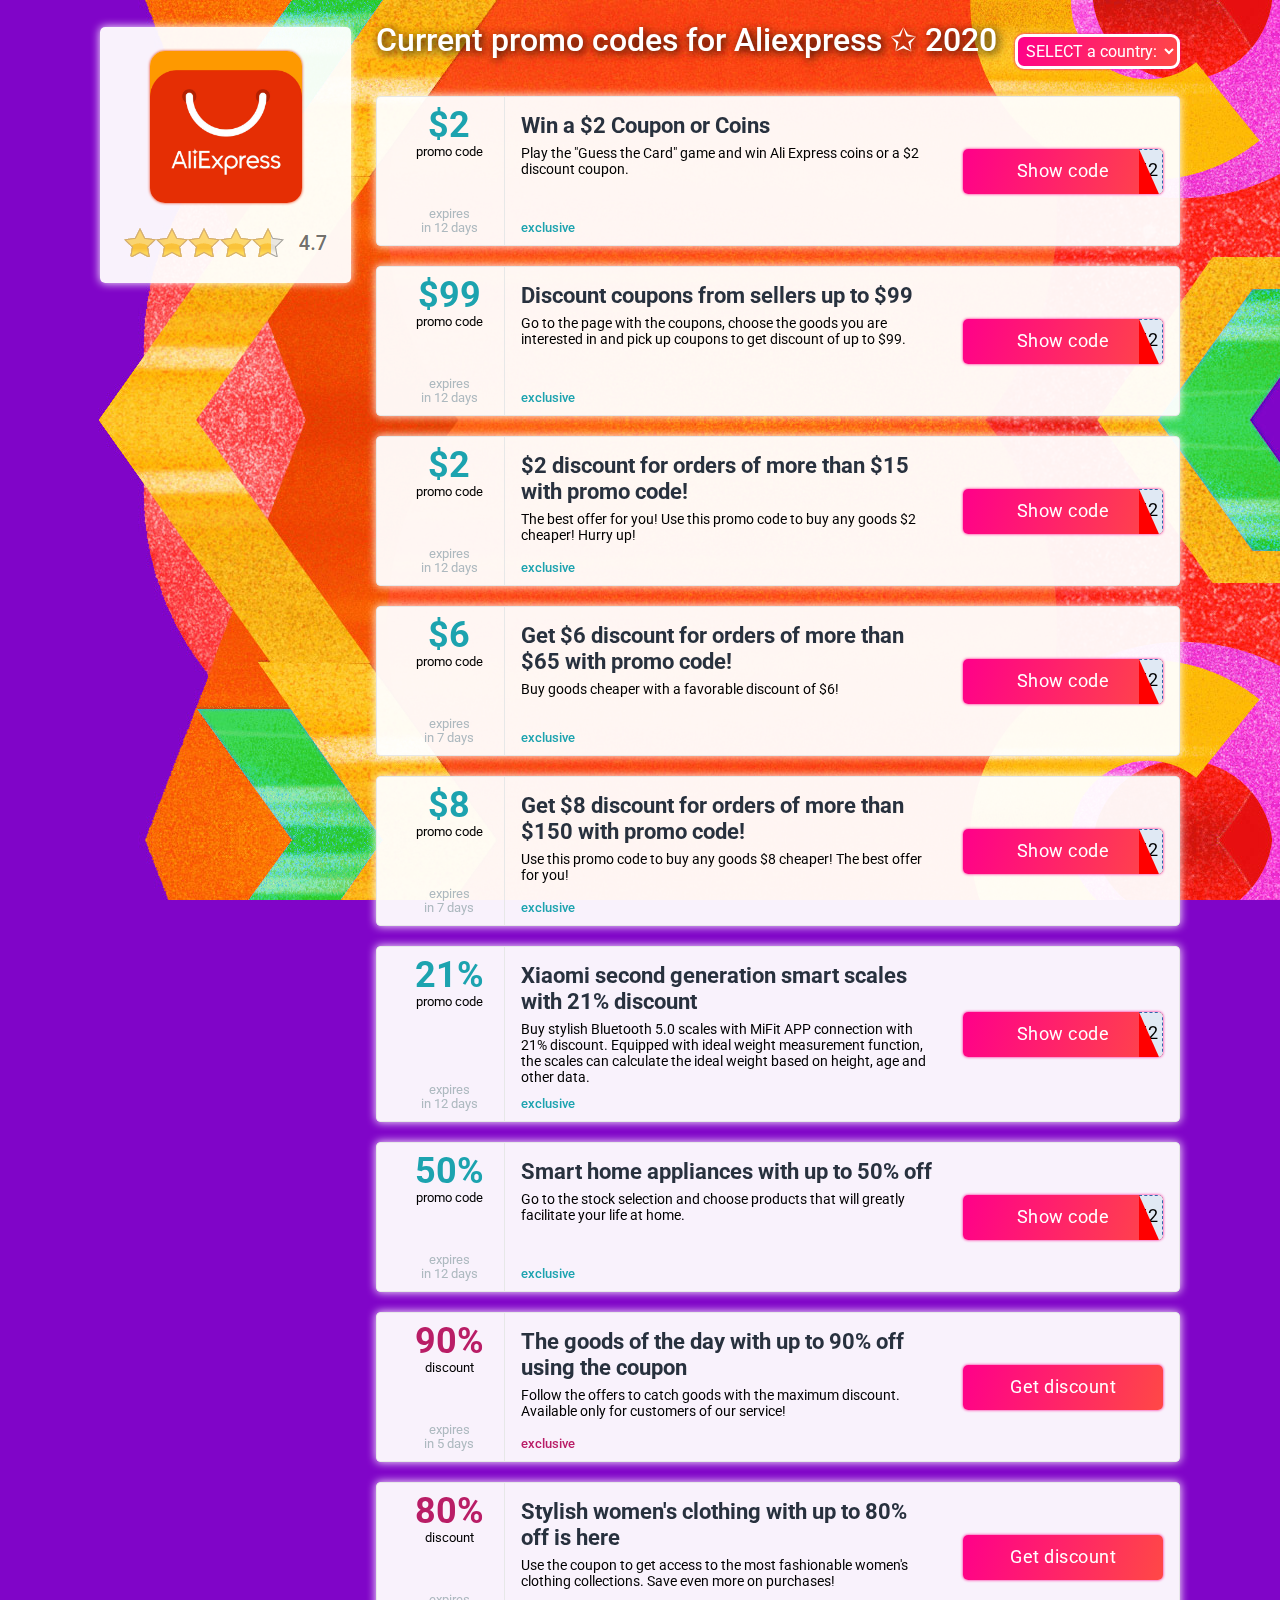
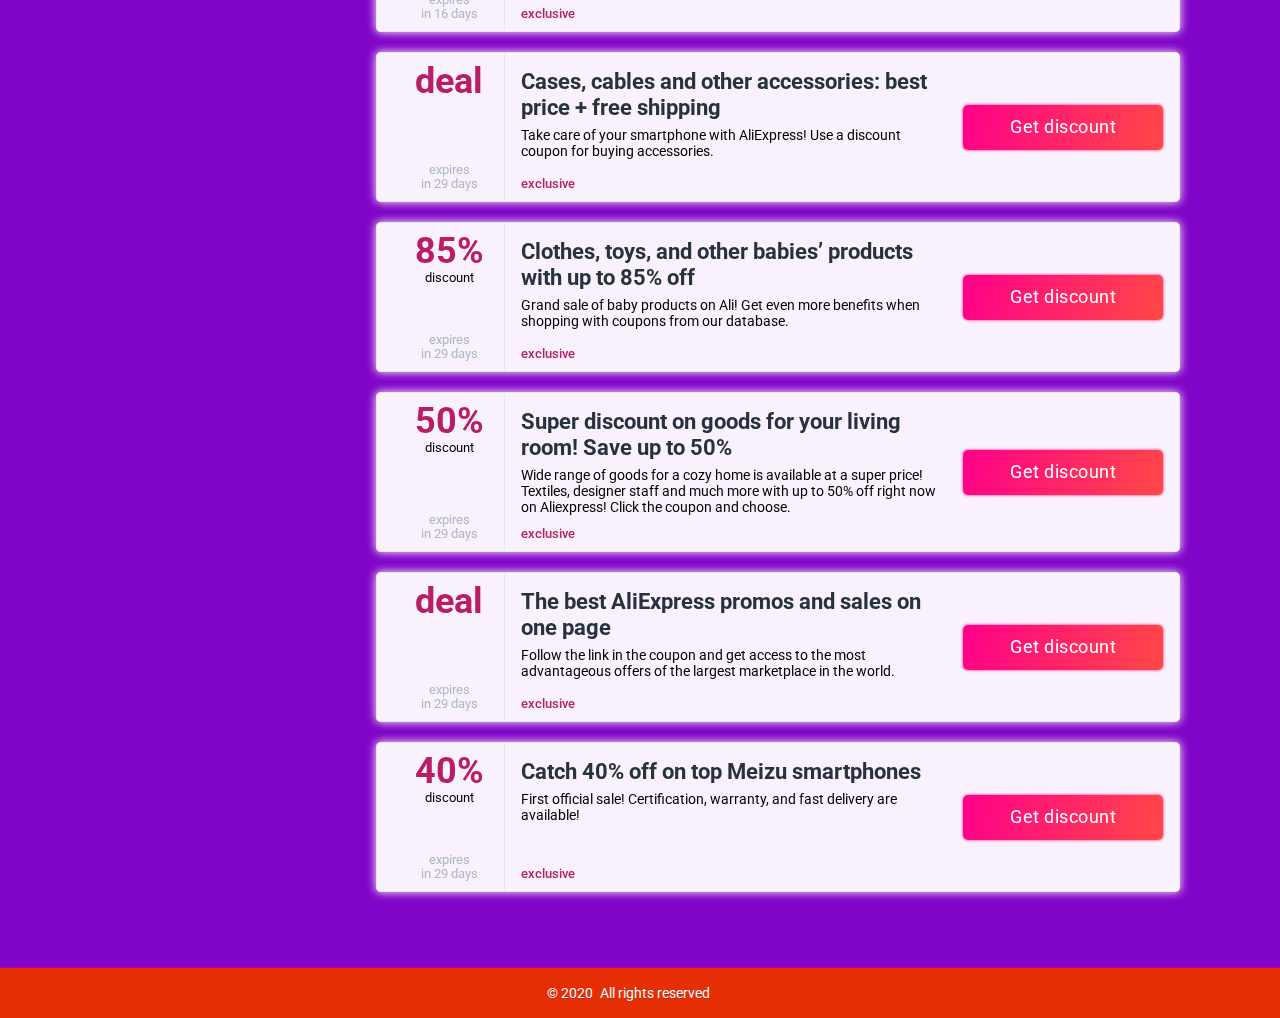
<file: index.html>
<!DOCTYPE html>
<html lang="en">
   <head>
      <meta content="text/html; charset=utf-8" http-equiv="Content-Type">
      <title>Current promotions and offers from Aliexpress</title>
      <meta content="On our site only working links and current promotional codes of the company Aliexpress." name="description">
      <meta content="noindex, nofollow" name="robots">
      <meta content="width=device-width, initial-scale=1.0, maximum-scale=1.0, user-scalable=no" name="viewport">
      <link href="https://fonts.googleapis.com/css?family=Roboto:400,500,700" rel="stylesheet">
      <link href="assets/css/hashflare_redeem.min.css?v=1.3" rel="stylesheet">
      <link rel="icon" type="image/png" sizes="16x16" href="assets/img/favicon-16x16.png">
    
      <meta content="#ffffff" name="theme-color">
   </head>

   <body>
      <header class="page-header nomainpage">
         <div class="main-header">
        
         </div>
      </header>
      <div class="page-content container-fw">
         <div class="container">
		             <div class="shop-content-wrap" >
               
			   <div class="main-shop-sidebar">
                  <aside class="sidebar">
                     <div class="sidebar-widget about-shop">
                        <div class="shop-logo image-wrapper">
                           <div class="shop-logo-wrap">
                              <img alt="1xbet" src="assets/img/logo.jpg">
                              <div class="shop-rating">
                               <img alt="star" src="assets/img/star.png?v=new" style="margin:0">
                              </div>
                           </div>
      
                        </div>
                  
                     </div>
                  </aside>
                  <div class="sidebar-new-widget sidebar-info">
	  
                  
	
                  </div>
               </div>
	   
			   <div class="main-shop-block">
                  <div class="content" id="data_container">
                     <div class="shop-header-block">
                        <div class="shop-main-info">
                           <h1 class="section-title">Current promo codes for Aliexpress <span> ✩ </span> 2020</h1>
                           <div class="drop-down-list">
                        <form action="#">
      <select name="languages" id="lang" onchange="window.location.href=this.options[this.selectedIndex].value">
      	<option value="country">SELECT a country:</option>
        <option value="br/index.html">Brasil</option>
        <option value="de/index.html">Deutschland</option>
        <option value="es/index.html">España</option>
        <option value="fr/index.html">France</option>
        <option value="it/index.html">Italia</option>
        <option value="mx/index.html">México</option>
        <option value="pl/index.html">Polska</option>
        <option value="tr/index.html">Türkiye</option>
        <option value="ua/index.html">Україна</option>
      </select>
      </form>
                     </div>
                        </div>
                     </div>
                     <div class="promocodes">

<!--купон 03-->
                         <div class="promo-tile filter_item coupon-item-wrap green dop-margin">
                           <div class="promo-info">
                              <div class="promo-info-group">
                                 <div class="promo-info-text">
                                    <div class="discount-inner">
                                       <b>$2</b>
                                    </div>
                                 </div>
                                 <div class="promo-info-title">
                                    promo code
                                 </div>
                              </div>
                              <div class="promo-times">
                                 <span class="promo-time">expires</span><span class="promo-data">in 12 days</span>
                              </div>
                           </div>
                           <span class="hide-lg"></span>
                           <div class="promo-content">
                              <div class="promo-header-wrap">
                                 <div class="promo-texts">
                                    <h3 class="promo-title"><a class="item-btn cookie" href="#popup-03" data-href="https://uplinka.com/go/f20411f7b503426b7afbe4242aaa9b3e365b64d1eb0a0b0b/" rel="nofollow" target="_blank">Win a $2 Coupon or Coins</a></h3>
                                    <div class="promo-text">
                                       <p class="promo-description js-text">Play the "Guess the Card" game and win Ali Express coins or a $2 discount coupon.</p>
                                    </div>
                                 </div>
                                 <span class="coupon-label akcent2">exclusive</span>
                              </div>
                              <div class="promo-footer">
                                 <!--noindex-->
                                 <div class="promo-btn-wrap">
                                    <a class="promo-button code-button item-btn waves expired cookie" href="#popup-03" data-href="https://uplinka.com/go/f20411f7b503426b7afbe4242aaa9b3e365b64d1eb0a0b0b/" rel="nofollow" target="_blank"><span class="text">Show code</span> <span class="corner"></span> <span class="code"><i>1x_92652</i></span></a>
                                 </div>
                                 <!--/noindex-->
                              </div>
                           </div>
                           <a class="promo-button-absolute item-btn cookie" href="#popup-03" data-href="https://uplinka.com/go/f20411f7b503426b7afbe4242aaa9b3e365b64d1eb0a0b0b/" rel="nofollow" target="_blank"></a>
                        </div>
 <!--/купон 03-->
 <!--купон 04-->
                         <div class="promo-tile filter_item coupon-item-wrap green dop-margin">
                           <div class="promo-info">
                              <div class="promo-info-group">
                                 <div class="promo-info-text">
                                    <div class="discount-inner">
                                       <b>$99</b>
                                    </div>
                                 </div>
                                 <div class="promo-info-title">
                                    promo code
                                 </div>
                              </div>
                              <div class="promo-times">
                                 <span class="promo-time">expires</span><span class="promo-data">in 12 days</span>
                              </div>
                           </div>
                           <span class="hide-lg"></span>
                           <div class="promo-content">
                              <div class="promo-header-wrap">
                                 <div class="promo-texts">
                                    <h3 class="promo-title"><a class="item-btn cookie" href="#popup-04" data-href="https://uplinka.com/go/f20411f7b503426b7afbe4242aaa9b3e365b64d1eb0a0b0b/" rel="nofollow" target="_blank">Discount coupons from sellers up to $99</a></h3>
                                    <div class="promo-text">
                                       <p class="promo-description js-text">Go to the page with the coupons, choose the goods you are interested in and pick up coupons to get discount of up to $99.</p>
                                    </div>
                                 </div>
                                 <span class="coupon-label akcent2">exclusive</span>
                              </div>
                              <div class="promo-footer">
                                 <!--noindex-->
                                 <div class="promo-btn-wrap">
                                    <a class="promo-button code-button item-btn waves expired cookie" href="#popup-04" data-href="https://uplinka.com/go/f20411f7b503426b7afbe4242aaa9b3e365b64d1eb0a0b0b/" rel="nofollow" target="_blank"><span class="text">Show code</span> <span class="corner"></span> <span class="code"><i>1x_92652</i></span></a>
                                 </div>
                                 <!--/noindex-->
                              </div>
                           </div>
                           <a class="promo-button-absolute item-btn cookie" href="#popup-04" data-href="https://uplinka.com/go/f20411f7b503426b7afbe4242aaa9b3e365b64d1eb0a0b0b/" rel="nofollow" target="_blank"></a>
                        </div>
 <!--/купон 04-->

    <!--купон 1-->
                         <div class="promo-tile filter_item coupon-item-wrap green dop-margin">
                           <div class="promo-info">
                              <div class="promo-info-group">
                                 <div class="promo-info-text">
                                    <div class="discount-inner">
                                       <b>$2</b>
                                    </div>
                                 </div>
                                 <div class="promo-info-title">
                                    promo code
                                 </div>
                              </div>
                              <div class="promo-times">
                                 <span class="promo-time">expires</span><span class="promo-data">in 12 days</span>
                              </div>
                           </div>
                           <span class="hide-lg"></span>
                           <div class="promo-content">
                              <div class="promo-header-wrap">
                                 <div class="promo-texts">
                                    <h3 class="promo-title"><a class="item-btn cookie" href="#popup-1" data-href="https://uplinka.com/go/f20411f7b503426b7afbe4242aaa9b3e365b64d1eb0a0b0b/" rel="nofollow" target="_blank">$2 discount for orders of more than $15 with promo code!</a></h3>
                                    <div class="promo-text">
                                       <p class="promo-description js-text">The best offer for you! Use this promo code to buy any goods $2 cheaper! Hurry up!</p>
                                    </div>
                                 </div>
                                 <span class="coupon-label akcent2">exclusive</span>
                              </div>
                              <div class="promo-footer">
                                 <!--noindex-->
                                 <div class="promo-btn-wrap">
                                    <a class="promo-button code-button item-btn waves expired cookie" href="#popup-1" data-href="https://uplinka.com/go/f20411f7b503426b7afbe4242aaa9b3e365b64d1eb0a0b0b/" rel="nofollow" target="_blank"><span class="text">Show code</span> <span class="corner"></span> <span class="code"><i>1x_92652</i></span></a>
                                 </div>
                                 <!--/noindex-->
                              </div>
                           </div>
                           <a class="promo-button-absolute item-btn cookie" href="#popup-1" data-href="https://uplinka.com/go/f20411f7b503426b7afbe4242aaa9b3e365b64d1eb0a0b0b/" rel="nofollow" target="_blank"></a>
                        </div>
 <!--/купон 1-->
  <!--купон 2-->

                        <div class="promo-tile filter_item coupon-item-wrap green dop-margin">
                           <div class="promo-info">
                              <div class="promo-info-group">
                                 <div class="promo-info-text">
                                    <div class="discount-inner">
                                       <b>$6</b>
                                    </div>
                                 </div>
                                <div class="promo-info-title">
                                    promo code
                                 </div>
                              </div>
                              <div class="promo-times">
                                 <span class="promo-time">expires</span><span class="promo-data">in 7 days</span>
                              </div>
                           </div>
                           <span class="hide-lg"></span>
                           <div class="promo-content">
                              <div class="promo-header-wrap">
                                 <div class="promo-texts">
                                    <h3 class="promo-title"><a class="item-btn cookie" href="#popup-2" data-href="https://uplinka.com/go/f20411f7b503426b7afbe4242aaa9b3e365b64d1eb0a0b0b/" rel="nofollow" target="_blank">
                            Get $6 discount for orders of more than $65 with promo code!</a></h3>
                                    <div class="promo-text">
                                       <p class="promo-description js-text">Buy goods cheaper with a favorable discount of $6!</p>
                                    </div>
                                 </div>
                                 <span class="coupon-label akcent2">exclusive</span>
                              </div>
                                  <div class="promo-footer">
                                 <!--noindex-->
                                 <div class="promo-btn-wrap">
                                    <a class="promo-button code-button item-btn waves expired cookie" href="#popup-2" data-href="https://uplinka.com/go/f20411f7b503426b7afbe4242aaa9b3e365b64d1eb0a0b0b/" rel="nofollow" target="_blank"><span class="text">Show code</span> <span class="corner"></span> <span class="code"><i>1x_92652</i></span></a>
                                 </div>
                                 <!--/noindex-->
                              </div>
                           </div>
                           <a class="promo-button-absolute item-btn cookie" href="#popup-2" data-href="https://uplinka.com/go/f20411f7b503426b7afbe4242aaa9b3e365b64d1eb0a0b0b/" rel="nofollow" target="_blank"></a>
                        </div>
          <!--/купон 2-->    
           <!--купон 3-->           
                  <div class="promo-tile filter_item coupon-item-wrap green dop-margin">
                           <div class="promo-info">
                              
                            <div class="promo-info-group">
                              <div class="promo-info-text">
                                 <div class="discount-inner">
                                    <b>$8</b>
                                 </div>
                              </div>
                              <div class="promo-info-title">
                                 promo code
                              </div>
                           </div>

                              <div class="promo-times">
                                 <span class="promo-time">expires</span><span class="promo-data">in 7 days</span>
                              </div>
                           </div>
                           <span class="hide-lg"></span>
                           <div class="promo-content">
                              <div class="promo-header-wrap">
                                 <div class="promo-texts">
                                    <h3 class="promo-title"><a class="item-btn cookie" href="#popup-3" data-href="https://uplinka.com/go/f20411f7b503426b7afbe4242aaa9b3e365b64d1eb0a0b0b/" rel="nofollow" target="_blank">Get $8 discount for orders of more than $150 with promo code!</a></h3>
                                    <div class="promo-text">
                                       <p class="promo-description js-text"> Use this promo code to buy any goods $8 cheaper! The best offer for you!</p>
                                    </div>
                                 </div>
                                 <span class="coupon-label akcent2">exclusive</span>
                              </div>
                                <div class="promo-footer">
                                 <!--noindex-->
                                 <div class="promo-btn-wrap">
                                    <a class="promo-button code-button item-btn waves expired cookie" href="#popup-3" data-href="https://uplinka.com/go/f20411f7b503426b7afbe4242aaa9b3e365b64d1eb0a0b0b/" rel="nofollow" target="_blank"><span class="text">Show code</span> <span class="corner"></span> <span class="code"><i>1x_92652</i></span></a>
                                 </div>
                                 <!--/noindex-->
                              </div>
                           </div>
                           <a class="promo-button-absolute item-btn cookie" href="#popup-3" data-href="https://uplinka.com/go/f20411f7b503426b7afbe4242aaa9b3e365b64d1eb0a0b0b/" rel="nofollow" target="_blank"></a>
                        </div>
            <!--/купон 3-->
<!--купон 01-->
                         <div class="promo-tile filter_item coupon-item-wrap green dop-margin">
                           <div class="promo-info">
                              <div class="promo-info-group">
                                 <div class="promo-info-text">
                                    <div class="discount-inner">
                                    	<b>21%</b>
                                    </div>
                                 </div>
                                 <div class="promo-info-title">
                                    promo code
                                 </div>
                              </div>
                              <div class="promo-times">
                                 <span class="promo-time">expires</span><span class="promo-data">in 12 days</span>
                              </div>
                           </div>
                           <span class="hide-lg"></span>
                           <div class="promo-content">
                              <div class="promo-header-wrap">
                                 <div class="promo-texts">
                                    <h3 class="promo-title"><a class="item-btn cookie" href="#popup-01" data-href="https://uplinka.com/go/f20411f7b503426b7afbe4242aaa9b3e365b64d1eb0a0b0b/" rel="nofollow" target="_blank">Xiaomi second generation smart scales with 21% discount</a></h3>
                                    <div class="promo-text">
                                       <p class="promo-description js-text">Buy stylish Bluetooth 5.0 scales with MiFit APP connection with 21% discount. Equipped with ideal weight measurement function, the scales can calculate the ideal weight based on height, age and other data. </p>
                                    </div>
                                 </div>
                                 <span class="coupon-label akcent2">exclusive</span>
                              </div>
                              <div class="promo-footer">
                                 <!--noindex-->
                                 <div class="promo-btn-wrap">
                                    <a class="promo-button code-button item-btn waves expired cookie" href="#popup-01" data-href="https://uplinka.com/go/f20411f7b503426b7afbe4242aaa9b3e365b64d1eb0a0b0b/" rel="nofollow" target="_blank"><span class="text">Show code</span> <span class="corner"></span> <span class="code"><i>1x_92652</i></span></a>
                                 </div>
                                 <!--/noindex-->
                              </div>
                           </div>
                           <a class="promo-button-absolute item-btn cookie" href="#popup-01" data-href="https://uplinka.com/go/f20411f7b503426b7afbe4242aaa9b3e365b64d1eb0a0b0b/" rel="nofollow" target="_blank"></a>
                        </div>
 <!--/купон 01-->
 <!--купон 02-->
                         <div class="promo-tile filter_item coupon-item-wrap green dop-margin">
                           <div class="promo-info">
                              <div class="promo-info-group">
                                 <div class="promo-info-text">
                                    <div class="discount-inner">
                                    	<b>50%</b>
                                    </div>
                                 </div>
                                 <div class="promo-info-title">
                                    promo code
                                 </div>
                              </div>
                              <div class="promo-times">
                                 <span class="promo-time">expires</span><span class="promo-data">in 12 days</span>
                              </div>
                           </div>
                           <span class="hide-lg"></span>
                           <div class="promo-content">
                              <div class="promo-header-wrap">
                                 <div class="promo-texts">
                                    <h3 class="promo-title"><a class="item-btn cookie" href="#popup-02" data-href="https://uplinka.com/go/f20411f7b503426b7afbe4242aaa9b3e365b64d1eb0a0b0b/" rel="nofollow" target="_blank">Smart home appliances with up to 50% off</a></h3>
                                    <div class="promo-text">
                                       <p class="promo-description js-text">Go to the stock selection and choose products that will greatly facilitate your life at home.</p>
                                    </div>
                                 </div>
                                 <span class="coupon-label akcent2">exclusive</span>
                              </div>
                              <div class="promo-footer">
                                 <!--noindex-->
                                 <div class="promo-btn-wrap">
                                    <a class="promo-button code-button item-btn waves expired cookie" href="#popup-02" data-href="https://uplinka.com/go/f20411f7b503426b7afbe4242aaa9b3e365b64d1eb0a0b0b/" rel="nofollow" target="_blank"><span class="text">Show code</span> <span class="corner"></span> <span class="code"><i>1x_92652</i></span></a>
                                 </div>
                                 <!--/noindex-->
                              </div>
                           </div>
                           <a class="promo-button-absolute item-btn cookie" href="#popup-02" data-href="https://uplinka.com/go/f20411f7b503426b7afbe4242aaa9b3e365b64d1eb0a0b0b/" rel="nofollow" target="_blank"></a>
                        </div>
 <!--/купон 02-->
 
				 <!--купон 4-->		
                        <div class="promo-tile filter_item coupon-item-wrap red dop-margin">
                           <div class="promo-info">
                              <div class="promo-info-group">
                                 <div class="promo-info-text">
                                    <div class="discount-inner">
                                       <b>90%</b>
                                    </div>
                                 </div>
                                 <div class="promo-info-title">
                                    discount
                                 </div>
                              </div>
                              <div class="promo-times">
                                 <span class="promo-time">expires</span><span class="promo-data">in 5 days</span>
                              </div>
                           </div>
                           <span class="hide-lg"></span>
                           <div class="promo-content">
                              <div class="promo-header-wrap">
                                 <div class="promo-texts">
                                    <h3 class="promo-title"><a class="item-btn cookie" href="#popup-4" data-href="https://uplinka.com/go/f20411f7b503426b7afbe4242aaa9b3e365b64d1eb0a0b0b/" rel="nofollow" target="_blank">The goods of the day with up to 90% off using the coupon</a></h3>
                                    <div class="promo-text">
                                       <p class="promo-description js-text">Follow the offers to catch goods with the maximum discount. Available only for customers of our service!</p>
                                    </div>
                                 </div>
                                 <span class="coupon-label akcent2">exclusive</span>
                              </div>
                                  <div class="promo-footer">
                                 <!--noindex-->
                                 <div class="promo-btn-wrap">
                                    <a class="promo-button item-btn waves cookie" href="#popup-4" data-href="https://uplinka.com/go/f20411f7b503426b7afbe4242aaa9b3e365b64d1eb0a0b0b/" rel="nofollow" target="_blank">Get discount</a>
                                 </div>
                                 <!--/noindex-->
                              </div>
                           </div>
                           <a class="promo-button-absolute item-btn cookie" href="#popup-4" data-href="https://uplinka.com/go/f20411f7b503426b7afbe4242aaa9b3e365b64d1eb0a0b0b/" rel="nofollow" target="_blank"></a>
                        </div>

 <!--/купон 4-->
  <!--купон 5-->
                        <div class="promo-tile filter_item coupon-item-wrap red dop-margin">
                           <div class="promo-info">
                              <div class="promo-info-group">
                                 <div class="promo-info-text">
                                     <div class="discount-inner">
                                       <b>80%</b>
                                    </div>
                                 </div>
                                 <div class="promo-info-title">
                               discount
                                 </div>
                              </div>
                              <div class="promo-times">
                                 <span class="promo-time">expires</span><span class="promo-data">in 16 days</span>
                              </div>
                           </div>
                           <span class="hide-lg"></span>
                           <div class="promo-content">
                              <div class="promo-header-wrap">
                                 <div class="promo-texts">
                                    <h3 class="promo-title"><a class="item-btn cookie" href="#popup-5" data-href="https://uplinka.com/go/f20411f7b503426b7afbe4242aaa9b3e365b64d1eb0a0b0b/" rel="nofollow" target="_blank">Stylish women's clothing with up to 80% off is here </a></h3>
                                    <div class="promo-text">
                                       <p class="promo-description js-text"> Use the coupon to get access to the most fashionable women's clothing collections. Save even more on purchases!</p>
                                    </div>
                                 </div>
                                 <span class="coupon-label akcent2">exclusive</span>
                              </div>
                                <div class="promo-footer">
                                 <!--noindex-->
                                 <div class="promo-btn-wrap">
                                    <a class="promo-button item-btn waves cookie" href="#popup-5" data-href="https://uplinka.com/go/f20411f7b503426b7afbe4242aaa9b3e365b64d1eb0a0b0b/" rel="nofollow" target="_blank">Get discount</a>
                                 </div>
                                 <!--/noindex-->
                              </div>
                              </div>
                           <a class="promo-button-absolute item-btn cookie" href="#popup-5" data-href="https://uplinka.com/go/f20411f7b503426b7afbe4242aaa9b3e365b64d1eb0a0b0b/" rel="nofollow" target="_blank"></a>
                        </div>
       <!--/купон 5-->
      <!--купон 6-->
                        <div class="promo-tile filter_item coupon-item-wrap red dop-margin">
                           <div class="promo-info">
                              <div class="promo-info-group">
                                 <div class="promo-info-text">
                                    <div class="discount-inner">
                                       <b>deal</b>
                                    </div>
                                 </div>
                               
                              </div>
                              <div class="promo-times">
                                 <span class="promo-time">expires</span><span class="promo-data">in 29 days</span>
                              </div>
                           </div>
                           <span class="hide-lg"></span>
                           <div class="promo-content">
                              <div class="promo-header-wrap">
                                 <div class="promo-texts">
                                    <h3 class="promo-title"><a class="item-btn cookie" href="#popup-6" data-href="https://uplinka.com/go/f20411f7b503426b7afbe4242aaa9b3e365b64d1eb0a0b0b/" rel="nofollow" target="_blank">Cases, cables and other accessories: best price + free shipping</a></h3>
                                    <div class="promo-text">
                                       <p class="promo-description js-text">Take care of your smartphone with AliExpress! Use a discount coupon for buying accessories.</p>
                                    </div>
                                 </div>
                                 <span class="coupon-label akcent2">exclusive</span>
                              </div>
                             <div class="promo-footer">
                                 <!--noindex-->
                                <div class="promo-btn-wrap">
                                    <a class="promo-button item-btn waves cookie" href="#popup-6" data-href="https://uplinka.com/go/f20411f7b503426b7afbe4242aaa9b3e365b64d1eb0a0b0b/" rel="nofollow" target="_blank">Get discount</a>
                                 </div>
                                 <!--/noindex-->
                              </div>
                           </div>
                           <a class="promo-button-absolute item-btn cookie" href="#popup-6" data-href="https://uplinka.com/go/f20411f7b503426b7afbe4242aaa9b3e365b64d1eb0a0b0b/" rel="nofollow" target="_blank"></a>
                        </div>

 <!--купон 6-->
  <!--купон 7-->
                        <div class="promo-tile filter_item coupon-item-wrap red dop-margin">
                           <div class="promo-info">
                              <div class="promo-info-group">
                                 <div class="promo-info-text">
                                    <div class="discount-inner">
                                       <b>85%</b>
                                    </div>
                                 </div>
                                <div class="promo-info-title">
                               discount
                                 </div>
                              </div>
                              <div class="promo-times">
                                 <span class="promo-time">expires</span><span class="promo-data">in 29 days</span>
                              </div>
                           </div>
                           <span class="hide-lg"></span>
                           <div class="promo-content">
                              <div class="promo-header-wrap">
                                 <div class="promo-texts">
                                    <h3 class="promo-title"><a class="item-btn cookie" href="#popup-7" data-href="https://uplinka.com/go/f20411f7b503426b7afbe4242aaa9b3e365b64d1eb0a0b0b/" rel="nofollow" target="_blank">Clothes, toys, and other babies’ products with up to 85% off</a></h3>
                                    <div class="promo-text">
                                       <p class="promo-description js-text">Grand sale of baby products on Ali! Get even more benefits when shopping with coupons from our database.</p>
                                    </div>
                                 </div>
                                 <span class="coupon-label akcent2">exclusive</span>
                              </div>
                             <div class="promo-footer">
                                 <!--noindex-->
                                <div class="promo-btn-wrap">
                                    <a class="promo-button item-btn waves cookie" href="#popup-7" data-href="https://uplinka.com/go/f20411f7b503426b7afbe4242aaa9b3e365b64d1eb0a0b0b/" rel="nofollow" target="_blank">Get discount</a>
                                 </div>
                                 <!--/noindex-->
                              </div>
                           </div>
                           <a class="promo-button-absolute item-btn cookie" href="#popup-7" data-href="https://uplinka.com/go/f20411f7b503426b7afbe4242aaa9b3e365b64d1eb0a0b0b/" rel="nofollow" target="_blank"></a>
                        </div>

 <!--купон 7-->
  <!--купон 8-->
                        <div class="promo-tile filter_item coupon-item-wrap red dop-margin">
                           <div class="promo-info">
                              <div class="promo-info-group">
                                 <div class="promo-info-text">
                                    <div class="discount-inner">
                                       <b>50%</b>
                                    </div>
                                 </div>
                                  <div class="promo-info-title">
                               discount
                                 </div>
                               
                              </div>
                              <div class="promo-times">
                                 <span class="promo-time">expires</span><span class="promo-data">in 29 days</span>
                              </div>
                           </div>
                           <span class="hide-lg"></span>
                           <div class="promo-content">
                              <div class="promo-header-wrap">
                                 <div class="promo-texts">
                                    <h3 class="promo-title"><a class="item-btn cookie" href="#popup-8" data-href="https://uplinka.com/go/f20411f7b503426b7afbe4242aaa9b3e365b64d1eb0a0b0b/" rel="nofollow" target="_blank">Super discount on goods for your living room! Save up to 50%</a></h3>
                                    <div class="promo-text">
                                       <p class="promo-description js-text">Wide range of goods for a cozy home is available at a super price! Textiles, designer staff and much more with up to 50% off right now on Aliexpress! Click the coupon and choose.</p>
                                    </div>
                                 </div>
                                 <span class="coupon-label akcent2">exclusive</span>
                              </div>
                             <div class="promo-footer">
                                 <!--noindex-->
                                <div class="promo-btn-wrap">
                                    <a class="promo-button item-btn waves cookie" href="#popup-8" data-href="https://uplinka.com/go/f20411f7b503426b7afbe4242aaa9b3e365b64d1eb0a0b0b/" rel="nofollow" target="_blank">Get discount</a>
                                 </div>
                                 <!--/noindex-->
                              </div>
                           </div>
                           <a class="promo-button-absolute item-btn cookie" href="#popup-8" data-href="https://uplinka.com/go/f20411f7b503426b7afbe4242aaa9b3e365b64d1eb0a0b0b/" rel="nofollow" target="_blank"></a>
                        </div>

 <!--купон 8-->
  <!--купон 9-->
                        <div class="promo-tile filter_item coupon-item-wrap red dop-margin">
                           <div class="promo-info">
                              <div class="promo-info-group">
                                 <div class="promo-info-text">
                                    <div class="discount-inner">
                                       <b>deal</b>
                                    </div>
                                 </div>
                               
                              </div>
                              <div class="promo-times">
                                 <span class="promo-time">expires</span><span class="promo-data">in 29 days</span>
                              </div>
                           </div>
                           <span class="hide-lg"></span>
                           <div class="promo-content">
                              <div class="promo-header-wrap">
                                 <div class="promo-texts">
                                    <h3 class="promo-title"><a class="item-btn cookie" href="#popup-9" data-href="https://uplinka.com/go/f20411f7b503426b7afbe4242aaa9b3e365b64d1eb0a0b0b/" rel="nofollow" target="_blank">The best AliExpress promos and sales on one page</a></h3>
                                    <div class="promo-text">
                                       <p class="promo-description js-text">Follow the link in the coupon and get access to the most advantageous offers of the largest marketplace in the world.</p>
                                    </div>
                                 </div>
                                 <span class="coupon-label akcent2">exclusive</span>
                              </div>
                             <div class="promo-footer">
                                 <!--noindex-->
                                <div class="promo-btn-wrap">
                                    <a class="promo-button item-btn waves cookie" href="#popup-9" data-href="https://uplinka.com/go/f20411f7b503426b7afbe4242aaa9b3e365b64d1eb0a0b0b/" rel="nofollow" target="_blank">Get discount</a>
                                 </div>
                                 <!--/noindex-->
                              </div>
                           </div>
                           <a class="promo-button-absolute item-btn cookie" href="#popup-9" data-href="https://uplinka.com/go/f20411f7b503426b7afbe4242aaa9b3e365b64d1eb0a0b0b/" rel="nofollow" target="_blank"></a>
                        </div>

 <!--купон 9-->
   <!--купон 10-->
                        <div class="promo-tile filter_item coupon-item-wrap red dop-margin">
                           <div class="promo-info">
                              <div class="promo-info-group">
                                 <div class="promo-info-text">
                                    <div class="discount-inner">
                                       <b>40%</b>
                                    </div>
                                 </div>
                                <div class="promo-info-title">
                               discount
                                 </div>
                              </div>
                              <div class="promo-times">
                                 <span class="promo-time">expires</span><span class="promo-data">in 29 days</span>
                              </div>
                           </div>
                           <span class="hide-lg"></span>
                           <div class="promo-content">
                              <div class="promo-header-wrap">
                                 <div class="promo-texts">
                                    <h3 class="promo-title"><a class="item-btn cookie" href="#popup-10" data-href="https://uplinka.com/go/f20411f7b503426b7afbe4242aaa9b3e365b64d1eb0a0b0b/" rel="nofollow" target="_blank">Catch 40% off on top Meizu smartphones</a></h3>
                                    <div class="promo-text">
                                       <p class="promo-description js-text">First official sale! Certification, warranty, and fast delivery are available!</p>
                                    </div>
                                 </div>
                                 <span class="coupon-label akcent2">exclusive</span>
                              </div>
                             <div class="promo-footer">
                                 <!--noindex-->
                                <div class="promo-btn-wrap">
                                    <a class="promo-button item-btn waves cookie" href="#popup-10" data-href="https://uplinka.com/go/f20411f7b503426b7afbe4242aaa9b3e365b64d1eb0a0b0b/" rel="nofollow" target="_blank">Get discount</a>
                                 </div>
                                 <!--/noindex-->
                              </div>
                           </div>
                           <a class="promo-button-absolute item-btn cookie" href="#popup-10" data-href="https://uplinka.com/go/f20411f7b503426b7afbe4242aaa9b3e365b64d1eb0a0b0b/" rel="nofollow" target="_blank"></a>
                        </div>

 <!--купон 10-->
</div>

                  </div>
               </div>
            </div>
         </div>
      </div>
 
      <footer class="page-footer nomainpage">
         <div class="container">
            <div class="footer-wrap">
               <div class="footer-left-col">
                  <div class="footer-logo"></div>
               </div>
               <div class="footer-right-col">
                  <p class="copyright">© 2020 <span>All rights reserved</span></p>
               </div>
            </div>
         </div>
      </footer>
      <div class="hide">
         <div class="promo-popup"></div>
      </div>
      
      <!-- popup 1 -->
      <div class="hide" id="popup-1">
         <div class="popup-content">
            <div class="promo-popup">
               <div class="popup-top green">
                  <div class="promo-info promo-type">
                     <div class="promo-info-group">
                        <div class="promo-info-text">
                           <div class="discount-inner">
                              <b>promo code</b>
                           </div>
                        </div>
                        <div class="promo-info-title">
                           
                        </div>
                     </div>
                  </div>
                  <div class="promo-content">
                     <h3 class="promo-title">$2 discount for orders of more than $15 with promo code!</h3>
                     <p class="promo-description">The best offer for you! Use this promo code to buy any goods $2 cheaper! Hurry up!</p>
                  </div>
               </div>
                <div class="promo-popup-content">
                  <p>You don't need a code to use this discount</p>
                  <a href="https://uplinka.com/go/f20411f7b503426b7afbe4242aaa9b3e365b64d1eb0a0b0b/" target="_blank" class="move-shop blue-btn">Go to the website</a>
               </div>
            </div>
         </div>
      </div>
      <!-- end popup 1 -->
 
      <!-- popup 2 -->
      <div class="hide" id="popup-2">
         <div class="popup-content">
            <div class="promo-popup">
               <div class="popup-top green">
                  <div class="promo-info promo-type">
                     <div class="promo-info-group">
                        <div class="promo-info-text">
                           <div class="discount-inner">
                              <b>promo code</b>
                           </div>
                        </div>
                        <div class="promo-info-title">
                            
                        </div>
                     </div>
                  </div>
                  <div class="promo-content">
                     <h3 class="promo-title">Get $6 discount for orders of more than $65 with promo code!</h3>
                     <p class="promo-description">Buy goods cheaper with a favorable discount of $6!</p>
                  </div>
               </div>
        <div class="promo-popup-content">
                  <p>You don't need a code to use this discount</p>
                  <a href="https://uplinka.com/go/f20411f7b503426b7afbe4242aaa9b3e365b64d1eb0a0b0b/" target="_blank" class="move-shop blue-btn">Go to the website</a>
               </div>
            </div>
         </div>
      </div>
      <!-- end popup 2 -->

       <!-- popup 3 -->
      <div class="hide" id="popup-3">
         <div class="popup-content">
            <div class="promo-popup">
               <div class="popup-top green">
                  <div class="promo-info promo-type">
                     <div class="promo-info-group">
                        <div class="promo-info-text">
                           <div class="discount-inner">
                                       <b>promo code</b>
                                    </div>
                        </div>
                        <div class="promo-info-title">
                           
                        </div>
                     </div>
                  </div>
                  <div class="promo-content">
                     <h3 class="promo-title">Get $8 discount for orders of more than $150 with promo code!</h3>
                     <p class="promo-description">Use this promo code to buy any goods $8 cheaper! The best offer for you! </p>
                  </div>
               </div>
         <div class="promo-popup-content">
                  <p>You don't need a code to use this discount</p>
                  <a href="https://uplinka.com/go/f20411f7b503426b7afbe4242aaa9b3e365b64d1eb0a0b0b/" target="_blank" class="move-shop blue-btn">Go to the website</a>
               </div>
            </div>
         </div>
      </div>
      <!-- end popup 3 -->
      
<!-- popup 4 -->
      <div class="hide" id="popup-4">
         <div class="popup-content">
            <div class="promo-popup">
               <div class="popup-top red">
                  <div class="promo-info promo-type">
                     <div class="promo-info-group">
                        <div class="promo-info-text">
                           <div class="discount-inner">
                              <b>90%</b>
                           </div>
                        </div>
                        <div class="promo-info-title">
                           discount
                        </div>
                     </div>
                  </div>
                  <div class="promo-content">
                     <h3 class="promo-title">The goods of the day with up to 90% off using the coupon</h3>
                     <p class="promo-description">Follow the offers to catch goods with the maximum discount. Available only for customers of our service!</p>
                  </div>
               </div>
              <div class="promo-popup-content">
                  <p>Register for a bonus. No promotional code required</p>
                  <a href="https://uplinka.com/go/f20411f7b503426b7afbe4242aaa9b3e365b64d1eb0a0b0b/" target="_blank" class="move-shop blue-btn">Go to the website</a>
               </div>
            </div>
         </div>
      </div>
      <!-- end popup 4 -->
      <!-- popup 5 -->
      <div class="hide" id="popup-5">
         <div class="popup-content">
            <div class="promo-popup">
               <div class="popup-top red">
                  <div class="promo-info promo-type">
                     <div class="promo-info-group">
                        <div class="promo-info-text">
                           <div class="discount-inner">
                              <b>80%</b>
                           </div>
                        </div>
                        <div class="promo-info-title">
                           discount
                        </div>
                     </div>
                  </div>
                  <div class="promo-content">
                     <h3 class="promo-title">Stylish women's clothing with up to 80% off is here </h3>
                     <p class="promo-description">Use the coupon to get access to the most fashionable women's clothing collections. Save even more on purchases!</p>
                  </div>
               </div>
            <div class="promo-popup-content">
                  <p>Register for a bonus. No promotional code required</p>
                  <a href="https://uplinka.com/go/f20411f7b503426b7afbe4242aaa9b3e365b64d1eb0a0b0b/" target="_blank" class="move-shop blue-btn">Go to the website</a>
               </div>
            </div>
         </div>
      </div>
      <!-- end popup 5 -->

      <!-- popup 6 -->
      <div class="hide" id="popup-6">
         <div class="popup-content">
            <div class="promo-popup">
               <div class="popup-top red">
                  <div class="promo-info promo-type">
                     <div class="promo-info-group">
                        <div class="promo-info-text">
                           <div class="discount-inner">
                                       <b>deal</b>
                                    </div>
                        </div>
                        <div class="promo-info-title">
                          
                        </div>
                     </div>
                  </div>
                  <div class="promo-content">
                     <h3 class="promo-title">Cases, cables and other accessories: best price + free shipping</h3>
                     <p class="promo-description">Take care of your smartphone with AliExpress! Use a discount coupon for buying accessories.</p>
                  </div>
               </div>
            <div class="promo-popup-content">
                  <p>Register for a bonus. No promotional code required</p>
                  <a href="https://uplinka.com/go/f20411f7b503426b7afbe4242aaa9b3e365b64d1eb0a0b0b/" target="_blank" class="move-shop blue-btn">Go to the website</a>
               </div>
            </div>
         </div>
      </div>
      <!-- end popup 6 -->

      <!-- popup 7 -->
      <div class="hide" id="popup-7">
         <div class="popup-content">
            <div class="promo-popup">
               <div class="popup-top red">
                  <div class="promo-info promo-type">
                     <div class="promo-info-group">
                        <div class="promo-info-text">
                           <div class="discount-inner">
                                       <b>85%</b>
                                    </div>
                        </div>
                        <div class="promo-info-title">
                          discount
                        </div>
                     </div>
                  </div>
                  <div class="promo-content">
                     <h3 class="promo-title">Clothes, toys, and other babies’ products with up to 85% off</h3>
                     <p class="promo-description">Grand sale of baby products on Ali! Get even more benefits when shopping with coupons from our database.</p>
                  </div>
               </div>
            <div class="promo-popup-content">
                  <p>Register for a bonus. No promotional code required</p>
                  <a href="https://uplinka.com/go/f20411f7b503426b7afbe4242aaa9b3e365b64d1eb0a0b0b/" target="_blank" class="move-shop blue-btn">Go to the website</a>
               </div>
            </div>
         </div>
      </div>
      <!-- end popup 7 -->

      <!-- popup 8 -->
      <div class="hide" id="popup-8">
         <div class="popup-content">
            <div class="promo-popup">
               <div class="popup-top red">
                  <div class="promo-info promo-type">
                     <div class="promo-info-group">
                        <div class="promo-info-text">
                           <div class="discount-inner">
                                       <b>50%</b>
                                    </div>
                        </div>
                        <div class="promo-info-title">
                          discount
                        </div>
                     </div>
                  </div>
                  <div class="promo-content">
                     <h3 class="promo-title">Super discount on goods for your living room! Save up to 50%</h3>
                     <p class="promo-description">Wide range of goods for a cozy home is available at a super price! Textiles, designer staff and much more with up to 50% off right now on Aliexpress! Click the coupon and choose.</p>
                  </div>
               </div>
            <div class="promo-popup-content">
                  <p>Register for a bonus. No promotional code required</p>
                  <a href="https://uplinka.com/go/f20411f7b503426b7afbe4242aaa9b3e365b64d1eb0a0b0b/" target="_blank" class="move-shop blue-btn">Go to the website</a>
               </div>
            </div>
         </div>
      </div>
      <!-- end popup 8 -->

      <!-- popup 9 -->
      <div class="hide" id="popup-9">
         <div class="popup-content">
            <div class="promo-popup">
               <div class="popup-top red">
                  <div class="promo-info promo-type">
                     <div class="promo-info-group">
                        <div class="promo-info-text">
                           <div class="discount-inner">
                              <b>deal</b>
                           </div>
                        </div>
                        <div class="promo-info-title">
                          
                        </div>
                     </div>
                  </div>
                  <div class="promo-content">
                     <h3 class="promo-title">The best AliExpress promos and sales on one page</h3>
                     <p class="promo-description">Follow the link in the coupon and get access to the most advantageous offers of the largest marketplace in the world.</p>
                  </div>
               </div>
            <div class="promo-popup-content">
                  <p>Register for a bonus. No promotional code required</p>
                  <a href="https://uplinka.com/go/f20411f7b503426b7afbe4242aaa9b3e365b64d1eb0a0b0b/" target="_blank" class="move-shop blue-btn">Go to the website</a>
               </div>
            </div>
         </div>
      </div>
      <!-- end popup 9 -->
      
      <!-- popup 10 -->
      <div class="hide" id="popup-10">
         <div class="popup-content">
            <div class="promo-popup">
               <div class="popup-top red">
                  <div class="promo-info promo-type">
                     <div class="promo-info-group">
                        <div class="promo-info-text">
                           <div class="discount-inner">
                                       <b>40%</b>
                                    </div>
                        </div>
                        <div class="promo-info-title">
                          discount
                        </div>
                     </div>
                  </div>
                  <div class="promo-content">
                     <h3 class="promo-title">Catch 40% off on top Meizu smartphones</h3>
                     <p class="promo-description">First official sale! Certification, warranty, and fast delivery are available!</p>
                  </div>
               </div>
            <div class="promo-popup-content">
                  <p>Register for a bonus. No promotional code required</p>
                  <a href="https://uplinka.com/go/f20411f7b503426b7afbe4242aaa9b3e365b64d1eb0a0b0b/" target="_blank" class="move-shop blue-btn">Go to the website</a>
               </div>
            </div>
         </div>
      </div>
      <!-- end popup 10 -->

           <!-- popup 01 -->
      <div class="hide" id="popup-01">
         <div class="popup-content">
            <div class="promo-popup">
               <div class="popup-top red">
                  <div class="promo-info promo-type">
                     <div class="promo-info-group">
                        <div class="promo-info-text">
                           <div class="discount-inner">
                                       <b>21%</b>
                                    </div>
                        </div>
                        <div class="promo-info-title">
                          discount
                        </div>
                     </div>
                  </div>
                  <div class="promo-content">
                     <h3 class="promo-title">Xiaomi second generation smart scales with 21% discount</h3>
                     <p class="promo-description">Buy stylish Bluetooth 5.0 scales with MiFit APP connection with 21% discount. Equipped with ideal weight measurement function, the scales can calculate the ideal weight based on height, age and other data. </p>
                  </div>
               </div>
            <div class="promo-popup-content">
                  <p>Register for a bonus. No promotional code required</p>
                  <a href="https://uplinka.com/go/f20411f7b503426b7afbe4242aaa9b3e365b64d1eb0a0b0b/" target="_blank" class="move-shop blue-btn">Go to the website</a>
               </div>
            </div>
         </div>
      </div>
      <!-- end popup 01 -->
               <!-- popup 02 -->
      <div class="hide" id="popup-02">
         <div class="popup-content">
            <div class="promo-popup">
               <div class="popup-top red">
                  <div class="promo-info promo-type">
                     <div class="promo-info-group">
                        <div class="promo-info-text">
                           <div class="discount-inner">
                                       <b>50%</b>
                                    </div>
                        </div>
                        <div class="promo-info-title">
                          discount
                        </div>
                     </div>
                  </div>
                  <div class="promo-content">
                     <h3 class="promo-title">Smart home appliances with up to 50% off</h3>
                     <p class="promo-description">Go to the stock selection and choose products that will greatly facilitate your life at home.</p>
                  </div>
               </div>
            <div class="promo-popup-content">
                  <p>Register for a bonus. No promotional code required</p>
                  <a href="https://uplinka.com/go/f20411f7b503426b7afbe4242aaa9b3e365b64d1eb0a0b0b/" target="_blank" class="move-shop blue-btn">Go to the website</a>
               </div>
            </div>
         </div>
      </div>
      <!-- end popup 02 -->
               <!-- popup 03 -->
      <div class="hide" id="popup-03">
         <div class="popup-content">
            <div class="promo-popup">
               <div class="popup-top red">
                  <div class="promo-info promo-type">
                     <div class="promo-info-group">
                        <div class="promo-info-text">
                           <div class="discount-inner">
                                       <b>$2</b>
                                    </div>
                        </div>
                        <div class="promo-info-title">
                          discount
                        </div>
                     </div>
                  </div>
                  <div class="promo-content">
                     <h3 class="promo-title">Win a $2 Coupon or Coins</h3>
                     <p class="promo-description">Play the "Guess the Card" game and win Ali Express coins or a $2 discount coupon.</p>
                  </div>
               </div>
            <div class="promo-popup-content">
                  <p>Register for a bonus. No promotional code required</p>
                  <a href="https://uplinka.com/go/f20411f7b503426b7afbe4242aaa9b3e365b64d1eb0a0b0b/" target="_blank" class="move-shop blue-btn">Go to the website</a>
               </div>
            </div>
         </div>
      </div>
      <!-- end popup 03 -->
               <!-- popup 04 -->
      <div class="hide" id="popup-04">
         <div class="popup-content">
            <div class="promo-popup">
               <div class="popup-top red">
                  <div class="promo-info promo-type">
                     <div class="promo-info-group">
                        <div class="promo-info-text">
                           <div class="discount-inner">
                                       <b>$99</b>
                                    </div>
                        </div>
                        <div class="promo-info-title">
                          discount
                        </div>
                     </div>
                  </div>
                  <div class="promo-content">
                     <h3 class="promo-title">Discount coupons from sellers up to $99</h3>
                     <p class="promo-description">Go to the page with the coupons, choose the goods you are interested in and pick up coupons to get discount of up to $99.</p>
                  </div>
               </div>
            <div class="promo-popup-content">
                  <p>Register for a bonus. No promotional code required</p>
                  <a href="https://uplinka.com/go/f20411f7b503426b7afbe4242aaa9b3e365b64d1eb0a0b0b/" target="_blank" class="move-shop blue-btn">Go to the website</a>
               </div>
            </div>
         </div>
      </div>
      <!-- end popup 04 -->
     

      <script src="assets/js/jquery-3.1.0.min.js"></script>
      <script src="assets/js/popuper.min.js?v=1.0"></script>
      <script src="assets/js/clipboard.min.js"></script>
      <script src="assets/js/common.js"></script>

   </body>
</html>
</file>
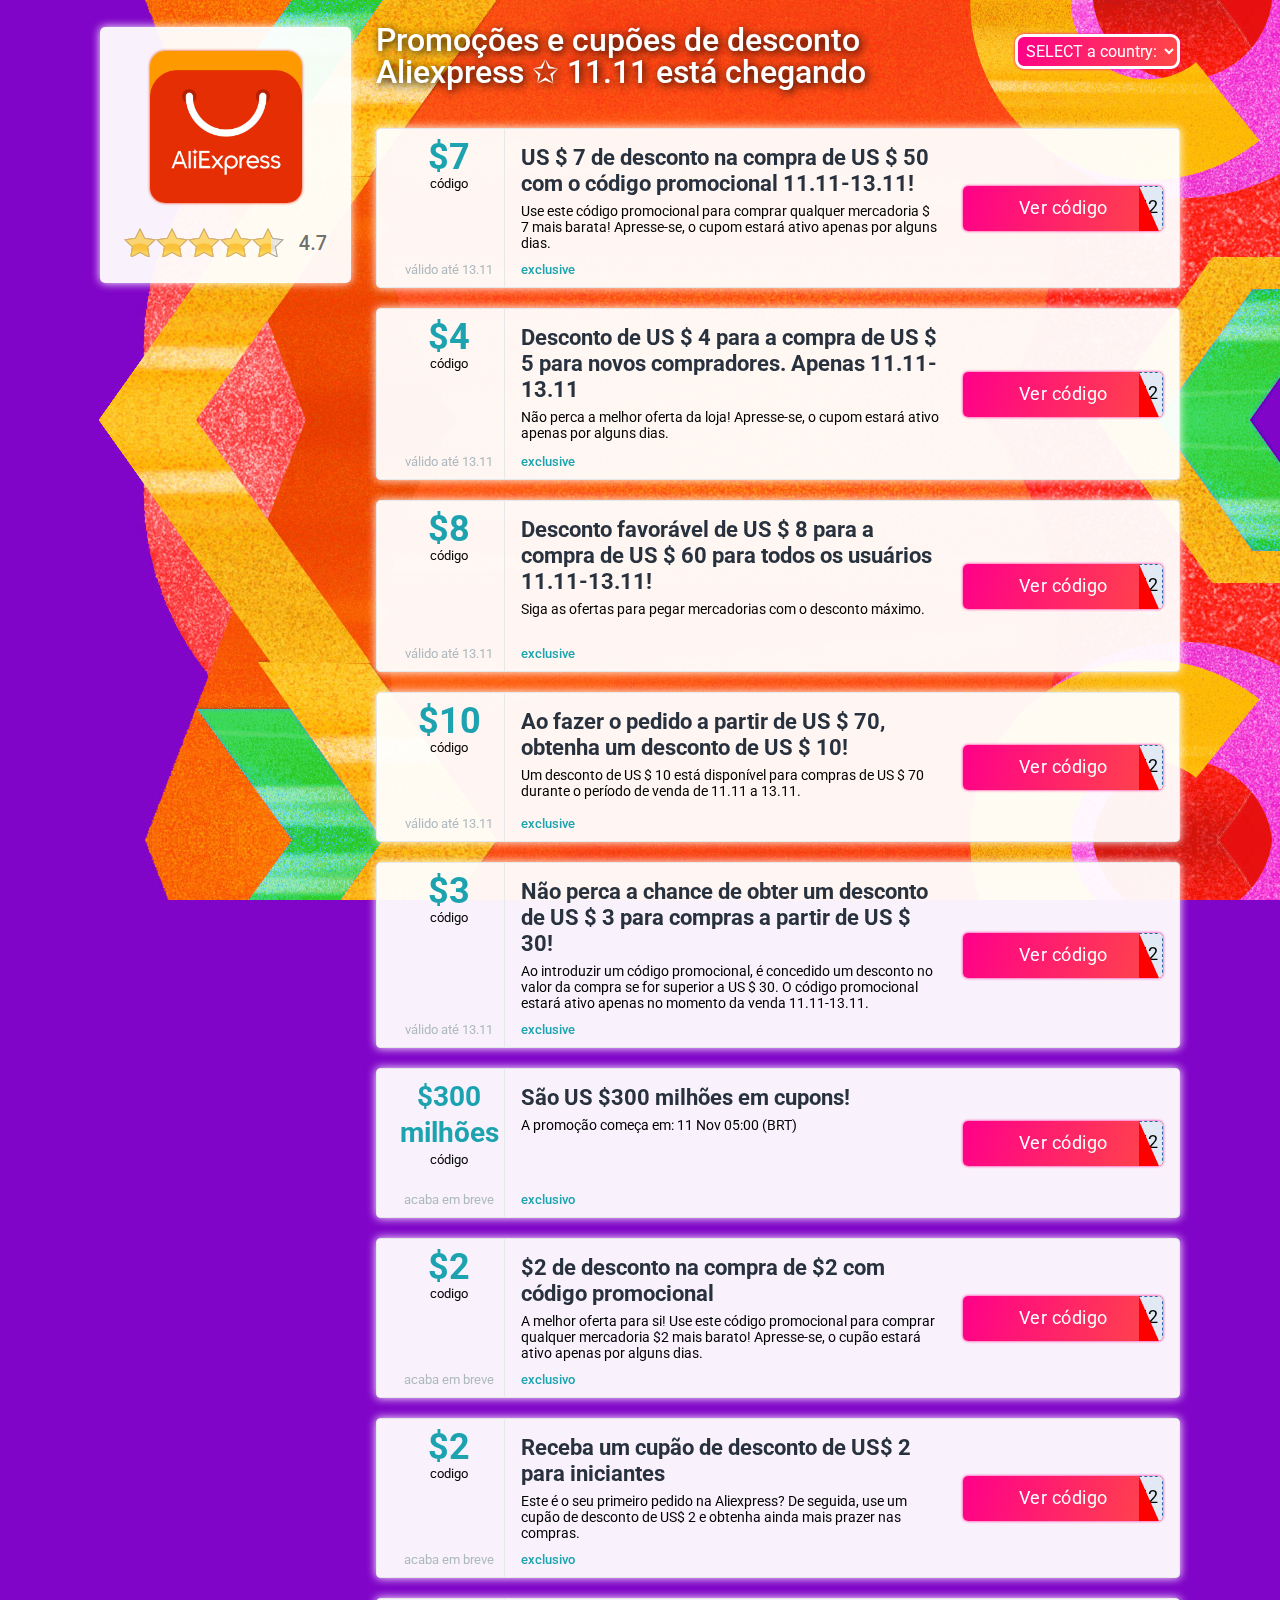
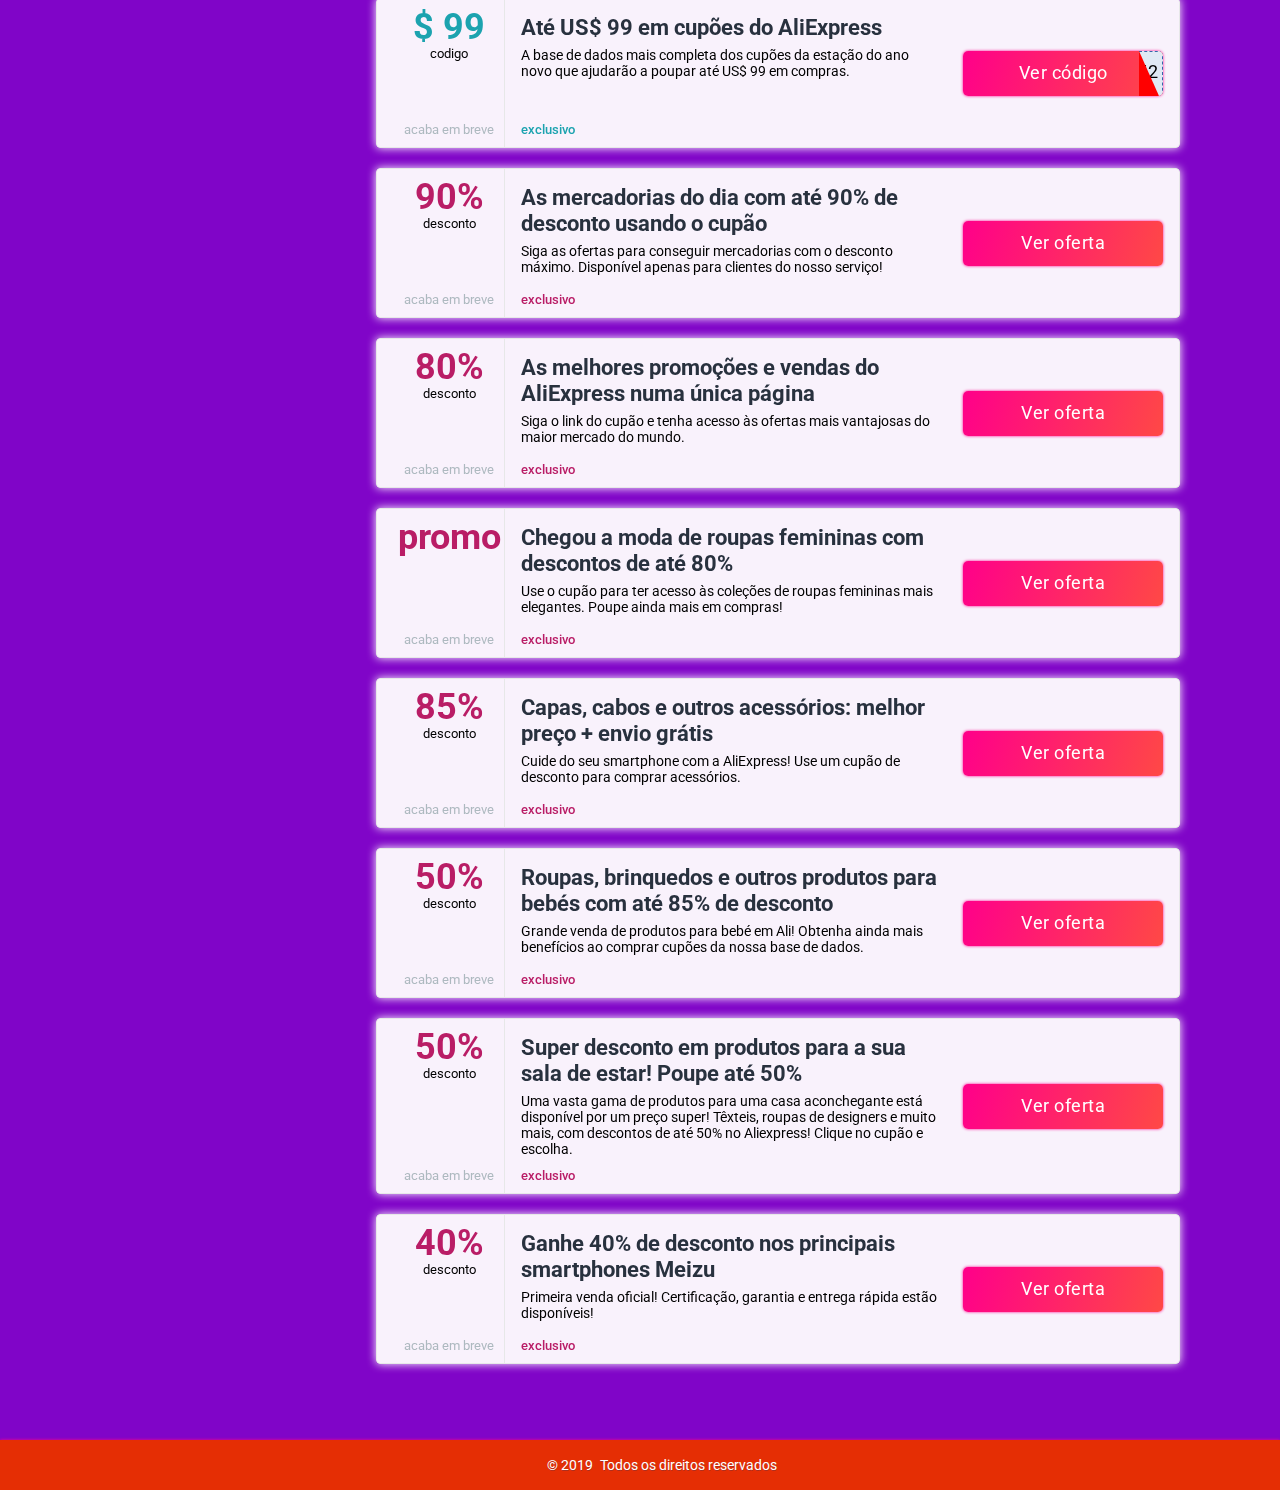
<file: br/index.html>
<!DOCTYPE html>
<html lang="pt">
   <head>
      <meta content="text/html; charset=utf-8" http-equiv="Content-Type">
      <title>Promoções e cupões de desconto Aliexpress</title>
      <meta content="Em nosso site, apenas links de trabalho e códigos promocionais atuais da empresa" name="description">
      <meta content="noindex, nofollow" name="robots">
      <meta content="width=device-width, initial-scale=1.0, maximum-scale=1.0, user-scalable=no" name="viewport">
      <link href="https://fonts.googleapis.com/css?family=Roboto:400,500,700" rel="stylesheet">
      <link href="../assets/css/hashflare_redeem.min.css" rel="stylesheet">
      <link rel="icon" type="image/png" sizes="16x16" href="../assets/img/favicon-16x16.png">
      <meta content="#ffffff" name="theme-color">
   </head>

   <body>
      <header class="page-header nomainpage">
         <div class="main-header">
        
         </div>
      </header>
      <div class="page-content container-fw">
         <div class="container">
		             <div class="shop-content-wrap" >
               
			   <div class="main-shop-sidebar">
                  <aside class="sidebar">
                     <div class="sidebar-widget about-shop">
                        <div class="shop-logo image-wrapper">
                           <div class="shop-logo-wrap">
                              <img alt="logo" src="../assets/img/logo.jpg">
                              <div class="shop-rating">
                               <img alt="star" src="../assets/img/star.png" style="margin:0">
                              </div>
                           </div>
      
                        </div>
                  
                     </div>
                  </aside>
                  <div class="sidebar-new-widget sidebar-info">
	  
                  
	
                  </div>
               </div>
	   
			   <div class="main-shop-block">
                  <div class="content" id="data_container">
                     <div class="shop-header-block">
                        <div class="shop-main-info">
							<!-- -->
                           <h1 class="section-title">Promoções e cupões de desconto Aliexpress ✩ 11.11 está chegando</h1>
<div class="drop-down-list">
                        <form action="#">
      <select name="languages" id="lang" onchange="window.location.href=this.options[this.selectedIndex].value">
         <option value="country">SELECT a country:</option>
        <option value="../br/index.html">Brasil</option>
        <option value="../de/index.html">Deutschland</option>
        <option value="../es/index.html">España</option>
        <option value="../fr/index.html">France</option>
        <option value="../it/index.html">Italia</option>
        <option value="../mx/index.html">México</option>
        <option value="../pl/index.html">Polska</option>
        <option value="../tr/index.html">Türkiye</option>
        <option value="../ua/index.html">Україна</option>
      </select>
      </form>
                     </div>
                        </div>
                     </div>
                     <div class="promocodes">

<!--купон 01-->
                         <div class="promo-tile filter_item coupon-item-wrap green dop-margin">
                           <div class="promo-info">
                              <div class="promo-info-group">
                                 <div class="promo-info-text ">
                                    <div class="discount-inner">
                                       <b>$7</b>
                                    </div>
                                 </div>
                                 <div class="promo-info-title">
                                   código
                                 </div>
                              </div>
                              <div class="promo-times">
                                 <span class="promo-time">
válido até 13.11</span>
                              </div>
                           </div>
                           <span class="hide-lg"></span>
                           <div class="promo-content">
                              <div class="promo-header-wrap">
                                 <div class="promo-texts">
                                    <h3 class="promo-title"><a class="item-btn cookie" href="#popup-01" data-href="https://uplinka.com/go/197912f7b503426bbbf8e4242aaa9b3e365b64d1eb0a0b0b/?dpl=http%253A%252F%252Fs.click.aliexpress.com%252Fe%252FD5ptIWfm&subid=ad-ali" rel="nofollow" target="_blank">US $ 7 de desconto na compra de US $ 50 com o código promocional 11.11-13.11!</a></h3>
                                    <div class="promo-text">
                                       <p class="promo-description js-text">Use este código promocional para comprar qualquer mercadoria $ 7 mais barata! Apresse-se, o cupom estará ativo apenas por alguns dias.</p>
                                    </div>
                                 </div>
                                 <span class="coupon-label akcent2">exclusive</span>
                              </div>
                              <div class="promo-footer">
                                 <!--noindex-->
                                 <div class="promo-btn-wrap">
                                    <a class="promo-button code-button item-btn waves expired cookie" href="#popup-01" data-href="https://uplinka.com/go/197912f7b503426bbbf8e4242aaa9b3e365b64d1eb0a0b0b/?dpl=http%253A%252F%252Fs.click.aliexpress.com%252Fe%252FD5ptIWfm&subid=ad-ali" rel="nofollow" target="_blank"><span class="text">Ver código</span> <span class="corner"></span> <span class="code"><i>1x_92652</i></span></a>
                                 </div>
                                 <!--/noindex-->
                              </div>
                           </div>
                           <a class="promo-button-absolute item-btn cookie" href="#popup-01" data-href="https://uplinka.com/go/197912f7b503426bbbf8e4242aaa9b3e365b64d1eb0a0b0b/?dpl=http%253A%252F%252Fs.click.aliexpress.com%252Fe%252FD5ptIWfm&subid=ad-ali" rel="nofollow" target="_blank"></a>
                        </div>
 <!--/купон 01-->    
<!--купон 02-->
                         <div class="promo-tile filter_item coupon-item-wrap green dop-margin">
                           <div class="promo-info">
                              <div class="promo-info-group">
                                 <div class="promo-info-text ">
                                    <div class="discount-inner">
                                       <b>$4</b>
                                    </div>
                                 </div>
                                 <div class="promo-info-title">
                                    código
                                 </div>
                              </div>
                              <div class="promo-times">
                                 <span class="promo-time">
válido até 13.11</span>
                              </div>
                           </div>
                           <span class="hide-lg"></span>
                           <div class="promo-content">
                              <div class="promo-header-wrap">
                                 <div class="promo-texts">
                                    <h3 class="promo-title"><a class="item-btn cookie" href="#popup-02" data-href="https://uplinka.com/go/197912f7b503426bbbf8e4242aaa9b3e365b64d1eb0a0b0b/?dpl=http%253A%252F%252Fs.click.aliexpress.com%252Fe%252FD5ptIWfm&subid=ad-ali" rel="nofollow" target="_blank">Desconto de US $ 4 para a compra de US $ 5 para novos compradores. Apenas 11.11-13.11</a></h3>
                                    <div class="promo-text">
                                       <p class="promo-description js-text">Não perca a melhor oferta da loja! Apresse-se, o cupom estará ativo apenas por alguns dias.</p>
                                    </div>
                                 </div>
                                 <span class="coupon-label akcent2">exclusive</span>
                              </div>
                              <div class="promo-footer">
                                 <!--noindex-->
                                 <div class="promo-btn-wrap">
                                    <a class="promo-button code-button item-btn waves expired cookie" href="#popup-02" data-href="https://uplinka.com/go/197912f7b503426bbbf8e4242aaa9b3e365b64d1eb0a0b0b/?dpl=http%253A%252F%252Fs.click.aliexpress.com%252Fe%252FD5ptIWfm&subid=ad-ali" rel="nofollow" target="_blank"><span class="text">Ver código</span> <span class="corner"></span> <span class="code"><i>1x_92652</i></span></a>
                                 </div>
                                 <!--/noindex-->
                              </div>
                           </div>
                           <a class="promo-button-absolute item-btn cookie" href="#popup-02" data-href="https://uplinka.com/go/197912f7b503426bbbf8e4242aaa9b3e365b64d1eb0a0b0b/?dpl=http%253A%252F%252Fs.click.aliexpress.com%252Fe%252FD5ptIWfm&subid=ad-ali" rel="nofollow" target="_blank"></a>
                        </div>
 <!--/купон 02-->   
 <!--купон 03-->
                         <div class="promo-tile filter_item coupon-item-wrap green dop-margin">
                           <div class="promo-info">
                              <div class="promo-info-group">
                                 <div class="promo-info-text ">
                                    <div class="discount-inner">
                                       <b>$8</b>
                                    </div>
                                 </div>
                                 <div class="promo-info-title">
                                    código
                                 </div>
                              </div>
                              <div class="promo-times">
                                 <span class="promo-time">
válido até 13.11</span>
                              </div>
                           </div>
                           <span class="hide-lg"></span>
                           <div class="promo-content">
                              <div class="promo-header-wrap">
                                 <div class="promo-texts">
                                    <h3 class="promo-title"><a class="item-btn cookie" href="#popup-03" data-href="https://uplinka.com/go/197912f7b503426bbbf8e4242aaa9b3e365b64d1eb0a0b0b/?dpl=http%253A%252F%252Fs.click.aliexpress.com%252Fe%252FD5ptIWfm&subid=ad-ali" rel="nofollow" target="_blank">Desconto favorável de US $ 8 para a compra de US $ 60 para todos os usuários 11.11-13.11! </a></h3>
                                    <div class="promo-text">
                                       <p class="promo-description js-text">Siga as ofertas para pegar mercadorias com o desconto máximo.</p>
                                    </div>
                                 </div>
                                 <span class="coupon-label akcent2">exclusive</span>
                              </div>
                              <div class="promo-footer">
                                 <!--noindex-->
                                 <div class="promo-btn-wrap">
                                    <a class="promo-button code-button item-btn waves expired cookie" href="#popup-03" data-href="https://uplinka.com/go/197912f7b503426bbbf8e4242aaa9b3e365b64d1eb0a0b0b/?dpl=http%253A%252F%252Fs.click.aliexpress.com%252Fe%252FD5ptIWfm&subid=ad-ali" rel="nofollow" target="_blank"><span class="text">Ver código</span> <span class="corner"></span> <span class="code"><i>1x_92652</i></span></a>
                                 </div>
                                 <!--/noindex-->
                              </div>
                           </div>
                           <a class="promo-button-absolute item-btn cookie" href="#popup-03" data-href="https://uplinka.com/go/197912f7b503426bbbf8e4242aaa9b3e365b64d1eb0a0b0b/?dpl=http%253A%252F%252Fs.click.aliexpress.com%252Fe%252FD5ptIWfm&subid=ad-ali" rel="nofollow" target="_blank"></a>
                        </div>
 <!--/купон 03-->  
 <!--купон 07-->
                         <div class="promo-tile filter_item coupon-item-wrap green dop-margin">
                           <div class="promo-info">
                              <div class="promo-info-group">
                                 <div class="promo-info-text ">
                                    <div class="discount-inner">
                                       <b>$10</b>
                                    </div>
                                 </div>
                                 <div class="promo-info-title">
                                    código
                                 </div>
                              </div>
                              <div class="promo-times">
                                 <span class="promo-time">
válido até 13.11</span>
                              </div>
                           </div>
                           <span class="hide-lg"></span>
                           <div class="promo-content">
                              <div class="promo-header-wrap">
                                 <div class="promo-texts">
                                    <h3 class="promo-title"><a class="item-btn cookie" href="#popup-07" data-href="https://uplinka.com/go/197912f7b503426bbbf8e4242aaa9b3e365b64d1eb0a0b0b/?dpl=http%253A%252F%252Fs.click.aliexpress.com%252Fe%252FD5ptIWfm&subid=ad-ali" rel="nofollow" target="_blank">Ao fazer o pedido a partir de US $ 70, obtenha um desconto de US $ 10! </a></h3>
                                    <div class="promo-text">
                                       <p class="promo-description js-text">Um desconto de US $ 10 está disponível para compras de US $ 70 durante o período de venda de 11.11 a 13.11.</p>
                                    </div>
                                 </div>
                                 <span class="coupon-label akcent2">exclusive</span>
                              </div>
                              <div class="promo-footer">
                                 <!--noindex-->
                                 <div class="promo-btn-wrap">
                                    <a class="promo-button code-button item-btn waves expired cookie" href="#popup-07" data-href="https://uplinka.com/go/197912f7b503426bbbf8e4242aaa9b3e365b64d1eb0a0b0b/?dpl=http%253A%252F%252Fs.click.aliexpress.com%252Fe%252FD5ptIWfm&subid=ad-ali" rel="nofollow" target="_blank"><span class="text">Ver código</span> <span class="corner"></span> <span class="code"><i>1x_92652</i></span></a>
                                 </div>
                                 <!--/noindex-->
                              </div>
                           </div>
                           <a class="promo-button-absolute item-btn cookie" href="#popup-07" data-href="https://uplinka.com/go/197912f7b503426bbbf8e4242aaa9b3e365b64d1eb0a0b0b/?dpl=http%253A%252F%252Fs.click.aliexpress.com%252Fe%252FD5ptIWfm&subid=ad-ali" rel="nofollow" target="_blank"></a>
                        </div>
 <!--/купон 07-->  
 <!--купон 08-->
                         <div class="promo-tile filter_item coupon-item-wrap green dop-margin">
                           <div class="promo-info">
                              <div class="promo-info-group">
                                 <div class="promo-info-text ">
                                    <div class="discount-inner">
                                       <b>$3</b>
                                    </div>
                                 </div>
                                 <div class="promo-info-title">
                                    código
                                 </div>
                              </div>
                              <div class="promo-times">
                                 <span class="promo-time">
válido até 13.11</span>
                              </div>
                           </div>
                           <span class="hide-lg"></span>
                           <div class="promo-content">
                              <div class="promo-header-wrap">
                                 <div class="promo-texts">
                                    <h3 class="promo-title"><a class="item-btn cookie" href="#popup-08" data-href="https://uplinka.com/go/197912f7b503426bbbf8e4242aaa9b3e365b64d1eb0a0b0b/?dpl=http%253A%252F%252Fs.click.aliexpress.com%252Fe%252FD5ptIWfm&subid=ad-ali" rel="nofollow" target="_blank">Não perca a chance de obter um desconto de US $ 3 para compras a partir de US $ 30! </a></h3>
                                    <div class="promo-text">
                                       <p class="promo-description js-text">Ao introduzir um código promocional, é concedido um desconto no valor da compra se for superior a US $ 30. O código promocional estará ativo apenas no momento da venda 11.11-13.11.</p>
                                    </div>
                                 </div>
                                 <span class="coupon-label akcent2">exclusive</span>
                              </div>
                              <div class="promo-footer">
                                 <!--noindex-->
                                 <div class="promo-btn-wrap">
                                    <a class="promo-button code-button item-btn waves expired cookie" href="#popup-08" data-href="https://uplinka.com/go/197912f7b503426bbbf8e4242aaa9b3e365b64d1eb0a0b0b/?dpl=http%253A%252F%252Fs.click.aliexpress.com%252Fe%252FD5ptIWfm&subid=ad-ali" rel="nofollow" target="_blank"><span class="text">Ver código</span> <span class="corner"></span> <span class="code"><i>1x_92652</i></span></a>
                                 </div>
                                 <!--/noindex-->
                              </div>
                           </div>
                           <a class="promo-button-absolute item-btn cookie" href="#popup-08" data-href="https://uplinka.com/go/197912f7b503426bbbf8e4242aaa9b3e365b64d1eb0a0b0b/?dpl=http%253A%252F%252Fs.click.aliexpress.com%252Fe%252FD5ptIWfm&subid=ad-ali" rel="nofollow" target="_blank"></a>
                        </div>
 <!--/купон 08-->  
    <!--купон 0-->
                         <div class="promo-tile filter_item coupon-item-wrap green dop-margin">
                           <div class="promo-info">
                              <div class="promo-info-group">
                                 <div class="promo-info-text kod">
                                    <div class="discount-inner">
                                       <b>$300 milhões</b>
                                       
                                    </div>
                                 </div>
                                 <div class="promo-info-title">
                                código
                                 </div>
                              </div>
                              <div class="promo-times">
                                 <span class="promo-time">acaba em breve</span>
                              </div>
                           </div>
                           <span class="hide-lg"></span>
                           <div class="promo-content">
                              <div class="promo-header-wrap">
                                 <div class="promo-texts">
                                    <h3 class="promo-title"><a class="item-btn cookie" href="#popup-0" data-href="https://uplinka.com/go/197912f7b503426bbbf8e4242aaa9b3e365b64d1eb0a0b0b/?dpl=http%253A%252F%252Fs.click.aliexpress.com%252Fe%252FD5ptIWfm&subid=ad-ali" rel="nofollow" target="_blank">São US $300 milhões em cupons!</a></h3>
                                    <div class="promo-text">
                                       <p class="promo-description js-text">A promoção começa em: 11 Nov 05:00 (BRT)</p>
                                    </div>
                                 </div>
                                 <span class="coupon-label akcent2">exclusivo</span>
                              </div>
                              <div class="promo-footer">
                                 <!--noindex-->
                                 <div class="promo-btn-wrap">
                                    <a class="promo-button code-button item-btn waves expired cookie" href="#popup-0" data-href="https://uplinka.com/go/197912f7b503426bbbf8e4242aaa9b3e365b64d1eb0a0b0b/?dpl=http%253A%252F%252Fs.click.aliexpress.com%252Fe%252FD5ptIWfm&subid=ad-ali" rel="nofollow" target="_blank"><span class="text">Ver código</span> <span class="corner"></span> <span class="code"><i>1x_92652</i></span></a>
                                 </div>
                                 <!--/noindex-->
                              </div>
                           </div>
                           <a class="promo-button-absolute item-btn cookie" href="#popup-0" data-href="https://uplinka.com/go/197912f7b503426bbbf8e4242aaa9b3e365b64d1eb0a0b0b/?dpl=http%253A%252F%252Fs.click.aliexpress.com%252Fe%252FD5ptIWfm&subid=ad-ali" rel="nofollow" target="_blank"></a>
                        </div>
 <!--/купон 0-->


    <!--купон 1-->
                         <div class="promo-tile filter_item coupon-item-wrap green dop-margin">
                           <div class="promo-info">
                              <div class="promo-info-group">
                                 <div class="promo-info-text">
                                    <div class="discount-inner">
                                    	<b>$2</b>
                                       
                                    </div>
                                 </div>
                                 <div class="promo-info-title">
                                codigo
                                 </div>
                              </div>
                              <div class="promo-times">
                                 <span class="promo-time">acaba em breve</span>
                              </div>
                           </div>
                           <span class="hide-lg"></span>
                           <div class="promo-content">
                              <div class="promo-header-wrap">
                                 <div class="promo-texts">
                                    <h3 class="promo-title"><a class="item-btn cookie" href="#popup-1" data-href="https://uplinka.com/go/197912f7b503426bbbf8e4242aaa9b3e365b64d1eb0a0b0b/?dpl=http%253A%252F%252Fs.click.aliexpress.com%252Fe%252FD5ptIWfm&subid=ad-ali" rel="nofollow" target="_blank">$2 de desconto na compra de $2 com código promocional</a></h3>
                                    <div class="promo-text">
                                       <p class="promo-description js-text">A melhor oferta para si! Use este código promocional para comprar qualquer mercadoria $2 mais barato! Apresse-se, o cupão estará ativo apenas por alguns dias.</p>
                                    </div>
                                 </div>
                                 <span class="coupon-label akcent2">exclusivo</span>
                              </div>
                              <div class="promo-footer">
                                 <!--noindex-->
                                 <div class="promo-btn-wrap">
                                    <a class="promo-button code-button item-btn waves expired cookie" href="#popup-1" data-href="https://uplinka.com/go/197912f7b503426bbbf8e4242aaa9b3e365b64d1eb0a0b0b/?dpl=http%253A%252F%252Fs.click.aliexpress.com%252Fe%252FD5ptIWfm&subid=ad-ali" rel="nofollow" target="_blank"><span class="text">Ver código</span> <span class="corner"></span> <span class="code"><i>1x_92652</i></span></a>
                                 </div>
                                 <!--/noindex-->
                              </div>
                           </div>
                           <a class="promo-button-absolute item-btn cookie" href="#popup-1" data-href="https://uplinka.com/go/197912f7b503426bbbf8e4242aaa9b3e365b64d1eb0a0b0b/?dpl=http%253A%252F%252Fs.click.aliexpress.com%252Fe%252FD5ptIWfm&subid=ad-ali" rel="nofollow" target="_blank"></a>
                        </div>
 <!--/купон 1-->
 
 <!--купон 2-->

                        <div class="promo-tile filter_item coupon-item-wrap green dop-margin">
                           <div class="promo-info">
                              <div class="promo-info-group">
                                 <div class="promo-info-text">
                                    <div class="discount-inner">
                                       <b>$2</b>
                                    </div>
                                 </div>
                                <div class="promo-info-title">
                                    codigo
                                 </div>
                              </div>
                              <div class="promo-times">
                                 <span class="promo-time">acaba em breve</span>
                              </div>
                           </div>
                           <span class="hide-lg"></span>
                           <div class="promo-content">
                              <div class="promo-header-wrap">
                                 <div class="promo-texts">
                                    <h3 class="promo-title"><a class="item-btn cookie" href="#popup-2" data-href="https://uplinka.com/go/197912f7b503426bbbf8e4242aaa9b3e365b64d1eb0a0b0b/?dpl=http%253A%252F%252Fs.click.aliexpress.com%252Fe%252FD5ptIWfm&subid=ad-ali" rel="nofollow" target="_blank">Receba um cupão de desconto de US$ 2 para iniciantes</a></h3>
                                    <div class="promo-text">
                                       <p class="promo-description js-text">Este é o seu primeiro pedido na Aliexpress? De seguida, use um cupão de desconto de US$ 2 e obtenha ainda mais prazer nas compras.</p>
                                    </div>
                                 </div>
                                 <span class="coupon-label akcent2">exclusivo</span>
                              </div>
                                  <div class="promo-footer">
                                 <!--noindex-->
                                 <div class="promo-btn-wrap">
                                    <a class="promo-button code-button item-btn waves expired cookie" href="#popup-2" data-href="https://uplinka.com/go/197912f7b503426bbbf8e4242aaa9b3e365b64d1eb0a0b0b/?dpl=http%253A%252F%252Fs.click.aliexpress.com%252Fe%252FD5ptIWfm&subid=ad-ali" rel="nofollow" target="_blank"><span class="text">Ver código</span> <span class="corner"></span> <span class="code"><i>1x_92652</i></span></a>
                                 </div>
                                 <!--/noindex-->
                              </div>
                           </div>
                           <a class="promo-button-absolute item-btn cookie" href="#popup-2" data-href="https://uplinka.com/go/197912f7b503426bbbf8e4242aaa9b3e365b64d1eb0a0b0b/?dpl=http%253A%252F%252Fs.click.aliexpress.com%252Fe%252FD5ptIWfm&subid=ad-ali" rel="nofollow" target="_blank"></a>
                        </div>
          <!--/купон 2-->    
           <!--купон 3-->           
						<div class="promo-tile filter_item coupon-item-wrap green dop-margin">
                           <div class="promo-info">
                              <div class="promo-info-group">
                                 <div class="promo-info-text">
                                     <div class="discount-inner">
                                       <b>$ 99</b>
                                    </div>
                                 </div>
                                 <div class="promo-info-title">
                                  codigo
                                 </div>
                              </div>
                              <div class="promo-times">
                                 <span class="promo-time">acaba em breve</span>
                              </div>
                           </div>
                           <span class="hide-lg"></span>
                           <div class="promo-content">
                              <div class="promo-header-wrap">
                                 <div class="promo-texts">
                                    <h3 class="promo-title"><a class="item-btn cookie" href="#popup-3" data-href="https://uplinka.com/go/197912f7b503426bbbf8e4242aaa9b3e365b64d1eb0a0b0b/?dpl=http%253A%252F%252Fs.click.aliexpress.com%252Fe%252FD5ptIWfm&subid=ad-ali" rel="nofollow" target="_blank">Até US$ 99 em cupões do AliExpress </a></h3>
                                    <div class="promo-text">
                                       <p class="promo-description js-text">A base de dados mais completa dos cupões da estação do ano novo que ajudarão a poupar até US$ 99 em compras.</p>
                                    </div>
                                 </div>
                                 <span class="coupon-label akcent2">exclusivo</span>
                              </div>
                                <div class="promo-footer">
                                 <!--noindex-->
                                 <div class="promo-btn-wrap">
                                    <a class="promo-button code-button item-btn waves expired cookie" href="#popup-3" data-href="https://uplinka.com/go/197912f7b503426bbbf8e4242aaa9b3e365b64d1eb0a0b0b/?dpl=http%253A%252F%252Fs.click.aliexpress.com%252Fe%252FD5ptIWfm&subid=ad-ali" rel="nofollow" target="_blank"><span class="text">Ver código</span> <span class="corner"></span> <span class="code"><i>1x_92652</i></span></a>
                                 </div>
                                 <!--/noindex-->
                              </div>
                           </div>
                           <a class="promo-button-absolute item-btn cookie" href="#popup-3" data-href="https://uplinka.com/go/197912f7b503426bbbf8e4242aaa9b3e365b64d1eb0a0b0b/?dpl=http%253A%252F%252Fs.click.aliexpress.com%252Fe%252FD5ptIWfm&subid=ad-ali" rel="nofollow" target="_blank"></a>
                        </div>
            <!--/купон 3-->
				 <!--купон 4-->		
                        <div class="promo-tile filter_item coupon-item-wrap red dop-margin">
                           <div class="promo-info">
                              <div class="promo-info-group">
                                 <div class="promo-info-text">
                                    <div class="discount-inner">
                                       <b>90%</b>
                                    </div>
                                 </div>
                                 <div class="promo-info-title">
                                    desconto
                                 </div>
                              </div>
                              <div class="promo-times">
                                 <span class="promo-time">acaba em breve</span>
                              </div>
                           </div>
                           <span class="hide-lg"></span>
                           <div class="promo-content">
                              <div class="promo-header-wrap">
                                 <div class="promo-texts">
                                    <h3 class="promo-title"><a class="item-btn cookie" href="#popup-4" data-href="https://uplinka.com/go/197912f7b503426bbbf8e4242aaa9b3e365b64d1eb0a0b0b/?dpl=http%253A%252F%252Fs.click.aliexpress.com%252Fe%252FD5ptIWfm&subid=ad-ali" rel="nofollow" target="_blank">As mercadorias do dia com até 90% de desconto usando o cupão</a></h3>
                                    <div class="promo-text">
                                       <p class="promo-description js-text">Siga as ofertas para conseguir mercadorias com o desconto máximo. Disponível apenas para clientes do nosso serviço!</p>
                                    </div>
                                 </div>
                                 <span class="coupon-label akcent2">exclusivo</span>
                              </div>
                                  <div class="promo-footer">
                                 <!--noindex-->
                                 <div class="promo-btn-wrap">
                                    <a class="promo-button item-btn waves cookie" href="#popup-4" data-href="https://uplinka.com/go/197912f7b503426bbbf8e4242aaa9b3e365b64d1eb0a0b0b/?dpl=http%253A%252F%252Fs.click.aliexpress.com%252Fe%252FD5ptIWfm&subid=ad-ali" rel="nofollow" target="_blank">Ver oferta</a>
                                 </div>
                                 <!--/noindex-->
                              </div>
                           </div>
                           <a class="promo-button-absolute item-btn cookie" href="#popup-4" data-href="https://uplinka.com/go/197912f7b503426bbbf8e4242aaa9b3e365b64d1eb0a0b0b/?dpl=http%253A%252F%252Fs.click.aliexpress.com%252Fe%252FD5ptIWfm&subid=ad-ali" rel="nofollow" target="_blank"></a>
                        </div>

 <!--/купон 4-->
  <!--купон 5-->
                        <div class="promo-tile filter_item coupon-item-wrap red dop-margin">
                           <div class="promo-info">
                              <div class="promo-info-group">
                                 <div class="promo-info-text">
                                     <div class="discount-inner">
                                       <b>80%</b>
                                    </div>
                                 </div>
                                 <div class="promo-info-title">
                               desconto
                                 </div>
                              </div>
                              <div class="promo-times">
                                 <span class="promo-time">acaba em breve</span>
                              </div>
                           </div>
                           <span class="hide-lg"></span>
                           <div class="promo-content">
                              <div class="promo-header-wrap">
                                 <div class="promo-texts">
                                    <h3 class="promo-title"><a class="item-btn cookie" href="#popup-5" data-href="https://uplinka.com/go/197912f7b503426bbbf8e4242aaa9b3e365b64d1eb0a0b0b/?dpl=http%253A%252F%252Fs.click.aliexpress.com%252Fe%252FD5ptIWfm&subid=ad-ali" rel="nofollow" target="_blank">As melhores promoções e vendas do AliExpress numa única página </a></h3>
                                    <div class="promo-text">
                                       <p class="promo-description js-text"> Siga o link do cupão e tenha acesso às ofertas mais vantajosas do maior mercado do mundo.</p>
                                    </div>
                                 </div>
                                 <span class="coupon-label akcent2">exclusivo</span>
                              </div>
                                <div class="promo-footer">
                                 <!--noindex-->
                                 <div class="promo-btn-wrap">
                                    <a class="promo-button item-btn waves cookie" href="#popup-5" data-href="https://uplinka.com/go/197912f7b503426bbbf8e4242aaa9b3e365b64d1eb0a0b0b/?dpl=http%253A%252F%252Fs.click.aliexpress.com%252Fe%252FD5ptIWfm&subid=ad-ali" rel="nofollow" target="_blank">Ver oferta</a>
                                 </div>
                                 <!--/noindex-->
                              </div>
                              </div>
                           <a class="promo-button-absolute item-btn cookie" href="#popup-5" data-href="https://uplinka.com/go/197912f7b503426bbbf8e4242aaa9b3e365b64d1eb0a0b0b/?dpl=http%253A%252F%252Fs.click.aliexpress.com%252Fe%252FD5ptIWfm&subid=ad-ali" rel="nofollow" target="_blank"></a>
                        </div>
       <!--/купон 5-->
      <!--купон 6-->
                        <div class="promo-tile filter_item coupon-item-wrap red dop-margin">
                           <div class="promo-info">
                              <div class="promo-info-group">
                                 <div class="promo-info-text">
                                    <div class="discount-inner">
                                       <b>promo</b>
                                    </div>
                                 </div>
                               
                              </div>
                              <div class="promo-times">
                                 <span class="promo-time">acaba em breve</span>
                              </div>
                           </div>
                           <span class="hide-lg"></span>
                           <div class="promo-content">
                              <div class="promo-header-wrap">
                                 <div class="promo-texts">
                                    <h3 class="promo-title"><a class="item-btn cookie" href="#popup-6" data-href="https://uplinka.com/go/197912f7b503426bbbf8e4242aaa9b3e365b64d1eb0a0b0b/?dpl=http%253A%252F%252Fs.click.aliexpress.com%252Fe%252FD5ptIWfm&subid=ad-ali" rel="nofollow" target="_blank">Chegou a moda de roupas femininas com descontos de até 80%</a></h3>
                                    <div class="promo-text">
                                       <p class="promo-description js-text">Use o cupão para ter acesso às coleções de roupas femininas mais elegantes. Poupe ainda mais em compras!</p>
                                    </div>
                                 </div>
                                 <span class="coupon-label akcent2">exclusivo</span>
                              </div>
                             <div class="promo-footer">
                                 <!--noindex-->
                                <div class="promo-btn-wrap">
                                    <a class="promo-button item-btn waves cookie" href="#popup-6" data-href="https://uplinka.com/go/197912f7b503426bbbf8e4242aaa9b3e365b64d1eb0a0b0b/?dpl=http%253A%252F%252Fs.click.aliexpress.com%252Fe%252FD5ptIWfm&subid=ad-ali" rel="nofollow" target="_blank">Ver oferta</a>
                                 </div>
                                 <!--/noindex-->
                              </div>
                           </div>
                           <a class="promo-button-absolute item-btn cookie" href="#popup-6" data-href="https://uplinka.com/go/197912f7b503426bbbf8e4242aaa9b3e365b64d1eb0a0b0b/?dpl=http%253A%252F%252Fs.click.aliexpress.com%252Fe%252FD5ptIWfm&subid=ad-ali" rel="nofollow" target="_blank"></a>
                        </div>

 <!--купон 6-->
  <!--купон 7-->
                        <div class="promo-tile filter_item coupon-item-wrap red dop-margin">
                           <div class="promo-info">
                              <div class="promo-info-group">
                                 <div class="promo-info-text">
                                    <div class="discount-inner">
                                       <b>85%</b>
                                    </div>
                                 </div>
                                <div class="promo-info-title">
                               desconto
                                 </div>
                              </div>
                              <div class="promo-times">
                                 <span class="promo-time">acaba em breve</span>
                              </div>
                           </div>
                           <span class="hide-lg"></span>
                           <div class="promo-content">
                              <div class="promo-header-wrap">
                                 <div class="promo-texts">
                                    <h3 class="promo-title"><a class="item-btn cookie" href="#popup-7" data-href="https://uplinka.com/go/197912f7b503426bbbf8e4242aaa9b3e365b64d1eb0a0b0b/?dpl=http%253A%252F%252Fs.click.aliexpress.com%252Fe%252FD5ptIWfm&subid=ad-ali" rel="nofollow" target="_blank">Capas, cabos e outros acessórios: melhor preço + envio grátis</a></h3>
                                    <div class="promo-text">
                                       <p class="promo-description js-text">Cuide do seu smartphone com a AliExpress! Use um cupão de desconto para comprar acessórios.</p>
                                    </div>
                                 </div>
                                 <span class="coupon-label akcent2">exclusivo</span>
                              </div>
                             <div class="promo-footer">
                                 <!--noindex-->
                                <div class="promo-btn-wrap">
                                    <a class="promo-button item-btn waves cookie" href="#popup-7" data-href="https://uplinka.com/go/197912f7b503426bbbf8e4242aaa9b3e365b64d1eb0a0b0b/?dpl=http%253A%252F%252Fs.click.aliexpress.com%252Fe%252FD5ptIWfm&subid=ad-ali" rel="nofollow" target="_blank">Ver oferta</a>
                                 </div>
                                 <!--/noindex-->
                              </div>
                           </div>
                           <a class="promo-button-absolute item-btn cookie" href="#popup-7" data-href="https://uplinka.com/go/197912f7b503426bbbf8e4242aaa9b3e365b64d1eb0a0b0b/?dpl=http%253A%252F%252Fs.click.aliexpress.com%252Fe%252FD5ptIWfm&subid=ad-ali" rel="nofollow" target="_blank"></a>
                        </div>

 <!--купон 7-->
  <!--купон 8-->
                        <div class="promo-tile filter_item coupon-item-wrap red dop-margin">
                           <div class="promo-info">
                              <div class="promo-info-group">
                                 <div class="promo-info-text">
                                    <div class="discount-inner">
                                       <b>50%</b>
                                    </div>
                                 </div>
                                <div class="promo-info-title">
                               desconto
                                 </div>
                              </div>
                              <div class="promo-times">
                                 <span class="promo-time">acaba em breve</span>
                              </div>
                           </div>
                           <span class="hide-lg"></span>
                           <div class="promo-content">
                              <div class="promo-header-wrap">
                                 <div class="promo-texts">
                                    <h3 class="promo-title"><a class="item-btn cookie" href="#popup-8" data-href="https://uplinka.com/go/197912f7b503426bbbf8e4242aaa9b3e365b64d1eb0a0b0b/?dpl=http%253A%252F%252Fs.click.aliexpress.com%252Fe%252FD5ptIWfm&subid=ad-ali" rel="nofollow" target="_blank">Roupas, brinquedos e outros produtos para bebés com até 85% de desconto</a></h3>
                                    <div class="promo-text">
                                       <p class="promo-description js-text">Grande venda de produtos para bebé em Ali! Obtenha ainda mais benefícios ao comprar cupões da nossa base de dados.</p>
                                    </div>
                                 </div>
                                 <span class="coupon-label akcent2">exclusivo</span>
                              </div>
                             <div class="promo-footer">
                                 <!--noindex-->
                                <div class="promo-btn-wrap">
                                    <a class="promo-button item-btn waves cookie" href="#popup-8" data-href="https://uplinka.com/go/197912f7b503426bbbf8e4242aaa9b3e365b64d1eb0a0b0b/?dpl=http%253A%252F%252Fs.click.aliexpress.com%252Fe%252FD5ptIWfm&subid=ad-ali" rel="nofollow" target="_blank">Ver oferta</a>
                                 </div>
                                 <!--/noindex-->
                              </div>
                           </div>
                           <a class="promo-button-absolute item-btn cookie" href="#popup-8" data-href="https://uplinka.com/go/197912f7b503426bbbf8e4242aaa9b3e365b64d1eb0a0b0b/?dpl=http%253A%252F%252Fs.click.aliexpress.com%252Fe%252FD5ptIWfm&subid=ad-ali" rel="nofollow" target="_blank"></a>
                        </div>

 <!--купон 8-->
  <!--купон 9-->
                        <div class="promo-tile filter_item coupon-item-wrap red dop-margin">
                           <div class="promo-info">
                              <div class="promo-info-group">
                                 <div class="promo-info-text">
                                    <div class="discount-inner">
                                       <b>50%</b>
                                    </div>
                                 </div>
                                <div class="promo-info-title">
                               desconto
                                 </div>
                              </div>
                              <div class="promo-times">
                                 <span class="promo-time">acaba em breve</span>
                              </div>
                           </div>
                           <span class="hide-lg"></span>
                           <div class="promo-content">
                              <div class="promo-header-wrap">
                                 <div class="promo-texts">
                                    <h3 class="promo-title"><a class="item-btn cookie" href="#popup-9" data-href="https://uplinka.com/go/197912f7b503426bbbf8e4242aaa9b3e365b64d1eb0a0b0b/?dpl=http%253A%252F%252Fs.click.aliexpress.com%252Fe%252FD5ptIWfm&subid=ad-ali" rel="nofollow" target="_blank">Super desconto em produtos para a sua sala de estar! Poupe até 50%</a></h3>
                                    <div class="promo-text">
                                       <p class="promo-description js-text">Uma vasta gama de produtos para uma casa aconchegante está disponível por um preço super! Têxteis, roupas de designers e muito mais, com descontos de até 50% no Aliexpress! Clique no cupão e escolha.</p>
                                    </div>
                                 </div>
                                 <span class="coupon-label akcent2">exclusivo</span>
                              </div>
                             <div class="promo-footer">
                                 <!--noindex-->
                                <div class="promo-btn-wrap">
                                    <a class="promo-button item-btn waves cookie" href="#popup-9" data-href="https://uplinka.com/go/197912f7b503426bbbf8e4242aaa9b3e365b64d1eb0a0b0b/?dpl=http%253A%252F%252Fs.click.aliexpress.com%252Fe%252FD5ptIWfm&subid=ad-ali" rel="nofollow" target="_blank">Ver oferta</a>
                                 </div>
                                 <!--/noindex-->
                              </div>
                           </div>
                           <a class="promo-button-absolute item-btn cookie" href="#popup-9" data-href="https://uplinka.com/go/197912f7b503426bbbf8e4242aaa9b3e365b64d1eb0a0b0b/?dpl=http%253A%252F%252Fs.click.aliexpress.com%252Fe%252FD5ptIWfm&subid=ad-ali" rel="nofollow" target="_blank"></a>
                        </div>

 <!--купон 9-->
 <!--купон 10-->
                        <div class="promo-tile filter_item coupon-item-wrap red dop-margin">
                           <div class="promo-info">
                              <div class="promo-info-group">
                                 <div class="promo-info-text">
                                    <div class="discount-inner">
                                       <b>40%</b>
                                    </div>
                                 </div>
                                <div class="promo-info-title">
                               desconto
                                </div>
                              </div>
                              <div class="promo-times">
                                 <span class="promo-time">acaba em breve</span>
                              </div>
                           </div>
                           <span class="hide-lg"></span>
                           <div class="promo-content">
                              <div class="promo-header-wrap">
                                 <div class="promo-texts">
                                    <h3 class="promo-title"><a class="item-btn cookie" href="#popup-10" data-href="https://uplinka.com/go/197912f7b503426bbbf8e4242aaa9b3e365b64d1eb0a0b0b/?dpl=http%253A%252F%252Fs.click.aliexpress.com%252Fe%252FD5ptIWfm&subid=ad-ali" rel="nofollow" target="_blank">Ganhe 40% de desconto nos principais smartphones Meizu</a></h3>
                                    <div class="promo-text">
                                       <p class="promo-description js-text">Primeira venda oficial! Certificação, garantia e entrega rápida estão disponíveis!</p>
                                    </div>
                                 </div>
                                 <span class="coupon-label akcent2">exclusivo</span>
                              </div>
                             <div class="promo-footer">
                                 <!--noindex-->
                                <div class="promo-btn-wrap">
                                    <a class="promo-button item-btn waves cookie" href="#popup-10" data-href="https://uplinka.com/go/197912f7b503426bbbf8e4242aaa9b3e365b64d1eb0a0b0b/?dpl=http%253A%252F%252Fs.click.aliexpress.com%252Fe%252FD5ptIWfm&subid=ad-ali" rel="nofollow" target="_blank">Ver oferta</a>
                                 </div>
                                 <!--/noindex-->
                              </div>
                           </div>
                           <a class="promo-button-absolute item-btn cookie" href="#popup-10" data-href="https://uplinka.com/go/197912f7b503426bbbf8e4242aaa9b3e365b64d1eb0a0b0b/?dpl=http%253A%252F%252Fs.click.aliexpress.com%252Fe%252FD5ptIWfm&subid=ad-ali" rel="nofollow" target="_blank"></a>
                        </div>

 <!--купон 10-->
</div>

                  </div>
               </div>
            </div>
         </div>
      </div>
 
      <footer class="page-footer nomainpage">
         <div class="container">
            <div class="footer-wrap">
               <div class="footer-left-col">
                  <div class="footer-logo"></div>
               </div>
               <div class="footer-right-col">
                  <p class="copyright">© 2019 <span>Todos os direitos reservados</span></p>
               </div>
            </div>
         </div>
      </footer>
      <div class="hide">
         <div class="promo-popup"></div>
      </div>






      <!-- popup 0 -->
      <div class="hide" id="popup-0">
         <div class="popup-content">
            <div class="promo-popup">
               <div class="popup-top green">
                  <div class="promo-info promo-type">
                     <div class="promo-info-group">
                        <div class="promo-info-text">
                           <div class="discount-inner">
                              <b>$300 milhões</b>
                           </div>
                        </div>
                        <div class="promo-info-title">
                           codigo
                        </div>
                     </div>
                  </div>
                  <div class="promo-content">
                     <h3 class="promo-title">São US $300 milhões em cupons!</h3>
                     <p class="promo-description">A promoção começa em: 11 Nov 05:00 (BRT)</p>
                  </div>
               </div>
                <div class="promo-popup-content">
                  <p>Esta oferta não necessita de código desconto</p>
                  <a href="https://uplinka.com/go/197912f7b503426bbbf8e4242aaa9b3e365b64d1eb0a0b0b/?dpl=http%253A%252F%252Fs.click.aliexpress.com%252Fe%252FD5ptIWfm&subid=ad-ali">Vá para loja</a>
               </div>
            </div>
         </div>
      </div>
      <!-- end popup 0 -->

     
      <!-- popup 1 -->
      <div class="hide" id="popup-1">
         <div class="popup-content">
            <div class="promo-popup">
               <div class="popup-top green">
                  <div class="promo-info promo-type">
                     <div class="promo-info-group">
                        <div class="promo-info-text">
                           <div class="discount-inner">
                              <b>$ 2</b>
                           </div>
                        </div>
                        <div class="promo-info-title">
                           codigo
                        </div>
                     </div>
                  </div>
                  <div class="promo-content">
                     <h3 class="promo-title">$2 de desconto na compra de $2 com código promocional</h3>
                     <p class="promo-description">A melhor oferta para si! Use este código promocional para comprar qualquer mercadoria $2 mais barato! Apresse-se, o cupão estará ativo apenas por alguns dias.</p>
                  </div>
               </div>
                <div class="promo-popup-content">
                  <p>Esta oferta não necessita de código desconto</p>
                  <a href="https://uplinka.com/go/197912f7b503426bbbf8e4242aaa9b3e365b64d1eb0a0b0b/?dpl=http%253A%252F%252Fs.click.aliexpress.com%252Fe%252FD5ptIWfm&subid=ad-ali">Vá para loja</a>
               </div>
            </div>
         </div>
      </div>
      <!-- end popup 1 -->
 
      <!-- popup 2 -->
      <div class="hide" id="popup-2">
         <div class="popup-content">
            <div class="promo-popup">
               <div class="popup-top green">
                  <div class="promo-info promo-type">
                     <div class="promo-info-group">
                        <div class="promo-info-text">
                           <div class="discount-inner">
                              <b>$ 2</b>
                           </div>
                        </div>
                        <div class="promo-info-title">
                            codigo
                        </div>
                     </div>
                  </div>
                  <div class="promo-content">
                     <h3 class="promo-title">Receba um cupão de desconto de US$ 2 para iniciantes</h3>
                     <p class="promo-description">Este é o seu primeiro pedido na Aliexpress? De seguida, use um cupão de desconto de US$ 2 e obtenha ainda mais prazer nas compras. </p>
                  </div>
               </div>
        <div class="promo-popup-content">
                  <p>Esta oferta não necessita de código desconto</p>
                  <a href="https://uplinka.com/go/197912f7b503426bbbf8e4242aaa9b3e365b64d1eb0a0b0b/?dpl=http%253A%252F%252Fs.click.aliexpress.com%252Fe%252FD5ptIWfm&subid=ad-ali" target="_blank" class="move-shop blue-btn">Vá para loja</a>
               </div>
            </div>
         </div>
      </div>
      <!-- end popup 2 -->

       <!-- popup 3 -->
      <div class="hide" id="popup-3">
         <div class="popup-content">
            <div class="promo-popup">
               <div class="popup-top green">
                  <div class="promo-info promo-type">
                     <div class="promo-info-group">
                        <div class="promo-info-text">
                           <div class="discount-inner">
                                       <b>$ 99</b>
                                    </div>
                        </div>
                        <div class="promo-info-title">
                           codigo
                        </div>
                     </div>
                  </div>
                  <div class="promo-content">
                     <h3 class="promo-title">Até US$ 99 em cupões do AliExpress </h3>
                     <p class="promo-description">A base de dados mais completa dos cupões da estação do ano novo que ajudarão a poupar até US$ 99 em compras.</p>
                  </div>
               </div>
        <div class="promo-popup-content">
                  <p>Esta oferta não necessita de código desconto</p>
                  <a href="https://uplinka.com/go/197912f7b503426bbbf8e4242aaa9b3e365b64d1eb0a0b0b/?dpl=http%253A%252F%252Fs.click.aliexpress.com%252Fe%252FD5ptIWfm&subid=ad-ali" target="_blank" class="move-shop blue-btn">Vá para loja</a>
               </div>
            </div>
         </div>
      </div>
      <!-- end popup 3 -->
      
<!-- popup 4 -->
      <div class="hide" id="popup-4">
         <div class="popup-content">
            <div class="promo-popup">
               <div class="popup-top red">
                  <div class="promo-info promo-type">
                     <div class="promo-info-group">
                        <div class="promo-info-text">
                           <div class="discount-inner">
                              <b>90%</b>
                           </div>
                        </div>
                        <div class="promo-info-title">
                           desconto
                        </div>
                     </div>
                  </div>
                  <div class="promo-content">
                     <h3 class="promo-title">As mercadorias do dia com até 90% de desconto usando o cupão</h3>
                     <p class="promo-description">Siga as ofertas para conseguir mercadorias com o desconto máximo. Disponível apenas para clientes do nosso serviço!</p>
                  </div>
               </div>
              <div class="promo-popup-content">
                  <p>Esta oferta não necessita de código desconto</p>
                  <a href="https://uplinka.com/go/197912f7b503426bbbf8e4242aaa9b3e365b64d1eb0a0b0b/?dpl=http%253A%252F%252Fs.click.aliexpress.com%252Fe%252FD5ptIWfm&subid=ad-ali" target="_blank" class="move-shop blue-btn">Vá para loja</a>
               </div>
            </div>
         </div>
      </div>
      <!-- end popup 4 -->
      
      <!-- popup 5 -->
      <div class="hide" id="popup-5">
         <div class="popup-content">
            <div class="promo-popup">
               <div class="popup-top red">
                  <div class="promo-info promo-type">
                     <div class="promo-info-group">
                        <div class="promo-info-text">
                           <div class="discount-inner">
                                       <b>promo</b>
                                    </div>
                        </div>
                        <div class="promo-info-title">
                           desconto
                        </div>
                     </div>
                  </div>
                  <div class="promo-content">
                     <h3 class="promo-title">As melhores promoções e vendas do AliExpress numa única página </h3>
                     <p class="promo-description">Siga o link do cupão e tenha acesso às ofertas mais vantajosas do maior mercado do mundo.</p>
                  </div>
               </div>
            <div class="promo-popup-content">
                  <p>Esta oferta não necessita de código desconto</p>
                  <a href="https://uplinka.com/go/197912f7b503426bbbf8e4242aaa9b3e365b64d1eb0a0b0b/?dpl=http%253A%252F%252Fs.click.aliexpress.com%252Fe%252FD5ptIWfm&subid=ad-ali" target="_blank" class="move-shop blue-btn">Vá para loja</a>
               </div>
            </div>
         </div>
      </div>
      <!-- end popup 5 -->

      <!-- popup 6 -->
      <div class="hide" id="popup-6">
         <div class="popup-content">
            <div class="promo-popup">
               <div class="popup-top red">
                  <div class="promo-info promo-type">
                     <div class="promo-info-group">
                        <div class="promo-info-text">
                           <div class="discount-inner">
                                       <b>80%</b>
                                    </div>
                        </div>
                        <div class="promo-info-title">
                          desconto
                        </div>
                     </div>
                  </div>
                  <div class="promo-content">
                     <h3 class="promo-title">Chegou a moda de roupas femininas com descontos de até 80%</h3>
                     <p class="promo-description">Use o cupão para ter acesso às coleções de roupas femininas mais elegantes. Poupe ainda mais em compras!</p>
                  </div>
               </div>
            <div class="promo-popup-content">
                  <p>Esta oferta não necessita de código desconto</p>
                  <a href="https://uplinka.com/go/197912f7b503426bbbf8e4242aaa9b3e365b64d1eb0a0b0b/?dpl=http%253A%252F%252Fs.click.aliexpress.com%252Fe%252FD5ptIWfm&subid=ad-ali" target="_blank" class="move-shop blue-btn">Vá para loja</a>
               </div>
            </div>
         </div>
      </div>
      <!-- end popup 6 -->

      <!-- popup 7 -->
      <div class="hide" id="popup-7">
         <div class="popup-content">
            <div class="promo-popup">
               <div class="popup-top red">
                  <div class="promo-info promo-type">
                     <div class="promo-info-group">
                        <div class="promo-info-text">
                         <div class="discount-inner">
                                       <b>promo</b>
                                    </div>
                        </div>
                        <div class="promo-info-title">
                          desconto
                        </div>
                     </div>
                  </div>
                  <div class="promo-content">
                     <h3 class="promo-title">Capas, cabos e outros acessórios: melhor preço + envio grátis</h3>
                     <p class="promo-description">Cuide do seu smartphone com a AliExpress! Use um cupão de desconto para comprar acessórios.</p>
                  </div>
               </div>
            <div class="promo-popup-content">
                  <p>Esta oferta não necessita de código desconto</p>
                  <a href="https://uplinka.com/go/197912f7b503426bbbf8e4242aaa9b3e365b64d1eb0a0b0b/?dpl=http%253A%252F%252Fs.click.aliexpress.com%252Fe%252FD5ptIWfm&subid=ad-ali" target="_blank" class="move-shop blue-btn">Vá para loja</a>
               </div>
            </div>
         </div>
      </div>
      <!-- end popup 7 -->

      <!-- popup 8 -->
      <div class="hide" id="popup-8">
         <div class="popup-content">
            <div class="promo-popup">
               <div class="popup-top red">
                  <div class="promo-info promo-type">
                     <div class="promo-info-group">
                        <div class="promo-info-text">
                           <div class="discount-inner">
                                       <b>85%</b>
                                    </div>
                        </div>
                        <div class="promo-info-title">
                          desconto
                        </div>
                     </div>
                  </div>
                  <div class="promo-content">
                     <h3 class="promo-title">Roupas, brinquedos e outros produtos para bebés com até 85% de desconto</h3>
                     <p class="promo-description">Grande venda de produtos para bebé em Ali! Obtenha ainda mais benefícios ao comprar cupões da nossa base de dados.</p>
                  </div>
               </div>
            <div class="promo-popup-content">
                  <p>Esta oferta não necessita de código desconto</p>
                  <a href="https://uplinka.com/go/197912f7b503426bbbf8e4242aaa9b3e365b64d1eb0a0b0b/?dpl=http%253A%252F%252Fs.click.aliexpress.com%252Fe%252FD5ptIWfm&subid=ad-ali" target="_blank" class="move-shop blue-btn">Vá para loja</a>
               </div>
            </div>
         </div>
      </div>
      <!-- end popup 8 -->

      <!-- popup 9 -->
      <div class="hide" id="popup-9">
         <div class="popup-content">
            <div class="promo-popup">
               <div class="popup-top red">
                  <div class="promo-info promo-type">
                     <div class="promo-info-group">
                        <div class="promo-info-text">
                           <div class="discount-inner">
                                       <b>50%</b>
                                    </div>
                        </div>
                        <div class="promo-info-title">
                          desconto
                        </div>
                     </div>
                  </div>
                  <div class="promo-content">
                     <h3 class="promo-title">Super desconto em produtos para a sua sala de estar! Poupe até 50%</h3>
                     <p class="promo-description">Uma vasta gama de produtos para uma casa aconchegante está disponível por um preço super! Têxteis, roupas de designers e muito mais, com descontos de até 50% no Aliexpress! Clique no cupão e escolha.</p>
                  </div>
               </div>
            <div class="promo-popup-content">
                  <p>Esta oferta não necessita de código desconto</p>
                  <a href="https://uplinka.com/go/197912f7b503426bbbf8e4242aaa9b3e365b64d1eb0a0b0b/?dpl=http%253A%252F%252Fs.click.aliexpress.com%252Fe%252FD5ptIWfm&subid=ad-ali" target="_blank" class="move-shop blue-btn">Vá para loja</a>
               </div>
            </div>
         </div>
      </div>
      <!-- end popup 9 -->
       <!-- popup 10 -->
      <div class="hide" id="popup-10">
         <div class="popup-content">
            <div class="promo-popup">
               <div class="popup-top red">
                  <div class="promo-info promo-type">
                     <div class="promo-info-group">
                        <div class="promo-info-text">
                           <div class="discount-inner">
                                       <b>40%</b>
                                    </div>
                        </div>
                        <div class="promo-info-title">
                          desconto
                        </div>
                     </div>
                  </div>
                  <div class="promo-content">
                     <h3 class="promo-title">Ganhe 40% de desconto nos principais smartphones Meizu</h3>
                     <p class="promo-description">Primeira venda oficial! Certificação, garantia e entrega rápida estão disponíveis!</p>
                  </div>
               </div>
            <div class="promo-popup-content">
                  <p>Esta oferta não necessita de código desconto</p>
                  <a href="https://uplinka.com/go/197912f7b503426bbbf8e4242aaa9b3e365b64d1eb0a0b0b/?dpl=http%253A%252F%252Fs.click.aliexpress.com%252Fe%252FD5ptIWfm&subid=ad-ali" target="_blank" class="move-shop blue-btn">Vá para loja</a>
               </div>
            </div>
         </div>
      </div>
      <!-- end popup 10 -->
        <!-- popup 01 -->
      <div class="hide" id="popup-01">
         <div class="popup-content">
            <div class="promo-popup">
               <div class="popup-top red">
                  <div class="promo-info promo-type">
                     <div class="promo-info-group">
                        <div class="promo-info-text">
                           <div class="discount-inner">
                                       <b>7$</b>
                                    </div>
                        </div>
                        <div class="promo-info-title">
                          desconto
                        </div>
                     </div>
                  </div>
                  <div class="promo-content">
                     <h3 class="promo-title">US $ 7 de desconto na compra de US $ 50 com o código promocional 11.11-13.11!</h3>
                     <p class="promo-description"> Use este código promocional para comprar qualquer mercadoria $ 7 mais barata! Apresse-se, o cupom estará ativo apenas por alguns dias.</p>
                  </div>
               </div>
            <div class="promo-popup-content">
                  <p>Vai para AliExpress e cole o código no carrinho de compras</p>
                  <div>
                     <div class="popup-code" style="width: 100%;">
                        <span class="code" style="display: inline;">epnsaleall11</span>
                        <button id="copy-button" data-clipboard-text="epnsaleall11" class="copy-button popup-copy">Copiar</button>
                        <span class="btn copy-succes">Copiado</span>
                     </div>
                  </div>
                  <a href="https://uplinka.com/go/197912f7b503426bbbf8e4242aaa9b3e365b64d1eb0a0b0b/?dpl=http%253A%252F%252Fs.click.aliexpress.com%252Fe%252FD5ptIWfm&subid=ad-ali" target="_blank" class="move-shop blue-btn">Go to the website</a>
               </div>
            </div>
         </div>
      </div>
      <!-- end popup 01 -->
               <!-- popup 02 -->
      <div class="hide" id="popup-02">
         <div class="popup-content">
            <div class="promo-popup">
               <div class="popup-top red">
                  <div class="promo-info promo-type">
                     <div class="promo-info-group">
                        <div class="promo-info-text">
                           <div class="discount-inner">
                                       <b>4$</b>
                                    </div>
                        </div>
                        <div class="promo-info-title">
                          desconto
                        </div>
                     </div>
                  </div>
                  <div class="promo-content">
                     <h3 class="promo-title">Desconto de US $ 4 para a compra de US $ 5 para novos compradores. Apenas 11.11-13.11!</h3>
                     <p class="promo-description"> Não perca a melhor oferta da loja! Apresse-se, o cupom estará ativo apenas por alguns dias.</p>
                  </div>
               </div>
            <div class="promo-popup-content">
                  <p>Vai para AliExpress e cole o código no carrinho de compras</p>
                  <div>
                     <div class="popup-code" style="width: 100%;">
                        <span class="code" style="display: inline;">GdeSlonN1111</span>
                        <button id="copy-button" data-clipboard-text="GdeSlonN1111" class="copy-button popup-copy">Copiar</button>
                        <span class="btn copy-succes">Copiado</span>
                     </div>
                  </div>
                  <a href="https://uplinka.com/go/197912f7b503426bbbf8e4242aaa9b3e365b64d1eb0a0b0b/?dpl=http%253A%252F%252Fs.click.aliexpress.com%252Fe%252FD5ptIWfm&subid=ad-ali" target="_blank" class="move-shop blue-btn">Go to the website</a>
               </div>
            </div>
         </div>
      </div>
      <!-- end popup 02 -->
            <!-- popup 03 -->
      <div class="hide" id="popup-03">
         <div class="popup-content">
            <div class="promo-popup">
               <div class="popup-top red">
                  <div class="promo-info promo-type">
                     <div class="promo-info-group">
                        <div class="promo-info-text">
                           <div class="discount-inner">
                                       <b>8$</b>
                                    </div>
                        </div>
                        <div class="promo-info-title">
                          desconto
                        </div>
                     </div>
                  </div>
                  <div class="promo-content">
                     <h3 class="promo-title">Desconto favorável de US $ 8 para a compra de US $ 60 para todos os usuários 11.11-13.11!</h3>
                     <p class="promo-description"> Siga as ofertas para pegar mercadorias com o desconto máximo.</p>
                  </div>
               </div>
            <div class="promo-popup-content">
                  <p>Vai para AliExpress e cole o código no carrinho de compras</p>
                  <div>
                     <div class="popup-code" style="width: 100%;">
                        <span class="code" style="display: inline;">GdeSlon1111</span>
                        <button id="copy-button" data-clipboard-text="GdeSlon1111" class="copy-button popup-copy">Copiar</button>
                        <span class="btn copy-succes">Copiado</span>
                     </div>
                  </div>
                  <a href="https://uplinka.com/go/197912f7b503426bbbf8e4242aaa9b3e365b64d1eb0a0b0b/?dpl=http%253A%252F%252Fs.click.aliexpress.com%252Fe%252FD5ptIWfm&subid=ad-ali" target="_blank" class="move-shop blue-btn">Go to the website</a>
               </div>
            </div>
         </div>
      </div>
      <!-- end popup 01 -->
      <!-- popup 07 -->
      <div class="hide" id="popup-07">
         <div class="popup-content">
            <div class="promo-popup">
               <div class="popup-top red">
                  <div class="promo-info promo-type">
                     <div class="promo-info-group">
                        <div class="promo-info-text">
                           <div class="discount-inner">
                                       <b>10$</b>
                                    </div>
                        </div>
                        <div class="promo-info-title">
                          desconto
                        </div>
                     </div>
                  </div>
                  <div class="promo-content">
                     <h3 class="promo-title">Ao fazer o pedido a partir de US $ 70, obtenha um desconto de US $ 10!</h3>
                     <p class="promo-description"> Um desconto de US $ 10 está disponível para compras de US $ 70 durante o período de venda de 11.11 a 13.11.</p>
                  </div>
               </div>
            <div class="promo-popup-content">
                  <p>Vai para AliExpress e cole o código no carrinho de compras</p>
                  <div>
                     <div class="popup-code" style="width: 100%;">
                        <span class="code" style="display: inline;">AESD1111</span>
                        <button id="copy-button" data-clipboard-text="AESD1111" class="copy-button popup-copy">Copiar</button>
                        <span class="btn copy-succes">Copiado</span>
                     </div>
                  </div>
                  <a href="https://uplinka.com/go/197912f7b503426bbbf8e4242aaa9b3e365b64d1eb0a0b0b/?dpl=http%253A%252F%252Fs.click.aliexpress.com%252Fe%252FD5ptIWfm&subid=ad-ali" target="_blank" class="move-shop blue-btn">Go to the website</a>
               </div>
            </div>
         </div>
      </div>
      <!-- end popup 07 -->
      <!-- popup 08 -->
      <div class="hide" id="popup-08">
         <div class="popup-content">
            <div class="promo-popup">
               <div class="popup-top red">
                  <div class="promo-info promo-type">
                     <div class="promo-info-group">
                        <div class="promo-info-text">
                           <div class="discount-inner">
                                       <b>3$</b>
                                    </div>
                        </div>
                        <div class="promo-info-title">
                          desconto
                        </div>
                     </div>
                  </div>
                  <div class="promo-content">
                     <h3 class="promo-title">Não perca a chance de obter um desconto de US $ 3 para compras a partir de US $ 30!</h3>
                     <p class="promo-description">Ao introduzir um código promocional, é concedido um desconto no valor da compra se for superior a US $ 30. O código promocional estará ativo apenas no momento da venda 11.11-13.11.</p>
                  </div>
               </div>
            <div class="promo-popup-content">
                  <p>Vai para AliExpress e cole o código no carrinho de compras</p>
                  <div>
                     <div class="popup-code" style="width: 100%;">
                        <span class="code" style="display: inline;">AESD11</span>
                        <button id="copy-button" data-clipboard-text="AESD11" class="copy-button popup-copy">Copiar</button>
                        <span class="btn copy-succes">Copiado</span>
                     </div>
                  </div>
                  <a href="https://uplinka.com/go/197912f7b503426bbbf8e4242aaa9b3e365b64d1eb0a0b0b/?dpl=http%253A%252F%252Fs.click.aliexpress.com%252Fe%252FD5ptIWfm&subid=ad-ali" target="_blank" class="move-shop blue-btn">Go to the website</a>
               </div>
            </div>
         </div>
      </div>
      <!-- end popup 08 -->
      <script src="../assets/js/jquery-3.1.0.min.js"></script>
      <script src="../assets/js/popuper.min.js"></script>
      <script src="../assets/js/clipboard.min.js"></script>
      <script src="../assets/js/common.js"></script>

   </body>
</html>
</file>
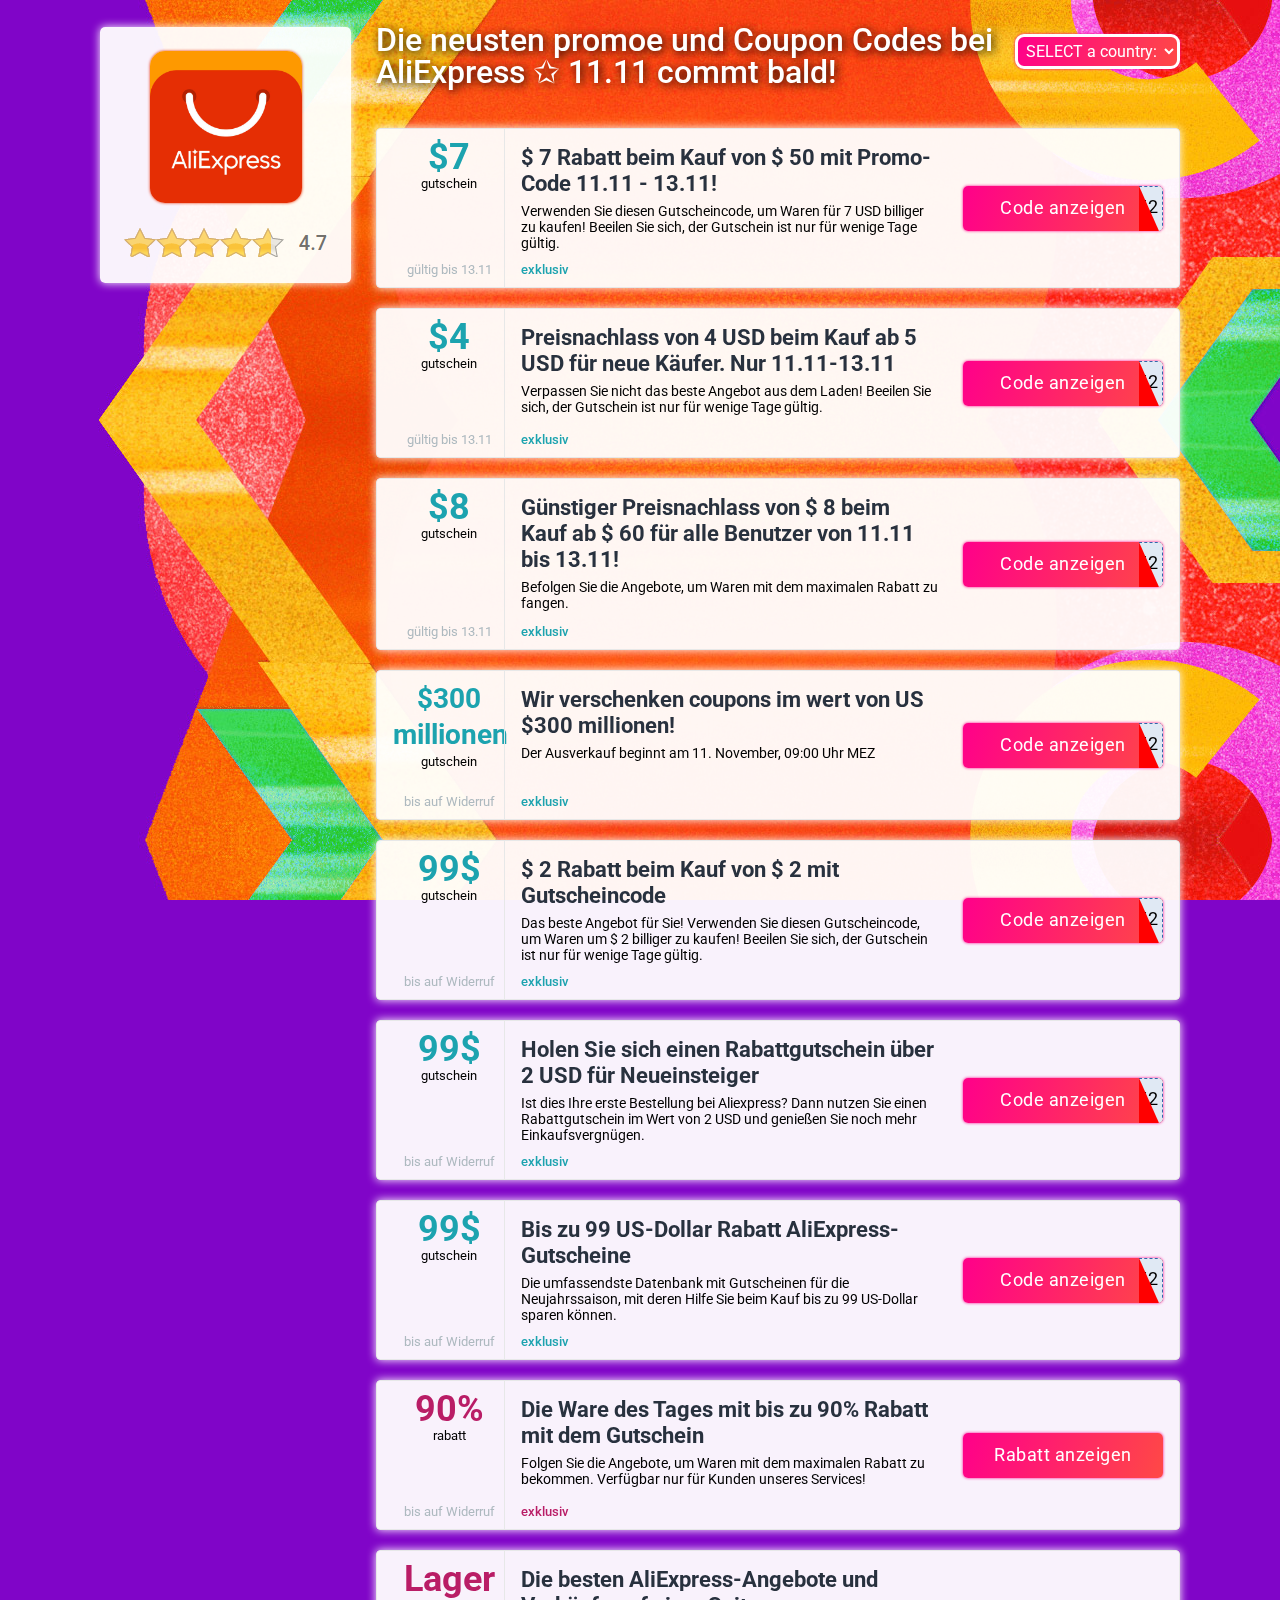
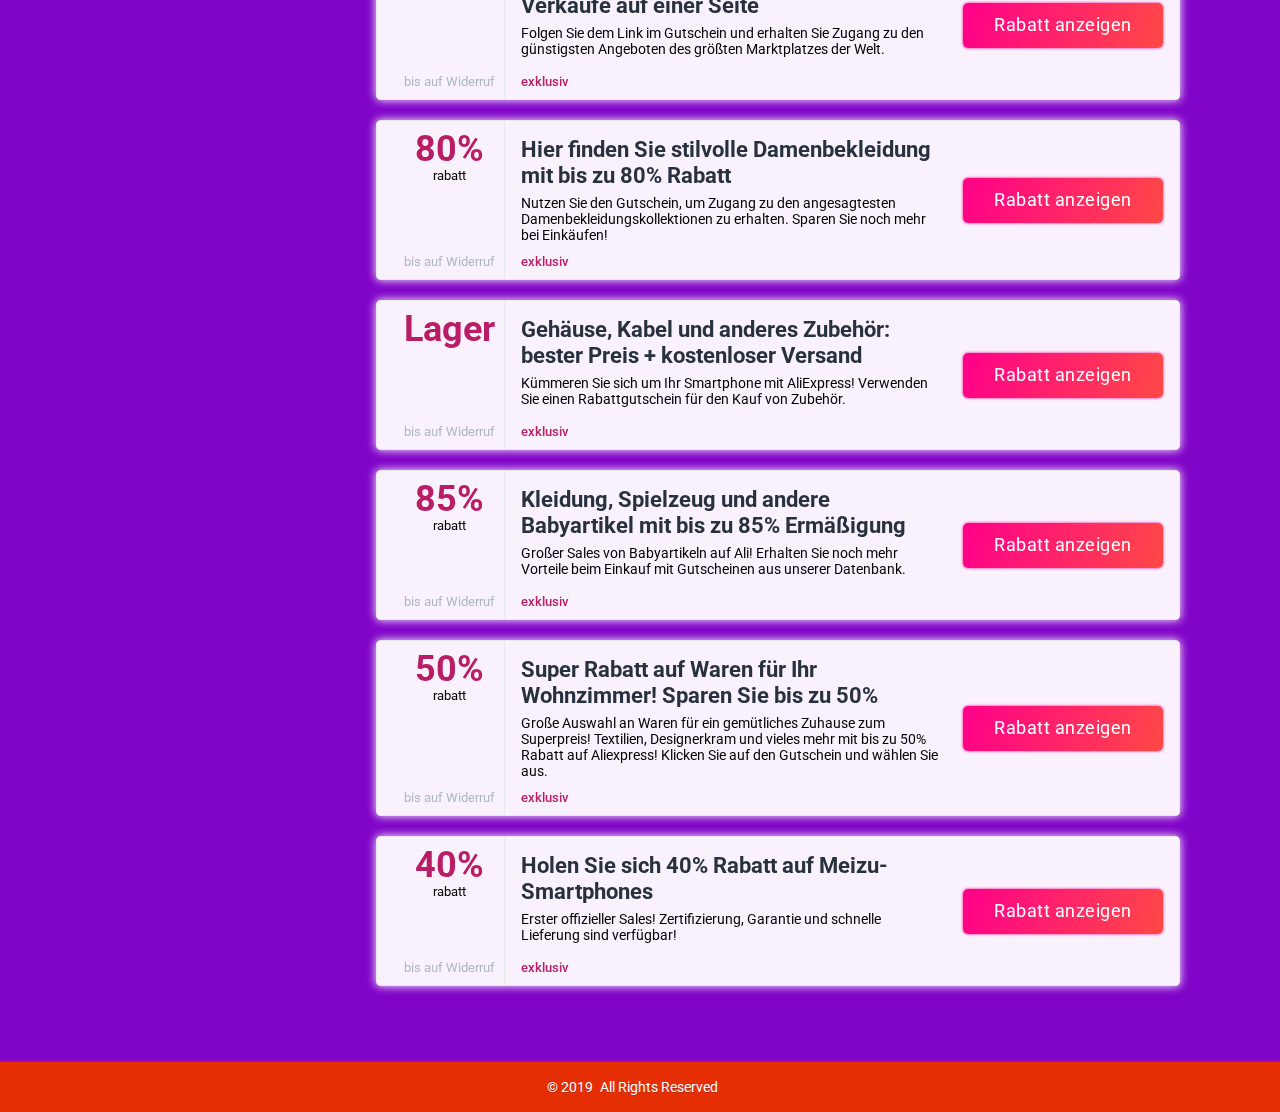
<file: de/index.html>
<!DOCTYPE html>
<html lang="ru">
   <head>
      <meta content="text/html; charset=utf-8" http-equiv="Content-Type">
      <title>Die neusten promoe und Coupon Codes bei AliExpress</title>
      <meta content="Aktuellen Angebote, promoe und promocodes bei AliExpress." name="description">
      <meta content="noindex, nofollow" name="robots">
      <meta content="width=device-width, initial-scale=1.0, maximum-scale=1.0, user-scalable=no" name="viewport">
      <link href="https://fonts.googleapis.com/css?family=Roboto:400,500,700" rel="stylesheet">
      <link href="../assets/css/hashflare_redeem.min.css" rel="stylesheet">
      <link rel="icon" type="image/png" sizes="16x16" href="../assets/img/favicon-16x16.png">
    
      <meta content="#ffffff" name="theme-color">
   </head>

   <body>
      <header class="page-header nomainpage">
         <div class="main-header">
        
         </div>
      </header>
      <div class="page-content container-fw">
         <div class="container">
		             <div class="shop-content-wrap" >
               
			   <div class="main-shop-sidebar">
                  <aside class="sidebar">
                     <div class="sidebar-widget about-shop">
                        <div class="shop-logo image-wrapper">
                           <div class="shop-logo-wrap">
                              <img alt="1xbet" src="../assets/img/logo.jpg">
                              <div class="shop-rating">
                               <img alt="star" src="../assets/img/star.png" style="margin:0">
                              </div>
                           </div>
      
                        </div>
                  
                     </div>
                  </aside>
                  <div class="sidebar-new-widget sidebar-info">
	  
                  
	
                  </div>
               </div>
	   
			   <div class="main-shop-block">
                  <div class="content" id="data_container">
                     <div class="shop-header-block">
                        <div class="shop-main-info">
							<!-- -->
                           <h1 class="section-title">Die neusten promoe und Coupon Codes bei AliExpress <span>✩</span> 11.11 commt bald!</h1>
<div class="drop-down-list">
                        <form action="#">
      <select name="languages" id="lang" onchange="window.location.href=this.options[this.selectedIndex].value">
         <option value="country">SELECT a country:</option>
        <option value="../br/index.html">Brasil</option>
        <option value="../de/index.html">Deutschland</option>
        <option value="../es/index.html">España</option>
        <option value="../fr/index.html">France</option>
        <option value="../it/index.html">Italia</option>
        <option value="../mx/index.html">México</option>
        <option value="../pl/index.html">Polska</option>
        <option value="../tr/index.html">Türkiye</option>
        <option value="../ua/index.html">Україна</option>
      </select>
      </form>
                     </div>
                        </div>
                     </div>
                     <div class="promocodes">
   
<!--купон 01-->
                         <div class="promo-tile filter_item coupon-item-wrap green dop-margin">
                           <div class="promo-info">
                              <div class="promo-info-group">
                                 <div class="promo-info-text ">
                                    <div class="discount-inner">
                                       <b>$7</b>
                                    </div>
                                 </div>
                                 <div class="promo-info-title">
                                    GUTSCHEIN
                                 </div>
                              </div>
                              <div class="promo-times">
                                 <span class="promo-time">gültig bis 13.11</span>
                              </div>
                           </div>
                           <span class="hide-lg"></span>
                           <div class="promo-content">
                              <div class="promo-header-wrap">
                                 <div class="promo-texts">
                                    <h3 class="promo-title"><a class="item-btn cookie" href="#popup-01" data-href="https://uplinka.com/go/197912f7b503426bbbf8e4242aaa9b3e365b64d1eb0a0b0b/?dpl=http%253A%252F%252Fs.click.aliexpress.com%252Fe%252FnhpYNxMM&subid=ad-ali" rel="nofollow" target="_blank">$ 7 Rabatt beim Kauf von $ 50 mit Promo-Code 11.11 - 13.11!</a></h3>
                                    <div class="promo-text">
                                       <p class="promo-description js-text">Verwenden Sie diesen Gutscheincode, um Waren für 7 USD billiger zu kaufen! Beeilen Sie sich, der Gutschein ist nur für wenige Tage gültig.</p>
                                    </div>
                                 </div>
                                 <span class="coupon-label akcent2">exklusiv</span>
                              </div>
                              <div class="promo-footer">
                                 <!--noindex-->
                                 <div class="promo-btn-wrap">
                                    <a class="promo-button code-button item-btn waves expired cookie" href="#popup-01" data-href="https://uplinka.com/go/197912f7b503426bbbf8e4242aaa9b3e365b64d1eb0a0b0b/?dpl=http%253A%252F%252Fs.click.aliexpress.com%252Fe%252FnhpYNxMM&subid=ad-ali" rel="nofollow" target="_blank"><span class="text">Code anzeigen</span> <span class="corner"></span> <span class="code"><i>1x_92652</i></span></a>
                                 </div>
                                 <!--/noindex-->
                              </div>
                           </div>
                           <a class="promo-button-absolute item-btn cookie" href="#popup-01" data-href="https://uplinka.com/go/197912f7b503426bbbf8e4242aaa9b3e365b64d1eb0a0b0b/?dpl=http%253A%252F%252Fs.click.aliexpress.com%252Fe%252FnhpYNxMM&subid=ad-ali" rel="nofollow" target="_blank"></a>
                        </div>
 <!--/купон 01-->    
<!--купон 02-->
                         <div class="promo-tile filter_item coupon-item-wrap green dop-margin">
                           <div class="promo-info">
                              <div class="promo-info-group">
                                 <div class="promo-info-text ">
                                    <div class="discount-inner">
                                       <b>$4</b>
                                    </div>
                                 </div>
                                 <div class="promo-info-title">
                                    GUTSCHEIN
                                 </div>
                              </div>
                              <div class="promo-times">
                                 <span class="promo-time">gültig bis 13.11</span>
                              </div>
                           </div>
                           <span class="hide-lg"></span>
                           <div class="promo-content">
                              <div class="promo-header-wrap">
                                 <div class="promo-texts">
                                    <h3 class="promo-title"><a class="item-btn cookie" href="#popup-02" data-href="https://uplinka.com/go/197912f7b503426bbbf8e4242aaa9b3e365b64d1eb0a0b0b/?dpl=http%253A%252F%252Fs.click.aliexpress.com%252Fe%252FnhpYNxMM&subid=ad-ali" rel="nofollow" target="_blank">
Preisnachlass von 4 USD beim Kauf ab 5 USD für neue Käufer. Nur 11.11-13.11</a></h3>
                                    <div class="promo-text">
                                       <p class="promo-description js-text">Verpassen Sie nicht das beste Angebot aus dem Laden! Beeilen Sie sich, der Gutschein ist nur für wenige Tage gültig.</p>
                                    </div>
                                 </div>
                                 <span class="coupon-label akcent2">exklusiv</span>
                              </div>
                              <div class="promo-footer">
                                 <!--noindex-->
                                 <div class="promo-btn-wrap">
                                    <a class="promo-button code-button item-btn waves expired cookie" href="#popup-02" data-href="https://uplinka.com/go/197912f7b503426bbbf8e4242aaa9b3e365b64d1eb0a0b0b/?dpl=http%253A%252F%252Fs.click.aliexpress.com%252Fe%252FnhpYNxMM&subid=ad-ali" rel="nofollow" target="_blank"><span class="text">Code anzeigen</span> <span class="corner"></span> <span class="code"><i>1x_92652</i></span></a>
                                 </div>
                                 <!--/noindex-->
                              </div>
                           </div>
                           <a class="promo-button-absolute item-btn cookie" href="#popup-02" data-href="https://uplinka.com/go/197912f7b503426bbbf8e4242aaa9b3e365b64d1eb0a0b0b/?dpl=http%253A%252F%252Fs.click.aliexpress.com%252Fe%252FnhpYNxMM&subid=ad-ali" rel="nofollow" target="_blank"></a>
                        </div>
 <!--/купон 02-->   
 <!--купон 03-->
                         <div class="promo-tile filter_item coupon-item-wrap green dop-margin">
                           <div class="promo-info">
                              <div class="promo-info-group">
                                 <div class="promo-info-text ">
                                    <div class="discount-inner">
                                       <b>$8</b>
                                    </div>
                                 </div>
                                 <div class="promo-info-title">
                                    GUTSCHEIN
                                 </div>
                              </div>
                              <div class="promo-times">
                                 <span class="promo-time">gültig bis 13.11</span>
                              </div>
                           </div>
                           <span class="hide-lg"></span>
                           <div class="promo-content">
                              <div class="promo-header-wrap">
                                 <div class="promo-texts">
                                    <h3 class="promo-title"><a class="item-btn cookie" href="#popup-03" data-href="https://uplinka.com/go/197912f7b503426bbbf8e4242aaa9b3e365b64d1eb0a0b0b/?dpl=http%253A%252F%252Fs.click.aliexpress.com%252Fe%252FnhpYNxMM&subid=ad-ali" rel="nofollow" target="_blank">Günstiger Preisnachlass von $ 8 beim Kauf ab $ 60 für alle Benutzer von 11.11 bis 13.11! </a></h3>
                                    <div class="promo-text">
                                       <p class="promo-description js-text">Befolgen Sie die Angebote, um Waren mit dem maximalen Rabatt zu fangen.</p>
                                    </div>
                                 </div>
                                 <span class="coupon-label akcent2">exklusiv</span>
                              </div>
                              <div class="promo-footer">
                                 <!--noindex-->
                                 <div class="promo-btn-wrap">
                                    <a class="promo-button code-button item-btn waves expired cookie" href="#popup-03" data-href="https://uplinka.com/go/197912f7b503426bbbf8e4242aaa9b3e365b64d1eb0a0b0b/?dpl=http%253A%252F%252Fs.click.aliexpress.com%252Fe%252FnhpYNxMM&subid=ad-ali" rel="nofollow" target="_blank"><span class="text">Code anzeigen</span> <span class="corner"></span> <span class="code"><i>1x_92652</i></span></a>
                                 </div>
                                 <!--/noindex-->
                              </div>
                           </div>
                           <a class="promo-button-absolute item-btn cookie" href="#popup-03" data-href="https://uplinka.com/go/197912f7b503426bbbf8e4242aaa9b3e365b64d1eb0a0b0b/?dpl=http%253A%252F%252Fs.click.aliexpress.com%252Fe%252FnhpYNxMM&subid=ad-ali" rel="nofollow" target="_blank"></a>
                        </div>
 <!--/купон 03--> 
    <!--купон 0-->
                         <div class="promo-tile filter_item coupon-item-wrap green dop-margin">
                           <div class="promo-info">
                              <div class="promo-info-group">
                                 <div class="promo-info-text kod">
                                    <div class="discount-inner">
                                       <b>$300 millionen</b>
                                       
                                    </div>
                                 </div>
                                 <div class="promo-info-title">
                                GUTSCHEIN
                                 </div>
                              </div>
                              <div class="promo-times">
                                 <span class="promo-time">bis auf Widerruf</span>
                              </div>
                           </div>
                           <span class="hide-lg"></span>
                           <div class="promo-content">
                              <div class="promo-header-wrap">
                                 <div class="promo-texts">
                                    <h3 class="promo-title"><a class="item-btn cookie" href="#popup-0" data-href="https://uplinka.com/go/197912f7b503426bbbf8e4242aaa9b3e365b64d1eb0a0b0b/?dpl=http%253A%252F%252Fs.click.aliexpress.com%252Fe%252FnhpYNxMM&subid=ad-ali" rel="nofollow" target="_blank">Wir verschenken coupons im wert von US $300 millionen!</a></h3>
                                    <div class="promo-text">
                                       <p class="promo-description js-text">Der Ausverkauf beginnt am 11. November, 09:00 Uhr MEZ</p>
                                    </div>
                                 </div>
                                 <span class="coupon-label akcent2">exklusiv</span>
                              </div>
                              <div class="promo-footer">
                                 <!--noindex-->
                                 <div class="promo-btn-wrap">
                                    <a class="promo-button code-button item-btn waves expired cookie" href="#popup-0" data-href="https://uplinka.com/go/197912f7b503426bbbf8e4242aaa9b3e365b64d1eb0a0b0b/?dpl=http%253A%252F%252Fs.click.aliexpress.com%252Fe%252FnhpYNxMM&subid=ad-ali" rel="nofollow" target="_blank"><span class="text"> Code anzeigen</span> <span class="corner"></span> <span class="code"><i>1x_92652</i></span></a>
                                 </div>
                                 <!--/noindex-->
                              </div>
                           </div>
                           <a class="promo-button-absolute item-btn cookie" href="#popup-0" data-href="https://uplinka.com/go/197912f7b503426bbbf8e4242aaa9b3e365b64d1eb0a0b0b/?dpl=http%253A%252F%252Fs.click.aliexpress.com%252Fe%252FnhpYNxMM&subid=ad-ali" rel="nofollow" target="_blank"></a>
                        </div>
 <!--/купон 0-->
    <!--купон 1-->
                         <div class="promo-tile filter_item coupon-item-wrap green dop-margin">
                           <div class="promo-info">
                              <div class="promo-info-group">
                                 <div class="promo-info-text">
                                    <div class="discount-inner">
                                    	<b>99$</b>
                                       
                                    </div>
                                 </div>
                                 <div class="promo-info-title">
                                GUTSCHEIN
                                 </div>
                              </div>
                              <div class="promo-times">
                                 <span class="promo-time">bis auf Widerruf</span>
                              </div>
                           </div>
                           <span class="hide-lg"></span>
                           <div class="promo-content">
                              <div class="promo-header-wrap">
                                 <div class="promo-texts">
                                    <h3 class="promo-title"><a class="item-btn cookie" href="#popup-1" data-href="https://uplinka.com/go/197912f7b503426bbbf8e4242aaa9b3e365b64d1eb0a0b0b/?dpl=http%253A%252F%252Fs.click.aliexpress.com%252Fe%252FnhpYNxMM&subid=ad-ali" rel="nofollow" target="_blank">$ 2 Rabatt beim Kauf von $ 2 mit Gutscheincode</a></h3>
                                    <div class="promo-text">
                                       <p class="promo-description js-text">Das beste Angebot für Sie! Verwenden Sie diesen Gutscheincode, um Waren um $ 2 billiger zu kaufen! Beeilen Sie sich, der Gutschein ist nur für wenige Tage gültig.</p>
                                    </div>
                                 </div>
                                 <span class="coupon-label akcent2">exklusiv</span>
                              </div>
                              <div class="promo-footer">
                                 <!--noindex-->
                                 <div class="promo-btn-wrap">
                                    <a class="promo-button code-button item-btn waves expired cookie" href="#popup-1" data-href="https://uplinka.com/go/197912f7b503426bbbf8e4242aaa9b3e365b64d1eb0a0b0b/?dpl=http%253A%252F%252Fs.click.aliexpress.com%252Fe%252FnhpYNxMM&subid=ad-ali" rel="nofollow" target="_blank"><span class="text"> Code anzeigen</span> <span class="corner"></span> <span class="code"><i>1x_92652</i></span></a>
                                 </div>
                                 <!--/noindex-->
                              </div>
                           </div>
                           <a class="promo-button-absolute item-btn cookie" href="#popup-1" data-href="https://uplinka.com/go/197912f7b503426bbbf8e4242aaa9b3e365b64d1eb0a0b0b/?dpl=http%253A%252F%252Fs.click.aliexpress.com%252Fe%252FnhpYNxMM&subid=ad-ali" rel="nofollow" target="_blank"></a>
                        </div>
 <!--/купон 1-->
  <!--купон 2-->

                        <div class="promo-tile filter_item coupon-item-wrap green dop-margin">
                           <div class="promo-info">
                              <div class="promo-info-group">
                                 <div class="promo-info-text">
                                    <div class="discount-inner">
                                       <b>99$</b>
                                    </div>
                                 </div>
                                <div class="promo-info-title">
                                    GUTSCHEIN
                                 </div>
                              </div>
                              <div class="promo-times">
                                 <span class="promo-time">bis auf Widerruf</span>
                              </div>
                           </div>
                           <span class="hide-lg"></span>
                           <div class="promo-content">
                              <div class="promo-header-wrap">
                                 <div class="promo-texts">
                                    <h3 class="promo-title"><a class="item-btn cookie" href="#popup-2" data-href="https://uplinka.com/go/197912f7b503426bbbf8e4242aaa9b3e365b64d1eb0a0b0b/?dpl=http%253A%252F%252Fs.click.aliexpress.com%252Fe%252FnhpYNxMM&subid=ad-ali" rel="nofollow" target="_blank">Holen Sie sich einen Rabattgutschein über 2 USD für Neueinsteiger</a></h3>
                                    <div class="promo-text">
                                       <p class="promo-description js-text">Ist dies Ihre erste Bestellung bei Aliexpress? Dann nutzen Sie einen Rabattgutschein im Wert von 2 USD und genießen Sie noch mehr Einkaufsvergnügen.</p>
                                    </div>
                                 </div>
                                 <span class="coupon-label akcent2">exklusiv</span>
                              </div>
                                  <div class="promo-footer">
                                 <!--noindex-->
                                 <div class="promo-btn-wrap">
                                    <a class="promo-button code-button item-btn waves expired cookie" href="#popup-2" data-href="https://uplinka.com/go/197912f7b503426bbbf8e4242aaa9b3e365b64d1eb0a0b0b/?dpl=http%253A%252F%252Fs.click.aliexpress.com%252Fe%252FnhpYNxMM&subid=ad-ali" rel="nofollow" target="_blank"><span class="text"> Code anzeigen</span> <span class="corner"></span> <span class="code"><i>1x_92652</i></span></a>
                                 </div>
                                 <!--/noindex-->
                              </div>
                           </div>
                           <a class="promo-button-absolute item-btn cookie" href="#popup-2" data-href="https://uplinka.com/go/197912f7b503426bbbf8e4242aaa9b3e365b64d1eb0a0b0b/?dpl=http%253A%252F%252Fs.click.aliexpress.com%252Fe%252FnhpYNxMM&subid=ad-ali" rel="nofollow" target="_blank"></a>
                        </div>
          <!--/купон 2-->    
           <!--купон 3-->           
						<div class="promo-tile filter_item coupon-item-wrap green dop-margin">
                           <div class="promo-info">
                              <div class="promo-info-group">
                                 <div class="promo-info-text">
                                     <div class="discount-inner">
                                       <b>99$</b>
                                    </div>
                                 </div>
                                 <div class="promo-info-title">
                                  GUTSCHEIN
                                 </div>
                              </div>
                              <div class="promo-times">
                                 <span class="promo-time">bis auf Widerruf</span>
                              </div>
                           </div>
                           <span class="hide-lg"></span>
                           <div class="promo-content">
                              <div class="promo-header-wrap">
                                 <div class="promo-texts">
                                    <h3 class="promo-title"><a class="item-btn cookie" href="#popup-3" data-href="https://uplinka.com/go/197912f7b503426bbbf8e4242aaa9b3e365b64d1eb0a0b0b/?dpl=http%253A%252F%252Fs.click.aliexpress.com%252Fe%252FnhpYNxMM&subid=ad-ali" rel="nofollow" target="_blank">Bis zu 99 US-Dollar Rabatt AliExpress-Gutscheine </a></h3>
                                    <div class="promo-text">
                                       <p class="promo-description js-text">Die umfassendste Datenbank mit Gutscheinen für die Neujahrssaison, mit deren Hilfe Sie beim Kauf bis zu 99 US-Dollar sparen können.</p>
                                    </div>
                                 </div>
                                 <span class="coupon-label akcent2">exklusiv</span>
                              </div>
                                <div class="promo-footer">
                                 <!--noindex-->
                                 <div class="promo-btn-wrap">
                                    <a class="promo-button code-button item-btn waves expired cookie" href="#popup-3" data-href="https://uplinka.com/go/197912f7b503426bbbf8e4242aaa9b3e365b64d1eb0a0b0b/?dpl=http%253A%252F%252Fs.click.aliexpress.com%252Fe%252FnhpYNxMM&subid=ad-ali" rel="nofollow" target="_blank"><span class="text"> Code anzeigen</span> <span class="corner"></span> <span class="code"><i>1x_92652</i></span></a>
                                 </div>
                                 <!--/noindex-->
                              </div>
                           </div>
                           <a class="promo-button-absolute item-btn cookie" href="#popup-3" data-href="https://uplinka.com/go/197912f7b503426bbbf8e4242aaa9b3e365b64d1eb0a0b0b/?dpl=http%253A%252F%252Fs.click.aliexpress.com%252Fe%252FnhpYNxMM&subid=ad-ali" rel="nofollow" target="_blank"></a>
                        </div>
            <!--/купон 3-->
				 <!--купон 4-->		
                        <div class="promo-tile filter_item coupon-item-wrap red dop-margin">
                           <div class="promo-info">
                              <div class="promo-info-group">
                                 <div class="promo-info-text">
                                    <div class="discount-inner">
                                       <b>90%</b>
                                    </div>
                                 </div>
                                 <div class="promo-info-title">
                                    rabatt
                                 </div>
                              </div>
                              <div class="promo-times">
                                 <span class="promo-time">bis auf Widerruf</span>
                              </div>
                           </div>
                           <span class="hide-lg"></span>
                           <div class="promo-content">
                              <div class="promo-header-wrap">
                                 <div class="promo-texts">
                                    <h3 class="promo-title"><a class="item-btn cookie" href="#popup-4" data-href="https://uplinka.com/go/197912f7b503426bbbf8e4242aaa9b3e365b64d1eb0a0b0b/?dpl=http%253A%252F%252Fs.click.aliexpress.com%252Fe%252FnhpYNxMM&subid=ad-ali" rel="nofollow" target="_blank">Die Ware des Tages mit bis zu 90% Rabatt mit dem Gutschein</a></h3>
                                    <div class="promo-text">
                                       <p class="promo-description js-text">Folgen Sie die Angebote, um Waren mit dem maximalen Rabatt zu bekommen. Verfügbar nur für Kunden unseres Services!</p>
                                    </div>
                                 </div>
                                 <span class="coupon-label akcent2">exklusiv</span>
                              </div>
                                  <div class="promo-footer">
                                 <!--noindex-->
                                 <div class="promo-btn-wrap">
                                    <a class="promo-button item-btn waves cookie" href="#popup-4" data-href="https://uplinka.com/go/197912f7b503426bbbf8e4242aaa9b3e365b64d1eb0a0b0b/?dpl=http%253A%252F%252Fs.click.aliexpress.com%252Fe%252FnhpYNxMM&subid=ad-ali" rel="nofollow" target="_blank">Rabatt anzeigen</a>
                                 </div>
                                 <!--/noindex-->
                              </div>
                           </div>
                           <a class="promo-button-absolute item-btn cookie" href="#popup-4" data-href="https://uplinka.com/go/197912f7b503426bbbf8e4242aaa9b3e365b64d1eb0a0b0b/?dpl=http%253A%252F%252Fs.click.aliexpress.com%252Fe%252FnhpYNxMM&subid=ad-ali" rel="nofollow" target="_blank"></a>
                        </div>

 <!--/купон 4-->
  <!--купон 5-->
                        <div class="promo-tile filter_item coupon-item-wrap red dop-margin">
                           <div class="promo-info">
                              <div class="promo-info-group">
                                 <div class="promo-info-text">
                                     <div class="discount-inner">
                                       <b>Lager</b>
                                    </div>
                                 </div>
                                 <div class="promo-info-title">
                               
                                 </div>
                              </div>
                              <div class="promo-times">
                                 <span class="promo-time">bis auf Widerruf</span>
                              </div>
                           </div>
                           <span class="hide-lg"></span>
                           <div class="promo-content">
                              <div class="promo-header-wrap">
                                 <div class="promo-texts">
                                    <h3 class="promo-title"><a class="item-btn cookie" href="#popup-5" data-href="https://uplinka.com/go/197912f7b503426bbbf8e4242aaa9b3e365b64d1eb0a0b0b/?dpl=http%253A%252F%252Fs.click.aliexpress.com%252Fe%252FnhpYNxMM&subid=ad-ali" rel="nofollow" target="_blank">Die besten AliExpress-Angebote und Verkäufe auf einer Seite </a></h3>
                                    <div class="promo-text">
                                       <p class="promo-description js-text"> Folgen Sie dem Link im Gutschein und erhalten Sie Zugang zu den günstigsten Angeboten des größten Marktplatzes der Welt.</p>
                                    </div>
                                 </div>
                                 <span class="coupon-label akcent2">exklusiv</span>
                              </div>
                                <div class="promo-footer">
                                 <!--noindex-->
                                 <div class="promo-btn-wrap">
                                    <a class="promo-button item-btn waves cookie" href="#popup-5" data-href="https://uplinka.com/go/197912f7b503426bbbf8e4242aaa9b3e365b64d1eb0a0b0b/?dpl=http%253A%252F%252Fs.click.aliexpress.com%252Fe%252FnhpYNxMM&subid=ad-ali" rel="nofollow" target="_blank">Rabatt anzeigen</a>
                                 </div>
                                 <!--/noindex-->
                              </div>
                              </div>
                           <a class="promo-button-absolute item-btn cookie" href="#popup-5" data-href="https://uplinka.com/go/197912f7b503426bbbf8e4242aaa9b3e365b64d1eb0a0b0b/?dpl=http%253A%252F%252Fs.click.aliexpress.com%252Fe%252FnhpYNxMM&subid=ad-ali" rel="nofollow" target="_blank"></a>
                        </div>
       <!--/купон 5-->
      <!--купон 6-->
                        <div class="promo-tile filter_item coupon-item-wrap red dop-margin">
                           <div class="promo-info">
                              <div class="promo-info-group">
                                 <div class="promo-info-text">
                                    <div class="discount-inner">
                                       <b>80%</b>
                                    </div>
                                 </div>
                               <div class="promo-info-title">
                               rabatt
                                 </div>
                              </div>
                              <div class="promo-times">
                                 <span class="promo-time">bis auf Widerruf</span>
                              </div>
                           </div>
                           <span class="hide-lg"></span>
                           <div class="promo-content">
                              <div class="promo-header-wrap">
                                 <div class="promo-texts">
                                    <h3 class="promo-title"><a class="item-btn cookie" href="#popup-6" data-href="https://uplinka.com/go/197912f7b503426bbbf8e4242aaa9b3e365b64d1eb0a0b0b/?dpl=http%253A%252F%252Fs.click.aliexpress.com%252Fe%252FnhpYNxMM&subid=ad-ali" rel="nofollow" target="_blank">Hier finden Sie stilvolle Damenbekleidung mit bis zu 80% Rabatt</a></h3>
                                    <div class="promo-text">
                                       <p class="promo-description js-text">Nutzen Sie den Gutschein, um Zugang zu den angesagtesten Damenbekleidungskollektionen zu erhalten. Sparen Sie noch mehr bei Einkäufen!</p>
                                    </div>
                                 </div>
                                 <span class="coupon-label akcent2">exklusiv</span>
                              </div>
                             <div class="promo-footer">
                                 <!--noindex-->
                                <div class="promo-btn-wrap">
                                    <a class="promo-button item-btn waves cookie" href="#popup-6" data-href="https://uplinka.com/go/197912f7b503426bbbf8e4242aaa9b3e365b64d1eb0a0b0b/?dpl=http%253A%252F%252Fs.click.aliexpress.com%252Fe%252FnhpYNxMM&subid=ad-ali" rel="nofollow" target="_blank">Rabatt anzeigen</a>
                                 </div>
                                 <!--/noindex-->
                              </div>
                           </div>
                           <a class="promo-button-absolute item-btn cookie" href="#popup-6" data-href="https://uplinka.com/go/197912f7b503426bbbf8e4242aaa9b3e365b64d1eb0a0b0b/?dpl=http%253A%252F%252Fs.click.aliexpress.com%252Fe%252FnhpYNxMM&subid=ad-ali" rel="nofollow" target="_blank"></a>
                        </div>

 <!--купон 6-->
  <!--купон 7-->
                        <div class="promo-tile filter_item coupon-item-wrap red dop-margin">
                           <div class="promo-info">
                              <div class="promo-info-group">
                                 <div class="promo-info-text">
                                    <div class="discount-inner">
                                        <b>Lager</b>
                                    </div>
                                 </div>
                                <div class="promo-info-title">
                               
                                 </div>
                              </div>
                              <div class="promo-times">
                                 <span class="promo-time">bis auf Widerruf</span>
                              </div>
                           </div>
                           <span class="hide-lg"></span>
                           <div class="promo-content">
                              <div class="promo-header-wrap">
                                 <div class="promo-texts">
                                    <h3 class="promo-title"><a class="item-btn cookie" href="#popup-7" data-href="https://uplinka.com/go/197912f7b503426bbbf8e4242aaa9b3e365b64d1eb0a0b0b/?dpl=http%253A%252F%252Fs.click.aliexpress.com%252Fe%252FnhpYNxMM&subid=ad-ali" rel="nofollow" target="_blank">Gehäuse, Kabel und anderes Zubehör: bester Preis + kostenloser Versand</a></h3>
                                    <div class="promo-text">
                                       <p class="promo-description js-text">Kümmeren Sie sich um Ihr Smartphone mit AliExpress! Verwenden Sie einen Rabattgutschein für den Kauf von Zubehör.</p>
                                    </div>
                                 </div>
                                 <span class="coupon-label akcent2">exklusiv</span>
                              </div>
                             <div class="promo-footer">
                                 <!--noindex-->
                                <div class="promo-btn-wrap">
                                    <a class="promo-button item-btn waves cookie" href="#popup-7" data-href="https://uplinka.com/go/197912f7b503426bbbf8e4242aaa9b3e365b64d1eb0a0b0b/?dpl=http%253A%252F%252Fs.click.aliexpress.com%252Fe%252FnhpYNxMM&subid=ad-ali" rel="nofollow" target="_blank">Rabatt anzeigen</a>
                                 </div>
                                 <!--/noindex-->
                              </div>
                           </div>
                           <a class="promo-button-absolute item-btn cookie" href="#popup-7" data-href="https://uplinka.com/go/197912f7b503426bbbf8e4242aaa9b3e365b64d1eb0a0b0b/?dpl=http%253A%252F%252Fs.click.aliexpress.com%252Fe%252FnhpYNxMM&subid=ad-ali" rel="nofollow" target="_blank"></a>
                        </div>

 <!--купон 7-->
  <!--купон 8-->
                        <div class="promo-tile filter_item coupon-item-wrap red dop-margin">
                           <div class="promo-info">
                              <div class="promo-info-group">
                                 <div class="promo-info-text">
                                    <div class="discount-inner">
                                       <b>85%</b>
                                    </div>
                                 </div>
                                <div class="promo-info-title">
                               rabatt
                                 </div>
                              </div>
                              <div class="promo-times">
                                 <span class="promo-time">bis auf Widerruf</span>
                              </div>
                           </div>
                           <span class="hide-lg"></span>
                           <div class="promo-content">
                              <div class="promo-header-wrap">
                                 <div class="promo-texts">
                                    <h3 class="promo-title"><a class="item-btn cookie" href="#popup-8" data-href="https://uplinka.com/go/197912f7b503426bbbf8e4242aaa9b3e365b64d1eb0a0b0b/?dpl=http%253A%252F%252Fs.click.aliexpress.com%252Fe%252FnhpYNxMM&subid=ad-ali" rel="nofollow" target="_blank">Kleidung, Spielzeug und andere Babyartikel mit bis zu 85% Ermäßigung</a></h3>
                                    <div class="promo-text">
                                       <p class="promo-description js-text">Großer Sales von Babyartikeln auf Ali! Erhalten Sie noch mehr Vorteile beim Einkauf mit Gutscheinen aus unserer Datenbank.</p>
                                    </div>
                                 </div>
                                 <span class="coupon-label akcent2">exklusiv</span>
                              </div>
                             <div class="promo-footer">
                                 <!--noindex-->
                                <div class="promo-btn-wrap">
                                    <a class="promo-button item-btn waves cookie" href="#popup-8" data-href="https://uplinka.com/go/197912f7b503426bbbf8e4242aaa9b3e365b64d1eb0a0b0b/?dpl=http%253A%252F%252Fs.click.aliexpress.com%252Fe%252FnhpYNxMM&subid=ad-ali" rel="nofollow" target="_blank">Rabatt anzeigen</a>
                                 </div>
                                 <!--/noindex-->
                              </div>
                           </div>
                           <a class="promo-button-absolute item-btn cookie" href="#popup-8" data-href="https://uplinka.com/go/197912f7b503426bbbf8e4242aaa9b3e365b64d1eb0a0b0b/?dpl=http%253A%252F%252Fs.click.aliexpress.com%252Fe%252FnhpYNxMM&subid=ad-ali" rel="nofollow" target="_blank"></a>
                        </div>

 <!--купон 8-->
  <!--купон 9-->
                        <div class="promo-tile filter_item coupon-item-wrap red dop-margin">
                           <div class="promo-info">
                              <div class="promo-info-group">
                                 <div class="promo-info-text">
                                    <div class="discount-inner">
                                       <b>50%</b>
                                    </div>
                                 </div>
                                <div class="promo-info-title">
                               rabatt
                                 </div>
                              </div>
                              <div class="promo-times">
                                 <span class="promo-time">bis auf Widerruf</span>
                              </div>
                           </div>
                           <span class="hide-lg"></span>
                           <div class="promo-content">
                              <div class="promo-header-wrap">
                                 <div class="promo-texts">
                                    <h3 class="promo-title"><a class="item-btn cookie" href="#popup-9" data-href="https://uplinka.com/go/197912f7b503426bbbf8e4242aaa9b3e365b64d1eb0a0b0b/?dpl=http%253A%252F%252Fs.click.aliexpress.com%252Fe%252FnhpYNxMM&subid=ad-ali" rel="nofollow" target="_blank">Super Rabatt auf Waren für Ihr Wohnzimmer! Sparen Sie bis zu 50%</a></h3>
                                    <div class="promo-text">
                                       <p class="promo-description js-text">Große Auswahl an Waren für ein gemütliches Zuhause zum Superpreis! Textilien, Designerkram und vieles mehr mit bis zu 50% Rabatt auf Aliexpress! Klicken Sie auf den Gutschein und wählen Sie aus.</p>
                                    </div>
                                 </div>
                                 <span class="coupon-label akcent2">exklusiv</span>
                              </div>
                             <div class="promo-footer">
                                 <!--noindex-->
                                <div class="promo-btn-wrap">
                                    <a class="promo-button item-btn waves cookie" href="#popup-9" data-href="https://uplinka.com/go/197912f7b503426bbbf8e4242aaa9b3e365b64d1eb0a0b0b/?dpl=http%253A%252F%252Fs.click.aliexpress.com%252Fe%252FnhpYNxMM&subid=ad-ali" rel="nofollow" target="_blank">Rabatt anzeigen</a>
                                 </div>
                                 <!--/noindex-->
                              </div>
                           </div>
                           <a class="promo-button-absolute item-btn cookie" href="#popup-9" data-href="https://uplinka.com/go/197912f7b503426bbbf8e4242aaa9b3e365b64d1eb0a0b0b/?dpl=http%253A%252F%252Fs.click.aliexpress.com%252Fe%252FnhpYNxMM&subid=ad-ali" rel="nofollow" target="_blank"></a>
                        </div>

 <!--купон 9-->
 <!--купон 10-->
                        <div class="promo-tile filter_item coupon-item-wrap red dop-margin">
                           <div class="promo-info">
                              <div class="promo-info-group">
                                 <div class="promo-info-text">
                                    <div class="discount-inner">
                                       <b>40%</b>
                                    </div>
                                 </div>
                                <div class="promo-info-title">
                               rabatt
                                 </div>
                              </div>
                              <div class="promo-times">
                                 <span class="promo-time">bis auf Widerruf</span>
                              </div>
                           </div>
                           <span class="hide-lg"></span>
                           <div class="promo-content">
                              <div class="promo-header-wrap">
                                 <div class="promo-texts">
                                    <h3 class="promo-title"><a class="item-btn cookie" href="#popup-10" data-href="https://uplinka.com/go/197912f7b503426bbbf8e4242aaa9b3e365b64d1eb0a0b0b/?dpl=http%253A%252F%252Fs.click.aliexpress.com%252Fe%252FnhpYNxMM&subid=ad-ali" rel="nofollow" target="_blank">Holen Sie sich 40% Rabatt auf Meizu-Smartphones</a></h3>
                                    <div class="promo-text">
                                       <p class="promo-description js-text">Erster offizieller Sales! Zertifizierung, Garantie und schnelle Lieferung sind verfügbar!</p>
                                    </div>
                                 </div>
                                 <span class="coupon-label akcent2">exklusiv</span>
                              </div>
                             <div class="promo-footer">
                                 <!--noindex-->
                                <div class="promo-btn-wrap">
                                    <a class="promo-button item-btn waves cookie" href="#popup-10" data-href="https://uplinka.com/go/197912f7b503426bbbf8e4242aaa9b3e365b64d1eb0a0b0b/?dpl=http%253A%252F%252Fs.click.aliexpress.com%252Fe%252FnhpYNxMM&subid=ad-ali" rel="nofollow" target="_blank">Rabatt anzeigen</a>
                                 </div>
                                 <!--/noindex-->
                              </div>
                           </div>
                           <a class="promo-button-absolute item-btn cookie" href="#popup-10" data-href="https://uplinka.com/go/197912f7b503426bbbf8e4242aaa9b3e365b64d1eb0a0b0b/?dpl=http%253A%252F%252Fs.click.aliexpress.com%252Fe%252FnhpYNxMM&subid=ad-ali" rel="nofollow" target="_blank"></a>
                        </div>

 <!--купон 10-->
</div>

                  </div>
               </div>
            </div>
         </div>
      </div>
 
      <footer class="page-footer nomainpage">
         <div class="container">
            <div class="footer-wrap">
               <div class="footer-left-col">
                  <div class="footer-logo"></div>
               </div>
               <div class="footer-right-col">
                  <p class="copyright">© 2019 <span>All Rights Reserved</span></p>
               </div>
            </div>
         </div>
      </footer>
      <div class="hide">
         <div class="promo-popup"></div>
      </div>
     

     <!-- popup 0 -->
      <div class="hide" id="popup-0">
         <div class="popup-content">
            <div class="promo-popup">
               <div class="popup-top green">
                  <div class="promo-info promo-type">
                     <div class="promo-info-group">
                        <div class="promo-info-text">
                           <div class="discount-inner">
                              <b>$300 millionen</b>
                           </div>
                        </div>
                        <div class="promo-info-title">
                           GUTSCHEIN
                        </div>
                     </div>
                  </div>
                  <div class="promo-content">
                     <h3 class="promo-title">Wir verschenken coupons im wert von US $300 millionen!</h3>
                     <p class="promo-description">Der Ausverkauf beginnt am 11. November, 09:00 Uhr MEZ</p>
                  </div>
               </div>
                <div class="promo-popup-content">
                  <p>Sie benötigen keinen promo um den Rabatt zu nutzen</p>
                  <a href="https://uplinka.com/go/197912f7b503426bbbf8e4242aaa9b3e365b64d1eb0a0b0b/?dpl=http%253A%252F%252Fs.click.aliexpress.com%252Fe%252FnhpYNxMM&subid=ad-ali" target="_blank" class="move-shop blue-btn">Zum Shop: AliExpress</a>
               </div>
            </div>
         </div>
      </div>
      <!-- end popup 0 --> 
      <!-- popup 1 -->
      <div class="hide" id="popup-1">
         <div class="popup-content">
            <div class="promo-popup">
               <div class="popup-top green">
                  <div class="promo-info promo-type">
                     <div class="promo-info-group">
                        <div class="promo-info-text">
                           <div class="discount-inner">
                              <b>$ 2</b>
                           </div>
                        </div>
                        <div class="promo-info-title">
                           GUTSCHEIN
                        </div>
                     </div>
                  </div>
                  <div class="promo-content">
                     <h3 class="promo-title">$ 2 Rabatt beim Kauf von $ 2 mit Gutscheincode</h3>
                     <p class="promo-description">Das beste Angebot für Sie! Verwenden Sie diesen Gutscheincode, um Waren um $ 2 billiger zu kaufen! Beeilen Sie sich, der Gutschein ist nur für wenige Tage gültig.</p>
                  </div>
               </div>
                <div class="promo-popup-content">
                  <p>Sie benötigen keinen promo um den Rabatt zu nutzen</p>
                  <a href="https://uplinka.com/go/197912f7b503426bbbf8e4242aaa9b3e365b64d1eb0a0b0b/?dpl=http%253A%252F%252Fs.click.aliexpress.com%252Fe%252FnhpYNxMM&subid=ad-ali" target="_blank" class="move-shop blue-btn">Zum Shop: AliExpress</a>
               </div>
            </div>
         </div>
      </div>
      <!-- end popup 1 -->
 
      <!-- popup 2 -->
      <div class="hide" id="popup-2">
         <div class="popup-content">
            <div class="promo-popup">
               <div class="popup-top green">
                  <div class="promo-info promo-type">
                     <div class="promo-info-group">
                        <div class="promo-info-text">
                           <div class="discount-inner">
                              <b>2$</b>
                           </div>
                        </div>
                        <div class="promo-info-title">
                            GUTSCHEIN
                        </div>
                     </div>
                  </div>
                  <div class="promo-content">
                     <h3 class="promo-title">Holen Sie sich einen Rabattgutschein über 2 USD für Neueinsteiger</h3>
                     <p class="promo-description">Ist dies Ihre erste Bestellung bei Aliexpress? Dann nutzen Sie einen Rabattgutschein im Wert von 2 USD und genießen Sie noch mehr Einkaufsvergnügen. </p>
                  </div>
               </div>
        <div class="promo-popup-content">
                  <p>Sie benötigen keinen promo um den Rabatt zu nutzen</p>
                  <a href="https://uplinka.com/go/197912f7b503426bbbf8e4242aaa9b3e365b64d1eb0a0b0b/?dpl=http%253A%252F%252Fs.click.aliexpress.com%252Fe%252FnhpYNxMM&subid=ad-ali" target="_blank" class="move-shop blue-btn">Zum Shop: AliExpress</a>
               </div>
            </div>
         </div>
      </div>
      <!-- end popup 2 -->

       <!-- popup 3 -->
      <div class="hide" id="popup-3">
         <div class="popup-content">
            <div class="promo-popup">
               <div class="popup-top green">
                  <div class="promo-info promo-type">
                     <div class="promo-info-group">
                        <div class="promo-info-text">
                           <div class="discount-inner">
                                       <b>99$</b>
                                    </div>
                        </div>
                        <div class="promo-info-title">
                           GUTSCHEIN
                        </div>
                     </div>
                  </div>
                  <div class="promo-content">
                     <h3 class="promo-title">Bis zu 99 US-Dollar Rabatt AliExpress-Gutscheine </h3>
                     <p class="promo-description">Die umfassendste Datenbank mit Gutscheinen für die Neujahrssaison, mit deren Hilfe Sie beim Kauf bis zu 99 US-Dollar sparen können.</p>
                  </div>
               </div>
         <div class="promo-popup-content">
                  <p>Sie benötigen keinen promo um den Rabatt zu nutzen</p>
                  <a href="https://uplinka.com/go/197912f7b503426bbbf8e4242aaa9b3e365b64d1eb0a0b0b/?dpl=http%253A%252F%252Fs.click.aliexpress.com%252Fe%252FnhpYNxMM&subid=ad-ali" target="_blank" class="move-shop blue-btn">Zum Shop: AliExpress</a>
               </div>
            </div>
         </div>
      </div>
      <!-- end popup 3 -->
      
<!-- popup 4 -->
      <div class="hide" id="popup-4">
         <div class="popup-content">
            <div class="promo-popup">
               <div class="popup-top red">
                  <div class="promo-info promo-type">
                     <div class="promo-info-group">
                        <div class="promo-info-text">
                           <div class="discount-inner">
                              <b>90$</b>
                           </div>
                        </div>
                        <div class="promo-info-title">
                           
                        </div>
                     </div>
                  </div>
                  <div class="promo-content">
                     <h3 class="promo-title">Die Ware des Tages mit bis zu 90% Rabatt mit dem Gutschein</h3>
                     <p class="promo-description">Folgen Sie die Angebote, um Waren mit dem maximalen Rabatt zu bekommen. Verfügbar nur für Kunden unseres Services!</p>
                  </div>
               </div>
              <div class="promo-popup-content">
                  <p>Sie benötigen keinen promo um den Rabatt zu nutzen</p>
                  <a href="https://uplinka.com/go/197912f7b503426bbbf8e4242aaa9b3e365b64d1eb0a0b0b/?dpl=http%253A%252F%252Fs.click.aliexpress.com%252Fe%252FnhpYNxMM&subid=ad-ali" target="_blank" class="move-shop blue-btn">Zum Shop: AliExpress</a>
               </div>
            </div>
         </div>
      </div>
      <!-- end popup 4 -->
      <!-- popup 5 -->
      <div class="hide" id="popup-5">
         <div class="popup-content">
            <div class="promo-popup">
               <div class="popup-top red">
                  <div class="promo-info promo-type">
                     <div class="promo-info-group">
                        <div class="promo-info-text">
                           <div class="discount-inner">
                                       <b>Lager</b>
                                    </div>
                        </div>
                        <div class="promo-info-title">
                           
                        </div>
                     </div>
                  </div>
                  <div class="promo-content">
                     <h3 class="promo-title">Die besten AliExpress-Angebote und Verkäufe auf einer Seite </h3>
                     <p class="promo-description">Folgen Sie dem Link im Gutschein und erhalten Sie Zugang zu den günstigsten Angeboten des größten Marktplatzes der Welt.</p>
                  </div>
               </div>
            <div class="promo-popup-content">
                  <p>Sie benötigen keinen promo um den Rabatt zu nutzen</p>
                  <a href="https://uplinka.com/go/197912f7b503426bbbf8e4242aaa9b3e365b64d1eb0a0b0b/?dpl=http%253A%252F%252Fs.click.aliexpress.com%252Fe%252FnhpYNxMM&subid=ad-ali" target="_blank" class="move-shop blue-btn">Zum Shop: AliExpress</a>
               </div>
            </div>
         </div>
      </div>
      <!-- end popup 5 -->

      <!-- popup 6 -->
      <div class="hide" id="popup-6">
         <div class="popup-content">
            <div class="promo-popup">
               <div class="popup-top red">
                  <div class="promo-info promo-type">
                     <div class="promo-info-group">
                        <div class="promo-info-text">
                           <div class="discount-inner">
                                       <b>80%</b>
                                    </div>
                        </div>
                        <div class="promo-info-title">
                          rabatt
                        </div>
                     </div>
                  </div>
                  <div class="promo-content">
                     <h3 class="promo-title">Hier finden Sie stilvolle Damenbekleidung mit bis zu 80% Rabatt</h3>
                     <p class="promo-description">Nutzen Sie den Gutschein, um Zugang zu den angesagtesten Damenbekleidungskollektionen zu erhalten. Sparen Sie noch mehr bei Einkäufen!</p>
                  </div>
               </div>
            <div class="promo-popup-content">
                  <p>Sie benötigen keinen promo um den Rabatt zu nutzen</p>
                  <a href="https://uplinka.com/go/197912f7b503426bbbf8e4242aaa9b3e365b64d1eb0a0b0b/?dpl=http%253A%252F%252Fs.click.aliexpress.com%252Fe%252FnhpYNxMM&subid=ad-ali" target="_blank" class="move-shop blue-btn">Zum Shop: AliExpress</a>
               </div>
            </div>
         </div>
      </div>
      <!-- end popup 6 -->

      <!-- popup 7 -->
      <div class="hide" id="popup-7">
         <div class="popup-content">
            <div class="promo-popup">
               <div class="popup-top red">
                  <div class="promo-info promo-type">
                     <div class="promo-info-group">
                        <div class="promo-info-text">
                           <div class="discount-inner">
                                        <b>Lager</b>
                                    </div>
                        </div>
                        <div class="promo-info-title">
                          
                        </div>
                     </div>
                  </div>
                  <div class="promo-content">
                     <h3 class="promo-title">Gehäuse, Kabel und anderes Zubehör: bester Preis + kostenloser Versand</h3>
                     <p class="promo-description">Kümmeren Sie sich um Ihr Smartphone mit AliExpress! Verwenden Sie einen Rabattgutschein für den Kauf von Zubehör.</p>
                  </div>
               </div>
            <div class="promo-popup-content">
                  <p>Sie benötigen keinen promo um den Rabatt zu nutzen</p>
                  <a href="https://uplinka.com/go/197912f7b503426bbbf8e4242aaa9b3e365b64d1eb0a0b0b/?dpl=http%253A%252F%252Fs.click.aliexpress.com%252Fe%252FnhpYNxMM&subid=ad-ali" target="_blank" class="move-shop blue-btn">Zum Shop: AliExpress</a>
               </div>
            </div>
         </div>
      </div>
      <!-- end popup 7 -->

      <!-- popup 8 -->
      <div class="hide" id="popup-8">
         <div class="popup-content">
            <div class="promo-popup">
               <div class="popup-top red">
                  <div class="promo-info promo-type">
                     <div class="promo-info-group">
                        <div class="promo-info-text">
                           <div class="discount-inner">
                                       <b>85%</b>
                                    </div>
                        </div>
                        <div class="promo-info-title">
                          rabatt
                        </div>
                     </div>
                  </div>
                  <div class="promo-content">
                     <h3 class="promo-title">Kleidung, Spielzeug und andere Babyartikel mit bis zu 85% Ermäßigung</h3>
                     <p class="promo-description">Großer Sales von Babyartikeln auf Ali! Erhalten Sie noch mehr Vorteile beim Einkauf mit Gutscheinen aus unserer Datenbank.</p>
                  </div>
               </div>
            <div class="promo-popup-content">
                  <p>Sie benötigen keinen promo um den Rabatt zu nutzen</p>
                  <a href="https://uplinka.com/go/197912f7b503426bbbf8e4242aaa9b3e365b64d1eb0a0b0b/?dpl=http%253A%252F%252Fs.click.aliexpress.com%252Fe%252FnhpYNxMM&subid=ad-ali" target="_blank" class="move-shop blue-btn">Zum Shop: AliExpress</a>
               </div>
            </div>
         </div>
      </div>
      <!-- end popup 8 -->

      <!-- popup 9 -->
      <div class="hide" id="popup-9">
         <div class="popup-content">
            <div class="promo-popup">
               <div class="popup-top red">
                  <div class="promo-info promo-type">
                     <div class="promo-info-group">
                        <div class="promo-info-text">
                           <div class="discount-inner">
                                       <b>50%</b>
                                    </div>
                        </div>
                        <div class="promo-info-title">
                          rabatt
                        </div>
                     </div>
                  </div>
                  <div class="promo-content">
                     <h3 class="promo-title">Super Rabatt auf Waren für Ihr Wohnzimmer! Sparen Sie bis zu 50%</h3>
                     <p class="promo-description">Große Auswahl an Waren für ein gemütliches Zuhause zum Superpreis! Textilien, Designerkram und vieles mehr mit bis zu 50% Rabatt auf Aliexpress! Klicken Sie auf den Gutschein und wählen Sie aus.</p>
                  </div>
               </div>
            <div class="promo-popup-content">
                  <p>Sie benötigen keinen promo um den Rabatt zu nutzen</p>
                  <a href="https://uplinka.com/go/197912f7b503426bbbf8e4242aaa9b3e365b64d1eb0a0b0b/?dpl=http%253A%252F%252Fs.click.aliexpress.com%252Fe%252FnhpYNxMM&subid=ad-ali" target="_blank" class="move-shop blue-btn">Zum Shop: AliExpress</a>
               </div>
            </div>
         </div>
      </div>
      <!-- end popup 9 -->
      <!-- popup 10 -->
      <div class="hide" id="popup-10">
         <div class="popup-content">
            <div class="promo-popup">
               <div class="popup-top red">
                  <div class="promo-info promo-type">
                     <div class="promo-info-group">
                        <div class="promo-info-text">
                           <div class="discount-inner">
                                       <b>40%</b>
                                    </div>
                        </div>
                        <div class="promo-info-title">
                          rabatt
                        </div>
                     </div>
                  </div>
                  <div class="promo-content">
                     <h3 class="promo-title">Holen Sie sich 40% Rabatt auf Meizu-Smartphones</h3>
                     <p class="promo-description">Erster offizieller Sales! Zertifizierung, Garantie und schnelle Lieferung sind verfügbar!</p>
                  </div>
               </div>
            <div class="promo-popup-content">
                  <p>Sie benötigen keinen promo um den Rabatt zu nutzen</p>
                  <a href="https://uplinka.com/go/197912f7b503426bbbf8e4242aaa9b3e365b64d1eb0a0b0b/?dpl=http%253A%252F%252Fs.click.aliexpress.com%252Fe%252FnhpYNxMM&subid=ad-ali" target="_blank" class="move-shop blue-btn">Zum Shop: AliExpress</a>
               </div>
            </div>
         </div>
      </div>
      <!-- end popup 10 -->
                <!-- popup 01 -->
      <div class="hide" id="popup-01">
         <div class="popup-content">
            <div class="promo-popup">
               <div class="popup-top red">
                  <div class="promo-info promo-type">
                     <div class="promo-info-group">
                        <div class="promo-info-text">
                           <div class="discount-inner">
                                       <b>7$</b>
                                    </div>
                        </div>
                        <div class="promo-info-title">
                          rabatt
                        </div>
                     </div>
                  </div>
                  <div class="promo-content">
                     <h3 class="promo-title">$ 7 Rabatt beim Kauf von $ 50 mit Promo-Code 11.11 - 13.11!</h3>
                     <p class="promo-description"> Verwenden Sie diesen Gutscheincode, um Waren für 7 USD billiger zu kaufen! Beeilen Sie sich, der Gutschein ist nur für wenige Tage gültig.</p>
                  </div>
               </div>
            <div class="promo-popup-content">
                  <p>Besuchen Sie AliExpress und nutzen den Code an der Kasse</p>
                  <div>
                     <div class="popup-code" style="width: 100%;">
                        <span class="code" style="display: inline;">epnsaleall11</span>
                        <button id="copy-button" data-clipboard-text="epnsaleall11" class="copy-button popup-copy">Kopieren</button>
                        <span class="btn copy-succes">Kopiert</span>
                     </div>
                  </div>
                  <a href="https://uplinka.com/go/197912f7b503426bbbf8e4242aaa9b3e365b64d1eb0a0b0b/?dpl=http%253A%252F%252Fs.click.aliexpress.com%252Fe%252FnhpYNxMM&subid=ad-ali" target="_blank" class="move-shop blue-btn">Gehen Sie zur Website</a>
               </div>
            </div>
         </div>
      </div>
      <!-- end popup 01 -->
               <!-- popup 02 -->
      <div class="hide" id="popup-02">
         <div class="popup-content">
            <div class="promo-popup">
               <div class="popup-top red">
                  <div class="promo-info promo-type">
                     <div class="promo-info-group">
                        <div class="promo-info-text">
                           <div class="discount-inner">
                                       <b>4$</b>
                                    </div>
                        </div>
                        <div class="promo-info-title">
                          rabatt
                        </div>
                     </div>
                  </div>
                  <div class="promo-content">
                     <h3 class="promo-title">Preisnachlass von 4 USD beim Kauf ab 5 USD für neue Käufer. Nur 11.11-13.11!</h3>
                     <p class="promo-description">
Verpassen Sie nicht das beste Angebot aus dem Laden! Beeilen Sie sich, der Gutschein ist nur für wenige Tage gültig.</p>
                  </div>
               </div>
            <div class="promo-popup-content">
                  <p>Besuchen Sie AliExpress und nutzen den Code an der Kasse</p>
                  <div>
                     <div class="popup-code" style="width: 100%;">
                        <span class="code" style="display: inline;">GdeSlonN1111</span>
                        <button id="copy-button" data-clipboard-text="GdeSlonN1111" class="copy-button popup-copy">Kopieren</button>
                        <span class="btn copy-succes">Kopiert</span>
                     </div>
                  </div>
                  <a href="https://uplinka.com/go/197912f7b503426bbbf8e4242aaa9b3e365b64d1eb0a0b0b/?dpl=http%253A%252F%252Fs.click.aliexpress.com%252Fe%252FnhpYNxMM&subid=ad-ali" target="_blank" class="move-shop blue-btn">Gehen Sie zur Website</a>
               </div>
            </div>
         </div>
      </div>
      <!-- end popup 02 -->
            <!-- popup 03 -->
      <div class="hide" id="popup-03">
         <div class="popup-content">
            <div class="promo-popup">
               <div class="popup-top red">
                  <div class="promo-info promo-type">
                     <div class="promo-info-group">
                        <div class="promo-info-text">
                           <div class="discount-inner">
                                       <b>8$</b>
                                    </div>
                        </div>
                        <div class="promo-info-title">
                          rabatt
                        </div>
                     </div>
                  </div>
                  <div class="promo-content">
                     <h3 class="promo-title">Günstiger Preisnachlass von $ 8 beim Kauf ab $ 60 für alle Benutzer von 11.11 bis 13.11!</h3>
                     <p class="promo-description"> Befolgen Sie die Angebote, um Waren mit dem maximalen Rabatt zu fangen.</p>
                  </div>
               </div>
            <div class="promo-popup-content">
                  <p>Besuchen Sie AliExpress und nutzen den Code an der Kasse</p>
                  <div>
                     <div class="popup-code" style="width: 100%;">
                        <span class="code" style="display: inline;">GdeSlon1111</span>
                        <button id="copy-button" data-clipboard-text="GdeSlon1111" class="copy-button popup-copy">Kopieren</button>
                        <span class="btn copy-succes">Kopiert</span>
                     </div>
                  </div>
                  <a href="https://uplinka.com/go/197912f7b503426bbbf8e4242aaa9b3e365b64d1eb0a0b0b/?dpl=http%253A%252F%252Fs.click.aliexpress.com%252Fe%252FnhpYNxMM&subid=ad-ali" target="_blank" class="move-shop blue-btn">Gehen Sie zur Website</a>
               </div>
            </div>
         </div>
      </div>
      <!-- end popup 03 -->

      <script src="../assets/js/jquery-3.1.0.min.js"></script>
      <script src="../assets/js/popuper.min.js"></script>
      <script src="../assets/js/clipboard.min.js"></script>
      <script src="../assets/js/common.js"></script>

   </body>
</html>
</file>
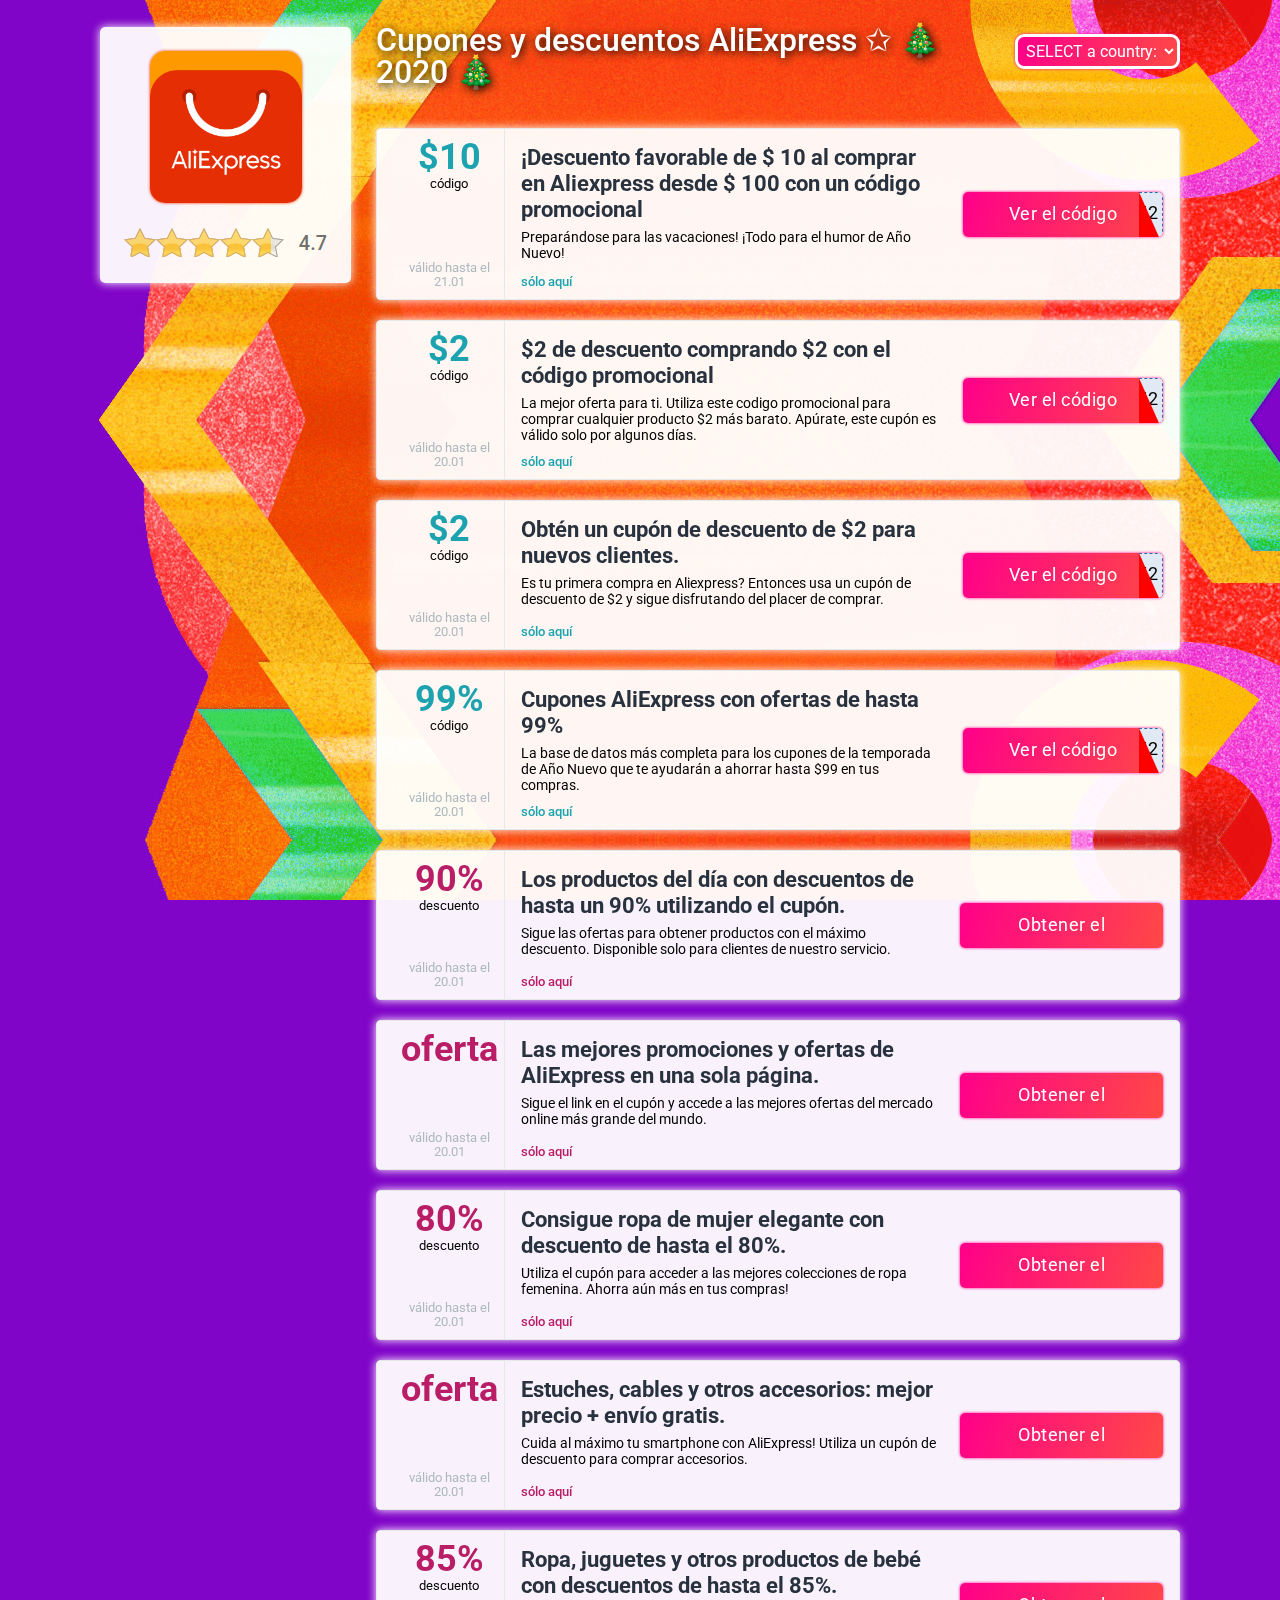
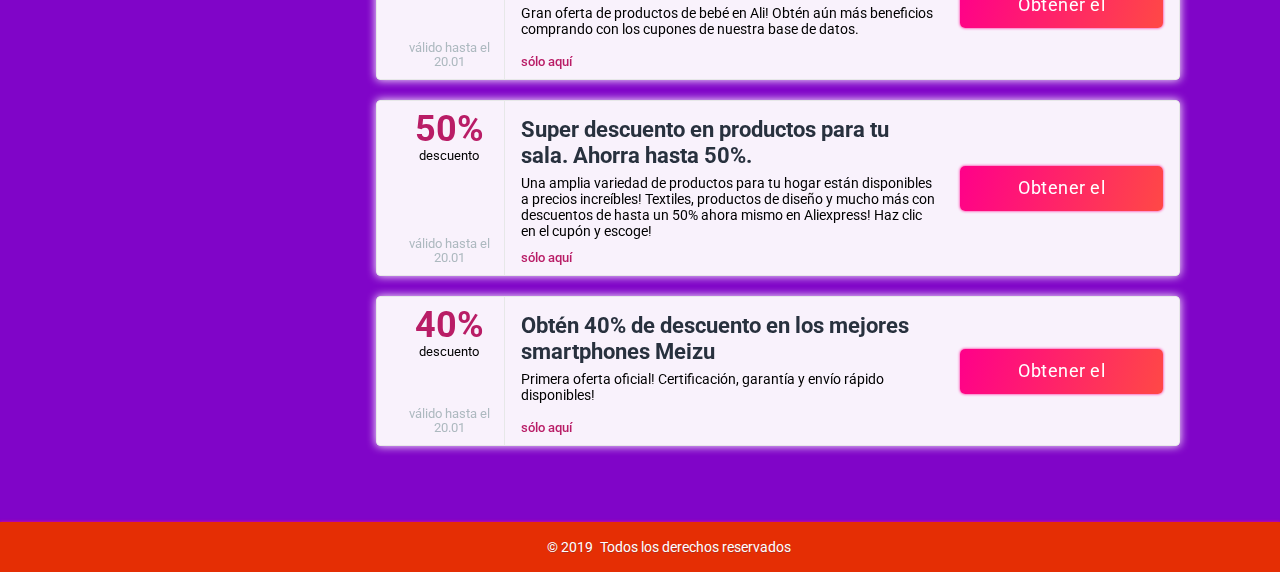
<file: es/index.html>
<!DOCTYPE html>
<html lang="es">
   <head>
      <meta content="text/html; charset=utf-8" http-equiv="Content-Type">
      <title>AliExpress: codigo de descuento y cupones</title>
      <meta content="Codigo de promocion AliExpress — promociones y cupones de descuento para AliExpress" name="description">
      <meta content="noindex, nofollow" name="robots">
      <meta name="viewport" content="width=device-width, initial-scale=1.0">
      <link href="https://fonts.googleapis.com/css?family=Roboto:400,500,700" rel="stylesheet">
      <link href="../assets/css/hashflare_redeem.min.css" rel="stylesheet">
      <link rel="icon" type="image/png" sizes="16x16" href="../assets/img/favicon-16x16.png">
    
      <meta content="#ffffff" name="theme-color">
   </head>

   <body>
      <header class="page-header nomainpage">
         <div class="main-header">
        
         </div>
      </header>
      <div class="page-content container-fw">
         <div class="container">
		             <div class="shop-content-wrap" >
               
			   <div class="main-shop-sidebar">
                  <aside class="sidebar">
                     <div class="sidebar-widget about-shop">
                        <div class="shop-logo image-wrapper">
                           <div class="shop-logo-wrap">
                              <img alt="1xbet" src="../assets/img/logo.jpg">
                              <div class="shop-rating">
                               <img alt="star" src="../assets/img/star.png" style="margin:0">
                              </div>
                           </div>
      
                        </div>
                  
                     </div>
                  </aside>
                  <div class="sidebar-new-widget sidebar-info">
	  
                  </div>
               </div>
	   
			   <div class="main-shop-block">
                  <div class="content" id="data_container">
                     <div class="shop-header-block">
                        <div class="shop-main-info">
							<!-- -->
                           <h1 class="section-title">Cupones y descuentos AliExpress <span>✩</span> &#127876; 2020 &#127876;</h1>
<div class="drop-down-list">
                        <form action="#">
      <select name="languages" id="lang" onchange="window.location.href=this.options[this.selectedIndex].value">
         <option value="country">SELECT a country:</option>
        <option value="../br/index.html">Brasil</option>
        <option value="../de/index.html">Deutschland</option>
        <option value="../es/index.html">España</option>
        <option value="../fr/index.html">France</option>
        <option value="../it/index.html">Italia</option>
        <option value="../mx/index.html">México</option>
        <option value="../pl/index.html">Polska</option>
        <option value="../tr/index.html">Türkiye</option>
        <option value="../ua/index.html">Україна</option>
      </select>
      </form>
                     </div>
                        </div>
                     </div>
    
 <div class="promocodes">

    <!--купон 01-->
                         <div class="promo-tile filter_item coupon-item-wrap green dop-margin">
                           <div class="promo-info">
                              <div class="promo-info-group">
                                 <div class="promo-info-text ">
                                    <div class="discount-inner">
                                       <b>$10</b>
                                    </div>
                                 </div>
                                 <div class="promo-info-title">
                                    código
                                 </div>
                              </div>
                              <div class="promo-times">
                                 <span class="promo-time">válido hasta el 21.01</span>
                              </div>
                           </div>
                           <span class="hide-lg"></span>
                           <div class="promo-content">
                              <div class="promo-header-wrap">
                                 <div class="promo-texts">
                                    <h3 class="promo-title"><a class="item-btn cookie" href="#popup-01" data-href="https://uplinka.com/go/f20411f7b503426b7afbe4242aaa9b3e365b64d1eb0a0b0b/" rel="nofollow" target="_blank">
¡Descuento favorable de $ 10 al comprar en Aliexpress desde $ 100 con un código promocional</a></h3>
                                    <div class="promo-text">
                                       <p class="promo-description js-text">
Preparándose para las vacaciones! ¡Todo para el humor de Año Nuevo!</p>
                                    </div>
                                 </div>
                                 <span class="coupon-label akcent2">sólo aquí</span>
                              </div>
                              <div class="promo-footer">
                             
                                 <div class="promo-btn-wrap">
                                    <a class="promo-button code-button item-btn waves expired cookie" href="#popup-01" data-href="https://uplinka.com/go/f20411f7b503426b7afbe4242aaa9b3e365b64d1eb0a0b0b/" rel="nofollow" target="_blank"><span class="text">Ver el código</span> <span class="corner"></span> <span class="code"><i>1x_92652</i></span></a>
                                 </div>
                                
                              </div>
                           </div>
                           <a class="promo-button-absolute item-btn cookie" href="#popup-01" data-href="https://uplinka.com/go/f20411f7b503426b7afbe4242aaa9b3e365b64d1eb0a0b0b/" rel="nofollow" target="_blank"></a>
                        </div> 
 <!-- / купон 01-->

<!-- купон 02 -->
                         <!--<div class="promo-tile filter_item coupon-item-wrap green dop-margin">
                           <div class="promo-info">
                              <div class="promo-info-group">
                                 <div class="promo-info-text ">
                                    <div class="discount-inner">
                                       <b>$15</b>
                                    </div>
                                 </div>
                                 <div class="promo-info-title">
                                    código
                                 </div>
                              </div>
                              <div class="promo-times">
                                 <span class="promo-time">válido hasta el 20.01</span>
                              </div>
                           </div>
                           <span class="hide-lg"></span>
                           <div class="promo-content">
                              <div class="promo-header-wrap">
                                 <div class="promo-texts">
                                    <h3 class="promo-title"><a class="item-btn cookie" href="#popup-02" data-href="https://uplinka.com/go/f20411f7b503426b7afbe4242aaa9b3e365b64d1eb0a0b0b/" rel="nofollow" target="_blank">Black friday! Descuento de $ 15 por compra de $ 150 para nuevos compradores.</a></h3>
                                    <div class="promo-text">
                                       <p class="promo-description js-text">¡No te pierdas la mejor oferta de la tienda! Date prisa, el cupón está activo solo por unos días.</p>
                                    </div>
                                 </div>
                                 <span class="coupon-label akcent2">sólo aquí</span>
                              </div>
                              <div class="promo-footer">
                                
                                 <div class="promo-btn-wrap">
                                    <a class="promo-button code-button item-btn waves expired cookie" href="#popup-02" data-href="https://uplinka.com/go/f20411f7b503426b7afbe4242aaa9b3e365b64d1eb0a0b0b/" rel="nofollow" target="_blank"><span class="text">Ver el código</span> <span class="corner"></span> <span class="code"><i>1x_92652</i></span></a>
                                 </div>
                                 
                              </div>
                           </div>
                           <a class="promo-button-absolute item-btn cookie" href="#popup-02" data-href="https://uplinka.com/go/f20411f7b503426b7afbe4242aaa9b3e365b64d1eb0a0b0b/" rel="nofollow" target="_blank"></a>
                        </div>  -->
 <!-- / купон 02 -->  

 <!-- купон 03-->
                       <!-- <div class="promo-tile filter_item coupon-item-wrap green dop-margin">
                           <div class="promo-info">
                              <div class="promo-info-group">
                                 <div class="promo-info-text ">
                                    <div class="discount-inner">
                                       <b>$4</b>
                                    </div>
                                 </div>
                                 <div class="promo-info-title">
                                    código
                                 </div>
                              </div>
                              <div class="promo-times">
                                 <span class="promo-time">válido hasta el 20.01</span>
                              </div>
                           </div>
                           <span class="hide-lg"></span>
                           <div class="promo-content">
                              <div class="promo-header-wrap">
                                 <div class="promo-texts">
                                    <h3 class="promo-title"><a class="item-btn cookie" href="#popup-03" data-href="https://uplinka.com/go/f20411f7b503426b7afbe4242aaa9b3e365b64d1eb0a0b0b/" rel="nofollow" target="_blank">¡Descuento favorable de $ 4 por la compra de $ 5 para todos los usuarios 29.11-04.12! </a></h3>
                                    <div class="promo-text">
                                       <p class="promo-description js-text">Siga las ofertas para encontrar mercancías con el descuento máximo.</p>
                                    </div>
                                 </div>
                                 <span class="coupon-label akcent2">sólo aquí</span>
                              </div>
                              <div class="promo-footer">
                             
                                 <div class="promo-btn-wrap">
                                    <a class="promo-button code-button item-btn waves expired cookie" href="#popup-03" data-href="https://uplinka.com/go/f20411f7b503426b7afbe4242aaa9b3e365b64d1eb0a0b0b/" rel="nofollow" target="_blank"><span class="text">Ver el código</span> <span class="corner"></span> <span class="code"><i>1x_92652</i></span></a>
                                 </div>
                                 
                              </div>
                           </div>
                           <a class="promo-button-absolute item-btn cookie" href="#popup-03" data-href="https://uplinka.com/go/f20411f7b503426b7afbe4242aaa9b3e365b64d1eb0a0b0b/" rel="nofollow" target="_blank"></a>
                        </div> -->

 <!--/купон 03-->



    

    <!--купон 07-->
                         <!--<div class="promo-tile filter_item coupon-item-wrap green dop-margin">
                           <div class="promo-info">
                              <div class="promo-info-group">
                                 <div class="promo-info-text ">
                                    <div class="discount-inner">
                                       <b>$5</b>
                                    </div>
                                 </div>
                                 <div class="promo-info-title">
                                    código
                                 </div>
                              </div>
                              <div class="promo-times">
                                 <span class="promo-time">válido hasta el 20.01</span>
                              </div>
                           </div>
                           <span class="hide-lg"></span>
                           <div class="promo-content">
                              <div class="promo-header-wrap">
                                 <div class="promo-texts">
                                    <h3 class="promo-title"><a class="item-btn cookie" href="#popup-07" data-href="https://uplinka.com/go/f20411f7b503426b7afbe4242aaa9b3e365b64d1eb0a0b0b/" rel="nofollow" target="_blank">Cuando ordene desde $ 50, obtenga un descuento de $ 5. </a></h3>
                                    <div class="promo-text">
                                       <p class="promo-description js-text">Un descuento de $ 5 está disponible para compras de $ 50 durante el período de venta del 29.11 al 04.12.</p>
                                    </div>
                                 </div>
                                 <span class="coupon-label akcent2">sólo aquí</span>
                              </div>
                              <div class="promo-footer">
                                 <noindex>
                                 <div class="promo-btn-wrap">
                                    <a class="promo-button code-button item-btn waves expired cookie" href="#popup-07" data-href="https://uplinka.com/go/f20411f7b503426b7afbe4242aaa9b3e365b64d1eb0a0b0b/" rel="nofollow" target="_blank"><span class="text">Ver el código</span> <span class="corner"></span> <span class="code"><i>1x_92652</i></span></a>
                                 </div>
                                 </noindex>
                              </div>
                           </div>
                           <a class="promo-button-absolute item-btn cookie" href="#popup-07" data-href="https://uplinka.com/go/f20411f7b503426b7afbe4242aaa9b3e365b64d1eb0a0b0b/" rel="nofollow" target="_blank"></a>
                        </div> -->
 <!-- / купон 07 -->         

    <!--купон 0-->
                         <!--<div class="promo-tile filter_item coupon-item-wrap green dop-margin">
                           <div class="promo-info">
                              <div class="promo-info-group">
                                 <div class="promo-info-text kod">
                                    <div class="discount-inner">
                                       <b>$300 millones</b>
                                       
                                    </div>
                                 </div>
                                 <div class="promo-info-title">
                                código
                                 </div>
                              </div>
                              <div class="promo-times">
                                 <span class="promo-time">válido hasta el 20.01</span>
                              </div>
                           </div>
                           <span class="hide-lg"></span>
                           <div class="promo-content">
                              <div class="promo-header-wrap">
                                 <div class="promo-texts">
                                    <h3 class="promo-title"><a class="item-btn cookie" href="#popup-0" data-href="https://uplinka.com/go/f20411f7b503426b7afbe4242aaa9b3e365b64d1eb0a0b0b/" rel="nofollow" target="_blank">¡Regalamos US $300 millones en cupones!</a></h3>
                                    <div class="promo-text">
                                       <p class="promo-description js-text">La promo empieza el 11 NOV a las 9:00 </p>
                                    </div>
                                 </div>
                                 <span class="coupon-label akcent2">sólo aquí</span>
                              </div>
                              <div class="promo-footer">
                                 <noindex>
                                 <div class="promo-btn-wrap">
                                    <a class="promo-button code-button item-btn waves expired cookie" href="#popup-0" data-href="https://uplinka.com/go/f20411f7b503426b7afbe4242aaa9b3e365b64d1eb0a0b0b/" rel="nofollow" target="_blank"><span class="text">Ver el código</span> <span class="corner"></span> <span class="code"><i>1x_92652</i></span></a>
                                 </div>
                                 </noindex>
                              </div>
                           </div>
                           <a class="promo-button-absolute item-btn cookie" href="#popup-0" data-href="https://uplinka.com/go/f20411f7b503426b7afbe4242aaa9b3e365b64d1eb0a0b0b/" rel="nofollow" target="_blank"></a>
                        </div> -->
 <!--/купон 0-->

    <!--купон 1-->
                         <div class="promo-tile filter_item coupon-item-wrap green dop-margin">
                           <div class="promo-info">
                              <div class="promo-info-group">
                                 <div class="promo-info-text">
                                    <div class="discount-inner">
                                    	<b>$2</b>
                                       
                                    </div>
                                 </div>
                                 <div class="promo-info-title">
                                código
                                 </div>
                              </div>
                              <div class="promo-times">
                                 <span class="promo-time">válido hasta el 20.01</span>
                              </div>
                           </div>
                           <span class="hide-lg"></span>
                           <div class="promo-content">
                              <div class="promo-header-wrap">
                                 <div class="promo-texts">
                                    <h3 class="promo-title"><a class="item-btn cookie" href="#popup-1" data-href="https://uplinka.com/go/f20411f7b503426b7afbe4242aaa9b3e365b64d1eb0a0b0b/" rel="nofollow" target="_blank">$2 de descuento comprando $2 con el código promocional</a></h3>
                                    <div class="promo-text">
                                       <p class="promo-description js-text">La mejor oferta para ti. Utiliza este codigo promocional para comprar cualquier producto $2 más barato. Apúrate, este cupón es válido solo por algunos días.</p>
                                    </div>
                                 </div>
                                 <span class="coupon-label akcent2">sólo aquí</span>
                              </div>
                              <div class="promo-footer">
                                 <!--noindex-->
                                 <div class="promo-btn-wrap">
                                    <a class="promo-button code-button item-btn waves expired cookie" href="#popup-1" data-href="https://uplinka.com/go/f20411f7b503426b7afbe4242aaa9b3e365b64d1eb0a0b0b/" rel="nofollow" target="_blank"><span class="text">Ver el código</span> <span class="corner"></span> <span class="code"><i>1x_92652</i></span></a>
                                 </div>
                                 <!--/noindex-->
                              </div>
                           </div>
                           <a class="promo-button-absolute item-btn cookie" href="#popup-1" data-href="https://uplinka.com/go/f20411f7b503426b7afbe4242aaa9b3e365b64d1eb0a0b0b/" rel="nofollow" target="_blank"></a>
                        </div>
 <!--/купон 1-->
  <!--купон 2-->

                        <div class="promo-tile filter_item coupon-item-wrap green dop-margin">
                           <div class="promo-info">
                              <div class="promo-info-group">
                                 <div class="promo-info-text">
                                    <div class="discount-inner">
                                       <b>$2</b>
                                    </div>
                                 </div>
                                <div class="promo-info-title">
                                    código
                                 </div>
                              </div>
                              <div class="promo-times">
                                 <span class="promo-time">válido hasta el 20.01</span>
                              </div>
                           </div>
                           <span class="hide-lg"></span>
                           <div class="promo-content">
                              <div class="promo-header-wrap">
                                 <div class="promo-texts">
                                    <h3 class="promo-title"><a class="item-btn cookie" href="#popup-2" data-href="https://uplinka.com/go/f20411f7b503426b7afbe4242aaa9b3e365b64d1eb0a0b0b/" rel="nofollow" target="_blank">Obtén un cupón de descuento de $2 para nuevos clientes.</a></h3>
                                    <div class="promo-text">
                                       <p class="promo-description js-text">Es tu primera compra en Aliexpress? Entonces usa un cupón de descuento de $2 y sigue disfrutando del placer de comprar.</p>
                                    </div>
                                 </div>
                                 <span class="coupon-label akcent2">sólo aquí</span>
                              </div>
                                  <div class="promo-footer">
                                 <!--noindex-->
                                 <div class="promo-btn-wrap">
                                    <a class="promo-button code-button item-btn waves expired cookie" href="#popup-2" data-href="https://uplinka.com/go/f20411f7b503426b7afbe4242aaa9b3e365b64d1eb0a0b0b/" rel="nofollow" target="_blank"><span class="text">Ver el código</span> <span class="corner"></span> <span class="code"><i>1x_92652</i></span></a>
                                 </div>
                                 <!--/noindex-->
                              </div>
                           </div>
                           <a class="promo-button-absolute item-btn cookie" href="#popup-2" data-href="https://uplinka.com/go/f20411f7b503426b7afbe4242aaa9b3e365b64d1eb0a0b0b/" rel="nofollow" target="_blank"></a>
                        </div>
          <!--/купон 2-->    
           <!--купон 3-->           
						<div class="promo-tile filter_item coupon-item-wrap green dop-margin">
                           <div class="promo-info">
                              <div class="promo-info-group">
                                 <div class="promo-info-text">
                                     <div class="discount-inner">
                                       <b> 99%</b>
                                    </div>
                                 </div>
                                 <div class="promo-info-title">
                                  código
                                 </div>
                              </div>
                              <div class="promo-times">
                                 <span class="promo-time">válido hasta el 20.01</span>
                              </div>
                           </div>
                           <span class="hide-lg"></span>
                           <div class="promo-content">
                              <div class="promo-header-wrap">
                                 <div class="promo-texts">
                                    <h3 class="promo-title"><a class="item-btn cookie" href="#popup-3" data-href="https://uplinka.com/go/f20411f7b503426b7afbe4242aaa9b3e365b64d1eb0a0b0b/" rel="nofollow" target="_blank">Cupones AliExpress con ofertas de hasta 99% </a></h3>
                                    <div class="promo-text">
                                       <p class="promo-description js-text">La base de datos más completa para los cupones de la temporada de Año Nuevo que te ayudarán a ahorrar hasta $99 en tus compras. </p>
                                    </div>
                                 </div>
                                 <span class="coupon-label akcent2">sólo aquí</span>
                              </div>
                                <div class="promo-footer">
                                 <!--noindex-->
                                 <div class="promo-btn-wrap">
                                    <a class="promo-button code-button item-btn waves expired cookie" href="#popup-3" data-href="https://uplinka.com/go/f20411f7b503426b7afbe4242aaa9b3e365b64d1eb0a0b0b/" rel="nofollow" target="_blank"><span class="text">Ver el código</span> <span class="corner"></span> <span class="code"><i>1x_92652</i></span></a>
                                 </div>
                                 <!--/noindex-->
                              </div>
                           </div>
                           <a class="promo-button-absolute item-btn cookie" href="#popup-3" data-href="https://uplinka.com/go/f20411f7b503426b7afbe4242aaa9b3e365b64d1eb0a0b0b/" rel="nofollow" target="_blank"></a>
                        </div>
            <!--/купон 3-->
				 <!--купон 4-->		
                        <div class="promo-tile filter_item coupon-item-wrap red dop-margin">
                           <div class="promo-info">
                              <div class="promo-info-group">
                                 <div class="promo-info-text">
                                    <div class="discount-inner">
                                       <b>90%</b>
                                    </div>
                                 </div>
                                 <div class="promo-info-title">
                                    descuento
                                 </div>
                              </div>
                              <div class="promo-times">
                                 <span class="promo-time">válido hasta el 20.01</span>
                              </div>
                           </div>
                           <span class="hide-lg"></span>
                           <div class="promo-content">
                              <div class="promo-header-wrap">
                                 <div class="promo-texts">
                                    <h3 class="promo-title"><a class="item-btn cookie" href="#popup-4" data-href="https://uplinka.com/go/f20411f7b503426b7afbe4242aaa9b3e365b64d1eb0a0b0b/" rel="nofollow" target="_blank">Los productos del día con descuentos de hasta un 90% utilizando el cupón.</a></h3>
                                    <div class="promo-text">
                                       <p class="promo-description js-text">Sigue las ofertas para obtener productos con el máximo descuento. Disponible solo para clientes de nuestro servicio. </p>
                                    </div>
                                 </div>
                                 <span class="coupon-label akcent2">sólo aquí</span>
                              </div>
                                  <div class="promo-footer">
                                 <!--noindex-->
                                 <div class="promo-btn-wrap">
                                    <a class="promo-button item-btn waves cookie" href="#popup-4" data-href="https://uplinka.com/go/f20411f7b503426b7afbe4242aaa9b3e365b64d1eb0a0b0b/" rel="nofollow" target="_blank">Obtener el descuento</a>
                                 </div>
                                 <!--/noindex-->
                              </div>
                           </div>
                           <a class="promo-button-absolute item-btn cookie" href="#popup-4" data-href="https://uplinka.com/go/f20411f7b503426b7afbe4242aaa9b3e365b64d1eb0a0b0b/" rel="nofollow" target="_blank"></a>
                        </div>

 <!--/купон 4-->
  <!--купон 5-->
                        <div class="promo-tile filter_item coupon-item-wrap red dop-margin">
                           <div class="promo-info">
                              <div class="promo-info-group">
                                 <div class="promo-info-text">
                                     <div class="discount-inner">
                                       <b>oferta</b>
                                    </div>
                                 </div>
                                 <div class="promo-info-title">
                               
                                 </div>
                              </div>
                              <div class="promo-times">
                                 <span class="promo-time">válido hasta el 20.01</span>
                              </div>
                           </div>
                           <span class="hide-lg"></span>
                           <div class="promo-content">
                              <div class="promo-header-wrap">
                                 <div class="promo-texts">
                                    <h3 class="promo-title"><a class="item-btn cookie" href="#popup-5" data-href="https://uplinka.com/go/f20411f7b503426b7afbe4242aaa9b3e365b64d1eb0a0b0b/" rel="nofollow" target="_blank">Las mejores promociones y ofertas de AliExpress en una sola página. </a></h3>
                                    <div class="promo-text">
                                       <p class="promo-description js-text">Sigue el link en el cupón y accede a las mejores ofertas del mercado online más grande del mundo.</p>
                                    </div>
                                 </div>
                                 <span class="coupon-label akcent2">sólo aquí</span>
                              </div>
                                <div class="promo-footer">
                                 <!--noindex-->
                                 <div class="promo-btn-wrap">
                                    <a class="promo-button item-btn waves cookie" href="#popup-5" data-href="https://uplinka.com/go/f20411f7b503426b7afbe4242aaa9b3e365b64d1eb0a0b0b/" rel="nofollow" target="_blank">Obtener el descuento</a>
                                 </div>
                                 <!--/noindex-->
                              </div>
                              </div>
                           <a class="promo-button-absolute item-btn cookie" href="#popup-5" data-href="https://uplinka.com/go/f20411f7b503426b7afbe4242aaa9b3e365b64d1eb0a0b0b/" rel="nofollow" target="_blank"></a>
                        </div>
       <!--/купон 5-->
      <!--купон 6-->
                        <div class="promo-tile filter_item coupon-item-wrap red dop-margin">
                           <div class="promo-info">
                              <div class="promo-info-group">
                                 <div class="promo-info-text">
                                    <div class="discount-inner">
                                       <b>80%</b>
                                    </div>
                                 </div>
                               <div class="promo-info-title">
                               descuento
                                 </div>
                              </div>
                              <div class="promo-times">
                                 <span class="promo-time">válido hasta el 20.01</span>
                              </div>
                           </div>
                           <span class="hide-lg"></span>
                           <div class="promo-content">
                              <div class="promo-header-wrap">
                                 <div class="promo-texts">
                                    <h3 class="promo-title"><a class="item-btn cookie" href="#popup-6" data-href="https://uplinka.com/go/f20411f7b503426b7afbe4242aaa9b3e365b64d1eb0a0b0b/" rel="nofollow" target="_blank">Consigue ropa de mujer elegante con descuento de hasta el 80%.</a></h3>
                                    <div class="promo-text">
                                       <p class="promo-description js-text">Utiliza el cupón para acceder a las mejores colecciones de ropa femenina. Ahorra aún más en tus compras!</p>
                                    </div>
                                 </div>
                                 <span class="coupon-label akcent2">sólo aquí</span>
                              </div>
                             <div class="promo-footer">
                                 <!--noindex-->
                                <div class="promo-btn-wrap">
                                    <a class="promo-button item-btn waves cookie" href="#popup-6" data-href="https://uplinka.com/go/f20411f7b503426b7afbe4242aaa9b3e365b64d1eb0a0b0b/" rel="nofollow" target="_blank">Obtener el descuento</a>
                                 </div>
                                 <!--/noindex-->
                              </div>
                           </div>
                           <a class="promo-button-absolute item-btn cookie" href="#popup-6" data-href="https://uplinka.com/go/f20411f7b503426b7afbe4242aaa9b3e365b64d1eb0a0b0b/" rel="nofollow" target="_blank"></a>
                        </div>

 <!--купон 6-->
  <!--купон 7-->
                        <div class="promo-tile filter_item coupon-item-wrap red dop-margin">
                           <div class="promo-info">
                              <div class="promo-info-group">
                                 <div class="promo-info-text">
                                    <div class="discount-inner">
                                       <b>oferta</b>
                                    </div>
                                 </div>
                                <div class="promo-info-title">
                               
                                 </div>
                              </div>
                              <div class="promo-times">
                                 <span class="promo-time">válido hasta el 20.01</span>
                              </div>
                           </div>
                           <span class="hide-lg"></span>
                           <div class="promo-content">
                              <div class="promo-header-wrap">
                                 <div class="promo-texts">
                                    <h3 class="promo-title"><a class="item-btn cookie" href="#popup-7" data-href="https://uplinka.com/go/f20411f7b503426b7afbe4242aaa9b3e365b64d1eb0a0b0b/" rel="nofollow" target="_blank">Estuches, cables y otros accesorios: mejor precio + envío gratis.</a></h3>
                                    <div class="promo-text">
                                       <p class="promo-description js-text">Cuida al máximo tu smartphone con AliExpress! Utiliza un cupón de descuento para comprar accesorios. </p>
                                    </div>
                                 </div>
                                 <span class="coupon-label akcent2">sólo aquí</span>
                              </div>
                             <div class="promo-footer">
                                 <!--noindex-->
                                <div class="promo-btn-wrap">
                                    <a class="promo-button item-btn waves cookie" href="#popup-7" data-href="https://uplinka.com/go/f20411f7b503426b7afbe4242aaa9b3e365b64d1eb0a0b0b/" rel="nofollow" target="_blank">Obtener el descuento</a>
                                 </div>
                                 <!--/noindex-->
                              </div>
                           </div>
                           <a class="promo-button-absolute item-btn cookie" href="#popup-7" data-href="https://uplinka.com/go/f20411f7b503426b7afbe4242aaa9b3e365b64d1eb0a0b0b/" rel="nofollow" target="_blank"></a>
                        </div>

 <!--купон 7-->
  <!--купон 8-->
                        <div class="promo-tile filter_item coupon-item-wrap red dop-margin">
                           <div class="promo-info">
                              <div class="promo-info-group">
                                 <div class="promo-info-text">
                                    <div class="discount-inner">
                                       <b>85%</b>
                                    </div>
                                 </div>
                                <div class="promo-info-title">
                               descuento
                                 </div>
                              </div>
                              <div class="promo-times">
                                 <span class="promo-time">válido hasta el 20.01</span>
                              </div>
                           </div>
                           <span class="hide-lg"></span>
                           <div class="promo-content">
                              <div class="promo-header-wrap">
                                 <div class="promo-texts">
                                    <h3 class="promo-title"><a class="item-btn cookie" href="#popup-8" data-href="https://uplinka.com/go/f20411f7b503426b7afbe4242aaa9b3e365b64d1eb0a0b0b/" rel="nofollow" target="_blank">Ropa, juguetes y otros productos de bebé con descuentos de hasta el 85%.</a></h3>
                                    <div class="promo-text">
                                       <p class="promo-description js-text">Gran oferta de productos de bebé en Ali! Obtén aún más beneficios comprando con los cupones de nuestra base de datos. </p>
                                    </div>
                                 </div>
                                 <span class="coupon-label akcent2">sólo aquí</span>
                              </div>
                             <div class="promo-footer">
                                 <!--noindex-->
                                <div class="promo-btn-wrap">
                                    <a class="promo-button item-btn waves cookie" href="#popup-8" data-href="https://uplinka.com/go/f20411f7b503426b7afbe4242aaa9b3e365b64d1eb0a0b0b/" rel="nofollow" target="_blank">Obtener el descuento</a>
                                 </div>
                                 <!--/noindex-->
                              </div>
                           </div>
                           <a class="promo-button-absolute item-btn cookie" href="#popup-8" data-href="https://uplinka.com/go/f20411f7b503426b7afbe4242aaa9b3e365b64d1eb0a0b0b/" rel="nofollow" target="_blank"></a>
                        </div>

 <!--купон 8-->
  <!--купон 9-->
                        <div class="promo-tile filter_item coupon-item-wrap red dop-margin">
                           <div class="promo-info">
                              <div class="promo-info-group">
                                 <div class="promo-info-text">
                                    <div class="discount-inner">
                                       <b>50%</b>
                                    </div>
                                 </div>
                                <div class="promo-info-title">
                               descuento
                                 </div>
                              </div>
                              <div class="promo-times">
                                 <span class="promo-time">válido hasta el 20.01</span>
                              </div>
                           </div>
                           <span class="hide-lg"></span>
                           <div class="promo-content">
                              <div class="promo-header-wrap">
                                 <div class="promo-texts">
                                    <h3 class="promo-title"><a class="item-btn cookie" href="#popup-9" data-href="https://uplinka.com/go/f20411f7b503426b7afbe4242aaa9b3e365b64d1eb0a0b0b/" rel="nofollow" target="_blank">Super descuento en productos para tu sala. Ahorra hasta 50%.</a></h3>
                                    <div class="promo-text">
                                       <p class="promo-description js-text">Una amplia variedad de productos para tu hogar están disponibles a precios increíbles! Textiles, productos de diseño y mucho más con descuentos de hasta un 50% ahora mismo en Aliexpress! Haz clic en el cupón y escoge!</p>
                                    </div>
                                 </div>
                                 <span class="coupon-label akcent2">sólo aquí</span>
                              </div>
                             <div class="promo-footer">
                                 <!--noindex-->
                                <div class="promo-btn-wrap">
                                    <a class="promo-button item-btn waves cookie" href="#popup-9" data-href="https://uplinka.com/go/f20411f7b503426b7afbe4242aaa9b3e365b64d1eb0a0b0b/" rel="nofollow" target="_blank">Obtener el descuento</a>
                                 </div>
                                 <!--/noindex-->
                              </div>
                           </div>
                           <a class="promo-button-absolute item-btn cookie" href="#popup-9" data-href="https://uplinka.com/go/f20411f7b503426b7afbe4242aaa9b3e365b64d1eb0a0b0b/" rel="nofollow" target="_blank"></a>
                        </div>

 <!--купон 9-->
 <!--купон 10-->
                        <div class="promo-tile filter_item coupon-item-wrap red dop-margin">
                           <div class="promo-info">
                              <div class="promo-info-group">
                                 <div class="promo-info-text">
                                    <div class="discount-inner">
                                       <b>40%</b>
                                    </div>
                                 </div>
                                <div class="promo-info-title">
                               descuento
                                 </div>
                              </div>
                              <div class="promo-times">
                                 <span class="promo-time">válido hasta el 20.01</span>
                              </div>
                           </div>
                           <span class="hide-lg"></span>
                           <div class="promo-content">
                              <div class="promo-header-wrap">
                                 <div class="promo-texts">
                                    <h3 class="promo-title"><a class="item-btn cookie" href="#popup-10" data-href="https://uplinka.com/go/f20411f7b503426b7afbe4242aaa9b3e365b64d1eb0a0b0b/" rel="nofollow" target="_blank">Obtén 40% de descuento en los mejores smartphones Meizu</a></h3>
                                    <div class="promo-text">
                                       <p class="promo-description js-text">Primera oferta oficial! Certificación, garantía y envío rápido disponibles!</p>
                                    </div>
                                 </div>
                                 <span class="coupon-label akcent2">sólo aquí</span>
                              </div>
                             <div class="promo-footer">
                                 <!--noindex-->
                                <div class="promo-btn-wrap">
                                    <a class="promo-button item-btn waves cookie" href="#popup-10" data-href="https://uplinka.com/go/f20411f7b503426b7afbe4242aaa9b3e365b64d1eb0a0b0b/" rel="nofollow" target="_blank">Obtener el descuento</a>
                                 </div>
                                 <!--/noindex-->
                              </div>
                           </div>
                           <a class="promo-button-absolute item-btn cookie" href="#popup-10" data-href="https://uplinka.com/go/f20411f7b503426b7afbe4242aaa9b3e365b64d1eb0a0b0b/" rel="nofollow" target="_blank"></a>
                        </div>
 <!--купон 9-->

</div>

                  </div>
               </div>
            </div>
         </div>
      </div>
 
      <footer class="page-footer nomainpage">
         <div class="container">
            <div class="footer-wrap">
               <div class="footer-left-col">
                  <div class="footer-logo"></div>
               </div>
               <div class="footer-right-col">
                  <p class="copyright">© 2019 <span>Todos los derechos reservados</span></p>
               </div>
            </div>
         </div>
      </footer>
      <div class="hide">
         <div class="promo-popup"></div>
      </div>
      
       <!-- popup 0 -->
      <div class="hide" id="popup-0">
         <div class="popup-content">
            <div class="promo-popup">
               <div class="popup-top green">
                  <div class="promo-info promo-type">
                     <div class="promo-info-group">
                        <div class="promo-info-text">
                           <div class="discount-inner">
                              <b>$300 millones</b>
                           </div>
                        </div>
                        <div class="promo-info-title">
                           código
                        </div>
                     </div>
                  </div>
                  <div class="promo-content">
                     <h3 class="promo-title">¡Regalamos US $300 millones en cupones!</h3>
                     <p class="promo-description">La promo empieza el 11 NOV a las 9:00</p>
                  </div>
               </div>
                <div class="promo-popup-content">
                  <p>No necesitas el código descuento para aprovechar esta oferta</p>
                  <a href="https://uplinka.com/go/f20411f7b503426b7afbe4242aaa9b3e365b64d1eb0a0b0b/" target="_blank" class="move-shop blue-btn">Seguir a AliExpress</a>
               </div>
            </div>
         </div>
      </div>
      <!-- end popup 1 -->
      <!-- popup 1 -->
      <div class="hide" id="popup-1">
         <div class="popup-content">
            <div class="promo-popup">
               <div class="popup-top green">
                  <div class="promo-info promo-type">
                     <div class="promo-info-group">
                        <div class="promo-info-text">
                           <div class="discount-inner">
                              <b>$2</b>
                           </div>
                        </div>
                        <div class="promo-info-title">
                           código
                        </div>
                     </div>
                  </div>
                  <div class="promo-content">
                     <h3 class="promo-title">$2 de descuento comprando $2 con el código promocional</h3>
                     <p class="promo-description">La mejor oferta para ti. Utiliza este codigo promocional para comprar cualquier producto $2 más barato. Apúrate, este cupón es válido solo por algunos días.</p>
                  </div>
               </div>
                <div class="promo-popup-content">
                  <p>No necesitas el código descuento para aprovechar esta oferta</p>
                  <a href="https://uplinka.com/go/f20411f7b503426b7afbe4242aaa9b3e365b64d1eb0a0b0b/" target="_blank" class="move-shop blue-btn">Seguir a AliExpress</a>
               </div>
            </div>
         </div>
      </div>
      <!-- end popup 1 -->
 
      <!-- popup 2 -->
      <div class="hide" id="popup-2">
         <div class="popup-content">
            <div class="promo-popup">
               <div class="popup-top green">
                  <div class="promo-info promo-type">
                     <div class="promo-info-group">
                        <div class="promo-info-text">
                           <div class="discount-inner">
                              <b>$2</b>
                           </div>
                        </div>
                        <div class="promo-info-title">
                            código
                        </div>
                     </div>
                  </div>
                  <div class="promo-content">
                     <h3 class="promo-title">Obtén un cupón de descuento de $2 para nuevos clientes.</h3>
                     <p class="promo-description">Es tu primera compra en Aliexpress? Entonces usa un cupón de descuento de $2 y sigue disfrutando del placer de comprar.</p>
                  </div>
               </div>
        <div class="promo-popup-content">
                  <p>No necesitas el código descuento para aprovechar esta oferta</p>
                  <a href="https://uplinka.com/go/f20411f7b503426b7afbe4242aaa9b3e365b64d1eb0a0b0b/" target="_blank" class="move-shop blue-btn">Seguir a AliExpress</a>
               </div>
            </div>
         </div>
      </div>
      <!-- end popup 2 -->

       <!-- popup 3 -->
      <div class="hide" id="popup-3">
         <div class="popup-content">
            <div class="promo-popup">
               <div class="popup-top green">
                  <div class="promo-info promo-type">
                     <div class="promo-info-group">
                        <div class="promo-info-text">
                           <div class="discount-inner">
                                       <b> 99%</b>
                                    </div>
                        </div>
                        <div class="promo-info-title">
                           código
                        </div>
                     </div>
                  </div>
                  <div class="promo-content">
                     <h3 class="promo-title">Cupones AliExpress con ofertas de hasta 99% </h3>
                     <p class="promo-description">La base de datos más completa para los cupones de la temporada de Año Nuevo que te ayudarán a ahorrar hasta $99 en tus compras. </p>
                  </div>
               </div>
         <div class="promo-popup-content">
                  <p>No necesitas el código descuento para aprovechar esta oferta</p>
                  <a href="https://uplinka.com/go/f20411f7b503426b7afbe4242aaa9b3e365b64d1eb0a0b0b/" target="_blank" class="move-shop blue-btn">Seguir a AliExpress</a>
               </div>
            </div>
         </div>
      </div>
      <!-- end popup 3 -->
      
<!-- popup 4 -->
      <div class="hide" id="popup-4">
         <div class="popup-content">
            <div class="promo-popup">
               <div class="popup-top red">
                  <div class="promo-info promo-type">
                     <div class="promo-info-group">
                        <div class="promo-info-text">
                           <div class="discount-inner">
                              <b>90%</b>
                           </div>
                        </div>
                        <div class="promo-info-title">
                           descuento
                        </div>
                     </div>
                  </div>
                  <div class="promo-content">
                     <h3 class="promo-title">Los productos del día con descuentos de hasta un 90% utilizando el cupón.</h3>
                     <p class="promo-description">Sigue las ofertas para obtener productos con el máximo descuento. Disponible solo para clientes de nuestro servicio. </p>
                  </div>
               </div>
              <div class="promo-popup-content">
                  <p>La oferta no tiene código especial. La Oferta es accesible en el website</p>
                  <a href="https://uplinka.com/go/f20411f7b503426b7afbe4242aaa9b3e365b64d1eb0a0b0b/" target="_blank" class="move-shop blue-btn">Seguir a AliExpress</a>
               </div>
            </div>
         </div>
      </div>
      <!-- end popup 4 -->
      <!-- popup 5 -->
      <div class="hide" id="popup-5">
         <div class="popup-content">
            <div class="promo-popup">
               <div class="popup-top red">
                  <div class="promo-info promo-type">
                     <div class="promo-info-group">
                        <div class="promo-info-text">
                           <div class="discount-inner">
                                       <b>oferta</b>
                                    </div>
                        </div>
                        <div class="promo-info-title">
                           
                        </div>
                     </div>
                  </div>
                  <div class="promo-content">
                     <h3 class="promo-title">Las mejores promociones y ofertas de AliExpress en una sola página. </h3>
                     <p class="promo-description">Sigue el link en el cupón y accede a las mejores ofertas del mercado online más grande del mundo.</p>
                  </div>
               </div>
            <div class="promo-popup-content">
                  <p>La oferta no tiene código especial. La Oferta es accesible en el website</p>
                  <a href="https://uplinka.com/go/f20411f7b503426b7afbe4242aaa9b3e365b64d1eb0a0b0b/" target="_blank" class="move-shop blue-btn">Seguir a AliExpress</a>
               </div>
            </div>
         </div>
      </div>
      <!-- end popup 5 -->

      <!-- popup 6 -->
      <div class="hide" id="popup-6">
         <div class="popup-content">
            <div class="promo-popup">
               <div class="popup-top red">
                  <div class="promo-info promo-type">
                     <div class="promo-info-group">
                        <div class="promo-info-text">
                           <div class="discount-inner">
                                       <b>80%</b>
                                    </div>
                        </div>
                        <div class="promo-info-title">
                          descuento
                        </div>
                     </div>
                  </div>
                  <div class="promo-content">
                     <h3 class="promo-title">Consigue ropa de mujer elegante con descuento de hasta el 80%.</h3>
                     <p class="promo-description">Utiliza el cupón para acceder a las mejores colecciones de ropa femenina. Ahorra aún más en tus compras!</p>
                  </div>
               </div>
            <div class="promo-popup-content">
                  <p>La oferta no tiene código especial. La Oferta es accesible en el website</p>
                  <a href="https://uplinka.com/go/f20411f7b503426b7afbe4242aaa9b3e365b64d1eb0a0b0b/" target="_blank" class="move-shop blue-btn">Seguir a AliExpress</a>
               </div>
            </div>
         </div>
      </div>
      <!-- end popup 6 -->

      <!-- popup 7 -->
      <div class="hide" id="popup-7">
         <div class="popup-content">
            <div class="promo-popup">
               <div class="popup-top red">
                  <div class="promo-info promo-type">
                     <div class="promo-info-group">
                        <div class="promo-info-text">
                             <div class="discount-inner">
                                       <b>oferta</b>
                                    </div>
                        </div>
                        <div class="promo-info-title">
                          descuento
                        </div>
                     </div>
                  </div>
                  <div class="promo-content">
                     <h3 class="promo-title">Estuches, cables y otros accesorios: mejor precio + envío gratis.</h3>
                     <p class="promo-description">Cuida al máximo tu smartphone con AliExpress! Utiliza un cupón de descuento para comprar accesorios. </p>
                  </div>
               </div>
            <div class="promo-popup-content">
                  <p>La oferta no tiene código especial. La Oferta es accesible en el website</p>
                  <a href="https://uplinka.com/go/f20411f7b503426b7afbe4242aaa9b3e365b64d1eb0a0b0b/" target="_blank" class="move-shop blue-btn">Seguir a AliExpress</a>
               </div>
            </div>
         </div>
      </div>
      <!-- end popup 7 -->

      <!-- popup 8 -->
      <div class="hide" id="popup-8">
         <div class="popup-content">
            <div class="promo-popup">
               <div class="popup-top red">
                  <div class="promo-info promo-type">
                     <div class="promo-info-group">
                        <div class="promo-info-text">
                           <div class="discount-inner">
                                       <b>85%</b>
                                    </div>
                        </div>
                        <div class="promo-info-title">
                          descuento
                        </div>
                     </div>
                  </div>
                  <div class="promo-content">
                     <h3 class="promo-title">Ropa, juguetes y otros productos de bebé con descuentos de hasta el 85%.</h3>
                     <p class="promo-description">Gran oferta de productos de bebé en Ali! Obtén aún más beneficios comprando con los cupones de nuestra base de datos. </p>
                  </div>
               </div>
            <div class="promo-popup-content">
                  <p>La oferta no tiene código especial. La Oferta es accesible en el website</p>
                  <a href="https://uplinka.com/go/f20411f7b503426b7afbe4242aaa9b3e365b64d1eb0a0b0b/" target="_blank" class="move-shop blue-btn">Seguir a AliExpress</a>
               </div>
            </div>
         </div>
      </div>
      <!-- end popup 8 -->

      <!-- popup 9 -->
      <div class="hide" id="popup-9">
         <div class="popup-content">
            <div class="promo-popup">
               <div class="popup-top red">
                  <div class="promo-info promo-type">
                     <div class="promo-info-group">
                        <div class="promo-info-text">
                           <div class="discount-inner">
                                       <b>50%</b>
                                    </div>
                        </div>
                        <div class="promo-info-title">
                          descuento
                        </div>
                     </div>
                  </div>
                  <div class="promo-content">
                     <h3 class="promo-title">Super descuento en productos para tu sala. Ahorra hasta 50%.</h3>
                     <p class="promo-description">Una amplia variedad de productos para tu hogar están disponibles a precios increíbles! Textiles, productos de diseño y mucho más con descuentos de hasta un 50% ahora mismo en Aliexpress! Haz clic en el cupón y escoge!</p>
                  </div>
               </div>
            <div class="promo-popup-content">
                  <p>La oferta no tiene código especial. La Oferta es accesible en el website</p>
                  <a href="https://uplinka.com/go/f20411f7b503426b7afbe4242aaa9b3e365b64d1eb0a0b0b/" target="_blank" class="move-shop blue-btn">Seguir a AliExpress</a>
               </div>
            </div>
         </div>
      </div>
      <!-- end popup 9 -->
      <!-- popup 10 -->
      <div class="hide" id="popup-10">
         <div class="popup-content">
            <div class="promo-popup">
               <div class="popup-top red">
                  <div class="promo-info promo-type">
                     <div class="promo-info-group">
                        <div class="promo-info-text">
                           <div class="discount-inner">
                                       <b>40%</b>
                                    </div>
                        </div>
                        <div class="promo-info-title">
                          descuento
                        </div>
                     </div>
                  </div>
                  <div class="promo-content">
                     <h3 class="promo-title">Obtén 40% de descuento en los mejores smartphones Meizu</h3>
                     <p class="promo-description">Primera oferta oficial! Certificación, garantía y envío rápido disponibles!</p>
                  </div>
               </div>
            <div class="promo-popup-content">
                  <p>La oferta no tiene código especial. La Oferta es accesible en el website</p>
                  <a href="https://uplinka.com/go/f20411f7b503426b7afbe4242aaa9b3e365b64d1eb0a0b0b/" target="_blank" class="move-shop blue-btn">Seguir a AliExpress</a>
               </div>
            </div>
         </div>
      </div>
      <!-- end popup 10 -->
            <!-- popup 01 -->
      <div class="hide" id="popup-01">
         <div class="popup-content">
            <div class="promo-popup">
               <div class="popup-top green">
                  <div class="promo-info promo-type">
                     <div class="promo-info-group">
                        <div class="promo-info-text">
                           <div class="discount-inner">
                              <b>$10</b>
                           </div>
                        </div>
                        <div class="promo-info-title">
                            código
                        </div>
                     </div>
                  </div>
                  <div class="promo-content">
                     <h3 class="promo-title">¡Descuento favorable de $ 10 al comprar en Aliexpress desde $ 100 con un código promocional!</h3>
                     <p class="promo-description">
Preparándose para las vacaciones! ¡Todo para el humor de Año Nuevo!</p>
                  </div>
               </div>
            <div class="promo-popup-content">
                  <p>No necesitas el código descuento para aprovechar esta oferta</p>
                  <a href="https://uplinka.com/go/f20411f7b503426b7afbe4242aaa9b3e365b64d1eb0a0b0b/" target="_blank" class="move-shop blue-btn">Seguir a AliExpress</a>
               </div>
            </div>
         </div>
      </div>
      <!-- end popup 01 -->
               <!-- popup 02 -->
      <div class="hide" id="popup-02">
         <div class="popup-content">
            <div class="promo-popup">
               <div class="popup-top red">
                  <div class="promo-info promo-type">
                     <div class="promo-info-group">
                        <div class="promo-info-text">
                           <div class="discount-inner">
                                       <b>15$</b>
                                    </div>
                        </div>
                        <div class="promo-info-title">
                          descuento
                        </div>
                     </div>
                  </div>
                  <div class="promo-content">
                     <h3 class="promo-title">Descuento de $ 15 por compra de $ 150 para nuevos compradores. Solo 29.11-04.12!</h3>
                     <p class="promo-description"> ¡No te pierdas la mejor oferta de la tienda! Date prisa, el cupón está activo solo por unos días.</p>
                  </div>
               </div>
            <div class="promo-popup-content">
                  <p>Dirígete a AliExpress y copia el código al comprar</p>
                  <div>
                     <div class="popup-code" style="width: 100%;">
                        <span class="code" style="display: inline;">friday15</span>
                        <button data-clipboard-text="friday15" class="copy-button popup-copy">Сopiar</button>
                        <span class="btn copy-succes">Copiado</span>
                     </div>
                  </div>
                  <a href="https://uplinka.com/go/f20411f7b503426b7afbe4242aaa9b3e365b64d1eb0a0b0b/" target="_blank" class="move-shop blue-btn">
Ir al sitio web</a>
               </div>
            </div>
         </div>
      </div>
      <!-- end popup 02 -->
            <!-- popup 03 -->
      <div class="hide" id="popup-03">
         <div class="popup-content">
            <div class="promo-popup">
               <div class="popup-top red">
                  <div class="promo-info promo-type">
                     <div class="promo-info-group">
                        <div class="promo-info-text">
                           <div class="discount-inner">
                                       <b>4$</b>
                                    </div>
                        </div>
                        <div class="promo-info-title">
                          descuento
                        </div>
                     </div>
                  </div>
                  <div class="promo-content">
                     <h3 class="promo-title">¡Descuento favorable de $ 4 por la compra de $ 4 para todos los usuarios 29.11-04.12!</h3>
                     <p class="promo-description"> Siga las ofertas para encontrar mercancías con el descuento máximo.</p>
                  </div>
               </div>
            <div class="promo-popup-content">
                  <p>Dirígete a AliExpress y copia el código al comprar</p>
                  <div>
                     <div class="popup-code" style="width: 100%;">
                        <span class="code" style="display: inline;">P8VM9EWC</span>
                        <button data-clipboard-text="P8VM9EWC" class="copy-button popup-copy">Сopiar</button>
                        <span class="btn copy-succes">Copiado</span>
                     </div>
                  </div>
                  <a href="https://uplinka.com/go/f20411f7b503426b7afbe4242aaa9b3e365b64d1eb0a0b0b/" target="_blank" class="move-shop blue-btn">
Ir al sitio web</a>
               </div>
            </div>
         </div>
      </div>
      <!-- end popup 03 -->
      <!-- popup 07 -->
      <div class="hide" id="popup-07">
         <div class="popup-content">
            <div class="promo-popup">
               <div class="popup-top red">
                  <div class="promo-info promo-type">
                     <div class="promo-info-group">
                        <div class="promo-info-text">
                           <div class="discount-inner">
                                       <b>5$</b>
                                    </div>
                        </div>
                        <div class="promo-info-title">
                          descuento
                        </div>
                     </div>
                  </div>
                  <div class="promo-content">
                     <h3 class="promo-title">Cuando ordene desde $ 50, obtenga un descuento de $ 5.</h3>
                     <p class="promo-description"> Un descuento de $ 5 está disponible para compras de $ 50 durante el período de venta del 29.11 al 04.12.
</p>
                  </div>
               </div>
            <div class="promo-popup-content">
                  <p>Dirígete a AliExpress y copia el código al comprar</p>
                  <div>
                     <div class="popup-code" style="width: 100%;">
                        <span class="code" style="display: inline;">friday5</span>
                        <button data-clipboard-text="friday5" class="copy-button popup-copy">Сopiar</button>
                        <span class="btn copy-succes">Copiado</span>
                     </div>
                  </div>
                  <a href="https://uplinka.com/go/f20411f7b503426b7afbe4242aaa9b3e365b64d1eb0a0b0b/" target="_blank" class="move-shop blue-btn">
Ir al sitio web</a>
               </div>
            </div>
         </div>
      </div>
      <!-- end popup 07 -->
     
      <script src="../assets/js/jquery-3.1.0.min.js"></script>
      <script src="../assets/js/popuper.min.js"></script>
      <script src="../assets/js/clipboard.min.js"></script>
      <script src="../assets/js/common.js"></script>

   </body>
</html>
</file>
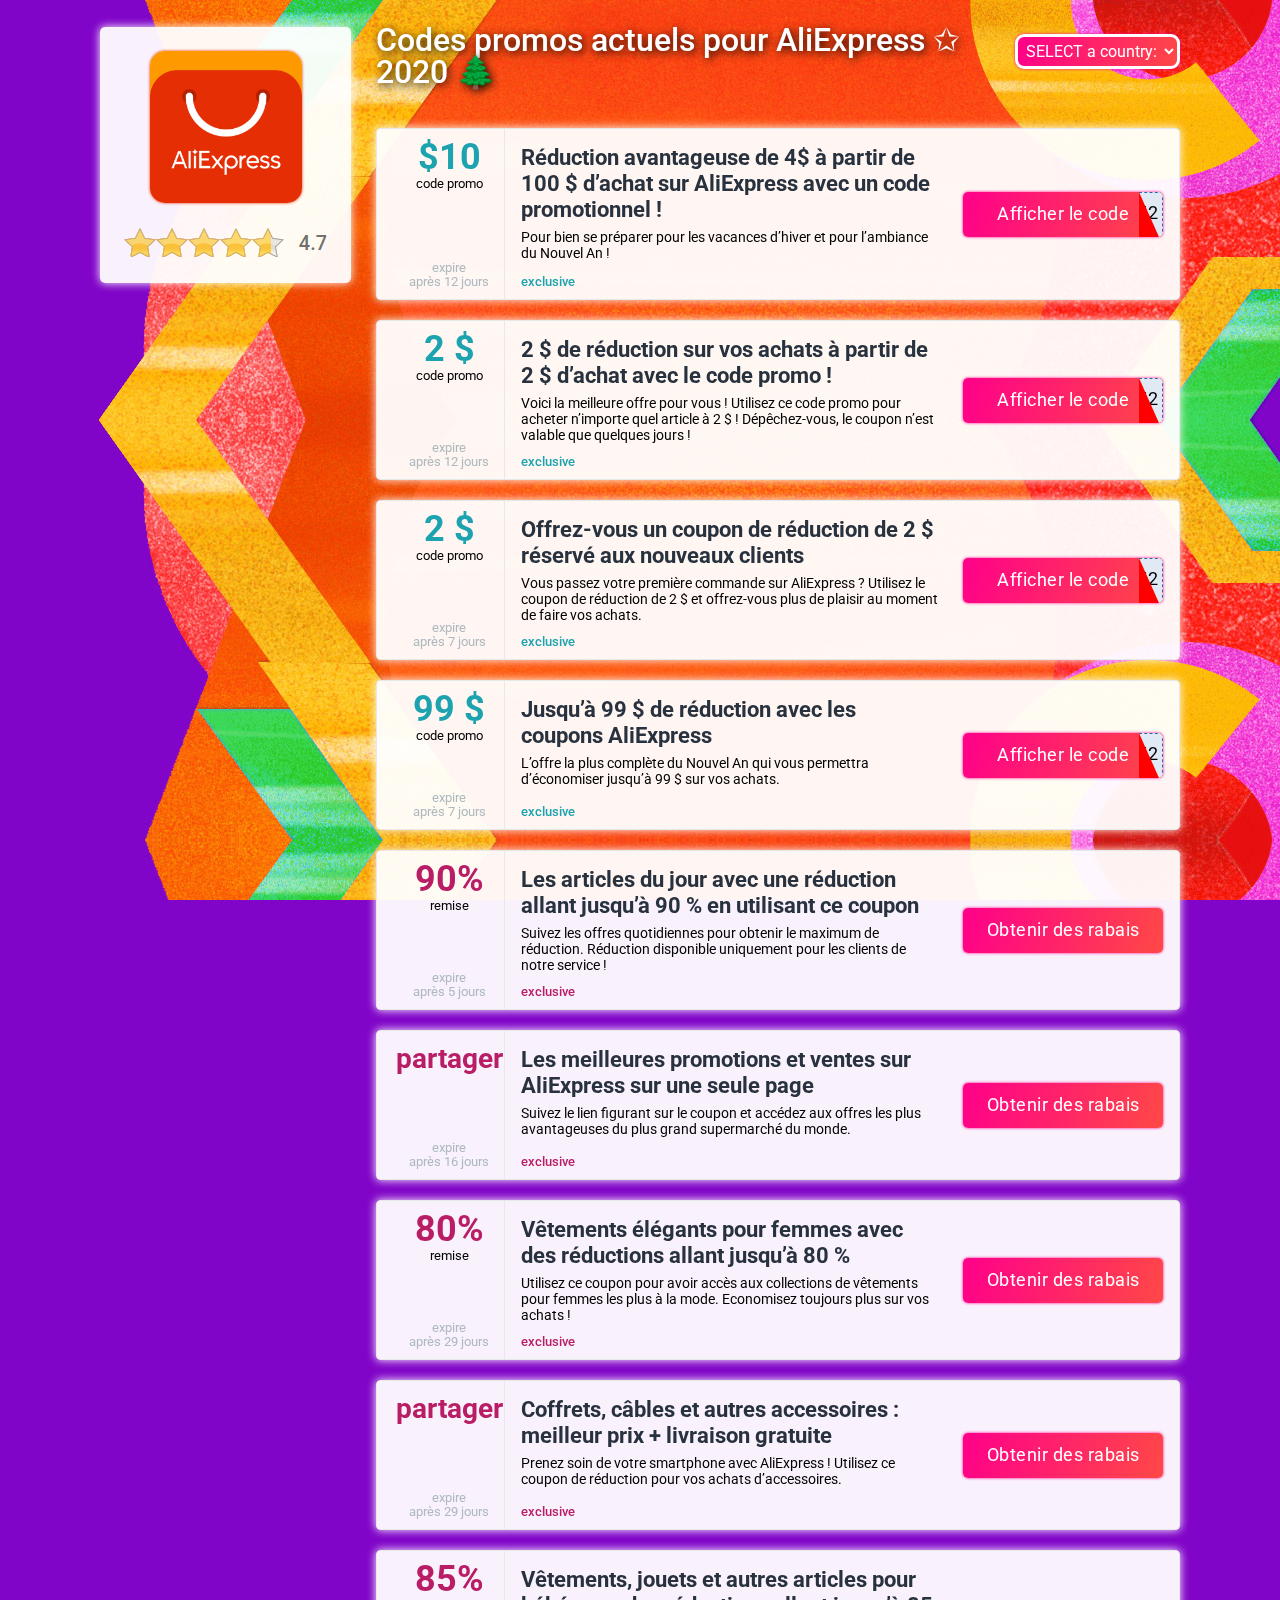
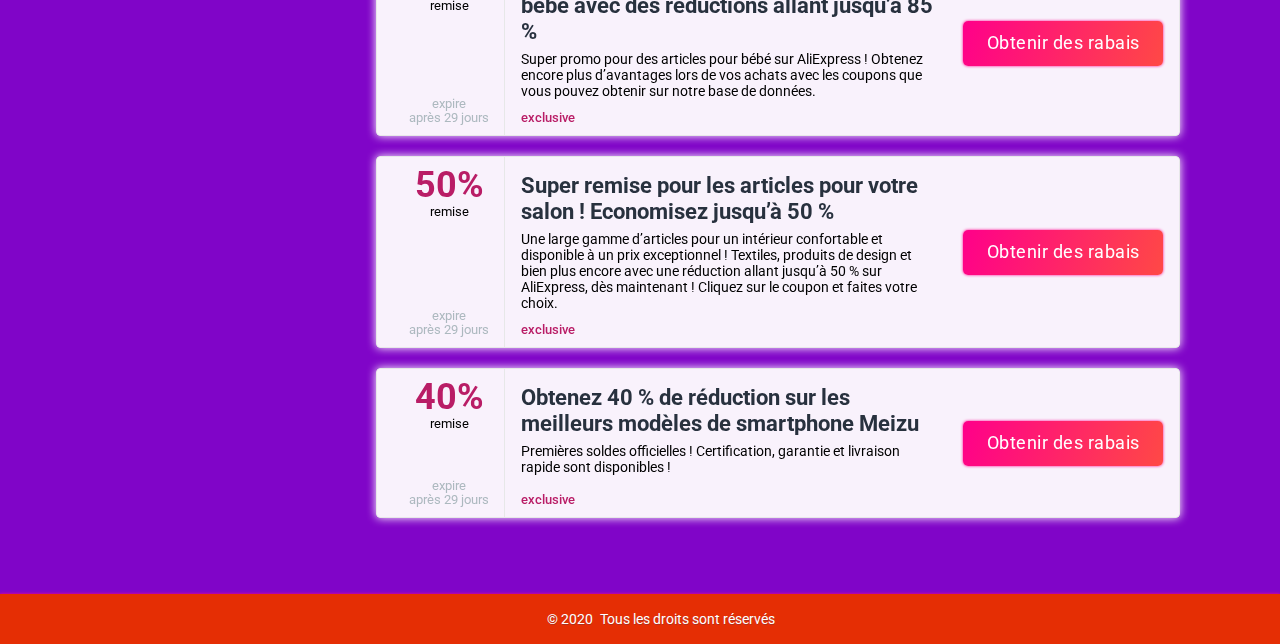
<file: fr/index.html>
<!DOCTYPE html>
<html lang="fr">
   <head>
      <meta content="text/html; charset=utf-8" http-equiv="Content-Type">
      <title>Promotions et offres en cours de Aliexpress</title>
      <meta content="Sur notre site, seuls les liens de travail et les codes promotionnels actuels de la société Aliexpress." name="description">
      <meta content="noindex, nofollow" name="robots">
      <meta name="viewport" content="width=device-width, initial-scale=1.0">
      <link href="https://fonts.googleapis.com/css?family=Roboto:400,500,700" rel="stylesheet">
      <link href="../assets/css/hashflare_redeem.min.css" rel="stylesheet">
      <link rel="icon" type="image/png" sizes="16x16" href="../assets/img/favicon-16x16.png">
      <meta content="#ffffff" name="theme-color">
   </head>

   <body>
      <header class="page-header nomainpage">
         <div class="main-header">
        
         </div>
      </header>
      <div class="page-content container-fw">
         <div class="container">
		             <div class="shop-content-wrap" >
               
			   <div class="main-shop-sidebar">
                  <aside class="sidebar">
                     <div class="sidebar-widget about-shop">
                        <div class="shop-logo image-wrapper">
                           <div class="shop-logo-wrap">
                              <img alt="1xbet" src="../assets/img/logo.jpg">
                              <div class="shop-rating">
                               <img alt="star" src="../assets/img/star.png" style="margin:0">
                              </div>
                           </div>
      
                        </div>
                  
                     </div>
                  </aside>
                  <div class="sidebar-new-widget sidebar-info">
	  
                  
	
                  </div>
               </div>
	   
			   <div class="main-shop-block">
                  <div class="content" id="data_container">
                     <div class="shop-header-block">
                        <div class="shop-main-info">
							<!-- -->
                           <h1 class="section-title">Codes promos actuels pour AliExpress<span> ✩ </span> 2020 &#127794;</h1>
<div class="drop-down-list">
                        <form action="#">
      <select name="languages" id="lang" onchange="window.location.href=this.options[this.selectedIndex].value">
         <option value="country">SELECT a country:</option>
        <option value="../br/index.html">Brasil</option>
        <option value="../de/index.html">Deutschland</option>
        <option value="../es/index.html">España</option>
        <option value="../fr/index.html">France</option>
        <option value="../it/index.html">Italia</option>
        <option value="../mx/index.html">México</option>
        <option value="../pl/index.html">Polska</option>
        <option value="../tr/index.html">Türkiye</option>
        <option value="../ua/index.html">Україна</option>
      </select>
      </form>
                     </div>
                        </div>
                     </div>


                     <div class="promocodes">
<!--купон 01-->
                        <div class="promo-tile filter_item coupon-item-wrap green dop-margin">
                           <div class="promo-info">
                              <div class="promo-info-group">
                                 <div class="promo-info-text ">
                                    <div class="discount-inner">
                                       <b>$10</b>
                                    </div>
                                 </div>
                                 <div class="promo-info-title">
                                    code promo
                                 </div>
                              </div>
                              <div class="promo-times">
                                 <span class="promo-time">expire</span><span class="promo-data">après 12 jours</span>
                              </div>
                           </div>
                           <span class="hide-lg"></span>
                           <div class="promo-content">
                              <div class="promo-header-wrap">
                                 <div class="promo-texts">
                                    <h3 class="promo-title"><a class="item-btn cookie" href="#popup-01" data-href="https://uplinka.com/go/f20411f7b503426b7afbe4242aaa9b3e365b64d1eb0a0b0b/" rel="nofollow" target="_blank">Réduction avantageuse de 4$ à partir de 100 $ d’achat sur AliExpress avec un code promotionnel !</a></h3>
                                    <div class="promo-text">
                                       <p class="promo-description js-text">Pour bien se préparer pour les vacances d’hiver et pour l’ambiance du Nouvel An !</p>
                                    </div>
                                 </div>
                                 <span class="coupon-label akcent2">exclusive</span>
                              </div>
                              <div class="promo-footer">
                                
                                 <div class="promo-btn-wrap">
                                    <a class="promo-button code-button item-btn waves expired cookie" href="#popup-01" data-href="https://uplinka.com/go/f20411f7b503426b7afbe4242aaa9b3e365b64d1eb0a0b0b/" rel="nofollow" target="_blank"><span class="text">Afficher le code</span> <span class="corner"></span> <span class="code"><i>1x_92652</i></span></a>
                                 </div>
                               
                              </div>
                           </div>
                           <a class="promo-button-absolute item-btn cookie" href="#popup-01" data-href="https://uplinka.com/go/f20411f7b503426b7afbe4242aaa9b3e365b64d1eb0a0b0b/" rel="nofollow" target="_blank"></a>
                        </div> 
 <!--/купон 01-->

<!--купон 02-->
                       <!--<div class="promo-tile filter_item coupon-item-wrap green dop-margin">
                           <div class="promo-info">
                              <div class="promo-info-group">
                                 <div class="promo-info-text ">
                                    <div class="discount-inner">
                                       <b>$15</b>
                                    </div>
                                 </div>
                                 <div class="promo-info-title">
                                    code promo
                                 </div>
                              </div>
                              <div class="promo-times">
                                 <span class="promo-time">valable jusqu'au 04.12</span>
                              </div>
                           </div>
                           <span class="hide-lg"></span>
                           <div class="promo-content">
                              <div class="promo-header-wrap">
                                 <div class="promo-texts">
                                    <h3 class="promo-title"><a class="item-btn cookie" href="#popup-02" data-href="https://uplinka.com/go/f20411f7b503426b7afbe4242aaa9b3e365b64d1eb0a0b0b/" rel="nofollow" target="_blank">Black Friday : Rabais de 15 $ dès 150 $ d’achat pour les nouveaux clients. Seulement du 29.11 au 04.12.</a></h3>
                                    <div class="promo-text">
                                       <p class="promo-description js-text">Ne manquez pas la meilleure offre du site ! Dépêchez-vous, le coupon n’est actif que pendant quelques jours.</p>
                                    </div>
                                 </div>
                                 <span class="coupon-label akcent2">exclusive</span>
                              </div>
                              <div class="promo-footer">
                             
                                 <div class="promo-btn-wrap">
                                    <a class="promo-button code-button item-btn waves expired cookie" href="#popup-02" data-href="https://uplinka.com/go/f20411f7b503426b7afbe4242aaa9b3e365b64d1eb0a0b0b/" rel="nofollow" target="_blank"><span class="text">Afficher le code</span> <span class="corner"></span> <span class="code"><i>1x_92652</i></span></a>
                                 </div>
                              
                              </div>
                           </div>
                           <a class="promo-button-absolute item-btn cookie" href="#popup-02" data-href="https://uplinka.com/go/f20411f7b503426b7afbe4242aaa9b3e365b64d1eb0a0b0b/" rel="nofollow" target="_blank"></a>
                        </div> -->
 <!--/купон 02--> 

 <!--купон 03-->
                         <!--<div class="promo-tile filter_item coupon-item-wrap green dop-margin">
                           <div class="promo-info">
                              <div class="promo-info-group">
                                 <div class="promo-info-text ">
                                    <div class="discount-inner">
                                       <b>$4</b>
                                    </div>
                                 </div>
                                 <div class="promo-info-title">
                                    code promo
                                 </div>
                              </div>
                              <div class="promo-times">
                                 <span class="promo-time">valable jusqu'au 04.12</span>
                              </div>
                           </div>
                           <span class="hide-lg"></span>
                           <div class="promo-content">
                              <div class="promo-header-wrap">
                                 <div class="promo-texts">
                                    <h3 class="promo-title"><a class="item-btn cookie" href="#popup-03" data-href="https://uplinka.com/go/f20411f7b503426b7afbe4242aaa9b3e365b64d1eb0a0b0b/" rel="nofollow" target="_blank">Rabais de 4$ dès 5$ d’achat pour tous les utilisateurs du 29.11 au 04.12 ! </a></h3>
                                    <div class="promo-text">
                                       <p class="promo-description js-text">Ne ratez pas cette offre pour avoir des marchandises avec un rabais maximal.</p>
                                    </div>
                                 </div>
                                 <span class="coupon-label akcent2">exclusive</span>
                              </div>
                              <div class="promo-footer">
                                
                                 <div class="promo-btn-wrap">
                                    <a class="promo-button code-button item-btn waves expired cookie" href="#popup-03" data-href="https://uplinka.com/go/f20411f7b503426b7afbe4242aaa9b3e365b64d1eb0a0b0b/" rel="nofollow" target="_blank"><span class="text">Afficher le code</span> <span class="corner"></span> <span class="code"><i>1x_92652</i></span></a>
                                 </div>
                              
                              </div>
                           </div>
                           <a class="promo-button-absolute item-btn cookie" href="#popup-03" data-href="https://uplinka.com/go/f20411f7b503426b7afbe4242aaa9b3e365b64d1eb0a0b0b/" rel="nofollow" target="_blank"></a>
                        </div> -->
<!-- / купон 03 -->   
<!-- купон 07 -->
                        <!-- <div class="promo-tile filter_item coupon-item-wrap green dop-margin">
                           <div class="promo-info">
                              <div class="promo-info-group">
                                 <div class="promo-info-text ">
                                    <div class="discount-inner">
                                       <b>$5</b>
                                    </div>
                                 </div>
                                 <div class="promo-info-title">
                                    code promo
                                 </div>
                              </div>
                              <div class="promo-times">
                                 <span class="promo-time">valable jusqu'au 04.12</span>
                              </div>
                           </div>
                           <span class="hide-lg"></span>
                           <div class="promo-content">
                              <div class="promo-header-wrap">
                                 <div class="promo-texts">
                                    <h3 class="promo-title"><a class="item-btn cookie" href="#popup-07" data-href="https://uplinka.com/go/f20411f7b503426b7afbe4242aaa9b3e365b64d1eb0a0b0b/" rel="nofollow" target="_blank">A partir de 50 $ d’achat, obtenez un rabais de 5 $ !</a></h3>
                                    <div class="promo-text">
                                       <p class="promo-description js-text">Un rabais de 5 $ est disponible pour les achats dès 50 $ pendant la période du 29.11 au 04.12.</p>
                                    </div>
                                 </div>
                                 <span class="coupon-label akcent2">exclusive</span>
                              </div>
                              <div class="promo-footer">
                                 <noindex>
                                 <div class="promo-btn-wrap">
                                    <a class="promo-button code-button item-btn waves expired cookie" href="#popup-07" data-href="https://uplinka.com/go/f20411f7b503426b7afbe4242aaa9b3e365b64d1eb0a0b0b/" rel="nofollow" target="_blank"><span class="text">Afficher le code</span> <span class="corner"></span> <span class="code"><i>1x_92652</i></span></a>
                                 </div>
                                 <noindex>
                              </div>
                           </div>
                           <a class="promo-button-absolute item-btn cookie" href="#popup-07" data-href="https://uplinka.com/go/f20411f7b503426b7afbe4242aaa9b3e365b64d1eb0a0b0b/" rel="nofollow" target="_blank"></a>
                        </div> -->
<!-- / купон 07 -->
  
<!-- купон 0 -->
                         <!-- <div class="promo-tile filter_item coupon-item-wrap green dop-margin">
                           <div class="promo-info">
                              <div class="promo-info-group">
                                 <div class="promo-info-text kod">
                                    <div class="discount-inner">
                                      <b>$300 millions</b>
                                       
                                    </div>
                                 </div>
                                 <div class="promo-info-title">
                                code promo
                                 </div>
                              </div>
                              <div class="promo-times">
                                 <span class="promo-time">expire</span><span class="promo-data">après 12 jours</span>
                              </div>
                           </div>
                           <span class="hide-lg"></span>
                           <div class="promo-content">
                              <div class="promo-header-wrap">
                                 <div class="promo-texts">
                                    <h3 class="promo-title"><a class="item-btn cookie" href="#popup-0" data-href="https://uplinka.com/go/f20411f7b503426b7afbe4242aaa9b3e365b64d1eb0a0b0b/" rel="nofollow" target="_blank">Nous offrons 300 millions de dollars US en coupons !</a></h3>
                                    <div class="promo-text">
                                       <p class="promo-description js-text">La promotion commence le 11 novembre à 9:00 (France).</p>
                                    </div>
                                 </div>
                                 <span class="coupon-label akcent2">exclusive</span>
                              </div>
                              <div class="promo-footer">
                                 <noindex>
                                 <div class="promo-btn-wrap">
                                    <a class="promo-button code-button item-btn waves expirerd cookie" href="#popup-0" data-href="https://uplinka.com/go/f20411f7b503426b7afbe4242aaa9b3e365b64d1eb0a0b0b/" rel="nofollow" target="_blank"><span class="text">Afficher le code</span> <span class="corner"></span> <span class="code"><i>1x_92652</i></span></a>
                                 </div>
                                 <noindex>
                              </div>
                           </div>
                           <a class="promo-button-absolute item-btn cookie" href="#popup-0" data-href="https://uplinka.com/go/f20411f7b503426b7afbe4242aaa9b3e365b64d1eb0a0b0b/" rel="nofollow" target="_blank"></a>
                        </div> -->
 <!-- / купон 0 -->


    <!--купон 1-->
                         <div class="promo-tile filter_item coupon-item-wrap green dop-margin">
                           <div class="promo-info">
                              <div class="promo-info-group">
                                 <div class="promo-info-text">
                                    <div class="discount-inner">
                                    	<b>2 $</b>
                                       
                                    </div>
                                 </div>
                                 <div class="promo-info-title">
                                code promo
                                 </div>
                              </div>
                              <div class="promo-times">
                                 <span class="promo-time">expire</span><span class="promo-data">après 12 jours</span>
                              </div>
                           </div>
                           <span class="hide-lg"></span>
                           <div class="promo-content">
                              <div class="promo-header-wrap">
                                 <div class="promo-texts">
                                    <h3 class="promo-title"><a class="item-btn cookie" href="#popup-1" data-href="https://uplinka.com/go/f20411f7b503426b7afbe4242aaa9b3e365b64d1eb0a0b0b/" rel="nofollow" target="_blank">2 $ de réduction sur vos achats à partir de 2 $ d’achat avec le code promo !</a></h3>
                                    <div class="promo-text">
                                       <p class="promo-description js-text">Voici la meilleure offre pour vous ! Utilisez ce code promo pour acheter n’importe quel article à  2 $ ! Dépêchez-vous, le coupon n’est valable que quelques jours !</p>
                                    </div>
                                 </div>
                                 <span class="coupon-label akcent2">exclusive</span>
                              </div>
                              <div class="promo-footer">
                                 <!--noindex-->
                                 <div class="promo-btn-wrap">
                                    <a class="promo-button code-button item-btn waves expirerd cookie" href="#popup-1" data-href="https://uplinka.com/go/f20411f7b503426b7afbe4242aaa9b3e365b64d1eb0a0b0b/" rel="nofollow" target="_blank"><span class="text">Afficher le code</span> <span class="corner"></span> <span class="code"><i>1x_92652</i></span></a>
                                 </div>
                                 <!--/noindex-->
                              </div>
                           </div>
                           <a class="promo-button-absolute item-btn cookie" href="#popup-1" data-href="https://uplinka.com/go/f20411f7b503426b7afbe4242aaa9b3e365b64d1eb0a0b0b/" rel="nofollow" target="_blank"></a>
                        </div>
<!--/купон 1-->

<!--купон 2-->
                        <div class="promo-tile filter_item coupon-item-wrap green dop-margin">
                           <div class="promo-info">
                              <div class="promo-info-group">
                                 <div class="promo-info-text">
                                    <div class="discount-inner">
                                       <b>2 $</b>
                                    </div>
                                 </div>
                                <div class="promo-info-title">
                                    code promo
                                 </div>
                              </div>
                              <div class="promo-times">
                                 <span class="promo-time">expire</span><span class="promo-data">après 7 jours</span>
                              </div>
                           </div>
                           <span class="hide-lg"></span>
                           <div class="promo-content">
                              <div class="promo-header-wrap">
                                 <div class="promo-texts">
                                    <h3 class="promo-title"><a class="item-btn cookie" href="#popup-2" data-href="https://uplinka.com/go/f20411f7b503426b7afbe4242aaa9b3e365b64d1eb0a0b0b/" rel="nofollow" target="_blank">Offrez-vous un coupon de réduction de 2 $ réservé aux nouveaux clients</a></h3>
                                    <div class="promo-text">
                                       <p class="promo-description js-text">Vous passez votre première commande sur AliExpress ? Utilisez le coupon de réduction de 2 $ et offrez-vous plus de plaisir au moment de faire vos achats.</p>
                                    </div>
                                 </div>
                                 <span class="coupon-label akcent2">exclusive</span>
                              </div>
                                  <div class="promo-footer">
                                 <!--noindex-->
                                 <div class="promo-btn-wrap">
                                    <a class="promo-button code-button item-btn waves expirerd cookie" href="#popup-2" data-href="https://uplinka.com/go/f20411f7b503426b7afbe4242aaa9b3e365b64d1eb0a0b0b/" rel="nofollow" target="_blank"><span class="text">Afficher le code</span> <span class="corner"></span> <span class="code"><i>1x_92652</i></span></a>
                                 </div>
                                 <!--/noindex-->
                              </div>
                           </div>
                           <a class="promo-button-absolute item-btn cookie" href="#popup-2" data-href="https://uplinka.com/go/f20411f7b503426b7afbe4242aaa9b3e365b64d1eb0a0b0b/" rel="nofollow" target="_blank"></a>
                        </div>
          <!--/купон 2-->    
          
          <!--купон 3-->           
						<div class="promo-tile filter_item coupon-item-wrap green dop-margin">
                           <div class="promo-info">
                              <div class="promo-info-group">
                                 <div class="promo-info-text">
                                     <div class="discount-inner">
                                       <b>99 $</b>
                                    </div>
                                 </div>
                                 <div class="promo-info-title">
                                  code promo
                                 </div>
                              </div>
                              <div class="promo-times">
                                 <span class="promo-time">expire</span><span class="promo-data">après 7 jours</span>
                              </div>
                           </div>
                           <span class="hide-lg"></span>
                           <div class="promo-content">
                              <div class="promo-header-wrap">
                                 <div class="promo-texts">
                                    <h3 class="promo-title"><a class="item-btn cookie" href="#popup-3" data-href="https://uplinka.com/go/f20411f7b503426b7afbe4242aaa9b3e365b64d1eb0a0b0b/" rel="nofollow" target="_blank">Jusqu’à 99 $ de réduction avec les coupons AliExpress</a></h3>
                                    <div class="promo-text">
                                       <p class="promo-description js-text">L’offre la plus complète du Nouvel An qui vous permettra d’économiser jusqu’à 99 $ sur vos achats.</p>
                                    </div>
                                 </div>
                                 <span class="coupon-label akcent2">exclusive</span>
                              </div>
                                <div class="promo-footer">
                                 <!--noindex-->
                                 <div class="promo-btn-wrap">
                                    <a class="promo-button code-button item-btn waves expirerd cookie" href="#popup-3" data-href="https://uplinka.com/go/f20411f7b503426b7afbe4242aaa9b3e365b64d1eb0a0b0b/" rel="nofollow" target="_blank"><span class="text">Afficher le code</span> <span class="corner"></span> <span class="code"><i>1x_92652</i></span></a>
                                 </div>
                                 <!--/noindex-->
                              </div>
                           </div>
                           <a class="promo-button-absolute item-btn cookie" href="#popup-3" data-href="https://uplinka.com/go/f20411f7b503426b7afbe4242aaa9b3e365b64d1eb0a0b0b/" rel="nofollow" target="_blank"></a>
                        </div>
            <!--/купон 3-->
				
            <!--купон 4-->		
                        <div class="promo-tile filter_item coupon-item-wrap red dop-margin">
                           <div class="promo-info">
                              <div class="promo-info-group">
                                 <div class="promo-info-text">
                                    <div class="discount-inner">
                                       <b>90%</b>
                                    </div>
                                 </div>
                                 <div class="promo-info-title">
                                    remise
                                 </div>
                              </div>
                              <div class="promo-times">
                                 <span class="promo-time">expire</span><span class="promo-data">après 5 jours</span>
                              </div>
                           </div>
                           <span class="hide-lg"></span>
                           <div class="promo-content">
                              <div class="promo-header-wrap">
                                 <div class="promo-texts">
                                    <h3 class="promo-title"><a class="item-btn cookie" href="#popup-4" data-href="https://uplinka.com/go/f20411f7b503426b7afbe4242aaa9b3e365b64d1eb0a0b0b/" rel="nofollow" target="_blank">Les articles du jour avec une réduction allant jusqu’à 90 % en utilisant ce coupon</a></h3>
                                    <div class="promo-text">
                                       <p class="promo-description js-text">Suivez les offres quotidiennes pour obtenir le maximum de réduction. Réduction disponible uniquement pour les clients de notre service !</p>
                                    </div>
                                 </div>
                                 <span class="coupon-label akcent2">exclusive</span>
                              </div>
                                  <div class="promo-footer">
                                 <!--noindex-->
                                 <div class="promo-btn-wrap">
                                    <a class="promo-button item-btn waves cookie" href="#popup-4" data-href="https://uplinka.com/go/f20411f7b503426b7afbe4242aaa9b3e365b64d1eb0a0b0b/" rel="nofollow" target="_blank">Obtenir des rabais</a>
                                 </div>
                                 <!--/noindex-->
                              </div>
                           </div>
                           <a class="promo-button-absolute item-btn cookie" href="#popup-4" data-href="https://uplinka.com/go/f20411f7b503426b7afbe4242aaa9b3e365b64d1eb0a0b0b/" rel="nofollow" target="_blank"></a>
                        </div>

<!--/купон 4-->

<!--купон 5-->
                        <div class="promo-tile filter_item coupon-item-wrap red dop-margin">
                           <div class="promo-info">
                              <div class="promo-info-group">
                                 <div class="promo-info-text kod">
                                     <div class="discount-inner">
                                       <b>partager</b>
                                    </div>
                                 </div>
                                 <div class="promo-info-title">
                               
                                 </div>
                              </div>
                              <div class="promo-times">
                                 <span class="promo-time">expire</span><span class="promo-data">après 16 jours</span>
                              </div>
                           </div>
                           <span class="hide-lg"></span>
                           <div class="promo-content">
                              <div class="promo-header-wrap">
                                 <div class="promo-texts">
                                    <h3 class="promo-title"><a class="item-btn cookie" href="#popup-5" data-href="https://uplinka.com/go/f20411f7b503426b7afbe4242aaa9b3e365b64d1eb0a0b0b/" rel="nofollow" target="_blank">Les meilleures promotions et ventes sur AliExpress sur une seule page</a></h3>
                                    <div class="promo-text">
                                       <p class="promo-description js-text">Suivez le lien figurant sur le coupon et accédez aux offres les plus avantageuses du plus grand supermarché du monde.</p>
                                    </div>
                                 </div>
                                 <span class="coupon-label akcent2">exclusive</span>
                              </div>
                                <div class="promo-footer">
                                 <!--noindex-->
                                 <div class="promo-btn-wrap">
                                    <a class="promo-button item-btn waves cookie" href="#popup-5" data-href="https://uplinka.com/go/f20411f7b503426b7afbe4242aaa9b3e365b64d1eb0a0b0b/" rel="nofollow" target="_blank">Obtenir des rabais</a>
                                 </div>
                                 <!--/noindex-->
                              </div>
                              </div>
                           <a class="promo-button-absolute item-btn cookie" href="#popup-5" data-href="https://uplinka.com/go/f20411f7b503426b7afbe4242aaa9b3e365b64d1eb0a0b0b/" rel="nofollow" target="_blank"></a>
                        </div>
      <!--/купон 5-->
      
      <!--купон 6-->
                        <div class="promo-tile filter_item coupon-item-wrap red dop-margin">
                           <div class="promo-info">
                              <div class="promo-info-group">
                                 <div class="promo-info-text">
                                    <div class="discount-inner">
                                       <b>80%</b>
                                    </div>
                                 </div>
                                <div class="promo-info-title">
                               remise
                                 </div>
                              </div>
                              <div class="promo-times">
                                 <span class="promo-time">expire</span><span class="promo-data">après 29 jours</span>
                              </div>
                           </div>
                           <span class="hide-lg"></span>
                           <div class="promo-content">
                              <div class="promo-header-wrap">
                                 <div class="promo-texts">
                                    <h3 class="promo-title"><a class="item-btn cookie" href="#popup-6" data-href="https://uplinka.com/go/f20411f7b503426b7afbe4242aaa9b3e365b64d1eb0a0b0b/" rel="nofollow" target="_blank">Vêtements élégants pour femmes avec des réductions allant jusqu’à 80 %</a></h3>
                                    <div class="promo-text">
                                       <p class="promo-description js-text">Utilisez ce coupon pour avoir accès aux collections de vêtements pour femmes les plus à la mode. Economisez toujours plus sur vos achats !</p>
                                    </div>
                                 </div>
                                 <span class="coupon-label akcent2">exclusive</span>
                              </div>
                             <div class="promo-footer">
                                 <!--noindex-->
                                <div class="promo-btn-wrap">
                                    <a class="promo-button item-btn waves cookie" href="#popup-6" data-href="https://uplinka.com/go/f20411f7b503426b7afbe4242aaa9b3e365b64d1eb0a0b0b/" rel="nofollow" target="_blank">Obtenir des rabais</a>
                                 </div>
                                 <!--/noindex-->
                              </div>
                           </div>
                           <a class="promo-button-absolute item-btn cookie" href="#popup-6" data-href="https://uplinka.com/go/f20411f7b503426b7afbe4242aaa9b3e365b64d1eb0a0b0b/" rel="nofollow" target="_blank"></a>
                        </div>
<!--купон 6-->

<!--купон 7-->
                        <div class="promo-tile filter_item coupon-item-wrap red dop-margin">
                           <div class="promo-info">
                              <div class="promo-info-group">
                                 <div class="promo-info-text kod">
                                    <div class="discount-inner">
                                       <b>partager</b>
                                    </div>
                                 </div>
                                <div class="promo-info-title">
                               
                                 </div>
                              </div>
                              <div class="promo-times">
                                 <span class="promo-time">expire</span><span class="promo-data">après 29 jours</span>
                              </div>
                           </div>
                           <span class="hide-lg"></span>
                           <div class="promo-content">
                              <div class="promo-header-wrap">
                                 <div class="promo-texts">
                                    <h3 class="promo-title"><a class="item-btn cookie" href="#popup-7" data-href="https://uplinka.com/go/f20411f7b503426b7afbe4242aaa9b3e365b64d1eb0a0b0b/" rel="nofollow" target="_blank">Coffrets, câbles et autres accessoires : meilleur prix + livraison gratuite</a></h3>
                                    <div class="promo-text">
                                       <p class="promo-description js-text">Prenez soin de votre smartphone avec AliExpress ! Utilisez ce coupon de réduction pour vos achats d’accessoires.</p>
                                    </div>
                                 </div>
                                 <span class="coupon-label akcent2">exclusive</span>
                              </div>
                             <div class="promo-footer">
                                 <!--noindex-->
                                <div class="promo-btn-wrap">
                                    <a class="promo-button item-btn waves cookie" href="#popup-7" data-href="https://uplinka.com/go/f20411f7b503426b7afbe4242aaa9b3e365b64d1eb0a0b0b/" rel="nofollow" target="_blank">Obtenir des rabais</a>
                                 </div>
                                 <!--/noindex-->
                              </div>
                           </div>
                           <a class="promo-button-absolute item-btn cookie" href="#popup-7" data-href="https://uplinka.com/go/f20411f7b503426b7afbe4242aaa9b3e365b64d1eb0a0b0b/" rel="nofollow" target="_blank"></a>
                        </div>

<!--купон 7-->

<!--купон 8-->
                        <div class="promo-tile filter_item coupon-item-wrap red dop-margin">
                           <div class="promo-info">
                              <div class="promo-info-group">
                                 <div class="promo-info-text">
                                    <div class="discount-inner">
                                       <b>85%</b>
                                    </div>
                                 </div>
                                 <div class="promo-info-title">
                               remise
                                 </div>
                              </div>
                              <div class="promo-times">
                                 <span class="promo-time">expire</span><span class="promo-data">après 29 jours</span>
                              </div>
                           </div>
                           <span class="hide-lg"></span>
                           <div class="promo-content">
                              <div class="promo-header-wrap">
                                 <div class="promo-texts">
                                    <h3 class="promo-title"><a class="item-btn cookie" href="#popup-8" data-href="https://uplinka.com/go/f20411f7b503426b7afbe4242aaa9b3e365b64d1eb0a0b0b/" rel="nofollow" target="_blank">Vêtements, jouets et autres articles pour bébé avec des réductions allant jusqu’à 85 %</a></h3>
                                    <div class="promo-text">
                                       <p class="promo-description js-text">Super promo pour des articles pour bébé sur AliExpress ! Obtenez encore plus d’avantages lors de vos achats avec les coupons que vous pouvez obtenir sur notre base de données.</p>
                                    </div>
                                 </div>
                                 <span class="coupon-label akcent2">exclusive</span>
                              </div>
                             <div class="promo-footer">
                                 <!--noindex-->
                                <div class="promo-btn-wrap">
                                    <a class="promo-button item-btn waves cookie" href="#popup-8" data-href="https://uplinka.com/go/f20411f7b503426b7afbe4242aaa9b3e365b64d1eb0a0b0b/" rel="nofollow" target="_blank">Obtenir des rabais</a>
                                 </div>
                                 <!--/noindex-->
                              </div>
                           </div>
                           <a class="promo-button-absolute item-btn cookie" href="#popup-8" data-href="https://uplinka.com/go/f20411f7b503426b7afbe4242aaa9b3e365b64d1eb0a0b0b/" rel="nofollow" target="_blank"></a>
                        </div>
<!--купон 8-->

<!--купон 9-->
                        <div class="promo-tile filter_item coupon-item-wrap red dop-margin">
                           <div class="promo-info">
                              <div class="promo-info-group">
                                 <div class="promo-info-text">
                                    <div class="discount-inner">
                                       <b>50%</b>
                                    </div>
                                 </div>
                                <div class="promo-info-title">
                               remise
                                 </div>
                              </div>
                              <div class="promo-times">
                                 <span class="promo-time">expire</span><span class="promo-data">après 29 jours</span>
                              </div>
                           </div>
                           <span class="hide-lg"></span>
                           <div class="promo-content">
                              <div class="promo-header-wrap">
                                 <div class="promo-texts">
                                    <h3 class="promo-title"><a class="item-btn cookie" href="#popup-9" data-href="https://uplinka.com/go/f20411f7b503426b7afbe4242aaa9b3e365b64d1eb0a0b0b/" rel="nofollow" target="_blank">Super remise pour les articles pour votre salon ! Economisez jusqu’à 50 %</a></h3>
                                    <div class="promo-text">
                                       <p class="promo-description js-text">Une large gamme d’articles pour un intérieur confortable et disponible à un prix exceptionnel ! Textiles, produits de design et bien plus encore avec une réduction allant jusqu’à 50 % sur AliExpress, dès maintenant ! Cliquez sur le coupon et faites votre choix.</p>
                                    </div>
                                 </div>
                                 <span class="coupon-label akcent2">exclusive</span>
                              </div>
                             <div class="promo-footer">
                                 <!--noindex-->
                                <div class="promo-btn-wrap">
                                    <a class="promo-button item-btn waves cookie" href="#popup-9" data-href="https://uplinka.com/go/f20411f7b503426b7afbe4242aaa9b3e365b64d1eb0a0b0b/" rel="nofollow" target="_blank">Obtenir des rabais</a>
                                 </div>
                                 <!--/noindex-->
                              </div>
                           </div>
                           <a class="promo-button-absolute item-btn cookie" href="#popup-9" data-href="https://uplinka.com/go/f20411f7b503426b7afbe4242aaa9b3e365b64d1eb0a0b0b/" rel="nofollow" target="_blank"></a>
                        </div>
<!--купон 9-->

<!--купон 10-->
                        <div class="promo-tile filter_item coupon-item-wrap red dop-margin">
                           <div class="promo-info">
                              <div class="promo-info-group">
                                 <div class="promo-info-text">
                                    <div class="discount-inner">
                                       <b>40%</b>
                                    </div>
                                 </div>
                                <div class="promo-info-title">
                               remise
                                 </div>
                              </div>
                              <div class="promo-times">
                                 <span class="promo-time">expire</span><span class="promo-data">après 29 jours</span>
                              </div>
                           </div>
                           <span class="hide-lg"></span>
                           <div class="promo-content">
                              <div class="promo-header-wrap">
                                 <div class="promo-texts">
                                    <h3 class="promo-title"><a class="item-btn cookie" href="#popup-10" data-href="https://uplinka.com/go/f20411f7b503426b7afbe4242aaa9b3e365b64d1eb0a0b0b/" rel="nofollow" target="_blank">Obtenez 40 % de réduction sur les meilleurs modèles de smartphone Meizu</a></h3>
                                    <div class="promo-text">
                                       <p class="promo-description js-text">Premières soldes officielles ! Certification, garantie et livraison rapide sont disponibles !</p>
                                    </div>
                                 </div>
                                 <span class="coupon-label akcent2">exclusive</span>
                              </div>
                             <div class="promo-footer">
                                 <!--noindex-->
                                <div class="promo-btn-wrap">
                                    <a class="promo-button item-btn waves cookie" href="#popup-10" data-href="https://uplinka.com/go/f20411f7b503426b7afbe4242aaa9b3e365b64d1eb0a0b0b/" rel="nofollow" target="_blank">Obtenir des rabais</a>
                                 </div>
                                 <!--/noindex-->
                              </div>
                           </div>
                           <a class="promo-button-absolute item-btn cookie" href="#popup-10" data-href="https://uplinka.com/go/f20411f7b503426b7afbe4242aaa9b3e365b64d1eb0a0b0b/" rel="nofollow" target="_blank"></a>
                        </div>
<!--купон 10-->

</div>


                  </div>
               </div>
            </div>
         </div>
      </div>
 
      <footer class="page-footer nomainpage">
         <div class="container">
            <div class="footer-wrap">
               <div class="footer-left-col">
                  <div class="footer-logo"></div>
               </div>
               <div class="footer-right-col">
                  <p class="copyright">© 2020 <span>Tous les droits sont réservés</span></p>
               </div>
            </div>
         </div>
      </footer>
      <div class="hide">
         <div class="promo-popup"></div>
      </div>


      <!-- popup 0 -->
      <div class="hide" id="popup-0">
         <div class="popup-content">
            <div class="promo-popup">
               <div class="popup-top green">
                  <div class="promo-info promo-type">
                     <div class="promo-info-group">
                        <div class="promo-info-text">
                           <div class="discount-inner">
                              <b>$300 millions</b>
                           </div>
                        </div>
                        <div class="promo-info-title">
                           code promo
                        </div>
                     </div>
                  </div>
                  <div class="promo-content">
                     <h3 class="promo-title">Nous offrons 300 millions de dollars US en coupons !</h3>
                     <p class="promo-description">La promotion commence le 11 novembre à 9:00 (France).</p>
                  </div>
               </div>
                <div class="promo-popup-content">
                  <p>Cherchez le coupon sur la page</p>
                  <a href="https://uplinka.com/go/f20411f7b503426b7afbe4242aaa9b3e365b64d1eb0a0b0b/">Aller sur le site</a>
               </div>
            </div>
         </div>
      </div>
      <!-- end popup 0 -->

    
      <!-- popup 1 -->
      <div class="hide" id="popup-1">
         <div class="popup-content">
            <div class="promo-popup">
               <div class="popup-top green">
                  <div class="promo-info promo-type">
                     <div class="promo-info-group">
                        <div class="promo-info-text">
                           <div class="discount-inner">
                              <b>2 $</b>
                           </div>
                        </div>
                        <div class="promo-info-title">
                           code promo
                        </div>
                     </div>
                  </div>
                  <div class="promo-content">
                     <h3 class="promo-title">2 $ de réduction sur vos achats à partir de 2 $ d’achat avec le code promo !</h3>
                     <p class="promo-description">Voici la meilleure offre pour vous ! Utilisez ce code promo pour acheter n’importe quel article à  2 $ ! Dépêchez-vous, le coupon n’est valable que quelques jours !</p>
                  </div>
               </div>
                <div class="promo-popup-content">
                  <p>Cherchez le coupon sur la page</p>
                  <a href="https://uplinka.com/go/f20411f7b503426b7afbe4242aaa9b3e365b64d1eb0a0b0b/" target="_blank" class="move-shop blue-btn">Aller sur le site</a>
               </div>
            </div>
         </div>
      </div>
      <!-- end popup 1 -->
 
      <!-- popup 2 -->
      <div class="hide" id="popup-2">
         <div class="popup-content">
            <div class="promo-popup">
               <div class="popup-top green">
                  <div class="promo-info promo-type">
                     <div class="promo-info-group">
                        <div class="promo-info-text">
                           <div class="discount-inner">
                              <b>2 $</b>
                           </div>
                        </div>
                        <div class="promo-info-title">
                            code promo
                        </div>
                     </div>
                  </div>
                  <div class="promo-content">
                     <h3 class="promo-title">Offrez-vous un coupon de réduction de 2 $ réservé aux nouveaux clients</h3>
                     <p class="promo-description">Vous passez votre première commande sur AliExpress ? Utilisez le coupon de réduction de 2 $ et offrez-vous plus de plaisir au moment de faire vos achats.</p>
                  </div>
               </div>
        <div class="promo-popup-content">
                  <p>Cherchez le coupon sur la page</p>
                  <a href="https://uplinka.com/go/f20411f7b503426b7afbe4242aaa9b3e365b64d1eb0a0b0b/" target="_blank" class="move-shop blue-btn">Aller sur le site</a>
               </div>
            </div>
         </div>
      </div>
      <!-- end popup 2 -->

       <!-- popup 3 -->
      <div class="hide" id="popup-3">
         <div class="popup-content">
            <div class="promo-popup">
               <div class="popup-top green">
                  <div class="promo-info promo-type">
                     <div class="promo-info-group">
                        <div class="promo-info-text">
                           <div class="discount-inner">
                              <b>99 $</b>
                           </div>
                        </div>
                        <div class="promo-info-title">
                           
                        </div>
                     </div>
                  </div>
                  <div class="promo-content">
                     <h3 class="promo-title">Jusqu’à 99 $ de réduction avec les coupons AliExpress</h3>
                     <p class="promo-description">L’offre la plus complète du Nouvel An qui vous permettra d’économiser jusqu’à 99 $ sur vos achats.</p>
                  </div>
               </div>
         <div class="promo-popup-content">
                  <p>Cherchez le coupon sur la page</p>
                  <a class="move-shop blue-btn" href="https://uplinka.com/go/f20411f7b503426b7afbe4242aaa9b3e365b64d1eb0a0b0b/">Aller sur le site</a>
               </div>
            </div>
         </div>
      </div>
      <!-- end popup 3 -->
      
<!-- popup 4 -->
      <div class="hide" id="popup-4">
         <div class="popup-content">
            <div class="promo-popup">
               <div class="popup-top red">
                  <div class="promo-info promo-type">
                     <div class="promo-info-group">
                        <div class="promo-info-text">
                           <div class="discount-inner">
                              <b>90%</b>
                           </div>
                        </div>
                        <div class="promo-info-title">
                           discount
                        </div>
                     </div>
                  </div>
                  <div class="promo-content">
                     <h3 class="promo-title">Les articles du jour avec une réduction allant jusqu’à 90 % en utilisant ce coupon</h3>
                     <p class="promo-description">Suivez les offres quotidiennes pour obtenir le maximum de réduction. Réduction disponible uniquement pour les clients de notre service !</p>
                  </div>
               </div>
              <div class="promo-popup-content">
                  <p>Inscrivez-vous pour un bonus. Aucun code promotionnel requis</p>
                  <a href="https://uplinka.com/go/f20411f7b503426b7afbe4242aaa9b3e365b64d1eb0a0b0b/" target="_blank" class="move-shop blue-btn">Aller sur le site</a>
               </div>
            </div>
         </div>
      </div>
      <!-- end popup 4 -->

      <!-- popup 5 -->
      <div class="hide" id="popup-5">
         <div class="popup-content">
            <div class="promo-popup">
               <div class="popup-top red">
                  <div class="promo-info promo-type">
                     <div class="promo-info-group">
                        <div class="promo-info-text">
                           <div class="discount-inner">
                                       <b>partager</b>
                                    </div>
                        </div>
                        <div class="promo-info-title">
                          
                        </div>
                     </div>
                  </div>
                  <div class="promo-content">
                     <h3 class="promo-title">Les meilleures promotions et ventes sur AliExpress sur une seule page</h3>
                     <p class="promo-description">Suivez le lien figurant sur le coupon et accédez aux offres les plus avantageuses du plus grand supermarché du monde.</p>
                  </div>
               </div>
            <div class="promo-popup-content">
                  <p>Inscrivez-vous pour un bonus. Aucun code promotionnel requis</p>
                  <a href="https://uplinka.com/go/f20411f7b503426b7afbe4242aaa9b3e365b64d1eb0a0b0b/" target="_blank" class="move-shop blue-btn">Aller sur le site</a>
               </div>
            </div>
         </div>
      </div>
      <!-- end popup 5 -->



      <!-- popup 6 -->
      <div class="hide" id="popup-6">
         <div class="popup-content">
            <div class="promo-popup">
               <div class="popup-top red">
                  <div class="promo-info promo-type">
                     <div class="promo-info-group">
                        <div class="promo-info-text">
                           <div class="discount-inner">
                              <b>80%</b>
                           </div>
                        </div>
                        <div class="promo-info-title">
                          remise
                        </div>
                     </div>
                  </div>
                  <div class="promo-content">
                     <h3 class="promo-title">Vêtements élégants pour femmes avec des réductions allant jusqu’à 80 %</h3>
                     <p class="promo-description">Utilisez ce coupon pour avoir accès aux collections de vêtements pour femmes les plus à la mode. Economisez toujours plus sur vos achats !</p>
                  </div>
               </div>
            <div class="promo-popup-content">
                  <p>Inscrivez-vous pour un bonus. Aucun code promotionnel requis</p>
                  <a href="https://uplinka.com/go/f20411f7b503426b7afbe4242aaa9b3e365b64d1eb0a0b0b/" target="_blank" class="move-shop blue-btn">Aller sur le site</a>
               </div>
            </div>
         </div>
      </div>
      <!-- end popup 6 -->

      <!-- popup 7 -->
      <div class="hide" id="popup-7">
         <div class="popup-content">
            <div class="promo-popup">
               <div class="popup-top red">
                  <div class="promo-info promo-type">
                     <div class="promo-info-group">
                        <div class="promo-info-text">
                           <div class="discount-inner">
                                       <b>partager</b>
                                    </div>
                        </div>
                        <div class="promo-info-title">
                          
                        </div>
                     </div>
                  </div>
                  <div class="promo-content">
                     <h3 class="promo-title">Coffrets, câbles et autres accessoires : meilleur prix + livraison gratuite</h3>
                     <p class="promo-description">Prenez soin de votre smartphone avec AliExpress ! Utilisez ce coupon de réduction pour vos achats d’accessoires.</p>
                  </div>
               </div>
            <div class="promo-popup-content">
                  <p>Inscrivez-vous pour un bonus. Aucun code promotionnel requis</p>
                  <a href="https://uplinka.com/go/f20411f7b503426b7afbe4242aaa9b3e365b64d1eb0a0b0b/" target="_blank" class="move-shop blue-btn">Aller sur le site</a>
               </div>
            </div>
         </div>
      </div>
      <!-- end popup 7 -->

      <!-- popup 8 -->
      <div class="hide" id="popup-8">
         <div class="popup-content">
            <div class="promo-popup">
               <div class="popup-top red">
                  <div class="promo-info promo-type">
                     <div class="promo-info-group">
                        <div class="promo-info-text">
                           <div class="discount-inner">
                                       <b>85%</b>
                                    </div>
                        </div>
                        <div class="promo-info-title">
                          remise
                        </div>
                     </div>
                  </div>
                  <div class="promo-content">
                     <h3 class="promo-title">Vêtements, jouets et autres articles pour bébé avec des réductions allant jusqu’à 85 %</h3>
                     <p class="promo-description">Super promo pour des articles pour bébé sur AliExpress ! Obtenez encore plus d’avantages lors de vos achats avec les coupons que vous pouvez obtenir sur notre base de données.</p>
                  </div>
               </div>
            <div class="promo-popup-content">
                  <p>Inscrivez-vous pour un bonus. Aucun code promotionnel requis</p>
                  <a href="https://uplinka.com/go/f20411f7b503426b7afbe4242aaa9b3e365b64d1eb0a0b0b/" target="_blank" class="move-shop blue-btn">Aller sur le site</a>
               </div>
            </div>
         </div>
      </div>
      <!-- end popup 8 -->

      <!-- popup 9 -->
      <div class="hide" id="popup-9">
         <div class="popup-content">
            <div class="promo-popup">
               <div class="popup-top red">
                  <div class="promo-info promo-type">
                     <div class="promo-info-group">
                        <div class="promo-info-text">
                           <div class="discount-inner">
                                       <b>50%</b>
                                    </div>
                        </div>
                        <div class="promo-info-title">
                          remise
                        </div>
                     </div>
                  </div>
                  <div class="promo-content">
                     <h3 class="promo-title">Super remise pour les articles pour votre salon ! Economisez jusqu’à 50 %</h3>
                     <p class="promo-description">Une large gamme d’articles pour un intérieur confortable et disponible à un prix exceptionnel ! Textiles, produits de design et bien plus encore avec une réduction allant jusqu’à 50 % sur AliExpress, dès maintenant ! Cliquez sur le coupon et faites votre choix.</p>
                  </div>
               </div>
            <div class="promo-popup-content">
                  <p>Inscrivez-vous pour un bonus. Aucun code promotionnel requis</p>
                  <a href="https://uplinka.com/go/f20411f7b503426b7afbe4242aaa9b3e365b64d1eb0a0b0b/" target="_blank" class="move-shop blue-btn">Aller sur le site</a>
               </div>
            </div>
         </div>
      </div>
      <!-- end popup 9 -->

      <!-- popup 10 -->
      <div class="hide" id="popup-10">
         <div class="popup-content">
            <div class="promo-popup">
               <div class="popup-top red">
                  <div class="promo-info promo-type">
                     <div class="promo-info-group">
                        <div class="promo-info-text">
                           <div class="discount-inner">
                                       <b>40%</b>
                                    </div>
                        </div>
                        <div class="promo-info-title">
                          remise
                        </div>
                     </div>
                  </div>
                  <div class="promo-content">
                     <h3 class="promo-title">Obtenez 40 % de réduction sur les meilleurs modèles de smartphone Meizu</h3>
                     <p class="promo-description">Premières soldes officielles ! Certification, garantie et livraison rapide sont disponibles !</p>
                  </div>
               </div>
            <div class="promo-popup-content">
                  <p>Inscrivez-vous pour un bonus. Aucun code promotionnel requis</p>
                  <a href="https://uplinka.com/go/f20411f7b503426b7afbe4242aaa9b3e365b64d1eb0a0b0b/" target="_blank" class="move-shop blue-btn">Aller sur le site</a>
               </div>
            </div>
         </div>
      </div>
      <!-- end popup 10 -->


       <!-- popup 01 -->
      <div class="hide" id="popup-01">
         <div class="popup-content">
            <div class="promo-popup">
               <div class="popup-top green">
                  <div class="promo-info promo-type">
                     <div class="promo-info-group">
                        <div class="promo-info-text">
                           <div class="discount-inner">
                              <b>10 $</b>
                           </div>
                        </div>
                        <div class="promo-info-title">
                           code promo
                        </div>
                     </div>
                  </div>
                  <div class="promo-content">
                     <h3 class="promo-title">Réduction avantageuse de 4$ à partir de 100 $ d’achat sur AliExpress avec un code promotionnel !</h3>
                     <p class="promo-description">Pour bien se préparer pour les vacances d’hiver et pour l’ambiance du Nouvel An !</p>
                  </div>
               </div>
            <div class="promo-popup-content">
                  <p>Cherchez le coupon sur la page</p>
                  <a href="https://uplinka.com/go/f20411f7b503426b7afbe4242aaa9b3e365b64d1eb0a0b0b/" target="_blank" class="move-shop blue-btn">Aller sur le site</a>
               </div>
            </div>
         </div>
      </div>
      <!-- end popup 01 -->


               <!-- popup 02 -->
      <div class="hide" id="popup-02">
         <div class="popup-content">
            <div class="promo-popup">
               <div class="popup-top red">
                  <div class="promo-info promo-type">
                     <div class="promo-info-group">
                        <div class="promo-info-text">
                           <div class="discount-inner">
                                       <b>15$</b>
                                    </div>
                        </div>
                        <div class="promo-info-title">
                          remise
                        </div>
                     </div>
                  </div>
                  <div class="promo-content">
                     <h3 class="promo-title">Black Friday : Rabais de 15 $ dès 150 $ d’achat pour les nouveaux clients. Seulement du 29.11 au 04.12.</h3>
                     <p class="promo-description"> Ne manquez pas la meilleure offre du site ! Dépêchez-vous, le coupon n’est actif que pendant quelques jours.</p>
                  </div>
               </div>
            <div class="promo-popup-content">
                  <p>Copiez le code promotionnel, allez sur le site Web et collez-le dans le champ approprié</p>
                  <div>
                     <div class="popup-code" style="width: 100%;">
                        <span class="code" style="display: inline;">friday15</span>
                        <button data-clipboard-text="friday15" class="copy-button popup-copy">Copie</button>
                        <span class="btn copy-succes">Copié</span>
                     </div>
                  </div>
                  <a href="https://uplinka.com/go/f20411f7b503426b7afbe4242aaa9b3e365b64d1eb0a0b0b/" target="_blank" class="move-shop blue-btn">Aller sur le site</a>
               </div>
            </div>
         </div>
      </div>
      <!-- end popup 02 -->
            <!-- popup 03 -->
      <div class="hide" id="popup-03">
         <div class="popup-content">
            <div class="promo-popup">
               <div class="popup-top red">
                  <div class="promo-info promo-type">
                     <div class="promo-info-group">
                        <div class="promo-info-text">
                           <div class="discount-inner">
                                       <b>4$</b>
                                    </div>
                        </div>
                        <div class="promo-info-title">
                          remise
                        </div>
                     </div>
                  </div>
                  <div class="promo-content">
                     <h3 class="promo-title">Rabais de 4$ dès 5$ d’achat pour tous les utilisateurs du 29.11 au 04.12 !</h3>
                     <p class="promo-description"> Ne ratez pas cette offre pour avoir des marchandises avec un rabais maximal.</p>
                  </div>
               </div>
            <div class="promo-popup-content">
                  <p>Copiez le code promotionnel, allez sur le site Web et collez-le dans le champ approprié</p>
                  <div>
                     <div class="popup-code" style="width: 100%;">
                        <span class="code" style="display: inline;">P8VM9EWC</span>
                        <button data-clipboard-text="P8VM9EWC" class="copy-button popup-copy">Copie</button>
                        <span class="btn copy-succes">Copié</span>
                     </div>
                  </div>
                  <a href="https://uplinka.com/go/f20411f7b503426b7afbe4242aaa9b3e365b64d1eb0a0b0b/" target="_blank" class="move-shop blue-btn">Aller sur le site</a>
               </div>
            </div>
         </div>
      </div>
      <!-- end popup 03 -->
                  <!-- popup 07 -->
      <div class="hide" id="popup-07">
         <div class="popup-content">
            <div class="promo-popup">
               <div class="popup-top red">
                  <div class="promo-info promo-type">
                     <div class="promo-info-group">
                        <div class="promo-info-text">
                           <div class="discount-inner">
                                       <b>5$</b>
                                    </div>
                        </div>
                        <div class="promo-info-title">
                          remise
                        </div>
                     </div>
                  </div>
                  <div class="promo-content">
                     <h3 class="promo-title">A partir de 50 $ d’achat, obtenez un rabais de 5 $ !</h3>
                     <p class="promo-description"> Un rabais de 5 $ est disponible pour les achats dès 50 $ pendant la période du 29.11 au 04.12.</p>
                  </div>
               </div>
            <div class="promo-popup-content">
                  <p>Copiez le code promotionnel, allez sur le site Web et collez-le dans le champ approprié</p>
                  <div>
                     <div class="popup-code" style="width: 100%;">
                        <span class="code" style="display: inline;">friday5</span>
                        <button data-clipboard-text="friday5" class="copy-button popup-copy">Copie</button>
                        <span class="btn copy-succes">Copié</span>
                     </div>
                  </div>
                  <a href="https://uplinka.com/go/f20411f7b503426b7afbe4242aaa9b3e365b64d1eb0a0b0b/" target="_blank" class="move-shop blue-btn">Aller sur le site</a>
               </div>
            </div>
         </div>
      </div>
      <!-- end popup 07 -->
              

      <script src="../assets/js/jquery-3.1.0.min.js"></script>
      <script src="../assets/js/popuper.min.js"></script>
      <script src="../assets/js/clipboard.min.js"></script>
      <script src="../assets/js/common.js"></script>

   </body>
</html>
</file>
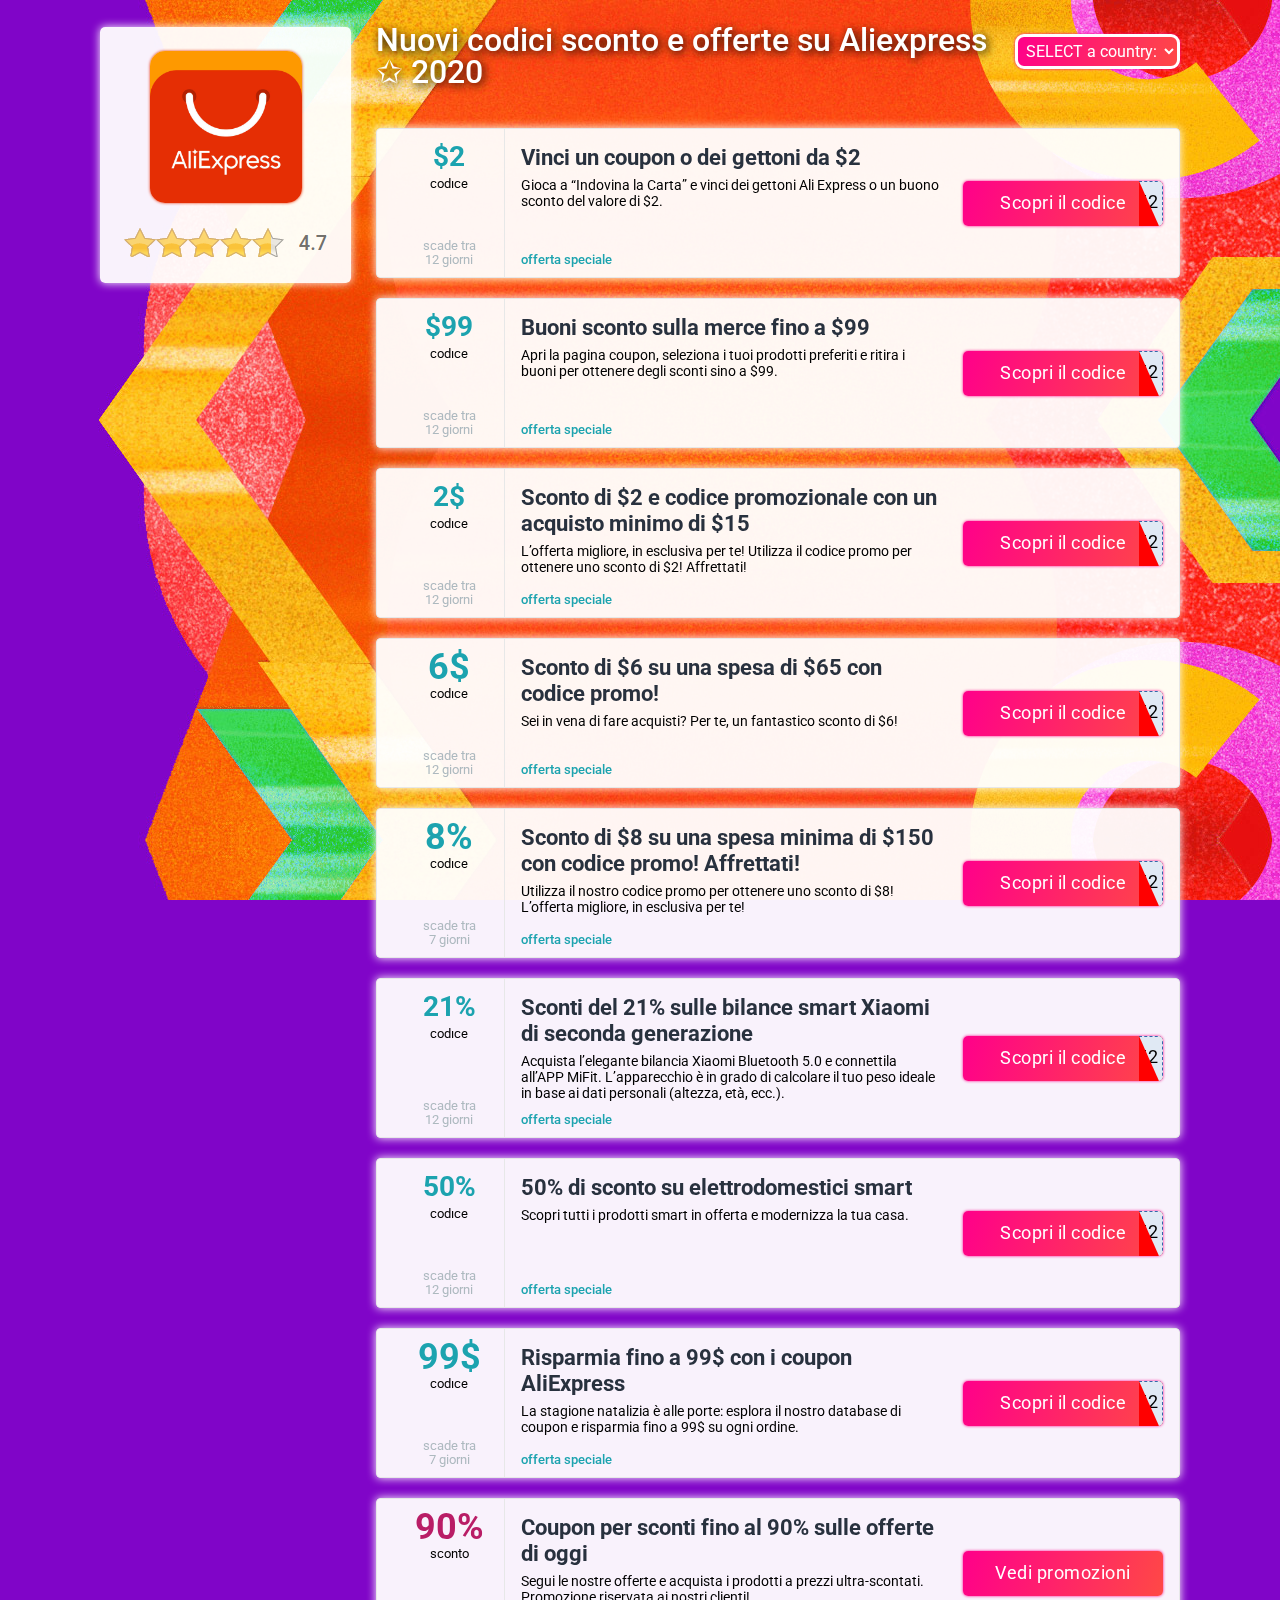
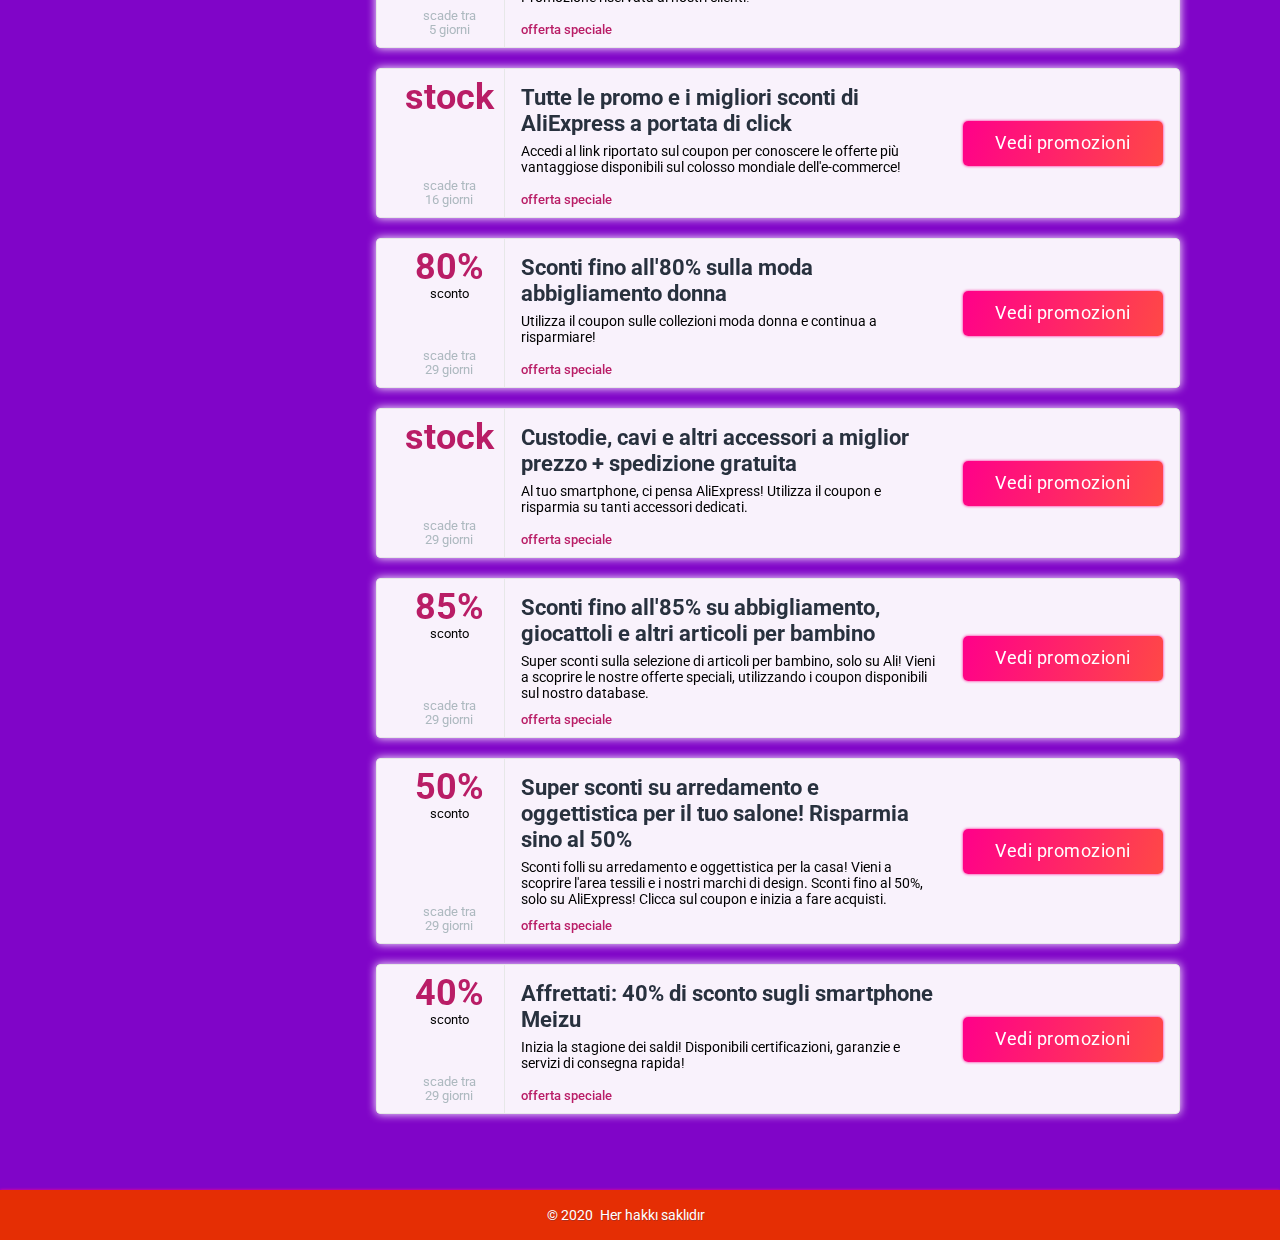
<file: it/index.html>
<!DOCTYPE html>
<html lang="tr">
   <head>
      <meta content="text/html; charset=utf-8" http-equiv="Content-Type">
      <title>I nuovissimi codici sconto e sconti per Aliexpress</title>
      <meta content="Sitemizde sadece çalışma linkleri ve firmanın güncel tanıtım stockı Aliexpress." name="description">
      <meta content="noindex, nofollow" name="robots">
      <meta content="width=device-width, initial-scale=1.0, maximum-scale=1.0, user-scalable=no" name="viewport">
      <link href="https://fonts.googleapis.com/css?family=Roboto:400,500,700" rel="stylesheet">
      <link href="../assets/css/hashflare_redeem.min.css" rel="stylesheet">
      <link rel="icon" type="image/png" sizes="16x16" href="../assets/img/favicon-16x16.png">
    
      <meta content="#ffffff" name="theme-color">
   </head>

   <body>
      <header class="page-header nomainpage">
         <div class="main-header">
        
         </div>
      </header>
      <div class="page-content container-fw">
         <div class="container">
		             <div class="shop-content-wrap" >
               
			   <div class="main-shop-sidebar">
                  <aside class="sidebar">
                     <div class="sidebar-widget about-shop">
                        <div class="shop-logo image-wrapper">
                           <div class="shop-logo-wrap">
                              <img alt="1xbet" src="../assets/img/logo.jpg">
                              <div class="shop-rating">
                               <img alt="star" src="../assets/img/star.png" style="margin:0">
                              </div>
                           </div>
      
                        </div>
                  
                     </div>
                  </aside>
                  <div class="sidebar-new-widget sidebar-info">
	  
                  
	
                  </div>
               </div>
	   
			   <div class="main-shop-block">
                  <div class="content" id="data_container">
                     <div class="shop-header-block">
                        <div class="shop-main-info">
							<!-- -->
                           <h1 class="section-title">Nuovi codici sconto e offerte su Aliexpress <span> ✩ </span> 2020</h1>
<div class="drop-down-list">
                        <form action="#">
      <select name="languages" id="lang" onchange="window.location.href=this.options[this.selectedIndex].value">
         <option value="country">SELECT a country:</option>
        <option value="../br/index.html">Brasil</option>
        <option value="../de/index.html">Deutschland</option>
        <option value="../es/index.html">España</option>
        <option value="../fr/index.html">France</option>
        <option value="../it/index.html">Italia</option>
        <option value="../mx/index.html">México</option>
        <option value="../pl/index.html">Polska</option>
        <option value="../tr/index.html">Türkiye</option>
        <option value="../ua/index.html">Україна</option>
      </select>
      </form>
                     </div>
                        </div>
                     </div>
                     <div class="promocodes">
<!--купон 03-->
                         <div class="promo-tile filter_item coupon-item-wrap green dop-margin">
                           <div class="promo-info">
                              <div class="promo-info-group">
                                 <div class="promo-info-text kod">
                                    <div class="discount-inner">
                                       <b>$2</b>
                                       
                                    </div>
                                 </div>
                                 <div class="promo-info-title">
                                CODICE
                                 </div>
                              </div>
                              <div class="promo-times">
                                 <span class="promo-time">scade tra</span><span class="promo-data"> 12 giorni</span>
                              </div>
                           </div>
                           <span class="hide-lg"></span>
                           <div class="promo-content">
                              <div class="promo-header-wrap">
                                 <div class="promo-texts">
                                    <h3 class="promo-title"><a class="item-btn cookie" href="#popup-03" data-href="https://uplinka.com/go/f20411f7b503426b7afbe4242aaa9b3e365b64d1eb0a0b0b/" rel="nofollow" target="_blank">
Vinci un coupon o dei gettoni da $2</a></h3>
                                    <div class="promo-text">
                                       <p class="promo-description js-text">
Gioca a “Indovina la Carta” e vinci dei gettoni Ali Express o un buono sconto del valore di $2.</p>
                                    </div>
                                 </div>
                                 <span class="coupon-label akcent2">offerta speciale</span>
                              </div>
                              <div class="promo-footer">
                                 <!--noindex-->
                                 <div class="promo-btn-wrap">
                                    <a class="promo-button code-button item-btn waves scade trad cookie" href="#popup-03" data-href="https://uplinka.com/go/f20411f7b503426b7afbe4242aaa9b3e365b64d1eb0a0b0b/" rel="nofollow" target="_blank"><span class="text">Scopri il codice</span> <span class="corner"></span> <span class="code"><i>1x_92652</i></span></a>
                                 </div>
                                 <!--/noindex-->
                              </div>
                           </div>
                           <a class="promo-button-absolute item-btn cookie" href="#popup-03" data-href="https://uplinka.com/go/f20411f7b503426b7afbe4242aaa9b3e365b64d1eb0a0b0b/" rel="nofollow" target="_blank"></a>
                        </div>
 <!--/купон 03-->
  <!--купон 04-->
                         <div class="promo-tile filter_item coupon-item-wrap green dop-margin">
                           <div class="promo-info">
                              <div class="promo-info-group">
                                 <div class="promo-info-text kod">
                                    <div class="discount-inner">
                                       <b>$99</b>
                                       
                                    </div>
                                 </div>
                                 <div class="promo-info-title">
                                CODICE
                                 </div>
                              </div>
                              <div class="promo-times">
                                 <span class="promo-time">scade tra</span><span class="promo-data"> 12 giorni</span>
                              </div>
                           </div>
                           <span class="hide-lg"></span>
                           <div class="promo-content">
                              <div class="promo-header-wrap">
                                 <div class="promo-texts">
                                    <h3 class="promo-title"><a class="item-btn cookie" href="#popup-04" data-href="https://uplinka.com/go/f20411f7b503426b7afbe4242aaa9b3e365b64d1eb0a0b0b/" rel="nofollow" target="_blank">
Buoni sconto sulla merce fino a $99</a></h3>
                                    <div class="promo-text">
                                       <p class="promo-description js-text">
Apri la pagina coupon, seleziona i tuoi prodotti preferiti e ritira i buoni per ottenere degli sconti sino a $99.</p>
                                    </div>
                                 </div>
                                 <span class="coupon-label akcent2">offerta speciale</span>
                              </div>
                              <div class="promo-footer">
                                 <!--noindex-->
                                 <div class="promo-btn-wrap">
                                    <a class="promo-button code-button item-btn waves scade trad cookie" href="#popup-04" data-href="https://uplinka.com/go/f20411f7b503426b7afbe4242aaa9b3e365b64d1eb0a0b0b/" rel="nofollow" target="_blank"><span class="text">Scopri il codice</span> <span class="corner"></span> <span class="code"><i>1x_92652</i></span></a>
                                 </div>
                                 <!--/noindex-->
                              </div>
                           </div>
                           <a class="promo-button-absolute item-btn cookie" href="#popup-04" data-href="https://uplinka.com/go/f20411f7b503426b7afbe4242aaa9b3e365b64d1eb0a0b0b/" rel="nofollow" target="_blank"></a>
                        </div>
 <!--/купон 04-->



                      <!--купон 0-->
                         <div class="promo-tile filter_item coupon-item-wrap green dop-margin">
                           <div class="promo-info">
                              <div class="promo-info-group">
                                 <div class="promo-info-text kod">
                                    <div class="discount-inner">
                                       <b>2$</b>
                                       
                                    </div>
                                 </div>
                                 <div class="promo-info-title">
                                CODICE
                                 </div>
                              </div>
                              <div class="promo-times">
                                 <span class="promo-time">scade tra</span><span class="promo-data"> 12 giorni</span>
                              </div>
                           </div>
                           <span class="hide-lg"></span>
                           <div class="promo-content">
                              <div class="promo-header-wrap">
                                 <div class="promo-texts">
                                    <h3 class="promo-title"><a class="item-btn cookie" href="#popup-0" data-href="https://uplinka.com/go/f20411f7b503426b7afbe4242aaa9b3e365b64d1eb0a0b0b/" rel="nofollow" target="_blank">
Sconto di $2 e codice promozionale con un acquisto minimo di $15</a></h3>
                                    <div class="promo-text">
                                       <p class="promo-description js-text">
L’offerta migliore, in esclusiva per te! Utilizza il codice promo per ottenere uno sconto di $2! Affrettati! </p>
                                    </div>
                                 </div>
                                 <span class="coupon-label akcent2">offerta speciale</span>
                              </div>
                              <div class="promo-footer">
                                 <!--noindex-->
                                 <div class="promo-btn-wrap">
                                    <a class="promo-button code-button item-btn waves scade trad cookie" href="#popup-0" data-href="https://uplinka.com/go/f20411f7b503426b7afbe4242aaa9b3e365b64d1eb0a0b0b/" rel="nofollow" target="_blank"><span class="text">Scopri il codice</span> <span class="corner"></span> <span class="code"><i>1x_92652</i></span></a>
                                 </div>
                                 <!--/noindex-->
                              </div>
                           </div>
                           <a class="promo-button-absolute item-btn cookie" href="#popup-0" data-href="https://uplinka.com/go/f20411f7b503426b7afbe4242aaa9b3e365b64d1eb0a0b0b/" rel="nofollow" target="_blank"></a>
                        </div>
 <!--/купон 0-->
    <!--купон 1-->
                         <div class="promo-tile filter_item coupon-item-wrap green dop-margin">
                           <div class="promo-info">
                              <div class="promo-info-group">
                                 <div class="promo-info-text">
                                    <div class="discount-inner">
                                       <b>6$</b>
                                       
                                    </div>
                                 </div>
                                 <div class="promo-info-title">
                                CODICE
                                 </div>
                              </div>
                              <div class="promo-times">
                                 <span class="promo-time">scade tra</span><span class="promo-data"> 12 giorni</span>
                              </div>
                           </div>
                           <span class="hide-lg"></span>
                           <div class="promo-content">
                              <div class="promo-header-wrap">
                                 <div class="promo-texts">
                                    <h3 class="promo-title"><a class="item-btn cookie" href="#popup-1" data-href="https://uplinka.com/go/f20411f7b503426b7afbe4242aaa9b3e365b64d1eb0a0b0b/" rel="nofollow" target="_blank">Sconto di $6 su una spesa di $65 con codice promo!</a></h3>
                                    <div class="promo-text">
                                       <p class="promo-description js-text">
Sei in vena di fare acquisti? Per te, un fantastico sconto di $6!</p>
                                    </div>
                                 </div>
                                 <span class="coupon-label akcent2">offerta speciale</span>
                              </div>
                              <div class="promo-footer">
                                 <!--noindex-->
                                 <div class="promo-btn-wrap">
                                    <a class="promo-button code-button item-btn waves scade trad cookie" href="#popup-1" data-href="https://uplinka.com/go/f20411f7b503426b7afbe4242aaa9b3e365b64d1eb0a0b0b/" rel="nofollow" target="_blank"><span class="text">Scopri il codice</span> <span class="corner"></span> <span class="code"><i>1x_92652</i></span></a>
                                 </div>
                                 <!--/noindex-->
                              </div>
                           </div>
                           <a class="promo-button-absolute item-btn cookie" href="#popup-1" data-href="https://uplinka.com/go/f20411f7b503426b7afbe4242aaa9b3e365b64d1eb0a0b0b/" rel="nofollow" target="_blank"></a>
                        </div>
 <!--/купон 1-->
  <!--купон 2-->

                        <div class="promo-tile filter_item coupon-item-wrap green dop-margin">
                           <div class="promo-info">
                              <div class="promo-info-group">
                                 <div class="promo-info-text">
                                    <div class="discount-inner">
                                       <b>8%</b>
                                    </div>
                                 </div>
                                <div class="promo-info-title">
                                    CODICE
                                 </div>
                              </div>
                              <div class="promo-times">
                                 <span class="promo-time">scade tra</span><span class="promo-data"> 7 giorni</span>
                              </div>
                           </div>
                           <span class="hide-lg"></span>
                           <div class="promo-content">
                              <div class="promo-header-wrap">
                                 <div class="promo-texts">
                                    <h3 class="promo-title"><a class="item-btn cookie" href="#popup-2" data-href="https://uplinka.com/go/f20411f7b503426b7afbe4242aaa9b3e365b64d1eb0a0b0b/" rel="nofollow" target="_blank">
Sconto di $8 su una spesa minima di $150 con codice promo! Affrettati!</a></h3>
                                    <div class="promo-text">
                                       <p class="promo-description js-text">
Utilizza il nostro codice promo per ottenere uno sconto di $8! L’offerta migliore, in esclusiva per te!</p>
                                    </div>
                                 </div>
                                 <span class="coupon-label akcent2">offerta speciale</span>
                              </div>
                                  <div class="promo-footer">
                                 <!--noindex-->
                                 <div class="promo-btn-wrap">
                                    <a class="promo-button code-button item-btn waves scade trad cookie" href="#popup-2" data-href="https://uplinka.com/go/f20411f7b503426b7afbe4242aaa9b3e365b64d1eb0a0b0b/" rel="nofollow" target="_blank"><span class="text">Scopri il codice</span> <span class="corner"></span> <span class="code"><i>1x_92652</i></span></a>
                                 </div>
                                 <!--/noindex-->
                              </div>
                           </div>
                           <a class="promo-button-absolute item-btn cookie" href="#popup-2" data-href="https://uplinka.com/go/f20411f7b503426b7afbe4242aaa9b3e365b64d1eb0a0b0b/" rel="nofollow" target="_blank"></a>
                        </div>
          <!--/купон 2-->  
 <!--купон 01-->
                         <div class="promo-tile filter_item coupon-item-wrap green dop-margin">
                           <div class="promo-info">
                              <div class="promo-info-group">
                                 <div class="promo-info-text kod">
                                    <div class="discount-inner">
                                       <b>21%</b>
                                       
                                    </div>
                                 </div>
                                 <div class="promo-info-title">
                                CODICE
                                 </div>
                              </div>
                              <div class="promo-times">
                                 <span class="promo-time">scade tra</span><span class="promo-data"> 12 giorni</span>
                              </div>
                           </div>
                           <span class="hide-lg"></span>
                           <div class="promo-content">
                              <div class="promo-header-wrap">
                                 <div class="promo-texts">
                                    <h3 class="promo-title"><a class="item-btn cookie" href="#popup-01" data-href="https://uplinka.com/go/f20411f7b503426b7afbe4242aaa9b3e365b64d1eb0a0b0b/" rel="nofollow" target="_blank">
Sconti del 21% sulle bilance smart Xiaomi di seconda generazione</a></h3>
                                    <div class="promo-text">
                                       <p class="promo-description js-text">
Acquista l’elegante bilancia Xiaomi Bluetooth 5.0 e connettila all’APP MiFit. L’apparecchio è in grado di calcolare il tuo peso ideale in base ai dati personali (altezza, età, ecc.). </p>
                                    </div>
                                 </div>
                                 <span class="coupon-label akcent2">offerta speciale</span>
                              </div>
                              <div class="promo-footer">
                                 <!--noindex-->
                                 <div class="promo-btn-wrap">
                                    <a class="promo-button code-button item-btn waves scade trad cookie" href="#popup-01" data-href="https://uplinka.com/go/f20411f7b503426b7afbe4242aaa9b3e365b64d1eb0a0b0b/" rel="nofollow" target="_blank"><span class="text">Scopri il codice</span> <span class="corner"></span> <span class="code"><i>1x_92652</i></span></a>
                                 </div>
                                 <!--/noindex-->
                              </div>
                           </div>
                           <a class="promo-button-absolute item-btn cookie" href="#popup-01" data-href="https://uplinka.com/go/f20411f7b503426b7afbe4242aaa9b3e365b64d1eb0a0b0b/" rel="nofollow" target="_blank"></a>
                        </div>
 <!--/купон 01-->
  <!--купон 02-->
                         <div class="promo-tile filter_item coupon-item-wrap green dop-margin">
                           <div class="promo-info">
                              <div class="promo-info-group">
                                 <div class="promo-info-text kod">
                                    <div class="discount-inner">
                                       <b>50%</b>
                                       
                                    </div>
                                 </div>
                                 <div class="promo-info-title">
                                CODICE
                                 </div>
                              </div>
                              <div class="promo-times">
                                 <span class="promo-time">scade tra</span><span class="promo-data"> 12 giorni</span>
                              </div>
                           </div>
                           <span class="hide-lg"></span>
                           <div class="promo-content">
                              <div class="promo-header-wrap">
                                 <div class="promo-texts">
                                    <h3 class="promo-title"><a class="item-btn cookie" href="#popup-02" data-href="https://uplinka.com/go/f20411f7b503426b7afbe4242aaa9b3e365b64d1eb0a0b0b/" rel="nofollow" target="_blank">
50% di sconto su elettrodomestici smart</a></h3>
                                    <div class="promo-text">
                                       <p class="promo-description js-text">
Scopri tutti i prodotti smart in offerta e modernizza la tua casa.</p>
                                    </div>
                                 </div>
                                 <span class="coupon-label akcent2">offerta speciale</span>
                              </div>
                              <div class="promo-footer">
                                 <!--noindex-->
                                 <div class="promo-btn-wrap">
                                    <a class="promo-button code-button item-btn waves scade trad cookie" href="#popup-02" data-href="https://uplinka.com/go/f20411f7b503426b7afbe4242aaa9b3e365b64d1eb0a0b0b/" rel="nofollow" target="_blank"><span class="text">Scopri il codice</span> <span class="corner"></span> <span class="code"><i>1x_92652</i></span></a>
                                 </div>
                                 <!--/noindex-->
                              </div>
                           </div>
                           <a class="promo-button-absolute item-btn cookie" href="#popup-02" data-href="https://uplinka.com/go/f20411f7b503426b7afbe4242aaa9b3e365b64d1eb0a0b0b/" rel="nofollow" target="_blank"></a>
                        </div>
 <!--/купон 02-->
    
           <!--купон 3-->           
						<div class="promo-tile filter_item coupon-item-wrap green dop-margin">
                           <div class="promo-info">
                              <div class="promo-info-group">
                                 <div class="promo-info-text">
                                     <div class="discount-inner">
                                       <b>99$</b>
                                    </div>
                                 </div>
                                 <div class="promo-info-title">
                                  CODICE
                                 </div>
                              </div>
                              <div class="promo-times">
                                 <span class="promo-time">scade tra</span><span class="promo-data"> 7 giorni</span>
                              </div>
                           </div>
                           <span class="hide-lg"></span>
                           <div class="promo-content">
                              <div class="promo-header-wrap">
                                 <div class="promo-texts">
                                    <h3 class="promo-title"><a class="item-btn cookie" href="#popup-3" data-href="https://uplinka.com/go/f20411f7b503426b7afbe4242aaa9b3e365b64d1eb0a0b0b/" rel="nofollow" target="_blank">Risparmia fino a 99$ con i coupon AliExpress </a></h3>
                                    <div class="promo-text">
                                       <p class="promo-description js-text">La stagione natalizia è alle porte: esplora il nostro database di coupon e risparmia fino a 99$ su ogni ordine.</p>
                                    </div>
                                 </div>
                                 <span class="coupon-label akcent2">offerta speciale</span>
                              </div>
                                <div class="promo-footer">
                                 <!--noindex-->
                                 <div class="promo-btn-wrap">
                                    <a class="promo-button code-button item-btn waves scade trad cookie" href="#popup-3" data-href="https://uplinka.com/go/f20411f7b503426b7afbe4242aaa9b3e365b64d1eb0a0b0b/" rel="nofollow" target="_blank"><span class="text">Scopri il codice</span> <span class="corner"></span> <span class="code"><i>1x_92652</i></span></a>
                                 </div>
                                 <!--/noindex-->
                              </div>
                           </div>
                           <a class="promo-button-absolute item-btn cookie" href="#popup-3" data-href="https://uplinka.com/go/f20411f7b503426b7afbe4242aaa9b3e365b64d1eb0a0b0b/" rel="nofollow" target="_blank"></a>
                        </div>
            <!--/купон 3-->
				 <!--купон 4-->		
                        <div class="promo-tile filter_item coupon-item-wrap red dop-margin">
                           <div class="promo-info">
                              <div class="promo-info-group">
                                 <div class="promo-info-text">
                                    <div class="discount-inner">
                                       <b>90%</b>
                                    </div>
                                 </div>
                                 <div class="promo-info-title">
                                    sconto
                                 </div>
                              </div>
                              <div class="promo-times">
                                 <span class="promo-time">scade tra</span><span class="promo-data"> 5 giorni</span>
                              </div>
                           </div>
                           <span class="hide-lg"></span>
                           <div class="promo-content">
                              <div class="promo-header-wrap">
                                 <div class="promo-texts">
                                    <h3 class="promo-title"><a class="item-btn cookie" href="#popup-4" data-href="https://uplinka.com/go/f20411f7b503426b7afbe4242aaa9b3e365b64d1eb0a0b0b/" rel="nofollow" target="_blank">Coupon per sconti fino al 90% sulle offerte di oggi</a></h3>
                                    <div class="promo-text">
                                       <p class="promo-description js-text">Segui le nostre offerte e acquista i prodotti a prezzi ultra-scontati. Promozione riservata ai nostri clienti!</p>
                                    </div>
                                 </div>
                                 <span class="coupon-label akcent2">offerta speciale</span>
                              </div>
                                  <div class="promo-footer">
                                 <!--noindex-->
                                 <div class="promo-btn-wrap">
                                    <a class="promo-button item-btn waves cookie" href="#popup-4" data-href="https://uplinka.com/go/f20411f7b503426b7afbe4242aaa9b3e365b64d1eb0a0b0b/" rel="nofollow" target="_blank">Vedi promozioni</a>
                                 </div>
                                 <!--/noindex-->
                              </div>
                           </div>
                           <a class="promo-button-absolute item-btn cookie" href="#popup-4" data-href="https://uplinka.com/go/f20411f7b503426b7afbe4242aaa9b3e365b64d1eb0a0b0b/" rel="nofollow" target="_blank"></a>
                        </div>

 <!--/купон 4-->
  <!--купон 5-->
                        <div class="promo-tile filter_item coupon-item-wrap red dop-margin">
                           <div class="promo-info">
                              <div class="promo-info-group">
                                 <div class="promo-info-text">
                                     <div class="discount-inner">
                                       <b>stock</b>
                                    </div>
                                 </div>
                                 <div class="promo-info-title">
                               
                                 </div>
                              </div>
                              <div class="promo-times">
                                 <span class="promo-time">scade tra</span><span class="promo-data"> 16 giorni</span>
                              </div>
                           </div>
                           <span class="hide-lg"></span>
                           <div class="promo-content">
                              <div class="promo-header-wrap">
                                 <div class="promo-texts">
                                    <h3 class="promo-title"><a class="item-btn cookie" href="#popup-5" data-href="https://uplinka.com/go/f20411f7b503426b7afbe4242aaa9b3e365b64d1eb0a0b0b/" rel="nofollow" target="_blank">Tutte le promo e i migliori sconti di AliExpress a portata di click </a></h3>
                                    <div class="promo-text">
                                       <p class="promo-description js-text"> Accedi al link riportato sul coupon per conoscere le offerte più vantaggiose disponibili sul colosso mondiale dell'e-commerce!</p>
                                    </div>
                                 </div>
                                 <span class="coupon-label akcent2">offerta speciale</span>
                              </div>
                                <div class="promo-footer">
                                 <!--noindex-->
                                 <div class="promo-btn-wrap">
                                    <a class="promo-button item-btn waves cookie" href="#popup-5" data-href="https://uplinka.com/go/f20411f7b503426b7afbe4242aaa9b3e365b64d1eb0a0b0b/" rel="nofollow" target="_blank">Vedi promozioni</a>
                                 </div>
                                 <!--/noindex-->
                              </div>
                              </div>
                           <a class="promo-button-absolute item-btn cookie" href="#popup-5" data-href="https://uplinka.com/go/f20411f7b503426b7afbe4242aaa9b3e365b64d1eb0a0b0b/" rel="nofollow" target="_blank"></a>
                        </div>
       <!--/купон 5-->
      <!--купон 6-->
                        <div class="promo-tile filter_item coupon-item-wrap red dop-margin">
                           <div class="promo-info">
                              <div class="promo-info-group">
                                 <div class="promo-info-text">
                                    <div class="discount-inner">
                                       <b>80%</b>
                                    </div>
                                 </div>
                                <div class="promo-info-title">
                               sconto
                                 </div>
                              </div>
                              <div class="promo-times">
                                 <span class="promo-time">scade tra</span><span class="promo-data"> 29 giorni</span>
                              </div>
                           </div>
                           <span class="hide-lg"></span>
                           <div class="promo-content">
                              <div class="promo-header-wrap">
                                 <div class="promo-texts">
                                    <h3 class="promo-title"><a class="item-btn cookie" href="#popup-6" data-href="https://uplinka.com/go/f20411f7b503426b7afbe4242aaa9b3e365b64d1eb0a0b0b/" rel="nofollow" target="_blank">Sconti fino all'80% sulla moda abbigliamento donna</a></h3>
                                    <div class="promo-text">
                                       <p class="promo-description js-text">Utilizza il coupon sulle collezioni moda donna e continua a risparmiare!</p>
                                    </div>
                                 </div>
                                 <span class="coupon-label akcent2">offerta speciale</span>
                              </div>
                             <div class="promo-footer">
                                 <!--noindex-->
                                <div class="promo-btn-wrap">
                                    <a class="promo-button item-btn waves cookie" href="#popup-6" data-href="https://uplinka.com/go/f20411f7b503426b7afbe4242aaa9b3e365b64d1eb0a0b0b/" rel="nofollow" target="_blank">Vedi promozioni</a>
                                 </div>
                                 <!--/noindex-->
                              </div>
                           </div>
                           <a class="promo-button-absolute item-btn cookie" href="#popup-6" data-href="https://uplinka.com/go/f20411f7b503426b7afbe4242aaa9b3e365b64d1eb0a0b0b/" rel="nofollow" target="_blank"></a>
                        </div>

 <!--купон 6-->
  <!--купон 7-->
                        <div class="promo-tile filter_item coupon-item-wrap red dop-margin">
                           <div class="promo-info">
                              <div class="promo-info-group">
                                 <div class="promo-info-text">
                                    <div class="discount-inner">
                                       <b>stock</b>
                                    </div>
                                 </div>
                                <div class="promo-info-title">
                               
                                 </div>
                              </div>
                              <div class="promo-times">
                                 <span class="promo-time">scade tra</span><span class="promo-data"> 29 giorni</span>
                              </div>
                           </div>
                           <span class="hide-lg"></span>
                           <div class="promo-content">
                              <div class="promo-header-wrap">
                                 <div class="promo-texts">
                                    <h3 class="promo-title"><a class="item-btn cookie" href="#popup-7" data-href="https://uplinka.com/go/f20411f7b503426b7afbe4242aaa9b3e365b64d1eb0a0b0b/" rel="nofollow" target="_blank">Custodie, cavi e altri accessori a miglior prezzo + spedizione gratuita</a></h3>
                                    <div class="promo-text">
                                       <p class="promo-description js-text">Al tuo smartphone, ci pensa AliExpress! Utilizza il coupon e risparmia su tanti accessori dedicati.</p>
                                    </div>
                                 </div>
                                 <span class="coupon-label akcent2">offerta speciale</span>
                              </div>
                             <div class="promo-footer">
                                 <!--noindex-->
                                <div class="promo-btn-wrap">
                                    <a class="promo-button item-btn waves cookie" href="#popup-7" data-href="https://uplinka.com/go/f20411f7b503426b7afbe4242aaa9b3e365b64d1eb0a0b0b/" rel="nofollow" target="_blank">Vedi promozioni</a>
                                 </div>
                                 <!--/noindex-->
                              </div>
                           </div>
                           <a class="promo-button-absolute item-btn cookie" href="#popup-7" data-href="https://uplinka.com/go/f20411f7b503426b7afbe4242aaa9b3e365b64d1eb0a0b0b/" rel="nofollow" target="_blank"></a>
                        </div>

 <!--купон 7-->
  <!--купон 8-->
                        <div class="promo-tile filter_item coupon-item-wrap red dop-margin">
                           <div class="promo-info">
                              <div class="promo-info-group">
                                 <div class="promo-info-text">
                                    <div class="discount-inner">
                                       <b>85%</b>
                                    </div>
                                 </div>
                                <div class="promo-info-title">
                               sconto
                                 </div>
                              </div>
                              <div class="promo-times">
                                 <span class="promo-time">scade tra</span><span class="promo-data"> 29 giorni</span>
                              </div>
                           </div>
                           <span class="hide-lg"></span>
                           <div class="promo-content">
                              <div class="promo-header-wrap">
                                 <div class="promo-texts">
                                    <h3 class="promo-title"><a class="item-btn cookie" href="#popup-8" data-href="https://uplinka.com/go/f20411f7b503426b7afbe4242aaa9b3e365b64d1eb0a0b0b/" rel="nofollow" target="_blank">Sconti fino all'85% su abbigliamento, giocattoli e altri articoli per bambino</a></h3>
                                    <div class="promo-text">
                                       <p class="promo-description js-text">Super sconti sulla selezione di articoli per bambino, solo su Ali! Vieni a scoprire le nostre offerte speciali, utilizzando i coupon disponibili sul nostro database.</p>
                                    </div>
                                 </div>
                                 <span class="coupon-label akcent2">offerta speciale</span>
                              </div>
                             <div class="promo-footer">
                                 <!--noindex-->
                                <div class="promo-btn-wrap">
                                    <a class="promo-button item-btn waves cookie" href="#popup-8" data-href="https://uplinka.com/go/f20411f7b503426b7afbe4242aaa9b3e365b64d1eb0a0b0b/" rel="nofollow" target="_blank">Vedi promozioni</a>
                                 </div>
                                 <!--/noindex-->
                              </div>
                           </div>
                           <a class="promo-button-absolute item-btn cookie" href="#popup-8" data-href="https://uplinka.com/go/f20411f7b503426b7afbe4242aaa9b3e365b64d1eb0a0b0b/" rel="nofollow" target="_blank"></a>
                        </div>

 <!--купон 8-->
  <!--купон 9-->
                        <div class="promo-tile filter_item coupon-item-wrap red dop-margin">
                           <div class="promo-info">
                              <div class="promo-info-group">
                                 <div class="promo-info-text">
                                    <div class="discount-inner">
                                       <b>50%</b>
                                    </div>
                                 </div>
                                <div class="promo-info-title">
                               sconto
                                 </div>
                              </div>
                              <div class="promo-times">
                                 <span class="promo-time">scade tra</span><span class="promo-data"> 29 giorni</span>
                              </div>
                           </div>
                           <span class="hide-lg"></span>
                           <div class="promo-content">
                              <div class="promo-header-wrap">
                                 <div class="promo-texts">
                                    <h3 class="promo-title"><a class="item-btn cookie" href="#popup-9" data-href="https://uplinka.com/go/f20411f7b503426b7afbe4242aaa9b3e365b64d1eb0a0b0b/" rel="nofollow" target="_blank">Super sconti su arredamento e oggettistica per il tuo salone! Risparmia sino al 50%</a></h3>
                                    <div class="promo-text">
                                       <p class="promo-description js-text">Sconti folli su arredamento e oggettistica per la casa! Vieni a scoprire l'area tessili e i nostri marchi di design. Sconti fino al 50%, solo su AliExpress! Clicca sul coupon e inizia a fare acquisti.</p>
                                    </div>
                                 </div>
                                 <span class="coupon-label akcent2">offerta speciale</span>
                              </div>
                             <div class="promo-footer">
                                 <!--noindex-->
                                <div class="promo-btn-wrap">
                                    <a class="promo-button item-btn waves cookie" href="#popup-9" data-href="https://uplinka.com/go/f20411f7b503426b7afbe4242aaa9b3e365b64d1eb0a0b0b/" rel="nofollow" target="_blank">Vedi promozioni</a>
                                 </div>
                                 <!--/noindex-->
                              </div>
                           </div>
                           <a class="promo-button-absolute item-btn cookie" href="#popup-9" data-href="https://uplinka.com/go/f20411f7b503426b7afbe4242aaa9b3e365b64d1eb0a0b0b/" rel="nofollow" target="_blank"></a>
                        </div>

 <!--купон 9-->
   <!--купон 10-->
                        <div class="promo-tile filter_item coupon-item-wrap red dop-margin">
                           <div class="promo-info">
                              <div class="promo-info-group">
                                 <div class="promo-info-text">
                                    <div class="discount-inner">
                                       <b>40%</b>
                                    </div>
                                 </div>
                                <div class="promo-info-title">
                               sconto
                                 </div>
                              </div>
                              <div class="promo-times">
                                 <span class="promo-time">scade tra</span><span class="promo-data"> 29 giorni</span>
                              </div>
                           </div>
                           <span class="hide-lg"></span>
                           <div class="promo-content">
                              <div class="promo-header-wrap">
                                 <div class="promo-texts">
                                    <h3 class="promo-title"><a class="item-btn cookie" href="#popup-10" data-href="https://uplinka.com/go/f20411f7b503426b7afbe4242aaa9b3e365b64d1eb0a0b0b/" rel="nofollow" target="_blank">Affrettati: 40% di sconto sugli smartphone Meizu</a></h3>
                                    <div class="promo-text">
                                       <p class="promo-description js-text">Inizia la stagione dei saldi! Disponibili certificazioni, garanzie e servizi di consegna rapida!</p>
                                    </div>
                                 </div>
                                 <span class="coupon-label akcent2">offerta speciale</span>
                              </div>
                             <div class="promo-footer">
                                 <!--noindex-->
                                <div class="promo-btn-wrap">
                                    <a class="promo-button item-btn waves cookie" href="#popup-10" data-href="https://uplinka.com/go/f20411f7b503426b7afbe4242aaa9b3e365b64d1eb0a0b0b/" rel="nofollow" target="_blank">Vedi promozioni</a>
                                 </div>
                                 <!--/noindex-->
                              </div>
                           </div>
                           <a class="promo-button-absolute item-btn cookie" href="#popup-10" data-href="https://uplinka.com/go/f20411f7b503426b7afbe4242aaa9b3e365b64d1eb0a0b0b/" rel="nofollow" target="_blank"></a>
                        </div>

 <!--купон 10-->
</div>

                  </div>
               </div>
            </div>
         </div>
      </div>
 
      <footer class="page-footer nomainpage">
         <div class="container">
            <div class="footer-wrap">
               <div class="footer-left-col">
                  <div class="footer-logo"></div>
               </div>
               <div class="footer-right-col">
                  <p class="copyright">© 2020 <span>Her hakkı saklıdır</span></p>
               </div>
            </div>
         </div>
      </footer>
      <div class="hide">
         <div class="promo-popup"></div>
      </div>
       <!-- popup 0 -->
      <div class="hide" id="popup-0">
         <div class="popup-content">
            <div class="promo-popup">
               <div class="popup-top green">
                  <div class="promo-info promo-type">
                     <div class="promo-info-group">
                        <div class="promo-info-text">
                           <div class="discount-inner">
                              <b>2$</b>
                           </div>
                        </div>
                        <div class="promo-info-title">
                           CODICE
                        </div>
                     </div>
                  </div>
                  <div class="promo-content">
                     <h3 class="promo-title">
Sconto di $2 e codice promozionale con un acquisto minimo di $15</h3>
                     <p class="promo-description">
L’offerta migliore, in esclusiva per te! Utilizza il codice promo per ottenere uno sconto di $2! Affrettati!</p>
                  </div>
               </div>
                <div class="promo-popup-content">
                  <p>Non hai bisogno del codice per utilizzare lo sconto</p>
                  <a href="https://uplinka.com/go/f20411f7b503426b7afbe4242aaa9b3e365b64d1eb0a0b0b/" target="_blank" class="move-shop blue-btn">Vai al negozio Aliexpress
                                        </a>
               </div>
            </div>
         </div>
      </div>
      <!-- end popup 0 -->
      <!-- popup 1 -->
      <div class="hide" id="popup-1">
         <div class="popup-content">
            <div class="promo-popup">
               <div class="popup-top green">
                  <div class="promo-info promo-type">
                     <div class="promo-info-group">
                        <div class="promo-info-text">
                           <div class="discount-inner">
                              <b>6$</b>
                           </div>
                        </div>
                        <div class="promo-info-title">
                           CODICE
                        </div>
                     </div>
                  </div>
                  <div class="promo-content">
                     <h3 class="promo-title">Sconto di $6 su una spesa di $65 con codice promo!</h3>
                     <p class="promo-description">
Sei in vena di fare acquisti? Per te, un fantastico sconto di $6!</p>
                  </div>
               </div>
                <div class="promo-popup-content">
                  <p>Non hai bisogno del codice per utilizzare lo sconto</p>
                  <a href="https://uplinka.com/go/f20411f7b503426b7afbe4242aaa9b3e365b64d1eb0a0b0b/" target="_blank" class="move-shop blue-btn">Vai al negozio Aliexpress
                                        </a>
               </div>
            </div>
         </div>
      </div>
      <!-- end popup 1 -->
 
      <!-- popup 2 -->
      <div class="hide" id="popup-2">
         <div class="popup-content">
            <div class="promo-popup">
               <div class="popup-top green">
                  <div class="promo-info promo-type">
                     <div class="promo-info-group">
                        <div class="promo-info-text">
                           <div class="discount-inner">
                              <b>8%</b>
                           </div>
                        </div>
                        <div class="promo-info-title">
                            CODICE
                        </div>
                     </div>
                  </div>
                  <div class="promo-content">
                     <h3 class="promo-title">
Sconto di $8 su una spesa minima di $150 con codice promo! Affrettati!</h3>
                     <p class="promo-description">
Utilizza il nostro codice promo per ottenere uno sconto di $8! L’offerta migliore, in esclusiva per te!</p>
                  </div>
               </div>
        <div class="promo-popup-content">
                  <p>Non hai bisogno del codice per utilizzare lo sconto</p>
                  <a href="https://uplinka.com/go/f20411f7b503426b7afbe4242aaa9b3e365b64d1eb0a0b0b/" target="_blank" class="move-shop blue-btn">Vai al negozio Aliexpress
                                        </a>
               </div>
            </div>
         </div>
      </div>
      <!-- end popup 2 -->

       <!-- popup 3 -->
      <div class="hide" id="popup-3">
         <div class="popup-content">
            <div class="promo-popup">
               <div class="popup-top green">
                  <div class="promo-info promo-type">
                     <div class="promo-info-group">
                        <div class="promo-info-text">
                           <div class="discount-inner">
                                       <b>99$</b>
                                    </div>
                        </div>
                        <div class="promo-info-title">
                           CODICE
                        </div>
                     </div>
                  </div>
                  <div class="promo-content">
                     <h3 class="promo-title">Risparmia fino a 99$ con i coupon AliExpress </h3>
                     <p class="promo-description">La stagione natalizia è alle porte: esplora il nostro database di coupon e risparmia fino a 99$ su ogni ordine.</p>
                  </div>
               </div>
         <div class="promo-popup-content">
                  <p>Non hai bisogno del codice per utilizzare lo sconto</p>
                  <a href="https://uplinka.com/go/f20411f7b503426b7afbe4242aaa9b3e365b64d1eb0a0b0b/" target="_blank" class="move-shop blue-btn">Vai al negozio Aliexpress
                                        </a>
               </div>
            </div>
         </div>
      </div>
      <!-- end popup 3 -->
      
<!-- popup 4 -->
      <div class="hide" id="popup-4">
         <div class="popup-content">
            <div class="promo-popup">
               <div class="popup-top red">
                  <div class="promo-info promo-type">
                     <div class="promo-info-group">
                        <div class="promo-info-text">
                           <div class="discount-inner">
                              <b>90%</b>
                           </div>
                        </div>
                        <div class="promo-info-title">
                           sconto
                        </div>
                     </div>
                  </div>
                  <div class="promo-content">
                     <h3 class="promo-title">Coupon per sconti fino al 90% sulle offerte di oggi</h3>
                     <p class="promo-description">Segui le nostre offerte e acquista i prodotti a prezzi ultra-scontati. Promozione riservata ai nostri clienti!</p>
                  </div>
               </div>
              <div class="promo-popup-content">
                  <p>Non hai bisogno del codice per utilizzare lo sconto.</p>
                  <a href="https://uplinka.com/go/f20411f7b503426b7afbe4242aaa9b3e365b64d1eb0a0b0b/" target="_blank" class="move-shop blue-btn">Vai al negozio Aliexpress
                                        </a>
               </div>
            </div>
         </div>
      </div>
      <!-- end popup 4 -->
      <!-- popup 5 -->
      <div class="hide" id="popup-5">
         <div class="popup-content">
            <div class="promo-popup">
               <div class="popup-top red">
                  <div class="promo-info promo-type">
                     <div class="promo-info-group">
                        <div class="promo-info-text">
                           <div class="discount-inner">
                                       <b>stock</b>
                                    </div>
                        </div>
                        <div class="promo-info-title">
                           
                        </div>
                     </div>
                  </div>
                  <div class="promo-content">
                     <h3 class="promo-title">Tutte le promo e i migliori sconti di AliExpress a portata di click </h3>
                     <p class="promo-description">Accedi al link riportato sul coupon per conoscere le offerte più vantaggiose disponibili sul colosso mondiale dell'e-commerce!</p>
                  </div>
               </div>
            <div class="promo-popup-content">
                  <p>Non hai bisogno del codice per utilizzare lo sconto.</p>
                  <a href="https://uplinka.com/go/f20411f7b503426b7afbe4242aaa9b3e365b64d1eb0a0b0b/" target="_blank" class="move-shop blue-btn">Vai al negozio Aliexpress
                                        </a>
               </div>
            </div>
         </div>
      </div>
      <!-- end popup 5 -->

      <!-- popup 6 -->
      <div class="hide" id="popup-6">
         <div class="popup-content">
            <div class="promo-popup">
               <div class="popup-top red">
                  <div class="promo-info promo-type">
                     <div class="promo-info-group">
                        <div class="promo-info-text">
                           <div class="discount-inner">
                                       <b>80%</b>
                                    </div>
                        </div>
                        <div class="promo-info-title">
                          sconto
                        </div>
                     </div>
                  </div>
                  <div class="promo-content">
                     <h3 class="promo-title">Sconti fino all'80% sulla moda abbigliamento donna</h3>
                     <p class="promo-description">Utilizza il coupon sulle collezioni moda donna e continua a risparmiare!</p>
                  </div>
               </div>
            <div class="promo-popup-content">
                  <p>Non hai bisogno del codice per utilizzare lo sconto.</p>
                  <a href="https://uplinka.com/go/f20411f7b503426b7afbe4242aaa9b3e365b64d1eb0a0b0b/" target="_blank" class="move-shop blue-btn">Vai al negozio Aliexpress
                                        </a>
               </div>
            </div>
         </div>
      </div>
      <!-- end popup 6 -->

      <!-- popup 7 -->
      <div class="hide" id="popup-7">
         <div class="popup-content">
            <div class="promo-popup">
               <div class="popup-top red">
                  <div class="promo-info promo-type">
                     <div class="promo-info-group">
                        <div class="promo-info-text">
                           <div class="discount-inner">
                                       <b>stock</b>
                                    </div>
                        </div>
                        <div class="promo-info-title">
                          
                        </div>
                     </div>
                  </div>
                  <div class="promo-content">
                     <h3 class="promo-title">Custodie, cavi e altri accessori a miglior prezzo + spedizione gratuita</h3>
                     <p class="promo-description">Al tuo smartphone, ci pensa AliExpress! Utilizza il coupon e risparmia su tanti accessori dedicati.</p>
                  </div>
               </div>
            <div class="promo-popup-content">
                  <p>Non hai bisogno del codice per utilizzare lo sconto.</p>
                  <a href="https://uplinka.com/go/f20411f7b503426b7afbe4242aaa9b3e365b64d1eb0a0b0b/" target="_blank" class="move-shop blue-btn">Vai al negozio Aliexpress
                                        </a>
               </div>
            </div>
         </div>
      </div>
      <!-- end popup 7 -->

      <!-- popup 8 -->
      <div class="hide" id="popup-8">
         <div class="popup-content">
            <div class="promo-popup">
               <div class="popup-top red">
                  <div class="promo-info promo-type">
                     <div class="promo-info-group">
                        <div class="promo-info-text">
                           <div class="discount-inner">
                                       <b>85%</b>
                                    </div>
                        </div>
                        <div class="promo-info-title">
                          sconto
                        </div>
                     </div>
                  </div>
                  <div class="promo-content">
                     <h3 class="promo-title">Sconti fino all'85% su abbigliamento, giocattoli e altri articoli per bambino</h3>
                     <p class="promo-description">Super sconti sulla selezione di articoli per bambino, solo su Ali! Vieni a scoprire le nostre offerte speciali, utilizzando i coupon disponibili sul nostro database.</p>
                  </div>
               </div>
            <div class="promo-popup-content">
                  <p>Non hai bisogno del codice per utilizzare lo sconto.</p>
                  <a href="https://uplinka.com/go/f20411f7b503426b7afbe4242aaa9b3e365b64d1eb0a0b0b/" target="_blank" class="move-shop blue-btn">Vai al negozio Aliexpress
                                        </a>
               </div>
            </div>
         </div>
      </div>
      <!-- end popup 8 -->

      <!-- popup 9 -->
      <div class="hide" id="popup-9">
         <div class="popup-content">
            <div class="promo-popup">
               <div class="popup-top red">
                  <div class="promo-info promo-type">
                     <div class="promo-info-group">
                        <div class="promo-info-text">
                           <div class="discount-inner">
                                       <b>50%</b>
                                    </div>
                        </div>
                        <div class="promo-info-title">
                          sconto
                        </div>
                     </div>
                  </div>
                  <div class="promo-content">
                     <h3 class="promo-title">Super sconti su arredamento e oggettistica per il tuo salone! Risparmia sino al 50%</h3>
                     <p class="promo-description">Sconti folli su arredamento e oggettistica per la casa! Vieni a scoprire l'area tessili e i nostri marchi di design. Sconti fino al 50%, solo su AliExpress! Clicca sul coupon e inizia a fare acquisti.</p>
                  </div>
               </div>
            <div class="promo-popup-content">
                  <p>Non hai bisogno del codice per utilizzare lo sconto.</p>
                  <a href="https://uplinka.com/go/f20411f7b503426b7afbe4242aaa9b3e365b64d1eb0a0b0b/" target="_blank" class="move-shop blue-btn">Vai al negozio Aliexpress
                                        </a>
               </div>
            </div>
         </div>
      </div>
      <!-- end popup 9 -->
      <!-- popup 10 -->
      <div class="hide" id="popup-10">
         <div class="popup-content">
            <div class="promo-popup">
               <div class="popup-top red">
                  <div class="promo-info promo-type">
                     <div class="promo-info-group">
                        <div class="promo-info-text">
                           <div class="discount-inner">
                                       <b>stock</b>
                                    </div>
                        </div>
                        <div class="promo-info-title">
                          
                        </div>
                     </div>
                  </div>
                  <div class="promo-content">
                     <h3 class="promo-title">Affrettati: 40% di sconto sugli smartphone Meizu</h3>
                     <p class="promo-description">Inizia la stagione dei saldi! Disponibili certificazioni, garanzie e servizi di consegna rapida!</p>
                  </div>
               </div>
            <div class="promo-popup-content">
                  <p>Non hai bisogno del codice per utilizzare lo sconto.</p>
                  <a href="https://uplinka.com/go/f20411f7b503426b7afbe4242aaa9b3e365b64d1eb0a0b0b/" target="_blank" class="move-shop blue-btn">Vai al negozio Aliexpress
                                        </a>
               </div>
            </div>
         </div>
      </div>
      <!-- end popup 10 -->
            <!-- popup 01 -->
      <div class="hide" id="popup-01">
         <div class="popup-content">
            <div class="promo-popup">
               <div class="popup-top red">
                  <div class="promo-info promo-type">
                     <div class="promo-info-group">
                        <div class="promo-info-text">
                           <div class="discount-inner">
                                       <b>21%</b>
                                    </div>
                        </div>
                        <div class="promo-info-title">
                          
                        </div>
                     </div>
                  </div>
                  <div class="promo-content">
                     <h3 class="promo-title">Sconti del 21% sulle bilance smart Xiaomi di seconda generazione</h3>
                     <p class="promo-description">Acquista l’elegante bilancia Xiaomi Bluetooth 5.0 e connettila all’APP MiFit. L’apparecchio è in grado di calcolare il tuo peso ideale in base ai dati personali (altezza, età, ecc.).</p>
                  </div>
               </div>
            <div class="promo-popup-content">
                  <p>Non hai bisogno del codice per utilizzare lo sconto.</p>
                  <a href="https://uplinka.com/go/f20411f7b503426b7afbe4242aaa9b3e365b64d1eb0a0b0b/" target="_blank" class="move-shop blue-btn">Vai al negozio Aliexpress
                                        </a>
               </div>
            </div>
         </div>
      </div>
      <!-- end popup 01 -->

                <!-- popup 02 -->
      <div class="hide" id="popup-02">
         <div class="popup-content">
            <div class="promo-popup">
               <div class="popup-top red">
                  <div class="promo-info promo-type">
                     <div class="promo-info-group">
                        <div class="promo-info-text">
                           <div class="discount-inner">
                                       <b>50%</b>
                                    </div>
                        </div>
                        <div class="promo-info-title">
                          
                        </div>
                     </div>
                  </div>
                  <div class="promo-content">
                     <h3 class="promo-title">50% di sconto su elettrodomestici smart</h3>
                     <p class="promo-description">Scopri tutti i prodotti smart in offerta e modernizza la tua casa.</p>
                  </div>
               </div>
            <div class="promo-popup-content">
                  <p>Non hai bisogno del codice per utilizzare lo sconto.</p>
                  <a href="https://uplinka.com/go/f20411f7b503426b7afbe4242aaa9b3e365b64d1eb0a0b0b/" target="_blank" class="move-shop blue-btn">Vai al negozio Aliexpress
                                        </a>
               </div>
            </div>
         </div>
      </div>
      <!-- end popup 02 -->
                <!-- popup 03 -->
      <div class="hide" id="popup-03">
         <div class="popup-content">
            <div class="promo-popup">
               <div class="popup-top red">
                  <div class="promo-info promo-type">
                     <div class="promo-info-group">
                        <div class="promo-info-text">
                           <div class="discount-inner">
                                       <b>$2</b>
                                    </div>
                        </div>
                        <div class="promo-info-title">
                          
                        </div>
                     </div>
                  </div>
                  <div class="promo-content">
                     <h3 class="promo-title">Vinci un coupon o dei gettoni da $2</h3>
                     <p class="promo-description">Gioca a “Indovina la Carta” e vinci dei gettoni Ali Express o un buono sconto del valore di $2.</p>
                  </div>
               </div>
            <div class="promo-popup-content">
                  <p>Non hai bisogno del codice per utilizzare lo sconto.</p>
                  <a href="https://uplinka.com/go/f20411f7b503426b7afbe4242aaa9b3e365b64d1eb0a0b0b/" target="_blank" class="move-shop blue-btn">Vai al negozio Aliexpress
                                        </a>
               </div>
            </div>
         </div>
      </div>
      <!-- end popup 03 -->
                <!-- popup 04 -->
      <div class="hide" id="popup-04">
         <div class="popup-content">
            <div class="promo-popup">
               <div class="popup-top red">
                  <div class="promo-info promo-type">
                     <div class="promo-info-group">
                        <div class="promo-info-text">
                           <div class="discount-inner">
                                       <b>$99</b>
                                    </div>
                        </div>
                        <div class="promo-info-title">
                          
                        </div>
                     </div>
                  </div>
                  <div class="promo-content">
                     <h3 class="promo-title">Buoni sconto sulla merce fino a $99</h3>
                     <p class="promo-description">Apri la pagina coupon, seleziona i tuoi prodotti preferiti e ritira i buoni per ottenere degli sconti sino a $99.</p>
                  </div>
               </div>
            <div class="promo-popup-content">
                  <p>Non hai bisogno del codice per utilizzare lo sconto.</p>
                  <a href="https://uplinka.com/go/f20411f7b503426b7afbe4242aaa9b3e365b64d1eb0a0b0b/" target="_blank" class="move-shop blue-btn">Vai al negozio Aliexpress
                                        </a>
               </div>
            </div>
         </div>
      </div>
      <!-- end popup 04 -->


      <script src="../assets/js/jquery-3.1.0.min.js"></script>
      <script src="../assets/js/popuper.min.js"></script>
      <script src="../assets/js/clipboard.min.js"></script>
      <script src="../assets/js/common.js"></script>

   </body>
</html>
</file>
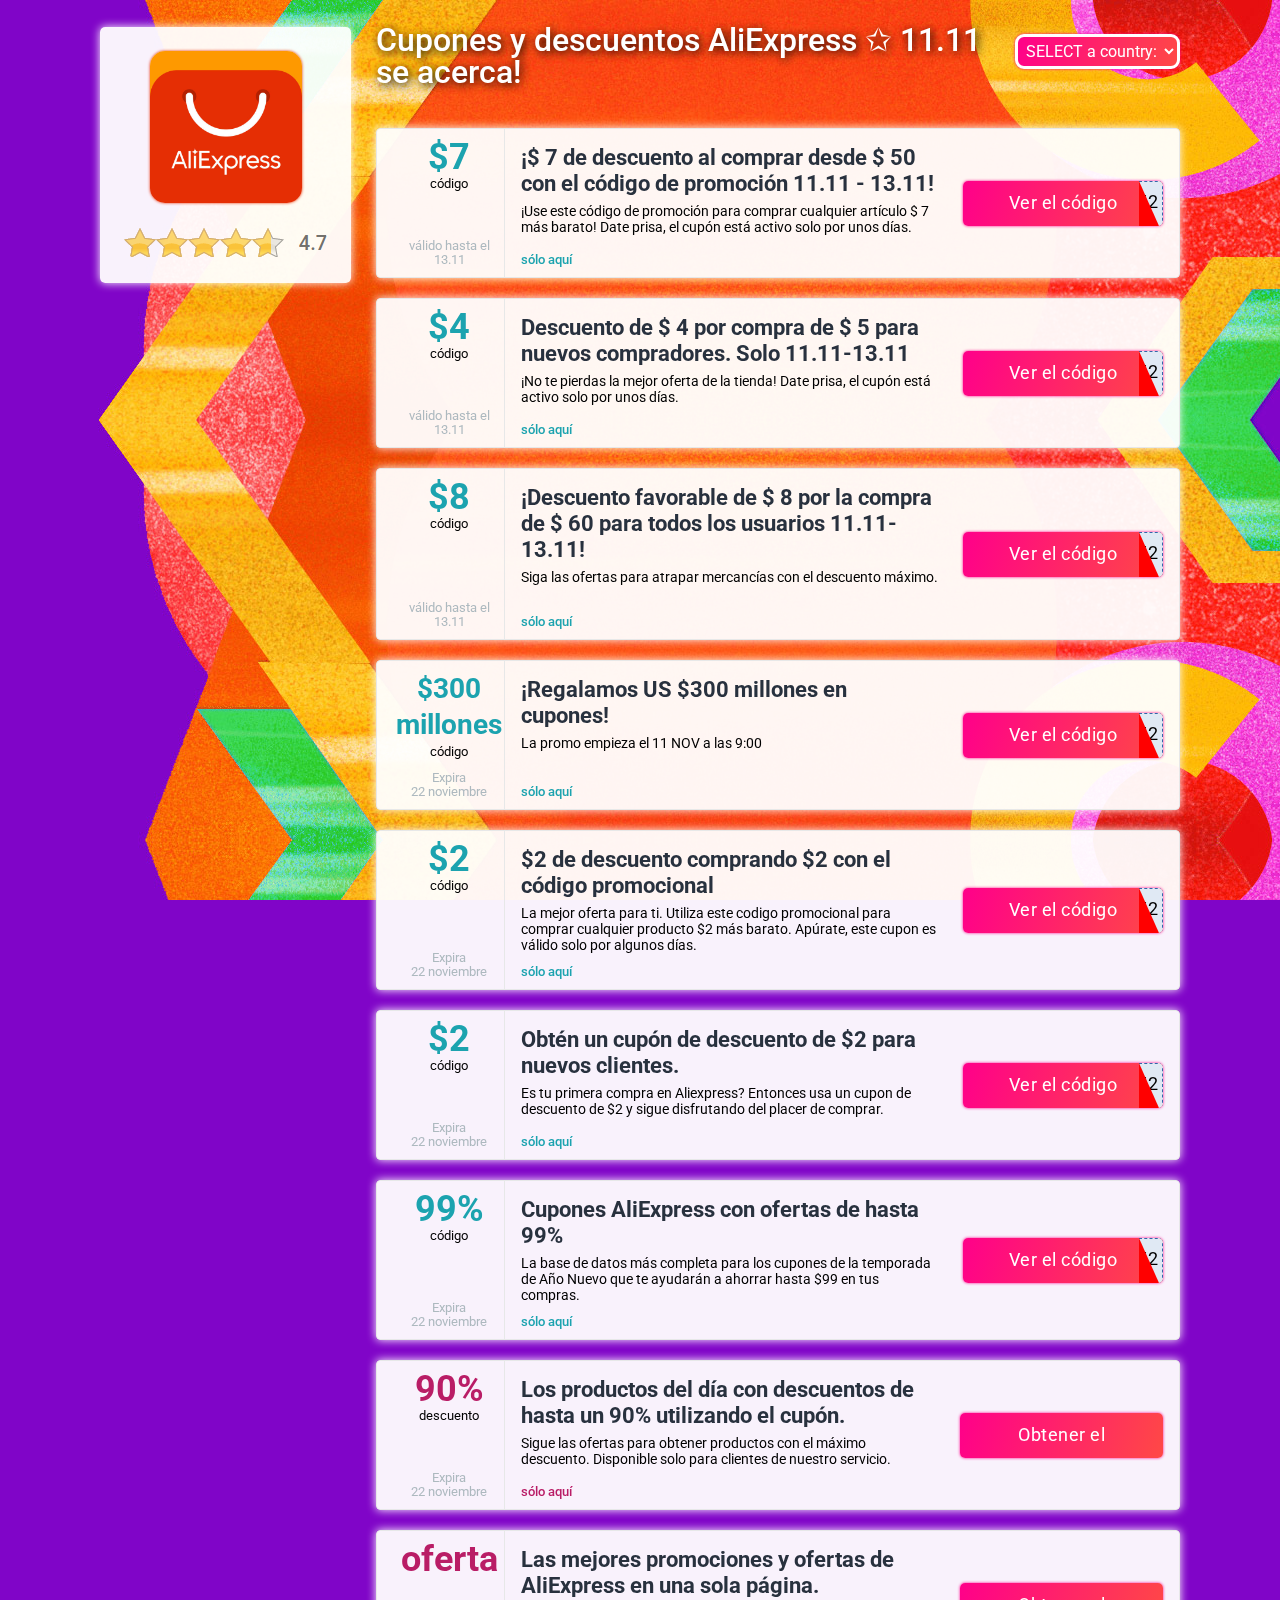
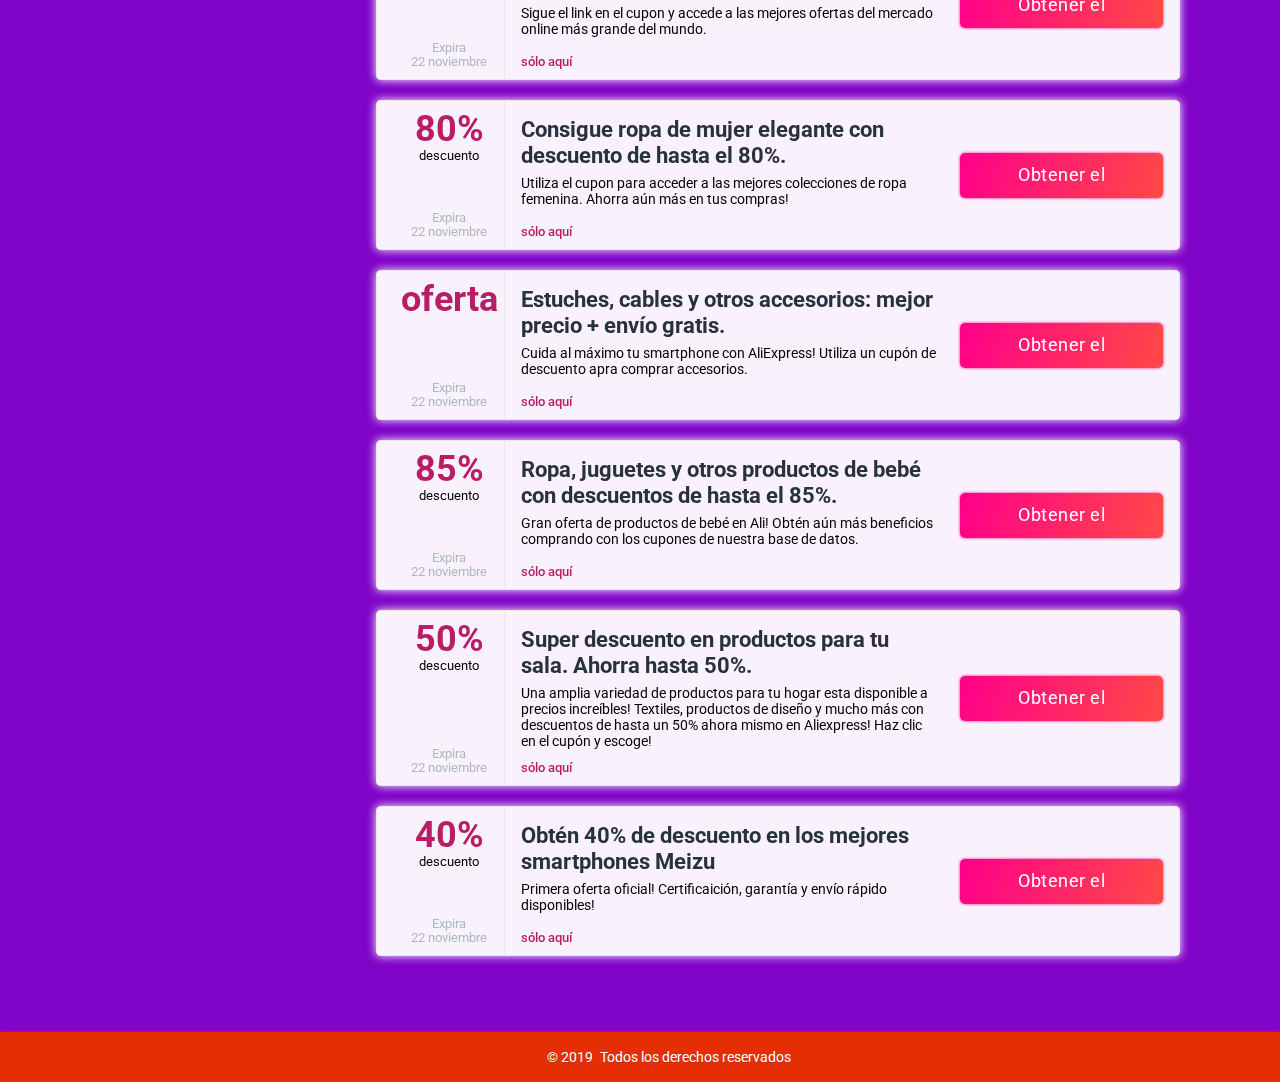
<file: mx/index.html>
<!DOCTYPE html>
<html lang="ru">
   <head>
      <meta content="text/html; charset=utf-8" http-equiv="Content-Type">
      <title>AliExpress: codigo de descuento y cupones </title>
      <meta content="Codigo de promocion AliExpress — promociones y cupones de descuento para AliExpress" name="description">
      <meta content="noindex, nofollow" name="robots">
      <meta content="width=device-width, initial-scale=1.0, maximum-scale=1.0, user-scalable=no" name="viewport">
      <link href="https://fonts.googleapis.com/css?family=Roboto:400,500,700" rel="stylesheet">
      <link href="../assets/css/hashflare_redeem.min.css" rel="stylesheet">
      <link rel="icon" type="image/png" sizes="16x16" href="../assets/img/favicon-16x16.png">
    
      <meta content="#ffffff" name="theme-color">
   </head>

   <body>
      <header class="page-header nomainpage">
         <div class="main-header">
        
         </div>
      </header>
      <div class="page-content container-fw">
         <div class="container">
		             <div class="shop-content-wrap" >
               
			   <div class="main-shop-sidebar">
                  <aside class="sidebar">
                     <div class="sidebar-widget about-shop">
                        <div class="shop-logo image-wrapper">
                           <div class="shop-logo-wrap">
                              <img alt="1xbet" src="../assets/img/logo.jpg">
                              <div class="shop-rating">
                               <img alt="star" src="../assets/img/star.png" style="margin:0">
                              </div>
                           </div>
      
                        </div>
                  
                     </div>
                  </aside>
                  <div class="sidebar-new-widget sidebar-info">
	  
                  </div>
               </div>
	   
			   <div class="main-shop-block">
                  <div class="content" id="data_container">
                     <div class="shop-header-block">
                        <div class="shop-main-info">
							<!-- -->
                           <h1 class="section-title">Cupones y descuentos AliExpress <span>✩</span> 11.11 se acerca!</h1>
<div class="drop-down-list">
                        <form action="#">
      <select name="languages" id="lang" onchange="window.location.href=this.options[this.selectedIndex].value">
         <option value="country">SELECT a country:</option>
        <option value="../br/index.html">Brasil</option>
        <option value="../de/index.html">Deutschland</option>
        <option value="../es/index.html">España</option>
        <option value="../fr/index.html">France</option>
        <option value="../it/index.html">Italia</option>
        <option value="../mx/index.html">México</option>
        <option value="../pl/index.html">Polska</option>
        <option value="../tr/index.html">Türkiye</option>
        <option value="../ua/index.html">Україна</option>
      </select>
      </form>
                     </div>
                        </div>
                     </div>
                     <div class="promocodes">
     <!--купон 01-->
                         <div class="promo-tile filter_item coupon-item-wrap green dop-margin">
                           <div class="promo-info">
                              <div class="promo-info-group">
                                 <div class="promo-info-text ">
                                    <div class="discount-inner">
                                       <b>$7</b>
                                    </div>
                                 </div>
                                 <div class="promo-info-title">
                                    código
                                 </div>
                              </div>
                              <div class="promo-times">
                                 <span class="promo-time">válido hasta el 13.11</span>
                              </div>
                           </div>
                           <span class="hide-lg"></span>
                           <div class="promo-content">
                              <div class="promo-header-wrap">
                                 <div class="promo-texts">
                                    <h3 class="promo-title"><a class="item-btn cookie" href="#popup-01" data-href="https://uplinka.com/go/197912f7b503426bbbf8e4242aaa9b3e365b64d1eb0a0b0b/?dpl=http%253A%252F%252Fs.click.aliexpress.com%252Fe%252F3tPJMhgG&subid=ad-ali" rel="nofollow" target="_blank">
¡$ 7 de descuento al comprar desde $ 50 con el código de promoción 11.11 - 13.11!</a></h3>
                                    <div class="promo-text">
                                       <p class="promo-description js-text">¡Use este código de promoción para comprar cualquier artículo $ 7 más barato! Date prisa, el cupón está activo solo por unos días.</p>
                                    </div>
                                 </div>
                                 <span class="coupon-label akcent2">sólo aquí</span>
                              </div>
                              <div class="promo-footer">
                                 <!--noindex-->
                                 <div class="promo-btn-wrap">
                                    <a class="promo-button code-button item-btn waves expired cookie" href="#popup-01" data-href="https://uplinka.com/go/197912f7b503426bbbf8e4242aaa9b3e365b64d1eb0a0b0b/?dpl=http%253A%252F%252Fs.click.aliexpress.com%252Fe%252F3tPJMhgG&subid=ad-ali" rel="nofollow" target="_blank"><span class="text">Ver el código</span> <span class="corner"></span> <span class="code"><i>1x_92652</i></span></a>
                                 </div>
                                 <!--/noindex-->
                              </div>
                           </div>
                           <a class="promo-button-absolute item-btn cookie" href="#popup-01" data-href="https://uplinka.com/go/197912f7b503426bbbf8e4242aaa9b3e365b64d1eb0a0b0b/?dpl=http%253A%252F%252Fs.click.aliexpress.com%252Fe%252F3tPJMhgG&subid=ad-ali" rel="nofollow" target="_blank"></a>
                        </div>
 <!--/купон 01-->    
<!--купон 02-->
                         <div class="promo-tile filter_item coupon-item-wrap green dop-margin">
                           <div class="promo-info">
                              <div class="promo-info-group">
                                 <div class="promo-info-text ">
                                    <div class="discount-inner">
                                       <b>$4</b>
                                    </div>
                                 </div>
                                 <div class="promo-info-title">
                                    código
                                 </div>
                              </div>
                              <div class="promo-times">
                                 <span class="promo-time">válido hasta el 13.11</span>
                              </div>
                           </div>
                           <span class="hide-lg"></span>
                           <div class="promo-content">
                              <div class="promo-header-wrap">
                                 <div class="promo-texts">
                                    <h3 class="promo-title"><a class="item-btn cookie" href="#popup-02" data-href="https://uplinka.com/go/197912f7b503426bbbf8e4242aaa9b3e365b64d1eb0a0b0b/?dpl=http%253A%252F%252Fs.click.aliexpress.com%252Fe%252F3tPJMhgG&subid=ad-ali" rel="nofollow" target="_blank">Descuento de $ 4 por compra de $ 5 para nuevos compradores. Solo 11.11-13.11</a></h3>
                                    <div class="promo-text">
                                       <p class="promo-description js-text">¡No te pierdas la mejor oferta de la tienda! Date prisa, el cupón está activo solo por unos días.</p>
                                    </div>
                                 </div>
                                 <span class="coupon-label akcent2">sólo aquí</span>
                              </div>
                              <div class="promo-footer">
                                 <!--noindex-->
                                 <div class="promo-btn-wrap">
                                    <a class="promo-button code-button item-btn waves expired cookie" href="#popup-02" data-href="https://uplinka.com/go/197912f7b503426bbbf8e4242aaa9b3e365b64d1eb0a0b0b/?dpl=http%253A%252F%252Fs.click.aliexpress.com%252Fe%252F3tPJMhgG&subid=ad-ali" rel="nofollow" target="_blank"><span class="text">Ver el código</span> <span class="corner"></span> <span class="code"><i>1x_92652</i></span></a>
                                 </div>
                                 <!--/noindex-->
                              </div>
                           </div>
                           <a class="promo-button-absolute item-btn cookie" href="#popup-02" data-href="https://uplinka.com/go/197912f7b503426bbbf8e4242aaa9b3e365b64d1eb0a0b0b/?dpl=http%253A%252F%252Fs.click.aliexpress.com%252Fe%252F3tPJMhgG&subid=ad-ali" rel="nofollow" target="_blank"></a>
                        </div>
 <!--/купон 02-->   
 <!--купон 03-->
                         <div class="promo-tile filter_item coupon-item-wrap green dop-margin">
                           <div class="promo-info">
                              <div class="promo-info-group">
                                 <div class="promo-info-text ">
                                    <div class="discount-inner">
                                       <b>$8</b>
                                    </div>
                                 </div>
                                 <div class="promo-info-title">
                                    código
                                 </div>
                              </div>
                              <div class="promo-times">
                                 <span class="promo-time">válido hasta el 13.11</span>
                              </div>
                           </div>
                           <span class="hide-lg"></span>
                           <div class="promo-content">
                              <div class="promo-header-wrap">
                                 <div class="promo-texts">
                                    <h3 class="promo-title"><a class="item-btn cookie" href="#popup-03" data-href="https://uplinka.com/go/197912f7b503426bbbf8e4242aaa9b3e365b64d1eb0a0b0b/?dpl=http%253A%252F%252Fs.click.aliexpress.com%252Fe%252F3tPJMhgG&subid=ad-ali" rel="nofollow" target="_blank">¡Descuento favorable de $ 8 por la compra de $ 60 para todos los usuarios 11.11-13.11! </a></h3>
                                    <div class="promo-text">
                                       <p class="promo-description js-text">Siga las ofertas para atrapar mercancías con el descuento máximo.</p>
                                    </div>
                                 </div>
                                 <span class="coupon-label akcent2">sólo aquí</span>
                              </div>
                              <div class="promo-footer">
                                 <!--noindex-->
                                 <div class="promo-btn-wrap">
                                    <a class="promo-button code-button item-btn waves expired cookie" href="#popup-03" data-href="https://uplinka.com/go/197912f7b503426bbbf8e4242aaa9b3e365b64d1eb0a0b0b/?dpl=http%253A%252F%252Fs.click.aliexpress.com%252Fe%252F3tPJMhgG&subid=ad-ali" rel="nofollow" target="_blank"><span class="text">Ver el código</span> <span class="corner"></span> <span class="code"><i>1x_92652</i></span></a>
                                 </div>
                                 <!--/noindex-->
                              </div>
                           </div>
                           <a class="promo-button-absolute item-btn cookie" href="#popup-03" data-href="https://uplinka.com/go/197912f7b503426bbbf8e4242aaa9b3e365b64d1eb0a0b0b/?dpl=http%253A%252F%252Fs.click.aliexpress.com%252Fe%252F3tPJMhgG&subid=ad-ali" rel="nofollow" target="_blank"></a>
                        </div>
 <!--/купон 03-->      
    <!--купон 0-->
                         <div class="promo-tile filter_item coupon-item-wrap green dop-margin">
                           <div class="promo-info">
                              <div class="promo-info-group">
                                 <div class="promo-info-text kod">
                                    <div class="discount-inner">
                                       <b>$300 millones</b>
                                       
                                    </div>
                                 </div>
                                 <div class="promo-info-title">
                                código
                                 </div>
                              </div>
                              <div class="promo-times">
                                 <span class="promo-time">Expira</span><span class="promo-data"> 22 noviembre</span>
                              </div>
                           </div>
                           <span class="hide-lg"></span>
                           <div class="promo-content">
                              <div class="promo-header-wrap">
                                 <div class="promo-texts">
                                    <h3 class="promo-title"><a class="item-btn cookie" href="#popup-0" data-href="https://uplinka.com/go/197912f7b503426bbbf8e4242aaa9b3e365b64d1eb0a0b0b/?dpl=http%253A%252F%252Fs.click.aliexpress.com%252Fe%252F3tPJMhgG&subid=ad-ali" rel="nofollow" target="_blank">¡Regalamos US $300 millones en cupones!</a></h3>
                                    <div class="promo-text">
                                       <p class="promo-description js-text">La promo empieza el 11 NOV a las 9:00 </p>
                                    </div>
                                 </div>
                                 <span class="coupon-label akcent2">sólo aquí</span>
                              </div>
                              <div class="promo-footer">
                                 <!--noindex-->
                                 <div class="promo-btn-wrap">
                                    <a class="promo-button code-button item-btn waves expired cookie" href="#popup-0" data-href="https://uplinka.com/go/197912f7b503426bbbf8e4242aaa9b3e365b64d1eb0a0b0b/?dpl=http%253A%252F%252Fs.click.aliexpress.com%252Fe%252F3tPJMhgG&subid=ad-ali" rel="nofollow" target="_blank"><span class="text">Ver el código</span> <span class="corner"></span> <span class="code"><i>1x_92652</i></span></a>
                                 </div>
                                 <!--/noindex-->
                              </div>
                           </div>
                           <a class="promo-button-absolute item-btn cookie" href="#popup-0" data-href="https://uplinka.com/go/197912f7b503426bbbf8e4242aaa9b3e365b64d1eb0a0b0b/?dpl=http%253A%252F%252Fs.click.aliexpress.com%252Fe%252F3tPJMhgG&subid=ad-ali" rel="nofollow" target="_blank"></a>
                        </div>
 <!--/купон 0-->
    <!--купон 1-->
                         <div class="promo-tile filter_item coupon-item-wrap green dop-margin">
                           <div class="promo-info">
                              <div class="promo-info-group">
                                 <div class="promo-info-text">
                                    <div class="discount-inner">
                                    	<b>$2</b>
                                       
                                    </div>
                                 </div>
                                 <div class="promo-info-title">
                                código
                                 </div>
                              </div>
                              <div class="promo-times">
                                 <span class="promo-time">Expira</span><span class="promo-data"> 22 noviembre</span>
                              </div>
                           </div>
                           <span class="hide-lg"></span>
                           <div class="promo-content">
                              <div class="promo-header-wrap">
                                 <div class="promo-texts">
                                    <h3 class="promo-title"><a class="item-btn cookie" href="#popup-1" data-href="https://uplinka.com/go/197912f7b503426bbbf8e4242aaa9b3e365b64d1eb0a0b0b/?dpl=http%253A%252F%252Fs.click.aliexpress.com%252Fe%252F3tPJMhgG&subid=ad-ali" rel="nofollow" target="_blank">$2 de descuento comprando $2 con el código promocional</a></h3>
                                    <div class="promo-text">
                                       <p class="promo-description js-text">La mejor oferta para ti. Utiliza este codigo promocional para comprar cualquier producto $2 más barato. Apúrate, este cupon es válido solo por algunos días. </p>
                                    </div>
                                 </div>
                                 <span class="coupon-label akcent2">sólo aquí</span>
                              </div>
                              <div class="promo-footer">
                                 <!--noindex-->
                                 <div class="promo-btn-wrap">
                                    <a class="promo-button code-button item-btn waves expired cookie" href="#popup-1" data-href="https://uplinka.com/go/197912f7b503426bbbf8e4242aaa9b3e365b64d1eb0a0b0b/?dpl=http%253A%252F%252Fs.click.aliexpress.com%252Fe%252F3tPJMhgG&subid=ad-ali" rel="nofollow" target="_blank"><span class="text">Ver el código</span> <span class="corner"></span> <span class="code"><i>1x_92652</i></span></a>
                                 </div>
                                 <!--/noindex-->
                              </div>
                           </div>
                           <a class="promo-button-absolute item-btn cookie" href="#popup-1" data-href="https://uplinka.com/go/197912f7b503426bbbf8e4242aaa9b3e365b64d1eb0a0b0b/?dpl=http%253A%252F%252Fs.click.aliexpress.com%252Fe%252F3tPJMhgG&subid=ad-ali" rel="nofollow" target="_blank"></a>
                        </div>
 <!--/купон 1-->
  <!--купон 2-->

                        <div class="promo-tile filter_item coupon-item-wrap green dop-margin">
                           <div class="promo-info">
                              <div class="promo-info-group">
                                 <div class="promo-info-text">
                                    <div class="discount-inner">
                                       <b>$2</b>
                                    </div>
                                 </div>
                                <div class="promo-info-title">
                                    código
                                 </div>
                              </div>
                              <div class="promo-times">
                                 <span class="promo-time">Expira</span><span class="promo-data"> 22 noviembre</span>
                              </div>
                           </div>
                           <span class="hide-lg"></span>
                           <div class="promo-content">
                              <div class="promo-header-wrap">
                                 <div class="promo-texts">
                                    <h3 class="promo-title"><a class="item-btn cookie" href="#popup-2" data-href="https://uplinka.com/go/197912f7b503426bbbf8e4242aaa9b3e365b64d1eb0a0b0b/?dpl=http%253A%252F%252Fs.click.aliexpress.com%252Fe%252F3tPJMhgG&subid=ad-ali" rel="nofollow" target="_blank">Obtén un cupón de descuento de $2 para nuevos clientes.</a></h3>
                                    <div class="promo-text">
                                       <p class="promo-description js-text">Es tu primera compra en Aliexpress? Entonces usa un cupon de descuento de $2 y sigue disfrutando del placer de comprar.</p>
                                    </div>
                                 </div>
                                 <span class="coupon-label akcent2">sólo aquí</span>
                              </div>
                                  <div class="promo-footer">
                                 <!--noindex-->
                                 <div class="promo-btn-wrap">
                                    <a class="promo-button code-button item-btn waves expired cookie" href="#popup-2" data-href="https://uplinka.com/go/197912f7b503426bbbf8e4242aaa9b3e365b64d1eb0a0b0b/?dpl=http%253A%252F%252Fs.click.aliexpress.com%252Fe%252F3tPJMhgG&subid=ad-ali" rel="nofollow" target="_blank"><span class="text">Ver el código</span> <span class="corner"></span> <span class="code"><i>1x_92652</i></span></a>
                                 </div>
                                 <!--/noindex-->
                              </div>
                           </div>
                           <a class="promo-button-absolute item-btn cookie" href="#popup-2" data-href="https://uplinka.com/go/197912f7b503426bbbf8e4242aaa9b3e365b64d1eb0a0b0b/?dpl=http%253A%252F%252Fs.click.aliexpress.com%252Fe%252F3tPJMhgG&subid=ad-ali" rel="nofollow" target="_blank"></a>
                        </div>
          <!--/купон 2-->    
           <!--купон 3-->           
						<div class="promo-tile filter_item coupon-item-wrap green dop-margin">
                           <div class="promo-info">
                              <div class="promo-info-group">
                                 <div class="promo-info-text">
                                     <div class="discount-inner">
                                       <b> 99%</b>
                                    </div>
                                 </div>
                                 <div class="promo-info-title">
                                  código
                                 </div>
                              </div>
                              <div class="promo-times">
                                 <span class="promo-time">Expira</span><span class="promo-data">22 noviembre</span>
                              </div>
                           </div>
                           <span class="hide-lg"></span>
                           <div class="promo-content">
                              <div class="promo-header-wrap">
                                 <div class="promo-texts">
                                    <h3 class="promo-title"><a class="item-btn cookie" href="#popup-3" data-href="https://uplinka.com/go/197912f7b503426bbbf8e4242aaa9b3e365b64d1eb0a0b0b/?dpl=http%253A%252F%252Fs.click.aliexpress.com%252Fe%252F3tPJMhgG&subid=ad-ali" rel="nofollow" target="_blank">Cupones AliExpress con ofertas de hasta 99% </a></h3>
                                    <div class="promo-text">
                                       <p class="promo-description js-text">La base de datos más completa para los cupones de la temporada de Año Nuevo que te ayudarán a ahorrar hasta $99 en tus compras. </p>
                                    </div>
                                 </div>
                                 <span class="coupon-label akcent2">sólo aquí</span>
                              </div>
                                <div class="promo-footer">
                                 <!--noindex-->
                                 <div class="promo-btn-wrap">
                                    <a class="promo-button code-button item-btn waves expired cookie" href="#popup-3" data-href="https://uplinka.com/go/197912f7b503426bbbf8e4242aaa9b3e365b64d1eb0a0b0b/?dpl=http%253A%252F%252Fs.click.aliexpress.com%252Fe%252F3tPJMhgG&subid=ad-ali" rel="nofollow" target="_blank"><span class="text">Ver el código</span> <span class="corner"></span> <span class="code"><i>1x_92652</i></span></a>
                                 </div>
                                 <!--/noindex-->
                              </div>
                           </div>
                           <a class="promo-button-absolute item-btn cookie" href="#popup-3" data-href="https://uplinka.com/go/197912f7b503426bbbf8e4242aaa9b3e365b64d1eb0a0b0b/?dpl=http%253A%252F%252Fs.click.aliexpress.com%252Fe%252F3tPJMhgG&subid=ad-ali" rel="nofollow" target="_blank"></a>
                        </div>
            <!--/купон 3-->
				 <!--купон 4-->		
                        <div class="promo-tile filter_item coupon-item-wrap red dop-margin">
                           <div class="promo-info">
                              <div class="promo-info-group">
                                 <div class="promo-info-text">
                                    <div class="discount-inner">
                                       <b>90%</b>
                                    </div>
                                 </div>
                                 <div class="promo-info-title">
                                    descuento
                                 </div>
                              </div>
                              <div class="promo-times">
                                 <span class="promo-time">Expira</span><span class="promo-data"> 22 noviembre</span>
                              </div>
                           </div>
                           <span class="hide-lg"></span>
                           <div class="promo-content">
                              <div class="promo-header-wrap">
                                 <div class="promo-texts">
                                    <h3 class="promo-title"><a class="item-btn cookie" href="#popup-4" data-href="https://uplinka.com/go/197912f7b503426bbbf8e4242aaa9b3e365b64d1eb0a0b0b/?dpl=http%253A%252F%252Fs.click.aliexpress.com%252Fe%252F3tPJMhgG&subid=ad-ali" rel="nofollow" target="_blank">Los productos del día con descuentos de hasta un 90% utilizando el cupón.</a></h3>
                                    <div class="promo-text">
                                       <p class="promo-description js-text">Sigue las ofertas para obtener productos con el máximo descuento. Disponible solo para clientes de nuestro servicio. </p>
                                    </div>
                                 </div>
                                 <span class="coupon-label akcent2">sólo aquí</span>
                              </div>
                                  <div class="promo-footer">
                                 <!--noindex-->
                                 <div class="promo-btn-wrap">
                                    <a class="promo-button item-btn waves cookie" href="#popup-4" data-href="https://uplinka.com/go/197912f7b503426bbbf8e4242aaa9b3e365b64d1eb0a0b0b/?dpl=http%253A%252F%252Fs.click.aliexpress.com%252Fe%252F3tPJMhgG&subid=ad-ali" rel="nofollow" target="_blank">Obtener el descuento</a>
                                 </div>
                                 <!--/noindex-->
                              </div>
                           </div>
                           <a class="promo-button-absolute item-btn cookie" href="#popup-4" data-href="https://uplinka.com/go/197912f7b503426bbbf8e4242aaa9b3e365b64d1eb0a0b0b/?dpl=http%253A%252F%252Fs.click.aliexpress.com%252Fe%252F3tPJMhgG&subid=ad-ali" rel="nofollow" target="_blank"></a>
                        </div>

 <!--/купон 4-->
  <!--купон 5-->
                        <div class="promo-tile filter_item coupon-item-wrap red dop-margin">
                           <div class="promo-info">
                              <div class="promo-info-group">
                                 <div class="promo-info-text">
                                     <div class="discount-inner">
                                       <b>oferta</b>
                                    </div>
                                 </div>
                                 <div class="promo-info-title">
                               
                                 </div>
                              </div>
                              <div class="promo-times">
                                 <span class="promo-time">Expira</span><span class="promo-data"> 22 noviembre</span>
                              </div>
                           </div>
                           <span class="hide-lg"></span>
                           <div class="promo-content">
                              <div class="promo-header-wrap">
                                 <div class="promo-texts">
                                    <h3 class="promo-title"><a class="item-btn cookie" href="#popup-5" data-href="https://uplinka.com/go/197912f7b503426bbbf8e4242aaa9b3e365b64d1eb0a0b0b/?dpl=http%253A%252F%252Fs.click.aliexpress.com%252Fe%252F3tPJMhgG&subid=ad-ali" rel="nofollow" target="_blank">Las mejores promociones y ofertas de AliExpress en una sola página. </a></h3>
                                    <div class="promo-text">
                                       <p class="promo-description js-text"> Sigue el link en el cupon y accede a las mejores ofertas del mercado online más grande del mundo. </p>
                                    </div>
                                 </div>
                                 <span class="coupon-label akcent2">sólo aquí</span>
                              </div>
                                <div class="promo-footer">
                                 <!--noindex-->
                                 <div class="promo-btn-wrap">
                                    <a class="promo-button item-btn waves cookie" href="#popup-5" data-href="https://uplinka.com/go/197912f7b503426bbbf8e4242aaa9b3e365b64d1eb0a0b0b/?dpl=http%253A%252F%252Fs.click.aliexpress.com%252Fe%252F3tPJMhgG&subid=ad-ali" rel="nofollow" target="_blank">Obtener el descuento</a>
                                 </div>
                                 <!--/noindex-->
                              </div>
                              </div>
                           <a class="promo-button-absolute item-btn cookie" href="#popup-5" data-href="https://uplinka.com/go/197912f7b503426bbbf8e4242aaa9b3e365b64d1eb0a0b0b/?dpl=http%253A%252F%252Fs.click.aliexpress.com%252Fe%252F3tPJMhgG&subid=ad-ali" rel="nofollow" target="_blank"></a>
                        </div>
       <!--/купон 5-->
      <!--купон 6-->
                        <div class="promo-tile filter_item coupon-item-wrap red dop-margin">
                           <div class="promo-info">
                              <div class="promo-info-group">
                                 <div class="promo-info-text">
                                    <div class="discount-inner">
                                       <b>80%</b>
                                    </div>
                                 </div>
                               <div class="promo-info-title">
                               descuento
                                 </div>
                              </div>
                              <div class="promo-times">
                                 <span class="promo-time">Expira</span><span class="promo-data">22 noviembre</span>
                              </div>
                           </div>
                           <span class="hide-lg"></span>
                           <div class="promo-content">
                              <div class="promo-header-wrap">
                                 <div class="promo-texts">
                                    <h3 class="promo-title"><a class="item-btn cookie" href="#popup-6" data-href="https://uplinka.com/go/197912f7b503426bbbf8e4242aaa9b3e365b64d1eb0a0b0b/?dpl=http%253A%252F%252Fs.click.aliexpress.com%252Fe%252F3tPJMhgG&subid=ad-ali" rel="nofollow" target="_blank">Consigue ropa de mujer elegante con descuento de hasta el 80%.</a></h3>
                                    <div class="promo-text">
                                       <p class="promo-description js-text">Utiliza el cupon para acceder a las mejores colecciones de ropa femenina. Ahorra aún más en tus compras! </p>
                                    </div>
                                 </div>
                                 <span class="coupon-label akcent2">sólo aquí</span>
                              </div>
                             <div class="promo-footer">
                                 <!--noindex-->
                                <div class="promo-btn-wrap">
                                    <a class="promo-button item-btn waves cookie" href="#popup-6" data-href="https://uplinka.com/go/197912f7b503426bbbf8e4242aaa9b3e365b64d1eb0a0b0b/?dpl=http%253A%252F%252Fs.click.aliexpress.com%252Fe%252F3tPJMhgG&subid=ad-ali" rel="nofollow" target="_blank">Obtener el descuento</a>
                                 </div>
                                 <!--/noindex-->
                              </div>
                           </div>
                           <a class="promo-button-absolute item-btn cookie" href="#popup-6" data-href="https://uplinka.com/go/197912f7b503426bbbf8e4242aaa9b3e365b64d1eb0a0b0b/?dpl=http%253A%252F%252Fs.click.aliexpress.com%252Fe%252F3tPJMhgG&subid=ad-ali" rel="nofollow" target="_blank"></a>
                        </div>

 <!--купон 6-->
  <!--купон 7-->
                        <div class="promo-tile filter_item coupon-item-wrap red dop-margin">
                           <div class="promo-info">
                              <div class="promo-info-group">
                                 <div class="promo-info-text">
                                    <div class="discount-inner">
                                       <b>oferta</b>
                                    </div>
                                 </div>
                                <div class="promo-info-title">
                               
                                 </div>
                              </div>
                              <div class="promo-times">
                                 <span class="promo-time">Expira</span><span class="promo-data">22 noviembre</span>
                              </div>
                           </div>
                           <span class="hide-lg"></span>
                           <div class="promo-content">
                              <div class="promo-header-wrap">
                                 <div class="promo-texts">
                                    <h3 class="promo-title"><a class="item-btn cookie" href="#popup-7" data-href="https://uplinka.com/go/197912f7b503426bbbf8e4242aaa9b3e365b64d1eb0a0b0b/?dpl=http%253A%252F%252Fs.click.aliexpress.com%252Fe%252F3tPJMhgG&subid=ad-ali" rel="nofollow" target="_blank">Estuches, cables y otros accesorios: mejor precio + envío gratis.</a></h3>
                                    <div class="promo-text">
                                       <p class="promo-description js-text">Cuida al máximo tu smartphone con AliExpress! Utiliza un cupón de descuento apra comprar accesorios. </p>
                                    </div>
                                 </div>
                                 <span class="coupon-label akcent2">sólo aquí</span>
                              </div>
                             <div class="promo-footer">
                                 <!--noindex-->
                                <div class="promo-btn-wrap">
                                    <a class="promo-button item-btn waves cookie" href="#popup-7" data-href="https://uplinka.com/go/197912f7b503426bbbf8e4242aaa9b3e365b64d1eb0a0b0b/?dpl=http%253A%252F%252Fs.click.aliexpress.com%252Fe%252F3tPJMhgG&subid=ad-ali" rel="nofollow" target="_blank">Obtener el descuento</a>
                                 </div>
                                 <!--/noindex-->
                              </div>
                           </div>
                           <a class="promo-button-absolute item-btn cookie" href="#popup-7" data-href="https://uplinka.com/go/197912f7b503426bbbf8e4242aaa9b3e365b64d1eb0a0b0b/?dpl=http%253A%252F%252Fs.click.aliexpress.com%252Fe%252F3tPJMhgG&subid=ad-ali" rel="nofollow" target="_blank"></a>
                        </div>

 <!--купон 7-->
  <!--купон 8-->
                        <div class="promo-tile filter_item coupon-item-wrap red dop-margin">
                           <div class="promo-info">
                              <div class="promo-info-group">
                                 <div class="promo-info-text">
                                    <div class="discount-inner">
                                       <b>85%</b>
                                    </div>
                                 </div>
                                <div class="promo-info-title">
                               descuento
                                 </div>
                              </div>
                              <div class="promo-times">
                                 <span class="promo-time">Expira</span><span class="promo-data"> 22 noviembre</span>
                              </div>
                           </div>
                           <span class="hide-lg"></span>
                           <div class="promo-content">
                              <div class="promo-header-wrap">
                                 <div class="promo-texts">
                                    <h3 class="promo-title"><a class="item-btn cookie" href="#popup-8" data-href="https://uplinka.com/go/197912f7b503426bbbf8e4242aaa9b3e365b64d1eb0a0b0b/?dpl=http%253A%252F%252Fs.click.aliexpress.com%252Fe%252F3tPJMhgG&subid=ad-ali" rel="nofollow" target="_blank">Ropa, juguetes y otros productos de bebé con descuentos de hasta el 85%.</a></h3>
                                    <div class="promo-text">
                                       <p class="promo-description js-text">Gran oferta de productos de bebé en Ali! Obtén aún más beneficios comprando con los cupones de nuestra base de datos. </p>
                                    </div>
                                 </div>
                                 <span class="coupon-label akcent2">sólo aquí</span>
                              </div>
                             <div class="promo-footer">
                                 <!--noindex-->
                                <div class="promo-btn-wrap">
                                    <a class="promo-button item-btn waves cookie" href="#popup-8" data-href="https://uplinka.com/go/197912f7b503426bbbf8e4242aaa9b3e365b64d1eb0a0b0b/?dpl=http%253A%252F%252Fs.click.aliexpress.com%252Fe%252F3tPJMhgG&subid=ad-ali" rel="nofollow" target="_blank">Obtener el descuento</a>
                                 </div>
                                 <!--/noindex-->
                              </div>
                           </div>
                           <a class="promo-button-absolute item-btn cookie" href="#popup-8" data-href="https://uplinka.com/go/197912f7b503426bbbf8e4242aaa9b3e365b64d1eb0a0b0b/?dpl=http%253A%252F%252Fs.click.aliexpress.com%252Fe%252F3tPJMhgG&subid=ad-ali" rel="nofollow" target="_blank"></a>
                        </div>

 <!--купон 8-->
  <!--купон 9-->
                        <div class="promo-tile filter_item coupon-item-wrap red dop-margin">
                           <div class="promo-info">
                              <div class="promo-info-group">
                                 <div class="promo-info-text">
                                    <div class="discount-inner">
                                       <b>50%</b>
                                    </div>
                                 </div>
                                <div class="promo-info-title">
                               descuento
                                 </div>
                              </div>
                              <div class="promo-times">
                                 <span class="promo-time">Expira</span><span class="promo-data"> 22 noviembre</span>
                              </div>
                           </div>
                           <span class="hide-lg"></span>
                           <div class="promo-content">
                              <div class="promo-header-wrap">
                                 <div class="promo-texts">
                                    <h3 class="promo-title"><a class="item-btn cookie" href="#popup-9" data-href="https://uplinka.com/go/197912f7b503426bbbf8e4242aaa9b3e365b64d1eb0a0b0b/?dpl=http%253A%252F%252Fs.click.aliexpress.com%252Fe%252F3tPJMhgG&subid=ad-ali" rel="nofollow" target="_blank">Super descuento en productos para tu sala. Ahorra hasta 50%.</a></h3>
                                    <div class="promo-text">
                                       <p class="promo-description js-text">Una amplia variedad de productos para tu hogar esta disponible a precios increíbles! Textiles, productos de diseño y mucho más con descuentos de hasta un 50% ahora mismo en Aliexpress! Haz clic en el cupón y escoge!</p>
                                    </div>
                                 </div>
                                 <span class="coupon-label akcent2">sólo aquí</span>
                              </div>
                             <div class="promo-footer">
                                 <!--noindex-->
                                <div class="promo-btn-wrap">
                                    <a class="promo-button item-btn waves cookie" href="#popup-9" data-href="https://uplinka.com/go/197912f7b503426bbbf8e4242aaa9b3e365b64d1eb0a0b0b/?dpl=http%253A%252F%252Fs.click.aliexpress.com%252Fe%252F3tPJMhgG&subid=ad-ali" rel="nofollow" target="_blank">Obtener el descuento</a>
                                 </div>
                                 <!--/noindex-->
                              </div>
                           </div>
                           <a class="promo-button-absolute item-btn cookie" href="#popup-9" data-href="https://uplinka.com/go/197912f7b503426bbbf8e4242aaa9b3e365b64d1eb0a0b0b/?dpl=http%253A%252F%252Fs.click.aliexpress.com%252Fe%252F3tPJMhgG&subid=ad-ali" rel="nofollow" target="_blank"></a>
                        </div>

 <!--купон 9-->
 <!--купон 10-->
                        <div class="promo-tile filter_item coupon-item-wrap red dop-margin">
                           <div class="promo-info">
                              <div class="promo-info-group">
                                 <div class="promo-info-text">
                                    <div class="discount-inner">
                                       <b>40%</b>
                                    </div>
                                 </div>
                                <div class="promo-info-title">
                               descuento
                                 </div>
                              </div>
                              <div class="promo-times">
                                 <span class="promo-time">Expira</span><span class="promo-data"> 22 noviembre</span>
                              </div>
                           </div>
                           <span class="hide-lg"></span>
                           <div class="promo-content">
                              <div class="promo-header-wrap">
                                 <div class="promo-texts">
                                    <h3 class="promo-title"><a class="item-btn cookie" href="#popup-10" data-href="https://uplinka.com/go/197912f7b503426bbbf8e4242aaa9b3e365b64d1eb0a0b0b/?dpl=http%253A%252F%252Fs.click.aliexpress.com%252Fe%252F3tPJMhgG&subid=ad-ali" rel="nofollow" target="_blank">Obtén 40% de descuento en los mejores smartphones Meizu</a></h3>
                                    <div class="promo-text">
                                       <p class="promo-description js-text">Primera oferta oficial! Certificaición, garantía y envío rápido disponibles!</p>
                                    </div>
                                 </div>
                                 <span class="coupon-label akcent2">sólo aquí</span>
                              </div>
                             <div class="promo-footer">
                                 <!--noindex-->
                                <div class="promo-btn-wrap">
                                    <a class="promo-button item-btn waves cookie" href="#popup-10" data-href="https://uplinka.com/go/197912f7b503426bbbf8e4242aaa9b3e365b64d1eb0a0b0b/?dpl=http%253A%252F%252Fs.click.aliexpress.com%252Fe%252F3tPJMhgG&subid=ad-ali" rel="nofollow" target="_blank">Obtener el descuento</a>
                                 </div>
                                 <!--/noindex-->
                              </div>
                           </div>
                           <a class="promo-button-absolute item-btn cookie" href="#popup-10" data-href="https://uplinka.com/go/197912f7b503426bbbf8e4242aaa9b3e365b64d1eb0a0b0b/?dpl=http%253A%252F%252Fs.click.aliexpress.com%252Fe%252F3tPJMhgG&subid=ad-ali" rel="nofollow" target="_blank"></a>
                        </div>

 <!--купон 9-->
</div>

                  </div>
               </div>
            </div>
         </div>
      </div>
 
      <footer class="page-footer nomainpage">
         <div class="container">
            <div class="footer-wrap">
               <div class="footer-left-col">
                  <div class="footer-logo"></div>
               </div>
               <div class="footer-right-col">
                  <p class="copyright">© 2019 <span>Todos los derechos reservados</span></p>
               </div>
            </div>
         </div>
      </footer>
      <div class="hide">
         <div class="promo-popup"></div>
      </div>
      
       <!-- popup 0 -->
      <div class="hide" id="popup-0">
         <div class="popup-content">
            <div class="promo-popup">
               <div class="popup-top green">
                  <div class="promo-info promo-type">
                     <div class="promo-info-group">
                        <div class="promo-info-text">
                           <div class="discount-inner">
                              <b>$300 millones</b>
                           </div>
                        </div>
                        <div class="promo-info-title">
                           código
                        </div>
                     </div>
                  </div>
                  <div class="promo-content">
                     <h3 class="promo-title">¡Regalamos US $300 millones en cupones!</h3>
                     <p class="promo-description">La promo empieza el 11 NOV a las 9:00</p>
                  </div>
               </div>
                <div class="promo-popup-content">
                  <p>No necesitas el código descuento para aprovechar esta oferta</p>
                  <a href="https://uplinka.com/go/197912f7b503426bbbf8e4242aaa9b3e365b64d1eb0a0b0b/?dpl=http%253A%252F%252Fs.click.aliexpress.com%252Fe%252F3tPJMhgG&subid=ad-ali" target="_blank" class="move-shop blue-btn">Seguir a AliExpress</a>
               </div>
            </div>
         </div>
      </div>
      <!-- end popup 0 -->
      <!-- popup 1 -->
      <div class="hide" id="popup-1">
         <div class="popup-content">
            <div class="promo-popup">
               <div class="popup-top green">
                  <div class="promo-info promo-type">
                     <div class="promo-info-group">
                        <div class="promo-info-text">
                           <div class="discount-inner">
                              <b>$2</b>
                           </div>
                        </div>
                        <div class="promo-info-title">
                           código
                        </div>
                     </div>
                  </div>
                  <div class="promo-content">
                     <h3 class="promo-title">$2 de descuento comprando $2 con el código promocional</h3>
                     <p class="promo-description">La mejor oferta para ti. Utiliza este codigo promocional para comprar cualquier producto $2 más barato. Apúrate, este cupon es válido solo por algunos días. </p>
                  </div>
               </div>
                <div class="promo-popup-content">
                  <p>No necesitas el código descuento para aprovechar esta oferta</p>
                  <a href="https://uplinka.com/go/197912f7b503426bbbf8e4242aaa9b3e365b64d1eb0a0b0b/?dpl=http%253A%252F%252Fs.click.aliexpress.com%252Fe%252F3tPJMhgG&subid=ad-ali" target="_blank" class="move-shop blue-btn">Seguir a AliExpress</a>
               </div>
            </div>
         </div>
      </div>
      <!-- end popup 1 -->
 
      <!-- popup 2 -->
      <div class="hide" id="popup-2">
         <div class="popup-content">
            <div class="promo-popup">
               <div class="popup-top green">
                  <div class="promo-info promo-type">
                     <div class="promo-info-group">
                        <div class="promo-info-text">
                           <div class="discount-inner">
                              <b>$2</b>
                           </div>
                        </div>
                        <div class="promo-info-title">
                            código
                        </div>
                     </div>
                  </div>
                  <div class="promo-content">
                     <h3 class="promo-title">Obtén un cupón de descuento de $2 para nuevos clientes.</h3>
                     <p class="promo-description">Es tu primera compra en Aliexpress? Entonces usa un cupon de descuento de $2 y sigue disfrutando del placer de comprar. </p>
                  </div>
               </div>
        <div class="promo-popup-content">
                  <p>No necesitas el código descuento para aprovechar esta oferta</p>
                  <a href="https://uplinka.com/go/197912f7b503426bbbf8e4242aaa9b3e365b64d1eb0a0b0b/?dpl=http%253A%252F%252Fs.click.aliexpress.com%252Fe%252F3tPJMhgG&subid=ad-ali" target="_blank" class="move-shop blue-btn">Seguir a AliExpress</a>
               </div>
            </div>
         </div>
      </div>
      <!-- end popup 2 -->

       <!-- popup 3 -->
      <div class="hide" id="popup-3">
         <div class="popup-content">
            <div class="promo-popup">
               <div class="popup-top green">
                  <div class="promo-info promo-type">
                     <div class="promo-info-group">
                        <div class="promo-info-text">
                           <div class="discount-inner">
                                       <b> 99%</b>
                                    </div>
                        </div>
                        <div class="promo-info-title">
                           código
                        </div>
                     </div>
                  </div>
                  <div class="promo-content">
                     <h3 class="promo-title">Cupones AliExpress con ofertas de hasta 99% </h3>
                     <p class="promo-description">La base de datos más completa para los cupones de la temporada de Año Nuevo que te ayudarán a ahorrar hasta $99 en tus compras. </p>
                  </div>
               </div>
         <div class="promo-popup-content">
                  <p>No necesitas el código descuento para aprovechar esta oferta</p>
                  <a href="https://uplinka.com/go/197912f7b503426bbbf8e4242aaa9b3e365b64d1eb0a0b0b/?dpl=http%253A%252F%252Fs.click.aliexpress.com%252Fe%252F3tPJMhgG&subid=ad-ali" target="_blank" class="move-shop blue-btn">Seguir a AliExpress</a>
               </div>
            </div>
         </div>
      </div>
      <!-- end popup 3 -->
      
<!-- popup 4 -->
      <div class="hide" id="popup-4">
         <div class="popup-content">
            <div class="promo-popup">
               <div class="popup-top red">
                  <div class="promo-info promo-type">
                     <div class="promo-info-group">
                        <div class="promo-info-text">
                           <div class="discount-inner">
                              <b>90%</b>
                           </div>
                        </div>
                        <div class="promo-info-title">
                           descuento
                        </div>
                     </div>
                  </div>
                  <div class="promo-content">
                     <h3 class="promo-title">Los productos del día con descuentos de hasta un 90% utilizando el cupón.</h3>
                     <p class="promo-description">Sigue las ofertas para obtener productos con el máximo descuento. Disponible solo para clientes de nuestro servicio. </p>
                  </div>
               </div>
              <div class="promo-popup-content">
                  <p>La oferta no tiene código especial. La Oferta es accesible en el website</p>
                  <a href="https://uplinka.com/go/197912f7b503426bbbf8e4242aaa9b3e365b64d1eb0a0b0b/?dpl=http%253A%252F%252Fs.click.aliexpress.com%252Fe%252F3tPJMhgG&subid=ad-ali" target="_blank" class="move-shop blue-btn">Seguir a AliExpress</a>
               </div>
            </div>
         </div>
      </div>
      <!-- end popup 4 -->
      <!-- popup 5 -->
      <div class="hide" id="popup-5">
         <div class="popup-content">
            <div class="promo-popup">
               <div class="popup-top red">
                  <div class="promo-info promo-type">
                     <div class="promo-info-group">
                        <div class="promo-info-text">
                           <div class="discount-inner">
                                       <b>oferta</b>
                                    </div>
                        </div>
                        <div class="promo-info-title">
                           
                        </div>
                     </div>
                  </div>
                  <div class="promo-content">
                     <h3 class="promo-title">Las mejores promociones y ofertas de AliExpress en una sola página. </h3>
                     <p class="promo-description">Sigue el link en el cupon y accede a las mejores ofertas del mercado online más grande del mundo. </p>
                  </div>
               </div>
            <div class="promo-popup-content">
                  <p>La oferta no tiene código especial. La Oferta es accesible en el website</p>
                  <a href="https://uplinka.com/go/197912f7b503426bbbf8e4242aaa9b3e365b64d1eb0a0b0b/?dpl=http%253A%252F%252Fs.click.aliexpress.com%252Fe%252F3tPJMhgG&subid=ad-ali" target="_blank" class="move-shop blue-btn">Seguir a AliExpress</a>
               </div>
            </div>
         </div>
      </div>
      <!-- end popup 5 -->

      <!-- popup 6 -->
      <div class="hide" id="popup-6">
         <div class="popup-content">
            <div class="promo-popup">
               <div class="popup-top red">
                  <div class="promo-info promo-type">
                     <div class="promo-info-group">
                        <div class="promo-info-text">
                           <div class="discount-inner">
                                       <b>80%</b>
                                    </div>
                        </div>
                        <div class="promo-info-title">
                          descuento
                        </div>
                     </div>
                  </div>
                  <div class="promo-content">
                     <h3 class="promo-title">Consigue ropa de mujer elegante con descuento de hasta el 80%.</h3>
                     <p class="promo-description">Utiliza el cupon para acceder a las mejores colecciones de ropa femenina. Ahorra aún más en tus compras! </p>
                  </div>
               </div>
            <div class="promo-popup-content">
                  <p>La oferta no tiene código especial. La Oferta es accesible en el website</p>
                  <a href="https://uplinka.com/go/197912f7b503426bbbf8e4242aaa9b3e365b64d1eb0a0b0b/?dpl=http%253A%252F%252Fs.click.aliexpress.com%252Fe%252F3tPJMhgG&subid=ad-ali" target="_blank" class="move-shop blue-btn">Seguir a AliExpress</a>
               </div>
            </div>
         </div>
      </div>
      <!-- end popup 6 -->

      <!-- popup 7 -->
      <div class="hide" id="popup-7">
         <div class="popup-content">
            <div class="promo-popup">
               <div class="popup-top red">
                  <div class="promo-info promo-type">
                     <div class="promo-info-group">
                        <div class="promo-info-text">
                             <div class="discount-inner">
                                       <b>oferta</b>
                                    </div>
                        </div>
                        <div class="promo-info-title">
                          descuento
                        </div>
                     </div>
                  </div>
                  <div class="promo-content">
                     <h3 class="promo-title">Estuches, cables y otros accesorios: mejor precio + envío gratis.</h3>
                     <p class="promo-description">Cuida al máximo tu smartphone con AliExpress! Utiliza un cupón de descuento apra comprar accesorios. </p>
                  </div>
               </div>
            <div class="promo-popup-content">
                  <p>La oferta no tiene código especial. La Oferta es accesible en el website</p>
                  <a href="https://uplinka.com/go/197912f7b503426bbbf8e4242aaa9b3e365b64d1eb0a0b0b/?dpl=http%253A%252F%252Fs.click.aliexpress.com%252Fe%252F3tPJMhgG&subid=ad-ali" target="_blank" class="move-shop blue-btn">Seguir a AliExpress</a>
               </div>
            </div>
         </div>
      </div>
      <!-- end popup 7 -->

      <!-- popup 8 -->
      <div class="hide" id="popup-8">
         <div class="popup-content">
            <div class="promo-popup">
               <div class="popup-top red">
                  <div class="promo-info promo-type">
                     <div class="promo-info-group">
                        <div class="promo-info-text">
                           <div class="discount-inner">
                                       <b>85%</b>
                                    </div>
                        </div>
                        <div class="promo-info-title">
                          descuento
                        </div>
                     </div>
                  </div>
                  <div class="promo-content">
                     <h3 class="promo-title">Ropa, juguetes y otros productos de bebé con descuentos de hasta el 85%.</h3>
                     <p class="promo-description">Gran oferta de productos de bebé en Ali! Obtén aún más beneficios comprando con los cupones de nuestra base de datos. </p>
                  </div>
               </div>
            <div class="promo-popup-content">
                  <p>La oferta no tiene código especial. La Oferta es accesible en el website</p>
                  <a href="https://uplinka.com/go/197912f7b503426bbbf8e4242aaa9b3e365b64d1eb0a0b0b/?dpl=http%253A%252F%252Fs.click.aliexpress.com%252Fe%252F3tPJMhgG&subid=ad-ali" target="_blank" class="move-shop blue-btn">Seguir a AliExpress</a>
               </div>
            </div>
         </div>
      </div>
      <!-- end popup 8 -->

      <!-- popup 9 -->
      <div class="hide" id="popup-9">
         <div class="popup-content">
            <div class="promo-popup">
               <div class="popup-top red">
                  <div class="promo-info promo-type">
                     <div class="promo-info-group">
                        <div class="promo-info-text">
                           <div class="discount-inner">
                                       <b>50%</b>
                                    </div>
                        </div>
                        <div class="promo-info-title">
                          descuento
                        </div>
                     </div>
                  </div>
                  <div class="promo-content">
                     <h3 class="promo-title">Super descuento en productos para tu sala. Ahorra hasta 50%.</h3>
                     <p class="promo-description">Una amplia variedad de productos para tu hogar esta disponible a precios increíbles! Textiles, productos de diseño y mucho más con descuentos de hasta un 50% ahora mismo en Aliexpress! Haz clic en el cupón y escoge!</p>
                  </div>
               </div>
            <div class="promo-popup-content">
                  <p>La oferta no tiene código especial. La Oferta es accesible en el website</p>
                  <a href="https://uplinka.com/go/197912f7b503426bbbf8e4242aaa9b3e365b64d1eb0a0b0b/?dpl=http%253A%252F%252Fs.click.aliexpress.com%252Fe%252F3tPJMhgG&subid=ad-ali" target="_blank" class="move-shop blue-btn">Seguir a AliExpress</a>
               </div>
            </div>
         </div>
      </div>
      <!-- end popup 9 -->
      <!-- popup 10 -->
      <div class="hide" id="popup-10">
         <div class="popup-content">
            <div class="promo-popup">
               <div class="popup-top red">
                  <div class="promo-info promo-type">
                     <div class="promo-info-group">
                        <div class="promo-info-text">
                           <div class="discount-inner">
                                       <b>40%</b>
                                    </div>
                        </div>
                        <div class="promo-info-title">
                          descuento
                        </div>
                     </div>
                  </div>
                  <div class="promo-content">
                     <h3 class="promo-title">Obtén 40% de descuento en los mejores smartphones Meizu</h3>
                     <p class="promo-description">Primera oferta oficial! Certificaición, garantía y envío rápido disponibles!</p>
                  </div>
               </div>
            <div class="promo-popup-content">
                  <p>La oferta no tiene código especial. La Oferta es accesible en el website</p>
                  <a href="https://uplinka.com/go/197912f7b503426bbbf8e4242aaa9b3e365b64d1eb0a0b0b/?dpl=http%253A%252F%252Fs.click.aliexpress.com%252Fe%252F3tPJMhgG&subid=ad-ali" target="_blank" class="move-shop blue-btn">Seguir a AliExpress</a>
               </div>
            </div>
         </div>
      </div>
      <!-- end popup 10 -->
            <!-- popup 01 -->
      <div class="hide" id="popup-01">
         <div class="popup-content">
            <div class="promo-popup">
               <div class="popup-top red">
                  <div class="promo-info promo-type">
                     <div class="promo-info-group">
                        <div class="promo-info-text">
                           <div class="discount-inner">
                                       <b>7$</b>
                                    </div>
                        </div>
                        <div class="promo-info-title">
                          descuento
                        </div>
                     </div>
                  </div>
                  <div class="promo-content">
                     <h3 class="promo-title">$7 off when buying from $50 with promo code 11.11-13.11!</h3>
                     <p class="promo-description"> ¡Use este código de promoción para comprar cualquier artículo $ 7 más barato! Date prisa, el cupón está activo solo por unos días.</p>
                  </div>
               </div>
            <div class="promo-popup-content">
                  <p>Dirígete a AliExpress y copia el código al comprar</p>
                  <div>
                     <div class="popup-code" style="width: 100%;">
                        <span class="code" style="display: inline;">epnsaleall11</span>
                        <button id="copy-button" data-clipboard-text="epnsaleall11" class="copy-button popup-copy">Сopiar</button>
                        <span class="btn copy-succes">Copiado</span>
                     </div>
                  </div>
                  <a href="https://uplinka.com/go/197912f7b503426bbbf8e4242aaa9b3e365b64d1eb0a0b0b/?dpl=http%253A%252F%252Fs.click.aliexpress.com%252Fe%252F3tPJMhgG&subid=ad-ali" target="_blank" class="move-shop blue-btn">
Ir al sitio web</a>
               </div>
            </div>
         </div>
      </div>
      <!-- end popup 01 -->
               <!-- popup 02 -->
      <div class="hide" id="popup-02">
         <div class="popup-content">
            <div class="promo-popup">
               <div class="popup-top red">
                  <div class="promo-info promo-type">
                     <div class="promo-info-group">
                        <div class="promo-info-text">
                           <div class="discount-inner">
                                       <b>4$</b>
                                    </div>
                        </div>
                        <div class="promo-info-title">
                          descuento
                        </div>
                     </div>
                  </div>
                  <div class="promo-content">
                     <h3 class="promo-title">Descuento de $ 4 por compra de $ 5 para nuevos compradores. Solo 11.11-13.11!</h3>
                     <p class="promo-description"> ¡No te pierdas la mejor oferta de la tienda! Date prisa, el cupón está activo solo por unos días.</p>
                  </div>
               </div>
            <div class="promo-popup-content">
                  <p>Dirígete a AliExpress y copia el código al comprar</p>
                  <div>
                     <div class="popup-code" style="width: 100%;">
                        <span class="code" style="display: inline;">GdeSlonN1111</span>
                        <button id="copy-button" data-clipboard-text="GdeSlonN1111" class="copy-button popup-copy">Сopiar</button>
                        <span class="btn copy-succes">Copiado</span>
                     </div>
                  </div>
                  <a href="https://uplinka.com/go/197912f7b503426bbbf8e4242aaa9b3e365b64d1eb0a0b0b/?dpl=http%253A%252F%252Fs.click.aliexpress.com%252Fe%252F3tPJMhgG&subid=ad-ali" target="_blank" class="move-shop blue-btn">
Ir al sitio web</a>
               </div>
            </div>
         </div>
      </div>
      <!-- end popup 02 -->
            <!-- popup 03 -->
      <div class="hide" id="popup-03">
         <div class="popup-content">
            <div class="promo-popup">
               <div class="popup-top red">
                  <div class="promo-info promo-type">
                     <div class="promo-info-group">
                        <div class="promo-info-text">
                           <div class="discount-inner">
                                       <b>8$</b>
                                    </div>
                        </div>
                        <div class="promo-info-title">
                          descuento
                        </div>
                     </div>
                  </div>
                  <div class="promo-content">
                     <h3 class="promo-title">¡Descuento favorable de $ 8 por la compra de $ 60 para todos los usuarios 11.11-13.11!</h3>
                     <p class="promo-description"> Siga las ofertas para atrapar mercancías con el descuento máximo.</p>
                  </div>
               </div>
            <div class="promo-popup-content">
                  <p>Dirígete a AliExpress y copia el código al comprar</p>
                  <div>
                     <div class="popup-code" style="width: 100%;">
                        <span class="code" style="display: inline;">GdeSlon1111</span>
                        <button id="copy-button" data-clipboard-text="GdeSlon1111" class="copy-button popup-copy">Сopiar</button>
                        <span class="btn copy-succes">Copiado</span>
                     </div>
                  </div>
                  <a href="https://uplinka.com/go/197912f7b503426bbbf8e4242aaa9b3e365b64d1eb0a0b0b/?dpl=http%253A%252F%252Fs.click.aliexpress.com%252Fe%252F3tPJMhgG&subid=ad-ali" target="_blank" class="move-shop blue-btn">
Ir al sitio web</a>
               </div>
            </div>
         </div>
      </div>
      <!-- end popup 03 -->

      <script src="../assets/js/jquery-3.1.0.min.js"></script>
      <script src="../assets/js/popuper.min.js"></script>
      <script src="../assets/js/clipboard.min.js"></script>
      <script src="../assets/js/common.js"></script>

   </body>
</html>
</file>
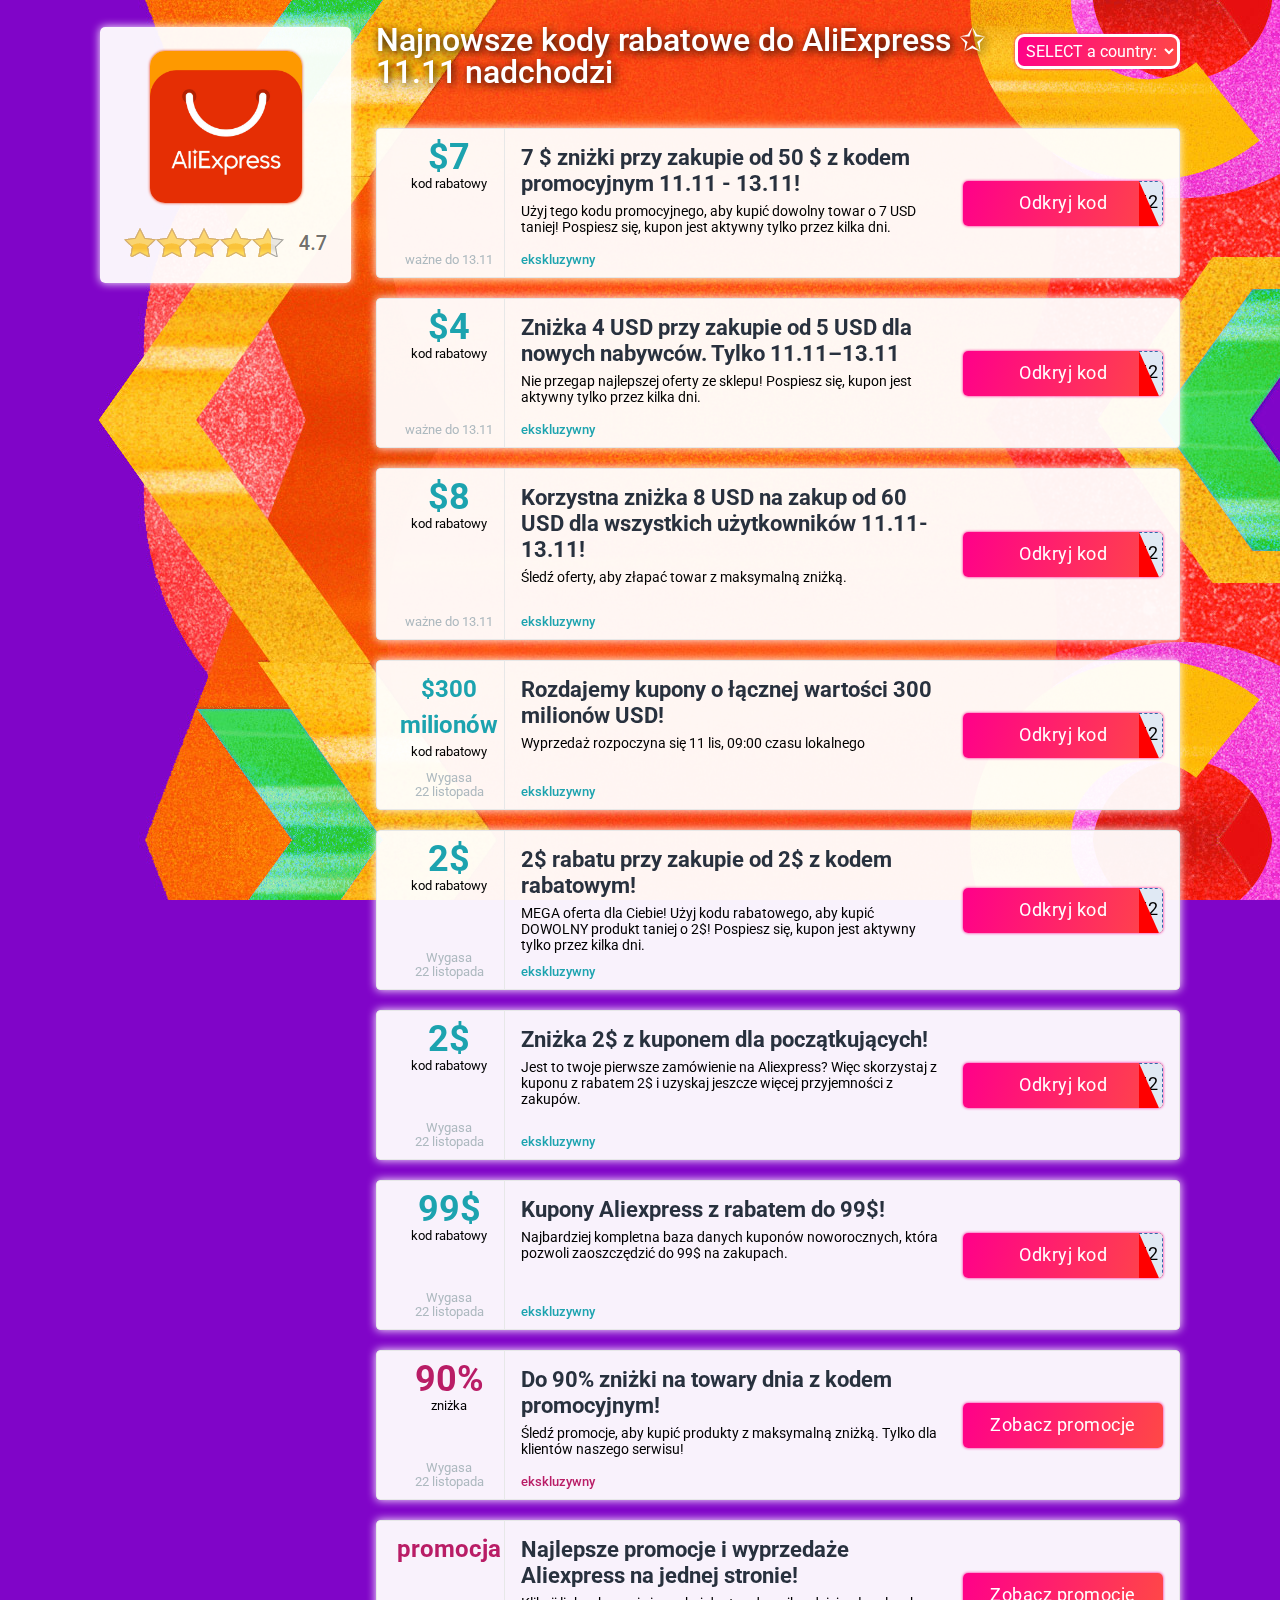
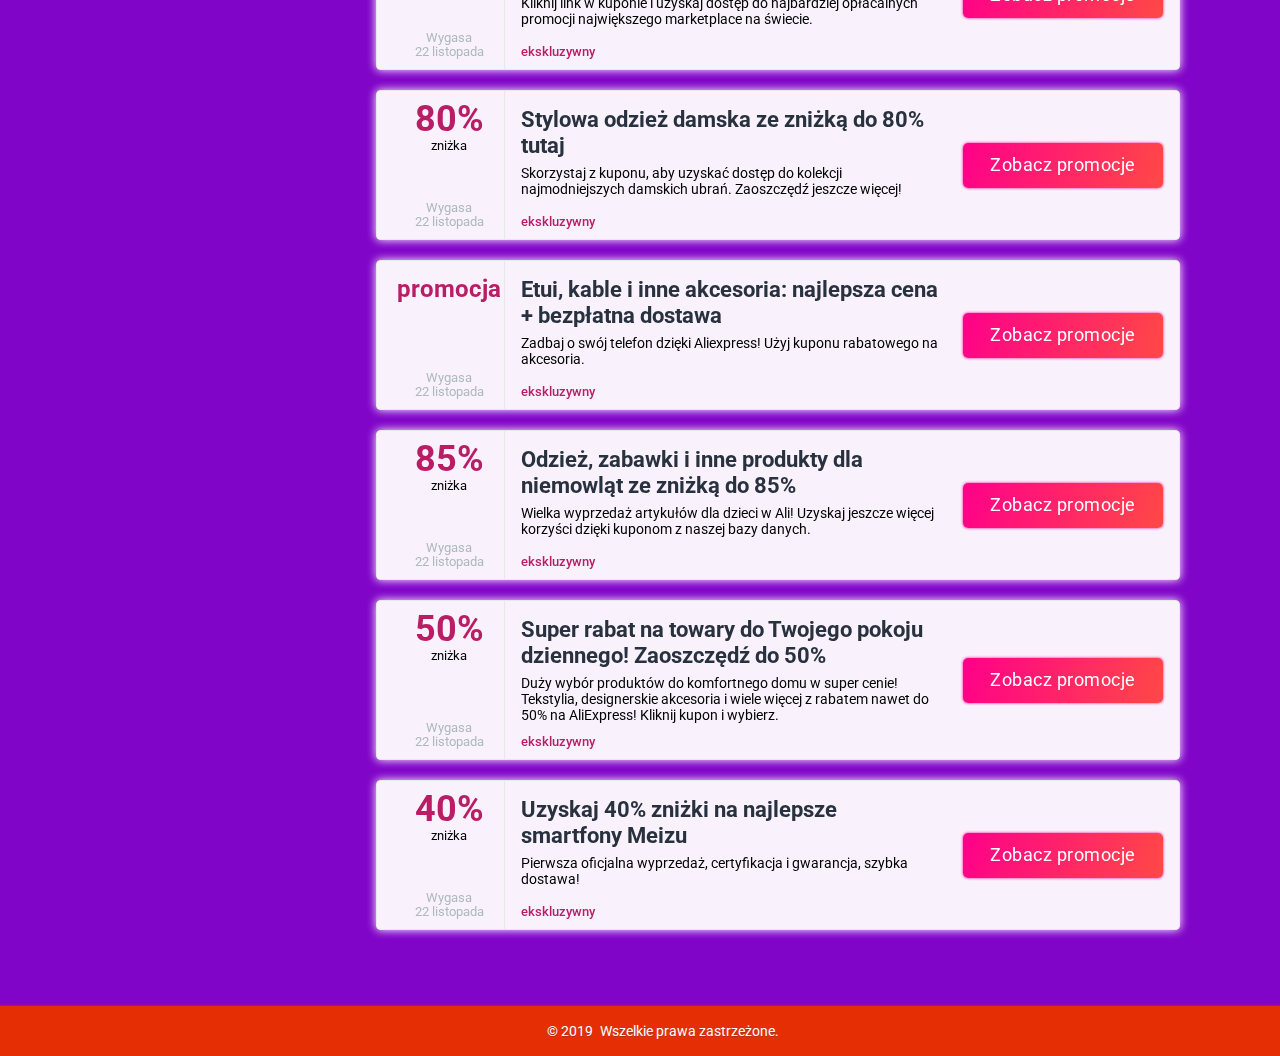
<file: pl/index.html>
<!DOCTYPE html>
<html lang="ru">
   <head>
      <meta content="text/html; charset=utf-8" http-equiv="Content-Type">
      <title>AliExpress promocje października</title>
      <meta content="Wszystkie rabaty i zniżki AliExpress. Kody rabatowe na obuwie, elektronikę, biżuterię." name="description">
      <meta content="noindex, nofollow" name="robots">
      <meta content="width=device-width, initial-scale=1.0, maximum-scale=1.0, user-scalable=no" name="viewport">
      <link href="https://fonts.googleapis.com/css?family=Roboto:400,500,700" rel="stylesheet">
      <link href="../assets/css/hashflare_redeem.min.css?rev=1.0.1" rel="stylesheet">
      <link rel="icon" type="image/png" sizes="16x16" href="../assets/img/favicon-16x16.png">
    
      <meta content="#ffffff" name="theme-color">
   </head>

   <body>
      <header class="page-header nomainpage">
         <div class="main-header">
        
         </div>
      </header>
      <div class="page-content container-fw">
         <div class="container">
		             <div class="shop-content-wrap" >
               
			   <div class="main-shop-sidebar">
                  <aside class="sidebar">
                     <div class="sidebar-widget about-shop">
                        <div class="shop-logo image-wrapper">
                           <div class="shop-logo-wrap">
                              <img alt="1xbet" src="../assets/img/logo.jpg">
                              <div class="shop-rating">
                               <img alt="star" src="../assets/img/star.png" style="margin:0">
                              </div>
                           </div>
      
                        </div>
                  
                     </div>
                  </aside>
                  <div class="sidebar-new-widget sidebar-info">
	  
                  
	
                  </div>
               </div>
	   
			   <div class="main-shop-block">
                  <div class="content" id="data_container">
                     <div class="shop-header-block">
                        <div class="shop-main-info">
							<!-- -->
                           <h1 class="section-title">Najnowsze kody rabatowe do AliExpress <span>✩</span> 11.11 nadchodzi</h1>
<div class="drop-down-list">
                        <form action="#">
      <select name="languages" id="lang" onchange="window.location.href=this.options[this.selectedIndex].value">
         <option value="country">SELECT a country:</option>
        <option value="../br/index.html">Brasil</option>
        <option value="../de/index.html">Deutschland</option>
        <option value="../es/index.html">España</option>
        <option value="../fr/index.html">France</option>
        <option value="../it/index.html">Italia</option>
        <option value="../mx/index.html">México</option>
        <option value="../pl/index.html">Polska</option>
        <option value="../tr/index.html">Türkiye</option>
        <option value="../ua/index.html">Україна</option>
      </select>
      </form>
                     </div>
                        </div>
                     </div>
                     <div class="promocodes">
    
<!--купон 01-->
                         <div class="promo-tile filter_item coupon-item-wrap green dop-margin">
                           <div class="promo-info">
                              <div class="promo-info-group">
                                 <div class="promo-info-text ">
                                    <div class="discount-inner">
                                       <b>$7</b>
                                    </div>
                                 </div>
                                 <div class="promo-info-title">
                                    kod rabatowy
                                 </div>
                              </div>
                              <div class="promo-times">
                                 <span class="promo-time">ważne do 13.11</span>
                              </div>
                           </div>
                           <span class="hide-lg"></span>
                           <div class="promo-content">
                              <div class="promo-header-wrap">
                                 <div class="promo-texts">
                                    <h3 class="promo-title"><a class="item-btn cookie" href="#popup-01" data-href="https://uplinka.com/go/197912f7b503426bbbf8e4242aaa9b3e365b64d1eb0a0b0b/?dpl=http%253A%252F%252Fs.click.aliexpress.com%252Fe%252FeFgSR3EY&subid=ad-ali" rel="nofollow" target="_blank">7 $ zniżki przy zakupie od 50 $ z kodem promocyjnym 11.11 - 13.11!</a></h3>
                                    <div class="promo-text">
                                       <p class="promo-description js-text">Użyj tego kodu promocyjnego, aby kupić dowolny towar o 7 USD taniej! Pospiesz się, kupon jest aktywny tylko przez kilka dni.</p>
                                    </div>
                                 </div>
                                 <span class="coupon-label akcent2">ekskluzywny</span>
                              </div>
                              <div class="promo-footer">
                                 <!--noindex-->
                                 <div class="promo-btn-wrap">
                                    <a class="promo-button code-button item-btn waves expired cookie" href="#popup-01" data-href="https://uplinka.com/go/197912f7b503426bbbf8e4242aaa9b3e365b64d1eb0a0b0b/?dpl=http%253A%252F%252Fs.click.aliexpress.com%252Fe%252FeFgSR3EY&subid=ad-ali" rel="nofollow" target="_blank"><span class="text">Odkryj kod</span> <span class="corner"></span> <span class="code"><i>1x_92652</i></span></a>
                                 </div>
                                 <!--/noindex-->
                              </div>
                           </div>
                           <a class="promo-button-absolute item-btn cookie" href="#popup-01" data-href="https://uplinka.com/go/197912f7b503426bbbf8e4242aaa9b3e365b64d1eb0a0b0b/?dpl=http%253A%252F%252Fs.click.aliexpress.com%252Fe%252FeFgSR3EY&subid=ad-ali" rel="nofollow" target="_blank"></a>
                        </div>
 <!--/купон 01-->    
<!--купон 02-->
                         <div class="promo-tile filter_item coupon-item-wrap green dop-margin">
                           <div class="promo-info">
                              <div class="promo-info-group">
                                 <div class="promo-info-text ">
                                    <div class="discount-inner">
                                       <b>$4</b>
                                    </div>
                                 </div>
                                 <div class="promo-info-title">
                                    kod rabatowy
                                 </div>
                              </div>
                              <div class="promo-times">
                                 <span class="promo-time">ważne do 13.11</span>
                              </div>
                           </div>
                           <span class="hide-lg"></span>
                           <div class="promo-content">
                              <div class="promo-header-wrap">
                                 <div class="promo-texts">
                                    <h3 class="promo-title"><a class="item-btn cookie" href="#popup-02" data-href="https://uplinka.com/go/197912f7b503426bbbf8e4242aaa9b3e365b64d1eb0a0b0b/?dpl=http%253A%252F%252Fs.click.aliexpress.com%252Fe%252FeFgSR3EY&subid=ad-ali" rel="nofollow" target="_blank">Zniżka 4 USD przy zakupie od 5 USD dla nowych nabywców. Tylko 11.11–13.11</a></h3>
                                    <div class="promo-text">
                                       <p class="promo-description js-text">Nie przegap najlepszej oferty ze sklepu! Pospiesz się, kupon jest aktywny tylko przez kilka dni.</p>
                                    </div>
                                 </div>
                                 <span class="coupon-label akcent2">ekskluzywny</span>
                              </div>
                              <div class="promo-footer">
                                 <!--noindex-->
                                 <div class="promo-btn-wrap">
                                    <a class="promo-button code-button item-btn waves expired cookie" href="#popup-02" data-href="https://uplinka.com/go/197912f7b503426bbbf8e4242aaa9b3e365b64d1eb0a0b0b/?dpl=http%253A%252F%252Fs.click.aliexpress.com%252Fe%252FeFgSR3EY&subid=ad-ali" rel="nofollow" target="_blank"><span class="text">Odkryj kod</span> <span class="corner"></span> <span class="code"><i>1x_92652</i></span></a>
                                 </div>
                                 <!--/noindex-->
                              </div>
                           </div>
                           <a class="promo-button-absolute item-btn cookie" href="#popup-02" data-href="https://uplinka.com/go/197912f7b503426bbbf8e4242aaa9b3e365b64d1eb0a0b0b/?dpl=http%253A%252F%252Fs.click.aliexpress.com%252Fe%252FeFgSR3EY&subid=ad-ali" rel="nofollow" target="_blank"></a>
                        </div>
 <!--/купон 02-->   
 <!--купон 03-->
                         <div class="promo-tile filter_item coupon-item-wrap green dop-margin">
                           <div class="promo-info">
                              <div class="promo-info-group">
                                 <div class="promo-info-text ">
                                    <div class="discount-inner">
                                       <b>$8</b>
                                    </div>
                                 </div>
                                 <div class="promo-info-title">
                                    kod rabatowy
                                 </div>
                              </div>
                              <div class="promo-times">
                                 <span class="promo-time">ważne do 13.11</span>
                              </div>
                           </div>
                           <span class="hide-lg"></span>
                           <div class="promo-content">
                              <div class="promo-header-wrap">
                                 <div class="promo-texts">
                                    <h3 class="promo-title"><a class="item-btn cookie" href="#popup-03" data-href="https://uplinka.com/go/197912f7b503426bbbf8e4242aaa9b3e365b64d1eb0a0b0b/?dpl=http%253A%252F%252Fs.click.aliexpress.com%252Fe%252FeFgSR3EY&subid=ad-ali" rel="nofollow" target="_blank">Korzystna zniżka 8 USD na zakup od 60 USD dla wszystkich użytkowników 11.11-13.11! </a></h3>
                                    <div class="promo-text">
                                       <p class="promo-description js-text">Śledź oferty, aby złapać towar z maksymalną zniżką.</p>
                                    </div>
                                 </div>
                                 <span class="coupon-label akcent2">ekskluzywny</span>
                              </div>
                              <div class="promo-footer">
                                 <!--noindex-->
                                 <div class="promo-btn-wrap">
                                    <a class="promo-button code-button item-btn waves expired cookie" href="#popup-03" data-href="https://uplinka.com/go/197912f7b503426bbbf8e4242aaa9b3e365b64d1eb0a0b0b/?dpl=http%253A%252F%252Fs.click.aliexpress.com%252Fe%252FeFgSR3EY&subid=ad-ali" rel="nofollow" target="_blank"><span class="text">Odkryj kod</span> <span class="corner"></span> <span class="code"><i>1x_92652</i></span></a>
                                 </div>
                                 <!--/noindex-->
                              </div>
                           </div>
                           <a class="promo-button-absolute item-btn cookie" href="#popup-03" data-href="https://uplinka.com/go/197912f7b503426bbbf8e4242aaa9b3e365b64d1eb0a0b0b/?dpl=http%253A%252F%252Fs.click.aliexpress.com%252Fe%252FeFgSR3EY&subid=ad-ali" rel="nofollow" target="_blank"></a>
                        </div>
 <!--/купон 03-->  

    <!--купон 0-->
                         <div class="promo-tile filter_item coupon-item-wrap green dop-margin">
                           <div class="promo-info">
                              <div class="promo-info-group">
                                 <div class="promo-info-text kod2">
                                    <div class="discount-inner">
                                       <b>$300 milionów</b>
                                       
                                    </div>
                                 </div>
                                 <div class="promo-info-title">
                                kod rabatowy
                                 </div>
                              </div>
                              <div class="promo-times">
                                 <span class="promo-time">Wygasa</span><span class="promo-data">22 listopada</span>
                              </div>
                           </div>
                           <span class="hide-lg"></span>
                           <div class="promo-content">
                              <div class="promo-header-wrap">
                                 <div class="promo-texts">
                                    <h3 class="promo-title"><a class="item-btn cookie" href="#popup-0" data-href="https://uplinka.com/go/197912f7b503426bbbf8e4242aaa9b3e365b64d1eb0a0b0b/?dpl=http%253A%252F%252Fs.click.aliexpress.com%252Fe%252FeFgSR3EY&subid=ad-ali" rel="nofollow" target="_blank">Rozdajemy kupony o łącznej wartości 300 milionów USD!</a></h3>
                                    <div class="promo-text">
                                       <p class="promo-description js-text">Wyprzedaż rozpoczyna się 11 lis, 09:00 czasu lokalnego</p>
                                    </div>
                                 </div>
                                 <span class="coupon-label akcent2">ekskluzywny</span>
                              </div>
                              <div class="promo-footer">
                                 <!--noindex-->
                                 <div class="promo-btn-wrap">
                                    <a class="promo-button code-button item-btn waves expired cookie" href="#popup-0" data-href="https://uplinka.com/go/197912f7b503426bbbf8e4242aaa9b3e365b64d1eb0a0b0b/?dpl=http%253A%252F%252Fs.click.aliexpress.com%252Fe%252FeFgSR3EY&subid=ad-ali" rel="nofollow" target="_blank"><span class="text">Odkryj kod</span> <span class="corner"></span> <span class="code"><i>1x_92652</i></span></a>
                                 </div>
                                 <!--/noindex-->
                              </div>
                           </div>
                           <a class="promo-button-absolute item-btn cookie" href="#popup-0" data-href="https://uplinka.com/go/197912f7b503426bbbf8e4242aaa9b3e365b64d1eb0a0b0b/?dpl=http%253A%252F%252Fs.click.aliexpress.com%252Fe%252FeFgSR3EY&subid=ad-ali" rel="nofollow" target="_blank"></a>
                        </div>
 <!--/купон 0-->
    <!--купон 1-->
                         <div class="promo-tile filter_item coupon-item-wrap green dop-margin">
                           <div class="promo-info">
                              <div class="promo-info-group">
                                 <div class="promo-info-text">
                                    <div class="discount-inner">
                                    	<b>2$</b>
                                       
                                    </div>
                                 </div>
                                 <div class="promo-info-title">
                                kod rabatowy
                                 </div>
                              </div>
                              <div class="promo-times">
                                 <span class="promo-time">Wygasa</span><span class="promo-data">22 listopada</span>
                              </div>
                           </div>
                           <span class="hide-lg"></span>
                           <div class="promo-content">
                              <div class="promo-header-wrap">
                                 <div class="promo-texts">
                                    <h3 class="promo-title"><a class="item-btn cookie" href="#popup-1" data-href="https://uplinka.com/go/197912f7b503426bbbf8e4242aaa9b3e365b64d1eb0a0b0b/?dpl=http%253A%252F%252Fs.click.aliexpress.com%252Fe%252FeFgSR3EY&subid=ad-ali" rel="nofollow" target="_blank">2$ rabatu przy zakupie od 2$ z kodem rabatowym!</a></h3>
                                    <div class="promo-text">
                                       <p class="promo-description js-text">MEGA oferta dla Ciebie! Użyj kodu rabatowego, aby kupić DOWOLNY produkt taniej o 2$! Pospiesz się, kupon jest aktywny tylko przez kilka dni.</p>
                                    </div>
                                 </div>
                                 <span class="coupon-label akcent2">ekskluzywny</span>
                              </div>
                              <div class="promo-footer">
                                 <!--noindex-->
                                 <div class="promo-btn-wrap">
                                    <a class="promo-button code-button item-btn waves expired cookie" href="#popup-1" data-href="https://uplinka.com/go/197912f7b503426bbbf8e4242aaa9b3e365b64d1eb0a0b0b/?dpl=http%253A%252F%252Fs.click.aliexpress.com%252Fe%252FeFgSR3EY&subid=ad-ali" rel="nofollow" target="_blank"><span class="text">Odkryj kod</span> <span class="corner"></span> <span class="code"><i>1x_92652</i></span></a>
                                 </div>
                                 <!--/noindex-->
                              </div>
                           </div>
                           <a class="promo-button-absolute item-btn cookie" href="#popup-1" data-href="https://uplinka.com/go/197912f7b503426bbbf8e4242aaa9b3e365b64d1eb0a0b0b/?dpl=http%253A%252F%252Fs.click.aliexpress.com%252Fe%252FeFgSR3EY&subid=ad-ali" rel="nofollow" target="_blank"></a>
                        </div>
 <!--/купон 1-->
  <!--купон 2-->

                        <div class="promo-tile filter_item coupon-item-wrap green dop-margin">
                           <div class="promo-info">
                              <div class="promo-info-group">
                                 <div class="promo-info-text">
                                    <div class="discount-inner">
                                       <b>2$</b>
                                    </div>
                                 </div>
                                <div class="promo-info-title">
                                    kod rabatowy
                                 </div>
                              </div>
                              <div class="promo-times">
                                 <span class="promo-time">Wygasa</span><span class="promo-data">22 listopada</span>
                              </div>
                           </div>
                           <span class="hide-lg"></span>
                           <div class="promo-content">
                              <div class="promo-header-wrap">
                                 <div class="promo-texts">
                                    <h3 class="promo-title"><a class="item-btn cookie" href="#popup-2" data-href="https://uplinka.com/go/197912f7b503426bbbf8e4242aaa9b3e365b64d1eb0a0b0b/?dpl=http%253A%252F%252Fs.click.aliexpress.com%252Fe%252FeFgSR3EY&subid=ad-ali" rel="nofollow" target="_blank">Zniżka 2$ z kuponem dla początkujących!</a></h3>
                                    <div class="promo-text">
                                       <p class="promo-description js-text">Jest to twoje pierwsze zamówienie na Aliexpress? Więc skorzystaj z kuponu z rabatem 2$ i uzyskaj jeszcze więcej przyjemności z zakupów.</p>
                                    </div>
                                 </div>
                                 <span class="coupon-label akcent2">ekskluzywny</span>
                              </div>
                                  <div class="promo-footer">
                                 <!--noindex-->
                                 <div class="promo-btn-wrap">
                                    <a class="promo-button code-button item-btn waves expired cookie" href="#popup-2" data-href="https://uplinka.com/go/197912f7b503426bbbf8e4242aaa9b3e365b64d1eb0a0b0b/?dpl=http%253A%252F%252Fs.click.aliexpress.com%252Fe%252FeFgSR3EY&subid=ad-ali" rel="nofollow" target="_blank"><span class="text">Odkryj kod</span> <span class="corner"></span> <span class="code"><i>1x_92652</i></span></a>
                                 </div>
                                 <!--/noindex-->
                              </div>
                           </div>
                           <a class="promo-button-absolute item-btn cookie" href="#popup-2" data-href="https://uplinka.com/go/197912f7b503426bbbf8e4242aaa9b3e365b64d1eb0a0b0b/?dpl=http%253A%252F%252Fs.click.aliexpress.com%252Fe%252FeFgSR3EY&subid=ad-ali" rel="nofollow" target="_blank"></a>
                        </div>
          <!--/купон 2-->    
           <!--купон 3-->           
						<div class="promo-tile filter_item coupon-item-wrap green dop-margin">
                           <div class="promo-info">
                              <div class="promo-info-group">
                                 <div class="promo-info-text">
                                     <div class="discount-inner">
                                       <b>99$</b>
                                    </div>
                                 </div>
                                 <div class="promo-info-title">
                                  kod rabatowy
                                 </div>
                              </div>
                              <div class="promo-times">
                                 <span class="promo-time">Wygasa</span><span class="promo-data">22 listopada</span>
                              </div>
                           </div>
                           <span class="hide-lg"></span>
                           <div class="promo-content">
                              <div class="promo-header-wrap">
                                 <div class="promo-texts">
                                    <h3 class="promo-title"><a class="item-btn cookie" href="#popup-3" data-href="https://uplinka.com/go/197912f7b503426bbbf8e4242aaa9b3e365b64d1eb0a0b0b/?dpl=http%253A%252F%252Fs.click.aliexpress.com%252Fe%252FeFgSR3EY&subid=ad-ali" rel="nofollow" target="_blank">Kupony Aliexpress z rabatem do 99$! </a></h3>
                                    <div class="promo-text">
                                       <p class="promo-description js-text">Najbardziej kompletna baza danych kuponów noworocznych, która pozwoli zaoszczędzić do 99$ na zakupach.</p>
                                    </div>
                                 </div>
                                 <span class="coupon-label akcent2">ekskluzywny</span>
                              </div>
                                <div class="promo-footer">
                                 <!--noindex-->
                                 <div class="promo-btn-wrap">
                                    <a class="promo-button code-button item-btn waves expired cookie" href="#popup-3" data-href="https://uplinka.com/go/197912f7b503426bbbf8e4242aaa9b3e365b64d1eb0a0b0b/?dpl=http%253A%252F%252Fs.click.aliexpress.com%252Fe%252FeFgSR3EY&subid=ad-ali" rel="nofollow" target="_blank"><span class="text">Odkryj kod</span> <span class="corner"></span> <span class="code"><i>1x_92652</i></span></a>
                                 </div>
                                 <!--/noindex-->
                              </div>
                           </div>
                           <a class="promo-button-absolute item-btn cookie" href="#popup-3" data-href="https://uplinka.com/go/197912f7b503426bbbf8e4242aaa9b3e365b64d1eb0a0b0b/?dpl=http%253A%252F%252Fs.click.aliexpress.com%252Fe%252FeFgSR3EY&subid=ad-ali" rel="nofollow" target="_blank"></a>
                        </div>
            <!--/купон 3-->
				 <!--купон 4-->		
                        <div class="promo-tile filter_item coupon-item-wrap red dop-margin">
                           <div class="promo-info">
                              <div class="promo-info-group">
                                 <div class="promo-info-text">
                                    <div class="discount-inner">
                                       <b>90%</b>
                                    </div>
                                 </div>
                                 <div class="promo-info-title">
                                    zniżka
                                 </div>
                              </div>
                              <div class="promo-times">
                                 <span class="promo-time">Wygasa</span><span class="promo-data">22 listopada</span>
                              </div>
                           </div>
                           <span class="hide-lg"></span>
                           <div class="promo-content">
                              <div class="promo-header-wrap">
                                 <div class="promo-texts">
                                    <h3 class="promo-title"><a class="item-btn cookie" href="#popup-4" data-href="https://uplinka.com/go/197912f7b503426bbbf8e4242aaa9b3e365b64d1eb0a0b0b/?dpl=http%253A%252F%252Fs.click.aliexpress.com%252Fe%252FeFgSR3EY&subid=ad-ali" rel="nofollow" target="_blank">Do 90% zniżki na towary dnia z kodem promocyjnym!</a></h3>
                                    <div class="promo-text">
                                       <p class="promo-description js-text">Śledź promocje, aby kupić produkty z maksymalną zniżką. Tylko dla klientów naszego serwisu!</p>
                                    </div>
                                 </div>
                                 <span class="coupon-label akcent2">ekskluzywny</span>
                              </div>
                                  <div class="promo-footer">
                                 <!--noindex-->
                                 <div class="promo-btn-wrap">
                                    <a class="promo-button item-btn waves cookie" href="#popup-4" data-href="https://uplinka.com/go/197912f7b503426bbbf8e4242aaa9b3e365b64d1eb0a0b0b/?dpl=http%253A%252F%252Fs.click.aliexpress.com%252Fe%252FeFgSR3EY&subid=ad-ali" rel="nofollow" target="_blank">Zobacz promocje</a>
                                 </div>
                                 <!--/noindex-->
                              </div>
                           </div>
                           <a class="promo-button-absolute item-btn cookie" href="#popup-4" data-href="https://uplinka.com/go/197912f7b503426bbbf8e4242aaa9b3e365b64d1eb0a0b0b/?dpl=http%253A%252F%252Fs.click.aliexpress.com%252Fe%252FeFgSR3EY&subid=ad-ali" rel="nofollow" target="_blank"></a>
                        </div>

 <!--/купон 4-->
  <!--купон 5-->
                        <div class="promo-tile filter_item coupon-item-wrap red dop-margin">
                           <div class="promo-info">
                              <div class="promo-info-group">
                                 <div class="promo-info-text kod2">
                                     <div class="discount-inner">
                                       <b>promocja</b>
                                    </div>
                                 </div>
                                 <div class="promo-info-title">
                               
                                 </div>
                              </div>
                              <div class="promo-times">
                                 <span class="promo-time">Wygasa</span><span class="promo-data">22 listopada</span>
                              </div>
                           </div>
                           <span class="hide-lg"></span>
                           <div class="promo-content">
                              <div class="promo-header-wrap">
                                 <div class="promo-texts">
                                    <h3 class="promo-title"><a class="item-btn cookie" href="#popup-5" data-href="https://uplinka.com/go/197912f7b503426bbbf8e4242aaa9b3e365b64d1eb0a0b0b/?dpl=http%253A%252F%252Fs.click.aliexpress.com%252Fe%252FeFgSR3EY&subid=ad-ali" rel="nofollow" target="_blank">Najlepsze promocje i wyprzedaże Aliexpress na jednej stronie! </a></h3>
                                    <div class="promo-text">
                                       <p class="promo-description js-text"> Kliknij link w kuponie i uzyskaj dostęp do najbardziej opłacalnych promocji największego marketplace na świecie.</p>
                                    </div>
                                 </div>
                                 <span class="coupon-label akcent2">ekskluzywny</span>
                              </div>
                                <div class="promo-footer">
                                 <!--noindex-->
                                 <div class="promo-btn-wrap">
                                    <a class="promo-button item-btn waves cookie" href="#popup-5" data-href="https://uplinka.com/go/197912f7b503426bbbf8e4242aaa9b3e365b64d1eb0a0b0b/?dpl=http%253A%252F%252Fs.click.aliexpress.com%252Fe%252FeFgSR3EY&subid=ad-ali" rel="nofollow" target="_blank">Zobacz promocje</a>
                                 </div>
                                 <!--/noindex-->
                              </div>
                              </div>
                           <a class="promo-button-absolute item-btn cookie" href="#popup-5" data-href="https://uplinka.com/go/197912f7b503426bbbf8e4242aaa9b3e365b64d1eb0a0b0b/?dpl=http%253A%252F%252Fs.click.aliexpress.com%252Fe%252FeFgSR3EY&subid=ad-ali" rel="nofollow" target="_blank"></a>
                        </div>
       <!--/купон 5-->
      <!--купон 6-->
                        <div class="promo-tile filter_item coupon-item-wrap red dop-margin">
                           <div class="promo-info">
                              <div class="promo-info-group">
                                 <div class="promo-info-text">
                                    <div class="discount-inner">
                                       <b>80%</b>
                                    </div>
                                 </div>
                               <div class="promo-info-title">
                               zniżka
                                 </div>
                              </div>
                              <div class="promo-times">
                                 <span class="promo-time">Wygasa</span><span class="promo-data">22 listopada</span>
                              </div>
                           </div>
                           <span class="hide-lg"></span>
                           <div class="promo-content">
                              <div class="promo-header-wrap">
                                 <div class="promo-texts">
                                    <h3 class="promo-title"><a class="item-btn cookie" href="#popup-6" data-href="https://uplinka.com/go/197912f7b503426bbbf8e4242aaa9b3e365b64d1eb0a0b0b/?dpl=http%253A%252F%252Fs.click.aliexpress.com%252Fe%252FeFgSR3EY&subid=ad-ali" rel="nofollow" target="_blank">Stylowa odzież damska ze zniżką do 80% tutaj</a></h3>
                                    <div class="promo-text">
                                       <p class="promo-description js-text">Skorzystaj z kuponu, aby uzyskać dostęp do kolekcji najmodniejszych damskich ubrań. Zaoszczędź jeszcze więcej!</p>
                                    </div>
                                 </div>
                                 <span class="coupon-label akcent2">ekskluzywny</span>
                              </div>
                             <div class="promo-footer">
                                 <!--noindex-->
                                <div class="promo-btn-wrap">
                                    <a class="promo-button item-btn waves cookie" href="#popup-6" data-href="https://uplinka.com/go/197912f7b503426bbbf8e4242aaa9b3e365b64d1eb0a0b0b/?dpl=http%253A%252F%252Fs.click.aliexpress.com%252Fe%252FeFgSR3EY&subid=ad-ali" rel="nofollow" target="_blank">Zobacz promocje</a>
                                 </div>
                                 <!--/noindex-->
                              </div>
                           </div>
                           <a class="promo-button-absolute item-btn cookie" href="#popup-6" data-href="https://uplinka.com/go/197912f7b503426bbbf8e4242aaa9b3e365b64d1eb0a0b0b/?dpl=http%253A%252F%252Fs.click.aliexpress.com%252Fe%252FeFgSR3EY&subid=ad-ali" rel="nofollow" target="_blank"></a>
                        </div>

 <!--купон 6-->
  <!--купон 7-->
                        <div class="promo-tile filter_item coupon-item-wrap red dop-margin">
                           <div class="promo-info">
                              <div class="promo-info-group">
                                 <div class="promo-info-text kod2">
                                    <div class="discount-inner">
                                       <b>promocja</b>
                                    </div>
                                 </div>
                                <div class="promo-info-title">
                               
                                 </div>
                              </div>
                              <div class="promo-times">
                                 <span class="promo-time">Wygasa</span><span class="promo-data">22 listopada</span>
                              </div>
                           </div>
                           <span class="hide-lg"></span>
                           <div class="promo-content">
                              <div class="promo-header-wrap">
                                 <div class="promo-texts">
                                    <h3 class="promo-title"><a class="item-btn cookie" href="#popup-7" data-href="https://uplinka.com/go/197912f7b503426bbbf8e4242aaa9b3e365b64d1eb0a0b0b/?dpl=http%253A%252F%252Fs.click.aliexpress.com%252Fe%252FeFgSR3EY&subid=ad-ali" rel="nofollow" target="_blank">Etui, kable i inne akcesoria: najlepsza cena + bezpłatna dostawa</a></h3>
                                    <div class="promo-text">
                                       <p class="promo-description js-text">Zadbaj o swój telefon dzięki Aliexpress! Użyj kuponu rabatowego na akcesoria.</p>
                                    </div>
                                 </div>
                                 <span class="coupon-label akcent2">ekskluzywny</span>
                              </div>
                             <div class="promo-footer">
                                 <!--noindex-->
                                <div class="promo-btn-wrap">
                                    <a class="promo-button item-btn waves cookie" href="#popup-7" data-href="https://uplinka.com/go/197912f7b503426bbbf8e4242aaa9b3e365b64d1eb0a0b0b/?dpl=http%253A%252F%252Fs.click.aliexpress.com%252Fe%252FeFgSR3EY&subid=ad-ali" rel="nofollow" target="_blank">Zobacz promocje</a>
                                 </div>
                                 <!--/noindex-->
                              </div>
                           </div>
                           <a class="promo-button-absolute item-btn cookie" href="#popup-7" data-href="https://uplinka.com/go/197912f7b503426bbbf8e4242aaa9b3e365b64d1eb0a0b0b/?dpl=http%253A%252F%252Fs.click.aliexpress.com%252Fe%252FeFgSR3EY&subid=ad-ali" rel="nofollow" target="_blank"></a>
                        </div>

 <!--купон 7-->
  <!--купон 8-->
                        <div class="promo-tile filter_item coupon-item-wrap red dop-margin">
                           <div class="promo-info">
                              <div class="promo-info-group">
                                 <div class="promo-info-text">
                                    <div class="discount-inner">
                                       <b>85%</b>
                                    </div>
                                 </div>
                                <div class="promo-info-title">
                               zniżka
                                 </div>
                              </div>
                              <div class="promo-times">
                                 <span class="promo-time">Wygasa</span><span class="promo-data">22 listopada</span>
                              </div>
                           </div>
                           <span class="hide-lg"></span>
                           <div class="promo-content">
                              <div class="promo-header-wrap">
                                 <div class="promo-texts">
                                    <h3 class="promo-title"><a class="item-btn cookie" href="#popup-8" data-href="https://uplinka.com/go/197912f7b503426bbbf8e4242aaa9b3e365b64d1eb0a0b0b/?dpl=http%253A%252F%252Fs.click.aliexpress.com%252Fe%252FeFgSR3EY&subid=ad-ali" rel="nofollow" target="_blank">Odzież, zabawki i inne produkty dla niemowląt ze zniżką do 85%</a></h3>
                                    <div class="promo-text">
                                       <p class="promo-description js-text">Wielka wyprzedaż artykułów dla dzieci w Ali! Uzyskaj jeszcze więcej korzyści dzięki kuponom z naszej bazy danych.</p>
                                    </div>
                                 </div>
                                 <span class="coupon-label akcent2">ekskluzywny</span>
                              </div>
                             <div class="promo-footer">
                                 <!--noindex-->
                                <div class="promo-btn-wrap">
                                    <a class="promo-button item-btn waves cookie" href="#popup-8" data-href="https://uplinka.com/go/197912f7b503426bbbf8e4242aaa9b3e365b64d1eb0a0b0b/?dpl=http%253A%252F%252Fs.click.aliexpress.com%252Fe%252FeFgSR3EY&subid=ad-ali" rel="nofollow" target="_blank">Zobacz promocje</a>
                                 </div>
                                 <!--/noindex-->
                              </div>
                           </div>
                           <a class="promo-button-absolute item-btn cookie" href="#popup-8" data-href="https://uplinka.com/go/197912f7b503426bbbf8e4242aaa9b3e365b64d1eb0a0b0b/?dpl=http%253A%252F%252Fs.click.aliexpress.com%252Fe%252FeFgSR3EY&subid=ad-ali" rel="nofollow" target="_blank"></a>
                        </div>

 <!--купон 8-->
  <!--купон 9-->
                        <div class="promo-tile filter_item coupon-item-wrap red dop-margin">
                           <div class="promo-info">
                              <div class="promo-info-group">
                                 <div class="promo-info-text">
                                    <div class="discount-inner">
                                       <b>50%</b>
                                    </div>
                                 </div>
                                <div class="promo-info-title">
                               zniżka
                                 </div>
                              </div>
                              <div class="promo-times">
                                 <span class="promo-time">Wygasa</span><span class="promo-data">22 listopada</span>
                              </div>
                           </div>
                           <span class="hide-lg"></span>
                           <div class="promo-content">
                              <div class="promo-header-wrap">
                                 <div class="promo-texts">
                                    <h3 class="promo-title"><a class="item-btn cookie" href="#popup-9" data-href="https://uplinka.com/go/197912f7b503426bbbf8e4242aaa9b3e365b64d1eb0a0b0b/?dpl=http%253A%252F%252Fs.click.aliexpress.com%252Fe%252FeFgSR3EY&subid=ad-ali" rel="nofollow" target="_blank">Super rabat na towary do Twojego pokoju dziennego! Zaoszczędź do 50%</a></h3>
                                    <div class="promo-text">
                                       <p class="promo-description js-text">Duży wybór produktów do komfortnego domu w super cenie! Tekstylia, designerskie akcesoria i wiele więcej z rabatem nawet do 50% na AliExpress! Kliknij kupon i wybierz.</p>
                                    </div>
                                 </div>
                                 <span class="coupon-label akcent2">ekskluzywny</span>
                              </div>
                             <div class="promo-footer">
                                 <!--noindex-->
                                <div class="promo-btn-wrap">
                                    <a class="promo-button item-btn waves cookie" href="#popup-9" data-href="https://uplinka.com/go/197912f7b503426bbbf8e4242aaa9b3e365b64d1eb0a0b0b/?dpl=http%253A%252F%252Fs.click.aliexpress.com%252Fe%252FeFgSR3EY&subid=ad-ali" rel="nofollow" target="_blank">Zobacz promocje</a>
                                 </div>
                                 <!--/noindex-->
                              </div>
                           </div>
                           <a class="promo-button-absolute item-btn cookie" href="#popup-9" data-href="https://uplinka.com/go/197912f7b503426bbbf8e4242aaa9b3e365b64d1eb0a0b0b/?dpl=http%253A%252F%252Fs.click.aliexpress.com%252Fe%252FeFgSR3EY&subid=ad-ali" rel="nofollow" target="_blank"></a>
                        </div>

 <!--купон 9-->
 <!--купон 10-->
                        <div class="promo-tile filter_item coupon-item-wrap red dop-margin">
                           <div class="promo-info">
                              <div class="promo-info-group">
                                 <div class="promo-info-text">
                                    <div class="discount-inner">
                                       <b>40%</b>
                                    </div>
                                 </div>
                                <div class="promo-info-title">
                               zniżka
                                 </div>
                              </div>
                              <div class="promo-times">
                                 <span class="promo-time">Wygasa</span><span class="promo-data">22 listopada</span>
                              </div>
                           </div>
                           <span class="hide-lg"></span>
                           <div class="promo-content">
                              <div class="promo-header-wrap">
                                 <div class="promo-texts">
                                    <h3 class="promo-title"><a class="item-btn cookie" href="#popup-10" data-href="https://uplinka.com/go/197912f7b503426bbbf8e4242aaa9b3e365b64d1eb0a0b0b/?dpl=http%253A%252F%252Fs.click.aliexpress.com%252Fe%252FeFgSR3EY&subid=ad-ali" rel="nofollow" target="_blank">Uzyskaj 40% zniżki na najlepsze smartfony Meizu</a></h3>
                                    <div class="promo-text">
                                       <p class="promo-description js-text">Pierwsza oficjalna wyprzedaż, certyfikacja i gwarancja, szybka dostawa!</p>
                                    </div>
                                 </div>
                                 <span class="coupon-label akcent2">ekskluzywny</span>
                              </div>
                             <div class="promo-footer">
                                 <!--noindex-->
                                <div class="promo-btn-wrap">
                                    <a class="promo-button item-btn waves cookie" href="#popup-10" data-href="https://uplinka.com/go/197912f7b503426bbbf8e4242aaa9b3e365b64d1eb0a0b0b/?dpl=http%253A%252F%252Fs.click.aliexpress.com%252Fe%252FeFgSR3EY&subid=ad-ali" rel="nofollow" target="_blank">Zobacz promocje</a>
                                 </div>
                                 <!--/noindex-->
                              </div>
                           </div>
                           <a class="promo-button-absolute item-btn cookie" href="#popup-10" data-href="https://uplinka.com/go/197912f7b503426bbbf8e4242aaa9b3e365b64d1eb0a0b0b/?dpl=http%253A%252F%252Fs.click.aliexpress.com%252Fe%252FeFgSR3EY&subid=ad-ali" rel="nofollow" target="_blank"></a>
                        </div>

 <!--купон 10-->
</div>

                  </div>
               </div>
            </div>
         </div>
      </div>
 
      <footer class="page-footer nomainpage">
         <div class="container">
            <div class="footer-wrap">
               <div class="footer-left-col">
                  <div class="footer-logo"></div>
               </div>
               <div class="footer-right-col">
                  <p class="copyright">© 2019 <span>Wszelkie prawa zastrzeżone.</span></p>
               </div>
            </div>
         </div>
      </footer>
      <div class="hide">
         <div class="promo-popup"></div>
      </div>
      
        <!-- popup 0 -->
      <div class="hide" id="popup-0">
         <div class="popup-content">
            <div class="promo-popup">
               <div class="popup-top green">
                  <div class="promo-info promo-type">
                     <div class="promo-info-group">
                        <div class="promo-info-text">
                           <div class="discount-inner">
                              <b>$300 milionów</b>
                           </div>
                        </div>
                        <div class="promo-info-title">
                           kod rabatowy
                        </div>
                     </div>
                  </div>
                  <div class="promo-content">
                     <h3 class="promo-title">Rozdajemy kupony o łącznej wartości 300 milionów USD!</h3>
                     <p class="promo-description">Wyprzedaż rozpoczyna się 11 lis, 09:00 czasu lokalnego</p>
                  </div>
               </div>
                <div class="promo-popup-content">
                  <p>Do skorzystania z tej oferty nie potrzebujesz kodu</p>
                  <a href="https://uplinka.com/go/197912f7b503426bbbf8e4242aaa9b3e365b64d1eb0a0b0b/?dpl=http%253A%252F%252Fs.click.aliexpress.com%252Fe%252FeFgSR3EY&subid=ad-ali" target="_blank" class="move-shop blue-btn">Przejdź do Aliexpress</a>
               </div>
            </div>
         </div>
      </div>
      <!-- end popup 0 -->
      <!-- popup 1 -->
      <div class="hide" id="popup-1">
         <div class="popup-content">
            <div class="promo-popup">
               <div class="popup-top green">
                  <div class="promo-info promo-type">
                     <div class="promo-info-group">
                        <div class="promo-info-text">
                           <div class="discount-inner">
                              <b>2$</b>
                           </div>
                        </div>
                        <div class="promo-info-title">
                           kod rabatowy
                        </div>
                     </div>
                  </div>
                  <div class="promo-content">
                     <h3 class="promo-title">2$ rabatu przy zakupie od 2$ z kodem rabatowym!</h3>
                     <p class="promo-description">MEGA oferta dla Ciebie! Użyj kodu rabatowego, aby kupić DOWOLNY produkt taniej o 2$! Pospiesz się, kupon jest aktywny tylko przez kilka dni.</p>
                  </div>
               </div>
                <div class="promo-popup-content">
                  <p>Do skorzystania z tej oferty nie potrzebujesz kodu</p>
                  <a href="https://uplinka.com/go/197912f7b503426bbbf8e4242aaa9b3e365b64d1eb0a0b0b/?dpl=http%253A%252F%252Fs.click.aliexpress.com%252Fe%252FeFgSR3EY&subid=ad-ali" target="_blank" class="move-shop blue-btn">Przejdź do Aliexpress</a>
               </div>
            </div>
         </div>
      </div>
      <!-- end popup 1 -->
 
      <!-- popup 2 -->
      <div class="hide" id="popup-2">
         <div class="popup-content">
            <div class="promo-popup">
               <div class="popup-top green">
                  <div class="promo-info promo-type">
                     <div class="promo-info-group">
                        <div class="promo-info-text">
                           <div class="discount-inner">
                              <b>2$</b>
                           </div>
                        </div>
                        <div class="promo-info-title">
                            kod rabatowy
                        </div>
                     </div>
                  </div>
                  <div class="promo-content">
                     <h3 class="promo-title">Zniżka 2$ z kuponem dla początkujących!</h3>
                     <p class="promo-description">Jest to twoje pierwsze zamówienie na Aliexpress? Więc skorzystaj z kuponu z rabatem 2$ i uzyskaj jeszcze więcej przyjemności z zakupów. </p>
                  </div>
               </div>
        <div class="promo-popup-content">
                  <p>Do skorzystania z tej oferty nie potrzebujesz kodu</p>
                  <a href="https://uplinka.com/go/197912f7b503426bbbf8e4242aaa9b3e365b64d1eb0a0b0b/?dpl=http%253A%252F%252Fs.click.aliexpress.com%252Fe%252FeFgSR3EY&subid=ad-ali" target="_blank" class="move-shop blue-btn">Przejdź do Aliexpress</a>
               </div>
            </div>
         </div>
      </div>
      <!-- end popup 2 -->

       <!-- popup 3 -->
      <div class="hide" id="popup-3">
         <div class="popup-content">
            <div class="promo-popup">
               <div class="popup-top green">
                  <div class="promo-info promo-type">
                     <div class="promo-info-group">
                        <div class="promo-info-text">
                           <div class="discount-inner">
                                       <b>99$</b>
                                    </div>
                        </div>
                        <div class="promo-info-title">
                           kod rabatowy
                        </div>
                     </div>
                  </div>
                  <div class="promo-content">
                     <h3 class="promo-title">Kupony Aliexpress z rabatem do 99$! </h3>
                     <p class="promo-description">Najbardziej kompletna baza danych kuponów noworocznych, która pozwoli zaoszczędzić do 99$ na zakupach.</p>
                  </div>
               </div>
         <div class="promo-popup-content">
                  <p>Do skorzystania z tej oferty nie potrzebujesz kodu</p>
                  <a href="https://uplinka.com/go/197912f7b503426bbbf8e4242aaa9b3e365b64d1eb0a0b0b/?dpl=http%253A%252F%252Fs.click.aliexpress.com%252Fe%252FeFgSR3EY&subid=ad-ali" target="_blank" class="move-shop blue-btn">Przejdź do Aliexpress</a>
               </div>
            </div>
         </div>
      </div>
      <!-- end popup 3 -->
      
<!-- popup 4 -->
      <div class="hide" id="popup-4">
         <div class="popup-content">
            <div class="promo-popup">
               <div class="popup-top red">
                  <div class="promo-info promo-type">
                     <div class="promo-info-group">
                        <div class="promo-info-text">
                           <div class="discount-inner">
                              <b>90%</b>
                           </div>
                        </div>
                        <div class="promo-info-title">
                           zniżka
                        </div>
                     </div>
                  </div>
                  <div class="promo-content">
                     <h3 class="promo-title">Do 90% zniżki na towary dnia z kodem promocyjnym!</h3>
                     <p class="promo-description">Śledź promocje, aby kupić produkty z maksymalną zniżką. Tylko dla klientów naszego serwisu!</p>
                  </div>
               </div>
              <div class="promo-popup-content">
                  <p>Kod nie jest potrzebny. Promocja jest dostępna na stronie</p>
                  <a href="https://uplinka.com/go/197912f7b503426bbbf8e4242aaa9b3e365b64d1eb0a0b0b/?dpl=http%253A%252F%252Fs.click.aliexpress.com%252Fe%252FeFgSR3EY&subid=ad-ali" target="_blank" class="move-shop blue-btn">Przejdź do Aliexpress</a>
               </div>
            </div>
         </div>
      </div>
      <!-- end popup 4 -->
      <!-- popup 5 -->
      <div class="hide" id="popup-5">
         <div class="popup-content">
            <div class="promo-popup">
               <div class="popup-top red">
                  <div class="promo-info promo-type">
                     <div class="promo-info-group">
                        <div class="promo-info-text kod">
                           <div class="discount-inner">
                                       <b>promocja</b>
                                    </div>
                        </div>
                        <div class="promo-info-title">
                           
                        </div>
                     </div>
                  </div>
                  <div class="promo-content">
                     <h3 class="promo-title">Najlepsze promocje i wyprzedaże Aliexpress na jednej stronie! </h3>
                     <p class="promo-description">Kliknij link w kuponie i uzyskaj dostęp do najbardziej opłacalnych promocji największego marketplace na świecie.</p>
                  </div>
               </div>
            <div class="promo-popup-content">
                  <p>Kod nie jest potrzebny. Promocja jest dostępna na stronie</p>
                  <a href="https://uplinka.com/go/197912f7b503426bbbf8e4242aaa9b3e365b64d1eb0a0b0b/?dpl=http%253A%252F%252Fs.click.aliexpress.com%252Fe%252FeFgSR3EY&subid=ad-ali" target="_blank" class="move-shop blue-btn">Przejdź do Aliexpress</a>
               </div>
            </div>
         </div>
      </div>
      <!-- end popup 5 -->

      <!-- popup 6 -->
      <div class="hide" id="popup-6">
         <div class="popup-content">
            <div class="promo-popup">
               <div class="popup-top red">
                  <div class="promo-info promo-type">
                     <div class="promo-info-group">
                        <div class="promo-info-text">
                           <div class="discount-inner">
                                       <b>80%</b>
                                    </div>
                        </div>
                        <div class="promo-info-title">
                          zniżka
                        </div>
                     </div>
                  </div>
                  <div class="promo-content">
                     <h3 class="promo-title">Stylowa odzież damska ze zniżką do 80% tutaj</h3>
                     <p class="promo-description">Skorzystaj z kuponu, aby uzyskać dostęp do kolekcji najmodniejszych damskich ubrań. Zaoszczędź jeszcze więcej!</p>
                  </div>
               </div>
            <div class="promo-popup-content">
                  <p>Kod nie jest potrzebny. Promocja jest dostępna na stronie</p>
                  <a href="https://uplinka.com/go/197912f7b503426bbbf8e4242aaa9b3e365b64d1eb0a0b0b/?dpl=http%253A%252F%252Fs.click.aliexpress.com%252Fe%252FeFgSR3EY&subid=ad-ali" target="_blank" class="move-shop blue-btn">Przejdź do Aliexpress</a>
               </div>
            </div>
         </div>
      </div>
      <!-- end popup 6 -->

      <!-- popup 7 -->
      <div class="hide" id="popup-7">
         <div class="popup-content">
            <div class="promo-popup">
               <div class="popup-top red">
                  <div class="promo-info promo-type">
                     <div class="promo-info-group">
                        <div class="promo-info-text kod">
                           <div class="discount-inner">
                                       <b>promocja</b>
                                    </div>
                        </div>
                        <div class="promo-info-title">
                          
                        </div>
                     </div>
                  </div>
                  <div class="promo-content">
                     <h3 class="promo-title">Etui, kable i inne akcesoria: najlepsza cena + bezpłatna dostawa</h3>
                     <p class="promo-description">Zadbaj o swój telefon dzięki Aliexpress! Użyj kuponu rabatowego na akcesoria.</p>
                  </div>
               </div>
            <div class="promo-popup-content">
                  <p>Kod nie jest potrzebny. Promocja jest dostępna na stronie</p>
                  <a href="https://uplinka.com/go/197912f7b503426bbbf8e4242aaa9b3e365b64d1eb0a0b0b/?dpl=http%253A%252F%252Fs.click.aliexpress.com%252Fe%252FeFgSR3EY&subid=ad-ali" target="_blank" class="move-shop blue-btn">Przejdź do Aliexpress</a>
               </div>
            </div>
         </div>
      </div>
      <!-- end popup 7 -->

      <!-- popup 8 -->
      <div class="hide" id="popup-8">
         <div class="popup-content">
            <div class="promo-popup">
               <div class="popup-top red">
                  <div class="promo-info promo-type">
                     <div class="promo-info-group">
                        <div class="promo-info-text">
                           <div class="discount-inner">
                                       <b>85%</b>
                                    </div>
                        </div>
                        <div class="promo-info-title">
                          zniżka
                        </div>
                     </div>
                  </div>
                  <div class="promo-content">
                     <h3 class="promo-title">Odzież, zabawki i inne produkty dla niemowląt ze zniżką do 85%</h3>
                     <p class="promo-description">Wielka wyprzedaż artykułów dla dzieci w Ali! Uzyskaj jeszcze więcej korzyści dzięki kuponom z naszej bazy danych.</p>
                  </div>
               </div>
            <div class="promo-popup-content">
                  <p>Kod nie jest potrzebny. Promocja jest dostępna na stronie</p>
                  <a href="https://uplinka.com/go/197912f7b503426bbbf8e4242aaa9b3e365b64d1eb0a0b0b/?dpl=http%253A%252F%252Fs.click.aliexpress.com%252Fe%252FeFgSR3EY&subid=ad-ali" target="_blank" class="move-shop blue-btn">Przejdź do Aliexpress</a>
               </div>
            </div>
         </div>
      </div>
      <!-- end popup 8 -->

      <!-- popup 9 -->
      <div class="hide" id="popup-9">
         <div class="popup-content">
            <div class="promo-popup">
               <div class="popup-top red">
                  <div class="promo-info promo-type">
                     <div class="promo-info-group">
                        <div class="promo-info-text">
                           <div class="discount-inner">
                                       <b>50%</b>
                                    </div>
                        </div>
                        <div class="promo-info-title">
                          zniżka
                        </div>
                     </div>
                  </div>
                  <div class="promo-content">
                     <h3 class="promo-title">Super rabat na towary do Twojego pokoju dziennego! Zaoszczędź do 50%</h3>
                     <p class="promo-description">Duży wybór produktów do komfortnego domu w super cenie! Tekstylia, designerskie akcesoria i wiele więcej z rabatem nawet do 50% na AliExpress! Kliknij kupon i wybierz.</p>
                  </div>
               </div>
            <div class="promo-popup-content">
                  <p>Kod nie jest potrzebny. Promocja jest dostępna na stronie</p>
                  <a href="https://uplinka.com/go/197912f7b503426bbbf8e4242aaa9b3e365b64d1eb0a0b0b/?dpl=http%253A%252F%252Fs.click.aliexpress.com%252Fe%252FeFgSR3EY&subid=ad-ali" target="_blank" class="move-shop blue-btn">Przejdź do Aliexpress</a>
               </div>
            </div>
         </div>
      </div>
      <!-- end popup 9 -->
      <!-- popup 10 -->
      <div class="hide" id="popup-10">
         <div class="popup-content">
            <div class="promo-popup">
               <div class="popup-top red">
                  <div class="promo-info promo-type">
                     <div class="promo-info-group">
                        <div class="promo-info-text">
                           <div class="discount-inner">
                                       <b>40%</b>
                                    </div>
                        </div>
                        <div class="promo-info-title">
                          zniżka
                        </div>
                     </div>
                  </div>
                  <div class="promo-content">
                     <h3 class="promo-title">Uzyskaj 40% zniżki na najlepsze smartfony Meizu</h3>
                     <p class="promo-description">Pierwsza oficjalna wyprzedaż, certyfikacja i gwarancja, szybka dostawa!</p>
                  </div>
               </div>
            <div class="promo-popup-content">
                  <p>Kod nie jest potrzebny. Promocja jest dostępna na stronie</p>
                  <a href="https://uplinka.com/go/197912f7b503426bbbf8e4242aaa9b3e365b64d1eb0a0b0b/?dpl=http%253A%252F%252Fs.click.aliexpress.com%252Fe%252FeFgSR3EY&subid=ad-ali" target="_blank" class="move-shop blue-btn">Przejdź do Aliexpress</a>
               </div>
            </div>
         </div>
      </div>
      <!-- end popup 10 -->

      <!-- popup 01 -->
      <div class="hide" id="popup-01">
         <div class="popup-content">
            <div class="promo-popup">
               <div class="popup-top red">
                  <div class="promo-info promo-type">
                     <div class="promo-info-group">
                        <div class="promo-info-text">
                           <div class="discount-inner">
                                       <b>7$</b>
                                    </div>
                        </div>
                        <div class="promo-info-title">
                          zniżka
                        </div>
                     </div>
                  </div>
                  <div class="promo-content">
                     <h3 class="promo-title">7 $ zniżki przy zakupie od 50 $ z kodem promocyjnym 11.11 - 13.11!</h3>
                     <p class="promo-description">Użyj tego kodu promocyjnego, aby kupić dowolny towar o 7 USD taniej! Pospiesz się, kupon jest aktywny tylko przez kilka dni.</p>
                  </div>
               </div>
            <div class="promo-popup-content">
                  <p>Skopiuj kod rabatowy, Wklej kod przy realizacji zamówienia na Aliexpress </p>
                  <div>
                     <div class="popup-code" style="width: 100%;">
                        <span class="code" style="display: inline;">epnsaleall11</span>
                        <button id="copy-button" data-clipboard-text="epnsaleall11" class="copy-button popup-copy"> Kopiuj</button>
                        <span class="btn copy-succes"> Skopiowane</span>
                     </div>
                  </div>
                  <a href="https://uplinka.com/go/197912f7b503426bbbf8e4242aaa9b3e365b64d1eb0a0b0b/?dpl=http%253A%252F%252Fs.click.aliexpress.com%252Fe%252FeFgSR3EY&subid=ad-ali" target="_blank" class="move-shop blue-btn">Przejdź do strony internetowej</a>
               </div>
            </div>
         </div>
      </div>
      <!-- end popup 01 -->
               <!-- popup 02 -->
      <div class="hide" id="popup-02">
         <div class="popup-content">
            <div class="promo-popup">
               <div class="popup-top red">
                  <div class="promo-info promo-type">
                     <div class="promo-info-group">
                        <div class="promo-info-text">
                           <div class="discount-inner">
                                       <b>4$</b>
                                    </div>
                        </div>
                        <div class="promo-info-title">
                          zniżka
                        </div>
                     </div>
                  </div>
                  <div class="promo-content">
                     <h3 class="promo-title">Zniżka 4 USD przy zakupie od 5 USD dla nowych nabywców. Tylko 11.11–13.11</h3>
                     <p class="promo-description"> Nie przegap najlepszej oferty ze sklepu! Pospiesz się, kupon jest aktywny tylko przez kilka dni.</p>
                  </div>
               </div>
            <div class="promo-popup-content">
                  <p>Skopiuj kod rabatowy, Wklej kod przy realizacji zamówienia na Aliexpress </p>
                  <div>
                     <div class="popup-code" style="width: 100%;">
                        <span class="code" style="display: inline;">GdeSlonN1111</span>
                        <button id="copy-button" data-clipboard-text="GdeSlonN1111" class="copy-button popup-copy"> Kopiuj</button>
                        <span class="btn copy-succes"> Skopiowane</span>
                     </div>
                  </div>
                  <a href="https://uplinka.com/go/197912f7b503426bbbf8e4242aaa9b3e365b64d1eb0a0b0b/?dpl=http%253A%252F%252Fs.click.aliexpress.com%252Fe%252FeFgSR3EY&subid=ad-ali" target="_blank" class="move-shop blue-btn">Przejdź do strony internetowej</a>
               </div>
            </div>
         </div>
      </div>
      <!-- end popup 02 -->
            <!-- popup 03 -->
      <div class="hide" id="popup-03">
         <div class="popup-content">
            <div class="promo-popup">
               <div class="popup-top red">
                  <div class="promo-info promo-type">
                     <div class="promo-info-group">
                        <div class="promo-info-text">
                           <div class="discount-inner">
                                       <b>8$</b>
                                    </div>
                        </div>
                        <div class="promo-info-title">
                          zniżka
                        </div>
                     </div>
                  </div>
                  <div class="promo-content">
                     <h3 class="promo-title">Korzystna zniżka 8 USD na zakup od 60 USD dla wszystkich użytkowników 11.11-13.11!</h3>
                     <p class="promo-description"> Śledź oferty, aby złapać towar z maksymalną zniżką.</p>
                  </div>
               </div>
            <div class="promo-popup-content">
                  <p>Skopiuj kod rabatowy, Wklej kod przy realizacji zamówienia na Aliexpress </p>
                  <div>
                     <div class="popup-code" style="width: 100%;">
                        <span class="code" style="display: inline;">GdeSlon1111</span>
                        <button id="copy-button" data-clipboard-text="GdeSlon1111" class="copy-button popup-copy"> Kopiuj</button>
                        <span class="btn copy-succes"> Skopiowane</span>
                     </div>
                  </div>
                  <a href="https://uplinka.com/go/197912f7b503426bbbf8e4242aaa9b3e365b64d1eb0a0b0b/?dpl=http%253A%252F%252Fs.click.aliexpress.com%252Fe%252FeFgSR3EY&subid=ad-ali" target="_blank" class="move-shop blue-btn">Przejdź do strony internetowej</a>
               </div>
            </div>
         </div>
      </div>
      <!-- end popup 03 -->

      <script src="../assets/js/jquery-3.1.0.min.js"></script>
      <script src="../assets/js/popuper.min.js"></script>
      <script src="../assets/js/clipboard.min.js"></script>
      <script src="../assets/js/common.js"></script>

   </body>
</html>
</file>
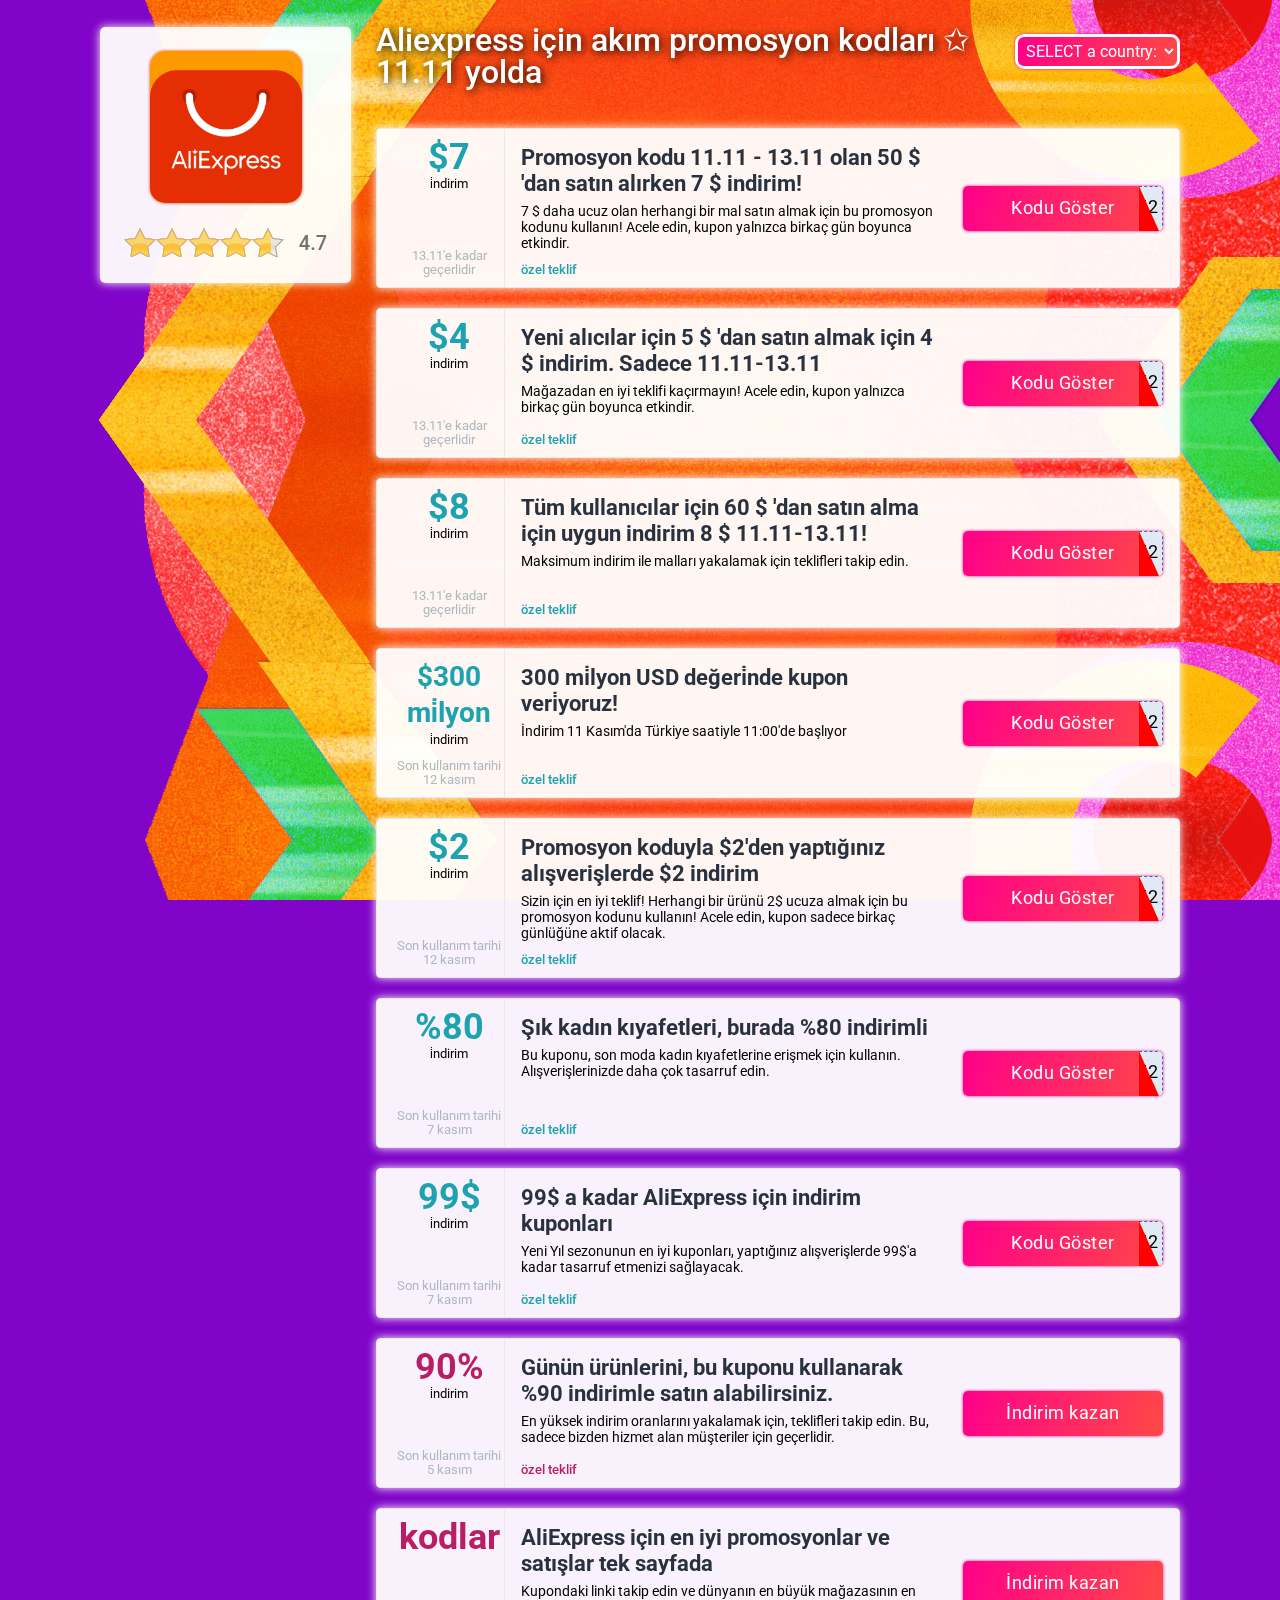
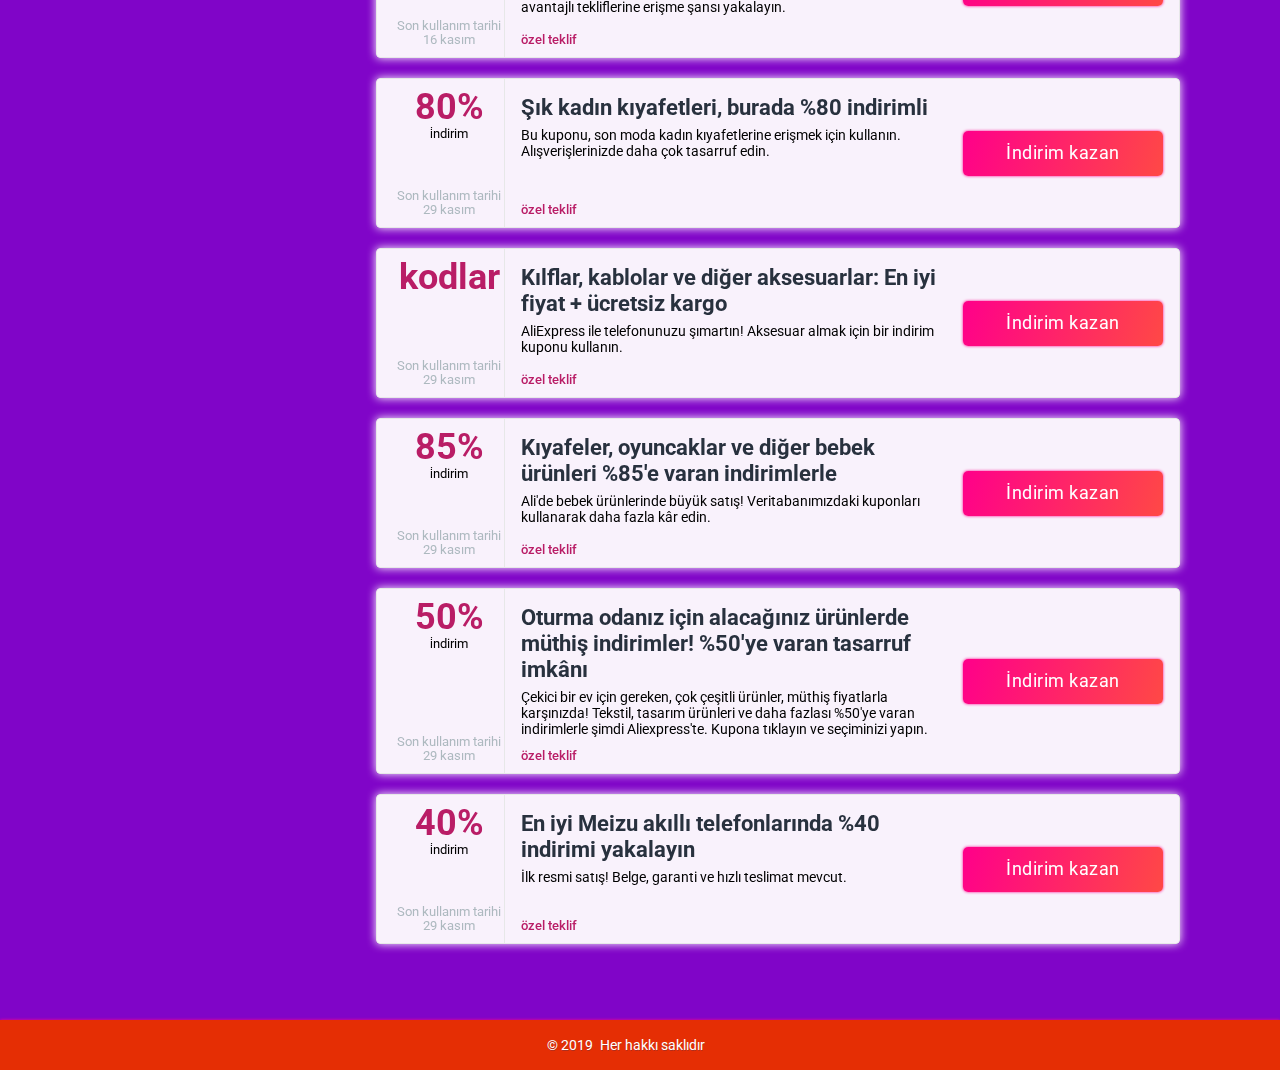
<file: tr/index.html>
<!DOCTYPE html>
<html lang="tr">
   <head>
      <meta content="text/html; charset=utf-8" http-equiv="Content-Type">
      <title>Şu anki promosyonlar ve Aliexpress teklifleri</title>
      <meta content="Sitemizde sadece çalışma linkleri ve firmanın güncel tanıtım kodları Aliexpress." name="description">
      <meta content="noindex, nofollow" name="robots">
      <meta content="width=device-width, initial-scale=1.0, maximum-scale=1.0, user-scalable=no" name="viewport">
      <link href="https://fonts.googleapis.com/css?family=Roboto:400,500,700" rel="stylesheet">
      <link href="../assets/css/hashflare_redeem.min.css" rel="stylesheet">
      <link rel="icon" type="image/png" sizes="16x16" href="../assets/img/favicon-16x16.png">
    
      <meta content="#ffffff" name="theme-color">
   </head>

   <body>
      <header class="page-header nomainpage">
         <div class="main-header">
        
         </div>
      </header>
      <div class="page-content container-fw">
         <div class="container">
		             <div class="shop-content-wrap" >
               
			   <div class="main-shop-sidebar">
                  <aside class="sidebar">
                     <div class="sidebar-widget about-shop">
                        <div class="shop-logo image-wrapper">
                           <div class="shop-logo-wrap">
                              <img alt="1xbet" src="../assets/img/logo.jpg">
                              <div class="shop-rating">
                               <img alt="star" src="../assets/img/star.png" style="margin:0">
                              </div>
                           </div>
      
                        </div>
                  
                     </div>
                  </aside>
                  <div class="sidebar-new-widget sidebar-info">
	  
                  
	
                  </div>
               </div>
	   
			   <div class="main-shop-block">
                  <div class="content" id="data_container">
                     <div class="shop-header-block">
                        <div class="shop-main-info">
							<!-- -->
                           <h1 class="section-title">Aliexpress için akım promosyon kodları <span> ✩ </span>11.11 yolda</h1>
<div class="drop-down-list">
                        <form action="#">
      <select name="languages" id="lang" onchange="window.location.href=this.options[this.selectedIndex].value">
         <option value="country">SELECT a country:</option>
        <option value="../br/index.html">Brasil</option>
        <option value="../de/index.html">Deutschland</option>
        <option value="../es/index.html">España</option>
        <option value="../fr/index.html">France</option>
        <option value="../it/index.html">Italia</option>
        <option value="../mx/index.html">México</option>
        <option value="../pl/index.html">Polska</option>
        <option value="../tr/index.html">Türkiye</option>
        <option value="../ua/index.html">Україна</option>
      </select>
      </form>
                     </div>
                        </div>
                     </div>
                     <div class="promocodes">
      
      <!--купон 01-->
                         <div class="promo-tile filter_item coupon-item-wrap green dop-margin">
                           <div class="promo-info">
                              <div class="promo-info-group">
                                 <div class="promo-info-text ">
                                    <div class="discount-inner">
                                       <b>$7</b>
                                    </div>
                                 </div>
                                 <div class="promo-info-title">
                                   i̇ndirim
                                 </div>
                              </div>
                              <div class="promo-times">
                                 <span class="promo-time">13.11'e kadar geçerlidir</span>
                              </div>
                           </div>
                           <span class="hide-lg"></span>
                           <div class="promo-content">
                              <div class="promo-header-wrap">
                                 <div class="promo-texts">
                                    <h3 class="promo-title"><a class="item-btn cookie" href="#popup-01" data-href="https://uplinka.com/go/197912f7b503426bbbf8e4242aaa9b3e365b64d1eb0a0b0b/?dpl=http%253A%252F%252Fs.click.aliexpress.com%252Fe%252FeFgSR3EY&subid=ad-ali" rel="nofollow" target="_blank">
Promosyon kodu 11.11 - 13.11 olan 50 $ 'dan satın alırken 7 $ indirim!</a></h3>
                                    <div class="promo-text">
                                       <p class="promo-description js-text">7 $ daha ucuz olan herhangi bir mal satın almak için bu promosyon kodunu kullanın! Acele edin, kupon yalnızca birkaç gün boyunca etkindir.</p>
                                    </div>
                                 </div>
                                 <span class="coupon-label akcent2">özel teklif</span>
                              </div>
                              <div class="promo-footer">
                                 <!--noindex-->
                                 <div class="promo-btn-wrap">
                                    <a class="promo-button code-button item-btn waves expired cookie" href="#popup-01" data-href="https://uplinka.com/go/197912f7b503426bbbf8e4242aaa9b3e365b64d1eb0a0b0b/?dpl=http%253A%252F%252Fs.click.aliexpress.com%252Fe%252FeFgSR3EY&subid=ad-ali" rel="nofollow" target="_blank"><span class="text">Kodu Göster</span> <span class="corner"></span> <span class="code"><i>1x_92652</i></span></a>
                                 </div>
                                 <!--/noindex-->
                              </div>
                           </div>
                           <a class="promo-button-absolute item-btn cookie" href="#popup-01" data-href="https://uplinka.com/go/197912f7b503426bbbf8e4242aaa9b3e365b64d1eb0a0b0b/?dpl=http%253A%252F%252Fs.click.aliexpress.com%252Fe%252FeFgSR3EY&subid=ad-ali" rel="nofollow" target="_blank"></a>
                        </div>
 <!--/купон 01-->    
<!--купон 02-->
                         <div class="promo-tile filter_item coupon-item-wrap green dop-margin">
                           <div class="promo-info">
                              <div class="promo-info-group">
                                 <div class="promo-info-text ">
                                    <div class="discount-inner">
                                       <b>$4</b>
                                    </div>
                                 </div>
                                 <div class="promo-info-title">
                                   i̇ndirim
                                 </div>
                              </div>
                              <div class="promo-times">
                                 <span class="promo-time">13.11'e kadar geçerlidir</span>
                              </div>
                           </div>
                           <span class="hide-lg"></span>
                           <div class="promo-content">
                              <div class="promo-header-wrap">
                                 <div class="promo-texts">
                                    <h3 class="promo-title"><a class="item-btn cookie" href="#popup-02" data-href="https://uplinka.com/go/197912f7b503426bbbf8e4242aaa9b3e365b64d1eb0a0b0b/?dpl=http%253A%252F%252Fs.click.aliexpress.com%252Fe%252FeFgSR3EY&subid=ad-ali" rel="nofollow" target="_blank">Yeni alıcılar için 5 $ 'dan satın almak için 4 $ indirim. Sadece 11.11-13.11</a></h3>
                                    <div class="promo-text">
                                       <p class="promo-description js-text">Mağazadan en iyi teklifi kaçırmayın! Acele edin, kupon yalnızca birkaç gün boyunca etkindir.</p>
                                    </div>
                                 </div>
                                 <span class="coupon-label akcent2">özel teklif</span>
                              </div>
                              <div class="promo-footer">
                                 <!--noindex-->
                                 <div class="promo-btn-wrap">
                                    <a class="promo-button code-button item-btn waves expired cookie" href="#popup-02" data-href="https://uplinka.com/go/197912f7b503426bbbf8e4242aaa9b3e365b64d1eb0a0b0b/?dpl=http%253A%252F%252Fs.click.aliexpress.com%252Fe%252FeFgSR3EY&subid=ad-ali" rel="nofollow" target="_blank"><span class="text">Kodu Göster</span> <span class="corner"></span> <span class="code"><i>1x_92652</i></span></a>
                                 </div>
                                 <!--/noindex-->
                              </div>
                           </div>
                           <a class="promo-button-absolute item-btn cookie" href="#popup-02" data-href="https://uplinka.com/go/197912f7b503426bbbf8e4242aaa9b3e365b64d1eb0a0b0b/?dpl=http%253A%252F%252Fs.click.aliexpress.com%252Fe%252FeFgSR3EY&subid=ad-ali" rel="nofollow" target="_blank"></a>
                        </div>
 <!--/купон 02-->   
 <!--купон 03-->
                         <div class="promo-tile filter_item coupon-item-wrap green dop-margin">
                           <div class="promo-info">
                              <div class="promo-info-group">
                                 <div class="promo-info-text ">
                                    <div class="discount-inner">
                                       <b>$8</b>
                                    </div>
                                 </div>
                                 <div class="promo-info-title">
                                   i̇ndirim
                                 </div>
                              </div>
                              <div class="promo-times">
                                 <span class="promo-time">13.11'e kadar geçerlidir</span>
                              </div>
                           </div>
                           <span class="hide-lg"></span>
                           <div class="promo-content">
                              <div class="promo-header-wrap">
                                 <div class="promo-texts">
                                    <h3 class="promo-title"><a class="item-btn cookie" href="#popup-03" data-href="https://uplinka.com/go/197912f7b503426bbbf8e4242aaa9b3e365b64d1eb0a0b0b/?dpl=http%253A%252F%252Fs.click.aliexpress.com%252Fe%252FeFgSR3EY&subid=ad-ali" rel="nofollow" target="_blank">Tüm kullanıcılar için 60 $ 'dan satın alma için uygun indirim 8 $ 11.11-13.11! </a></h3>
                                    <div class="promo-text">
                                       <p class="promo-description js-text">Maksimum indirim ile malları yakalamak için teklifleri takip edin.</p>
                                    </div>
                                 </div>
                                 <span class="coupon-label akcent2">özel teklif</span>
                              </div>
                              <div class="promo-footer">
                                 <!--noindex-->
                                 <div class="promo-btn-wrap">
                                    <a class="promo-button code-button item-btn waves expired cookie" href="#popup-03" data-href="https://uplinka.com/go/197912f7b503426bbbf8e4242aaa9b3e365b64d1eb0a0b0b/?dpl=http%253A%252F%252Fs.click.aliexpress.com%252Fe%252FeFgSR3EY&subid=ad-ali" rel="nofollow" target="_blank"><span class="text">Kodu Göster</span> <span class="corner"></span> <span class="code"><i>1x_92652</i></span></a>
                                 </div>
                                 <!--/noindex-->
                              </div>
                           </div>
                           <a class="promo-button-absolute item-btn cookie" href="#popup-03" data-href="https://uplinka.com/go/197912f7b503426bbbf8e4242aaa9b3e365b64d1eb0a0b0b/?dpl=http%253A%252F%252Fs.click.aliexpress.com%252Fe%252FeFgSR3EY&subid=ad-ali" rel="nofollow" target="_blank"></a>
                        </div>
 <!--/купон 03-->   
   <!--купон 0-->
                         <div class="promo-tile filter_item coupon-item-wrap green dop-margin">
                           <div class="promo-info">
                              <div class="promo-info-group">
                                 <div class="promo-info-text kod">
                                    <div class="discount-inner">
                                       <b>$300 mi̇lyon</b>
                                    </div>
                                 </div>
                                 <div class="promo-info-title">
                                i̇ndirim
                                 </div>
                              </div>
                              <div class="promo-times">
                                 <span class="promo-time">Son kullanım tarihi</span><span class="promo-data"> 12 kasım</span>
                              </div>
                           </div>
                           <span class="hide-lg"></span>
                           <div class="promo-content">
                              <div class="promo-header-wrap">
                                 <div class="promo-texts">
                                    <h3 class="promo-title"><a class="item-btn cookie" href="#popup-0" data-href="https://uplinka.com/go/197912f7b503426bbbf8e4242aaa9b3e365b64d1eb0a0b0b/?dpl=http%253A%252F%252Fs.click.aliexpress.com%252Fe%252FeFgSR3EY&subid=ad-ali" rel="nofollow" target="_blank">300 mi̇lyon USD değeri̇nde kupon veri̇yoruz!</a></h3>
                                    <div class="promo-text">
                                       <p class="promo-description js-text">İndirim 11 Kasım'da Türkiye saatiyle 11:00'de başlıyor</p>
                                    </div>
                                 </div>
                                 <span class="coupon-label akcent2">özel teklif</span>
                              </div>
                              <div class="promo-footer">
                                 <!--noindex-->
                                 <div class="promo-btn-wrap">
                                    <a class="promo-button code-button item-btn waves Son kullanım tarihid cookie" href="#popup-0" data-href="https://uplinka.com/go/197912f7b503426bbbf8e4242aaa9b3e365b64d1eb0a0b0b/?dpl=http%253A%252F%252Fs.click.aliexpress.com%252Fe%252FeFgSR3EY&subid=ad-ali" rel="nofollow" target="_blank"><span class="text">Kodu Göster</span> <span class="corner"></span> <span class="code"><i>1x_92652</i></span></a>
                                 </div>
                                 <!--/noindex-->
                              </div>
                           </div>
                           <a class="promo-button-absolute item-btn cookie" href="#popup-0" data-href="https://uplinka.com/go/197912f7b503426bbbf8e4242aaa9b3e365b64d1eb0a0b0b/?dpl=http%253A%252F%252Fs.click.aliexpress.com%252Fe%252FeFgSR3EY&subid=ad-ali" rel="nofollow" target="_blank"></a>
                        </div>
 <!--/купон 0-->
    <!--купон 1-->
                         <div class="promo-tile filter_item coupon-item-wrap green dop-margin">
                           <div class="promo-info">
                              <div class="promo-info-group">
                                 <div class="promo-info-text">
                                    <div class="discount-inner">
                                    	<b>$2</b>
                                       
                                    </div>
                                 </div>
                                 <div class="promo-info-title">
                                i̇ndirim
                                 </div>
                              </div>
                              <div class="promo-times">
                                 <span class="promo-time">Son kullanım tarihi</span><span class="promo-data"> 12 kasım</span>
                              </div>
                           </div>
                           <span class="hide-lg"></span>
                           <div class="promo-content">
                              <div class="promo-header-wrap">
                                 <div class="promo-texts">
                                    <h3 class="promo-title"><a class="item-btn cookie" href="#popup-1" data-href="https://uplinka.com/go/197912f7b503426bbbf8e4242aaa9b3e365b64d1eb0a0b0b/?dpl=http%253A%252F%252Fs.click.aliexpress.com%252Fe%252FeFgSR3EY&subid=ad-ali" rel="nofollow" target="_blank">Promosyon koduyla $2'den yaptığınız alışverişlerde $2 indirim</a></h3>
                                    <div class="promo-text">
                                       <p class="promo-description js-text">Sizin için en iyi teklif! Herhangi bir ürünü 2$ ucuza almak için bu promosyon kodunu kullanın! Acele edin, kupon sadece birkaç günlüğüne aktif olacak.</p>
                                    </div>
                                 </div>
                                 <span class="coupon-label akcent2">özel teklif</span>
                              </div>
                              <div class="promo-footer">
                                 <!--noindex-->
                                 <div class="promo-btn-wrap">
                                    <a class="promo-button code-button item-btn waves Son kullanım tarihid cookie" href="#popup-1" data-href="https://uplinka.com/go/197912f7b503426bbbf8e4242aaa9b3e365b64d1eb0a0b0b/?dpl=http%253A%252F%252Fs.click.aliexpress.com%252Fe%252FeFgSR3EY&subid=ad-ali" rel="nofollow" target="_blank"><span class="text">Kodu Göster</span> <span class="corner"></span> <span class="code"><i>1x_92652</i></span></a>
                                 </div>
                                 <!--/noindex-->
                              </div>
                           </div>
                           <a class="promo-button-absolute item-btn cookie" href="#popup-1" data-href="https://uplinka.com/go/197912f7b503426bbbf8e4242aaa9b3e365b64d1eb0a0b0b/?dpl=http%253A%252F%252Fs.click.aliexpress.com%252Fe%252FeFgSR3EY&subid=ad-ali" rel="nofollow" target="_blank"></a>
                        </div>
 <!--/купон 1-->
  <!--купон 2-->

                        <div class="promo-tile filter_item coupon-item-wrap green dop-margin">
                           <div class="promo-info">
                              <div class="promo-info-group">
                                 <div class="promo-info-text">
                                    <div class="discount-inner">
                                       <b>%80</b>
                                    </div>
                                 </div>
                                <div class="promo-info-title">
                                    i̇ndirim
                                 </div>
                              </div>
                              <div class="promo-times">
                                 <span class="promo-time">Son kullanım tarihi</span><span class="promo-data"> 7 kasım</span>
                              </div>
                           </div>
                           <span class="hide-lg"></span>
                           <div class="promo-content">
                              <div class="promo-header-wrap">
                                 <div class="promo-texts">
                                    <h3 class="promo-title"><a class="item-btn cookie" href="#popup-2" data-href="https://uplinka.com/go/197912f7b503426bbbf8e4242aaa9b3e365b64d1eb0a0b0b/?dpl=http%253A%252F%252Fs.click.aliexpress.com%252Fe%252FeFgSR3EY&subid=ad-ali" rel="nofollow" target="_blank">Şık kadın kıyafetleri, burada %80 indirimli</a></h3>
                                    <div class="promo-text">
                                       <p class="promo-description js-text">Bu kuponu, son moda kadın kıyafetlerine erişmek için kullanın. Alışverişlerinizde daha çok tasarruf edin.</p>
                                    </div>
                                 </div>
                                 <span class="coupon-label akcent2">özel teklif</span>
                              </div>
                                  <div class="promo-footer">
                                 <!--noindex-->
                                 <div class="promo-btn-wrap">
                                    <a class="promo-button code-button item-btn waves Son kullanım tarihid cookie" href="#popup-2" data-href="https://uplinka.com/go/197912f7b503426bbbf8e4242aaa9b3e365b64d1eb0a0b0b/?dpl=http%253A%252F%252Fs.click.aliexpress.com%252Fe%252FeFgSR3EY&subid=ad-ali" rel="nofollow" target="_blank"><span class="text">Kodu Göster</span> <span class="corner"></span> <span class="code"><i>1x_92652</i></span></a>
                                 </div>
                                 <!--/noindex-->
                              </div>
                           </div>
                           <a class="promo-button-absolute item-btn cookie" href="#popup-2" data-href="https://uplinka.com/go/197912f7b503426bbbf8e4242aaa9b3e365b64d1eb0a0b0b/?dpl=http%253A%252F%252Fs.click.aliexpress.com%252Fe%252FeFgSR3EY&subid=ad-ali" rel="nofollow" target="_blank"></a>
                        </div>
          <!--/купон 2-->    
           <!--купон 3-->           
						<div class="promo-tile filter_item coupon-item-wrap green dop-margin">
                           <div class="promo-info">
                              <div class="promo-info-group">
                                 <div class="promo-info-text">
                                     <div class="discount-inner">
                                       <b>99$</b>
                                    </div>
                                 </div>
                                 <div class="promo-info-title">
                                  i̇ndirim
                                 </div>
                              </div>
                              <div class="promo-times">
                                 <span class="promo-time">Son kullanım tarihi</span><span class="promo-data"> 7 kasım</span>
                              </div>
                           </div>
                           <span class="hide-lg"></span>
                           <div class="promo-content">
                              <div class="promo-header-wrap">
                                 <div class="promo-texts">
                                    <h3 class="promo-title"><a class="item-btn cookie" href="#popup-3" data-href="https://uplinka.com/go/197912f7b503426bbbf8e4242aaa9b3e365b64d1eb0a0b0b/?dpl=http%253A%252F%252Fs.click.aliexpress.com%252Fe%252FeFgSR3EY&subid=ad-ali" rel="nofollow" target="_blank">99$ a kadar AliExpress için indirim kuponları </a></h3>
                                    <div class="promo-text">
                                       <p class="promo-description js-text">Yeni Yıl sezonunun en iyi kuponları, yaptığınız alışverişlerde 99$'a kadar tasarruf etmenizi sağlayacak.</p>
                                    </div>
                                 </div>
                                 <span class="coupon-label akcent2">özel teklif</span>
                              </div>
                                <div class="promo-footer">
                                 <!--noindex-->
                                 <div class="promo-btn-wrap">
                                    <a class="promo-button code-button item-btn waves Son kullanım tarihid cookie" href="#popup-3" data-href="https://uplinka.com/go/197912f7b503426bbbf8e4242aaa9b3e365b64d1eb0a0b0b/?dpl=http%253A%252F%252Fs.click.aliexpress.com%252Fe%252FeFgSR3EY&subid=ad-ali" rel="nofollow" target="_blank"><span class="text">Kodu Göster</span> <span class="corner"></span> <span class="code"><i>1x_92652</i></span></a>
                                 </div>
                                 <!--/noindex-->
                              </div>
                           </div>
                           <a class="promo-button-absolute item-btn cookie" href="#popup-3" data-href="https://uplinka.com/go/197912f7b503426bbbf8e4242aaa9b3e365b64d1eb0a0b0b/?dpl=http%253A%252F%252Fs.click.aliexpress.com%252Fe%252FeFgSR3EY&subid=ad-ali" rel="nofollow" target="_blank"></a>
                        </div>
            <!--/купон 3-->
				 <!--купон 4-->		
                        <div class="promo-tile filter_item coupon-item-wrap red dop-margin">
                           <div class="promo-info">
                              <div class="promo-info-group">
                                 <div class="promo-info-text">
                                    <div class="discount-inner">
                                       <b>90%</b>
                                    </div>
                                 </div>
                                 <div class="promo-info-title">
                                    i̇ndirim
                                 </div>
                              </div>
                              <div class="promo-times">
                                 <span class="promo-time">Son kullanım tarihi</span><span class="promo-data"> 5 kasım</span>
                              </div>
                           </div>
                           <span class="hide-lg"></span>
                           <div class="promo-content">
                              <div class="promo-header-wrap">
                                 <div class="promo-texts">
                                    <h3 class="promo-title"><a class="item-btn cookie" href="#popup-4" data-href="https://uplinka.com/go/197912f7b503426bbbf8e4242aaa9b3e365b64d1eb0a0b0b/?dpl=http%253A%252F%252Fs.click.aliexpress.com%252Fe%252FeFgSR3EY&subid=ad-ali" rel="nofollow" target="_blank">Günün ürünlerini, bu kuponu kullanarak %90 indirimle satın alabilirsiniz.</a></h3>
                                    <div class="promo-text">
                                       <p class="promo-description js-text">En yüksek indirim oranlarını yakalamak için, teklifleri takip edin. Bu, sadece bizden hizmet alan müşteriler için geçerlidir.</p>
                                    </div>
                                 </div>
                                 <span class="coupon-label akcent2">özel teklif</span>
                              </div>
                                  <div class="promo-footer">
                                 <!--noindex-->
                                 <div class="promo-btn-wrap">
                                    <a class="promo-button item-btn waves cookie" href="#popup-4" data-href="https://uplinka.com/go/197912f7b503426bbbf8e4242aaa9b3e365b64d1eb0a0b0b/?dpl=http%253A%252F%252Fs.click.aliexpress.com%252Fe%252FeFgSR3EY&subid=ad-ali" rel="nofollow" target="_blank">İndirim kazan</a>
                                 </div>
                                 <!--/noindex-->
                              </div>
                           </div>
                           <a class="promo-button-absolute item-btn cookie" href="#popup-4" data-href="https://uplinka.com/go/197912f7b503426bbbf8e4242aaa9b3e365b64d1eb0a0b0b/?dpl=http%253A%252F%252Fs.click.aliexpress.com%252Fe%252FeFgSR3EY&subid=ad-ali" rel="nofollow" target="_blank"></a>
                        </div>

 <!--/купон 4-->
  <!--купон 5-->
                        <div class="promo-tile filter_item coupon-item-wrap red dop-margin">
                           <div class="promo-info">
                              <div class="promo-info-group">
                                 <div class="promo-info-text">
                                     <div class="discount-inner">
                                       <b>kodlar</b>
                                    </div>
                                 </div>
                                 <div class="promo-info-title">
                               
                                 </div>
                              </div>
                              <div class="promo-times">
                                 <span class="promo-time">Son kullanım tarihi</span><span class="promo-data"> 16 kasım</span>
                              </div>
                           </div>
                           <span class="hide-lg"></span>
                           <div class="promo-content">
                              <div class="promo-header-wrap">
                                 <div class="promo-texts">
                                    <h3 class="promo-title"><a class="item-btn cookie" href="#popup-5" data-href="https://uplinka.com/go/197912f7b503426bbbf8e4242aaa9b3e365b64d1eb0a0b0b/?dpl=http%253A%252F%252Fs.click.aliexpress.com%252Fe%252FeFgSR3EY&subid=ad-ali" rel="nofollow" target="_blank">AliExpress için en iyi promosyonlar ve satışlar tek sayfada </a></h3>
                                    <div class="promo-text">
                                       <p class="promo-description js-text"> Kupondaki linki takip edin ve dünyanın en büyük mağazasının en avantajlı tekliflerine erişme şansı yakalayın.</p>
                                    </div>
                                 </div>
                                 <span class="coupon-label akcent2">özel teklif</span>
                              </div>
                                <div class="promo-footer">
                                 <!--noindex-->
                                 <div class="promo-btn-wrap">
                                    <a class="promo-button item-btn waves cookie" href="#popup-5" data-href="https://uplinka.com/go/197912f7b503426bbbf8e4242aaa9b3e365b64d1eb0a0b0b/?dpl=http%253A%252F%252Fs.click.aliexpress.com%252Fe%252FeFgSR3EY&subid=ad-ali" rel="nofollow" target="_blank">İndirim kazan</a>
                                 </div>
                                 <!--/noindex-->
                              </div>
                              </div>
                           <a class="promo-button-absolute item-btn cookie" href="#popup-5" data-href="https://uplinka.com/go/197912f7b503426bbbf8e4242aaa9b3e365b64d1eb0a0b0b/?dpl=http%253A%252F%252Fs.click.aliexpress.com%252Fe%252FeFgSR3EY&subid=ad-ali" rel="nofollow" target="_blank"></a>
                        </div>
       <!--/купон 5-->
      <!--купон 6-->
                        <div class="promo-tile filter_item coupon-item-wrap red dop-margin">
                           <div class="promo-info">
                              <div class="promo-info-group">
                                 <div class="promo-info-text">
                                    <div class="discount-inner">
                                       <b>80%</b>
                                    </div>
                                 </div>
                                <div class="promo-info-title">
                               i̇ndirim
                                 </div>
                              </div>
                              <div class="promo-times">
                                 <span class="promo-time">Son kullanım tarihi</span><span class="promo-data"> 29 kasım</span>
                              </div>
                           </div>
                           <span class="hide-lg"></span>
                           <div class="promo-content">
                              <div class="promo-header-wrap">
                                 <div class="promo-texts">
                                    <h3 class="promo-title"><a class="item-btn cookie" href="#popup-6" data-href="https://uplinka.com/go/197912f7b503426bbbf8e4242aaa9b3e365b64d1eb0a0b0b/?dpl=http%253A%252F%252Fs.click.aliexpress.com%252Fe%252FeFgSR3EY&subid=ad-ali" rel="nofollow" target="_blank">Şık kadın kıyafetleri, burada %80 indirimli</a></h3>
                                    <div class="promo-text">
                                       <p class="promo-description js-text">Bu kuponu, son moda kadın kıyafetlerine erişmek için kullanın. Alışverişlerinizde daha çok tasarruf edin.</p>
                                    </div>
                                 </div>
                                 <span class="coupon-label akcent2">özel teklif</span>
                              </div>
                             <div class="promo-footer">
                                 <!--noindex-->
                                <div class="promo-btn-wrap">
                                    <a class="promo-button item-btn waves cookie" href="#popup-6" data-href="https://uplinka.com/go/197912f7b503426bbbf8e4242aaa9b3e365b64d1eb0a0b0b/?dpl=http%253A%252F%252Fs.click.aliexpress.com%252Fe%252FeFgSR3EY&subid=ad-ali" rel="nofollow" target="_blank">İndirim kazan</a>
                                 </div>
                                 <!--/noindex-->
                              </div>
                           </div>
                           <a class="promo-button-absolute item-btn cookie" href="#popup-6" data-href="https://uplinka.com/go/197912f7b503426bbbf8e4242aaa9b3e365b64d1eb0a0b0b/?dpl=http%253A%252F%252Fs.click.aliexpress.com%252Fe%252FeFgSR3EY&subid=ad-ali" rel="nofollow" target="_blank"></a>
                        </div>

 <!--купон 6-->
  <!--купон 7-->
                        <div class="promo-tile filter_item coupon-item-wrap red dop-margin">
                           <div class="promo-info">
                              <div class="promo-info-group">
                                 <div class="promo-info-text">
                                    <div class="discount-inner">
                                       <b>kodlar</b>
                                    </div>
                                 </div>
                                <div class="promo-info-title">
                               
                                 </div>
                              </div>
                              <div class="promo-times">
                                 <span class="promo-time">Son kullanım tarihi</span><span class="promo-data"> 29 kasım</span>
                              </div>
                           </div>
                           <span class="hide-lg"></span>
                           <div class="promo-content">
                              <div class="promo-header-wrap">
                                 <div class="promo-texts">
                                    <h3 class="promo-title"><a class="item-btn cookie" href="#popup-7" data-href="https://uplinka.com/go/197912f7b503426bbbf8e4242aaa9b3e365b64d1eb0a0b0b/?dpl=http%253A%252F%252Fs.click.aliexpress.com%252Fe%252FeFgSR3EY&subid=ad-ali" rel="nofollow" target="_blank">Kılflar, kablolar ve diğer aksesuarlar: En iyi fiyat + ücretsiz kargo</a></h3>
                                    <div class="promo-text">
                                       <p class="promo-description js-text">AliExpress ile telefonunuzu şımartın! Aksesuar almak için bir indirim kuponu kullanın.</p>
                                    </div>
                                 </div>
                                 <span class="coupon-label akcent2">özel teklif</span>
                              </div>
                             <div class="promo-footer">
                                 <!--noindex-->
                                <div class="promo-btn-wrap">
                                    <a class="promo-button item-btn waves cookie" href="#popup-7" data-href="https://uplinka.com/go/197912f7b503426bbbf8e4242aaa9b3e365b64d1eb0a0b0b/?dpl=http%253A%252F%252Fs.click.aliexpress.com%252Fe%252FeFgSR3EY&subid=ad-ali" rel="nofollow" target="_blank">İndirim kazan</a>
                                 </div>
                                 <!--/noindex-->
                              </div>
                           </div>
                           <a class="promo-button-absolute item-btn cookie" href="#popup-7" data-href="https://uplinka.com/go/197912f7b503426bbbf8e4242aaa9b3e365b64d1eb0a0b0b/?dpl=http%253A%252F%252Fs.click.aliexpress.com%252Fe%252FeFgSR3EY&subid=ad-ali" rel="nofollow" target="_blank"></a>
                        </div>

 <!--купон 7-->
  <!--купон 8-->
                        <div class="promo-tile filter_item coupon-item-wrap red dop-margin">
                           <div class="promo-info">
                              <div class="promo-info-group">
                                 <div class="promo-info-text">
                                    <div class="discount-inner">
                                       <b>85%</b>
                                    </div>
                                 </div>
                                <div class="promo-info-title">
                               i̇ndirim
                                 </div>
                              </div>
                              <div class="promo-times">
                                 <span class="promo-time">Son kullanım tarihi</span><span class="promo-data"> 29 kasım</span>
                              </div>
                           </div>
                           <span class="hide-lg"></span>
                           <div class="promo-content">
                              <div class="promo-header-wrap">
                                 <div class="promo-texts">
                                    <h3 class="promo-title"><a class="item-btn cookie" href="#popup-8" data-href="https://uplinka.com/go/197912f7b503426bbbf8e4242aaa9b3e365b64d1eb0a0b0b/?dpl=http%253A%252F%252Fs.click.aliexpress.com%252Fe%252FeFgSR3EY&subid=ad-ali" rel="nofollow" target="_blank">Kıyafeler, oyuncaklar ve diğer bebek ürünleri %85'e varan indirimlerle</a></h3>
                                    <div class="promo-text">
                                       <p class="promo-description js-text">Ali'de bebek ürünlerinde büyük satış! Veritabanımızdaki kuponları kullanarak daha fazla kâr edin.</p>
                                    </div>
                                 </div>
                                 <span class="coupon-label akcent2">özel teklif</span>
                              </div>
                             <div class="promo-footer">
                                 <!--noindex-->
                                <div class="promo-btn-wrap">
                                    <a class="promo-button item-btn waves cookie" href="#popup-8" data-href="https://uplinka.com/go/197912f7b503426bbbf8e4242aaa9b3e365b64d1eb0a0b0b/?dpl=http%253A%252F%252Fs.click.aliexpress.com%252Fe%252FeFgSR3EY&subid=ad-ali" rel="nofollow" target="_blank">İndirim kazan</a>
                                 </div>
                                 <!--/noindex-->
                              </div>
                           </div>
                           <a class="promo-button-absolute item-btn cookie" href="#popup-8" data-href="https://uplinka.com/go/197912f7b503426bbbf8e4242aaa9b3e365b64d1eb0a0b0b/?dpl=http%253A%252F%252Fs.click.aliexpress.com%252Fe%252FeFgSR3EY&subid=ad-ali" rel="nofollow" target="_blank"></a>
                        </div>

 <!--купон 8-->
  <!--купон 9-->
                        <div class="promo-tile filter_item coupon-item-wrap red dop-margin">
                           <div class="promo-info">
                              <div class="promo-info-group">
                                 <div class="promo-info-text">
                                    <div class="discount-inner">
                                       <b>50%</b>
                                    </div>
                                 </div>
                                <div class="promo-info-title">
                               i̇ndirim
                                 </div>
                              </div>
                              <div class="promo-times">
                                 <span class="promo-time">Son kullanım tarihi</span><span class="promo-data"> 29 kasım</span>
                              </div>
                           </div>
                           <span class="hide-lg"></span>
                           <div class="promo-content">
                              <div class="promo-header-wrap">
                                 <div class="promo-texts">
                                    <h3 class="promo-title"><a class="item-btn cookie" href="#popup-9" data-href="https://uplinka.com/go/197912f7b503426bbbf8e4242aaa9b3e365b64d1eb0a0b0b/?dpl=http%253A%252F%252Fs.click.aliexpress.com%252Fe%252FeFgSR3EY&subid=ad-ali" rel="nofollow" target="_blank">Oturma odanız için alacağınız ürünlerde müthiş indirimler! %50'ye varan tasarruf imkânı</a></h3>
                                    <div class="promo-text">
                                       <p class="promo-description js-text">Çekici bir ev için gereken, çok çeşitli ürünler, müthiş fiyatlarla karşınızda! Tekstil, tasarım ürünleri ve daha fazlası %50'ye varan indirimlerle şimdi Aliexpress'te. Kupona tıklayın ve seçiminizi yapın.</p>
                                    </div>
                                 </div>
                                 <span class="coupon-label akcent2">özel teklif</span>
                              </div>
                             <div class="promo-footer">
                                 <!--noindex-->
                                <div class="promo-btn-wrap">
                                    <a class="promo-button item-btn waves cookie" href="#popup-9" data-href="https://uplinka.com/go/197912f7b503426bbbf8e4242aaa9b3e365b64d1eb0a0b0b/?dpl=http%253A%252F%252Fs.click.aliexpress.com%252Fe%252FeFgSR3EY&subid=ad-ali" rel="nofollow" target="_blank">İndirim kazan</a>
                                 </div>
                                 <!--/noindex-->
                              </div>
                           </div>
                           <a class="promo-button-absolute item-btn cookie" href="#popup-9" data-href="https://uplinka.com/go/197912f7b503426bbbf8e4242aaa9b3e365b64d1eb0a0b0b/?dpl=http%253A%252F%252Fs.click.aliexpress.com%252Fe%252FeFgSR3EY&subid=ad-ali" rel="nofollow" target="_blank"></a>
                        </div>

 <!--купон 9-->
   <!--купон 10-->
                        <div class="promo-tile filter_item coupon-item-wrap red dop-margin">
                           <div class="promo-info">
                              <div class="promo-info-group">
                                 <div class="promo-info-text">
                                    <div class="discount-inner">
                                       <b>40%</b>
                                    </div>
                                 </div>
                                <div class="promo-info-title">
                               i̇ndirim
                                 </div>
                              </div>
                              <div class="promo-times">
                                 <span class="promo-time">Son kullanım tarihi</span><span class="promo-data"> 29 kasım</span>
                              </div>
                           </div>
                           <span class="hide-lg"></span>
                           <div class="promo-content">
                              <div class="promo-header-wrap">
                                 <div class="promo-texts">
                                    <h3 class="promo-title"><a class="item-btn cookie" href="#popup-10" data-href="https://uplinka.com/go/197912f7b503426bbbf8e4242aaa9b3e365b64d1eb0a0b0b/?dpl=http%253A%252F%252Fs.click.aliexpress.com%252Fe%252FeFgSR3EY&subid=ad-ali" rel="nofollow" target="_blank">En iyi Meizu akıllı telefonlarında %40 indirimi yakalayın</a></h3>
                                    <div class="promo-text">
                                       <p class="promo-description js-text">İlk resmi satış! Belge, garanti ve hızlı teslimat mevcut.</p>
                                    </div>
                                 </div>
                                 <span class="coupon-label akcent2">özel teklif</span>
                              </div>
                             <div class="promo-footer">
                                 <!--noindex-->
                                <div class="promo-btn-wrap">
                                    <a class="promo-button item-btn waves cookie" href="#popup-10" data-href="https://uplinka.com/go/197912f7b503426bbbf8e4242aaa9b3e365b64d1eb0a0b0b/?dpl=http%253A%252F%252Fs.click.aliexpress.com%252Fe%252FeFgSR3EY&subid=ad-ali" rel="nofollow" target="_blank">İndirim kazan</a>
                                 </div>
                                 <!--/noindex-->
                              </div>
                           </div>
                           <a class="promo-button-absolute item-btn cookie" href="#popup-10" data-href="https://uplinka.com/go/197912f7b503426bbbf8e4242aaa9b3e365b64d1eb0a0b0b/?dpl=http%253A%252F%252Fs.click.aliexpress.com%252Fe%252FeFgSR3EY&subid=ad-ali" rel="nofollow" target="_blank"></a>
                        </div>

 <!--купон 10-->
</div>

                  </div>
               </div>
            </div>
         </div>
      </div>
 
      <footer class="page-footer nomainpage">
         <div class="container">
            <div class="footer-wrap">
               <div class="footer-left-col">
                  <div class="footer-logo"></div>
               </div>
               <div class="footer-right-col">
                  <p class="copyright">© 2019 <span>Her hakkı saklıdır</span></p>
               </div>
            </div>
         </div>
      </footer>
      <div class="hide">
         <div class="promo-popup"></div>
      </div>
      <!-- popup 0 -->
      <div class="hide" id="popup-0">
         <div class="popup-content">
            <div class="promo-popup">
               <div class="popup-top green">
                  <div class="promo-info promo-type">
                     <div class="promo-info-group">
                        <div class="promo-info-text">
                           <div class="discount-inner">
                              <b>300 mi̇lyon USD</b>
                           </div>
                        </div>
                        <div class="promo-info-title">
                           i̇ndirim
                        </div>
                     </div>
                  </div>
                  <div class="promo-content">
                     <h3 class="promo-title">300 mi̇lyon USD değeri̇nde kupon veri̇yoruz!</h3>
                     <p class="promo-description">İndirim 11 Kasım'da Türkiye saatiyle 11:00'de başlıyor</p>
                  </div>
               </div>
                <div class="promo-popup-content">
                  <p>Bu indirimden yararlanmak için koda ihtiyacın yok</p>
                  <a href="https://uplinka.com/go/197912f7b503426bbbf8e4242aaa9b3e365b64d1eb0a0b0b/?dpl=http%253A%252F%252Fs.click.aliexpress.com%252Fe%252FeFgSR3EY&subid=ad-ali" target="_blank" class="move-shop blue-btn">Web sitesine git</a>
               </div>
            </div>
         </div>
      </div>
      <!-- end popup 0 -->

      <!-- popup 1 -->
      <div class="hide" id="popup-1">
         <div class="popup-content">
            <div class="promo-popup">
               <div class="popup-top green">
                  <div class="promo-info promo-type">
                     <div class="promo-info-group">
                        <div class="promo-info-text">
                           <div class="discount-inner">
                              <b>$2</b>
                           </div>
                        </div>
                        <div class="promo-info-title">
                           i̇ndirim
                        </div>
                     </div>
                  </div>
                  <div class="promo-content">
                     <h3 class="promo-title">Promosyon koduyla $2'den yaptığınız alışverişlerde $2 indirim</h3>
                     <p class="promo-description">Sizin için en iyi teklif! Herhangi bir ürünü 2$ ucuza almak için bu promosyon kodunu kullanın! Acele edin, kupon sadece birkaç günlüğüne aktif olacak.</p>
                  </div>
               </div>
                <div class="promo-popup-content">
                  <p>Bu indirimden yararlanmak için koda ihtiyacın yok</p>
                  <a href="https://uplinka.com/go/197912f7b503426bbbf8e4242aaa9b3e365b64d1eb0a0b0b/?dpl=http%253A%252F%252Fs.click.aliexpress.com%252Fe%252FeFgSR3EY&subid=ad-ali" target="_blank" class="move-shop blue-btn">Web sitesine git</a>
               </div>
            </div>
         </div>
      </div>
      <!-- end popup 1 -->
 
      <!-- popup 2 -->
      <div class="hide" id="popup-2">
         <div class="popup-content">
            <div class="promo-popup">
               <div class="popup-top green">
                  <div class="promo-info promo-type">
                     <div class="promo-info-group">
                        <div class="promo-info-text">
                           <div class="discount-inner">
                              <b>%80</b>
                           </div>
                        </div>
                        <div class="promo-info-title">
                            i̇ndirim
                        </div>
                     </div>
                  </div>
                  <div class="promo-content">
                     <h3 class="promo-title">Şık kadın kıyafetleri, burada %80 indirimli</h3>
                     <p class="promo-description">Bu kuponu, son moda kadın kıyafetlerine erişmek için kullanın. Alışverişlerinizde daha çok tasarruf edin. </p>
                  </div>
               </div>
        <div class="promo-popup-content">
                  <p>Bu indirimden yararlanmak için koda ihtiyacın yok</p>
                  <a href="https://uplinka.com/go/197912f7b503426bbbf8e4242aaa9b3e365b64d1eb0a0b0b/?dpl=http%253A%252F%252Fs.click.aliexpress.com%252Fe%252FeFgSR3EY&subid=ad-ali" target="_blank" class="move-shop blue-btn">Web sitesine git</a>
               </div>
            </div>
         </div>
      </div>
      <!-- end popup 2 -->

       <!-- popup 3 -->
      <div class="hide" id="popup-3">
         <div class="popup-content">
            <div class="promo-popup">
               <div class="popup-top green">
                  <div class="promo-info promo-type">
                     <div class="promo-info-group">
                        <div class="promo-info-text">
                           <div class="discount-inner">
                                       <b>99$</b>
                                    </div>
                        </div>
                        <div class="promo-info-title">
                           i̇ndirim
                        </div>
                     </div>
                  </div>
                  <div class="promo-content">
                     <h3 class="promo-title">99$ a kadar AliExpress için indirim kuponları </h3>
                     <p class="promo-description">Yeni Yıl sezonunun en iyi kuponları, yaptığınız alışverişlerde 99$'a kadar tasarruf etmenizi sağlayacak.</p>
                  </div>
               </div>
         <div class="promo-popup-content">
                  <p>Bu indirimden yararlanmak için koda ihtiyacın yok</p>
                  <a href="https://uplinka.com/go/197912f7b503426bbbf8e4242aaa9b3e365b64d1eb0a0b0b/?dpl=http%253A%252F%252Fs.click.aliexpress.com%252Fe%252FeFgSR3EY&subid=ad-ali" target="_blank" class="move-shop blue-btn">Web sitesine git</a>
               </div>
            </div>
         </div>
      </div>
      <!-- end popup 3 -->
      
<!-- popup 4 -->
      <div class="hide" id="popup-4">
         <div class="popup-content">
            <div class="promo-popup">
               <div class="popup-top red">
                  <div class="promo-info promo-type">
                     <div class="promo-info-group">
                        <div class="promo-info-text">
                           <div class="discount-inner">
                              <b>90%</b>
                           </div>
                        </div>
                        <div class="promo-info-title">
                           i̇ndirim
                        </div>
                     </div>
                  </div>
                  <div class="promo-content">
                     <h3 class="promo-title">Günün ürünlerini, bu kuponu kullanarak %90 indirimle satın alabilirsiniz.</h3>
                     <p class="promo-description">En yüksek indirim oranlarını yakalamak için, teklifleri takip edin. Bu, sadece bizden hizmet alan müşteriler için geçerlidir.</p>
                  </div>
               </div>
              <div class="promo-popup-content">
                  <p>Bu indirimden yararlanmak için koda ihtiyacın yok.</p>
                  <a href="https://uplinka.com/go/197912f7b503426bbbf8e4242aaa9b3e365b64d1eb0a0b0b/?dpl=http%253A%252F%252Fs.click.aliexpress.com%252Fe%252FeFgSR3EY&subid=ad-ali" target="_blank" class="move-shop blue-btn">Web sitesine git</a>
               </div>
            </div>
         </div>
      </div>
      <!-- end popup 4 -->
      <!-- popup 5 -->
      <div class="hide" id="popup-5">
         <div class="popup-content">
            <div class="promo-popup">
               <div class="popup-top red">
                  <div class="promo-info promo-type">
                     <div class="promo-info-group">
                        <div class="promo-info-text">
                           <div class="discount-inner">
                                       <b>kodlar</b>
                                    </div>
                        </div>
                        <div class="promo-info-title">
                           
                        </div>
                     </div>
                  </div>
                  <div class="promo-content">
                     <h3 class="promo-title">AliExpress için en iyi promosyonlar ve satışlar tek sayfada </h3>
                     <p class="promo-description">Kupondaki linki takip edin ve dünyanın en büyük mağazasının en avantajlı tekliflerine erişme şansı yakalayın.</p>
                  </div>
               </div>
            <div class="promo-popup-content">
                  <p>Bu indirimden yararlanmak için koda ihtiyacın yok.</p>
                  <a href="https://uplinka.com/go/197912f7b503426bbbf8e4242aaa9b3e365b64d1eb0a0b0b/?dpl=http%253A%252F%252Fs.click.aliexpress.com%252Fe%252FeFgSR3EY&subid=ad-ali" target="_blank" class="move-shop blue-btn">Web sitesine git</a>
               </div>
            </div>
         </div>
      </div>
      <!-- end popup 5 -->

      <!-- popup 6 -->
      <div class="hide" id="popup-6">
         <div class="popup-content">
            <div class="promo-popup">
               <div class="popup-top red">
                  <div class="promo-info promo-type">
                     <div class="promo-info-group">
                        <div class="promo-info-text">
                           <div class="discount-inner">
                                       <b>80%</b>
                                    </div>
                        </div>
                        <div class="promo-info-title">
                          i̇ndirim
                        </div>
                     </div>
                  </div>
                  <div class="promo-content">
                     <h3 class="promo-title">Şık kadın kıyafetleri, burada %80 indirimli</h3>
                     <p class="promo-description">Bu kuponu, son moda kadın kıyafetlerine erişmek için kullanın. Alışverişlerinizde daha çok tasarruf edin.</p>
                  </div>
               </div>
            <div class="promo-popup-content">
                  <p>Bu indirimden yararlanmak için koda ihtiyacın yok.</p>
                  <a href="https://uplinka.com/go/197912f7b503426bbbf8e4242aaa9b3e365b64d1eb0a0b0b/?dpl=http%253A%252F%252Fs.click.aliexpress.com%252Fe%252FeFgSR3EY&subid=ad-ali" target="_blank" class="move-shop blue-btn">Web sitesine git</a>
               </div>
            </div>
         </div>
      </div>
      <!-- end popup 6 -->

      <!-- popup 7 -->
      <div class="hide" id="popup-7">
         <div class="popup-content">
            <div class="promo-popup">
               <div class="popup-top red">
                  <div class="promo-info promo-type">
                     <div class="promo-info-group">
                        <div class="promo-info-text">
                           <div class="discount-inner">
                                       <b>kodlar</b>
                                    </div>
                        </div>
                        <div class="promo-info-title">
                          
                        </div>
                     </div>
                  </div>
                  <div class="promo-content">
                     <h3 class="promo-title">Kılflar, kablolar ve diğer aksesuarlar: En iyi fiyat + ücretsiz kargo</h3>
                     <p class="promo-description">AliExpress ile telefonunuzu şımartın! Aksesuar almak için bir indirim kuponu kullanın.</p>
                  </div>
               </div>
            <div class="promo-popup-content">
                  <p>Bu indirimden yararlanmak için koda ihtiyacın yok.</p>
                  <a href="https://uplinka.com/go/197912f7b503426bbbf8e4242aaa9b3e365b64d1eb0a0b0b/?dpl=http%253A%252F%252Fs.click.aliexpress.com%252Fe%252FeFgSR3EY&subid=ad-ali" target="_blank" class="move-shop blue-btn">Web sitesine git</a>
               </div>
            </div>
         </div>
      </div>
      <!-- end popup 7 -->

      <!-- popup 8 -->
      <div class="hide" id="popup-8">
         <div class="popup-content">
            <div class="promo-popup">
               <div class="popup-top red">
                  <div class="promo-info promo-type">
                     <div class="promo-info-group">
                        <div class="promo-info-text">
                           <div class="discount-inner">
                                       <b>85%</b>
                                    </div>
                        </div>
                        <div class="promo-info-title">
                          i̇ndirim
                        </div>
                     </div>
                  </div>
                  <div class="promo-content">
                     <h3 class="promo-title">Kıyafeler, oyuncaklar ve diğer bebek ürünleri %85'e varan indirimlerle</h3>
                     <p class="promo-description">Ali'de bebek ürünlerinde büyük satış! Veritabanımızdaki kuponları kullanarak daha fazla kâr edin.</p>
                  </div>
               </div>
            <div class="promo-popup-content">
                  <p>Bu indirimden yararlanmak için koda ihtiyacın yok.</p>
                  <a href="https://uplinka.com/go/197912f7b503426bbbf8e4242aaa9b3e365b64d1eb0a0b0b/?dpl=http%253A%252F%252Fs.click.aliexpress.com%252Fe%252FeFgSR3EY&subid=ad-ali" target="_blank" class="move-shop blue-btn">Web sitesine git</a>
               </div>
            </div>
         </div>
      </div>
      <!-- end popup 8 -->

      <!-- popup 9 -->
      <div class="hide" id="popup-9">
         <div class="popup-content">
            <div class="promo-popup">
               <div class="popup-top red">
                  <div class="promo-info promo-type">
                     <div class="promo-info-group">
                        <div class="promo-info-text">
                           <div class="discount-inner">
                                       <b>50%</b>
                                    </div>
                        </div>
                        <div class="promo-info-title">
                          i̇ndirim
                        </div>
                     </div>
                  </div>
                  <div class="promo-content">
                     <h3 class="promo-title">Oturma odanız için alacağınız ürünlerde müthiş indirimler! %50'ye varan tasarruf imkânı</h3>
                     <p class="promo-description">Çekici bir ev için gereken, çok çeşitli ürünler, müthiş fiyatlarla karşınızda! Tekstil, tasarım ürünleri ve daha fazlası %50'ye varan indirimlerle şimdi Aliexpress'te. Kupona tıklayın ve seçiminizi yapın.</p>
                  </div>
               </div>
            <div class="promo-popup-content">
                  <p>Bu indirimden yararlanmak için koda ihtiyacın yok.</p>
                  <a href="https://uplinka.com/go/197912f7b503426bbbf8e4242aaa9b3e365b64d1eb0a0b0b/?dpl=http%253A%252F%252Fs.click.aliexpress.com%252Fe%252FeFgSR3EY&subid=ad-ali" target="_blank" class="move-shop blue-btn">Web sitesine git</a>
               </div>
            </div>
         </div>
      </div>
      <!-- end popup 9 -->
      <!-- popup 10 -->
      <div class="hide" id="popup-10">
         <div class="popup-content">
            <div class="promo-popup">
               <div class="popup-top red">
                  <div class="promo-info promo-type">
                     <div class="promo-info-group">
                        <div class="promo-info-text">
                           <div class="discount-inner">
                                       <b>kodlar</b>
                                    </div>
                        </div>
                        <div class="promo-info-title">
                          
                        </div>
                     </div>
                  </div>
                  <div class="promo-content">
                     <h3 class="promo-title">En iyi Meizu akıllı telefonlarında %40 indirimi yakalayın</h3>
                     <p class="promo-description">İlk resmi satış! Belge, garanti ve hızlı teslimat mevcut.</p>
                  </div>
               </div>
            <div class="promo-popup-content">
                  <p>Bu indirimden yararlanmak için koda ihtiyacın yok.</p>
                  <a href="https://uplinka.com/go/197912f7b503426bbbf8e4242aaa9b3e365b64d1eb0a0b0b/?dpl=http%253A%252F%252Fs.click.aliexpress.com%252Fe%252FeFgSR3EY&subid=ad-ali" target="_blank" class="move-shop blue-btn">Web sitesine git</a>
               </div>
            </div>
         </div>
      </div>
      <!-- end popup 10 -->
       <!-- popup 01 -->
      <div class="hide" id="popup-01">
         <div class="popup-content">
            <div class="promo-popup">
               <div class="popup-top red">
                  <div class="promo-info promo-type">
                     <div class="promo-info-group">
                        <div class="promo-info-text">
                           <div class="discount-inner">
                                       <b>7$</b>
                                    </div>
                        </div>
                        <div class="promo-info-title">
                          i̇ndirim
                        </div>
                     </div>
                  </div>
                  <div class="promo-content">
                     <h3 class="promo-title">Promosyon kodu 11.11 - 13.11 olan 50 $ 'dan satın alırken 7 $ indirim!</h3>
                     <p class="promo-description">7 $ daha ucuz olan herhangi bir mal satın almak için bu promosyon kodunu kullanın! Acele edin, kupon yalnızca birkaç gün boyunca etkindir.</p>
                  </div>
               </div>
            <div class="promo-popup-content">
                  <p>Sitenin tanıtım kodunu kopyalayın ve uygun alana yapıştırın</p>
                  <div>
                     <div class="popup-code" style="width: 100%;">
                        <span class="code" style="display: inline;">epnsaleall11</span>
                        <button id="copy-button" data-clipboard-text="epnsaleall11" class="copy-button popup-copy">Kopya</button>
                        <span class="btn copy-succes">Сopied</span>
                     </div>
                  </div>
                  <a href="https://uplinka.com/go/197912f7b503426bbbf8e4242aaa9b3e365b64d1eb0a0b0b/?dpl=http%253A%252F%252Fs.click.aliexpress.com%252Fe%252FeFgSR3EY&subid=ad-ali" target="_blank" class="move-shop blue-btn">Web sitesine git</a>
               </div>
            </div>
         </div>
      </div>
      <!-- end popup 01 -->
               <!-- popup 02 -->
      <div class="hide" id="popup-02">
         <div class="popup-content">
            <div class="promo-popup">
               <div class="popup-top red">
                  <div class="promo-info promo-type">
                     <div class="promo-info-group">
                        <div class="promo-info-text">
                           <div class="discount-inner">
                                       <b>4$</b>
                                    </div>
                        </div>
                        <div class="promo-info-title">
                          i̇ndirim
                        </div>
                     </div>
                  </div>
                  <div class="promo-content">
                     <h3 class="promo-title">Yeni alıcılar için 5 $ 'dan satın almak için 4 $ indirim. Sadece 11.11-13.11!</h3>
                     <p class="promo-description"> Mağazadan en iyi teklifi kaçırmayın! Acele edin, kupon yalnızca birkaç gün boyunca etkindir.</p>
                  </div>
               </div>
            <div class="promo-popup-content">
                  <p>Sitenin tanıtım kodunu kopyalayın ve uygun alana yapıştırın</p>
                  <div>
                     <div class="popup-code" style="width: 100%;">
                        <span class="code" style="display: inline;">GdeSlonN1111</span>
                        <button id="copy-button" data-clipboard-text="GdeSlonN1111" class="copy-button popup-copy">Kopya</button>
                        <span class="btn copy-succes">Сopied</span>
                     </div>
                  </div>
                  <a href="https://uplinka.com/go/197912f7b503426bbbf8e4242aaa9b3e365b64d1eb0a0b0b/?dpl=http%253A%252F%252Fs.click.aliexpress.com%252Fe%252FeFgSR3EY&subid=ad-ali" target="_blank" class="move-shop blue-btn">Web sitesine git</a>
               </div>
            </div>
         </div>
      </div>
      <!-- end popup 02 -->
            <!-- popup 03 -->
      <div class="hide" id="popup-03">
         <div class="popup-content">
            <div class="promo-popup">
               <div class="popup-top red">
                  <div class="promo-info promo-type">
                     <div class="promo-info-group">
                        <div class="promo-info-text">
                           <div class="discount-inner">
                                       <b>8$</b>
                                    </div>
                        </div>
                        <div class="promo-info-title">
                          i̇ndirim
                        </div>
                     </div>
                  </div>
                  <div class="promo-content">
                     <h3 class="promo-title">Tüm kullanıcılar için 60 $ 'dan satın alma için uygun indirim 8 $ 11.11-13.11!</h3>
                     <p class="promo-description"> Maksimum indirim ile malları yakalamak için teklifleri takip edin.</p>
                  </div>
               </div>
            <div class="promo-popup-content">
                  <p>Sitenin tanıtım kodunu kopyalayın ve uygun alana yapıştırın</p>
                  <div>
                     <div class="popup-code" style="width: 100%;">
                        <span class="code" style="display: inline;">GdeSlon1111</span>
                        <button id="copy-button" data-clipboard-text="GdeSlon1111" class="copy-button popup-copy">Kopya</button>
                        <span class="btn copy-succes">Сopied</span>
                     </div>
                  </div>
                  <a href="https://uplinka.com/go/197912f7b503426bbbf8e4242aaa9b3e365b64d1eb0a0b0b/?dpl=http%253A%252F%252Fs.click.aliexpress.com%252Fe%252FeFgSR3EY&subid=ad-ali" target="_blank" class="move-shop blue-btn">Web sitesine git</a>
               </div>
            </div>
         </div>
      </div>
      <!-- end popup 03 -->

      <script src="../assets/js/jquery-3.1.0.min.js"></script>
      <script src="../assets/js/popuper.min.js"></script>
      <script src="../assets/js/clipboard.min.js"></script>
      <script src="../assets/js/common.js"></script>

   </body>
</html>
</file>
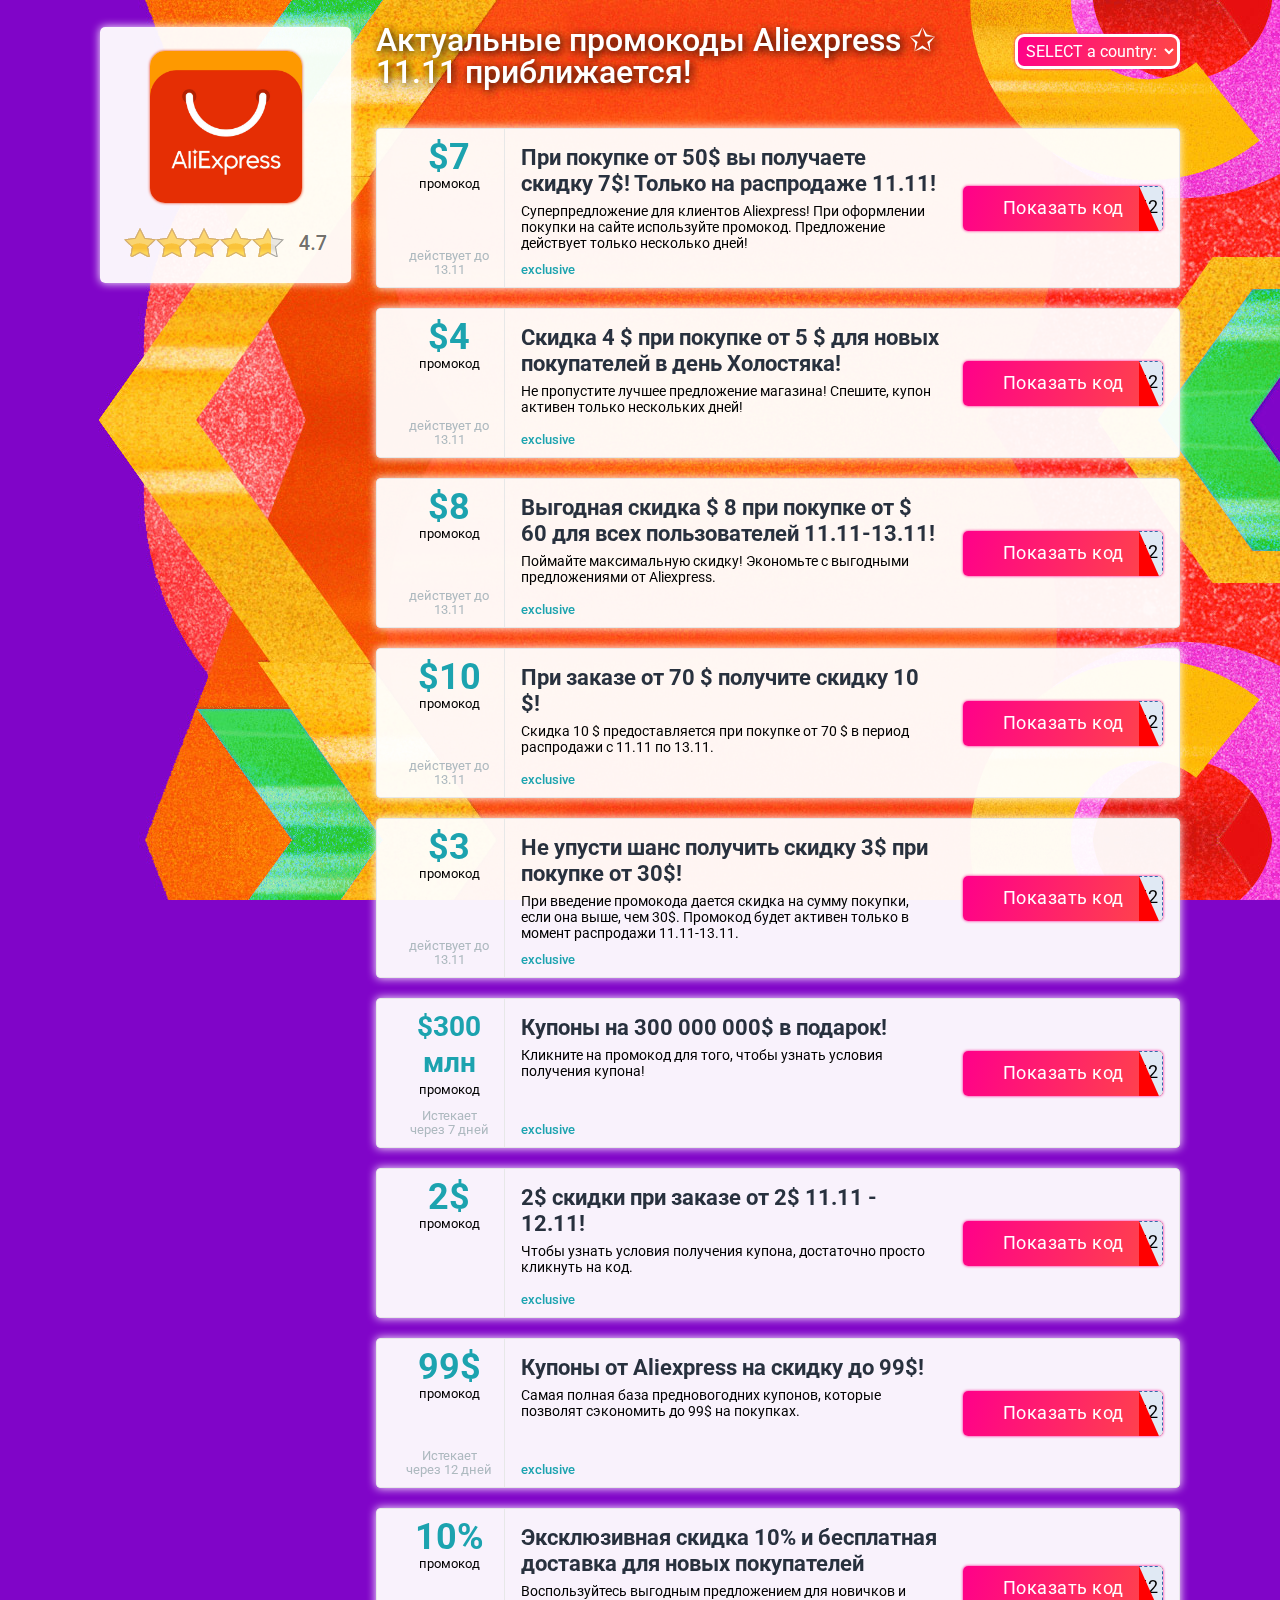
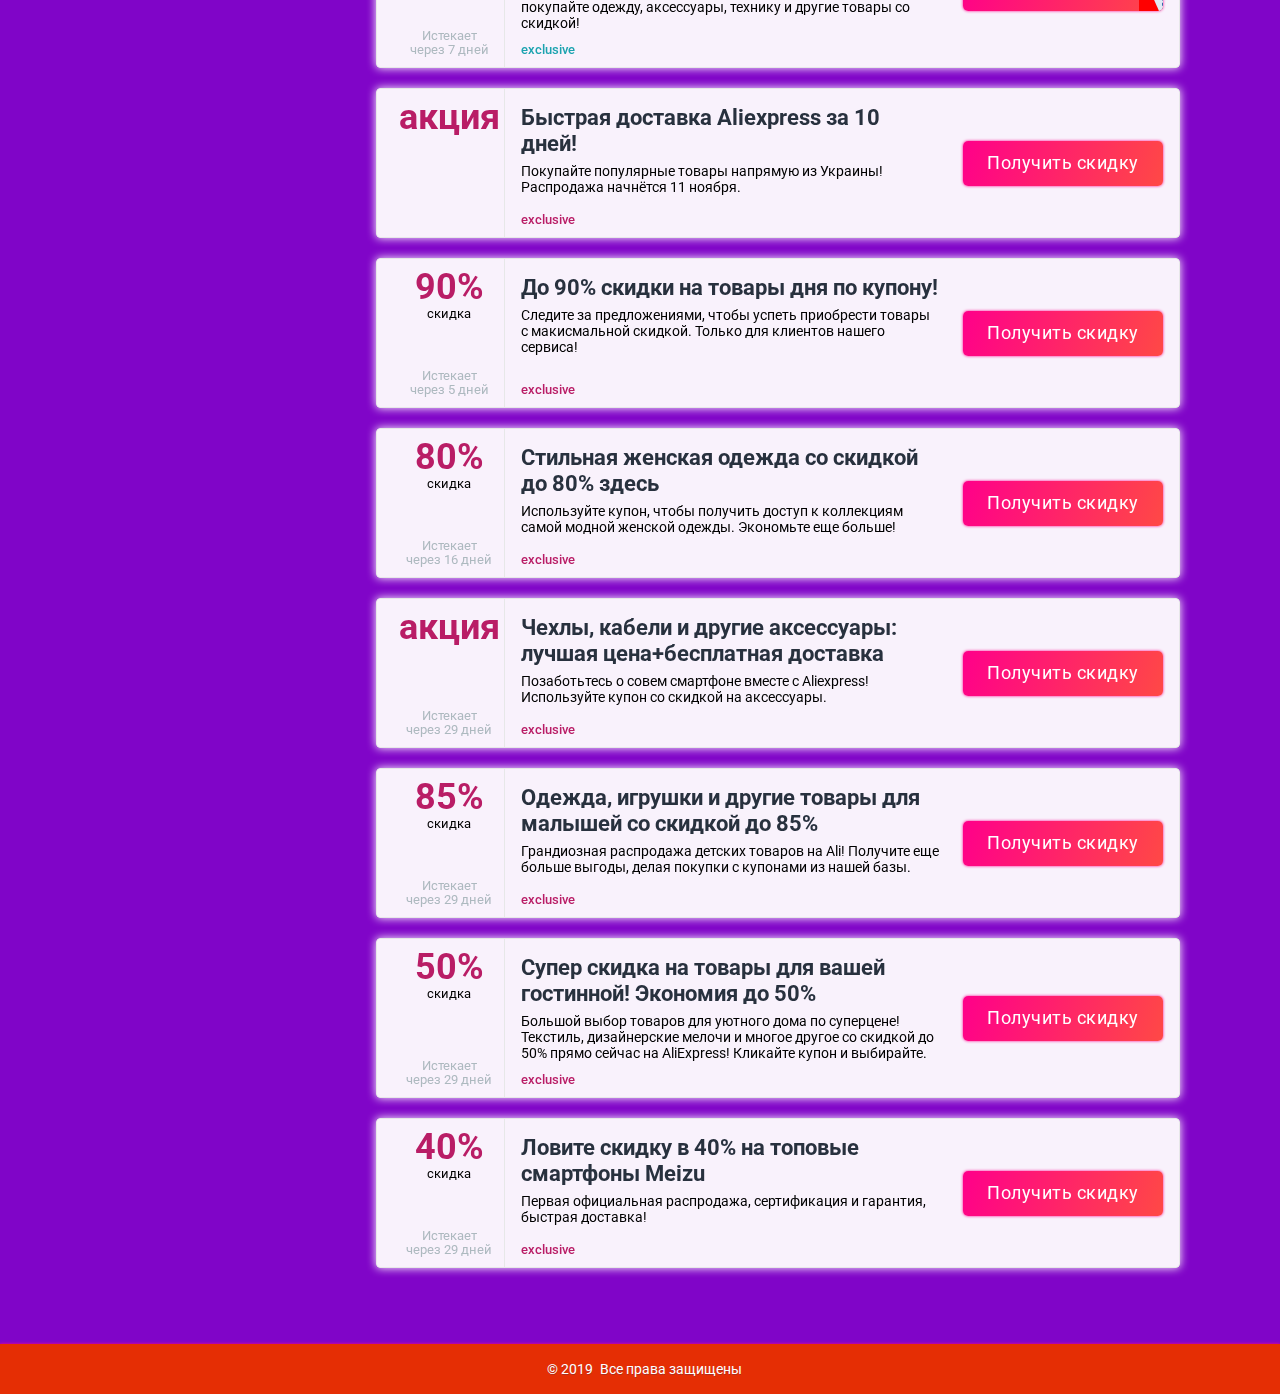
<file: ua/index.html>
<!DOCTYPE html>
<html lang="ru">
   <head>
      <meta content="text/html; charset=utf-8" http-equiv="Content-Type">
      <title>Актуальные акции и предложения от Aliexpress.</title>
      <meta content="На нашем сайте только рабочие ссылки и актуальные промокоды компании Aliexpress." name="description">
      <meta content="noindex, nofollow" name="robots">
      <meta content="width=device-width, initial-scale=1.0, maximum-scale=1.0, user-scalable=no" name="viewport">
      <link href="https://fonts.googleapis.com/css?family=Roboto:400,500,700" rel="stylesheet">
      <link href="../assets/css/hashflare_redeem.min.css" rel="stylesheet">
      <link rel="icon" type="image/png" sizes="16x16" href="../assets/img/favicon-16x16.png">
    
      <meta content="#ffffff" name="theme-color">
   </head>

   <body>
      <header class="page-header nomainpage">
         <div class="main-header">
        
         </div>
      </header>
      <div class="page-content container-fw">
         <div class="container">
		             <div class="shop-content-wrap" >
               
			   <div class="main-shop-sidebar">
                  <aside class="sidebar">
                     <div class="sidebar-widget about-shop">
                        <div class="shop-logo image-wrapper">
                           <div class="shop-logo-wrap">
                              <img alt="1xbet" src="../assets/img/logo.jpg">
                              <div class="shop-rating">
                               <img alt="star" src="../assets/img/star.png" style="margin:0">
                              </div>
                           </div>
      
                        </div>
                  
                     </div>
                  </aside>
                  <div class="sidebar-new-widget sidebar-info">
	  
                  
	
                  </div>
               </div>
	   
			   <div class="main-shop-block">
                  <div class="content" id="data_container">
                     <div class="shop-header-block">
                        <div class="shop-main-info">
							<!-- -->
                           <h1 class="section-title">Актуальные промокоды Aliexpress <span>✩</span> 11.11 приближается! </h1>
<div class="drop-down-list">
                        <form action="#">
      <select name="languages" id="lang" onchange="window.location.href=this.options[this.selectedIndex].value">
         <option value="country">SELECT a country:</option>
        <option value="../br/index.html">Brasil</option>
        <option value="../de/index.html">Deutschland</option>
        <option value="../es/index.html">España</option>
        <option value="../fr/index.html">France</option>
        <option value="../it/index.html">Italia</option>
        <option value="../mx/index.html">México</option>
        <option value="../pl/index.html">Polska</option>
        <option value="../tr/index.html">Türkiye</option>
        <option value="../ua/index.html">Україна</option>
      </select>
      </form>
                     </div>
                        </div>
                     </div>
                     <div class="promocodes">
 
   <!--купон 01-->
                         <div class="promo-tile filter_item coupon-item-wrap green dop-margin">
                           <div class="promo-info">
                              <div class="promo-info-group">
                                 <div class="promo-info-text ">
                                    <div class="discount-inner">
                                       <b>$7</b>
                                    </div>
                                 </div>
                                 <div class="promo-info-title">
                                    промокод
                                 </div>
                              </div>
                              <div class="promo-times">
                                 <span class="promo-time">действует до 13.11</span>
                              </div>
                           </div>
                           <span class="hide-lg"></span>
                           <div class="promo-content">
                              <div class="promo-header-wrap">
                                 <div class="promo-texts">
                                    <h3 class="promo-title"><a class="item-btn cookie" href="#popup-01" data-href="https://uplinka.com/go/197912f7b503426bbbf8e4242aaa9b3e365b64d1eb0a0b0b/?dpl=http%253A%252F%252Fs.click.aliexpress.com%252Fe%252FeFgSR3EY&subid=ad-ali" rel="nofollow" target="_blank"> При покупке от 50$ вы получаете скидку 7$! Только на распродаже 11.11!</a></h3>
                                    <div class="promo-text">
                                       <p class="promo-description js-text">Суперпредложение для клиентов Aliexpress! При оформлении покупки на сайте используйте промокод. Предложение действует только несколько дней!</p>
                                    </div>
                                 </div>
                                 <span class="coupon-label akcent2">exclusive</span>
                              </div>
                              <div class="promo-footer">
                                 <!--noindex-->
                                 <div class="promo-btn-wrap">
                                    <a class="promo-button code-button item-btn waves expired cookie" href="#popup-01" data-href="https://uplinka.com/go/197912f7b503426bbbf8e4242aaa9b3e365b64d1eb0a0b0b/?dpl=http%253A%252F%252Fs.click.aliexpress.com%252Fe%252FeFgSR3EY&subid=ad-ali" rel="nofollow" target="_blank"><span class="text">Показать код</span> <span class="corner"></span> <span class="code"><i>1x_92652</i></span></a>
                                 </div>
                                 <!--/noindex-->
                              </div>
                           </div>
                           <a class="promo-button-absolute item-btn cookie" href="#popup-01" data-href="https://uplinka.com/go/197912f7b503426bbbf8e4242aaa9b3e365b64d1eb0a0b0b/?dpl=http%253A%252F%252Fs.click.aliexpress.com%252Fe%252FeFgSR3EY&subid=ad-ali" rel="nofollow" target="_blank"></a>
                        </div>
 <!--/купон 01-->    
<!--купон 02-->
                         <div class="promo-tile filter_item coupon-item-wrap green dop-margin">
                           <div class="promo-info">
                              <div class="promo-info-group">
                                 <div class="promo-info-text ">
                                    <div class="discount-inner">
                                       <b>$4</b>
                                    </div>
                                 </div>
                                 <div class="promo-info-title">
                                    промокод
                                 </div>
                              </div>
                              <div class="promo-times">
                                 <span class="promo-time">действует до 13.11</span>
                              </div>
                           </div>
                           <span class="hide-lg"></span>
                           <div class="promo-content">
                              <div class="promo-header-wrap">
                                 <div class="promo-texts">
                                    <h3 class="promo-title"><a class="item-btn cookie" href="#popup-02" data-href="https://uplinka.com/go/197912f7b503426bbbf8e4242aaa9b3e365b64d1eb0a0b0b/?dpl=http%253A%252F%252Fs.click.aliexpress.com%252Fe%252FeFgSR3EY&subid=ad-ali" rel="nofollow" target="_blank">Скидка 4 $ при покупке от 5 $ для новых покупателей в день Холостяка!</a></h3>
                                    <div class="promo-text">
                                       <p class="promo-description js-text">Не пропустите лучшее предложение магазина! Спешите, купон активен только нескольких дней!</p>
                                    </div>
                                 </div>
                                 <span class="coupon-label akcent2">exclusive</span>
                              </div>
                              <div class="promo-footer">
                                 <!--noindex-->
                                 <div class="promo-btn-wrap">
                                    <a class="promo-button code-button item-btn waves expired cookie" href="#popup-02" data-href="https://uplinka.com/go/197912f7b503426bbbf8e4242aaa9b3e365b64d1eb0a0b0b/?dpl=http%253A%252F%252Fs.click.aliexpress.com%252Fe%252FeFgSR3EY&subid=ad-ali" rel="nofollow" target="_blank"><span class="text">Показать код</span> <span class="corner"></span> <span class="code"><i>1x_92652</i></span></a>
                                 </div>
                                 <!--/noindex-->
                              </div>
                           </div>
                           <a class="promo-button-absolute item-btn cookie" href="#popup-02" data-href="https://uplinka.com/go/197912f7b503426bbbf8e4242aaa9b3e365b64d1eb0a0b0b/?dpl=http%253A%252F%252Fs.click.aliexpress.com%252Fe%252FeFgSR3EY&subid=ad-ali" rel="nofollow" target="_blank"></a>
                        </div>
 <!--/купон 02-->   
 <!--купон 03-->
                         <div class="promo-tile filter_item coupon-item-wrap green dop-margin">
                           <div class="promo-info">
                              <div class="promo-info-group">
                                 <div class="promo-info-text ">
                                    <div class="discount-inner">
                                       <b>$8</b>
                                    </div>
                                 </div>
                                 <div class="promo-info-title">
                                    промокод
                                 </div>
                              </div>
                              <div class="promo-times">
                                 <span class="promo-time">действует до 13.11</span>
                              </div>
                           </div>
                           <span class="hide-lg"></span>
                           <div class="promo-content">
                              <div class="promo-header-wrap">
                                 <div class="promo-texts">
                                    <h3 class="promo-title"><a class="item-btn cookie" href="#popup-03" data-href="https://uplinka.com/go/197912f7b503426bbbf8e4242aaa9b3e365b64d1eb0a0b0b/?dpl=http%253A%252F%252Fs.click.aliexpress.com%252Fe%252FeFgSR3EY&subid=ad-ali" rel="nofollow" target="_blank">Выгодная скидка $ 8 при покупке от $ 60 для всех пользователей 11.11-13.11! </a></h3>
                                    <div class="promo-text">
                                       <p class="promo-description js-text">Поймайте максимальную скидку! Экономьте с выгодными предложениями от Aliexpress.</p>
                                    </div>
                                 </div>
                                 <span class="coupon-label akcent2">exclusive</span>
                              </div>
                              <div class="promo-footer">
                                 <!--noindex-->
                                 <div class="promo-btn-wrap">
                                    <a class="promo-button code-button item-btn waves expired cookie" href="#popup-03" data-href="https://uplinka.com/go/197912f7b503426bbbf8e4242aaa9b3e365b64d1eb0a0b0b/?dpl=http%253A%252F%252Fs.click.aliexpress.com%252Fe%252FeFgSR3EY&subid=ad-ali" rel="nofollow" target="_blank"><span class="text">Показать код</span> <span class="corner"></span> <span class="code"><i>1x_92652</i></span></a>
                                 </div>
                                 <!--/noindex-->
                              </div>
                           </div>
                           <a class="promo-button-absolute item-btn cookie" href="#popup-03" data-href="https://uplinka.com/go/197912f7b503426bbbf8e4242aaa9b3e365b64d1eb0a0b0b/?dpl=http%253A%252F%252Fs.click.aliexpress.com%252Fe%252FeFgSR3EY&subid=ad-ali" rel="nofollow" target="_blank"></a>
                        </div>
 <!--/купон 03-->   
<!--купон 07-->
                         <div class="promo-tile filter_item coupon-item-wrap green dop-margin">
                           <div class="promo-info">
                              <div class="promo-info-group">
                                 <div class="promo-info-text ">
                                    <div class="discount-inner">
                                       <b>$10</b>
                                    </div>
                                 </div>
                                 <div class="promo-info-title">
                                    промокод
                                 </div>
                              </div>
                              <div class="promo-times">
                                 <span class="promo-time">действует до 13.11</span>
                              </div>
                           </div>
                           <span class="hide-lg"></span>
                           <div class="promo-content">
                              <div class="promo-header-wrap">
                                 <div class="promo-texts">
                                    <h3 class="promo-title"><a class="item-btn cookie" href="#popup-07" data-href="https://uplinka.com/go/197912f7b503426bbbf8e4242aaa9b3e365b64d1eb0a0b0b/?dpl=http%253A%252F%252Fs.click.aliexpress.com%252Fe%252FeFgSR3EY&subid=ad-ali" rel="nofollow" target="_blank">При заказе от 70 $ получите скидку 10 $!</a></h3>
                                    <div class="promo-text">
                                       <p class="promo-description js-text">Скидка 10 $ предоставляется при покупке от 70 $ в период распродажи с 11.11 по 13.11.</p>
                                    </div>
                                 </div>
                                 <span class="coupon-label akcent2">exclusive</span>
                              </div>
                              <div class="promo-footer">
                                 <!--noindex-->
                                 <div class="promo-btn-wrap">
                                    <a class="promo-button code-button item-btn waves expired cookie" href="#popup-07" data-href="https://uplinka.com/go/197912f7b503426bbbf8e4242aaa9b3e365b64d1eb0a0b0b/?dpl=http%253A%252F%252Fs.click.aliexpress.com%252Fe%252FeFgSR3EY&subid=ad-ali" rel="nofollow" target="_blank"><span class="text">Показать код</span> <span class="corner"></span> <span class="code"><i>1x_92652</i></span></a>
                                 </div>
                                 <!--/noindex-->
                              </div>
                           </div>
                           <a class="promo-button-absolute item-btn cookie" href="#popup-07" data-href="https://uplinka.com/go/197912f7b503426bbbf8e4242aaa9b3e365b64d1eb0a0b0b/?dpl=http%253A%252F%252Fs.click.aliexpress.com%252Fe%252FeFgSR3EY&subid=ad-ali" rel="nofollow" target="_blank"></a>
                        </div>
 <!--/купон 07--> 
  <!--купон 08-->
                         <div class="promo-tile filter_item coupon-item-wrap green dop-margin">
                           <div class="promo-info">
                              <div class="promo-info-group">
                                 <div class="promo-info-text ">
                                    <div class="discount-inner">
                                       <b>$3</b>
                                    </div>
                                 </div>
                                 <div class="promo-info-title">
                                    промокод
                                 </div>
                              </div>
                              <div class="promo-times">
                                 <span class="promo-time">действует до 13.11</span>
                              </div>
                           </div>
                           <span class="hide-lg"></span>
                           <div class="promo-content">
                              <div class="promo-header-wrap">
                                 <div class="promo-texts">
                                    <h3 class="promo-title"><a class="item-btn cookie" href="#popup-08" data-href="https://uplinka.com/go/197912f7b503426bbbf8e4242aaa9b3e365b64d1eb0a0b0b/?dpl=http%253A%252F%252Fs.click.aliexpress.com%252Fe%252FeFgSR3EY&subid=ad-ali" rel="nofollow" target="_blank">Не упусти шанс получить скидку 3$ при покупке от 30$! </a></h3>
                                    <div class="promo-text">
                                       <p class="promo-description js-text">При введение промокода дается скидка на сумму покупки,  если она выше, чем 30$. Промокод будет активен только в момент распродажи 11.11-13.11.</p>
                                    </div>
                                 </div>
                                 <span class="coupon-label akcent2">exclusive</span>
                              </div>
                              <div class="promo-footer">
                                 <!--noindex-->
                                 <div class="promo-btn-wrap">
                                    <a class="promo-button code-button item-btn waves expired cookie" href="#popup-08" data-href="https://uplinka.com/go/197912f7b503426bbbf8e4242aaa9b3e365b64d1eb0a0b0b/?dpl=http%253A%252F%252Fs.click.aliexpress.com%252Fe%252FeFgSR3EY&subid=ad-ali" rel="nofollow" target="_blank"><span class="text">Показать код</span> <span class="corner"></span> <span class="code"><i>1x_92652</i></span></a>
                                 </div>
                                 <!--/noindex-->
                              </div>
                           </div>
                           <a class="promo-button-absolute item-btn cookie" href="#popup-08" data-href="https://uplinka.com/go/197912f7b503426bbbf8e4242aaa9b3e365b64d1eb0a0b0b/?dpl=http%253A%252F%252Fs.click.aliexpress.com%252Fe%252FeFgSR3EY&subid=ad-ali" rel="nofollow" target="_blank"></a>
                        </div>
 <!--/купон 08--> 
 <!--купон 0-->

                        <div class="promo-tile filter_item coupon-item-wrap green dop-margin">
                           <div class="promo-info">
                              <div class="promo-info-group">
                                 <div class="promo-info-text kod">
                                    <div class="discount-inner">
                                       <b>$300 млн </b>
                                    </div>
                                 </div>
                                <div class="promo-info-title">
                                    промокод
                                 </div>
                              </div>
                              <div class="promo-times">
                                 <span class="promo-time">Истекает</span><span class="promo-data">через 7 дней</span>
                              </div>
                           </div>
                           <span class="hide-lg"></span>
                           <div class="promo-content">
                              <div class="promo-header-wrap">
                                 <div class="promo-texts">
                                    <h3 class="promo-title"><a class="item-btn cookie" href="#popup-0" data-href="https://uplinka.com/go/197912f7b503426bbbf8e4242aaa9b3e365b64d1eb0a0b0b/?dpl=http%253A%252F%252Fs.click.aliexpress.com%252Fe%252FeFgSR3EY&subid=ad-ali" rel="nofollow" target="_blank">Купоны на 300 000 000$ в подарок!</a></h3>
                                    <div class="promo-text">
                                       <p class="promo-description js-text">Кликните на промокод для того, чтобы узнать условия получения купона! </p>
                                    </div>
                                 </div>
                                 <span class="coupon-label akcent2">exclusive</span>
                              </div>
                                  <div class="promo-footer">
                                 <!--noindex-->
                                 <div class="promo-btn-wrap">
                                    <a class="promo-button code-button item-btn waves expired cookie" href="#popup-0" data-href="https://uplinka.com/go/197912f7b503426bbbf8e4242aaa9b3e365b64d1eb0a0b0b/?dpl=http%253A%252F%252Fs.click.aliexpress.com%252Fe%252FeFgSR3EY&subid=ad-ali" rel="nofollow" target="_blank"><span class="text">Показать код</span> <span class="corner"></span> <span class="code"><i>1x_92652</i></span></a>
                                 </div>
                                 <!--/noindex-->
                              </div>
                           </div>
                           <a class="promo-button-absolute item-btn cookie" href="#popup-0" data-href="https://uplinka.com/go/197912f7b503426bbbf8e4242aaa9b3e365b64d1eb0a0b0b/?dpl=http%253A%252F%252Fs.click.aliexpress.com%252Fe%252FeFgSR3EY&subid=ad-ali" rel="nofollow" target="_blank"></a>
                        </div>
          <!--/купон 0-->

  <!--купон 2-->

                        <div class="promo-tile filter_item coupon-item-wrap green dop-margin">
                           <div class="promo-info">
                              <div class="promo-info-group">
                                 <div class="promo-info-text">
                                    <div class="discount-inner">
                                       <b>2$</b>
                                    </div>
                                 </div>
                                <div class="promo-info-title">
                                   промокод
                                 </div>
                              </div>
                              <div class="promo-times">
                                 <!-- <span class="promo-time">Истекает</span><span class="promo-data">через 7 дней</span> -->
                              </div>
                           </div>
                           <span class="hide-lg"></span>
                           <div class="promo-content">
                              <div class="promo-header-wrap">
                                 <div class="promo-texts">
                                    <h3 class="promo-title"><a class="item-btn cookie" href="#popup-2" data-href="https://uplinka.com/go/197912f7b503426bbbf8e4242aaa9b3e365b64d1eb0a0b0b/?dpl=http%253A%252F%252Fs.click.aliexpress.com%252Fe%252FeFgSR3EY&subid=ad-ali" rel="nofollow" target="_blank">2$ скидки при заказе от 2$ 11.11 - 12.11!</a></h3>
                                    <div class="promo-text">
                                       <p class="promo-description js-text">Чтобы узнать условия получения купона, достаточно просто кликнуть на код.</p>
                                    </div>
                                 </div>
                                 <span class="coupon-label akcent2">exclusive</span>
                              </div>
                                  <div class="promo-footer">
                                 <!--noindex-->
                                 <div class="promo-btn-wrap">
                                    <a class="promo-button code-button item-btn waves expired cookie" href="#popup-2" data-href="https://uplinka.com/go/197912f7b503426bbbf8e4242aaa9b3e365b64d1eb0a0b0b/?dpl=http%253A%252F%252Fs.click.aliexpress.com%252Fe%252FeFgSR3EY&subid=ad-ali" rel="nofollow" target="_blank"><span class="text">Показать код</span> <span class="corner"></span> <span class="code"><i>1x_92652</i></span></a>
                                 </div>
                                 <!--/noindex-->
                              </div>
                           </div>
                           <a class="promo-button-absolute item-btn cookie" href="#popup-2" data-href="https://uplinka.com/go/197912f7b503426bbbf8e4242aaa9b3e365b64d1eb0a0b0b/?dpl=http%253A%252F%252Fs.click.aliexpress.com%252Fe%252FeFgSR3EY&subid=ad-ali" rel="nofollow" target="_blank"></a>
                        </div>
          <!--/купон 2-->
           <!--купон 1-->
                         <div class="promo-tile filter_item coupon-item-wrap green dop-margin">
                           <div class="promo-info">
                              <div class="promo-info-group">
                                 <div class="promo-info-text">
                                    <div class="discount-inner">
                                    	<b>99$</b>
                                       
                                    </div>
                                 </div>
                                 <div class="promo-info-title">
                                промокод
                                 </div>
                              </div>
                              <div class="promo-times">
                                 <span class="promo-time">Истекает</span><span class="promo-data">через 12 дней</span>
                              </div>
                           </div>
                           <span class="hide-lg"></span>
                           <div class="promo-content">
                              <div class="promo-header-wrap">
                                 <div class="promo-texts">
                                    <h3 class="promo-title"><a class="item-btn cookie" href="#popup-1" data-href="https://uplinka.com/go/197912f7b503426bbbf8e4242aaa9b3e365b64d1eb0a0b0b/?dpl=http%253A%252F%252Fs.click.aliexpress.com%252Fe%252FeFgSR3EY&subid=ad-ali" rel="nofollow" target="_blank">Купоны от Aliexpress на скидку до 99$!</a></h3>
                                    <div class="promo-text">
                                       <p class="promo-description js-text">Самая полная база предновогодних купонов, которые позволят сэкономить до 99$ на покупках.</p>
                                    </div>
                                 </div>
                                 <span class="coupon-label akcent2">exclusive</span>
                              </div>
                              <div class="promo-footer">
                                 <!--noindex-->
                                 <div class="promo-btn-wrap">
                                    <a class="promo-button code-button item-btn waves expired cookie" href="#popup-1" data-href="https://uplinka.com/go/197912f7b503426bbbf8e4242aaa9b3e365b64d1eb0a0b0b/?dpl=http%253A%252F%252Fs.click.aliexpress.com%252Fe%252FeFgSR3EY&subid=ad-ali" rel="nofollow" target="_blank"><span class="text">Показать код</span> <span class="corner"></span> <span class="code"><i>1x_92652</i></span></a>
                                 </div>
                                 <!--/noindex-->
                              </div>
                           </div>
                           <a class="promo-button-absolute item-btn cookie" href="#popup-1" data-href="https://uplinka.com/go/197912f7b503426bbbf8e4242aaa9b3e365b64d1eb0a0b0b/?dpl=http%253A%252F%252Fs.click.aliexpress.com%252Fe%252FeFgSR3EY&subid=ad-ali" rel="nofollow" target="_blank"></a>
                        </div>
 <!--/купон 1-->    
           <!--купон 3-->           
						<div class="promo-tile filter_item coupon-item-wrap green dop-margin">
                           <div class="promo-info">
                              <div class="promo-info-group">
                                 <div class="promo-info-text">
                                     <div class="discount-inner">
                                       <b>10%</b>
                                    </div>
                                 </div>
                                 <div class="promo-info-title">
                                  промокод
                                 </div>
                              </div>
                              <div class="promo-times">
                                 <span class="promo-time">Истекает</span><span class="promo-data">через 7 дней</span>
                              </div>
                           </div>
                           <span class="hide-lg"></span>
                           <div class="promo-content">
                              <div class="promo-header-wrap">
                                 <div class="promo-texts">
                                    <h3 class="promo-title"><a class="item-btn cookie" href="#popup-3" data-href="https://uplinka.com/go/197912f7b503426bbbf8e4242aaa9b3e365b64d1eb0a0b0b/?dpl=http%253A%252F%252Fs.click.aliexpress.com%252Fe%252FeFgSR3EY&subid=ad-ali" rel="nofollow" target="_blank">Эксклюзивная скидка 10% и бесплатная доставка для новых покупателей </a></h3>
                                    <div class="promo-text">
                                       <p class="promo-description js-text">Воспользуйтесь выгодным предложением для новичков и покупайте одежду, аксессуары, технику и другие товары со скидкой!</p>
                                    </div>
                                 </div>
                                 <span class="coupon-label akcent2">exclusive</span>
                              </div>
                                <div class="promo-footer">
                                 <!--noindex-->
                                 <div class="promo-btn-wrap">
                                    <a class="promo-button code-button item-btn waves expired cookie" href="#popup-3" data-href="https://uplinka.com/go/197912f7b503426bbbf8e4242aaa9b3e365b64d1eb0a0b0b/?dpl=http%253A%252F%252Fs.click.aliexpress.com%252Fe%252FeFgSR3EY&subid=ad-ali" rel="nofollow" target="_blank"><span class="text">Показать код</span> <span class="corner"></span> <span class="code"><i>1x_92652</i></span></a>
                                 </div>
                                 <!--/noindex-->
                              </div>
                           </div>
                           <a class="promo-button-absolute item-btn cookie" href="#popup-3" data-href="https://uplinka.com/go/197912f7b503426bbbf8e4242aaa9b3e365b64d1eb0a0b0b/?dpl=http%253A%252F%252Fs.click.aliexpress.com%252Fe%252FeFgSR3EY&subid=ad-ali" rel="nofollow" target="_blank"></a>
                        </div>
            <!--/купон 3-->
				

            <!--купон 3_5-->    
                        <div class="promo-tile filter_item coupon-item-wrap red dop-margin">
                           <div class="promo-info">
                              <div class="promo-info-group">
                                 <div class="promo-info-text">
                                    <div class="discount-inner">
                                       <b>акция</b>
                                    </div>
                                 </div>
                                 <div class="promo-info-title">
                                    
                                 </div>
                              </div>
                              <div class="promo-times">
                                 <!-- <span class="promo-time">Истекает</span><span class="promo-data">через 5 дней</span> -->
                              </div>
                           </div>
                           <span class="hide-lg"></span>
                           <div class="promo-content">
                              <div class="promo-header-wrap">
                                 <div class="promo-texts">
                                    <h3 class="promo-title"><a class="item-btn cookie" href="#popup-3_5" data-href="https://uplinka.com/go/197912f7b503426bbbf8e4242aaa9b3e365b64d1eb0a0b0b/?dpl=http%253A%252F%252Fs.click.aliexpress.com%252Fe%252FeFgSR3EY&subid=ad-ali" rel="nofollow" target="_blank">Быстрая доставка Aliexpress за 10 дней!</a></h3>
                                    <div class="promo-text">
                                       <p class="promo-description js-text">Покупайте популярные товары напрямую из Украины! Распродажа начнётся 11 ноября.</p>
                                    </div>
                                 </div>
                                 <span class="coupon-label akcent2">exclusive</span>
                              </div>
                                  <div class="promo-footer">
                                 <!--noindex-->
                                 <div class="promo-btn-wrap">
                                    <a class="promo-button item-btn waves cookie" href="#popup-3_5" data-href="https://uplinka.com/go/197912f7b503426bbbf8e4242aaa9b3e365b64d1eb0a0b0b/?dpl=http%253A%252F%252Fs.click.aliexpress.com%252Fe%252FeFgSR3EY&subid=ad-ali" rel="nofollow" target="_blank">Получить скидку</a>
                                 </div>
                                 <!--/noindex-->
                              </div>
                           </div>
                           <a class="promo-button-absolute item-btn cookie" href="#popup-3_5" data-href="https://uplinka.com/go/197912f7b503426bbbf8e4242aaa9b3e365b64d1eb0a0b0b/?dpl=http%253A%252F%252Fs.click.aliexpress.com%252Fe%252FeFgSR3EY&subid=ad-ali" rel="nofollow" target="_blank"></a>
                        </div>
 <!--/купон 3_5 -->


            <!--купон 4-->		
                        <div class="promo-tile filter_item coupon-item-wrap red dop-margin">
                           <div class="promo-info">
                              <div class="promo-info-group">
                                 <div class="promo-info-text">
                                    <div class="discount-inner">
                                       <b>90%</b>
                                    </div>
                                 </div>
                                 <div class="promo-info-title">
                                    скидка
                                 </div>
                              </div>
                              <div class="promo-times">
                                 <span class="promo-time">Истекает</span><span class="promo-data">через 5 дней</span>
                              </div>
                           </div>
                           <span class="hide-lg"></span>
                           <div class="promo-content">
                              <div class="promo-header-wrap">
                                 <div class="promo-texts">
                                    <h3 class="promo-title"><a class="item-btn cookie" href="#popup-4" data-href="https://uplinka.com/go/197912f7b503426bbbf8e4242aaa9b3e365b64d1eb0a0b0b/?dpl=http%253A%252F%252Fs.click.aliexpress.com%252Fe%252FeFgSR3EY&subid=ad-ali" rel="nofollow" target="_blank">До 90% скидки на товары дня по купону!</a></h3>
                                    <div class="promo-text">
                                       <p class="promo-description js-text">Следите за предложениями, чтобы успеть приобрести товары с макисмальной скидкой. Только для клиентов нашего сервиса!</p>
                                    </div>
                                 </div>
                                 <span class="coupon-label akcent2">exclusive</span>
                              </div>
                                  <div class="promo-footer">
                                 <!--noindex-->
                                 <div class="promo-btn-wrap">
                                    <a class="promo-button item-btn waves cookie" href="#popup-4" data-href="https://uplinka.com/go/197912f7b503426bbbf8e4242aaa9b3e365b64d1eb0a0b0b/?dpl=http%253A%252F%252Fs.click.aliexpress.com%252Fe%252FeFgSR3EY&subid=ad-ali" rel="nofollow" target="_blank">Получить скидку</a>
                                 </div>
                                 <!--/noindex-->
                              </div>
                           </div>
                           <a class="promo-button-absolute item-btn cookie" href="#popup-4" data-href="https://uplinka.com/go/197912f7b503426bbbf8e4242aaa9b3e365b64d1eb0a0b0b/?dpl=http%253A%252F%252Fs.click.aliexpress.com%252Fe%252FeFgSR3EY&subid=ad-ali" rel="nofollow" target="_blank"></a>
                        </div>
 <!--/купон 4-->
 

 <!--купон 5-->
                        <div class="promo-tile filter_item coupon-item-wrap red dop-margin">
                           <div class="promo-info">
                              <div class="promo-info-group">
                                 <div class="promo-info-text">
                                     <div class="discount-inner">
                                       <b>80%</b>
                                    </div>
                                 </div>
                                 <div class="promo-info-title">
                               скидка
                                 </div>
                              </div>
                              <div class="promo-times">
                                 <span class="promo-time">Истекает</span><span class="promo-data">через 16 дней</span>
                              </div>
                           </div>
                           <span class="hide-lg"></span>
                           <div class="promo-content">
                              <div class="promo-header-wrap">
                                 <div class="promo-texts">
                                    <h3 class="promo-title"><a class="item-btn cookie" href="#popup-5" data-href="https://uplinka.com/go/197912f7b503426bbbf8e4242aaa9b3e365b64d1eb0a0b0b/?dpl=http%253A%252F%252Fs.click.aliexpress.com%252Fe%252FeFgSR3EY&subid=ad-ali" rel="nofollow" target="_blank">Стильная женская одежда со скидкой до 80% здесь </a></h3>
                                    <div class="promo-text">
                                       <p class="promo-description js-text"> Используйте купон, чтобы получить доступ к коллекциям самой модной женской одежды. Экономьте еще больше!</p>
                                    </div>
                                 </div>
                                 <span class="coupon-label akcent2">exclusive</span>
                              </div>
                                <div class="promo-footer">
                                 <!--noindex-->
                                 <div class="promo-btn-wrap">
                                    <a class="promo-button item-btn waves cookie" href="#popup-5" data-href="https://uplinka.com/go/197912f7b503426bbbf8e4242aaa9b3e365b64d1eb0a0b0b/?dpl=http%253A%252F%252Fs.click.aliexpress.com%252Fe%252FeFgSR3EY&subid=ad-ali" rel="nofollow" target="_blank">Получить скидку</a>
                                 </div>
                                 <!--/noindex-->
                              </div>
                              </div>
                           <a class="promo-button-absolute item-btn cookie" href="#popup-5" data-href="https://uplinka.com/go/197912f7b503426bbbf8e4242aaa9b3e365b64d1eb0a0b0b/?dpl=http%253A%252F%252Fs.click.aliexpress.com%252Fe%252FeFgSR3EY&subid=ad-ali" rel="nofollow" target="_blank"></a>
                        </div>
       <!--/купон 5-->
      <!--купон 6-->
                        <div class="promo-tile filter_item coupon-item-wrap red dop-margin">
                           <div class="promo-info">
                              <div class="promo-info-group">
                                 <div class="promo-info-text">
                                    <div class="discount-inner">
                                       <b>акция</b>
                                    </div>
                                 </div>
                               
                              </div>
                              <div class="promo-times">
                                 <span class="promo-time">Истекает</span><span class="promo-data">через 29 дней</span>
                              </div>
                           </div>
                           <span class="hide-lg"></span>
                           <div class="promo-content">
                              <div class="promo-header-wrap">
                                 <div class="promo-texts">
                                    <h3 class="promo-title"><a class="item-btn cookie" href="#popup-6" data-href="https://uplinka.com/go/197912f7b503426bbbf8e4242aaa9b3e365b64d1eb0a0b0b/?dpl=http%253A%252F%252Fs.click.aliexpress.com%252Fe%252FeFgSR3EY&subid=ad-ali" rel="nofollow" target="_blank">Чехлы, кабели и другие аксессуары: лучшая цена+бесплатная доставка</a></h3>
                                    <div class="promo-text">
                                       <p class="promo-description js-text">Позаботьтесь о совем смартфоне вместе с Aliexpress! Используйте купон со скидкой на аксессуары.</p>
                                    </div>
                                 </div>
                                 <span class="coupon-label akcent2">exclusive</span>
                              </div>
                             <div class="promo-footer">
                                 <!--noindex-->
                                <div class="promo-btn-wrap">
                                    <a class="promo-button item-btn waves cookie" href="#popup-6" data-href="https://uplinka.com/go/197912f7b503426bbbf8e4242aaa9b3e365b64d1eb0a0b0b/?dpl=http%253A%252F%252Fs.click.aliexpress.com%252Fe%252FeFgSR3EY&subid=ad-ali" rel="nofollow" target="_blank">Получить скидку</a>
                                 </div>
                                 <!--/noindex-->
                              </div>
                           </div>
                           <a class="promo-button-absolute item-btn cookie" href="#popup-6" data-href="https://uplinka.com/go/197912f7b503426bbbf8e4242aaa9b3e365b64d1eb0a0b0b/?dpl=http%253A%252F%252Fs.click.aliexpress.com%252Fe%252FeFgSR3EY&subid=ad-ali" rel="nofollow" target="_blank"></a>
                        </div>

 <!--купон 6-->
  <!--купон 7-->
                        <div class="promo-tile filter_item coupon-item-wrap red dop-margin">
                           <div class="promo-info">
                              <div class="promo-info-group">
                                 <div class="promo-info-text">
                                    <div class="discount-inner">
                                       <b>85%</b>
                                    </div>
                                 </div>
                                <div class="promo-info-title">
                               скидка
                                 </div>
                              </div>
                              <div class="promo-times">
                                 <span class="promo-time">Истекает</span><span class="promo-data">через 29 дней</span>
                              </div>
                           </div>
                           <span class="hide-lg"></span>
                           <div class="promo-content">
                              <div class="promo-header-wrap">
                                 <div class="promo-texts">
                                    <h3 class="promo-title"><a class="item-btn cookie" href="#popup-7" data-href="https://uplinka.com/go/197912f7b503426bbbf8e4242aaa9b3e365b64d1eb0a0b0b/?dpl=http%253A%252F%252Fs.click.aliexpress.com%252Fe%252FeFgSR3EY&subid=ad-ali" rel="nofollow" target="_blank">Одежда, игрушки и другие товары для малышей со скидкой до 85%</a></h3>
                                    <div class="promo-text">
                                       <p class="promo-description js-text">Грандиозная распродажа детских товаров на Ali! Получите еще больше выгоды, делая покупки с купонами из нашей базы.</p>
                                    </div>
                                 </div>
                                 <span class="coupon-label akcent2">exclusive</span>
                              </div>
                             <div class="promo-footer">
                                 <!--noindex-->
                                <div class="promo-btn-wrap">
                                    <a class="promo-button item-btn waves cookie" href="#popup-7" data-href="https://uplinka.com/go/197912f7b503426bbbf8e4242aaa9b3e365b64d1eb0a0b0b/?dpl=http%253A%252F%252Fs.click.aliexpress.com%252Fe%252FeFgSR3EY&subid=ad-ali" rel="nofollow" target="_blank">Получить скидку</a>
                                 </div>
                                 <!--/noindex-->
                              </div>
                           </div>
                           <a class="promo-button-absolute item-btn cookie" href="#popup-7" data-href="https://uplinka.com/go/197912f7b503426bbbf8e4242aaa9b3e365b64d1eb0a0b0b/?dpl=http%253A%252F%252Fs.click.aliexpress.com%252Fe%252FeFgSR3EY&subid=ad-ali" rel="nofollow" target="_blank"></a>
                        </div>

 <!--купон 7-->
  <!--купон 8-->
                        <div class="promo-tile filter_item coupon-item-wrap red dop-margin">
                           <div class="promo-info">
                              <div class="promo-info-group">
                                 <div class="promo-info-text">
                                    <div class="discount-inner">
                                       <b>50%</b>
                                    </div>
                                 </div>
                                <div class="promo-info-title">
                               скидка
                                 </div>
                              </div>
                              <div class="promo-times">
                                 <span class="promo-time">Истекает</span><span class="promo-data">через 29 дней</span>
                              </div>
                           </div>
                           <span class="hide-lg"></span>
                           <div class="promo-content">
                              <div class="promo-header-wrap">
                                 <div class="promo-texts">
                                    <h3 class="promo-title"><a class="item-btn cookie" href="#popup-8" data-href="https://uplinka.com/go/197912f7b503426bbbf8e4242aaa9b3e365b64d1eb0a0b0b/?dpl=http%253A%252F%252Fs.click.aliexpress.com%252Fe%252FeFgSR3EY&subid=ad-ali" rel="nofollow" target="_blank">Супер скидка на товары для вашей гостинной! Экономия до 50%</a></h3>
                                    <div class="promo-text">
                                       <p class="promo-description js-text">Большой выбор товаров для уютного дома по суперцене! Текстиль, дизайнерские мелочи и многое другое со скидкой до 50% прямо сейчас на AliExpress! Кликайте купон и выбирайте.</p>
                                    </div>
                                 </div>
                                 <span class="coupon-label akcent2">exclusive</span>
                              </div>
                             <div class="promo-footer">
                                 <!--noindex-->
                                <div class="promo-btn-wrap">
                                    <a class="promo-button item-btn waves cookie" href="#popup-8" data-href="https://uplinka.com/go/197912f7b503426bbbf8e4242aaa9b3e365b64d1eb0a0b0b/?dpl=http%253A%252F%252Fs.click.aliexpress.com%252Fe%252FeFgSR3EY&subid=ad-ali" rel="nofollow" target="_blank">Получить скидку</a>
                                 </div>
                                 <!--/noindex-->
                              </div>
                           </div>
                           <a class="promo-button-absolute item-btn cookie" href="#popup-8" data-href="https://uplinka.com/go/197912f7b503426bbbf8e4242aaa9b3e365b64d1eb0a0b0b/?dpl=http%253A%252F%252Fs.click.aliexpress.com%252Fe%252FeFgSR3EY&subid=ad-ali" rel="nofollow" target="_blank"></a>
                        </div>

 <!--купон 8-->
  <!--купон 9-->
                        <div class="promo-tile filter_item coupon-item-wrap red dop-margin">
                           <div class="promo-info">
                              <div class="promo-info-group">
                                 <div class="promo-info-text">
                                    <div class="discount-inner">
                                       <b>40%</b>
                                    </div>
                                 </div>
                                <div class="promo-info-title">
                               скидка
                                 </div>
                              </div>
                              <div class="promo-times">
                                 <span class="promo-time">Истекает</span><span class="promo-data">через 29 дней</span>
                              </div>
                           </div>
                           <span class="hide-lg"></span>
                           <div class="promo-content">
                              <div class="promo-header-wrap">
                                 <div class="promo-texts">
                                    <h3 class="promo-title"><a class="item-btn cookie" href="#popup-9" data-href="https://uplinka.com/go/197912f7b503426bbbf8e4242aaa9b3e365b64d1eb0a0b0b/?dpl=http%253A%252F%252Fs.click.aliexpress.com%252Fe%252FeFgSR3EY&subid=ad-ali" rel="nofollow" target="_blank">Ловите скидку в 40% на топовые смартфоны Meizu</a></h3>
                                    <div class="promo-text">
                                       <p class="promo-description js-text">Первая официальная распродажа, сертификация и гарантия, быстрая доставка!</p>
                                    </div>
                                 </div>
                                 <span class="coupon-label akcent2">exclusive</span>
                              </div>
                             <div class="promo-footer">
                                 <!--noindex-->
                                <div class="promo-btn-wrap">
                                    <a class="promo-button item-btn waves cookie" href="#popup-9" data-href="https://uplinka.com/go/197912f7b503426bbbf8e4242aaa9b3e365b64d1eb0a0b0b/?dpl=http%253A%252F%252Fs.click.aliexpress.com%252Fe%252FeFgSR3EY&subid=ad-ali" rel="nofollow" target="_blank">Получить скидку</a>
                                 </div>
                                 <!--/noindex-->
                              </div>
                           </div>
                           <a class="promo-button-absolute item-btn cookie" href="#popup-9" data-href="https://uplinka.com/go/197912f7b503426bbbf8e4242aaa9b3e365b64d1eb0a0b0b/?dpl=http%253A%252F%252Fs.click.aliexpress.com%252Fe%252FeFgSR3EY&subid=ad-ali" rel="nofollow" target="_blank"></a>
                        </div>

 <!--купон 9-->
</div>

                  </div>
               </div>
            </div>
         </div>
      </div>
 
      <footer class="page-footer nomainpage">
         <div class="container">
            <div class="footer-wrap">
               <div class="footer-left-col">
                  <div class="footer-logo"></div>
               </div>
               <div class="footer-right-col">
                  <p class="copyright">© 2019 <span>Все права защищены</span></p>
               </div>
            </div>
         </div>
      </footer>
      <div class="hide">
         <div class="promo-popup"></div>
      </div>
    

        <!-- popup 0 -->
      <div class="hide" id="popup-0">
         <div class="popup-content">
            <div class="promo-popup">
               <div class="popup-top green">
                  <div class="promo-info promo-type">
                     <div class="promo-info-group">
                        <div class="promo-info-text">
                           <div class="discount-inner">
                              <b>$300млн</b>
                           </div>
                        </div>
                        <div class="promo-info-title">
                           промокод
                        </div>
                     </div>
                  </div>
                  <div class="promo-content">
                     <h3 class="promo-title">Купоны на 300 000 000$ в подарок</h3>
                     <p class="promo-description">Чтобы узнать условия получения купона, достаточно просто кликнуть на код.</p>
                  </div>
               </div>
                <div class="promo-popup-content">
                  <p>Купоны ищите на странице</p>
                  <a href="https://uplinka.com/go/197912f7b503426bbbf8e4242aaa9b3e365b64d1eb0a0b0b/?dpl=http%253A%252F%252Fs.click.aliexpress.com%252Fe%252FeFgSR3EY&subid=ad-ali" target="_blank" class="move-shop blue-btn">Перейти на сайт</a>
               </div>
            </div>
         </div>
      </div>
      <!-- end popup 0 -->  
      <!-- popup 1 -->
      <div class="hide" id="popup-1">
         <div class="popup-content">
            <div class="promo-popup">
               <div class="popup-top green">
                  <div class="promo-info promo-type">
                     <div class="promo-info-group">
                        <div class="promo-info-text">
                           <div class="discount-inner">
                              <b>99$</b>
                           </div>
                        </div>
                        <div class="promo-info-title">
                           промокод
                        </div>
                     </div>
                  </div>
                  <div class="promo-content">
                     <h3 class="promo-title">Купоны от Aliexpress на скидку до 99$!</h3>
                     <p class="promo-description">Самая полная база предновогодних купонов, которые позволят сэкономить до 99$ на покупках.</p>
                  </div>
               </div>
                <div class="promo-popup-content">
                  <p>Купоны ищите на странице</p>
                  <a href="https://uplinka.com/go/197912f7b503426bbbf8e4242aaa9b3e365b64d1eb0a0b0b/?dpl=http%253A%252F%252Fs.click.aliexpress.com%252Fe%252FeFgSR3EY&subid=ad-ali" target="_blank" class="move-shop blue-btn">Перейти на сайт</a>
               </div>
            </div>
         </div>
      </div>
      <!-- end popup 1 -->
 
      <!-- popup 2 -->
      <div class="hide" id="popup-2">
         <div class="popup-content">
            <div class="promo-popup">
               <div class="popup-top green">
                  <div class="promo-info promo-type">
                     <div class="promo-info-group">
                        <div class="promo-info-text">
                           <div class="discount-inner">
                              <b>2$</b>
                           </div>
                        </div>
                        <div class="promo-info-title">
                            промокод
                        </div>
                     </div>
                  </div>
                  <div class="promo-content">
                     <h3 class="promo-title">2$ скидки при заказе от 2$ 11.11 - 12.11!</h3>
                     <p class="promo-description">Чтобы узнать условия получения купона, достаточно просто кликнуть на код. </p>
                  </div>
               </div>
        <div class="promo-popup-content">
                  <p>Зарегистрируйтесь в Aliexpress и получите свой купон</p>
                  <a href="https://uplinka.com/go/197912f7b503426bbbf8e4242aaa9b3e365b64d1eb0a0b0b/?dpl=http%253A%252F%252Fs.click.aliexpress.com%252Fe%252FeFgSR3EY&subid=ad-ali" target="_blank" class="move-shop blue-btn">Перейти на сайт</a>
               </div>
            </div>
         </div>
      </div>
      <!-- end popup 2 -->

       <!-- popup 3 -->
      <div class="hide" id="popup-3">
         <div class="popup-content">
            <div class="promo-popup">
               <div class="popup-top green">
                  <div class="promo-info promo-type">
                     <div class="promo-info-group">
                        <div class="promo-info-text">
                           <div class="discount-inner">
                                       <b>10%</b>
                                    </div>
                        </div>
                        <div class="promo-info-title">
                           промокод
                        </div>
                     </div>
                  </div>
                  <div class="promo-content">
                     <h3 class="promo-title">Эксклюзивная скидка 10% и бесплатная доставка для новых покупателей </h3>
                     <p class="promo-description">Воспользуйтесь выгодным предложением для новичков и покупайте одежду, аксессуары, технику и другие товары со скидкой!</p>
                  </div>
               </div>
         <div class="promo-popup-content">
                  <p>Ищите купон и скидки на странице</p>
                  <a href="https://uplinka.com/go/197912f7b503426bbbf8e4242aaa9b3e365b64d1eb0a0b0b/?dpl=http%253A%252F%252Fs.click.aliexpress.com%252Fe%252FeFgSR3EY&subid=ad-ali" target="_blank" class="move-shop blue-btn">Перейти на сайт</a>
               </div>
            </div>
         </div>
      </div>
      <!-- end popup 3 -->


       <!-- popup 3_5 -->
      <div class="hide" id="popup-3_5">
         <div class="popup-content">
            <div class="promo-popup">
               <div class="popup-top green">
                  <div class="promo-info promo-type">
                     <div class="promo-info-group">
                        <div class="promo-info-text">
                              <div class="discount-inner">
                                 <b>акция</b>
                              </div>
                        </div>
                        <div class="promo-info-title">
                           
                        </div>
                     </div>
                  </div>
                  <div class="promo-content">
                     <h3 class="promo-title">Быстрая доставка Aliexpress за 10 дней!</h3>
                     <p class="promo-description">Покупайте популярные товары напрямую из Украины! Распродажа начнётся 11 ноября.</p>
                  </div>
               </div>
         <div class="promo-popup-content">
                  <p>Ищите купон и скидки на странице</p>
                  <a href="https://uplinka.com/go/197912f7b503426bbbf8e4242aaa9b3e365b64d1eb0a0b0b/?dpl=http%253A%252F%252Fs.click.aliexpress.com%252Fe%252FeFgSR3EY&subid=ad-ali" target="_blank" class="move-shop blue-btn">Перейти на сайт</a>
               </div>
            </div>
         </div>
      </div>
      <!-- end popup 3_5 -->


<!-- popup 4 -->
      <div class="hide" id="popup-4">
         <div class="popup-content">
            <div class="promo-popup">
               <div class="popup-top red">
                  <div class="promo-info promo-type">
                     <div class="promo-info-group">
                        <div class="promo-info-text">
                           <div class="discount-inner">
                              <b>90%</b>
                           </div>
                        </div>
                        <div class="promo-info-title">
                           скидка
                        </div>
                     </div>
                  </div>
                  <div class="promo-content">
                     <h3 class="promo-title">До 90% скидки на товары дня по купону!</h3>
                     <p class="promo-description">Следите за предложениями, чтобы успеть приобрести товары с макисмальной скидкой. Только для клиентов нашего сервиса!</p>
                  </div>
               </div>
              <div class="promo-popup-content">
                  <p>Зарегистрируйтесь для получения бонуса. Промокод вводить не требуется</p>
                  <a href="https://uplinka.com/go/197912f7b503426bbbf8e4242aaa9b3e365b64d1eb0a0b0b/?dpl=http%253A%252F%252Fs.click.aliexpress.com%252Fe%252FeFgSR3EY&subid=ad-ali" target="_blank" class="move-shop blue-btn">Перейти на сайт</a>
               </div>
            </div>
         </div>
      </div>
      <!-- end popup 4 -->
      <!-- popup 5 -->
      <div class="hide" id="popup-5">
         <div class="popup-content">
            <div class="promo-popup">
               <div class="popup-top red">
                  <div class="promo-info promo-type">
                     <div class="promo-info-group">
                        <div class="promo-info-text">
                           <div class="discount-inner">
                                       <b>80%</b>
                                    </div>
                        </div>
                        <div class="promo-info-title">
                           скидка
                        </div>
                     </div>
                  </div>
                  <div class="promo-content">
                     <h3 class="promo-title">Стильная женская одежда со скидкой до 80% здесь </h3>
                     <p class="promo-description">Используйте купон, чтобы получить доступ к коллекциям самой модной женской одежды. Экономьте еще больше!</p>
                  </div>
               </div>
            <div class="promo-popup-content">
                  <p>Зарегистрируйтесь для получения бонуса. Промокод вводить не требуется</p>
                  <a href="https://uplinka.com/go/197912f7b503426bbbf8e4242aaa9b3e365b64d1eb0a0b0b/?dpl=http%253A%252F%252Fs.click.aliexpress.com%252Fe%252FeFgSR3EY&subid=ad-ali" target="_blank" class="move-shop blue-btn">Перейти на сайт</a>
               </div>
            </div>
         </div>
      </div>
      <!-- end popup 5 -->

      <!-- popup 6 -->
      <div class="hide" id="popup-6">
         <div class="popup-content">
            <div class="promo-popup">
               <div class="popup-top red">
                  <div class="promo-info promo-type">
                     <div class="promo-info-group">
                        <div class="promo-info-text">
                           <div class="discount-inner">
                                       <b>акция</b>
                                    </div>
                        </div>
                        <div class="promo-info-title">
                          
                        </div>
                     </div>
                  </div>
                  <div class="promo-content">
                     <h3 class="promo-title">Чехлы, кабели и другие аксессуары: лучшая цена+бесплатная доставка</h3>
                     <p class="promo-description">Позаботьтесь о совем смартфоне вместе с Aliexpress! Используйте купон со скидкой на аксессуары.</p>
                  </div>
               </div>
            <div class="promo-popup-content">
                  <p>Зарегистрируйтесь для получения бонуса. Промокод вводить не требуется</p>
                  <a href="https://uplinka.com/go/197912f7b503426bbbf8e4242aaa9b3e365b64d1eb0a0b0b/?dpl=http%253A%252F%252Fs.click.aliexpress.com%252Fe%252FeFgSR3EY&subid=ad-ali" target="_blank" class="move-shop blue-btn">Перейти на сайт</a>
               </div>
            </div>
         </div>
      </div>
      <!-- end popup 6 -->

      <!-- popup 7 -->
      <div class="hide" id="popup-7">
         <div class="popup-content">
            <div class="promo-popup">
               <div class="popup-top red">
                  <div class="promo-info promo-type">
                     <div class="promo-info-group">
                        <div class="promo-info-text">
                           <div class="discount-inner">
                                       <b>85%</b>
                                    </div>
                        </div>
                        <div class="promo-info-title">
                          скидка
                        </div>
                     </div>
                  </div>
                  <div class="promo-content">
                     <h3 class="promo-title">Одежда, игрушки и другие товары для малышей со скидкой до 85%</h3>
                     <p class="promo-description">Грандиозная распродажа детских товаров на Ali! Получите еще больше выгоды, делая покупки с купонами из нашей базы.</p>
                  </div>
               </div>
            <div class="promo-popup-content">
                  <p>Зарегистрируйтесь для получения бонуса. Промокод вводить не требуется</p>
                  <a href="https://uplinka.com/go/197912f7b503426bbbf8e4242aaa9b3e365b64d1eb0a0b0b/?dpl=http%253A%252F%252Fs.click.aliexpress.com%252Fe%252FeFgSR3EY&subid=ad-ali" target="_blank" class="move-shop blue-btn">Перейти на сайт</a>
               </div>
            </div>
         </div>
      </div>
      <!-- end popup 7 -->

      <!-- popup 8 -->
      <div class="hide" id="popup-8">
         <div class="popup-content">
            <div class="promo-popup">
               <div class="popup-top red">
                  <div class="promo-info promo-type">
                     <div class="promo-info-group">
                        <div class="promo-info-text">
                           <div class="discount-inner">
                                       <b>50%</b>
                                    </div>
                        </div>
                        <div class="promo-info-title">
                          скидка
                        </div>
                     </div>
                  </div>
                  <div class="promo-content">
                     <h3 class="promo-title">Супер скидка на товары для вашей гостинной! Экономия до 50%</h3>
                     <p class="promo-description">Большой выбор товаров для уютного дома по суперцене! Текстиль, дизайнерские мелочи и многое другое со скидкой до 50% прямо сейчас на AliExpress! Кликайте купон и выбирайте.</p>
                  </div>
               </div>
            <div class="promo-popup-content">
                  <p>Зарегистрируйтесь для получения бонуса. Промокод вводить не требуется</p>
                  <a href="https://uplinka.com/go/197912f7b503426bbbf8e4242aaa9b3e365b64d1eb0a0b0b/?dpl=http%253A%252F%252Fs.click.aliexpress.com%252Fe%252FeFgSR3EY&subid=ad-ali" target="_blank" class="move-shop blue-btn">Перейти на сайт</a>
               </div>
            </div>
         </div>
      </div>
      <!-- end popup 8 -->

      <!-- popup 9 -->
      <div class="hide" id="popup-9">
         <div class="popup-content">
            <div class="promo-popup">
               <div class="popup-top red">
                  <div class="promo-info promo-type">
                     <div class="promo-info-group">
                        <div class="promo-info-text">
                           <div class="discount-inner">
                                       <b>40%</b>
                                    </div>
                        </div>
                        <div class="promo-info-title">
                          скидка
                        </div>
                     </div>
                  </div>
                  <div class="promo-content">
                     <h3 class="promo-title">Ловите скидку в 40% на топовые смартфоны Meizu</h3>
                     <p class="promo-description">Первая официальная распродажа, сертификация и гарантия, быстрая доставка!</p>
                  </div>
               </div>
            <div class="promo-popup-content">
                  <p>Зарегистрируйтесь для получения бонуса. Промокод вводить не требуется</p>
                  <a href="https://uplinka.com/go/197912f7b503426bbbf8e4242aaa9b3e365b64d1eb0a0b0b/?dpl=http%253A%252F%252Fs.click.aliexpress.com%252Fe%252FeFgSR3EY&subid=ad-ali" target="_blank" class="move-shop blue-btn">Перейти на сайт</a>
               </div>
            </div>
         </div>
      </div>
      <!-- end popup 10 -->

<!-- popup 01 -->
      <div class="hide" id="popup-01">
         <div class="popup-content">
            <div class="promo-popup">
               <div class="popup-top red">
                  <div class="promo-info promo-type">
                     <div class="promo-info-group">
                        <div class="promo-info-text">
                           <div class="discount-inner">
                                       <b>7$</b>
                                    </div>
                        </div>
                        <div class="promo-info-title">
                          скидка
                        </div>
                     </div>
                  </div>
                  <div class="promo-content">
                     <h3 class="promo-title"> При покупке от 50$ вы получаете скидку 7$! Только на распродаже 11.11!</h3>
                     <p class="promo-description"> Суперпредложение для клиентов Aliexpress! При оформлении покупки на сайте используйте промокод. Предложение действует только несколько дней!</p>
                  </div>
               </div>
            <div class="promo-popup-content">
                  <p>Скопируйте промокод и вставьте в соответствующее поле при оформлении заказа на сайте</p>
                  <div>
                     <div class="popup-code" style="width: 100%;">
                        <span class="code" style="display: inline;">epnsaleall11</span>
                        <button id="copy-button" data-clipboard-text="epnsaleall11" class="copy-button popup-copy">Скопировать</button>
                        <span class="btn copy-succes">Скопировано</span>
                     </div>
                  </div>
                  <a href="https://uplinka.com/go/197912f7b503426bbbf8e4242aaa9b3e365b64d1eb0a0b0b/?dpl=http%253A%252F%252Fs.click.aliexpress.com%252Fe%252FeFgSR3EY&subid=ad-ali" target="_blank" class="move-shop blue-btn">Перейти на сайт</a>
               </div>
            </div>
         </div>
      </div>
      <!-- end popup 01 -->
               <!-- popup 02 -->
      <div class="hide" id="popup-02">
         <div class="popup-content">
            <div class="promo-popup">
               <div class="popup-top red">
                  <div class="promo-info promo-type">
                     <div class="promo-info-group">
                        <div class="promo-info-text">
                           <div class="discount-inner">
                                       <b>4$</b>
                                    </div>
                        </div>
                        <div class="promo-info-title">
                          скидка
                        </div>
                     </div>
                  </div>
                  <div class="promo-content">
                     <h3 class="promo-title">Скидка 4 $ при покупке от 5 $ для новых покупателей в день Холостяка!</h3>
                     <p class="promo-description">Не пропустите лучшее предложение магазина! Спешите, купон активен только нескольких дней.</p>
                  </div>
               </div>
            <div class="promo-popup-content">
                  <p>Скопируйте промокод и вставьте в соответствующее поле при оформлении заказа на сайте</p>
                  <div>
                     <div class="popup-code" style="width: 100%;">
                        <span class="code" style="display: inline;">GdeSlonN1111</span>
                        <button id="copy-button" data-clipboard-text="GdeSlonN1111" class="copy-button popup-copy">Скопировать</button>
                        <span class="btn copy-succes">Скопировано</span>
                     </div>
                  </div>
                  <a href="https://uplinka.com/go/197912f7b503426bbbf8e4242aaa9b3e365b64d1eb0a0b0b/?dpl=http%253A%252F%252Fs.click.aliexpress.com%252Fe%252FeFgSR3EY&subid=ad-ali" target="_blank" class="move-shop blue-btn">Перейти на сайт</a>
               </div>
            </div>
         </div>
      </div>
      <!-- end popup 02 -->
            <!-- popup 03 -->
      <div class="hide" id="popup-03">
         <div class="popup-content">
            <div class="promo-popup">
               <div class="popup-top red">
                  <div class="promo-info promo-type">
                     <div class="promo-info-group">
                        <div class="promo-info-text">
                           <div class="discount-inner">
                                       <b>8$</b>
                                    </div>
                        </div>
                        <div class="promo-info-title">
                          скидка
                        </div>
                     </div>
                  </div>
                  <div class="promo-content">
                     <h3 class="promo-title">Выгодная скидка $ 8 при покупке от $ 60 для всех пользователей 11.11-13.11! </h3>
                     <p class="promo-description"> Поймайте максимальную скидку! Экономьте с выгодными предложениями от Aliexpress.</p>
                  </div>
               </div>
            <div class="promo-popup-content">
                  <p>Скопируйте промокод и вставьте в соответствующее поле при оформлении заказа на сайте</p>
                  <div>
                     <div class="popup-code" style="width: 100%;">
                        <span class="code" style="display: inline;">GdeSlon1111</span>
                        <button id="copy-button" data-clipboard-text="GdeSlon1111" class="copy-button popup-copy">Скопировать</button>
                        <span class="btn copy-succes">Скопировано</span>
                     </div>
                  </div>
                  <a href="https://uplinka.com/go/197912f7b503426bbbf8e4242aaa9b3e365b64d1eb0a0b0b/?dpl=http%253A%252F%252Fs.click.aliexpress.com%252Fe%252FeFgSR3EY&subid=ad-ali" target="_blank" class="move-shop blue-btn">Перейти на сайт</a>
               </div>
            </div>
         </div>
      </div>
      <!-- end popup 03 -->
      <!-- popup 07 -->
      <div class="hide" id="popup-07">
         <div class="popup-content">
            <div class="promo-popup">
               <div class="popup-top red">
                  <div class="promo-info promo-type">
                     <div class="promo-info-group">
                        <div class="promo-info-text">
                           <div class="discount-inner">
                                       <b>10$</b>
                                    </div>
                        </div>
                        <div class="promo-info-title">
                          скидка
                        </div>
                     </div>
                  </div>
                  <div class="promo-content">
                     <h3 class="promo-title">При заказе от 70 $ получите скидку 10 $!</h3>
                     <p class="promo-description">Скидка 10 $ предоставляется при покупке от 70 $ в период распродажи с 11.11 по 13.11.</p>
                  </div>
               </div>
            <div class="promo-popup-content">
                  <p>Скопируйте промокод и вставьте в соответствующее поле при оформлении заказа на сайте</p>
                  <div>
                     <div class="popup-code" style="width: 100%;">
                        <span class="code" style="display: inline;">AESD1111</span>
                        <button id="copy-button" data-clipboard-text="AESD1111" class="copy-button popup-copy">Скопировать</button>
                        <span class="btn copy-succes">Скопировано</span>
                     </div>
                  </div>
                  <a href="https://uplinka.com/go/197912f7b503426bbbf8e4242aaa9b3e365b64d1eb0a0b0b/?dpl=http%253A%252F%252Fs.click.aliexpress.com%252Fe%252FeFgSR3EY&subid=ad-ali" target="_blank" class="move-shop blue-btn">Перейти на сайт</a>
               </div>
            </div>
         </div>
      </div>
      <!-- end popup 07 -->

<!-- popup 08 -->
      <div class="hide" id="popup-08">
         <div class="popup-content">
            <div class="promo-popup">
               <div class="popup-top red">
                  <div class="promo-info promo-type">
                     <div class="promo-info-group">
                        <div class="promo-info-text">
                           <div class="discount-inner">
                                       <b>3$</b>
                                    </div>
                        </div>
                        <div class="promo-info-title">
                          скидка
                        </div>
                     </div>
                  </div>
                  <div class="promo-content">
                     <h3 class="promo-title">Не упусти шанс получить скидку 3$ при покупке от 30$!</h3>
                     <p class="promo-description">При введение промокода дается скидка на сумму покупки,  если она выше, чем 30$. Промокод будет активен только в момент распродажи 11.11-13.11.</p>
                  </div>
               </div>
            <div class="promo-popup-content">
                  <p>Скопируйте промокод и вставьте в соответствующее поле при оформлении заказа на сайте</p>
                  <div>
                     <div class="popup-code" style="width: 100%;">
                        <span class="code" style="display: inline;">AESD11</span>
                        <button id="copy-button" data-clipboard-text="AESD11" class="copy-button popup-copy">Скопировать</button>
                        <span class="btn copy-succes">Скопировано</span>
                     </div>
                  </div>
                  <a href="https://uplinka.com/go/197912f7b503426bbbf8e4242aaa9b3e365b64d1eb0a0b0b/?dpl=http%253A%252F%252Fs.click.aliexpress.com%252Fe%252FeFgSR3EY&subid=ad-ali" target="_blank" class="move-shop blue-btn">Перейти на сайт</a>
               </div>
            </div>
         </div>
      </div>
      <!-- end popup 08 -->        

      <script src="../assets/js/jquery-3.1.0.min.js"></script>
      <script src="../assets/js/popuper.min.js"></script>
      <script src="../assets/js/clipboard.min.js"></script>
      <script src="../assets/js/common.js"></script>

   </body>
</html>
</file>
<file: assets/css/hashflare_redeem.min.css>
@charset "UTF-8";
@font-face {
    font-family: ekonomba;
    font-style: normal;
    font-weight: 400;
    src: url(../fonts/Ekonomba/Ekonomba.eot?) format("embedded-opentype"), url(../fonts/Ekonomba/Ekonomba.woff) format("woff"), url(../fonts/Ekonomba/Ekonomba.ttf) format("truetype"), url(../fonts/Ekonomba/Ekonomba.svg) format("svg")
}

.flaticon-menu:before {
    content: "";
    background: url(../img/3dnews/main-icon-sprite.svg) no-repeat;
    background-position: 0 -33px;
    width: 24px;
    height: 16px;
    top: 50%;
    left: 50%;
    position: absolute;
    -webkit-transform: translate(-50%, -50%);
    -ms-transform: translate(-50%, -50%);
    transform: translate(-50%, -50%);
    display: block
}

.flaticon-search:before {
    content: "";
    background: url(../img/3dnews/main-icon-sprite.svg) no-repeat;
    background-position: -25px -55px;
    width: 24px;
    height: 24px;
    display: block
}

.flaticon-search.active:before {
    content: "";
    background: url(../img/3dnews/main-icon-sprite.svg) no-repeat;
    background-position: 0 0;
    width: 24px;
    height: 24px;
    display: block
}

.flaticon-close-empty:before {
    content: "";
    background: url(../img/3dnews/main-icon-sprite.svg) no-repeat;
    background-position: 0 0;
    width: 24px;
    height: 24px;
    display: block
}

.coupon-item-wrap .promo-info-text .special-coupon-icon:before,
.coupon-item-wrap .promo-info-text .special-gift-icon:before,
.coupon-item-wrap .promo-info-text .special-promotion-icon:before,
.coupon-item-wrap .promo-info-text .special-sale-icon:before,
.expired-code-block .coupon-item-wrap .promo-info-text .special-coupon-icon:before,
.expired-code-block .coupon-item-wrap .promo-info-text .special-gift-icon:before,
.expired-code-block .coupon-item-wrap .promo-info-text .special-promotion-icon:before,
.expired-code-block .coupon-item-wrap .promo-info-text .special-sale-icon:before,
.popup-top .promo-info-text .special-coupon-icon:before,
.popup-top .promo-info-text .special-gift-icon:before,
.popup-top .promo-info-text .special-promotion-icon:before,
.popup-top .promo-info-text .special-sale-icon:before {
    content: "";
    background: url(../img/3dnews/sprite-tile-icons.svg) no-repeat
}

.special-coupon-icon:before {
    content: "";
    display: block;
    -webkit-background-size: 27px 20px;
    background-size: 27px 20px;
    height: 20px;
    width: 27px;
    margin: 0
}

.special-gift-icon:before {
    content: "";
    display: block;
    -webkit-background-size: 27px 20px;
    background-size: 27px 20px;
    height: 20px;
    width: 27px;
    margin: 0
}

.special-sale-icon:before {
    content: "";
    display: block;
    -webkit-background-size: 27px 20px;
    background-size: 27px 20px;
    height: 20px;
    width: 27px;
    margin: 0
}

.special-promotion-icon:before {
    content: "";
    display: block;
    -webkit-background-size: 27px 20px;
    background-size: 27px 20px;
    height: 20px;
    width: 27px;
    margin: 0
}

.coupon-item-wrap.red .promo-info-text .special-coupon-icon:before,
.popup-top.red .promo-info-text .special-coupon-icon:before {
    background-position: -28px -63px
}

.coupon-item-wrap.green .promo-info-text .special-coupon-icon:before,
.popup-top.green .promo-info-text .special-coupon-icon:before {
    background-position: -56px -63px
}

.coupon-item-wrap.blue .promo-info-text .special-coupon-icon:before,
.popup-top.blue .promo-info-text .special-coupon-icon:before {
    background-position: 0 -63px
}

.expired-code-block .coupon-item-wrap .promo-info-text .special-coupon-icon:before {
    background-position: -84px -63px
}

.coupon-item-wrap.red .promo-info-text .special-gift-icon:before,
.popup-top.red .promo-info-text .special-gift-icon:before {
    background-position: -28px -21px
}

.coupon-item-wrap.green .promo-info-text .special-gift-icon:before,
.popup-top.green .promo-info-text .special-gift-icon:before {
    background-position: -56px -21px
}

.coupon-item-wrap.blue .promo-info-text .special-gift-icon:before,
.popup-top.blue .promo-info-text .special-gift-icon:before {
    background-position: 0 -21px
}

.expired-code-block .coupon-item-wrap .promo-info-text .special-gift-icon:before {
    background-position: -84px -21px
}

.coupon-item-wrap.red .promo-info-text .special-sale-icon:before,
.popup-top.red .promo-info-text .special-sale-icon:before {
    background-position: -28px 0
}

.coupon-item-wrap.green .promo-info-text .special-sale-icon:before,
.popup-top.green .promo-info-text .special-sale-icon:before {
    background-position: -56px 0
}

.coupon-item-wrap.blue .promo-info-text .special-sale-icon:before,
.popup-top.blue .promo-info-text .special-sale-icon:before {
    background-position: 0 0
}

.expired-code-block .coupon-item-wrap .promo-info-text .special-sale-icon:before {
    background-position: -84px 0
}

.coupon-item-wrap.red .promo-info-text .special-promotion-icon:before,
.popup-top.red .promo-info-text .special-promotion-icon:before {
    background-position: -28px -42px
}

.coupon-item-wrap.green .promo-info-text .special-promotion-icon:before,
.popup-top.green .promo-info-text .special-promotion-icon:before {
    background-position: -56px -42px
}

.coupon-item-wrap.blue .promo-info-text .special-promotion-icon:before,
.popup-top.blue .promo-info-text .special-promotion-icon:before {
    background-position: 0 -42px
}

.expired-code-block .coupon-item-wrap .promo-info-text .special-promotion-icon:before {
    background-position: -84px -42px
}

a,
abbr,
acronym,
address,
applet,
article,
aside,
audio,
b,
big,
blockquote,
body,
button,
canvas,
caption,
center,
cite,
code,
dd,
del,
details,
dfn,
div,
dl,
dt,
em,
embed,
fieldset,
figcaption,
figure,
footer,
form,
h1,
h2,
h3,
h4,
h5,
h6,
header,
hgroup,
html,
i,
iframe,
img,
input,
ins,
kbd,
label,
legend,
li,
mark,
menu,
nav,
object,
ol,
output,
p,
pre,
q,
ruby,
s,
samp,
section,
select,
small,
span,
strike,
strong,
sub,
summary,
sup,
table,
tbody,
td,
textarea,
tfoot,
th,
thead,
time,
tr,
tt,
u,
ul,
var,
video {
    margin: 0;
    padding: 0;
    border: 0;
    font: inherit;
    font-size: 100%;
    vertical-align: baseline
}

html {
    line-height: 1
}

/*button,
input,
select,
textarea {
    -webkit-appearance: none;
    -moz-appearance: none;
    appearance: none;
    outline: 0;
    -webkit-border-radius: 0;
    border-radius: 0;
    background-color: transparent
}*/

a,
button,
select {
    -webkit-user-select: none;
    -moz-user-select: none;
    -ms-user-select: none;
    user-select: none;
    -webkit-tap-highlight-color: transparent
}
select {
        margin-bottom: 10px;
        margin-top: 10px;
        outline: 0;
        background: #FF008A;
        color: #fff;
        padding: 4px;
        border-radius: 9px;
        background-image: linear-gradient(-253deg,#FF008A 0,#FF4747 98%);
        box-shadow: 0px 0px 3px #FF008A;
        border: 3px solid;
      }
option[value="country"] {
    background-color: #f00;
}

table {
    border-collapse: collapse;
    border-spacing: 0
}

caption,
td,
th {
    text-align: left;
    font-weight: 400;
    vertical-align: middle
}

blockquote,
q {
    quotes: none
}

q:after,
q:before {
    content: "";
    content: none
}

blockquote:after,
blockquote:before {
    content: "";
    content: none
}

a {
    text-decoration: none;
    outline: 0
}

a img {
    border: none
}

img {
    max-width: 100%
}

article,
aside,
details,
figcaption,
figure,
footer,
header,
hgroup,
main,
menu,
nav,
section,
summary {
    display: block
}

::-webkit-input-placeholder {
    color: #adb9bf;
    opacity: 1
}

:-moz-placeholder {
    color: #adb9bf;
    opacity: 1
}

::-moz-placeholder {
    color: #adb9bf;
    opacity: 1
}

:-ms-input-placeholder {
    color: #adb9bf;
    opacity: 1
}

body input:focus:required:invalid,
body textarea:focus:required:invalid {
    color: #000
}

body input:required:valid,
body textarea:required:valid {
    color: #000
}

body {
    font-size: 16px;
    min-width: 320px;
    position: relative;
    line-height: 1.6;
    font-family: Roboto, sans-serif;
    -webkit-text-size-adjust: 100%;
    -webkit-font-smoothing: antialiased;
    overflow-x: hidden;
    height: 100%;
    font-weight: 400;
    background-color: #fff
}

.container {
    position: relative;
    margin: 0 auto
}

.container-full {
    position: relative;
    margin: 0 auto
}

* {
    -webkit-box-sizing: border-box;
    box-sizing: border-box
}

@media only screen and (min-width:320px) {
    .container {
        width: -webkit-calc(100% - 32px);
        width: calc(100% - 32px)
    }
}

@media only screen and (min-width:593px) {
    .container {
        width: 90%;
    }
}

@media only screen and (min-width:770px) {
    .container {
        width: 95%;
    }
}

@media only screen and (min-width:991px) {
    .container {
        width: -webkit-calc(100% - 32px);
        width: calc(100% - 32px);
        max-width: 1080px
    }
}

body>svg {
    display: none!important
}

svg:not(:root) {
    overflow: hidden
}

.icon {
    display: inline-block;
    width: 1em;
    height: 1em;
    fill: currentColor
}

.icon-svg-icons-arrow-down {
    font-size: .7rem;
    width: 1.42857em
}

.full-container {
    background-color: #fff;
    margin-bottom: 40px
}

.full-container .main-section {
    margin: 26px 0 24px
}

.row:after {
    clear: both
}

.row:after,
.row:before {
    content: "";
    display: table
}

.clear:after {
    content: "";
    clear: both;
    display: table
}

h1,
h2,
h3,
h4,
p {
    color: #000
}

.img-responsive {
    display: block;
    max-width: 100%;
    height: auto
}

.image-wrapper {
    position: relative;
    z-index: 0
}

.image-wrapper img {
    bottom: 0;
    left: 0;
    margin: auto;
    max-height: 100%;
    max-width: 100%;
    position: absolute;
    right: 0;
    top: 0;
    box-shadow: 0px 0px 3px #E52E04;
}

@media screen and (max-width: 1023px) {
  .image-wrapper img {
    box-shadow: 0px 0px 3px #fff;
  }
}

.image-wrapper img[alt="star"] {
    box-shadow: initial;
}

a img {
    border: none
}

a:hover {
    color: #bc0000
}

.main-bg {
    background-color: rgba(29, 47, 58, .5);
    display: none;
    height: 100%;
    left: 0;
    position: absolute;
    top: 0;
    -webkit-transform: translate3d(0, 0, 0);
    transform: translate3d(0, 0, 0);
    width: 100%;
    z-index: 25
}

.main-bg.promovisible {
    display: block
}

.visible {
    display: block
}

.hide {
    display: none
}

.hidden-lg {
    display: none
}

@media only screen and (max-width:990px) {
    .main-bg {
        cursor: pointer
    }
    .hidden-lg {
        display: block
    }
}

@media only screen and (max-width:480px) {
    .full-container .main-section {
        margin: 16px 0 0
    }
    .content {
        margin: 0 -8px
    }
}

.waves {
    -webkit-user-select: none;
    -moz-user-select: none;
    -ms-user-select: none;
    user-select: none;
    -webkit-tap-highlight-color: transparent;
    position: relative;
    overflow: hidden
}

.waves-ripple {
    position: absolute;
    z-index: 10;
    width: 25px;
    height: 25px;
    margin: -10px 0 0 -10px;
    -webkit-border-radius: 50%;
    border-radius: 50%;
    background: rgba(255, 255, 255, .65);
    opacity: 0;
    -webkit-transition: all .75s ease-out;
    -o-transition: all .75s ease-out;
    transition: all .75s ease-out;
    -webkit-transition-property: opacity, -webkit-transform;
    transition-property: opacity, -webkit-transform;
    -o-transition-property: transform, opacity;
    transition-property: transform, opacity;
    transition-property: transform, opacity, -webkit-transform;
    -webkit-transform: scale(0);
    -ms-transform: scale(0);
    transform: scale(0);
    pointer-events: none
}

.page-header {
    position: relative
}

.page-header.articlepage {
    -webkit-box-shadow: 0 1px 10px rgba(51, 102, 170, .25);
    box-shadow: 0 1px 10px rgba(51, 102, 170, .25)
}

.top-header {
    display: -webkit-box;
    display: -webkit-flex;
    display: -ms-flexbox;
    display: flex;
    -webkit-box-orient: horizontal;
    -webkit-box-direction: normal;
    -webkit-flex-direction: row;
    -ms-flex-direction: row;
    flex-direction: row;
    -webkit-flex-wrap: nowrap;
    -ms-flex-wrap: nowrap;
    flex-wrap: nowrap
}

.top-header .toggle-menu {
    display: none
}

.top-header .toggle-search {
    display: none
}

.logo-wrap {
    position: relative
}

.header-wrap {
    display: -webkit-box;
    display: -webkit-flex;
    display: -ms-flexbox;
    display: flex;
    -webkit-box-orient: horizontal;
    -webkit-box-direction: normal;
    -webkit-flex-direction: row;
    -ms-flex-direction: row;
    flex-direction: row;
    -webkit-flex-wrap: wrap;
    -ms-flex-wrap: wrap;
    flex-wrap: wrap;
    -webkit-box-align: center;
    -webkit-align-items: center;
    -ms-flex-align: center;
    align-items: center;
    position: relative
}

.logo {
    display: block;
    width: 100%;
    max-width: 250px;
    max-height: 30px;
    position: relative
}

.logo a {
    display: block
}

.logo img {
    vertical-align: middle
}

.main-menu {
    display: -webkit-box;
    display: -webkit-flex;
    display: -ms-flexbox;
    display: flex;
    -webkit-box-orient: horizontal;
    -webkit-box-direction: normal;
    -webkit-flex-direction: row;
    -ms-flex-direction: row;
    flex-direction: row;
    -webkit-flex-wrap: wrap;
    -ms-flex-wrap: wrap;
    flex-wrap: wrap;
    -webkit-box-pack: justify;
    -webkit-justify-content: space-between;
    -ms-flex-pack: justify;
    justify-content: space-between;
    width: -webkit-calc(100% - 250px);
    width: calc(100% - 250px)
}

.main-menu .header-menu {
    font-weight: 400;
    font-size: 16px;
    list-style: none;
    color: #000;
    margin-left: 26px
}

.main-menu .header-menu li {
    display: inline-block;
    vertical-align: middle;
    position: relative;
    line-height: 80px;
    margin-right: 22px
}

.main-menu .header-menu li:before {
    content: "";
    width: 0;
    height: 2px;
    background: #bc0000;
    position: absolute;
    left: 50%;
    bottom: 0;
    right: 50%
}

.main-menu .header-menu li:hover:before {
    left: 0;
    right: 0;
    width: 100%
}

.main-menu .header-menu li:hover a {
    color: #bc0000
}

.main-menu .header-menu li a {
    color: #000;
    display: block
}

.main-menu .header-menu li.drop a:after {
    content: "";
    width: 9px;
    height: 4px;
    margin-left: 3px;
    margin-bottom: 2px;
    display: inline-block;
    position: relative;
    background: url(../img/3dnews/main-icon-sprite.svg) no-repeat;
    background-position: 0 -50px;
    -webkit-transform: rotate(180deg);
    -ms-transform: rotate(180deg);
    transform: rotate(180deg);
    -webkit-transition: -webkit-transform .1s ease;
    transition: -webkit-transform .1s ease;
    -o-transition: transform .1s ease;
    transition: transform .1s ease;
    transition: transform .1s ease, -webkit-transform .1s ease
}

.main-menu .header-menu li.drop.open:before {
    left: 0;
    right: 0;
    width: 100%
}

.main-menu .header-menu li.drop.open a:after {
    -webkit-transform: rotate(360deg);
    -ms-transform: rotate(360deg);
    transform: rotate(360deg)
}

.main-menu .header-menu .icon-chevron-down {
    display: -webkit-box;
    display: -webkit-flex;
    display: -ms-flexbox;
    display: flex;
    position: absolute;
    right: 15px;
    top: 50%;
    padding-top: 4px;
    -webkit-transform: translateY(-50%);
    -ms-transform: translateY(-50%);
    transform: translateY(-50%)
}

.change-lang {
    display: block;
    position: absolute;
    right: 16px;
    z-index: 5
}

.change-lang i {
    width: 10px;
    height: 6px;
    margin: -2px 0 0 4px;
    display: inline-block
}

.change-lang .icon {
    width: 10px;
    height: 6px
}

.change-lang ul {
    display: none;
    list-style: none;
    font-size: 14px;
    line-height: 18px;
    -webkit-column-count: 2;
    -moz-column-count: 2;
    column-count: 2;
    background-color: #fff;
    -webkit-box-shadow: 0 10px 10px rgba(0, 0, 0, .25);
    box-shadow: 0 10px 10px rgba(0, 0, 0, .25);
    position: absolute;
    top: 100%;
    right: 0;
    padding: 5px 0 12px;
    color: #000
}

.change-lang ul li {
    position: relative;
    padding: 0 12px;
    -moz-page-break-inside: avoid;
    -webkit-column-break-inside: avoid;
    break-inside: avoid;
    -o-column-break-inside: avoid;
    -ms-column-break-inside: avoid;
    column-break-inside: avoid;
    page-break-inside: avoid;
    line-height: 30px
}

.change-lang ul a {
    color: inherit
}

.change-lang li.current {
    display: block;
    line-height: 80px;
    margin-bottom: 1px;
    padding: 0 14px 0 22px;
    list-style: none;
    color: #000;
    position: relative;
    width: 118px;
    text-align: center;
    float: right;
    background-color: #fff
}

.change-lang li.current a {
    color: #000;
    display: -webkit-box;
    display: -webkit-flex;
    display: -ms-flexbox;
    display: flex;
    -webkit-box-align: start;
    -webkit-align-items: flex-start;
    -ms-flex-align: start;
    align-items: flex-start
}

.change-lang li.current:hover i {
    color: #bc0000
}

.change-lang li:hover a {
    color: #bc0000
}

.change-lang li.current a:visited {
    color: #000
}

.change-lang li.current a:visited:hover {
    color: #bc0000
}

.change-lang.active ul {
    display: block
}

.page-header.indexpage .main-menu .header-menu {
    margin-left: 24px
}

.menu-exclusive {
    display: -webkit-box;
    display: -webkit-flex;
    display: -ms-flexbox;
    display: flex;
    -webkit-box-orient: vertical;
    -webkit-box-direction: normal;
    -webkit-flex-direction: column;
    -ms-flex-direction: column;
    flex-direction: column
}

.menu-exclusive h3 {
    color: #000;
    font-size: 14px;
    line-height: 18px;
    font-weight: 500;
    margin: 17px 0 19px
}

.menu-exclusive-item {
    display: -webkit-box;
    display: -webkit-flex;
    display: -ms-flexbox;
    display: flex;
    -webkit-box-orient: horizontal;
    -webkit-box-direction: normal;
    -webkit-flex-direction: row;
    -ms-flex-direction: row;
    flex-direction: row;
    -webkit-box-sizing: border-box;
    box-sizing: border-box;
    border: 1px solid #e7e8e8;
    margin-bottom: 17px;
    padding: 0 16px;
    position: relative;
    width: 409px;
    min-height: 85px
}

.menu-exclusive-item:last-child {
    margin-bottom: 0
}

.menu-exclusive-item:hover {
    border-color: #6292c6
}

.menu-exclusive-logo {
    display: -webkit-box;
    display: -webkit-flex;
    display: -ms-flexbox;
    display: flex;
    -webkit-box-orient: horizontal;
    -webkit-box-direction: normal;
    -webkit-flex-direction: row;
    -ms-flex-direction: row;
    flex-direction: row;
    -webkit-align-self: center;
    -ms-flex-item-align: center;
    align-self: center;
    height: 55px;
    width: 80px;
    position: relative
}

.menu-exclusive-logo img {
    position: absolute;
    display: block;
    left: 0;
    right: 0;
    top: 0;
    bottom: 0;
    max-width: 100%;
    max-height: 100%;
    margin: auto
}

.menu-exclusive-content {
    display: -webkit-box;
    display: -webkit-flex;
    display: -ms-flexbox;
    display: flex;
    -webkit-box-orient: vertical;
    -webkit-box-direction: normal;
    -webkit-flex-direction: column;
    -ms-flex-direction: column;
    flex-direction: column;
    -webkit-flex-wrap: wrap;
    -ms-flex-wrap: wrap;
    flex-wrap: wrap;
    -webkit-align-self: center;
    -ms-flex-item-align: center;
    align-self: center;
    margin-left: 16px;
    padding: 9px 0 11px;
    width: -webkit-calc(100% - 16px);
    width: calc(100% - 16px)
}

.menu-exclusive-content h3 {
    color: #000;
    font-size: 14px;
    line-height: 22px;
    font-weight: 500;
    margin: 0
}

.menu-exclusive-content h3 span {
    color: #adb9bf;
    margin-left: 6px
}

.menu-exclusive-content p {
    color: #000;
    font-size: 14px;
    line-height: 18px;
    font-weight: 400
}

.dropdown-menu-block {
    display: none;
    position: absolute;
    width: 100%;
    top: 100%;
    left: 0;
    right: 0;
    margin-top: 1px;
    z-index: 30
}

.dropdown-menu-block .dropdown-menu-wraper {
    background-color: #fff;
    padding: 0 16px 16px
}

.dropdown-menu-block .dropdown-top-menu-section {
    position: relative;
    display: -webkit-box;
    display: -webkit-flex;
    display: -ms-flexbox;
    display: flex;
    -webkit-box-orient: horizontal;
    -webkit-box-direction: normal;
    -webkit-flex-direction: row;
    -ms-flex-direction: row;
    flex-direction: row;
    -webkit-flex-wrap: nowrap;
    -ms-flex-wrap: nowrap;
    flex-wrap: nowrap;
    -webkit-box-pack: justify;
    -webkit-justify-content: space-between;
    -ms-flex-pack: justify;
    justify-content: space-between;
    width: 100%
}

.dropdown-menu-block .dropdown-top-menu-section ul {
    float: left;
    list-style-type: none
}

.dropdown-menu-block .dropdown-top-menu-section ul h3 {
    line-height: 18px;
    margin-top: 33px;
    margin-bottom: 8px;
    padding: 0
}

.dropdown-menu-block .dropdown-top-menu-section ul h3:first-child {
    margin-top: 16px
}

.dropdown-menu-block .dropdown-top-menu-section ul h3 a {
    color: #36a;
    font-size: 14px;
    line-height: 18px;
    font-weight: 500;
    border-bottom: 1px solid #fff
}

.dropdown-menu-block .dropdown-top-menu-section ul h3 a:hover {
    border-color: rgba(41, 169, 222, .25)
}

.dropdown-menu-block .dropdown-top-menu-section ul li {
    color: #000;
    display: block;
    font-size: 14px;
    font-weight: 400;
    line-height: 18px;
    margin-bottom: 8px;
    vertical-align: top
}

.dropdown-menu-block .dropdown-top-menu-section ul li a {
    color: #000;
    white-space: normal;
    border-bottom: 1px solid #fff
}

.dropdown-menu-block .dropdown-top-menu-section ul li a:hover {
    border-color: rgba(0, 0, 0, .25)
}

@media only screen and (max-width:1111px) {
    .menu-exclusive-item {
        width: 340px
    }
}

@media only screen and (max-width:990px) {
    .menu-exclusive {
        display: none
    }
}

.dropdown-menu-block.open {
    display: block
}

.search-block {
    display: block;
    max-width: 682px;
    width: 100%;
    margin-left: 26px;
    margin-top: 4px
}

.autocomplete_search_form.mainpage {
    position: relative;
    display: inline-block;
    vertical-align: middle;
    height: 44px;
    width: 100%
}

.autocomplete_search_form.mainpage input {
    background-color: #fff;
    border: 1px solid #e7e8e8;
    -webkit-box-shadow: 0 0 10px rgba(218, 224, 228, .5);
    box-shadow: 0 0 10px rgba(218, 224, 228, .5);
    -webkit-border-radius: 2px;
    border-radius: 2px;
    -webkit-box-sizing: border-box;
    box-sizing: border-box;
    display: block;
    font-size: 20px;
    height: 44px;
    line-height: 44px;
    padding: 0 107px 0 16px;
    position: absolute;
    top: 0;
    right: 0;
    -webkit-transition: all .5s ease-out;
    -o-transition: all .5s ease-out;
    transition: all .5s ease-out;
    width: 100%;
    z-index: 5
}

.autocomplete_search_form.mainpage input:focus {
    border-color: #36a
}

.autocomplete_search_form.mainpage button {
    background-color: #36a;
    border: none;
    -webkit-border-radius: 0 2px 2px 0;
    border-radius: 0 2px 2px 0;
    color: #fff;
    text-shadow: 0 1px 0 #023375;
    cursor: pointer;
    display: block;
    font-size: 16px;
    font-weight: 500;
    height: 42px;
    position: absolute;
    right: 1px;
    top: 1px;
    -webkit-transition: all .2s ease;
    -o-transition: all .2s ease;
    transition: all .2s ease;
    width: 91px;
    z-index: 5
}

.autocomplete_search_form.mainpage button:hover {
    background-color: #6292c6
}

.autocomplete_search_form.general {
    position: relative;
    display: inline-block;
    vertical-align: middle;
    height: 44px;
    width: 100%
}

.autocomplete_search_form.general input {
    background-color: #f6f7f8;
    -webkit-border-radius: 2px;
    border-radius: 2px;
    -webkit-box-sizing: border-box;
    box-sizing: border-box;
    display: block;
    font-size: 20px;
    height: 44px;
    line-height: 44px;
    padding: 0 16px 0 49px;
    position: absolute;
    top: 0;
    right: 0;
    -webkit-transition: all .5s ease-out;
    -o-transition: all .5s ease-out;
    transition: all .5s ease-out;
    width: 100%;
    max-width: 682px;
    z-index: 5
}

.autocomplete_search_form.general input:focus {
    border-color: #36a
}

.autocomplete_search_form.general:before {
    content: "";
    display: block;
    position: absolute;
    left: 10px;
    top: 50%;
    -webkit-transform: translateY(-50%);
    -ms-transform: translateY(-50%);
    transform: translateY(-50%);
    width: 24px;
    height: 24px;
    background: url(../img/3dnews/main-icon-sprite.svg) no-repeat;
    background-position: 0 -55px;
    z-index: 6
}

.autocomplete_search_form.general button {
    display: none
}

.mainpage-header-promoinfo {
    padding: 58px 0 36px;
    background-color: #fff
}

.mainpage-header-promoinfo .main-title {
    margin: 0 0 24px;
    text-align: left
}

.mainpage-header-promoinfo .main-title h1 {
    color: #28313e
}

.mainpage-header-promoinfo .mainpage-search-block {
    display: -webkit-box;
    display: -webkit-flex;
    display: -ms-flexbox;
    display: flex;
    -webkit-box-orient: vertical;
    -webkit-box-direction: normal;
    -webkit-flex-direction: column;
    -ms-flex-direction: column;
    flex-direction: column;
    max-width: 712px
}

.mainpage-header-promoinfo .mainpage-search-block p {
    color: #adb9bf;
    font-size: 14px;
    line-height: 18px;
    font-weight: 400;
    margin: 9px 0 0
}

.mainpage-header-promoinfo .mainpage-search-block p a {
    color: #adb9bf;
    margin-left: 4px
}

.mainpage-header-promoinfo .mainpage-search-block p a:hover {
    color: #adb9bf;
    border-bottom: 1px solid rgba(173, 185, 191, .25)
}

.mainpage-header-promoinfo .autocomplete_search_form.mainpage {
    height: 56px
}

.mainpage-header-promoinfo .autocomplete_search_form.mainpage input {
    height: 56px;
    line-height: 56px
}

.mainpage-header-promoinfo .autocomplete_search_form.mainpage button {
    height: 54px
}

.mainpage-logo-wrapper {
    display: -webkit-box;
    display: -webkit-flex;
    display: -ms-flexbox;
    display: flex;
    -webkit-box-orient: horizontal;
    -webkit-box-direction: normal;
    -webkit-flex-direction: row;
    -ms-flex-direction: row;
    flex-direction: row;
    padding: 46px 0 24px
}

.mainpage-logo-wrapper .shop-item {
    position: relative;
    width: auto;
    -webkit-box-sizing: border-box;
    box-sizing: border-box;
    height: 24px;
    margin-right: 24px
}

.mainpage-logo-wrapper .shop-item:last-child {
    margin-right: 0
}

.mainpage-logo-wrapper .shop-item a {
    display: block;
    position: absolute;
    left: 0;
    right: 0;
    top: 0;
    bottom: 0;
    z-index: 5
}

.mainpage-logo-wrapper .shop-item img {
    margin: auto;
    max-width: 100%;
    max-height: 24px
}

.mainpage-logo-wrapper .shop-item:hover img {
    opacity: .8
}

.form-info {
    border: 2px solid #4761aa;
    margin: 10px 0;
    background-color: rgba(71, 97, 170, .84);
    color: #fff;
    padding: 12px;
    line-height: normal;
    margin-bottom: -10px;
    font-size: 1.2em
}

.mobile-nav-wrap {
    display: none;
    position: relative;
    -webkit-transition: all .5s ease;
    -o-transition: all .5s ease;
    transition: all .5s ease;
    z-index: 26;
    background-color: #fff
}

.mobile-nav-wrap.active {
    display: block
}

.mobile-nav-content {
    background-color: #fff;
    border-top: 1px solid #e7e8e8;
    -webkit-box-shadow: 1px 2px 4px 0 rgba(0, 0, 0, .2);
    box-shadow: 1px 2px 4px 0 rgba(0, 0, 0, .2);
    overflow: auto;
    height: 0;
    -webkit-transition: all .5s ease-out;
    -o-transition: all .5s ease-out;
    transition: all .5s ease-out;
    width: 100%
}

.mobile-nav-wrap.active .mobile-nav-content {
    height: auto;
    -webkit-transition: all .5s ease;
    -o-transition: all .5s ease;
    transition: all .5s ease
}

.mobile-additional-nav {
    background-color: #727272;
    padding: 10px 8px
}

.mobile-additional-nav ul {
    list-style: none
}

.mobile-additional-nav ul li {
    padding: 10px 8px
}

.mobile-additional-nav ul li a {
    color: #fff;
    font-size: 13px
}

.nav .nav__list a,
.nav .nav__list label {
    display: block;
    color: #000;
    font-size: 16px;
    font-weight: 400;
    -webkit-tap-highlight-color: transparent;
    background-color: #fff;
    -webkit-transition: all .25s ease-in;
    -o-transition: all .25s ease-in;
    transition: all .25s ease-in
}

.nav .nav__list label {
    font-weight: 400;
    padding: 0 1rem;
    line-height: 50px;
    position: relative
}

.nav .nav__list label:after {
    width: 100%;
    display: block;
    content: "";
    background-color: #e7e8e8;
    height: 1px
}

.nav .nav__list label.nobd:after {
    width: 100%;
    display: block;
    content: "";
    background-color: #fff;
    height: 1px
}

.nav .nav__list li {
    line-height: 32px
}

.nav .nav__list a {
    font-weight: 400;
    padding: 0 1rem
}

.nav .nav__list a.mobile-more-shops {
    background-color: #000;
    color: #fff;
    font-weight: 400
}

.nav .nav__list a.mobile-more-shops:focus,
.nav .nav__list a.mobile-more-shops:hover {
    background-color: #727272;
    color: #fff
}

.nav .nav__list a.mobile-category {
    color: #000;
    font-weight: 400;
    line-height: 50px
}

.nav .nav__list a.mobile-category:before {
    width: 100%;
    display: block;
    content: "";
    background-color: #e7e8e8;
    height: 1px
}

.nav .nav__list a:focus,
.nav .nav__list a:hover,
.nav .nav__list label:focus,
.nav .nav__list label:hover {
    background-color: #fff
}

.nav .nav__list a:active {
    background-color: #f5f5f5
}

.nav .nav__list label {
    cursor: pointer
}

.nav .group-list a,
.nav .group-list label {
    padding-left: 2rem;
    background-color: #fff;
    -webkit-box-shadow: none;
    box-shadow: none;
    color: #000;
    font-size: 14px
}

.group-list a:focus,
.group-list a:hover,
.group-list label:focus,
.group-list label:hover {
    background-color: #fff
}

.group-list a:active,
.group-list label:active {
    background-color: #f5f5f5
}

.group-list {
    height: 100%;
    max-height: 0;
    overflow: hidden;
    -webkit-transition: max-height .25s ease-in-out;
    -o-transition: max-height .25s ease-in-out;
    transition: max-height .25s ease-in-out
}

.nav__list input[type=checkbox]:checked+label+ul {
    max-height: 1000px
}

.nav__list input[type=checkbox]:checked+label:after {
    width: 100%;
    display: block;
    content: "";
    background-color: #fff;
    height: 1px
}

.nav__list label>span {
    float: right;
    -webkit-transition: all .25s ease;
    -o-transition: all .25s ease;
    transition: all .25s ease
}

.nav__list label>span:before {
    content: "";
    background: url(../img/3dnews/main-icon-sprite.svg) no-repeat;
    background-position: 0 -50px;
    width: 9px;
    height: 4px;
    display: block;
    position: absolute;
    top: 50%;
    right: 14px;
    margin-top: -4px;
    -webkit-transform: rotate(180deg) translateY(-50%);
    -ms-transform: rotate(180deg) translateY(-50%);
    transform: rotate(180deg) translateY(-50%)
}

.nav__list input[type=checkbox]:checked+label>span:before {
    margin-top: 0;
    -webkit-transform: translateY(-50%) rotate(360deg);
    -ms-transform: translateY(-50%) rotate(360deg);
    transform: translateY(-50%) rotate(360deg)
}

.shop-layout {
    position: relative
}

.shop-content-wrap {
    display: -webkit-box;
    display: -webkit-flex;
    display: -ms-flexbox;
    display: flex;
    -webkit-box-orient: horizontal;
    -webkit-box-direction: normal;
    -webkit-flex-direction: row;
    -ms-flex-direction: row;
    flex-direction: row;
    -webkit-box-pack: start;
    -webkit-justify-content: flex-start;
    -ms-flex-pack: start;
    justify-content: flex-start;
    position: relative;
    padding: 0 0 56px
}

.main-shop-sidebar {
    display: -webkit-box;
    display: -webkit-flex;
    display: -ms-flexbox;
    display: flex;
    -webkit-box-orient: vertical;
    -webkit-box-direction: normal;
    -webkit-flex-direction: column;
    -ms-flex-direction: column;
    flex-direction: column;
    width: 252px;
    padding: 27px 0 0;
    z-index: 1;
}

.main-shop-block {
    display: -webkit-box;
    display: -webkit-flex;
    display: -ms-flexbox;
    display: flex;
    -webkit-box-orient: vertical;
    -webkit-box-direction: normal;
    -webkit-flex-direction: column;
    -ms-flex-direction: column;
    flex-direction: column;
    margin-left: 24px;
    width: -webkit-calc(100% - 276px);
    width: calc(100% - 276px)
}

.main-shop-block>h2 {
    font-size: 28px;
    line-height: 34px;
    margin-top: 37px;
    color: #000
}

.page-content.homepage .main-shop-block {
    margin-left: 0;
    width: 100%
}

.about-shop .shop-logo-wrap {
    border-radius: 5px;
    background: rgba(255,255,255,0.95);
    box-shadow: 0px 0px 10px #fff;
}

.shop-logo-wrap {
    /*position: relative;*/
    position: fixed;
    width: 251px;
    display: -webkit-box;
    display: -webkit-flex;
    display: -ms-flexbox;
    display: flex;
    -webkit-box-orient: vertical;
    -webkit-box-direction: normal;
    -webkit-flex-direction: column;
    -ms-flex-direction: column;
    flex-direction: column;
    -webkit-box-pack: justify;
    -webkit-justify-content: space-between;
    -ms-flex-pack: justify;
    justify-content: space-between
}

@media screen and (max-width: 768px) {
    .shop-logo-wrap {
        position: relative;
        width: 100%;
    }
}


.shop-logo-wrap img {
    margin: 24px auto;
    position: relative;
    max-height: 152px;
    border-radius: 15px;
}

.logo-link-wrap {
    line-height: 1.1em;
    text-align: center
}

.logo-link-wrap a {
    color: #259fc4;
    font-size: 12px;
    border-bottom: 1px solid #d3ecf3
}

.logo-link-wrap a:hover {
    border-bottom: 1px solid #fccccc;
    color: #f00000
}

@media only screen and (max-width:480px) {
    .sidebar-shops-widget {
        margin: 0 -15px 16px
    }
    .about-shop .shop-logo-wrap:before {
        padding: 36px
    }
    .shop-logo-wrap:before {
        padding: 36px
    }
}

.about-shop .shop-rating {
    margin: 0 0 16px;
    text-align: center;
}

@media only screen and (max-width:990px) {
    .logo-link-wrap {
        display: inline-block;
        margin-left: 16px
    }
}

@media only screen and (max-width:360px) {
    .shop-rating {
        margin: 0
    }
    .logo-link-wrap {
        display: inline-table;
        width: -webkit-calc(100% - 100px);
        width: calc(100% - 100px);
        text-align: left;
        margin-left: 0;
        margin-bottom: 8px
    }
}

.brand-rating {
    color: #28313e;
    font-size: 20px;
    text-align: center
}

.star-rating-aweb {
    background: transparent url(../images/sprite-stars.svg) 0 -61px repeat-x;
    display: inline-block;
    height: 30px;
    list-style: none;
    margin: 0 auto;
    overflow: hidden;
    padding: 0;
    position: relative;
    vertical-align: middle;
    width: 160px!important;
    z-index: 0
}

.star-rating-aweb .star {
    display: inline;
    list-style: none;
    margin: 0;
    padding: 0
}

.star-rating-aweb .star>span {
    display: none
}

.star-rating-aweb .current-rating {
    background: transparent url(../images/sprite-stars.svg) 0 1px repeat-x
}

.star-rating-aweb a:hover {
    background: url(../images/sprite-stars.svg) 0 -92px repeat-x
}

.star-rating-aweb .current-rating,
.star-rating-aweb a {
    border: 0 none!important;
    height: 30px;
    left: 0;
    margin: 0;
    outline: 0 none!important;
    overflow: hidden;
    padding: 0;
    position: absolute;
    text-indent: -1000em;
    top: 0
}

.brand-rating .rating {
    display: inline-block;
    font-size: 20px;
    font-weight: 500;
    color: #727272;
    margin-top: 2px;
    vertical-align: middle
}

.about-shop .desc-links {
    font-size: 13px;
    line-height: 16px;
    color: #000;
    margin: 8px 0 0
}

.about-shop .desc-links .desc-link-title {
    margin: 0 0 8px
}

.about-shop .desc-links ul {
    list-style-type: none;
    margin: 0 0 8px;
    padding: 0
}

.about-shop .desc-links ul li {
    padding-left: 16px;
    position: relative;
    margin-bottom: 8px
}

.about-shop .desc-links ul li:before {
    content: "";
    display: inline-block;
    width: 4px;
    height: 4px;
    -webkit-border-radius: 50%;
    border-radius: 50%;
    top: 6px;
    position: absolute;
    left: 6px;
    background-color: #000
}

.about-shop .desc-links ol {
    margin: 0 0 8px;
    padding: 0;
    counter-reset: myCounter
}

.about-shop .desc-links ol li {
    list-style: none;
    padding-left: 16px;
    margin-bottom: 8px
}

.about-shop .desc-links ol li:before {
    counter-increment: myCounter;
    content: counter(myCounter) ". ";
    color: #000;
    display: inline-block;
    position: absolute;
    left: 6px;
    top: inherit
}

.about-shop .desc-links a {
    color: #36a
}

.about-shop .desc-links a:hover {
    color: #6292c6;
    border-bottom: 1px solid rgba(51, 102, 170, .25)
}

.about-shop .shop-description {
    font-size: 13px;
    line-height: 16px
}

.about-shop .shop-description p {
    margin-bottom: 8px
}

.about-shop .shop-description p:last-child {
    margin-bottom: 0
}

.sidebar-shops-widget .widget-title {
    font-size: 21px;
    line-height: 27px;
    padding: 16px
}

.sidebar-shops {
    border-bottom: 1px solid #eee;
    border-top: 1px solid #eee;
    overflow: hidden
}

.sidebar-shops .shop-item {
    border-bottom: 1px solid #eee;
    border-right: 1px solid #eee;
    -webkit-box-sizing: border-box;
    box-sizing: border-box;
    display: block;
    float: left;
    margin-bottom: -1px;
    width: 50%
}

.sidebar-shops .shop-item:before {
    content: "";
    display: block;
    padding: 80% 0 0
}

.sidebar-shops .shop-item img {
    margin: auto;
    max-height: 75%;
    max-width: 75%;
    position: absolute;
    width: auto
}

.sidebar-magic {
    position: absolute;
    float: left;
    margin-left: -300px;
    width: 256px;
    left: 0
}

.sidebar-new-widget {
    display: block;
    margin: 16px 0 0
}

.sidebar-new-widget h2 {
    color: #000;
    margin: 14px 0 6px;
    font-weight: 700
}

.sidebar-new-widget p {
    color: #000;
    font-size: 13px;
    line-height: 19px;
    font-weight: 400
}

.sidebar-new-widget h3 {
    color: #000;
    font-size: 16px;
    line-height: 18px;
    font-weight: 400;
    margin-bottom: 8px
}

.sidebar-new-widget ul.contacts {
    list-style-type: none;
    margin: 0;
    padding: 0;
    font-size: 14px;
    line-height: 20px
}

.sidebar-new-widget ul.contacts li {
    padding-left: 18px;
    position: relative;
    margin: 0 0 4px
}

.sidebar-new-widget ul.contacts li:last-child {
    margin: 0
}

.sidebar-new-widget ul.contacts li:before {
    content: "";
    display: block;
    position: absolute;
    left: 0;
    top: 2px;
    width: 14px;
    height: 14px;
    background: url(../images/sidebar-icon-sprite.svg) no-repeat
}

.sidebar-new-widget ul.contacts li.contact-address:before {
    background-position: 0 -60px
}

.sidebar-new-widget ul.contacts li.contact-phone:before {
    background-position: 0 -45px
}

.sidebar-new-widget ul.contacts li.contact-email:before {
    background-position: 0 0
}

.sidebar-new-widget ul.blog-articles {
    list-style-type: none;
    margin: 0;
    padding: 0;
    font-size: 14px;
    line-height: 20px
}

.sidebar-new-widget ul.blog-articles li {
    position: relative;
    margin: 0 0 4px
}

.sidebar-new-widget ul.blog-articles li:last-child {
    margin: 0
}

.sidebar-new-widget ul.blog-articles li a,
.sidebar-new-widget ul.blog-articles li a:visited {
    color: #36a
}

.sidebar-new-widget ul.blog-articles li a:hover,
.sidebar-new-widget ul.blog-articles li a:visited:hover {
    color: #bc0000
}

.sidebar-new-widget .shops-list a {
    -webkit-box-sizing: border-box;
    box-sizing: border-box;
    font-size: 13px;
    line-height: 22px;
    color: #36a;
    display: block
}

.sidebar-new-widget .shops-list a:hover {
    color: #6292c6
}

.sidebar-new-widget .shop-item {
    -webkit-box-sizing: border-box;
    box-sizing: border-box;
    display: block;
    float: left;
    margin-right: 8px;
    margin-bottom: 8px;
    -webkit-border-radius: 2px;
    border-radius: 2px;
    background-color: #fff;
    border: 1px solid #e1e1e1;
    width: -webkit-calc((100% - 16px)/ 3);
    width: calc((100% - 16px)/ 3)
}

.sidebar-new-widget .shop-item:hover {
    border: 1px solid #727272
}

.sidebar-new-widget .shop-item:before {
    content: "";
    display: block;
    padding: 100% 0 0
}

.sidebar-new-widget .shop-item:nth-child(3n) {
    margin-right: 0
}

.sidebar-new-widget .shop-item img {
    margin: auto;
    max-height: 75%;
    max-width: 75%;
    position: absolute;
    width: auto
}

@media only screen and (max-width:990px) {
    .about-shop .shop-info {
        display: none
    }
    .sidebar-shops .shop-item {
        width: 20%
    }
}

@media only screen and (max-width:768px) {
    .star-rating-aweb {
        background: transparent url(../images/sprite-stars.svg) 0 -36px repeat-x;
        height: 19px;
        -webkit-background-size: 19px 19px;
        background-size: 19px;
        width: 94px!important
    }
    .star-rating-aweb .current-rating,
    .star-rating-aweb a {
        height: 19px
    }
    .star-rating-aweb a:hover {
        background: url(../images/sprite-stars.svg) 0 -54px repeat-x;
        -webkit-background-size: 19px 19px;
        background-size: 19px
    }
    .star-rating-aweb .current-rating {
        -webkit-background-size: 19px 19px;
        background-size: 19px
    }
}


@media only screen and (max-width:767px) {
    .sidebar-shops .shop-item {
        width: 25%
    }
}

@media only screen and (max-width:640px) {
    .sidebar-shops .shop-item {
        width: 50%
    }
}

.section-description {
    font-size: 16px;
    line-height: 18px;
    color: #000;
    display: none;
    font-weight: 400
}

.section-description.no-shop-info {
    display: none
}

@media only screen and (max-width:700px) {
    h2.section-title {
        font-size: 24px;
        line-height: 1.4;
        margin: 0 0 32px
    }
    .shop-main-info .section-title {
        font-size: 24px;
        line-height: 1.4;
        margin: 0 0 16px
    }
}

@media only screen and (max-width:480px) {
    h1.category-title {
        margin: 0 16px 32px
    }
}

.promocodes {
    margin: 8px 0 0
}

@media screen and (max-width:480px) {
    .promocodes {
        margin: 16px 0 0
    }
}

.promo-tile {
    /* background-color: #fff; */
    -webkit-border-radius: 4px;
    border-radius: 4px;
    border: 1px solid #e7e8e8;
    -webkit-box-sizing: border-box;
    box-sizing: border-box;
    display: -webkit-box;
    display: -webkit-flex;
    display: -ms-flexbox;
    display: flex;
    -webkit-box-orient: horizontal;
    -webkit-box-direction: normal;
    -webkit-flex-direction: row;
    -ms-flex-direction: row;
    flex-direction: row;
    -webkit-box-pack: justify;
    -webkit-justify-content: space-between;
    -ms-flex-pack: justify;
    justify-content: space-between;
    -webkit-flex-wrap: nowrap;
    -ms-flex-wrap: nowrap;
    flex-wrap: nowrap;
    margin: 0 0 20px;
    min-height: 150px;
    padding: 10px 16px;
    position: relative;
    -webkit-transition: all .2s ease 0s;
    -o-transition: all .2s ease 0s;
    transition: all .2s ease 0s;
    width: 100%;
    background: rgba(255,255,255,0.95);
    box-shadow: 0px 0px 10px #fff;
}

.promo-tile.exclusive-item {
    border-color: #59a219
}

.promo-tile .rating-wrap {
    display: none
}

.promo-info {
    -webkit-box-sizing: border-box;
    box-sizing: border-box;
    height: auto;
    display: -webkit-box;
    display: -webkit-flex;
    display: -ms-flexbox;
    display: flex;
    -webkit-box-orient: vertical;
    -webkit-box-direction: normal;
    -webkit-flex-direction: column;
    -ms-flex-direction: column;
    flex-direction: column;
    -webkit-box-pack: justify;
    -webkit-justify-content: space-between;
    -ms-flex-pack: justify;
    justify-content: space-between;
    position: relative;
    -webkit-transition: all .2s ease 0s;
    -o-transition: all .2s ease 0s;
    transition: all .2s ease 0s;
    width: 112px;
    text-align: center;
}

.promo-info:after {
    content: "";
    display: block;
    position: absolute;
    border-right: 1px solid #e7e8e8;
    bottom: 0;
    right: 0;
    top: 0;
    margin: -10px 0
}

.promo-info.promo-type {
    width: 120px;
    padding: 0 0 0 16px
}

.promo-info.promo-type .promo-info-group {
    -webkit-align-self: flex-end;
    -ms-flex-item-align: end;
    align-self: flex-end;
    margin: 11px;
}

.promo-info.promo-type:after {
    display: none
}

.promo-info.promo-shop {
    -webkit-box-orient: horizontal;
    -webkit-box-direction: normal;
    -webkit-flex-direction: row;
    -ms-flex-direction: row;
    flex-direction: row;
    width: 100%
}

.promo-info.promo-shop:after {
    display: none
}

.promo-tile.best-promo-tile .promo-info.promo-shop {
    -webkit-box-orient: horizontal;
    -webkit-box-direction: normal;
    -webkit-flex-direction: row;
    -ms-flex-direction: row;
    flex-direction: row;
    width: auto
}

.promo-shop:hover .border {
    border-bottom: 1px solid #ccc
}

.block-link:hover~.promo-info-title span {
    color: #f00000;
    border-color: #fccccc
}

.promo-info-text {
    font-size: 36px;
    line-height: 36px;
    font-weight: 700;
    position: relative
}

.promo-info-text.kod {
     font-size: 28px;
}

.promo-info-text.kod2 {
     font-size: 24px;
}

.promo-info-text i {
    display: block;
    margin-top: 8px
}

.promo-info-text b {
    display: block;
    margin-bottom: -8px
}

.coupon-item-wrap.green .promo-info-text,
.popup-top.green .promo-info-text {
    color: #1ca3af
}

.coupon-item-wrap.blue .promo-info-text,
.popup-top.blue .promo-info-text {
    color: #ffa700
}

.coupon-item-wrap.red .promo-info-text,
.popup-top.red .promo-info-text {
    color: #b91d66
}

.promo-info-content {
    position: relative;
    width: 120px;
    height: 40px
}

.promo-info-content img {
    margin: auto 0
}

.promo-info-title {
    font-size: 13px;
    line-height: 17px;
    overflow: hidden;
    -webkit-box-sizing: border-box;
    box-sizing: border-box;
    white-space: normal;
    color: #000;
    font-weight: 400;
    position: relative;
    margin: 8px 0 0 0;
    text-transform: lowercase;
}

.promo-shop .promo-info-title {
    display: none!important;
    white-space: normal;
    -o-text-overflow: ellipsis;
    text-overflow: ellipsis;
    overflow: hidden;
    color: #727272;
    position: absolute;
    left: -16px;
    right: 24px;
    bottom: 16px;
    padding: 0 8px;
    top: initial;
    -webkit-transform: translateY(50%);
    -ms-transform: translateY(50%);
    transform: translateY(50%);
    margin: 0
}

.promo-info-shop-link {
    bottom: 0;
    display: block;
    left: 0;
    position: absolute;
    right: 16px;
    top: 0;
    z-index: 1
}

.hide-lg {
    display: none
}

.promo-title {
    font-size: 22px;
    line-height: 26px;
    font-weight: 400;
    color: #28313e;
    margin: 6px 0;
    font-weight: bold;
}

@media screen and (max-width: 768px) {
    .promo-title {
            margin: 15px 0 7px 0;
    }

.shop-rating {
    display: none;
}

}

.promo-title a {
    color: inherit;
    cursor: pointer;
    -webkit-transition: all .2s ease 0s;
    -o-transition: all .2s ease 0s;
    transition: all .2s ease 0s
}

.promo-title a:hover {
    color: #bc0000;
    -webkit-transition: none;
    -o-transition: none;
    transition: none
}

.promo-tile .promo-content {
    display: -webkit-box;
    display: -webkit-flex;
    display: -ms-flexbox;
    display: flex;
    -webkit-box-orient: horizontal;
    -webkit-box-direction: normal;
    -webkit-flex-direction: row;
    -ms-flex-direction: row;
    flex-direction: row;
    -webkit-flex-wrap: nowrap;
    -ms-flex-wrap: nowrap;
    flex-wrap: nowrap;
    position: relative;
    width: -webkit-calc(100% - 128px);
    width: calc(100% - 128px)
}

.promo-text {
    font-size: 13px;
    line-height: 16px;
    min-height: 34px;
    margin: 0 0 12px
}

.promo-header-wrap>.promo-text {
    min-height: auto
}

.promo-description {
    font-size: 14px;
    line-height: 16px;
    color: #000
}

.promo-description a {
    margin-left: 4px;
    color: #36a
}

.promo-description a:hover {
    color: #6292c6;
    border-bottom: 1px dashed
}

span.more {
    position: relative
}

.promo-content>.promo-text,
.promo-header-wrap {
    display: -webkit-box;
    display: -webkit-flex;
    display: -ms-flexbox;
    display: flex;
    -webkit-box-orient: vertical;
    -webkit-box-direction: normal;
    -webkit-flex-direction: column;
    -ms-flex-direction: column;
    flex-direction: column;
    -webkit-box-pack: justify;
    -webkit-justify-content: space-between;
    -ms-flex-pack: justify;
    justify-content: space-between;
    position: relative;
    width: -webkit-calc(100% - 224px);
    width: calc(100% - 224px);
    margin-right: 24px
}

.coupon-label {
    font-weight: 500;
    font-size: 13px;
    line-height: 14px;
    text-align: left;
    text-transform: lowercase;
    position: relative;
    -webkit-align-self: flex-start;
    -ms-flex-item-align: start;
    align-self: flex-start;
    display: inline-block;
    float: left
}

.coupon-label.checked-today {
    position: absolute;
    width: 200px;
    color: #59a219!important;
    text-align: center;
    right: 0;
    bottom: 0
}

.coupon-item-wrap.green .coupon-label {
    color: #1ca3af
}

.coupon-item-wrap.blue .coupon-label {
    color: #ffa700
}

.coupon-item-wrap.red .coupon-label {
    color: #b91d66
}

.promo-footer {
    -webkit-box-sizing: border-box;
    box-sizing: border-box;
    display: -webkit-box;
    display: -webkit-flex;
    display: -ms-flexbox;
    display: flex;
    -webkit-box-orient: vertical;
    -webkit-box-direction: normal;
    -webkit-flex-direction: column;
    -ms-flex-direction: column;
    flex-direction: column;
    -webkit-align-self: center;
    -ms-flex-item-align: center;
    align-self: center
}

.promo-times {
    display: inline-block;
    font-weight: 400;
    font-size: 13px;
    line-height: 14px;
    color: #adb9bf;
    position: relative
}

.promo-time {
    display: block
}

.promo-data {
    display: inline-block
}

.promo-data.red {
    color: #f00000
}

.main-best-promos,
.similar-shops-layout {
    position: relative;
    display: -webkit-box;
    display: -webkit-flex;
    display: -ms-flexbox;
    display: flex;
    -webkit-box-orient: horizontal;
    -webkit-box-direction: normal;
    -webkit-flex-direction: row;
    -ms-flex-direction: row;
    flex-direction: row;
    -webkit-box-pack: start;
    -webkit-justify-content: flex-start;
    -ms-flex-pack: start;
    justify-content: flex-start;
    -webkit-flex-wrap: wrap;
    -ms-flex-wrap: wrap;
    flex-wrap: wrap
}

.main-best-promos .similar-title,
.similar-shops-layout .similar-title {
    width: 100%
}

.main-best-promos .promo-tile,
.similar-shops-layout .promo-tile {
    -webkit-box-orient: vertical;
    -webkit-box-direction: normal;
    -webkit-flex-direction: column;
    -ms-flex-direction: column;
    flex-direction: column;
    width: -webkit-calc((100% - 48px)/ 3);
    width: calc((100% - 48px)/ 3);
    margin: 0 24px 24px 0;
    min-height: auto;
    padding: 24px 16px 16px
}

.main-best-promos .promo-tile:last-child,
.similar-shops-layout .promo-tile:last-child {
    margin-right: 0
}

.main-best-promos .promo-times,
.similar-shops-layout .promo-times {
    -webkit-align-self: center;
    -ms-flex-item-align: center;
    align-self: center
}

.main-best-promos .promo-title,
.similar-shops-layout .promo-title {
    font-size: 16px;
    line-height: 20px;
    font-weight: 500;
    margin: 26px 0 8px
}

.main-best-promos .promo-tile .promo-content,
.similar-shops-layout .promo-tile .promo-content {
    display: -webkit-box;
    display: -webkit-flex;
    display: -ms-flexbox;
    display: flex;
    -webkit-box-orient: vertical;
    -webkit-box-direction: normal;
    -webkit-flex-direction: column;
    -ms-flex-direction: column;
    flex-direction: column;
    width: 100%;
    height: -webkit-calc(100% - 85px);
    height: calc(100% - 85px)
}

.main-best-promos .promo-content>.promo-text,
.main-best-promos .promo-header-wrap,
.similar-shops-layout .promo-content>.promo-text,
.similar-shops-layout .promo-header-wrap {
    -webkit-box-orient: vertical;
    -webkit-box-direction: normal;
    -webkit-flex-direction: column;
    -ms-flex-direction: column;
    flex-direction: column;
    width: 100%;
    margin-right: 0
}

.main-best-promos .promo-footer,
.similar-shops-layout .promo-footer {
    width: 100%
}

.main-best-promos .promo-button,
.similar-shops-layout .promo-button {
    width: 100%;
    display: block;
    min-width: auto
}

.main-best-promos .promo-time {
    display: inline-block
}

.main-best-promos .promo-time+.promo-data {
    margin-left: 4px
}

.main-best-promos .promo-button {
    width: auto;
    max-width: 220px;
    margin: 0 auto;
    text-align: center
}

.promo-btn-wrap {
    display: -webkit-box;
    display: -webkit-flex;
    display: -ms-flexbox;
    display: flex;
    -webkit-flex-wrap: wrap;
    -ms-flex-wrap: wrap;
    flex-wrap: wrap
}

.promo-button {
    /*background-color: #36a;*/
    -webkit-border-radius: 5px;
    border-radius: 5px;
    -webkit-box-sizing: border-box;
    box-sizing: border-box;
    color: #fff;
    display: inline-block;
    font-weight: 400;
    font-size: 18px;
    line-height: 44px;
    height: 45px;
    letter-spacing: .5px;
    min-width: 200px;
    padding: 0 12px;
    position: relative;
    text-align: center;
    text-decoration: none;
    z-index: 1;
    background-image: linear-gradient(-253deg,#FF008A 0,#FF4747 98%);background-image: linear-gradient(-253deg,#FF008A 0,#FF4747 98%);
    box-shadow: 0px 0px 3px #FF008A;
    transition: 0.2s text-shadow ease; 
}

.promo-button:hover {
    color: #fff;
    text-shadow: 0px 0px 3px #fff;
}

.promo-button-absolute {
    display: none
}

.promo-button .text {
    color: inherit;
    display: inline-block
}

.promo-button .corner {
    display: block;
    position: absolute;
    right: 4px;
    top: 0;
    border-right: 20px solid transparent;
    border-bottom: 45px solid #f00;
    z-index: 5;
    transition: 0.2s all ease; 
}

.promo-button:hover .corner {
    border-bottom-color: #ff6262;
}

.promo-button .code {
    background-color: #e0e9f4;
    bottom: 0;
    color: #000;
    line-height: 40px;
    border: 1px dashed #36a;
    border-width: 1px 1px 1px 0;
    -webkit-box-sizing: border-box;
    box-sizing: border-box;
    text-transform: lowercase;
    display: inline-block;
    overflow: hidden;
    position: absolute;
    right: 0;
    height: 100%;
    -webkit-transition: all .2s ease;
    -o-transition: all .2s ease;
    transition: all .2s ease;
    width: 24px;
    z-index: 4
}

.promo-button .code i {
    display: inline-block;
    position: absolute;
    right: 4px;
    font-weight: 400;
    bottom: 0;
    top: 0
}

.exclusive-item .promo-button {
    background-color: #59a219
}

.exclusive-item .promo-button:hover {
    color: #fff;
    background-color: #7ab547
}

.exclusive-item .promo-button:hover .corner {
    border-bottom-color: #7ab547
}

.exclusive-item .promo-button .corner {
    border-bottom-color: #59a219
}

.exclusive-item .promo-button .code {
    background-color: #deecd1;
    border-color: #59a219
}

.similar-title {
    font-size: 21px;
    line-height: 27px;
    font-weight: 400;
    margin: 17px 0 10px;
    overflow: hidden;
    position: relative
}

.similar-title span {
    display: inline-block
}

.header-menu .nav-drop {
    background-color: #fff;
    -webkit-box-shadow: 0 6px 8px 0 rgba(0, 0, 0, .3);
    box-shadow: 0 6px 8px 0 rgba(0, 0, 0, .3);
    display: none;
    left: 0;
    right: 0;
    margin-left: -200px;
    position: absolute;
    top: 100%;
    width: -webkit-calc(100% + 200px);
    width: calc(100% + 200px);
    z-index: 10
}

.nav-shops-drop {
    -webkit-box-sizing: border-box;
    box-sizing: border-box;
    display: table;
    padding: 0 5px 5px;
    table-layout: fixed;
    width: 100%
}

.nav-drop-list {
    display: table-cell;
    font-size: 14px;
    padding: 20px 15px 57px 12px;
    list-style: none;
    overflow: hidden;
    vertical-align: top;
    white-space: nowrap
}

.nav-drop-list li {
    display: inline;
    vertical-align: top
}

.block-desc-menu-link {
    float: left;
    width: -webkit-calc(100% - 130px);
    width: calc(100% - 130px)
}

.block-desc-menu-shops {
    float: left;
    width: 130px
}

.content-m {
    float: left;
    padding: 0 5px 0;
    width: -webkit-calc(25% - 10px);
    width: calc(25% - 10px)
}

.content-m li h3 {
    line-height: 22px;
    margin: 0;
    padding: 0
}

.content-m li h3>a {
    color: #ff9800;
    font-size: 14px;
    font-weight: 500;
    letter-spacing: 1px;
    padding: 0;
    text-transform: uppercase
}

.content-m li h3>a:hover {
    color: #f00000;
    border-bottom: 1px solid #fccccc
}

.nav-podrazdel {
    display: table;
    list-style: none;
    padding-bottom: 20px
}

.nav-podrazdel:last-child {
    margin-bottom: 0;
    padding-bottom: 0
}

.nav-podrazdel>li {
    color: #222;
    display: block;
    font-size: 14px;
    font-weight: 400;
    line-height: 22px;
    vertical-align: top
}

.nav-podrazdel>li>a {
    color: #222;
    padding: 0;
    white-space: normal
}

.nav-podrazdel>li>a:hover {
    color: #f00000;
    border-bottom: 1px solid #fccccc
}

.nav-shop-tile {
    background-color: #fff;
    border: 1px solid #dadada;
    -webkit-border-radius: 2px;
    border-radius: 2px;
    display: block;
    -webkit-box-sizing: border-box;
    box-sizing: border-box;
    height: 70px;
    margin: 0 auto 14px
}

.nav-shop-tile:hover {
    border-color: #f00000
}

ul.shop-img {
    list-style-type: none
}

ul.shop-img li:last-child .nav-shop-tile {
    margin: 0 auto
}

.all-shops {
    position: relative
}

.all-shops:after {
    content: "";
    width: 9px;
    height: 4px;
    margin-left: 3px;
    margin-bottom: 2px;
    display: inline-block;
    position: relative;
    background: url(../img/3dnews/main-icon-sprite.svg) no-repeat;
    background-position: -10px -50px;
    -webkit-transform: rotate(90deg);
    -ms-transform: rotate(90deg);
    transform: rotate(90deg);
    -webkit-transition: -webkit-transform .1s ease;
    transition: -webkit-transform .1s ease;
    -o-transition: transform .1s ease;
    transition: transform .1s ease;
    transition: transform .1s ease, -webkit-transform .1s ease
}

.block-link {
    display: block;
    height: 100%;
    left: 0;
    position: absolute;
    top: 0;
    width: 100%;
    z-index: 1
}

.similar-title.expired+span {
    display: none
}

.expired-code-block:after,
.expired-code-block:before {
    content: "";
    display: table
}

.expired-code-block:after {
    clear: both
}

.expired-code-block .promo-info {
    -webkit-box-pack: start;
    -webkit-justify-content: flex-start;
    -ms-flex-pack: start;
    justify-content: flex-start
}

.expired-code-block .promo-info-text,
.expired-code-block .promo-info-title {
    color: #adb9bf!important
}

.expired-code-block .promo-button {
    background-color: #adb9bf
}

.expired-code-block .promo-button:hover {
    background-color: #c2cbcf
}

.expired-code-block .promo-button .corner {
    border-bottom-color: #adb9bf
}

.expired-code-block .promo-button:hover .corner {
    border-bottom-color: #c2cbcf
}

.expired-code-block .promo-button .code {
    border-color: #adb9bf
}

.blog-section {
    position: relative;
    margin: 56px 0 100px;
    background-color: #fff
}

.blog-wrap {
    display: -webkit-box;
    display: -webkit-flex;
    display: -ms-flexbox;
    display: flex;
    -webkit-box-orient: horizontal;
    -webkit-box-direction: normal;
    -webkit-flex-direction: row;
    -ms-flex-direction: row;
    flex-direction: row;
    -webkit-flex-wrap: wrap;
    -ms-flex-wrap: wrap;
    flex-wrap: wrap
}

.blog-wrap .blog-articles {
    width: -webkit-calc(100% - 298px);
    width: calc(100% - 298px);
    margin-right: 48px
}

.blog-wrap .blog-articles h1 {
    font-size: 36px;
    line-height: 42px
}

.blog-wrap .blog-articles h2 {
    font-size: 24px;
    line-height: 28px
}

.blog-wrap .blog-articles ul {
    list-style-type: disc;
    margin: 0;
    padding: 0 0 0 16px;
    font-size: 16px;
    line-height: 26px
}

.blog-wrap .blog-articles ol {
    list-style-type: decimal;
    margin: 0;
    padding: 0 0 0 16px;
    font-size: 16px;
    line-height: 26px
}

.blog-wrap .blog-articles p {
    font-size: 16px;
    line-height: 26px
}

.blog-wrap .blog-articles .underline {
    text-decoration: underline
}

.blog-wrap .blog-sidebar {
    width: 250px
}

.article-item {
    display: -webkit-box;
    display: -webkit-flex;
    display: -ms-flexbox;
    display: flex;
    -webkit-box-orient: horizontal;
    -webkit-box-direction: normal;
    -webkit-flex-direction: row;
    -ms-flex-direction: row;
    flex-direction: row;
    -webkit-flex-wrap: wrap;
    -ms-flex-wrap: wrap;
    flex-wrap: wrap;
    margin: 0 0 40px;
    position: relative
}

.article-item:last-child {
    margin: 0
}

.article-item>a {
    position: absolute;
    display: block;
    top: 0;
    left: 0;
    width: 100%;
    height: 100%
}

.article-item:hover .content-article h2,
.article-item:hover .read-more-btn a {
    color: #bc0000
}

.article-item .image-article {
    width: 344px;
    position: relative;
    margin-right: 24px;
    -webkit-background-size: cover;
    background-size: cover;
    background-position: center;
    cursor: pointer;
    pointer-events: none;
    border: 1px solid #e7e8e8
}

.article-item .content-article {
    display: -webkit-box;
    display: -webkit-flex;
    display: -ms-flexbox;
    display: flex;
    -webkit-box-orient: vertical;
    -webkit-box-direction: normal;
    -webkit-flex-direction: column;
    -ms-flex-direction: column;
    flex-direction: column;
    width: -webkit-calc(100% - 368px);
    width: calc(100% - 368px);
    -webkit-box-pack: justify;
    -webkit-justify-content: space-between;
    -ms-flex-pack: justify;
    justify-content: space-between
}

.article-item .content-article .data-article {
    color: #666;
    font-size: 14px;
    line-height: 16px;
    margin: 4px 0 10px
}

.article-item .content-article h2 {
    color: #000;
    font-size: 24px;
    line-height: 30px;
    font-weight: 400
}

.article-item .content-article h2:hover {
    color: #bc0000
}

.article-item .content-article p {
    font-size: 14px;
    line-height: 20px;
    font-weight: 400
}

.article-item .read-more-btn a {
    color: #36a;
    font-size: 14px;
    line-height: 16px
}

.article-item .read-more-btn a:hover {
    color: #bc0000
}

.popular-post-widget h2 {
    font-size: 24px;
    line-height: 30px;
    margin: 0 0 16px
}

.popular-post-widget .post-item {
    display: -webkit-box;
    display: -webkit-flex;
    display: -ms-flexbox;
    display: flex;
    -webkit-box-orient: horizontal;
    -webkit-box-direction: normal;
    -webkit-flex-direction: row;
    -ms-flex-direction: row;
    flex-direction: row;
    -webkit-flex-wrap: wrap;
    -ms-flex-wrap: wrap;
    flex-wrap: wrap;
    margin: 0 0 24px;
    position: relative
}

.popular-post-widget .post-item:last-child {
    margin: 0
}

.popular-post-widget .post-item>a {
    position: absolute;
    display: block;
    top: 0;
    left: 0;
    width: 100%;
    height: 100%
}

.popular-post-widget .post-item:hover .post-title {
    color: #bc0000
}

.popular-post-widget .post-img {
    width: 100px;
    height: 80px;
    position: relative;
    margin-right: 20px;
    -webkit-background-size: cover;
    background-size: cover;
    background-position: center;
    cursor: pointer;
    pointer-events: none;
    border: 1px solid #e7e8e8
}

.popular-post-widget .post-title {
    font-size: 14px;
    line-height: 18px;
    font-weight: 500;
    width: -webkit-calc(100% - 120px);
    width: calc(100% - 120px);
    cursor: pointer
}

.popular-post-widget .post-title:hover {
    color: #bc0000
}

.similar-codes-section {
    background-color: #eceff1;
    padding: 0 0 16px
}

.article-wrap {
    position: relative;
    padding: 24px 0 16px
}

.article {
    font-size: 14px;
    line-height: 20px
}

.article-cell {
    -webkit-box-sizing: border-box;
    box-sizing: border-box;
    margin: 32px 0
}

.article-cell a {
    color: #259fc4
}

.article-cell a:hover {
    color: #f00000
}

.article-cell p:last-child {
    margin-bottom: 0
}

.article-cell:last-child {
    margin-bottom: 0
}

.article-cell:first-child {
    margin-top: 0
}

.article h1 {
    margin: 32px 0 16px;
    color: #000;
    font-size: 40px;
    line-height: 40px;
    font-weight: 400
}

.article h2 {
    font-size: 26px;
    line-height: 30px;
    font-weight: 400;
    margin: 32px 0 16px
}

.article h3 {
    font-size: 17px;
    line-height: 21px;
    font-weight: 500;
    margin: 28px 0 16px
}

.article h3.comments-title {
    margin: 28px 0 0
}

.article h1:first-child,
.article h2:first-child,
.article h3:first-child,
.article ol:first-child,
.article p:first-child,
.article ul:first-child {
    margin-top: 0
}

.article p {
    margin: 16px 0
}

.article img {
    height: auto!important
}

.article iframe,
.article img {
    max-width: 100%
}

.article iframe {
    width: 100%
}

.article ol,
.article ul {
    margin-bottom: 16px;
    padding-left: 20px;
    text-align: left
}

.article ul {
    list-style-type: square
}

.article li {
    margin: 0 0 5px
}

.article ul[id] {
    padding: 0;
    list-style: none
}

.article ul[id] li {
    display: inline-block;
    width: 33.33%;
    margin: 0 -2px;
    vertical-align: top;
    text-align: center
}

#breadcrumbs {
    padding: 0;
    font-size: 12px
}

#breadcrumbs>li {
    display: inline
}

#breadcrumbs li>a {
    color: #259fc4
}

#breadcrumbs li>a:hover {
    color: #f00000
}

#breadcrumbs li>span {
    color: #727272
}

.shop-comments-wrap {
    background-color: #eceff1;
    padding: 58px 0 95px
}

.shop-comments-wrap .comments-main-title {
    font-size: 26px;
    line-height: 30px;
    color: #000;
    font-weight: 400
}

.shop-comments-wrap .write-comment {
    display: -webkit-box;
    display: -webkit-flex;
    display: -ms-flexbox;
    display: flex;
    -webkit-box-orient: vertical;
    -webkit-box-direction: normal;
    -webkit-flex-direction: column;
    -ms-flex-direction: column;
    flex-direction: column
}

.popup-content {
    overflow-x: hidden;
    overflow-y: auto;
    max-height: 100%
}

.popup-top {
    -webkit-box-sizing: border-box;
    box-sizing: border-box;
    display: -webkit-box;
    display: -webkit-flex;
    display: -ms-flexbox;
    display: flex;
    -webkit-box-orient: horizontal;
    -webkit-box-direction: normal;
    -webkit-flex-direction: row;
    -ms-flex-direction: row;
    flex-direction: row;
    width: 100%
}

.popup-top:after {
    content: "";
    clear: both;
    display: block
}

.comments-title {
    font-size: 16px;
    font-weight: 400;
    line-height: 1;
    margin-top: 24px;
    margin-bottom: 8px
}

.comment {
    color: #000;
    font-size: 14px;
    font-weight: 400;
    line-height: 19px;
    padding: 18px 0 18px 38px;
    position: relative;
    display: -webkit-box;
    display: -webkit-flex;
    display: -ms-flexbox;
    display: flex;
    -webkit-box-orient: vertical;
    -webkit-box-direction: reverse;
    -webkit-flex-direction: column-reverse;
    -ms-flex-direction: column-reverse;
    flex-direction: column-reverse
}

.comment p {
    font-size: 14px;
    line-height: 20px
}

.comment p>br {
    line-height: 28px
}

.comment:before {
    content: "";
    display: inline-block;
    background-image: url(../img/utro_ru/comment-quote.svg);
    width: 19px;
    height: 18px;
    position: absolute;
    top: 0;
    left: 0;
    margin-top: 22px
}

.comment-head {
    line-height: 1;
    margin-top: 15px
}

.comment-head b {
    font-weight: 700;
    margin-right: 16px
}

.comment-head time {
    color: #727272;
    font-size: 12px;
    line-height: 17px;
    display: inline-block
}

.quip-success {
    font-size: 12px;
    line-height: 16px;
    color: #727272
}

.feedback-block .error {
    color: #f00000
}

@media only screen and (max-width:600px) {
    .comments-title {
        margin-top: 48px
    }
}

.write-comment .error {
    color: #f44336;
    font-size: 12px;
    margin-top: 6px;
    text-align: left
}

.write-comment .error span {
    display: block;
    height: 0;
    overflow: hidden
}

.btn {
    background-color: #36a;
    -webkit-border-radius: 2px;
    border-radius: 2px;
    -webkit-box-sizing: border-box;
    box-sizing: border-box;
    color: #fff;
    display: inline-block;
    font-weight: 500;
    font-size: 18px;
    line-height: 44px;
    cursor: pointer;
    height: 45px;
    letter-spacing: .5px;
    padding: 0 12px;
    position: relative;
    text-shadow: 0 1px 0 #023375;
    text-align: center;
    text-decoration: none;
    z-index: 1
}

.btn:hover {
    color: #fff;
    background-color: #6292c6
}

.comment-btn {
    margin-top: 11px;
    float: left
}

.article-cell.comments {
    background-color: #dbe1e4;
    border: 1px solid #e7e8e8;
    padding: 32px
}

.comment-fields {
    overflow: hidden;
    display: -webkit-box;
    display: -webkit-flex;
    display: -ms-flexbox;
    display: flex;
    -webkit-box-orient: horizontal;
    -webkit-box-direction: normal;
    -webkit-flex-direction: row;
    -ms-flex-direction: row;
    flex-direction: row;
    -webkit-flex-wrap: wrap;
    -ms-flex-wrap: wrap;
    flex-wrap: wrap;
    -webkit-box-sizing: border-box;
    box-sizing: border-box;
    width: 100%
}

.comment-fields .disclaimer {
    font-size: 13px;
    line-height: 15px;
    font-weight: 400;
    color: #5e6366
}

.comment-field {
    width: -webkit-calc(50% - 16px);
    width: calc(50% - 16px);
    -webkit-box-sizing: border-box;
    box-sizing: border-box;
    float: left
}

.comment-field:first-child {
    margin-right: 32px
}

.comment-field:nth-child(3) {
    width: 100%
}

.comment-field:last-child {
    width: 100%;
    margin-top: 19px
}

.comment-input textarea {
    resize: vertical;
    min-height: 178px
}

.comment-input .label {
    font-size: 16px;
    line-height: 21px;
    font-weight: 400;
    color: #000
}

.comment-input input,
.comment-input textarea {
    border: 1px solid #e7e8e8;
    background-color: #fff;
    -webkit-border-radius: 2px;
    border-radius: 2px;
    color: #000;
    width: 100%;
    padding: 9px 8px;
    -webkit-box-sizing: border-box;
    box-sizing: border-box;
    -webkit-box-shadow: none;
    box-shadow: none
}

.comment-input input:focus,
.comment-input textarea:focus {
    border-color: #36a;
    -webkit-box-shadow: 0 0 6px #36a;
    box-shadow: 0 0 6px #36a
}

.comment-input input.error,
.comment-input textarea.error {
    border-color: #bc0000;
    -webkit-box-shadow: none;
    box-shadow: none
}

.comment-input .field-input {
    margin-top: 4px
}

.subscribe-input input,
.subscribe-input textarea {
    border: 0;
    margin: 0;
    padding: 0;
    outline: 0;
    border-bottom: 1px solid #727272;
    display: block;
    width: 100%;
    height: 32px;
    min-height: 32px;
    position: relative;
    z-index: 0;
    background: 0 0;
    font: inherit
}

.subscribe-input .label {
    position: absolute;
    pointer-events: none;
    line-height: 32px;
    top: 0;
    left: 0;
    color: #727272;
    font-size: 16px;
    -webkit-transition: .25s ease all;
    -o-transition: .25s ease all;
    transition: .25s ease all;
    z-index: 0
}

.subscribe-input .border {
    display: block;
    width: 100%;
    height: 0;
    left: 0;
    background: #4761aa;
    position: absolute;
    margin-top: -1px;
    z-index: 0
}

.subscribe-input input.value~.label,
.subscribe-input input:focus~.label,
.subscribe-input textarea.value~.label,
.subscribe-input textarea:focus~.label {
    font-size: 14px;
    line-height: 14px;
    top: -14px
}

.subscribe-input input:focus~.label,
.subscribe-input textarea:focus~.label {
    color: #4761aa
}

.subscribe-input input:focus~.border,
.subscribe-input textarea:focus~.border {
    height: 2px
}

.page-footer {
    font-size: 14px;
    line-height: 16px;
    box-shadow: 0px 0px 3px #FF008A;
    position: relative;
}

.footer-wrap {
    display: -webkit-box;
    display: -webkit-flex;
    display: -ms-flexbox;
    display: flex;
    -webkit-box-orient: horizontal;
    -webkit-box-direction: normal;
    -webkit-flex-direction: row;
    -ms-flex-direction: row;
    flex-direction: row;
    -webkit-flex-wrap: wrap;
    -ms-flex-wrap: wrap;
    flex-wrap: wrap;
    position: relative;
    background-color: #E52E04;
}

.footer-left-col {
    background-color: #E52E04;
    width: 40%;
    position: relative;
    /*padding: 32px 32px 32px 0;*/
    display: -webkit-box;
    display: -webkit-flex;
    display: -ms-flexbox;
    display: flex;
    -webkit-flex-wrap: wrap;
    -ms-flex-wrap: wrap;
    flex-wrap: wrap;
    -webkit-box-align: center;
    -webkit-align-items: center;
    -ms-flex-align: center;
    align-items: center
}

.footer-left-col .footer-logo {
    display: block;
    width: 100%;
    max-width: 250px;
    max-height: 30px;
    position: relative
}

.footer-left-col .footer-logo:before {
    content: "";
    display: block;
/*    background: url(../images/logo-coin.svg) no-repeat;*/
    height: 30px;
    width: 100%;
    -webkit-background-size: cover;
    background-size: cover;
    background-position: 0 -62px
}

.footer-left-col .footer-logo a {
    display: block;
    position: absolute;
    left: 0;
    top: 0;
    width: 100%;
    height: 100%
}

.footer-right-col {
    background-color: #E52E04;
    width: 60%;
    position: relative;
    padding: 15px;
    display: -webkit-box;
    display: -webkit-flex;
    display: -ms-flexbox;
    display: flex;
    -webkit-flex-wrap: wrap;
    -ms-flex-wrap: wrap;
    flex-wrap: wrap;
    -webkit-box-align: center;
    -webkit-align-items: center;
    -ms-flex-align: center;
    align-items: center
}

.footer-right-col .copyright {
    color: #fff;
    text-shadow: 0 1px 0 rgba(2, 51, 117, .25);
    font-size: 14px;
    line-height: 20px
}

.footer-right-col .copyright span {
    margin-left: 4px
}

.footer-right-col .copyright a {
    color: #fff;
    display: inline-block;
    margin-right: 8px;
    border-bottom: 1px solid transparent
}

.footer-right-col .copyright a:hover {
    color: #fff;
    border-color: rgba(255, 255, 255, .25)
}

.footer-right-col .copyright a:last-child {
    margin-right: 0
}

.col-subscribe {
    display: -webkit-box;
    display: -webkit-flex;
    display: -ms-flexbox;
    display: flex;
    -webkit-box-orient: vertical;
    -webkit-box-direction: normal;
    -webkit-flex-direction: column;
    -ms-flex-direction: column;
    flex-direction: column;
    -webkit-box-sizing: border-box;
    box-sizing: border-box
}

.col-subscribe h3 {
    font-size: 22px;
    line-height: 26px;
    font-weight: 500;
    color: #fff;
    margin: 0 0 19px
}

.col-subscribe p {
    display: none
}

.col-subscribe .footer-subscribe {
    display: block;
    position: relative
}

.col-subscribe .subscribe-input {
    background-color: #fff;
    -webkit-border-radius: 2px;
    border-radius: 2px;
    padding: 0 56px 0 12px;
    -webkit-box-flex: 1;
    -webkit-flex: 1;
    -ms-flex: 1;
    flex: 1;
    height: 44px;
    width: 100%;
    color: #000;
    -webkit-box-sizing: border-box;
    box-sizing: border-box;
    border: 1px solid #e7e8e8
}

.col-subscribe .subscribe-input:focus {
    color: #000;
    border-color: #e0e9f4;
    -webkit-box-shadow: 0 0 10px #e0e9f4;
    box-shadow: 0 0 10px #e0e9f4
}

.col-subscribe .subscribe-button {
    position: absolute;
    top: 0;
    right: 0;
    bottom: 0;
    margin: 0;
    height: auto;
    width: 48px;
    font-size: 0;
    text-indent: -9999px;
    line-height: 52px;
    -webkit-border-radius: 0 2px 2px 0;
    border-radius: 0 2px 2px 0;
    cursor: pointer
}

.col-subscribe .subscribe-button:before {
    content: "";
    position: absolute;
    display: block;
    right: 0;
    top: 50%;
    -webkit-transform: translate(-50%, -50%);
    -ms-transform: translate(-50%, -50%);
    transform: translate(-50%, -50%);
    background: url(../img/3dnews/main-icon-sprite.svg) no-repeat;
    background-position: -25px -25px;
    width: 24px;
    height: 24px
}

.page-footer ul {
    list-style: none;
    -webkit-box-sizing: border-box;
    box-sizing: border-box;
    padding: 0;
    margin: 0
}

.page-footer ul.social-links {
    margin: 40px 0 0
}

.page-footer ul.social-links li {
    display: inline-block;
    float: left;
    position: relative;
    margin-right: 8px
}

.page-footer ul.social-links li:last-child {
    margin-right: 0
}

.page-footer ul.social-links li a {
    width: 32px;
    height: 32px;
    cursor: pointer;
    display: inline-block
}

.page-footer ul.social-links li a:before {
    content: "";
    position: absolute;
    display: block;
    background: url(../img/3dnews/footer-social-sprite.svg) no-repeat;
    -webkit-background-size: contain;
    background-size: contain;
    width: 32px;
    height: 32px;
    -webkit-background-size: 32px 32px;
    background-size: 32px
}

.page-footer ul.social-links li.vk a:before {
    background-position: 0 0
}

.page-footer ul.social-links li.vk a:hover:before {
    background-position: 0 -33px
}

.page-footer ul.social-links li.fb a:before {
    background-position: 0 -66px
}

.page-footer ul.social-links li.fb a:hover:before {
    background-position: 0 -99px
}

.page-footer ul.social-links li.tw a:before {
    background-position: 0 -132px
}

.page-footer ul.social-links li.tw a:hover:before {
    background-position: 0 -165px
}

.page-footer ul.social-links li.gp a:before {
    background-position: 0 -198px
}

.page-footer ul.social-links li.gp a:hover:before {
    background-position: 0 -231px
}

.footer-shops-links ul {
    margin: 0 0 10px
}

.footer-shops-links ul h3 {
    font-size: 14px;
    line-height: 20px;
    font-weight: 700;
    color: #fff;
    display: inline-block;
    margin-right: 4px;
    text-shadow: 0 1px 0 rgba(2, 51, 117, .25)
}

.footer-shops-links ul h3 a {
    color: #fff;
    text-shadow: 0 1px 0 rgba(2, 51, 117, .25)
}

.footer-shops-links ul h3 a:hover {
    color: #fff;
    border-bottom: 1px solid rgba(255, 255, 255, .25)
}

.footer-shops-links ul li {
    font-size: 14px;
    line-height: 20px;
    font-weight: 400;
    color: #fff;
    margin-right: 14px;
    position: relative;
    display: inline-block
}

.footer-shops-links ul li:after {
    content: "";
    display: block;
    position: absolute;
    top: 0;
    right: -9px;
    height: 20px;
    width: 1px;
    background-color: #6292c6
}

.footer-shops-links ul li:last-child {
    margin-right: 0
}

.footer-shops-links ul li:last-child:after {
    display: none
}

.footer-shops-links ul li a {
    color: #fff;
    text-shadow: 0 1px 0 rgba(2, 51, 117, .25)
}

.footer-shops-links ul li a:hover {
    color: #fff;
    border-bottom: 1px solid rgba(255, 255, 255, .25)
}

.btn-popup {
    background-color: #d40938;
    -webkit-border-radius: 4px 4px 0 0;
    border-radius: 4px 4px 0 0;
    color: #fff;
    position: fixed;
    right: -112px;
    top: 50%;
    -webkit-transform: rotate(-90deg);
    -ms-transform: rotate(-90deg);
    transform: rotate(-90deg);
    z-index: 10
}

.btn-popup:hover {
    background-color: #ba0831
}

@media only screen and (max-width:990px) {
    .btn-popup {
        display: none
    }
}

.btn-popup a {
    color: #fff;
    display: block;
    padding: 4px 8px
}

.scroll-top {
    background-color: #023375;
    -webkit-border-radius: 50%;
    border-radius: 50%;
    bottom: 24px;
    cursor: pointer;
    display: block;
    height: 40px;
    position: fixed;
    right: -50px;
    width: 40px;
    z-index: 2
}

.scroll-top:hover {
    background-color: #6292c6
}

.scroll-top:before {
    content: "";
    background: url(../img/3dnews/main-icon-sprite.svg) no-repeat;
    background-position: 0 0;
    width: 24px;
    height: 24px;
    display: block;
    background-position: -25px 0;
    top: 50%;
    position: absolute;
    left: 50%;
    -webkit-transform: translate(-50%, -50%);
    -ms-transform: translate(-50%, -50%);
    transform: translate(-50%, -50%)
}

.scroll-top.active {
    cursor: pointer;
    -webkit-filter: none;
    filter: none;
    opacity: 1;
    right: 24px
}

.page-content {
    background-color: #8005c8;
}

.page-content.homepage {
    padding: 54px 0 0
}

.main-section {
    margin: 0 0 29px
}

.main-section .block-link {
    width: 100%
}

.main-title {
    margin: 0 0 16px;
    text-align: center
}

.main-title h1 {
    font-size: 48px;
    line-height: 56px;
    font-weight: 500;
    color: #28313e
}

.main-title p {
    margin: 12px 0 0;
    font-size: 20px;
    font-weight: 400;
    line-height: 28px
}

.main-shop-tile {
    -webkit-box-shadow: 0 1px 3px 0 rgba(0, 0, 0, .2), 0 1px 1px 0 rgba(0, 0, 0, .14), 0 2px 1px -1px rgba(0, 0, 0, .12);
    box-shadow: 0 1px 3px 0 rgba(0, 0, 0, .2), 0 1px 1px 0 rgba(0, 0, 0, .14), 0 2px 1px -1px rgba(0, 0, 0, .12);
    -webkit-transition: .2s ease all;
    -o-transition: .2s ease all;
    transition: .2s ease all;
    -webkit-box-sizing: content-box;
    box-sizing: content-box;
    overflow: hidden;
    float: left;
    position: relative;
    z-index: 1;
    width: -webkit-calc((100% - 16px)/ 2);
    width: calc((100% - 16px)/ 2);
    margin: 16px 0 0;
    -webkit-border-radius: 2px;
    border-radius: 2px;
    background: #fff
}

.main-shop-tile:hover {
    -webkit-box-shadow: 0 1px 9px 2px rgba(0, 0, 0, .2), 0 1px 1px 0 rgba(0, 0, 0, .14), 0 2px 1px -1px rgba(0, 0, 0, .12);
    box-shadow: 0 1px 9px 2px rgba(0, 0, 0, .2), 0 1px 1px 0 rgba(0, 0, 0, .14), 0 2px 1px -1px rgba(0, 0, 0, .12);
    -webkit-transition: none;
    -o-transition: none;
    transition: none
}

.main-shop-tile.tall-tile {
    padding: 16px 0 0
}

.main-shop-tile::before {
    content: "";
    display: block;
    padding: 100% 0 0
}

.main-shop-tile.tall-tile::before {
    padding: 200% 0 0
}

.main-shop-tile .tile-picture {
    position: absolute;
    left: 0;
    top: 0;
    background-position: center;
    -webkit-background-size: cover;
    background-size: cover
}

.main-shop-tile.tall-tile .tile-picture {
    width: 100%;
    height: 50%;
    padding: 4px 0
}

.main-shop-tile.logo-top .tile-picture {
    top: 50%;
    padding: 0
}

.main-shop-tile .tile-content {
    display: -webkit-box;
    display: -webkit-flex;
    display: -ms-flexbox;
    display: flex;
    -webkit-box-orient: horizontal;
    -webkit-box-direction: normal;
    -webkit-flex-direction: column;
    -ms-flex-direction: column;
    flex-direction: column;
    -webkit-box-sizing: border-box;
    box-sizing: border-box;
    position: absolute;
    top: 0;
    left: 0;
    width: 100%;
    height: 100%;
    padding: 10px
}

.main-shop-tile.tall-tile .tile-content {
    top: 50%;
    height: 50%;
    padding: 18px 10px 10px
}

.main-shop-tile.logo-top .tile-content {
    top: 0
}

.main-shop-tile .tile-logo {
    -webkit-box-flex: 1;
    -webkit-flex: 1;
    -ms-flex: 1;
    flex: 1
}

.main-shop-tile .tile-logo img {
    max-width: 100%;
    max-height: 100%
}

.main-shop-tile .tile-text {
    -webkit-box-sizing: border-box;
    box-sizing: border-box;
    width: 100%;
    padding: 8px 0 0;
    text-align: center;
    font-size: 14px;
    line-height: 1.25;
    color: #727272
}

.main-shop-tile .tile-text p {
    color: #727272
}

.main-shops-col {
    float: left;
    width: -webkit-calc((100% - 32px)/ 3);
    width: calc((100% - 32px)/ 3);
    margin-left: 16px
}

.main-shops-col:first-child {
    margin-left: 0
}

@media only screen and (max-width:990px) {
    .main-shops-col {
        width: 100%;
        margin: 0
    }
}

@media only screen and (max-width:700px) {
    .main-title h1 {
        font-size: 36px;
        line-height: 42px;
        margin-top: 16px
    }
    .main-title h2 {
        font-size: 24px;
        line-height: 1.4
    }
}

@media only screen and (max-width:480px) {
    .main-title h1 {
        font-size: 30px;
        line-height: 36px;
        margin-top: 0
    }
}

.main-shops-col .tile-col {
    float: left;
    width: -webkit-calc((100% - 16px)/ 2);
    width: calc((100% - 16px)/ 2);
    margin-left: 16px
}

.main-shops-col .tile-col:first-child {
    margin-left: 0
}

.main-shops-col .tile-col .main-shop-tile {
    width: 100%;
    margin-left: 0
}

.main-shop-tile.wide-tile {
    width: 100%
}

.main-shop-tile.wide-tile:before {
    padding: 50% 0 0;
    margin: -8px 0 0
}

.main-shop-tile.wide-tile .tile-picture {
    width: 50%;
    height: 100%;
    padding: 0 4px
}

.main-shop-tile.logo-left .tile-picture {
    left: 50%;
    padding: 0
}

.main-shop-tile.wide-tile .tile-content {
    left: 50%;
    width: 50%;
    padding: 10px 10px 10px 18px
}

.main-shop-tile.logo-left .tile-content {
    left: 0
}

.section-title {
    font-size: 21px;
    line-height: 27px;
    color: #000;
    font-weight: 500;
    margin: 0 0 18px
}

.category-title {
    font-size: 26px;
    line-height: 32px;
    color: #000;
    font-weight: 400;
    margin: 0 0 18px
}

.shop-tile {
    -webkit-transition: .2s ease all;
    -o-transition: .2s ease all;
    transition: .2s ease all;
    float: left;
    width: -webkit-calc((100% - 5 * 16px)/ 6);
    width: calc((100% - 5 * 16px)/ 6);
    -webkit-box-sizing: border-box;
    box-sizing: border-box;
    border: 1px solid #e1e1e1;
    -webkit-border-radius: 2px;
    border-radius: 2px;
    background: #fff;
    margin-left: 16px;
    margin-bottom: 16px
}

.shop-tile:first-child,
.shop-tile:nth-child(7) {
    margin-left: 0
}

.shop-tile:before {
    content: "";
    display: block;
    padding: 57% 0 0
}

.shop-tile:hover {
    border-color: rgba(160, 0, 0, .5);
    -webkit-transition: none;
    -o-transition: none;
    transition: none
}

@media only screen and (max-width:990px) {
    .shop-tile {
        width: -webkit-calc((100% - 48px)/ 4);
        width: calc((100% - 48px)/ 4)
    }
    .shop-tile:nth-child(7) {
        margin-left: 16px
    }
    .shop-tile:nth-child(4n+5) {
        margin-left: 0
    }
}

@media only screen and (max-width:480px) {
    .shop-tile {
        width: -webkit-calc((100% - 16px)/ 2);
        width: calc((100% - 16px)/ 2)
    }
    .shop-tile:nth-of-type(odd) {
        margin-left: 0
    }
}

.best-categories {
    display: -webkit-box;
    display: -webkit-flex;
    display: -ms-flexbox;
    display: flex;
    -webkit-box-orient: vertical;
    -webkit-box-direction: normal;
    -webkit-flex-direction: column;
    -ms-flex-direction: column;
    flex-direction: column
}

.best-categories ul {
    list-style-type: none;
    margin: 0 0 8px;
    padding: 0
}

.best-categories ul li {
    display: -webkit-box;
    display: -webkit-flex;
    display: -ms-flexbox;
    display: flex;
    -webkit-box-orient: vertical;
    -webkit-box-direction: normal;
    -webkit-flex-direction: column;
    -ms-flex-direction: column;
    flex-direction: column;
    float: left;
    width: -webkit-calc((100% - 24px * 3)/ 4);
    width: calc((100% - 24px * 3)/ 4);
    margin: 0 24px 24px 0;
    height: 200px;
    position: relative
}

.best-categories ul li:nth-child(4n+4) {
    margin-right: 0
}

.best-categories ul li .images-block {
    width: 100%;
    height: 100%;
    position: relative;
    display: inline-block;
    -webkit-background-size: cover;
    background-size: cover;
    background-position: center;
    overflow: hidden;
    -webkit-border-radius: 2px;
    border-radius: 2px;
    margin: 0
}

.best-categories ul li .images-block:before {
    content: "";
    display: block;
    position: absolute;
    height: 100%;
    width: 100%;
    background: -webkit-gradient(linear, left top, left bottom, from(transparent), to(rgba(0, 0, 0, .8)));
    background: -webkit-linear-gradient(top, transparent 0, rgba(0, 0, 0, .8) 100%);
    background: -o-linear-gradient(top, transparent 0, rgba(0, 0, 0, .8) 100%);
    background: linear-gradient(180deg, transparent 0, rgba(0, 0, 0, .8) 100%);
    z-index: 1
}

.best-categories ul li .images-block:after {
    content: "";
    display: block;
    background: url(../img/3dnews/mainpage-categories-sprite.svg) no-repeat;
    position: absolute;
    height: 40px;
    left: 50%;
    top: 50%;
    -webkit-transform: translate(-50%, -50%);
    -ms-transform: translate(-50%, -50%);
    transform: translate(-50%, -50%);
    z-index: 2
}

.best-categories ul li .images-block img {
    display: block;
    position: absolute;
    top: 50%;
    left: 50%;
    min-height: 100%;
    min-width: 100%;
    -webkit-transform: translate(-50%, -50%);
    -ms-transform: translate(-50%, -50%);
    transform: translate(-50%, -50%)
}

.best-categories ul li:hover .images-block:before {
    background: -webkit-gradient(linear, left top, left bottom, color-stop(100%, transparent), to(rgba(255, 255, 255, .5)));
    background: -webkit-linear-gradient(top, transparent 100%, rgba(255, 255, 255, .5) 100%);
    background: -o-linear-gradient(top, transparent 100%, rgba(255, 255, 255, .5) 100%);
    background: linear-gradient(180deg, transparent 100%, rgba(255, 255, 255, .5) 100%)
}

.best-categories ul li a {
    position: absolute;
    display: block;
    left: 0;
    right: 0;
    bottom: 0;
    top: 0;
    z-index: 5
}

.best-categories ul li.clothes_tab .images-block:after {
    width: 25px;
    background-position: -282px 0
}

.best-categories ul li.house_tab .images-block:after {
    width: 37px;
    background-position: -100px 0
}

.best-categories ul li.electronics_tab .images-block:after {
    width: 58px;
    background-position: -41px 0
}

.best-categories ul li.babies_tab .images-block:after {
    width: 30px;
    background-position: -252px 0
}

.best-categories ul li.food_tab .images-block:after {
    width: 26px;
    background-position: -138px 0
}

.best-categories ul li.games_tab .images-block:after {
    width: 40px;
    background-position: 0 0
}

.best-categories ul li.flowers_tab .images-block:after {
    width: 40px;
    background-position: -165px 0
}

.best-categories ul li.books_tab .images-block:after {
    width: 45px;
    background-position: -207px 0
}

.best-categories ul li.sport_tab .images-block:after {
    width: 42px;
    background-position: -309px 0
}

.best-categories ul li.jewelry_tab .images-block:after {
    width: 36px;
    background-position: -352px 0
}

.best-categories .title-best-category {
    position: absolute;
    bottom: 0;
    text-align: center;
    left: 0;
    right: 0;
    color: #fff;
    font-weight: 500;
    font-size: 16px;
    line-height: 21px;
    padding: 0 16px 11px;
    z-index: 2
}

.best-categories .all-categories {
    -webkit-align-self: center;
    -ms-flex-item-align: center;
    align-self: center
}

@media only screen and (max-width:990px) {
    .best-categories ul li {
        width: -webkit-calc((100% - 16px)/ 2);
        width: calc((100% - 16px)/ 2);
        margin: 0 16px 16px 0
    }
    .best-categories ul li:nth-child(2n+2) {
        margin-right: 0
    }
}

@media only screen and (max-width:499px) {
    .best-categories ul li {
        width: 100%;
        margin: 0 0 8px 0;
        min-height: 160px
    }
    .best-categories ul li:last-child {
        margin-bottom: 24px
    }
}

.how-to-use {
    padding: 24px;
    -webkit-border-radius: 2px;
    border-radius: 2px;
    background: #fff;
    -webkit-box-shadow: 1px 2px 5px 0 #d9d9d9;
    box-shadow: 1px 2px 5px 0 #d9d9d9
}

.how-to-use .step {
    overflow: hidden;
    margin: 24px 0 0
}

.how-to-use .step:first-child {
    margin: 0
}

.how-to-use .step-image {
    float: left;
    width: 60%;
    margin: 0 32px 0 0
}

.how-to-use .step-text {
    overflow: hidden;
    font-size: 14px;
    line-height: 1.4
}

.how-to-use .step-text h3 {
    margin: 0 0 6px;
    font-size: 20px;
    font-weight: 500
}

.how-to-use .step-text .orange {
    color: #ff9800
}

.how-to-use .square-number {
    display: inline-block;
    vertical-align: middle;
    height: 14px;
    margin: -3px 1px 0 0;
    padding: 0 4px;
    -webkit-border-radius: 4px;
    border-radius: 4px;
    background: #ff9800;
    color: #fff;
    font-size: 10px
}

@media only screen and (max-width:767px) {
    .how-to-use .step-image {
        float: none;
        width: 100%;
        margin: 0 0 15px 0
    }
}

.main-category-block {
    position: relative;
    display: -webkit-box;
    display: -webkit-flex;
    display: -ms-flexbox;
    display: flex;
    -webkit-flex-wrap: wrap;
    -ms-flex-wrap: wrap;
    flex-wrap: wrap;
    padding: 0 0 60px
}

.main-category-block h1 {
    font-size: 26px;
    line-height: 32px;
    width: 100%;
    margin: 0 0 21px
}

.category-itm {
    display: -webkit-box;
    display: -webkit-flex;
    display: -ms-flexbox;
    display: flex;
    -webkit-box-orient: vertical;
    -webkit-box-direction: normal;
    -webkit-flex-direction: column;
    -ms-flex-direction: column;
    flex-direction: column;
    width: -webkit-calc((100% - 24px * 5)/ 6);
    width: calc((100% - 24px * 5)/ 6);
    margin: 0 24px 33px 0;
    float: left
}

.category-itm h3 {
    color: #36a;
    font-weight: 400;
    font-size: 16px;
    line-height: 20px;
    margin: 0 0 1px 0
}

.category-itm h3 a {
    color: #36a;
    text-decoration: none
}

.category-itm h3 a:hover {
    color: #6292c6;
    border-bottom: 1px solid rgba(51, 102, 170, .25)
}

.main-category-block ul {
    list-style-type: none;
    margin: 0;
    padding: 0
}

.main-category-block li {
    display: block;
    margin: 0
}

.main-category-block li a {
    text-decoration: none;
    display: inline-block;
    font-size: 12px;
    line-height: 20px;
    color: #000;
    border-bottom: 1px solid transparent
}

.main-category-block li a:hover {
    color: #000;
    border-bottom: 1px solid rgba(0, 0, 0, .25)
}

.layout .content,
.layout .sidebar {
    display: table-cell;
    vertical-align: top
}

.layout .content {
    padding-left: 164px
}

.layout .sidebar {
    width: 225px;
    padding: 0 0 0 27px
}

#letters {
    text-align: left;
    font-size: 14px;
    margin: 16px 0 54px;
    font-weight: 400;
    display: -webkit-box;
    display: -webkit-flex;
    display: -ms-flexbox;
    display: flex;
    -webkit-box-orient: horizontal;
    -webkit-box-direction: normal;
    -webkit-flex-direction: row;
    -ms-flex-direction: row;
    flex-direction: row;
    -webkit-flex-wrap: wrap;
    -ms-flex-wrap: wrap;
    flex-wrap: wrap;
    -webkit-box-pack: start;
    -webkit-justify-content: flex-start;
    -ms-flex-pack: start;
    justify-content: flex-start;
    width: 100%
}

#letters a {
    display: inline-block;
    vertical-align: middle;
    font-size: 16px;
    line-height: 18px;
    font-weight: 400;
    text-align: center;
    text-transform: uppercase;
    margin-right: 24px;
    margin-bottom: 8px;
    color: #36a;
    border-bottom: 1px dashed transparent
}

#letters a:hover {
    color: #bc0000;
    border-color: #bc0000
}

#shops .letter {
    text-align: right;
    line-height: 40px;
    float: left;
    width: 96px;
    clear: both
}

#shops .letter h4 {
    float: left;
    text-align: left;
    font-size: 50px;
    font-weight: 400;
    color: #000
}

.shop_blocks {
    width: -webkit-calc(100% - 96px);
    width: calc(100% - 96px);
    margin-bottom: 48px;
    float: left
}

.shop_blocks:last-child {
    margin-bottom: 0
}

.shop-blocks .shop-search-block {
    width: -webkit-calc((100% - 24px * 5)/ 6);
    width: calc((100% - 24px * 5)/ 6);
    margin: 0 24px 24px 0;
    display: block;
    float: left;
    border: 1px solid #e7e8e8;
    -webkit-box-sizing: border-box;
    box-sizing: border-box;
    -webkit-border-radius: 4px;
    border-radius: 4px;
    background-color: #fff;
    text-align: center;
    font-size: 14px;
    color: #000;
    padding: 16px 16px 8px
}

.shop-blocks .shop-search-block:hover .search-block-name {
    color: #bc0000
}

.shop_blocks .shop-block {
    width: -webkit-calc((100% - 24px * 4)/ 5);
    width: calc((100% - 24px * 4)/ 5);
    margin: 0 24px 24px 0;
    display: block;
    float: left;
    border: 1px solid #e7e8e8;
    -webkit-box-sizing: border-box;
    box-sizing: border-box;
    -webkit-border-radius: 4px;
    border-radius: 4px;
    background-color: #fff;
    text-align: center;
    font-size: 14px;
    color: #000;
    padding: 16px 16px 8px
}

.shop_blocks .shop-block:hover h3 a {
    color: #bc0000
}

.shop_blocks .shop-block h3 {
    overflow: hidden;
    -o-text-overflow: ellipsis;
    text-overflow: ellipsis;
    white-space: nowrap;
    font-weight: 400;
    font-size: 16px;
    line-height: 21px;
    color: #000;
    margin: 10px 0 20px
}

.shop_blocks .shop-block p {
    font-size: 12px;
    line-height: 16px;
    color: #adb9bf;
    position: relative;
    font-weight: 400;
    margin: 8px 0 0
}

.shop_blocks .shop-block p:before {
    content: "";
    display: block;
    height: 1px;
    width: -webkit-calc(100% + 32px);
    width: calc(100% + 32px);
    position: absolute;
    background-color: #e7e8e8;
    top: -8px;
    left: -16px;
    right: 0
}

.block-thumb {
    display: block;
    width: 100%;
    height: 40px;
    position: relative
}

.block-thumb img {
    position: absolute;
    top: 0;
    left: 0;
    right: 0;
    bottom: 0;
    margin: auto;
    max-width: 100%;
    max-height: 100%
}

.shop-block h3 a {
    color: #000;
    line-height: 30px;
    display: block
}

.popup-bg {
    display: block;
    position: fixed;
    top: 0;
    left: 0;
    width: 100%;
    height: 100%;
    z-index: 50;
    background: rgba(29, 47, 58, .5);
    opacity: 0;
    -webkit-transition: .5s ease opacity;
    -o-transition: .5s ease opacity;
    transition: .5s ease opacity
}

.popup-bg.hidden {
    display: none
}

.popup-bg.visible {
    -ms-filter: none;
    -webkit-filter: none;
    filter: none;
    opacity: 1
}

.popup {
    top: 0;
    left: 0;
    right: 0;
    bottom: 0;
    margin: auto;
    overflow: hidden;
    position: fixed;
    z-index: 51;
    width: 96%;
    max-width: 650px;
    max-height: 90%;
    background: #fff;
    -webkit-border-radius: 2px;
    border-radius: 2px;
    opacity: 0;
    -webkit-transform: scale(.85);
    -ms-transform: scale(.85);
    transform: scale(.85);
    -webkit-transition: .5s ease transform, .5s ease opacity;
    -o-transition: .5s ease transform, .5s ease opacity;
    transition: .5s ease transform, .5s ease opacity
}

.popup.hidden {
    display: none
}

.popup.visible {
    -ms-filter: none;
    -webkit-filter: none;
    filter: none;
    opacity: 1;
    -webkit-transform: scale(1);
    -ms-transform: scale(1);
    transform: scale(1)
}

.popup-content {
    overflow: auto;
    max-height: 100%
}

.promo-popup .popup-like-block {
    display: none
}

.promo-popup-content {
    display: -webkit-box;
    display: -webkit-flex;
    display: -ms-flexbox;
    display: flex;
    -webkit-box-orient: vertical;
    -webkit-box-direction: normal;
    -webkit-flex-direction: column;
    -ms-flex-direction: column;
    flex-direction: column;
    -webkit-box-sizing: border-box;
    box-sizing: border-box;
    width: -webkit-calc(100% - 288px);
    width: calc(100% - 288px);
    margin: 20px 144px 32px
}

.promo-popup-content p {
    font-size: 16px;
    line-height: 20px;
    color: #000;
    font-weight: 400;
    margin: 0 0 20px;
    text-align: center;
}

.promo-popup-content p>a {
    color: #36a
}

.promo-popup-content p>a:hover {
    color: #6292c6;
    border-bottom: 1px solid rgba(51, 102, 170, .25)
}

.promo-popup-content p>span {
    display: block
}

.promo-popup-content a.move-shop {
    padding: 7px 16px 6px;
    color: #fff;
    font-size: 18px;
    line-height: 32px;
    text-align: center;
    -webkit-transition: background .2s ease;
    -o-transition: background .2s ease;
    transition: background .2s ease;
    -webkit-border-radius: 2px;
    border-radius: 2px;
    background-color: #adb9bf;
    font-weight: 500
}

.promo-popup-content a.move-shop:hover {
    color: #fff;
    background-color: #c2cbcf
}

.promo-popup-content a.move-shop.blue-btn {
/*    background-color: #36a;
    text-shadow: 0 1px 0 #023375*/
    background-image: linear-gradient(-253deg,#FF008A 0,#FF4747 98%);
    box-shadow: 0px 0px 3px #FF008A
}

.promo-popup-content a.move-shop.blue-btn:hover {
    color: #fff;
    background-color: #6292c6
}

.promo-popup-content.not-code p {
    font-weight: 600
}

.popup-subscribe-wrap {
    display: -webkit-box;
    display: -webkit-flex;
    display: -ms-flexbox;
    display: flex;
    -webkit-box-orient: horizontal;
    -webkit-box-direction: normal;
    -webkit-flex-direction: row;
    -ms-flex-direction: row;
    flex-direction: row;
    padding: 24px 32px;
    -webkit-box-sizing: border-box;
    box-sizing: border-box;
    background-color: #eceff1;
    margin: 32px 0 0
}

.popup-subscribe-wrap .logo-shop {
    position: relative;
    width: 88px;
    height: 88px;
    border: 1px solid #e7e8e8;
    -webkit-border-radius: 2px;
    border-radius: 2px;
    -webkit-box-sizing: border-box;
    box-sizing: border-box;
    background-color: #fff
}

.popup-subscribe-wrap .logo-shop img {
    bottom: 0;
    left: 0;
    margin: auto;
    max-height: 90%;
    max-width: 90%;
    position: absolute;
    right: 0;
    top: 0
}

.popup-subscribe-wrap .subscribe-block {
    padding-left: 22px;
    -webkit-box-sizing: border-box;
    box-sizing: border-box;
    width: -webkit-calc(100% - 88px);
    width: calc(100% - 88px);
    display: -webkit-box;
    display: -webkit-flex;
    display: -ms-flexbox;
    display: flex;
    -webkit-box-orient: vertical;
    -webkit-box-direction: normal;
    -webkit-flex-direction: column;
    -ms-flex-direction: column;
    flex-direction: column;
    -webkit-box-pack: justify;
    -webkit-justify-content: space-between;
    -ms-flex-pack: justify;
    justify-content: space-between
}

.popup-subscribe-wrap .subscribe-block h3 {
    font-size: 16px;
    line-height: 20px;
    color: #000;
    font-weight: 400;
    margin: 14px 0 10px
}

.popup-subscribe-wrap .subscribe-block p {
    font-size: 14px;
    line-height: 18px;
    color: #000
}

.popup-subscribe-wrap .subscribe-block .main-block-subscription {
    display: -webkit-box;
    display: -webkit-flex;
    display: -ms-flexbox;
    display: flex;
    width: 100%;
    margin: 0;
    position: relative
}

.popup-subscribe-wrap .subscribe-block .main-block-subscription .subscribe-input {
    -webkit-box-flex: 1;
    -webkit-flex: 1;
    -ms-flex: 1;
    flex: 1;
    background: #fff;
    border: 1px solid #e7e8e8;
    font-size: 16px;
    -webkit-box-sizing: border-box;
    box-sizing: border-box;
    height: 44px;
    -webkit-transition: .1s ease-out all;
    -o-transition: .1s ease-out all;
    transition: .1s ease-out all;
    -webkit-border-radius: 2px;
    border-radius: 2px;
    padding: 0 156px 0 12px
}

.popup-subscribe-wrap .subscribe-block .main-block-subscription .subscribe-input:focus {
    border-color: #36a
}

.popup-subscribe-wrap .subscribe-block .main-block-subscription .subscribe-btn {
    position: absolute;
    top: 0;
    right: 0;
    background-color: #36a;
    bottom: 0;
    margin: 0;
    height: auto;
    font-size: 16px;
    font-weight: 500;
    color: #fff;
    text-shadow: 0 1px 0 #023375;
    width: 144px;
    line-height: 44px;
    -webkit-border-radius: 0 2px 2px 0;
    border-radius: 0 2px 2px 0;
    display: block;
    -webkit-box-sizing: border-box;
    box-sizing: border-box;
    cursor: pointer
}

.popup-subscribe-wrap .subscribe-block .main-block-subscription .subscribe-btn:hover {
    background-color: #6292c6
}

.popup-top .promo-content {
    width: -webkit-calc(100% - 120px);
    width: calc(100% - 120px);
    float: left;
    display: -webkit-box;
    display: -webkit-flex;
    display: -ms-flexbox;
    display: flex;
    -webkit-box-orient: vertical;
    -webkit-box-direction: normal;
    -webkit-flex-direction: column;
    -ms-flex-direction: column;
    flex-direction: column;
    padding: 19px 54px 8px 24px;
    -webkit-box-sizing: border-box;
    box-sizing: border-box;
}

@media screen and (max-width: 580px) {
    .popup-top .promo-content {
        text-align: center;
    }
}

.popup-top .promo-title {
    font-size: 24px;
    line-height: 28px;
    font-weight: 600;
    color: #28313e;
    margin: 0 0 5px;
}

.popup-top .promo-description {
    margin: 0 0 8px
}

.popup-body {
    -webkit-box-sizing: border-box;
    box-sizing: border-box;
    padding: 30px 24px 28px;
    font-size: 24px;
    line-height: 1.4;
    margin: 0 auto;
    display: block;
    text-align: center
}

.popup-body.discount-block {
    padding: 30px 24px 23px
}

.popup-body a {
    color: #4761aa;
    border-bottom: 1px solid rgba(51, 122, 183, .2)
}

.popup-body a:hover {
    color: #a00000;
    border-color: rgba(160, 0, 0, .5)
}

.popup-code {
    display: inline-block;
    vertical-align: middle;
    margin: 0 0 16px;
    font-size: 0
}

.popup-code .code {
    display: inline-block;
    vertical-align: middle;
    font-size: 20px;
    line-height: 34px;
    font-weight: 500;
    padding: 5px 16px 4px;
    background-color: #fff;
    white-space: nowrap;
    max-width: -webkit-calc(100% - 176px);
    max-width: calc(100% - 176px);
    -webkit-box-sizing: border-box;
    box-sizing: border-box;
    border: 1px solid #e7e8e8;
    -webkit-border-radius: 2px 0 0 2px;
    border-radius: 2px 0 0 2px;
    position: relative;
    overflow-x: scroll;
    -webkit-overflow-scrolling: touch;
    -ms-overflow-style: -ms-autohiding-scrollbar
}

.popup-code .code::-webkit-scrollbar {
    display: none
}

.popup-body p {
    font-size: 24px;
    line-height: 29px
}

.popup-body p:last-child {
    font-size: 16px;
    line-height: 20px
}

.popup-body.discount-block p {
    font-size: 24px;
    line-height: 34px
}

.popup-copy {
    display: inline-block;
    height: 45px;
    line-height: 46px;
    -webkit-border-radius: 0 2px 2px 0;
    border-radius: 0 2px 2px 0;
    padding: 0 16px;
    font-size: 18px;
    font-weight: 500;
    color: #fff;
    background-color: #280190;
    text-shadow: 0 1px 0 #280190;
    vertical-align: baseline;
    cursor: pointer;
    -webkit-transition: .15s linear all;
    -o-transition: .15s linear all;
    transition: .15s linear all;
    overflow: hidden;
    white-space: nowrap
}

.copy-succes,
.popup-copy {
    vertical-align: middle;
    position: relative;
    color: #fff;
    text-align: center;
    width: 176px;
    -webkit-box-sizing: border-box;
    box-sizing: border-box
}

.copy-succes {
    cursor: default;
    background-color: #280190;
    text-shadow: none;
    -webkit-border-radius: 0 2px 2px 0;
    border-radius: 0 2px 2px 0
}

.copy-succes:hover {
    background-color: #582ad2
}

.copy-succes.copied {
    display: inline-block
}

.popup-copy:hover {
    background-color: #582ad2
}

.copy-succes i,
.popup-copy i {
    display: none;
    position: absolute;
    font-size: 18px;
    left: 15px;
    top: 0
}

.copy-succes {
    display: none;
    height: 45px;
    line-height: 46px
}

.copy-succes.btn {
    -webkit-box-shadow: none;
    box-shadow: none
}

.thumb-link span {
    font-weight: 500
}

.close-popup {
    -webkit-user-select: none;
    -moz-user-select: none;
    -ms-user-select: none;
    user-select: none;
    -webkit-tap-highlight-color: transparent;
    position: absolute;
    top: 16px;
    right: 16px;
    cursor: pointer
}

.close-popup:before {
    content: "";
    background: url(../img/close.svg) no-repeat;
    width: 24px;
    height: 24px;
    -webkit-background-size: 24px 24px;
    background-size: 24px;
    display: block
}

.promo-popup .promo-button {
    display: inline-block;
    min-width: auto;
    margin: 20px 0 0;
    color: #fff;
    border-bottom: none
}

.promo-popup .promo-button:hover {
    color: #fff
}

.autocomplete_image {
    float: left;
    width: 24px;
    height: 24px;
    border: 1px solid #dadada;
    -webkit-border-radius: 50%;
    border-radius: 50%;
    vertical-align: middle;
    margin-top: 3px;
    margin-left: 6px;
    margin-right: 8px;
    -o-object-fit: contain;
    object-fit: contain
}

.autocomplete_div:hover .autocomplete_image {
    background-color: #fff
}

.promo-info-pop {
    max-width: 686px
}

.popup.promo-info-pop>.popup-content {
    overflow-x: hidden
}

.popup-content::-webkit-scrollbar {
    width: 8px
}

.popup-content::-webkit-scrollbar-track {
    background-color: #c1c1c1
}

.popup-content::-webkit-scrollbar-thumb {
    background-color: #8b8b8b
}

.promo-info-pop .close-popup {
    right: 16px;
    top: 9px
}

.promo-popup-info {
    display: block;
    padding: 27px 32px 16px 32px
}

.promo-popup-info h1 {
    font-size: 30px;
    margin: 0 0 -8px
}

.promo-popup-info h2 {
    font-size: 18px;
    font-weight: 500;
    margin-top: 27px
}

.promo-popup-info p {
    font-size: 14px;
    line-height: 20px
}

.promo-popup-info p>.name-company {
    font-weight: 500
}

.promo-popup-info strong {
    font-weight: 500;
    text-transform: uppercase
}

.promo-popup-info .close-popup {
    right: 24px
}

.promo-popup-info .nbr {
    color: #fff;
    background-color: #ff9800;
    -webkit-border-radius: 50%;
    border-radius: 50%;
    width: 22px;
    height: 22px;
    line-height: 1.3;
    margin-right: 8px;
    display: inline-block;
    text-align: center
}

.img-promo-wrp {
    position: relative;
    display: block;
    margin: 14px 0 33px;
    -webkit-box-sizing: border-box;
    box-sizing: border-box
}

.img-promo-wrp.first-bg-new {
    border: 1px solid #f5f5f5;
    width: 602px;
    height: 244px;
    overflow: hidden;
    -webkit-box-shadow: 0 4px 8px rgba(200, 200, 200, .75);
    box-shadow: 0 4px 8px rgba(200, 200, 200, .75);
    background-color: #f2f2f2;
    padding: 16px 10px 16px 16px
}

.img-promo-wrp.first-bg-new .first-card {
    height: 150px;
    width: 100%;
    -webkit-box-shadow: 0 1px 3px 0 rgba(0, 0, 0, .2), 0 1px 1px 0 rgba(0, 0, 0, .14), 0 2px 1px -1px rgba(0, 0, 0, .12);
    box-shadow: 0 1px 3px 0 rgba(0, 0, 0, .2), 0 1px 1px 0 rgba(0, 0, 0, .14), 0 2px 1px -1px rgba(0, 0, 0, .12);
    background-color: #fff;
    -webkit-box-sizing: border-box;
    box-sizing: border-box;
    padding: 16px 16px 10px;
    border-left: 4px solid #4caf50;
    -webkit-border-radius: 2px;
    border-radius: 2px;
    display: inline-block;
    position: relative
}

.img-promo-wrp.first-bg-new .first-card .how-promo-info {
    width: 100px;
    display: table-cell;
    vertical-align: top;
    -webkit-box-sizing: border-box;
    box-sizing: border-box;
    position: absolute;
    top: 0;
    bottom: 0;
    left: 0;
    right: 0
}

.img-promo-wrp.first-bg-new .first-card .how-promo-info:after {
    content: "";
    position: absolute;
    top: 16px;
    bottom: 16px;
    right: 0;
    border-right: 1px dotted #ccc
}

.img-promo-wrp.first-bg-new .first-card .how-promo-info p {
    position: absolute;
    top: 50%;
    color: #4caf50;
    width: 100px;
    margin: 10px 0 0;
    text-align: center;
    text-transform: lowercase
}

.img-promo-wrp.first-bg-new .first-card i.special-promotion-icon {
    color: #4caf50;
    position: absolute;
    top: 50%;
    left: 50%;
    -webkit-transform: translate(-50%, -50%);
    -ms-transform: translate(-50%, -50%);
    transform: translate(-50%, -50%);
    margin: -10px 0 0;
    font-size: 28px;
    line-height: 30px
}

.img-promo-wrp.first-bg-new .first-card .card-content {
    display: table;
    width: -webkit-calc(100% - 100px);
    width: calc(100% - 100px);
    margin-left: 100px
}

.img-promo-wrp.first-bg-new .second-card {
    height: 107px;
    width: 100%;
    -webkit-box-shadow: 0 1px 3px 0 rgba(0, 0, 0, .2), 0 1px 1px 0 rgba(0, 0, 0, .14), 0 2px 1px -1px rgba(0, 0, 0, .12);
    box-shadow: 0 1px 3px 0 rgba(0, 0, 0, .2), 0 1px 1px 0 rgba(0, 0, 0, .14), 0 2px 1px -1px rgba(0, 0, 0, .12);
    background-color: #fff;
    -webkit-box-sizing: border-box;
    box-sizing: border-box;
    padding: 16px 16px 10px;
    border-left: 4px solid #5c6bc0;
    -webkit-border-radius: 2px;
    border-radius: 2px;
    display: inline-block;
    position: relative
}

.img-promo-wrp.first-bg-new .second-card .how-promo-info {
    width: 100px;
    display: table-cell;
    vertical-align: top;
    -webkit-box-sizing: border-box;
    box-sizing: border-box;
    position: absolute;
    top: 0;
    bottom: 0;
    left: 0;
    right: 0
}

.img-promo-wrp.first-bg-new .second-card .how-promo-info:after {
    content: "";
    position: absolute;
    top: 16px;
    bottom: 16px;
    right: 0;
    border-right: 1px dotted #ccc
}

.img-promo-wrp.first-bg-new .second-card i.special-coupon-icon {
    color: #5c6bc0;
    position: absolute;
    top: 50%;
    left: 50%;
    -webkit-transform: translate(-50%, -50%);
    -ms-transform: translate(-50%, -50%);
    transform: translate(-50%, -50%);
    font-size: 28px;
    line-height: 30px
}

.img-promo-wrp.first-bg-new .second-card .card-content {
    display: table;
    width: -webkit-calc(100% - 100px);
    width: calc(100% - 100px);
    margin-left: 100px
}

.img-promo-wrp.first-bg-new .cursor-hand {
    width: 40px;
    height: 40px;
    background: url(../images/popup-info/cursor-hand.png) no-repeat;
    position: absolute;
    right: 80px;
    bottom: -18px;
    z-index: 10
}

.info-first-bg {
    position: relative;
    overflow: hidden
}

.info-second-bg {
    background-color: #fff;
    -webkit-border-radius: 2px;
    border-radius: 2px;
    margin: 44px 48px;
    padding: 24px 22px;
    position: absolute;
    left: 0;
    right: 0;
    top: 0;
    height: 168px
}

.info-second-bg p {
    font-size: 24px;
    line-height: 29px;
    display: table
}

.info-second-bg strong {
    display: table-cell;
    padding-right: 8px
}

.info-second-bg .name-company {
    color: #259fc4;
    font-weight: 400!important;
    position: relative
}

.info-second-bg .name-company:after {
    width: 40px;
    height: 40px;
    background: url(../images/popup-info/cursor-hand.png) no-repeat;
    position: absolute;
    left: 50%;
    top: 19px;
    content: ""
}

.info-second-bg .code-block {
    background-color: #fff3e0;
    display: inline-block;
    margin: 8px 32px 16px;
    padding: 8px 16px
}

.info-second-bg .code-block p {
    font-weight: 500
}

.info-second-bg .code-block p span {
    color: #e65100;
    display: inline-block;
    font-size: 14px;
    vertical-align: middle;
    margin: -2px 0 0 16px
}

.info-first-bg .block-times {
    display: inline-block;
    margin: 0 0 2px
}

.text-title-promo {
    font-size: 18px;
    line-height: 24px;
    text-align: left;
    font-weight: 500;
    padding: 0 0 4px;
    margin: -7px 0 0
}

.card-content .btn-info-popup {
    bottom: 16px;
    letter-spacing: normal;
    min-width: 70px;
    padding: 0 8px;
    position: absolute;
    right: 18px;
    width: 160px
}

.card-content .btn-info-popup:hover {
    background-color: #ff9800;
    -webkit-box-shadow: none;
    box-shadow: none
}

.card-content .btn-info-popup:hover .corner:before {
    background-image: -webkit-gradient(linear, left bottom, right top, color-stop(52%, #ff9800), color-stop(52%, transparent));
    background-image: -webkit-linear-gradient(bottom left, #ff9800 52%, transparent 52%);
    background-image: -o-linear-gradient(bottom left, #ff9800 52%, transparent 52%);
    background-image: linear-gradient(to top right, #ff9800 52%, transparent 52%)
}

.card-content .promo-button .corner {
    right: 1px
}

.card-content .promo-button:hover .corner {
    right: 1px
}

.card-content .promo-button:hover .code {
    width: 36px
}

.card-content .times-text {
    margin: 26px 0 16px;
    font-size: 14px;
    display: inline-block;
    color: #727272
}

.card-content .times-text span {
    font-weight: 500
}

.img-promo-wrp.second-bg {
    -webkit-border-radius: 2px;
    border-radius: 2px;
    width: 602px;
    height: 304px;
    -webkit-box-shadow: 0 4px 8px rgba(200, 200, 200, .75);
    box-shadow: 0 4px 8px rgba(200, 200, 200, .75);
    background: url(../images/popup-info/ru/popup-2.png) no-repeat;
    margin: 10px 0 33px
}

.img-promo-wrp.third-bg {
    width: 602px;
    height: 214px;
    border: 1px solid #f2f2f2;
    -webkit-box-shadow: 0 4px 8px rgba(200, 200, 200, .75);
    box-shadow: 0 4px 8px rgba(200, 200, 200, .75);
    background: url(../images/popup-info/ru/popup-3.png) no-repeat
}

.popup-like-block {
    display: table;
    margin: 0 0 0 128px
}

.popup-like-block a {
    cursor: pointer;
    text-transform: uppercase;
    font-size: 14px;
    font-weight: 500;
    letter-spacing: 1px;
    -webkit-border-radius: 2px;
    border-radius: 2px;
    display: inline-block;
    height: 36px;
    -webkit-transition: .2s ease all;
    -o-transition: .2s ease all;
    transition: .2s ease all;
    -webkit-box-sizing: border-box;
    box-sizing: border-box;
    padding: 8px 14px 8px 40px
}

.popup-like-block i {
    margin-right: 4px
}

.popup-like-block .working-code {
    background-color: #e8f5e9;
    color: #4caf50;
    margin-right: 12px
}

.popup-like-block .working-code:hover {
    background-color: #c8e6c9;
    color: #43a047
}

.popup-like-block .working-code i {
    position: absolute;
    left: 14px;
    top: 2px
}

.popup-like-block .working-code i:before {
    font-size: 17px
}

.popup-like-block .not-working-code {
    background-color: #ffebee;
    color: #f44336
}

.popup-like-block .not-working-code:hover {
    background-color: #ffcdd2;
    color: #e53935
}

.popup-like-block .not-working-code i {
    position: absolute;
    left: 14px;
    top: 7px
}

.popup-like-block .not-working-code i:before {
    font-size: 17px
}

.privacy-reminder {
    overflow: hidden;
    position: fixed;
    z-index: 50;
    bottom: 0;
    left: 0;
    width: 100%;
    padding: 24px 0 16px;
    background: #fff;
    -webkit-transition: .35s ease all;
    -o-transition: .35s ease all;
    transition: .35s ease all;
    -webkit-box-shadow: 0 -2px 4px #d9d9d9;
    box-shadow: 0 -2px 4px #d9d9d9
}

.privacy-reminder {
    display: none
}

.visible {
    display: block
}

.reminder-icon {
    float: left;
    width: 32px;
    height: 38px;
    -webkit-background-size: contain;
    background-size: contain;
    background: url(../img/reminder-icon.svg) no-repeat center
}

.reminder-text {
    float: left;
    overflow: hidden;
    width: 67%;
    margin: -4px 0 0 24px;
    font-size: 16px;
    line-height: 1.375
}

.reminder-text a {
    color: #259fc4;
    border-bottom: 1px solid #259fc4
}

.reminder-button {
    float: right;
    background: #ff9800;
    -webkit-box-shadow: none;
    box-shadow: none
}

.close-btn {
    -webkit-user-select: none;
    -moz-user-select: none;
    -ms-user-select: none;
    user-select: none;
    -webkit-tap-highlight-color: transparent;
    position: absolute;
    display: none;
    top: 50%;
    right: 37px;
    width: 17px;
    height: 18px;
    cursor: pointer;
    -webkit-transition: all .2s;
    -o-transition: all .2s;
    transition: all .2s;
    -webkit-transform: translateY(-50%);
    -ms-transform: translateY(-50%);
    transform: translateY(-50%)
}

.close-btn:before {
    content: "\e0cb";
    color: #d0d0d0;
    font-size: 18px;
    line-height: 18px;
    font-family: ekonomba, sans-serif;
    -webkit-transition: all .2s;
    -o-transition: all .2s;
    transition: all .2s
}

.close-btn:hover:before {
    color: #ff9800;
    -webkit-transition: none;
    -o-transition: none;
    transition: none
}

@media only screen and (max-width:990px) {
    .reminder-text {
        font-size: 14px
    }
}

@media only screen and (max-width:640px) {
    .privacy-reminder {
        padding: 16px 0
    }
    .reminder-icon {
        position: absolute;
        left: 14px
    }
    .reminder-text {
        margin: -4px 0 0 48px;
        width: auto
    }
    .reminder-button {
        margin-top: 16px
    }
}

.contact-info-block,
.contact-info-sbr {
    display: inline-block;
    position: relative;
    width: 100%;
    margin: 8px 0
}

.contact-info-block .contact-info-col {
    float: left;
    display: inline-block;
    -webkit-box-sizing: border-box;
    box-sizing: border-box;
    padding: 0 16px 0 0;
    width: -webkit-calc(100%/3);
    width: calc(100%/3)
}

.contact-info-block h2 {
    margin: 16px 0!important
}

.contact-info-block h3 {
    line-height: 19px;
    min-height: 38px
}

@media only screen and (max-width:990px) {
    .about-shop .contact-info-sbr {
        display: none
    }
}

@media only screen and (max-width:700px) {
    .contact-info-block .contact-info-col {
        width: 100%
    }
}

.contact-info-sbr .contact-info-col {
    float: left;
    display: inline-block;
    -webkit-box-sizing: border-box;
    box-sizing: border-box;
    width: 100%;
    font-size: 12px;
    margin-bottom: -8px
}

.contact-info-sbr .link-inf {
    display: inline-block;
    margin: 8px 0
}

.contact-info-sbr .link-inf:first-child {
    margin-top: 0
}

.contact-info-sbr .contact-info-col p {
    margin: 8px 0
}

.contact-info-sbr .contact-info-col a {
    display: inline;
    line-height: 18px;
    border-bottom: 1px solid #d3ecf3
}

.contact-info-sbr .contact-info-col a:hover {
    border-bottom: 1px solid #fccccc
}

.contact-info-sbr p.title {
    color: #000;
    font-weight: 400;
    font-size: 16px;
    line-height: 18px
}

.contact-info-col i {
    color: #888686;
    font-size: 16px
}

.adress-info,
.email-info,
.phone-info {
    padding-left: 24px;
    position: relative
}

.adress-info i,
.email-info i,
.phone-info i {
    position: absolute;
    left: 2px;
    top: 3px
}

.adress-info i:before,
.email-info i:before,
.phone-info i:before {
    content: "";
    display: block;
    width: 14px;
    height: 14px;
    background: url(../img/3dnews/sidebar-icons-sprite.svg) no-repeat;
    -webkit-background-size: 14px 14px;
    background-size: 14px
}

.phone-info i:before {
    background-position: 0 -30px
}

.adress-info i.icon-place:before {
    background-position: 0 0
}

.adress-info i.icon-email:before {
    background-position: 0 -45px
}

.inf-site-link {
    position: relative
}

.inf-site-link a {
    vertical-align: top;
    color: #259fc4;
    border-bottom: 1px solid #d3ecf3;
    word-wrap: break-word
}

.inf-site-link a:hover {
    color: #f00000;
    border-bottom: 1px solid #fccccc
}

.inf-site-link i {
    margin: 0 8px 0 0
}

.contact-info-col.cards i {
    font-size: 50px;
    margin: 0 4px 4px 0;
    display: inline-block
}

.contact-info-col i:hover {
    cursor: default
}

.item {
    background: #fff;
    -webkit-border-radius: 2px;
    border-radius: 2px;
    -webkit-box-shadow: 0 3px 1px -2px rgba(0, 0, 0, .14), 0 2px 2px 0 rgba(0, 0, 0, .098), 0 1px 5px 0 rgba(0, 0, 0, .084);
    box-shadow: 0 3px 1px -2px rgba(0, 0, 0, .14), 0 2px 2px 0 rgba(0, 0, 0, .098), 0 1px 5px 0 rgba(0, 0, 0, .084);
    overflow: hidden;
    position: relative;
    min-height: 144px;
    margin-bottom: 16px
}

.item.no-btn {
    margin-bottom: 0;
    padding: 16px;
    background: #fff!important;
    -webkit-box-shadow: 0 1px 3px 0 rgba(0, 0, 0, .2), 0 1px 1px 0 rgba(0, 0, 0, .14), 0 2px 1px -1px rgba(0, 0, 0, .12);
    box-shadow: 0 1px 3px 0 rgba(0, 0, 0, .2), 0 1px 1px 0 rgba(0, 0, 0, .14), 0 2px 1px -1px rgba(0, 0, 0, .12);
    display: table;
    width: 100%;
    table-layout: fixed;
    height: 100%;
    overflow: visible;
    -webkit-box-sizing: border-box;
    box-sizing: border-box
}

.item.no-btn .item-body {
    margin-right: 130px;
    padding: 0;
    height: 100%;
    min-height: 100px;
    width: -webkit-calc(100% - 130px);
    width: calc(100% - 130px);
    display: table
}

.item.no-btn .item-body .item-title {
    display: table-row-group;
    font-size: 20px;
    line-height: 24px;
    font-weight: 500;
    padding: 0 0 8px;
    margin: -3px 0 0
}

@media only screen and (max-width:700px) {
    .item.no-btn .promo-info .promo-info-content {
        margin: 16px 0 0
    }
    .content .popup-content .coupon-label {
        display: none
    }
    .item.no-btn .promo-info {
        width: 100px
    }
    .item.no-btn .item-body {
        margin-left: 100px;
        margin-right: 0;
        width: -webkit-calc(100% - 100px);
        width: calc(100% - 100px)
    }
}

.item.no-btn .item-body .item-time {
    display: table-footer-group
}

.item.no-btn .item-body .item-time {
    display: block;
    color: #727272;
    font-size: 14px;
    line-height: 24px
}

.item.no-btn .item-body .item-time .icon-watch {
    position: relative;
    display: inline-block;
    vertical-align: middle;
    margin: -2px 6px 0 0;
    font-size: 20px
}

.single-content {
    text-align: center;
    padding: 16px 16px 20px;
    position: relative
}

.single-content h3 {
    font-size: 16px;
    color: #000
}

.single-content p {
    font-size: 12px;
    margin-top: 8px;
    margin-bottom: 20px
}

.single-content a.btn {
    background: #ff9800;
    color: #fff
}

.mobile-code {
    display: inline-block;
    vertical-align: middle;
    color: #000;
    font-size: 24px;
    font-weight: 500;
    text-transform: uppercase;
    height: 60px;
    -webkit-border-radius: 2px;
    border-radius: 2px;
    border: 1px dashed #ff9800;
    background: #fff3e0;
    text-align: center;
    width: 150px;
    padding: 0 16px;
    margin-bottom: 20px
}

.search-result {
    padding: 0 0 62px;
    position: relative
}

.letters-title,
.search-title {
    font-size: 26px;
    line-height: 32px
}

.search-all-shops {
    font-size: 14px;
    line-height: 18px;
    display: inline-block;
    position: absolute;
    top: 11px;
    right: 0
}

.search-all-shops a {
    color: #36a
}

.search-all-shops a:hover {
    color: #6292c6;
    border-bottom: 1px solid rgba(51, 102, 170, .25)
}

.advsea-results-list {
    margin-top: 18px
}

.advsea-results-list:after {
    content: "";
    display: block;
    clear: both;
    overflow: hidden;
    width: 100%;
    height: 1px
}

.search-thumb {
    display: block;
    width: 100%;
    height: 40px;
    position: relative
}

.search-thumb img {
    position: absolute;
    top: 0;
    left: 0;
    right: 0;
    bottom: 0;
    margin: auto;
    max-width: 100%;
    max-height: 100%
}

.search-block-name {
    overflow: hidden;
    -o-text-overflow: ellipsis;
    text-overflow: ellipsis;
    white-space: nowrap;
    font-weight: 400;
    font-size: 16px;
    line-height: 21px;
    color: #000;
    margin: 10px 0 20px
}

.shop-search-block p {
    font-size: 12px;
    line-height: 16px;
    color: #adb9bf;
    position: relative;
    font-weight: 400;
    margin: 8px 0 0
}

.shop-search-block p:before {
    content: "";
    display: block;
    height: 1px;
    width: -webkit-calc(100% + 32px);
    width: calc(100% + 32px);
    position: absolute;
    background-color: #e7e8e8;
    top: -8px;
    left: -16px;
    right: 0
}

.promo-shop-img {
    bottom: 0;
    height: 100%;
    position: absolute;
    top: 0;
    width: 90%;
    background-color: #fff
}

.no-partners {
    background-color: #fff9ef!important;
    margin-top: 24px!important
}

.no-partners .coupon-label {
    background-color: #5da117
}

.no-partners .promo-info:after {
    border-right: none
}

.no-partners .promo-accent-text {
    background-color: #9c27b0;
    -webkit-border-radius: 50% 50% 0;
    border-radius: 50% 50% 0;
    bottom: 0;
    font-size: 13px;
    height: 85px;
    line-height: 16px;
    padding: 10px 14px;
    position: absolute;
    right: 15px;
    width: 50%
}

.no-partners .accent-overflow {
    position: relative
}

.no-partners .promo-accent-text p {
    color: #fff;
    height: auto;
    left: 50%;
    max-height: 65px;
    overflow: hidden;
    position: absolute;
    top: 10px;
    -webkit-transform: translate(-50%, 0);
    -ms-transform: translate(-50%, 0);
    transform: translate(-50%, 0);
    width: 50px
}

@media only screen and (max-width:700px) {
    .no-partners {
        border-left: 4px solid #9c27b0
    }
    .no-partners .block-link {
        width: 0
    }
    .no-partners .promo-accent-text {
        -webkit-border-radius: 0;
        border-radius: 0;
        height: auto;
        right: inherit;
        width: 130px;
        background-color: #fff9ef;
        padding: 0;
        top: 50%
    }
    .no-partners .promo-accent-text p {
        color: #727272;
        font-size: 14px;
        line-height: 18px;
        font-weight: 500;
        left: 16px;
        bottom: 14px;
        top: initial;
        -webkit-transform: none;
        -ms-transform: none;
        transform: none
    }
}

.shop-header-block {
    position: relative;
    padding: 24px 0 0
}

.shop-header-block:before {
/*    content: "";
    display: block;
    background: -webkit-gradient(linear, left top, right top, from(#6292c6), to(#36a));
    background: -webkit-linear-gradient(left, #6292c6 0, #36a 100%);
    background: -o-linear-gradient(left, #6292c6 0, #36a 100%);
    background: linear-gradient(90deg, #6292c6 0, #36a 100%);
    width: 100vw;
    height: 100%;
    position: fixed;
    top: 0;
    left: 50%;
    -webkit-transform: translateX(-50%);
    -ms-transform: translateX(-50%);
    transform: translateX(-50%);
    z-index: 0;
    height: 350px;
    background: url(../img/new_bg_ali.jpg) -377px 35px repeat-x;*/

    content: "";
    display: block;
    width: 100vw;
    height: 100%;
    position: fixed;
    top: 0;
    left: 0;
/*    background-image: url(../img/black_fr.gif);
    background-repeat: repeat-x;
    background-position: 257px 35px;*/

/*background-image: url(https://strg.me/cdn/img/b1st_ali_std_bg.jpg);
background-repeat: repeat-y;
background-position: -230px 0px;*/

background-image: url(../img/b1st_ali_std_bg_vi3light.jpg);
background-repeat: repeat-y;
/*background-position: -238px 0px;*/

}

/*@media screen and (max-width: 580px) {
  .shop-header-block:before {
    background: url(../img/new_bg_ali.jpg) -377px 80px repeat-x;
  }
}

@media screen and (max-width: 768px) {
  .shop-header-block:before {
    background: url(../img/new_bg_ali.jpg) -377px 120px repeat-x;
  }
}*/


@media screen and (max-width: 1600px) {
  .shop-header-block:before {
    background-position: -238px 0px;
  }
}


.shop-header-block.no-offers {
    padding: 24px 0 29px;
    margin: 0 0 24px
}

.shop-header-block .shop-main-info {
    display: block;
    position: relative;
    display: flex;
}

@media only screen and (max-width: 769px){
.shop-header-block .shop-main-info {
    display: flex;
    align-items: center;
}}

.shop-header-block .shop-main-info:after,
.shop-header-block .shop-main-info:before {
    content: "";
    display: table
}

.shop-header-block .shop-main-info:after {
    clear: both
}

.shop-header-block .shop-main-info .section-title {
    float: left;
    display: inline-block;
    font-size: 32px;
    line-height: 32px;
    color: #fff;
    margin: 0 0 32px;
    width: 100%;
    text-shadow: 2px 2px 10px #000;
}

@media screen and (max-width:480px) {
    .shop-header-block {
        border-bottom: none;
        margin: 0 15px
    }
    .shop-header-block .shop-main-info .section-title {
        font-size: 18px;
        line-height: 22px
    }
}

@media screen and (min-width: 580px) and (max-width: 768px) {
.shop-header-block .shop-main-info .section-title {
    font-size: 34px !important;
    line-height: 37px;
}

}

.main-shop-filter {
    display: -webkit-box;
    display: -webkit-flex;
    display: -ms-flexbox;
    display: flex;
    -webkit-box-orient: vertical;
    -webkit-box-direction: normal;
    -webkit-flex-direction: column;
    -ms-flex-direction: column;
    flex-direction: column;
    -webkit-flex-wrap: wrap;
    -ms-flex-wrap: wrap;
    flex-wrap: wrap;
    margin: 0 0 24px
}

.block-filter-links {
    position: relative;
    display: inline-block;
    float: left;
    margin-bottom: 4px
}

.block-filter-links ul {
    list-style-type: none;
    margin: 0;
    padding: 0
}

.block-filter-links li {
    display: inline-block;
    font-size: 16px;
    font-weight: 500;
    margin-right: 16px;
    color: #fff;
    float: left
}

.block-filter-links li:last-child {
    margin-right: 0
}

.block-filter-links li a {
    padding: 3px 6px;
    color: rgba(255, 255, 255, .75);
    border-bottom: 4px solid transparent
}

.block-filter-links li:hover a {
    color: #fff
}

.block-filter-links span.count {
    font-size: 16px;
    display: inline-block;
    margin: 0 0 0 4px;
    position: relative
}

.block-filter-links li.current a {
    color: #fff;
    cursor: default;
    border-color: #fff
}

.block-filter-links li.current:hover a {
    cursor: default
}

.contact-table {
    margin-bottom: 16px
}

.contact-table td {
    padding: 3px 20px 3px 5px;
    vertical-align: top
}

.article b,
.article strong {
    font-weight: 700
}

.sidebar-banner-accent .sidebar-banner {
    position: relative;
    padding: 16px 10px 16px 48px;
    min-height: 30px;
    -webkit-border-radius: 2px;
    border-radius: 2px
}

.sidebar-banner-accent .coupon-label {
    top: inherit;
    right: inherit;
    text-align: left;
    font-weight: 500;
    font-size: 13px;
    line-height: 15px;
    text-transform: uppercase;
    color: #fff;
    letter-spacing: 1px;
    margin-left: 8px
}

.sidebar-banner-accent .banner-bg-img {
    background-repeat: no-repeat;
    -webkit-background-size: cover;
    background-size: cover;
    background-position: 50% 0;
    display: block;
    width: 100%;
    height: 160px
}

.sidebar-banner-accent .bg-img-geometry {
    position: relative;
    width: 100%
}

.sidebar-banner-accent .bg-img-geometry:after {
    content: "";
    position: absolute;
    bottom: 0;
    left: 0;
    width: 0;
    height: 0;
    border-left: 140px solid transparent;
    border-top: 25px solid transparent;
    border-right: 85px solid #ff1d05
}

.sidebar-banner-accent .bg-img-geometry:before {
    content: "";
    position: absolute;
    bottom: 0;
    left: 0;
    width: 0;
    height: 0;
    border-right: 80px solid transparent;
    border-top: 45px solid transparent;
    border-left: 155px solid #ff1d05
}

.sidebar-banner-accent .banner-desc-header {
    position: relative;
    width: 100%
}

.sidebar-banner-accent .banner-desc-header:after {
    content: "";
    position: absolute;
    bottom: 0;
    left: 0;
    width: 0;
    height: 0;
    border-left: 140px solid transparent;
    border-top: 18px solid transparent;
    border-right: 85px solid #ff5722
}

.sidebar-banner-accent .banner-desc-header:before {
    content: "";
    position: absolute;
    bottom: 0;
    left: 0;
    width: 0;
    height: 0;
    border-right: 80px solid transparent;
    border-top: 30px solid transparent;
    border-left: 155px solid #ff5722
}

.sidebar-banner-accent .banner-logo {
    position: relative
}

.sidebar-banner-accent .banner-logo .banner-logo-img {
    position: absolute;
    left: 16px;
    top: -65px;
    height: 90px;
    width: 90px;
    z-index: 10
}

.sidebar-banner-accent .banner-logo .banner-logo-img img {
    width: 90px;
    height: 90px;
    -webkit-border-radius: 50%;
    border-radius: 50%;
    background-color: #fff;
    padding: 10%;
    -webkit-box-sizing: border-box;
    box-sizing: border-box;
    -webkit-background-size: contain;
    background-size: contain;
    -o-object-fit: contain;
    object-fit: contain;
    position: absolute;
    top: 0;
    left: 0;
    bottom: 0;
    right: 0;
    -webkit-transition: all .3s ease-in-out;
    -o-transition: all .3s ease-in-out;
    transition: all .3s ease-in-out
}

.sidebar-banner-accent .banner-main-desc {
    position: relative;
    padding: 0 0 16px
}

.sidebar-banner-accent .banner-main-desc p.banner-title {
    color: #fff;
    font-size: 20px;
    line-height: 24px;
    font-weight: 500;
    padding: 32px 16px 4px
}

.sidebar-banner-accent .banner-main-desc p.description {
    color: #fff;
    font-size: 13px;
    line-height: 17px;
    padding: 0 16px 21px
}

.sidebar-banner-accent .banner-main-desc a {
    display: table;
    margin: 0 auto;
    min-width: initial;
    font-weight: 500;
    background-color: #fff
}

.sidebar-banner-accent.red {
    background-color: #ff1d05
}

.sidebar-banner-accent.red .sidebar-banner {
    background-color: #ff1d05
}

.sidebar-banner-accent.red .coupon-label {
    background-color: #ff1d05
}

.sidebar-banner-accent.red .banner-bg-img {
    background-color: #ff1d05
}

.sidebar-banner-accent.red .bg-img-geometry:after {
    border-right-color: #ff1d05
}

.sidebar-banner-accent.red .bg-img-geometry:before {
    border-left-color: #ff1d05
}

.sidebar-banner-accent.red .banner-desc-header:after {
    border-right-color: #ff5722
}

.sidebar-banner-accent.red .banner-desc-header:before {
    border-left-color: #ff5722
}

.sidebar-banner-accent.red .banner-main-desc {
    background-color: #ff5722
}

.sidebar-banner-accent.red .banner-main-desc a {
    color: #ff1d05
}

.sidebar-banner-accent.green {
    background-color: #157118
}

.sidebar-banner-accent.green .sidebar-banner {
    background-color: #157118
}

.sidebar-banner-accent.green .coupon-label {
    background-color: #157118
}

.sidebar-banner-accent.green .banner-bg-img {
    background-color: #157118
}

.sidebar-banner-accent.green .bg-img-geometry:after {
    border-right-color: #157118
}

.sidebar-banner-accent.green .bg-img-geometry:before {
    border-left-color: #157118
}

.sidebar-banner-accent.green .banner-desc-header:after {
    border-right-color: #4bae50
}

.sidebar-banner-accent.green .banner-desc-header:before {
    border-left-color: #4bae50
}

.sidebar-banner-accent.green .banner-main-desc {
    background-color: #4bae50
}

.sidebar-banner-accent.green .banner-main-desc a {
    color: #157118
}

.sidebar-banner-accent.blue {
    background-color: #0f187a
}

.sidebar-banner-accent.blue .sidebar-banner {
    background-color: #0f187a
}

.sidebar-banner-accent.blue .coupon-label {
    background-color: #0f187a
}

.sidebar-banner-accent.blue .banner-bg-img {
    background-color: #0f187a
}

.sidebar-banner-accent.blue .bg-img-geometry:after {
    border-right-color: #0f187a
}

.sidebar-banner-accent.blue .bg-img-geometry:before {
    border-left-color: #0f187a
}

.sidebar-banner-accent.blue .banner-desc-header:after {
    border-right-color: #3f51b5
}

.sidebar-banner-accent.blue .banner-desc-header:before {
    border-left-color: #3f51b5
}

.sidebar-banner-accent.blue .banner-main-desc {
    background-color: #3f51b5
}

.sidebar-banner-accent.blue .banner-main-desc a {
    color: #0f187a
}

@media screen and (max-width:990px) {
    .sidebar-banner-accent {
        display: none
    }
}

.main-best-promo-tile .tile-logo a,
.shop-tile a {
    font-size: 14px;
    line-height: 1.25;
    color: #727272;
    text-align: left
}

.how-to-use .step-image img,
.main-shop-tile .tile-picture {
    background-color: #f2f2f2
}

.feedback-contacts {
    width: 100%;
    margin-top: 24px
}

.feedback-contacts .row-field {
    display: block
}

.feedback-contacts .row-field:after {
    content: "";
    display: table;
    clear: both
}

.feedback-contacts .row-field:before {
    content: "";
    display: table
}

.feedback-contacts .label {
    float: left;
    font-size: 14px;
    line-height: 22px;
    color: #000;
    padding: 8px 16px 8px 0;
    vertical-align: top;
    width: 16%
}

.feedback-contacts .field-input {
    float: left;
    vertical-align: top;
    padding: 0 0 21px;
    width: 43.5%;
    font-size: 16px;
    line-height: 22px
}

.feedback-contacts .field-input input:not(.btn),
.feedback-contacts .field-input textarea {
    border: 1px solid #eee;
    -webkit-border-radius: 2px;
    border-radius: 2px;
    color: #000;
    width: 100%;
    padding: 8px;
    -webkit-box-sizing: border-box;
    box-sizing: border-box
}

.feedback-contacts .field-input input:not(.btn):focus,
.feedback-contacts .field-input textarea:focus {
    border: 1px solid #4761aa
}

.feedback-contacts .field-input input:not(.btn).error-input,
.feedback-contacts .field-input textarea.error-input {
    border: 1px solid #f00000
}

.feedback-contacts .field-input input:not(.btn) {
    height: 38px
}

.feedback-contacts .field-input textarea {
    resize: vertical;
    height: 126px
}

.feedback-contacts .error-msg {
    float: left;
    font-size: 14px;
    line-height: 22px;
    vertical-align: top;
    padding: 8px 8px 8px 24px;
    color: #f00000
}

@media screen and (max-width:768px) {
    .feedback-contacts .label {
        padding: 0 0 1px;
        float: none;
        width: 100%
    }
    .feedback-contacts .field-input {
        padding: 0;
        float: none;
        width: 100%
    }
    .feedback-contacts .error-msg {
        padding: 8px 0;
        float: none
    }
}

.dop-info-shop {
    position: relative;
    margin: 8px 0 20px;
    font-size: 12px;
    line-height: 22px
}

.dop-info-shop:after {
    content: "";
    display: table;
    clear: both
}

.dop-info-shop ul {
    padding-left: 0;
    width: 100%;
    float: left;
    margin-top: 16px
}

.dop-info-shop ul:first-child {
    margin-top: 0
}

.dop-info-shop ul h3 {
    margin-bottom: 5px
}

.dop-info-shop li {
    list-style-type: none
}

.dop-info-shop .payments-info-block li:before {
    content: "";
    display: inline-block;
    margin-right: 8px;
    width: 13px;
    height: 9px;
    background-image: url(../img/utro_ru/payment.svg);
    background-repeat: no-repeat
}

.dop-info-shop .delivery-info-block li:before {
    content: "";
    display: inline-block;
    margin-right: 8px;
    width: 14px;
    height: 9px;
    background-image: url(../img/utro_ru/delivery.svg);
    background-repeat: no-repeat
}

.dop-info-shop .social-info-block li {
    position: relative;
    padding-left: 21px;
    overflow: hidden;
    color: #259fc4;
    -o-text-overflow: ellipsis;
    text-overflow: ellipsis;
    white-space: nowrap
}

.dop-info-shop .social-info-block li:hover {
    color: #f00000
}

.dop-info-shop .social-info-block li.site:before {
    content: "";
    display: inline-block;
    position: absolute;
    left: 0;
    top: 3px;
    width: 14px;
    height: 14px;
    background-image: url(../img/icons/site.svg);
    background-repeat: no-repeat
}

.dop-info-shop .social-info-block li.vk:before {
    content: "";
    display: inline-block;
    position: absolute;
    left: 0;
    top: 3px;
    width: 14px;
    height: 14px;
    background-image: url(../img/icons/vk.svg);
    background-repeat: no-repeat
}

.dop-info-shop .social-info-block li.fb:before {
    content: "";
    display: inline-block;
    position: absolute;
    left: 0;
    top: 3px;
    width: 14px;
    height: 14px;
    background-image: url(../img/icons/facebook.svg);
    background-repeat: no-repeat
}

.dop-info-shop .social-info-block li.tw:before {
    content: "";
    display: inline-block;
    position: absolute;
    left: 0;
    top: 3px;
    width: 14px;
    height: 14px;
    background-image: url(../img/icons/twitter.svg);
    background-repeat: no-repeat
}

.dop-info-shop .social-info-block li.yt:before {
    content: "";
    display: inline-block;
    position: absolute;
    left: 0;
    top: 3px;
    width: 14px;
    height: 14px;
    background-image: url(../img/icons/youtube.svg);
    background-repeat: no-repeat
}

.dop-info-shop .social-info-block a {
    color: #259fc4;
    border-bottom: 1px solid #d3ecf3
}

.dop-info-shop .social-info-block a:hover {
    color: #f00000;
    border-bottom: 1px solid #fccccc
}

.dop-info-shop+h3 {
    margin-top: 0
}

@media screen and (max-width:990px) {
    .dop-info-shop {
        display: none
    }
}

@media screen and (max-width:768px) {
    .dop-info-shop ul {
        width: 100%;
        float: none
    }
}

@media only screen and (max-width:991px) {
    .similar-shops-layout .promo-tile {
        width: -webkit-calc((100% - 24px)/ 2);
        width: calc((100% - 24px)/ 2)
    }
    .similar-shops-layout .promo-tile:nth-of-type(2n) {
        margin-right: 0
    }
    .similar-shops-layout .promo-button {
        width: auto;
        max-width: 220px;
        margin: 0 auto;
        text-align: center
    }
    .footer-left-col:before {
        width: 99%
    }
    .footer-right-col:after {
        width: 99%
    }
}




@media only screen and (max-width:990px) {
    .logo {
        max-width: 235px;
        /*max-width: 100%;*/
    }

    .main-menu {
        width: -webkit-calc(100% - 235px);
        width: calc(100% - 235px)
    }
    .main-menu .header-menu {
        margin-left: 16px
    }
    .blog-wrap {
        -webkit-box-orient: vertical;
        -webkit-box-direction: normal;
        -webkit-flex-direction: column;
        -ms-flex-direction: column;
        flex-direction: column
    }
    .blog-wrap .blog-articles {
        width: 100%;
        margin-right: 0
    }
    .blog-wrap .blog-sidebar {
        width: 100%;
        margin: 42px 0 0
    }
    .shop-blocks .shop-search-block {
        width: -webkit-calc((100% - 24px * 3)/ 4);
        width: calc((100% - 24px * 3)/ 4)
    }
    .shop-blocks .shop-search-block:nth-child(4n) {
        margin-right: 0
    }
    .shop_blocks .shop-block {
        width: -webkit-calc((100% - 24px * 2)/ 3);
        width: calc((100% - 24px * 2)/ 3)
    }
    .shop_blocks .shop-block:nth-child(3n) {
        margin-right: 0
    }
    .search-block {
        max-width: 462px
    }
/*    .shop-header-block:before {
        margin-left: -126px
    }*/
    .promo-description a {
        display: none
    }
    .promo-info.promo-shop {
        -webkit-box-orient: vertical;
        -webkit-box-direction: normal;
        -webkit-flex-direction: column;
        -ms-flex-direction: column;
        flex-direction: column
    }
    .promo-info-content {
        width: 100%
    }
    .promo-tile.best-promo-tile .promo-info-content {
        width: 120px
    }
    .similar-shops-layout .promo-times {
        -webkit-align-self: flex-start;
        -ms-flex-item-align: start;
        align-self: flex-start;
        margin: 4px 0 0
    }
    .similar-shops-layout .promo-tile {
        width: -webkit-calc((100% - 16px)/ 2);
        width: calc((100% - 16px)/ 2);
        margin: 0 16px 16px 0
    }
    .similar-shops-layout .promo-tile .promo-content {
        height: -webkit-calc(100% - 40px);
        height: calc(100% - 40px)
    }
    .similar-shops-layout .promo-button {
        display: none
    }
    .similar-shops-layout .promo-content>.promo-text,
    .similar-shops-layout .promo-header-wrap {
        margin: 0
    }
    .similar-shops-layout .promo-title {
        margin: 26px 0 0
    }
    .main-title h1 {
        font-size: 42px;
        line-height: 50px
    }
    .main-category-block .category-itm {
        width: -webkit-calc((100% - 24px * 3)/ 4);
        width: calc((100% - 24px * 3)/ 4)
    }
    .main-category-block .category-itm:nth-of-type(4n) {
        margin-right: 0
    }
    .main-best-promos .promo-info.promo-shop {
        -webkit-box-orient: horizontal;
        -webkit-box-direction: normal;
        -webkit-flex-direction: row;
        -ms-flex-direction: row;
        flex-direction: row
    }
    .main-best-promos .promo-info-content {
        width: 120px
    }
    .main-best-promos .promo-tile {
        padding: 24px 16px 16px;
        margin: 0 16px 16px 0;
        width: -webkit-calc((100% - 16px)/ 2);
        width: calc((100% - 16px)/ 2)
    }
    .main-best-promos .promo-tile:nth-of-type(2n) {
        margin-right: 0
    }
    .mainpage-header-promoinfo {
        padding: 58px 0 16px
    }
    .mainpage-logo-wrapper {
        -webkit-flex-wrap: wrap;
        -ms-flex-wrap: wrap;
        flex-wrap: wrap
    }
    .mainpage-logo-wrapper .shop-item {
        height: 30px;
        width: -webkit-calc((100% - 16px * 3)/ 4);
        width: calc((100% - 16px * 3)/ 4);
        margin-right: 16px;
        margin-bottom: 24px;
        display: -webkit-box;
        display: -webkit-flex;
        display: -ms-flexbox;
        display: flex
    }
    .mainpage-logo-wrapper .shop-item:nth-child(4n) {
        margin-right: 0
    }
    .mainpage-logo-wrapper .shop-item img {
        margin: auto 0;
        max-width: 100%;
        max-height: 100%
    }
    .page-footer .container {
        width: 100%
    }
    .footer-wrap {
        -webkit-box-orient: vertical;
        -webkit-box-direction: normal;
        -webkit-flex-direction: column;
        -ms-flex-direction: column;
        flex-direction: column
    }
    .footer-left-col {
        width: 100%;
        padding: 24px 0;
        display: -webkit-box;
        display: -webkit-flex;
        display: -ms-flexbox;
        display: flex;
        -webkit-box-orient: vertical;
        -webkit-box-direction: normal;
        -webkit-flex-direction: column;
        -ms-flex-direction: column;
        flex-direction: column;
        -webkit-box-pack: justify;
        -webkit-justify-content: space-between;
        -ms-flex-pack: justify;
        justify-content: space-between;
        -webkit-flex-wrap: wrap;
        -ms-flex-wrap: wrap;
        flex-wrap: wrap;
        display: none;
    }
    .footer-left-col:before {
        content: "";
        position: absolute;
        display: block;
        width: 100%;
        height: 100%;
        top: 0;
        left: 0;
        background-color: #023375;
        z-index: -1
    }
    .footer-left-col:after {
        content: "";
        position: absolute;
        display: block;
        width: 100%;
        height: 100%;
        -webkit-box-sizing: border-box;
        box-sizing: border-box;
        top: 0;
        right: 0;
        background-color: #023375;
        z-index: -1
    }
    .footer-right-col {
        width: 100%;
        padding: 24px 0;
        -webkit-box-pack: center;
        -webkit-justify-content: center;
        -ms-flex-pack: center;
        justify-content: center
    }
    .footer-right-col:before {
        content: "";
        position: absolute;
        display: block;
        height: 100%;
        width: 100%;
        -webkit-box-sizing: border-box;
        box-sizing: border-box;
        top: 0;
        left: 0;
        background-color: #36a;
        z-index: -1
    }
    .footer-right-col:after {
        content: "";
        position: absolute;
        display: block;
        height: 100%;
        width: 100%;
        -webkit-box-sizing: border-box;
        box-sizing: border-box;
        top: 0;
        right: 0;
        background-color: #36a;
        z-index: -1
    }
    .col-subscribe {
        max-width: 468px
    }
    .page-footer ul.social-links {
        -webkit-align-self: flex-start;
        -ms-flex-item-align: start;
        align-self: flex-start;
        margin: 20px 0 0;
        height: 44px
    }
    .page-footer ul.social-links li {
        margin-top: 5px
    }

    .main-shop-sidebar {
        /*width: 235px*/
    }

    .main-shop-block {
        margin-left: 16px;
        width: -webkit-calc(100% - 251px);
        width: calc(100% - 251px)
    }
    .promo-content>.promo-text,
    .promo-header-wrap {
        width: 100%;
        margin-right: 0
    }



    .promo-button {
    
    /*display: none*/

    min-width: initial;
    width: 50px;
    line-height: 0;
    font-size: 0;
    color: transparent;

    }

    .promo-button .code,
    .promo-button .corner {
        display: none;
    }


    .promo-button:before {
    content: "";
    display: block;
    position: absolute;
    left: 50%;
    top: 50%;
    width: 8px;
    height: 12px;
    -webkit-transform: translate(-50%, -50%);
    -ms-transform: translate(-50%, -50%);
    transform: translate(-50%, -50%);
    margin-left: 3px;
    background: url(../img/arrow-right-btn.png) no-repeat;
}

.promo-footer {
    padding: 0 0 0 20px;
}


    .promo-button-absolute {
        display: block;
        position: absolute;
        left: 0;
        right: 0;
        bottom: 0;
        top: 0
    }
    .btn-popup {
        display: none
    }


} /* 990px */




@media only screen and (max-width:769px) {
    .header-wrap {
        -webkit-box-orient: vertical;
        -webkit-box-direction: normal;
        -webkit-flex-direction: column;
        -ms-flex-direction: column;
        flex-direction: column;
        padding: 20px 0 0
    }
    .top-header {
        -webkit-box-orient: vertical;
        -webkit-box-direction: normal;
        -webkit-flex-direction: column;
        -ms-flex-direction: column;
        flex-direction: column
    }
    .article-item {
        -webkit-box-orient: vertical;
        -webkit-box-direction: normal;
        -webkit-flex-direction: column;
        -ms-flex-direction: column;
        flex-direction: column
    }
    .article-item .image-article {
        width: 100%;
        height: 200px;
        margin-right: 0;
        margin-bottom: 16px
    }
    .article-item .content-article {
        width: 100%
    }
    .search-block {
        margin-top: 24px;
        margin-left: 0;
        max-width: 100%
    }
    .page-header.indexpage .main-menu .header-menu {
        margin-left: 0
    }
    .shop-content-wrap {
        -webkit-box-orient: vertical;
        -webkit-box-direction: normal;
        -webkit-flex-direction: column;
        -ms-flex-direction: column;
        flex-direction: column
    }
    .main-shop-sidebar {
        width: 100%;
        display: none
    }
    .main-shop-block {
        margin-left: 0;
        width: 100%
    }
    .brand-rating {
        font-size: 12px
    }
    .brand-rating .rating {
        font-size: 12px;
        display: block
    }
    .shop-header-block {
        padding: 16px 0
    }
    .shop-header-block:before {
        margin-left: 0
    }
    .shop-header-block .shop-main-info .section-title {
        float: left;
        width: -webkit-calc(100% - 144px);
        width: calc(100% - 144px);
        margin: 0;
        font-size: 26px;
        line-height: 37px;
    }
    .shop-header-block .shop-logo {
        background-color: transparent;
        width: 128px;
        float: left;
        margin-right: 16px;
        -webkit-border-radius: 4px;
        border-radius: 4px;
        -webkit-box-sizing: border-box;
        box-sizing: border-box
    }
    .main-best-promos .promo-tile .promo-content {
        height: -webkit-calc(100% - 104px);
        height: calc(100% - 104px)
    }
    .main-best-promos .promo-info.promo-shop {
        -webkit-box-orient: vertical;
        -webkit-box-direction: normal;
        -webkit-flex-direction: column;
        -ms-flex-direction: column;
        flex-direction: column
    }
    .main-best-promos .promo-info-content {
        width: 100%
    }
    .main-best-promos .promo-times {
        -webkit-align-self: flex-start;
        -ms-flex-item-align: start;
        align-self: flex-start;
        margin: 8px 0 0
    }
    .section-description {
        display: inline-block;
        float: left;
        width: -webkit-calc(100% - 144px);
        width: calc(100% - 144px);
        color: #fff
    }
    .comment-field {
        width: 100%
    }
    .comment-field:first-child {
        margin-right: 0
    }
    .footer-left-col:after,
    .footer-left-col:before,
    .footer-right-col:after,
    .footer-right-col:before {
        content: "";
        width: -webkit-calc((100vw - 561px)/ 2);
        width: calc((100vw - 561px)/ 2)
    }
}

@media only screen and (max-width:592px) {

/*.shop-header-block:before {
    background: url(../img/new_bg_ali.jpg) -377px 105px repeat-x;
}*/

    .letters-title,
    .search-title {
        font-size: 20px;
        line-height: 24px
    }
    .search-all-shops {
        position: relative;
        right: auto;
        top: auto;
        margin: 12px 0 0
    }
    .shop-blocks .shop-search-block {
        width: -webkit-calc((100% - 16px)/ 2);
        width: calc((100% - 16px)/ 2);
        margin: 0 16px 16px 0
    }
    .shop-blocks .shop-search-block:nth-child(2n) {
        margin-right: 0
    }
    .shop_blocks .shop-block {
        width: -webkit-calc((100% - 16px)/ 2);
        width: calc((100% - 16px)/ 2);
        margin: 0 16px 16px 0
    }
    .shop_blocks .shop-block:nth-child(3n) {
        margin-right: 16px
    }
    .shop_blocks .shop-block:nth-child(2n) {
        margin-right: 0
    }
    .header-wrap {
        -webkit-box-orient: vertical;
        -webkit-box-direction: normal;
        -webkit-flex-direction: column;
        -ms-flex-direction: column;
        flex-direction: column;
        padding: 0
    }
    .change-lang {
        top: -2px;
        right: 0
    }
    .change-lang li.current {
        line-height: 30px
    }
    .change-lang ul {
        margin-top: 45px
    }
    .main-menu .header-menu {
        margin-left: 0;
        margin-top: 16px
    }
    .main-menu .header-menu li {
        line-height: 30px;
        margin-right: 12px
    }
    .main-header .header-logo {
        float: left;
        text-align: center;
        display: block
    }
    .top-header .toggle-menu {
        display: inline-block;
        position: absolute;
        left: 0;
        top: 50%;
        -webkit-transform: translateY(-50%);
        -ms-transform: translateY(-50%);
        transform: translateY(-50%);
        width: 24px;
        height: 16px;
        cursor: pointer
    }
    .top-header .toggle-search {
        display: inline-block;
        position: absolute;
        right: 0;
        top: 50%;
        -webkit-transform: translateY(-50%);
        -ms-transform: translateY(-50%);
        transform: translateY(-50%);
        width: 24px;
        height: 24px;
        cursor: pointer
    }
    .mainpage-header-promoinfo .mainpage-search-block p {
        display: none
    }
    .autocomplete_search_form.general {
        height: 44px;
        position: relative;
        display: none;
        left: 0;
        top: 0;
        right: 0;
        width: 100%;
        max-width: 100%;
        opacity: 0;
        visibility: hidden;
        -webkit-transition: all .1s ease;
        -o-transition: all .1s ease;
        transition: all .1s ease
    }
    .autocomplete_search_form.general .mysearchfield {
        height: 44px;
        line-height: 44px;
        width: 100%;
        -webkit-transition: all .1s ease;
        -o-transition: all .1s ease;
        transition: all .1s ease
    }
    .autocomplete_search_form.general .search-button {
        text-indent: -99999px;
        width: 42px;
        height: 42px;
        line-height: 42px;
        -webkit-transition: all .1s ease;
        -o-transition: all .1s ease;
        transition: all .1s ease
    }
    .autocomplete_search_form.general .search-button:before {
        content: "";
        background: url(../img/3dnews/main-icon-sprite.svg) no-repeat;
        background-position: 0 -55px;
        width: 24px;
        height: 24px;
        display: block;
        position: absolute;
        left: 50%;
        top: 50%;
        text-indent: 0;
        -webkit-transform: translate(-50%, -50%);
        -ms-transform: translate(-50%, -50%);
        transform: translate(-50%, -50%)
    }
    .autocomplete_search_form.visible {
        display: block;
        opacity: 1;
        visibility: visible;
        -webkit-transition: none;
        -o-transition: none;
        transition: none;
        z-index: 26
    }
    .autocomplete_search_form.visible .mysearchfield {
        opacity: 1;
        visibility: visible
    }
    .mainpage-header-promoinfo .main-title {
        margin: 12px 0 0
    }
    .mainpage-header-promoinfo .autocomplete_search_form.mainpage {
        display: none
    }
    .page-header {
        margin-top: 0;
        padding: 0;
    }
    .page-header.indexpage {
        height: 56px;
        -webkit-box-sizing: border-box;
        box-sizing: border-box;
        border-bottom: 1px solid #e7e8e8
    }
    .page-header.indexpage .autocomplete_search_form.general {
        display: block;
        opacity: 1;
        visibility: visible;
        width: -webkit-calc(100% - 40px);
        width: calc(100% - 40px);
        left: 40px;
        top: -3px;
        height: 40px
    }
    .page-header.indexpage .autocomplete_search_form.general:before {
        content: "";
        right: 10px;
        left: auto
    }
    .page-header.indexpage .autocomplete_search_form.general input {
        height: 40px;
        line-height: 40px;
        padding: 0 49px 0 16px
    }
    .page-header.indexpage .toggle-search {
        display: none
    }
    .page-header.indexpage .logo-wrap {
        height: 34px
    }
    .logo {
        max-height: 34px;
        width: auto;
        margin: 0 auto
    }
    .logo.logo-indexpage {
        margin: 0;
        padding: 0
    }
    .search-block {
        margin-top: 0;
        max-width: 100%;
        position: relative;
        -webkit-transition: margin .5s ease-out;
        -o-transition: margin .5s ease-out;
        transition: margin .5s ease-out
    }
    .top-header.active .logo-wrap:after {
        content: "";
        display: block;
        position: absolute;
        height: 1px;
        background-color: #e7e8e8;
        bottom: -14px;
        left: -16px;
        right: -16px
    }
    .top-header.active .search-block {
        margin: 29px 0 5px;
        -webkit-transition: margin .5s ease;
        -o-transition: margin .5s ease;
        transition: margin .5s ease
    }
    .main-menu {
        -webkit-box-orient: vertical;
        -webkit-box-direction: normal;
        -webkit-flex-direction: column;
        -ms-flex-direction: column;
        flex-direction: column;
        width: 100%;
        -webkit-box-align: center;
        -webkit-align-items: center;
        -ms-flex-align: center;
        align-items: center
    }
    .mainpage-header-promoinfo {
        padding: 24px 0 16px
    }
    .shop-rating {
        display: inline-block;
        width: -webkit-calc(100% - 120px);
        width: calc(100% - 120px);
        float: left
    }
    .brand-rating {
        text-align: left
    }
    .brand-rating .rating {
        color: #fff;
        display: inline-block
    }
    .promo-tile {
        -webkit-box-orient: vertical;
        -webkit-box-direction: normal;
        -webkit-flex-direction: column;
        -ms-flex-direction: column;
        flex-direction: column;
        min-height: auto;
        margin: 0 0 12px;
    }
    .shop-header-block .shop-logo {
        width: 104px;
        height: 104px
    }
    .shop-logo-wrap {
        height: 100%
    }
    .shop-logo-wrap img {
        margin: auto;
        max-height: 100%;
    }
    .shop-header-block .shop-main-info .section-title {
        font-size: 24px;
        line-height: 32px;
        width: -webkit-calc(100% - 120px);
        width: calc(100% - 120px);
        text-shadow: 0px 0px 1px #fff;
        text-shadow: 2px 2px 10px #000;
    }

    .section-description {
        font-size: 14px;
        line-height: 16px;
        width: -webkit-calc(100% - 120px);
        width: calc(100% - 120px);
        margin: 0 0 4px
    }
    .block-filter-links ul {
        margin: 0 -14px
    }
    .block-filter-links li {
        font-size: 13px;
        margin-right: 8px
    }
    .block-filter-links li a {
        padding: 3px 4px
    }
    .block-filter-links span.count {
        font-size: 13px
    }
    .promo-tile .promo-content {
        width: 100%
    }
    .promo-description {
        display: none
    }
    .promo-text {
        display: none
    }
    .promo-info {
        width: 100%
    }
    .promo-info:after {
        display: none
    }
    .promo-times {
        display: none
    }
    .main-best-promos .promo-times {
        display: inline-block
    }
    .promo-info-group {
        display: -webkit-box;
        display: -webkit-flex;
        display: -ms-flexbox;
        display: flex;
        -webkit-box-orient: horizontal;
        -webkit-box-direction: normal;
        -webkit-flex-direction: row;
        -ms-flex-direction: row;
        flex-direction: row
    }
    .promo-info-title {
        -webkit-align-self: flex-end;
        -ms-flex-item-align: end;
        align-self: flex-end;
        margin: 0 0 -3px 8px
    }
    .similar-shops-layout .promo-tile {
        width: 100%;
        margin: 0 0 8px;
        padding: 16px 16px 10px;
        height: auto
    }
    .similar-shops-layout .promo-tile .promo-content {
        height: auto
    }
    .similar-shops-layout .promo-title {
        margin: 8px 0
    }
    .similar-shops-layout .promo-content>.promo-text,
    .similar-shops-layout .promo-header-wrap {
        margin-bottom: 4px
    }
    .main-category-block .category-itm {
        width: -webkit-calc((100% - 24px)/ 2);
        width: calc((100% - 24px)/ 2)
    }
    .main-category-block .category-itm:nth-of-type(2n) {
        margin-right: 0
    }
    .article-cell.comments {
        padding: 32px 16px
    }
    .close-popup:before {
        content: "";
        width: 16px;
        height: 16px;
        -webkit-background-size: 16px 16px;
        background-size: 16px
    }
    .popup-top {
        -webkit-box-orient: vertical;
        -webkit-box-direction: normal;
        -webkit-flex-direction: column;
        -ms-flex-direction: column;
        flex-direction: column
    }
    .popup-top .promo-content {
        padding: 7px 16px 8px 16px;
        width: 100%
    }
/*    .popup-top .promo-title {
        font-size: 16px;
        line-height: 20px
    }*/
    .promo-popup .promo-description {
        display: none
    }
    .promo-info.promo-type {
        width: 100%;
        padding: 0 40px 0 16px
    }
    .promo-info.promo-type .promo-info-group {
        -webkit-align-self: flex-start;
        -ms-flex-item-align: start;
        align-self: flex-start
    }
    .promo-popup-content {
        width: 100%;
        padding: 0 16px;
        margin: 15px auto 12px
    }
    .copy-succes,
    .popup-copy {
        width: 160px
    }
    .popup-code {
        width: 100%
    }
    .popup-code .code {
        max-width: -webkit-calc(100% - 160px);
        max-width: calc(100% - 160px);
        width: -webkit-calc(100% - 160px);
        width: calc(100% - 160px)
    }
    .popup-subscribe-wrap {
        display: none!important
    }
    .footer-left-col:after,
    .footer-left-col:before,
    .footer-right-col:after,
    .footer-right-col:before {
        content: "";
        width: 16px
    }
}

@media only screen and (max-width:499px) {
    .main-title h1 {
        font-size: 24px;
        line-height: 30px
    }
    .main-best-promos .promo-tile {
        margin: 0 0 8px 0;
        padding: 16px;
        width: 100%
    }
    .main-best-promos .promo-tile .promo-content {
        height: auto
    }
    .main-best-promos .promo-title {
        margin: 16px 0 0
    }
    .main-best-promos .promo-info.promo-shop {
        -webkit-box-orient: horizontal;
        -webkit-box-direction: normal;
        -webkit-flex-direction: row;
        -ms-flex-direction: row;
        flex-direction: row
    }
    .main-best-promos .promo-info-content {
        width: 96px
    }
    .main-best-promos .promo-times {
        margin: 0;
        -webkit-align-self: center;
        -ms-flex-item-align: center;
        align-self: center
    }
    .main-best-promos .promo-button {
        display: none
    }
    .main-best-promos .promo-content>.promo-text,
    .main-best-promos .promo-header-wrap {
        margin: 0
    }
    .mainpage-logo-wrapper {
        padding: 32px 0 8px
    }
    .mainpage-logo-wrapper .shop-item {
        height: 64px;
        -webkit-border-radius: 2px;
        border-radius: 2px;
        width: -webkit-calc((100% - 8px * 3)/ 4);
        width: calc((100% - 8px * 3)/ 4);
        margin-right: 8px;
        margin-bottom: 8px;
        border: 1px solid #e7e8e8;
        display: -webkit-box;
        display: -webkit-flex;
        display: -ms-flexbox;
        display: flex
    }
    .mainpage-logo-wrapper .shop-item:nth-child(4n) {
        margin-right: 0
    }
    .mainpage-logo-wrapper .shop-item:before {
        content: "";
        display: block;
        padding: 100% 0 0
    }
    .mainpage-logo-wrapper .shop-item img {
        margin: auto;
        max-width: 90%;
        max-height: 90%
    }
}

@media only screen and (max-width:480px) {
    .logo {
        max-width: 160px;
        margin: 0;
        -webkit-align-self: flex-start;
        -ms-flex-item-align: start;
        align-self: flex-start
    }
    .main-menu {
        -webkit-box-align: start;
        -webkit-align-items: flex-start;
        -ms-flex-align: start;
        align-items: flex-start
    }
    .change-lang ul {
        margin-top: 43px
    }
}

@media only screen and (max-width:360px) {
    .popup-body p {
        font-size: 20px;
        line-height: 26px
    }
    .popup-body.discount-block p {
        font-size: 20px;
        line-height: 26px
    }
}

@media screen and (min-width:593px) {
    .page-header.indexpage .autocomplete_search_form.general {
        display: none!important
    }
    .mobile-nav-wrap {
        display: none!important
    }
}

@media screen and (min-width:991px) {
    .shop-blocks .shop-search-block:nth-child(6n) {
        margin-right: 0
    }
    .shop_blocks .shop-block:nth-child(5n) {
        margin-right: 0
    }
    .main-best-promos .promo-tile {
        padding: 24px 16px
    }
    .main-best-promos .promo-tile:nth-of-type(3n) {
        margin-right: 0
    }
    .main-category-block .category-itm:nth-of-type(6n) {
        margin-right: 0
    }
    .footer-wrap:before {
        content: "";
        position: absolute;
        display: block;
        width: 100%;
        height: 100%;
        -webkit-box-sizing: border-box;
        box-sizing: border-box;
        top: 0;
        left: 0;
        -webkit-transform: translateX(-100%);
        -ms-transform: translateX(-100%);
        transform: translateX(-100%);
        background-color: #E52E04;
        
    }
    .footer-wrap:after {
        content: "";
        position: absolute;
        display: block;
        width: 100%;
        height: 100%;
        -webkit-box-sizing: border-box;
        box-sizing: border-box;
        top: 0;
        right: 0;
        -webkit-transform: translateX(100%);
        -ms-transform: translateX(100%);
        transform: translateX(100%);
        background-color: #E52E04;

    }
}

@media screen and (min-width:992px) {
    .similar-shops-layout .promo-tile:nth-of-type(3n) {
        margin-right: 0
    }


}

.popup-top .discount-inner {
    font-size: 24px;
}
</file>
